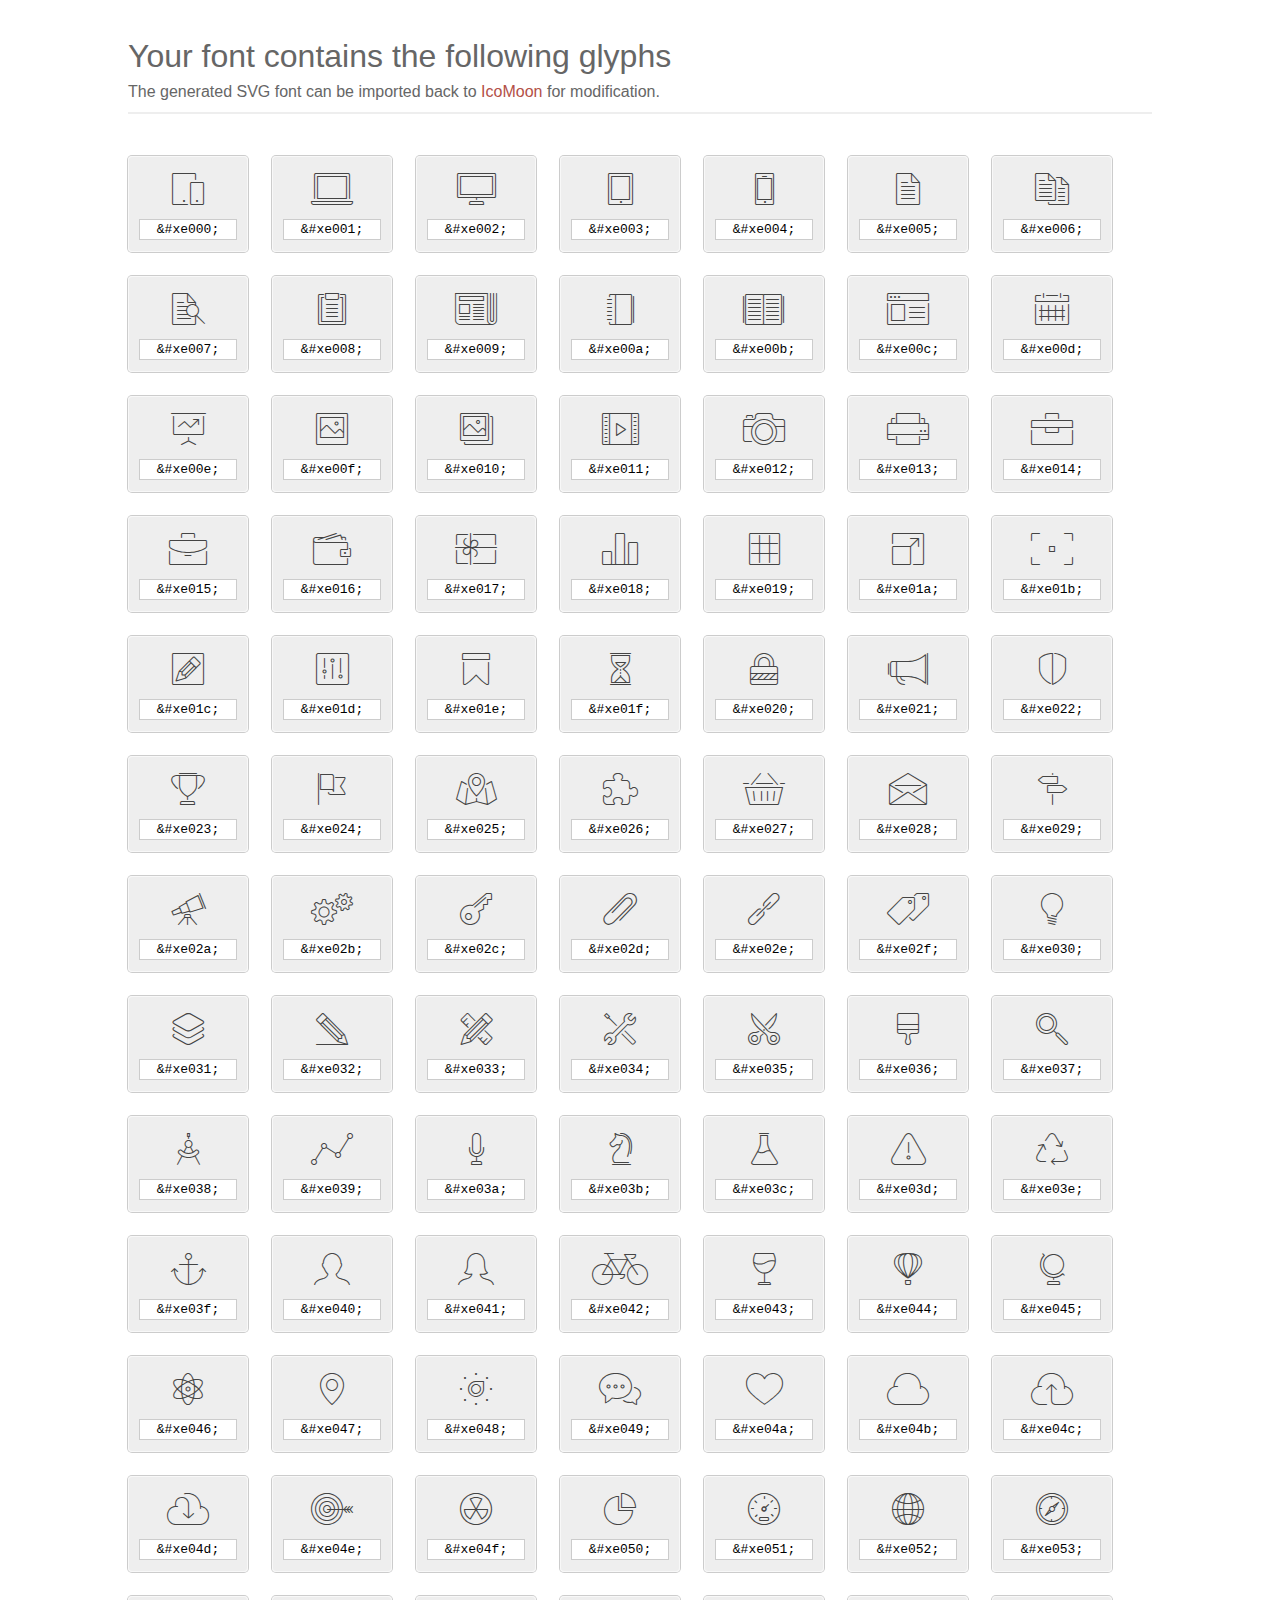
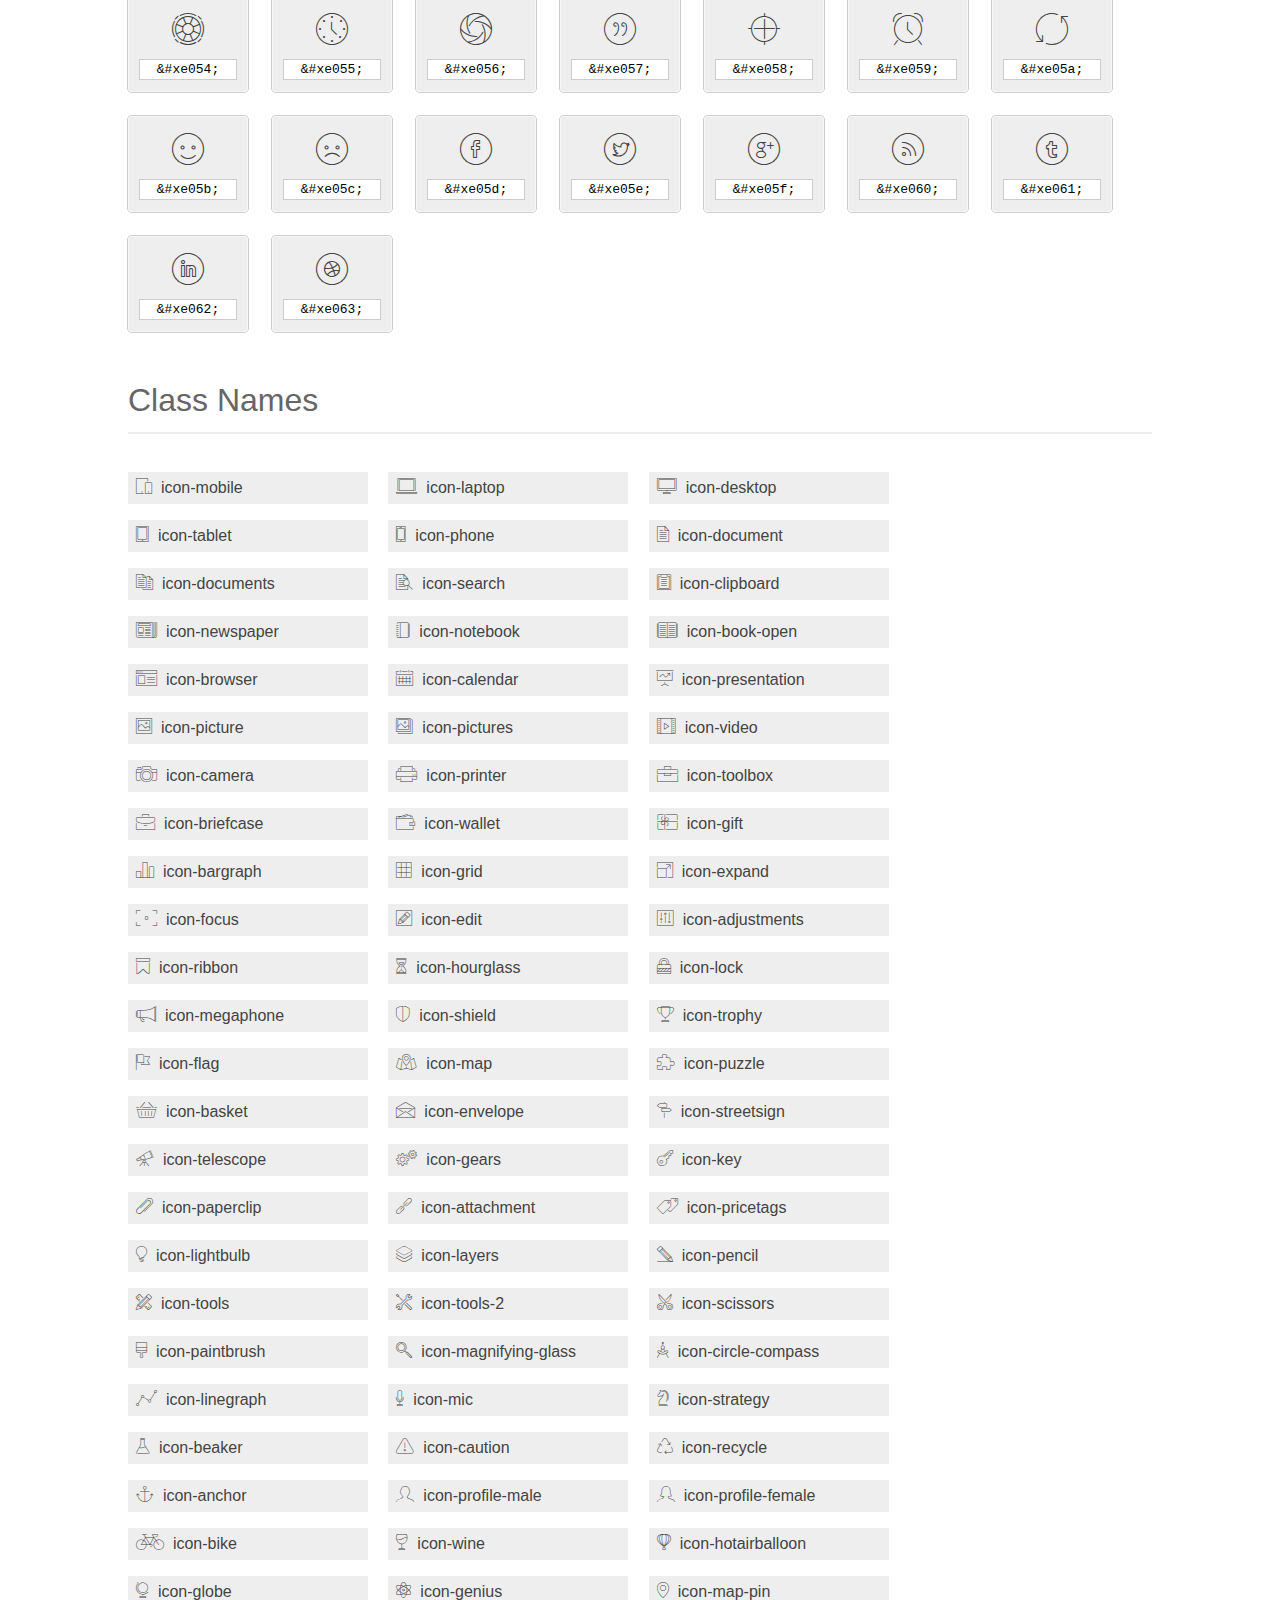
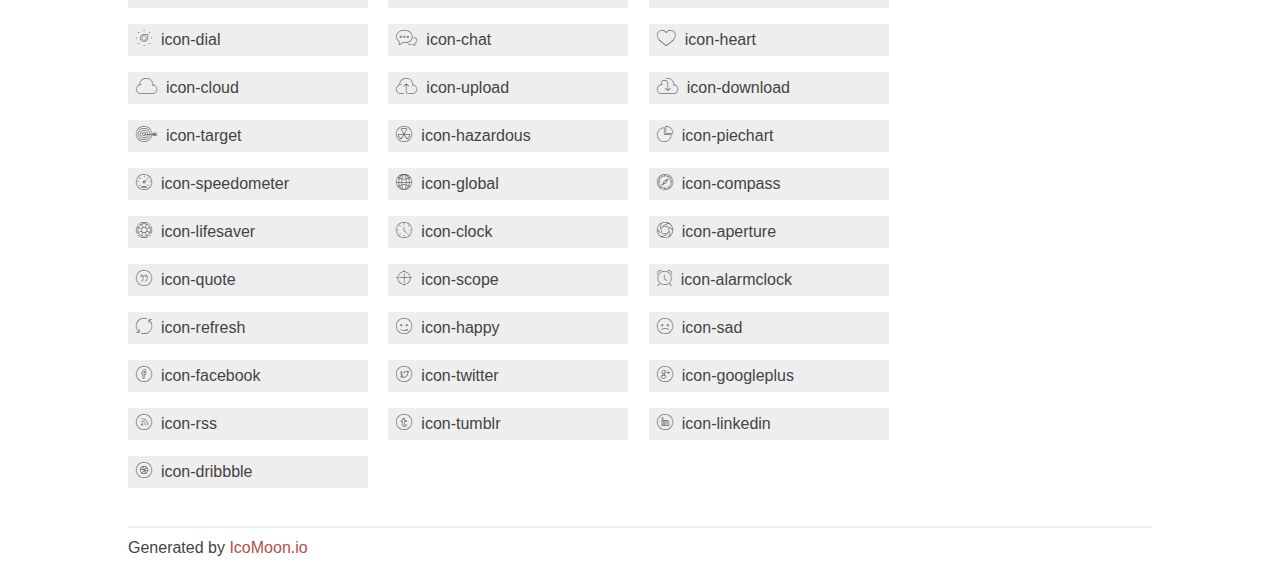
<file: fonts/et-line-font/index.html>
<!doctype html>
<html>
<head>
<title>Your Font/Glyphs</title>
<link rel="stylesheet" href="style.css" >
<!--[if lte IE 7]><script src="lte-ie7.js"></script><![endif]-->
<style>
	section, header, footer {display: block;}
	body {
		font-family: sans-serif;
		color: #444;
		line-height: 1.5;
		font-size: 1em;
	}
	* {
		-moz-box-sizing: border-box;
		-webkit-box-sizing: border-box;
		box-sizing: border-box;
		margin: 0;
		padding: 0;
	}
	.glyph {
		font-size: 16px;
		float: left;
		text-align: center;
		background: #eee;
		padding: .75em;
		margin: .75em 1.5em .75em 0;
		width: 7.5em;
		border-radius: .25em;
		box-shadow: inset 0 0 0 1px #f8f8f8, 0 0 0 1px #CCC;
	}
	.glyph input {
		font-family: consolas, monospace;
		font-size: 13px;
		width: 100%;
		text-align: center;
		border: 0;
		box-shadow: 0 0 0 1px #ccc;
		padding: .125em;
	}
	.w-main {
		width: 80%;
	}
	.centered {
		margin-left: auto;
		margin-right: auto;
	}
	.fs1 {
		font-size: 2em;
	}
	header {
		margin: 2em 0;
		padding-bottom: .5em;
		color: #666;
		box-shadow: 0 2px #eee;
	}
	header h1 {
		font-size: 2em;
		font-weight: normal;
	}
	.clearfix:before, .clearfix:after { content: ""; display: table; }
	.clearfix:after, .clear { clear: both; }
	footer {
		margin-top: 2em;
		padding: .5em 0;
		box-shadow: 0 -2px #eee;
	}
	a, a:visited {
		color: #B35047;
		text-decoration: none;
	}
	a:hover, a:focus {color: #000;}
	.box1 {
		font-size: 16px;
		display: inline-block;
		width: 15em;
		padding: .25em .5em;
		background: #eee;
		margin: .5em 1em .5em 0;
	}
</style>
</head>
<body>
	<div class="w-main centered">
	<section class="mtm clearfix" id="glyphs">
	<header>
		<h1>Your font contains the following glyphs</h1>
		<p>The generated SVG font can be imported back to <a href="http://icomoon.io/app">IcoMoon</a> for modification.</p>
	</header>
	<div class="glyph">
		<div class="fs1" aria-hidden="true" data-icon="&#xe000;"></div>
		<input type="text" readonly="readonly" value="&amp;#xe000;" >
	</div>
	<div class="glyph">
		<div class="fs1" aria-hidden="true" data-icon="&#xe001;"></div>
		<input type="text" readonly="readonly" value="&amp;#xe001;" >
	</div>
	<div class="glyph">
		<div class="fs1" aria-hidden="true" data-icon="&#xe002;"></div>
		<input type="text" readonly="readonly" value="&amp;#xe002;" >
	</div>
	<div class="glyph">
		<div class="fs1" aria-hidden="true" data-icon="&#xe003;"></div>
		<input type="text" readonly="readonly" value="&amp;#xe003;" >
	</div>
	<div class="glyph">
		<div class="fs1" aria-hidden="true" data-icon="&#xe004;"></div>
		<input type="text" readonly="readonly" value="&amp;#xe004;" >
	</div>
	<div class="glyph">
		<div class="fs1" aria-hidden="true" data-icon="&#xe005;"></div>
		<input type="text" readonly="readonly" value="&amp;#xe005;" >
	</div>
	<div class="glyph">
		<div class="fs1" aria-hidden="true" data-icon="&#xe006;"></div>
		<input type="text" readonly="readonly" value="&amp;#xe006;" >
	</div>
	<div class="glyph">
		<div class="fs1" aria-hidden="true" data-icon="&#xe007;"></div>
		<input type="text" readonly="readonly" value="&amp;#xe007;" >
	</div>
	<div class="glyph">
		<div class="fs1" aria-hidden="true" data-icon="&#xe008;"></div>
		<input type="text" readonly="readonly" value="&amp;#xe008;" >
	</div>
	<div class="glyph">
		<div class="fs1" aria-hidden="true" data-icon="&#xe009;"></div>
		<input type="text" readonly="readonly" value="&amp;#xe009;" >
	</div>
	<div class="glyph">
		<div class="fs1" aria-hidden="true" data-icon="&#xe00a;"></div>
		<input type="text" readonly="readonly" value="&amp;#xe00a;" >
	</div>
	<div class="glyph">
		<div class="fs1" aria-hidden="true" data-icon="&#xe00b;"></div>
		<input type="text" readonly="readonly" value="&amp;#xe00b;" >
	</div>
	<div class="glyph">
		<div class="fs1" aria-hidden="true" data-icon="&#xe00c;"></div>
		<input type="text" readonly="readonly" value="&amp;#xe00c;" >
	</div>
	<div class="glyph">
		<div class="fs1" aria-hidden="true" data-icon="&#xe00d;"></div>
		<input type="text" readonly="readonly" value="&amp;#xe00d;" >
	</div>
	<div class="glyph">
		<div class="fs1" aria-hidden="true" data-icon="&#xe00e;"></div>
		<input type="text" readonly="readonly" value="&amp;#xe00e;" >
	</div>
	<div class="glyph">
		<div class="fs1" aria-hidden="true" data-icon="&#xe00f;"></div>
		<input type="text" readonly="readonly" value="&amp;#xe00f;" >
	</div>
	<div class="glyph">
		<div class="fs1" aria-hidden="true" data-icon="&#xe010;"></div>
		<input type="text" readonly="readonly" value="&amp;#xe010;" >
	</div>
	<div class="glyph">
		<div class="fs1" aria-hidden="true" data-icon="&#xe011;"></div>
		<input type="text" readonly="readonly" value="&amp;#xe011;" >
	</div>
	<div class="glyph">
		<div class="fs1" aria-hidden="true" data-icon="&#xe012;"></div>
		<input type="text" readonly="readonly" value="&amp;#xe012;" >
	</div>
	<div class="glyph">
		<div class="fs1" aria-hidden="true" data-icon="&#xe013;"></div>
		<input type="text" readonly="readonly" value="&amp;#xe013;" >
	</div>
	<div class="glyph">
		<div class="fs1" aria-hidden="true" data-icon="&#xe014;"></div>
		<input type="text" readonly="readonly" value="&amp;#xe014;" >
	</div>
	<div class="glyph">
		<div class="fs1" aria-hidden="true" data-icon="&#xe015;"></div>
		<input type="text" readonly="readonly" value="&amp;#xe015;" >
	</div>
	<div class="glyph">
		<div class="fs1" aria-hidden="true" data-icon="&#xe016;"></div>
		<input type="text" readonly="readonly" value="&amp;#xe016;" >
	</div>
	<div class="glyph">
		<div class="fs1" aria-hidden="true" data-icon="&#xe017;"></div>
		<input type="text" readonly="readonly" value="&amp;#xe017;" >
	</div>
	<div class="glyph">
		<div class="fs1" aria-hidden="true" data-icon="&#xe018;"></div>
		<input type="text" readonly="readonly" value="&amp;#xe018;" >
	</div>
	<div class="glyph">
		<div class="fs1" aria-hidden="true" data-icon="&#xe019;"></div>
		<input type="text" readonly="readonly" value="&amp;#xe019;" >
	</div>
	<div class="glyph">
		<div class="fs1" aria-hidden="true" data-icon="&#xe01a;"></div>
		<input type="text" readonly="readonly" value="&amp;#xe01a;" >
	</div>
	<div class="glyph">
		<div class="fs1" aria-hidden="true" data-icon="&#xe01b;"></div>
		<input type="text" readonly="readonly" value="&amp;#xe01b;" >
	</div>
	<div class="glyph">
		<div class="fs1" aria-hidden="true" data-icon="&#xe01c;"></div>
		<input type="text" readonly="readonly" value="&amp;#xe01c;" >
	</div>
	<div class="glyph">
		<div class="fs1" aria-hidden="true" data-icon="&#xe01d;"></div>
		<input type="text" readonly="readonly" value="&amp;#xe01d;" >
	</div>
	<div class="glyph">
		<div class="fs1" aria-hidden="true" data-icon="&#xe01e;"></div>
		<input type="text" readonly="readonly" value="&amp;#xe01e;" >
	</div>
	<div class="glyph">
		<div class="fs1" aria-hidden="true" data-icon="&#xe01f;"></div>
		<input type="text" readonly="readonly" value="&amp;#xe01f;" >
	</div>
	<div class="glyph">
		<div class="fs1" aria-hidden="true" data-icon="&#xe020;"></div>
		<input type="text" readonly="readonly" value="&amp;#xe020;" >
	</div>
	<div class="glyph">
		<div class="fs1" aria-hidden="true" data-icon="&#xe021;"></div>
		<input type="text" readonly="readonly" value="&amp;#xe021;" >
	</div>
	<div class="glyph">
		<div class="fs1" aria-hidden="true" data-icon="&#xe022;"></div>
		<input type="text" readonly="readonly" value="&amp;#xe022;" >
	</div>
	<div class="glyph">
		<div class="fs1" aria-hidden="true" data-icon="&#xe023;"></div>
		<input type="text" readonly="readonly" value="&amp;#xe023;" >
	</div>
	<div class="glyph">
		<div class="fs1" aria-hidden="true" data-icon="&#xe024;"></div>
		<input type="text" readonly="readonly" value="&amp;#xe024;" >
	</div>
	<div class="glyph">
		<div class="fs1" aria-hidden="true" data-icon="&#xe025;"></div>
		<input type="text" readonly="readonly" value="&amp;#xe025;" >
	</div>
	<div class="glyph">
		<div class="fs1" aria-hidden="true" data-icon="&#xe026;"></div>
		<input type="text" readonly="readonly" value="&amp;#xe026;" >
	</div>
	<div class="glyph">
		<div class="fs1" aria-hidden="true" data-icon="&#xe027;"></div>
		<input type="text" readonly="readonly" value="&amp;#xe027;" >
	</div>
	<div class="glyph">
		<div class="fs1" aria-hidden="true" data-icon="&#xe028;"></div>
		<input type="text" readonly="readonly" value="&amp;#xe028;" >
	</div>
	<div class="glyph">
		<div class="fs1" aria-hidden="true" data-icon="&#xe029;"></div>
		<input type="text" readonly="readonly" value="&amp;#xe029;" >
	</div>
	<div class="glyph">
		<div class="fs1" aria-hidden="true" data-icon="&#xe02a;"></div>
		<input type="text" readonly="readonly" value="&amp;#xe02a;" >
	</div>
	<div class="glyph">
		<div class="fs1" aria-hidden="true" data-icon="&#xe02b;"></div>
		<input type="text" readonly="readonly" value="&amp;#xe02b;" >
	</div>
	<div class="glyph">
		<div class="fs1" aria-hidden="true" data-icon="&#xe02c;"></div>
		<input type="text" readonly="readonly" value="&amp;#xe02c;" >
	</div>
	<div class="glyph">
		<div class="fs1" aria-hidden="true" data-icon="&#xe02d;"></div>
		<input type="text" readonly="readonly" value="&amp;#xe02d;" >
	</div>
	<div class="glyph">
		<div class="fs1" aria-hidden="true" data-icon="&#xe02e;"></div>
		<input type="text" readonly="readonly" value="&amp;#xe02e;" >
	</div>
	<div class="glyph">
		<div class="fs1" aria-hidden="true" data-icon="&#xe02f;"></div>
		<input type="text" readonly="readonly" value="&amp;#xe02f;" >
	</div>
	<div class="glyph">
		<div class="fs1" aria-hidden="true" data-icon="&#xe030;"></div>
		<input type="text" readonly="readonly" value="&amp;#xe030;" >
	</div>
	<div class="glyph">
		<div class="fs1" aria-hidden="true" data-icon="&#xe031;"></div>
		<input type="text" readonly="readonly" value="&amp;#xe031;" >
	</div>
	<div class="glyph">
		<div class="fs1" aria-hidden="true" data-icon="&#xe032;"></div>
		<input type="text" readonly="readonly" value="&amp;#xe032;" >
	</div>
	<div class="glyph">
		<div class="fs1" aria-hidden="true" data-icon="&#xe033;"></div>
		<input type="text" readonly="readonly" value="&amp;#xe033;" >
	</div>
	<div class="glyph">
		<div class="fs1" aria-hidden="true" data-icon="&#xe034;"></div>
		<input type="text" readonly="readonly" value="&amp;#xe034;" >
	</div>
	<div class="glyph">
		<div class="fs1" aria-hidden="true" data-icon="&#xe035;"></div>
		<input type="text" readonly="readonly" value="&amp;#xe035;" >
	</div>
	<div class="glyph">
		<div class="fs1" aria-hidden="true" data-icon="&#xe036;"></div>
		<input type="text" readonly="readonly" value="&amp;#xe036;" >
	</div>
	<div class="glyph">
		<div class="fs1" aria-hidden="true" data-icon="&#xe037;"></div>
		<input type="text" readonly="readonly" value="&amp;#xe037;" >
	</div>
	<div class="glyph">
		<div class="fs1" aria-hidden="true" data-icon="&#xe038;"></div>
		<input type="text" readonly="readonly" value="&amp;#xe038;" >
	</div>
	<div class="glyph">
		<div class="fs1" aria-hidden="true" data-icon="&#xe039;"></div>
		<input type="text" readonly="readonly" value="&amp;#xe039;" >
	</div>
	<div class="glyph">
		<div class="fs1" aria-hidden="true" data-icon="&#xe03a;"></div>
		<input type="text" readonly="readonly" value="&amp;#xe03a;" >
	</div>
	<div class="glyph">
		<div class="fs1" aria-hidden="true" data-icon="&#xe03b;"></div>
		<input type="text" readonly="readonly" value="&amp;#xe03b;" >
	</div>
	<div class="glyph">
		<div class="fs1" aria-hidden="true" data-icon="&#xe03c;"></div>
		<input type="text" readonly="readonly" value="&amp;#xe03c;" >
	</div>
	<div class="glyph">
		<div class="fs1" aria-hidden="true" data-icon="&#xe03d;"></div>
		<input type="text" readonly="readonly" value="&amp;#xe03d;" >
	</div>
	<div class="glyph">
		<div class="fs1" aria-hidden="true" data-icon="&#xe03e;"></div>
		<input type="text" readonly="readonly" value="&amp;#xe03e;" >
	</div>
	<div class="glyph">
		<div class="fs1" aria-hidden="true" data-icon="&#xe03f;"></div>
		<input type="text" readonly="readonly" value="&amp;#xe03f;" >
	</div>
	<div class="glyph">
		<div class="fs1" aria-hidden="true" data-icon="&#xe040;"></div>
		<input type="text" readonly="readonly" value="&amp;#xe040;" >
	</div>
	<div class="glyph">
		<div class="fs1" aria-hidden="true" data-icon="&#xe041;"></div>
		<input type="text" readonly="readonly" value="&amp;#xe041;" >
	</div>
	<div class="glyph">
		<div class="fs1" aria-hidden="true" data-icon="&#xe042;"></div>
		<input type="text" readonly="readonly" value="&amp;#xe042;" >
	</div>
	<div class="glyph">
		<div class="fs1" aria-hidden="true" data-icon="&#xe043;"></div>
		<input type="text" readonly="readonly" value="&amp;#xe043;" >
	</div>
	<div class="glyph">
		<div class="fs1" aria-hidden="true" data-icon="&#xe044;"></div>
		<input type="text" readonly="readonly" value="&amp;#xe044;" >
	</div>
	<div class="glyph">
		<div class="fs1" aria-hidden="true" data-icon="&#xe045;"></div>
		<input type="text" readonly="readonly" value="&amp;#xe045;" >
	</div>
	<div class="glyph">
		<div class="fs1" aria-hidden="true" data-icon="&#xe046;"></div>
		<input type="text" readonly="readonly" value="&amp;#xe046;" >
	</div>
	<div class="glyph">
		<div class="fs1" aria-hidden="true" data-icon="&#xe047;"></div>
		<input type="text" readonly="readonly" value="&amp;#xe047;" >
	</div>
	<div class="glyph">
		<div class="fs1" aria-hidden="true" data-icon="&#xe048;"></div>
		<input type="text" readonly="readonly" value="&amp;#xe048;" >
	</div>
	<div class="glyph">
		<div class="fs1" aria-hidden="true" data-icon="&#xe049;"></div>
		<input type="text" readonly="readonly" value="&amp;#xe049;" >
	</div>
	<div class="glyph">
		<div class="fs1" aria-hidden="true" data-icon="&#xe04a;"></div>
		<input type="text" readonly="readonly" value="&amp;#xe04a;" >
	</div>
	<div class="glyph">
		<div class="fs1" aria-hidden="true" data-icon="&#xe04b;"></div>
		<input type="text" readonly="readonly" value="&amp;#xe04b;" >
	</div>
	<div class="glyph">
		<div class="fs1" aria-hidden="true" data-icon="&#xe04c;"></div>
		<input type="text" readonly="readonly" value="&amp;#xe04c;" >
	</div>
	<div class="glyph">
		<div class="fs1" aria-hidden="true" data-icon="&#xe04d;"></div>
		<input type="text" readonly="readonly" value="&amp;#xe04d;" >
	</div>
	<div class="glyph">
		<div class="fs1" aria-hidden="true" data-icon="&#xe04e;"></div>
		<input type="text" readonly="readonly" value="&amp;#xe04e;" >
	</div>
	<div class="glyph">
		<div class="fs1" aria-hidden="true" data-icon="&#xe04f;"></div>
		<input type="text" readonly="readonly" value="&amp;#xe04f;" >
	</div>
	<div class="glyph">
		<div class="fs1" aria-hidden="true" data-icon="&#xe050;"></div>
		<input type="text" readonly="readonly" value="&amp;#xe050;" >
	</div>
	<div class="glyph">
		<div class="fs1" aria-hidden="true" data-icon="&#xe051;"></div>
		<input type="text" readonly="readonly" value="&amp;#xe051;" >
	</div>
	<div class="glyph">
		<div class="fs1" aria-hidden="true" data-icon="&#xe052;"></div>
		<input type="text" readonly="readonly" value="&amp;#xe052;" >
	</div>
	<div class="glyph">
		<div class="fs1" aria-hidden="true" data-icon="&#xe053;"></div>
		<input type="text" readonly="readonly" value="&amp;#xe053;" >
	</div>
	<div class="glyph">
		<div class="fs1" aria-hidden="true" data-icon="&#xe054;"></div>
		<input type="text" readonly="readonly" value="&amp;#xe054;" >
	</div>
	<div class="glyph">
		<div class="fs1" aria-hidden="true" data-icon="&#xe055;"></div>
		<input type="text" readonly="readonly" value="&amp;#xe055;" >
	</div>
	<div class="glyph">
		<div class="fs1" aria-hidden="true" data-icon="&#xe056;"></div>
		<input type="text" readonly="readonly" value="&amp;#xe056;" >
	</div>
	<div class="glyph">
		<div class="fs1" aria-hidden="true" data-icon="&#xe057;"></div>
		<input type="text" readonly="readonly" value="&amp;#xe057;" >
	</div>
	<div class="glyph">
		<div class="fs1" aria-hidden="true" data-icon="&#xe058;"></div>
		<input type="text" readonly="readonly" value="&amp;#xe058;" >
	</div>
	<div class="glyph">
		<div class="fs1" aria-hidden="true" data-icon="&#xe059;"></div>
		<input type="text" readonly="readonly" value="&amp;#xe059;" >
	</div>
	<div class="glyph">
		<div class="fs1" aria-hidden="true" data-icon="&#xe05a;"></div>
		<input type="text" readonly="readonly" value="&amp;#xe05a;" >
	</div>
	<div class="glyph">
		<div class="fs1" aria-hidden="true" data-icon="&#xe05b;"></div>
		<input type="text" readonly="readonly" value="&amp;#xe05b;" >
	</div>
	<div class="glyph">
		<div class="fs1" aria-hidden="true" data-icon="&#xe05c;"></div>
		<input type="text" readonly="readonly" value="&amp;#xe05c;" >
	</div>
	<div class="glyph">
		<div class="fs1" aria-hidden="true" data-icon="&#xe05d;"></div>
		<input type="text" readonly="readonly" value="&amp;#xe05d;" >
	</div>
	<div class="glyph">
		<div class="fs1" aria-hidden="true" data-icon="&#xe05e;"></div>
		<input type="text" readonly="readonly" value="&amp;#xe05e;" >
	</div>
	<div class="glyph">
		<div class="fs1" aria-hidden="true" data-icon="&#xe05f;"></div>
		<input type="text" readonly="readonly" value="&amp;#xe05f;" >
	</div>
	<div class="glyph">
		<div class="fs1" aria-hidden="true" data-icon="&#xe060;"></div>
		<input type="text" readonly="readonly" value="&amp;#xe060;" >
	</div>
	<div class="glyph">
		<div class="fs1" aria-hidden="true" data-icon="&#xe061;"></div>
		<input type="text" readonly="readonly" value="&amp;#xe061;" >
	</div>
	<div class="glyph">
		<div class="fs1" aria-hidden="true" data-icon="&#xe062;"></div>
		<input type="text" readonly="readonly" value="&amp;#xe062;" >
	</div>
	<div class="glyph">
		<div class="fs1" aria-hidden="true" data-icon="&#xe063;"></div>
		<input type="text" readonly="readonly" value="&amp;#xe063;" >
	</div>
	</section>
	<div class="clear"></div>
	<section class="mtm clearfix" id="glyphs">
	<header>
		<h1>Class Names</h1>
	</header>
	<span class="box1">
		<span aria-hidden="true" class="icon-mobile"></span>
		&nbsp;icon-mobile
	</span>
	<span class="box1">
		<span aria-hidden="true" class="icon-laptop"></span>
		&nbsp;icon-laptop
	</span>
	<span class="box1">
		<span aria-hidden="true" class="icon-desktop"></span>
		&nbsp;icon-desktop
	</span>
	<span class="box1">
		<span aria-hidden="true" class="icon-tablet"></span>
		&nbsp;icon-tablet
	</span>
	<span class="box1">
		<span aria-hidden="true" class="icon-phone"></span>
		&nbsp;icon-phone
	</span>
	<span class="box1">
		<span aria-hidden="true" class="icon-document"></span>
		&nbsp;icon-document
	</span>
	<span class="box1">
		<span aria-hidden="true" class="icon-documents"></span>
		&nbsp;icon-documents
	</span>
	<span class="box1">
		<span aria-hidden="true" class="icon-search"></span>
		&nbsp;icon-search
	</span>
	<span class="box1">
		<span aria-hidden="true" class="icon-clipboard"></span>
		&nbsp;icon-clipboard
	</span>
	<span class="box1">
		<span aria-hidden="true" class="icon-newspaper"></span>
		&nbsp;icon-newspaper
	</span>
	<span class="box1">
		<span aria-hidden="true" class="icon-notebook"></span>
		&nbsp;icon-notebook
	</span>
	<span class="box1">
		<span aria-hidden="true" class="icon-book-open"></span>
		&nbsp;icon-book-open
	</span>
	<span class="box1">
		<span aria-hidden="true" class="icon-browser"></span>
		&nbsp;icon-browser
	</span>
	<span class="box1">
		<span aria-hidden="true" class="icon-calendar"></span>
		&nbsp;icon-calendar
	</span>
	<span class="box1">
		<span aria-hidden="true" class="icon-presentation"></span>
		&nbsp;icon-presentation
	</span>
	<span class="box1">
		<span aria-hidden="true" class="icon-picture"></span>
		&nbsp;icon-picture
	</span>
	<span class="box1">
		<span aria-hidden="true" class="icon-pictures"></span>
		&nbsp;icon-pictures
	</span>
	<span class="box1">
		<span aria-hidden="true" class="icon-video"></span>
		&nbsp;icon-video
	</span>
	<span class="box1">
		<span aria-hidden="true" class="icon-camera"></span>
		&nbsp;icon-camera
	</span>
	<span class="box1">
		<span aria-hidden="true" class="icon-printer"></span>
		&nbsp;icon-printer
	</span>
	<span class="box1">
		<span aria-hidden="true" class="icon-toolbox"></span>
		&nbsp;icon-toolbox
	</span>
	<span class="box1">
		<span aria-hidden="true" class="icon-briefcase"></span>
		&nbsp;icon-briefcase
	</span>
	<span class="box1">
		<span aria-hidden="true" class="icon-wallet"></span>
		&nbsp;icon-wallet
	</span>
	<span class="box1">
		<span aria-hidden="true" class="icon-gift"></span>
		&nbsp;icon-gift
	</span>
	<span class="box1">
		<span aria-hidden="true" class="icon-bargraph"></span>
		&nbsp;icon-bargraph
	</span>
	<span class="box1">
		<span aria-hidden="true" class="icon-grid"></span>
		&nbsp;icon-grid
	</span>
	<span class="box1">
		<span aria-hidden="true" class="icon-expand"></span>
		&nbsp;icon-expand
	</span>
	<span class="box1">
		<span aria-hidden="true" class="icon-focus"></span>
		&nbsp;icon-focus
	</span>
	<span class="box1">
		<span aria-hidden="true" class="icon-edit"></span>
		&nbsp;icon-edit
	</span>
	<span class="box1">
		<span aria-hidden="true" class="icon-adjustments"></span>
		&nbsp;icon-adjustments
	</span>
	<span class="box1">
		<span aria-hidden="true" class="icon-ribbon"></span>
		&nbsp;icon-ribbon
	</span>
	<span class="box1">
		<span aria-hidden="true" class="icon-hourglass"></span>
		&nbsp;icon-hourglass
	</span>
	<span class="box1">
		<span aria-hidden="true" class="icon-lock"></span>
		&nbsp;icon-lock
	</span>
	<span class="box1">
		<span aria-hidden="true" class="icon-megaphone"></span>
		&nbsp;icon-megaphone
	</span>
	<span class="box1">
		<span aria-hidden="true" class="icon-shield"></span>
		&nbsp;icon-shield
	</span>
	<span class="box1">
		<span aria-hidden="true" class="icon-trophy"></span>
		&nbsp;icon-trophy
	</span>
	<span class="box1">
		<span aria-hidden="true" class="icon-flag"></span>
		&nbsp;icon-flag
	</span>
	<span class="box1">
		<span aria-hidden="true" class="icon-map"></span>
		&nbsp;icon-map
	</span>
	<span class="box1">
		<span aria-hidden="true" class="icon-puzzle"></span>
		&nbsp;icon-puzzle
	</span>
	<span class="box1">
		<span aria-hidden="true" class="icon-basket"></span>
		&nbsp;icon-basket
	</span>
	<span class="box1">
		<span aria-hidden="true" class="icon-envelope"></span>
		&nbsp;icon-envelope
	</span>
	<span class="box1">
		<span aria-hidden="true" class="icon-streetsign"></span>
		&nbsp;icon-streetsign
	</span>
	<span class="box1">
		<span aria-hidden="true" class="icon-telescope"></span>
		&nbsp;icon-telescope
	</span>
	<span class="box1">
		<span aria-hidden="true" class="icon-gears"></span>
		&nbsp;icon-gears
	</span>
	<span class="box1">
		<span aria-hidden="true" class="icon-key"></span>
		&nbsp;icon-key
	</span>
	<span class="box1">
		<span aria-hidden="true" class="icon-paperclip"></span>
		&nbsp;icon-paperclip
	</span>
	<span class="box1">
		<span aria-hidden="true" class="icon-attachment"></span>
		&nbsp;icon-attachment
	</span>
	<span class="box1">
		<span aria-hidden="true" class="icon-pricetags"></span>
		&nbsp;icon-pricetags
	</span>
	<span class="box1">
		<span aria-hidden="true" class="icon-lightbulb"></span>
		&nbsp;icon-lightbulb
	</span>
	<span class="box1">
		<span aria-hidden="true" class="icon-layers"></span>
		&nbsp;icon-layers
	</span>
	<span class="box1">
		<span aria-hidden="true" class="icon-pencil"></span>
		&nbsp;icon-pencil
	</span>
	<span class="box1">
		<span aria-hidden="true" class="icon-tools"></span>
		&nbsp;icon-tools
	</span>
	<span class="box1">
		<span aria-hidden="true" class="icon-tools-2"></span>
		&nbsp;icon-tools-2
	</span>
	<span class="box1">
		<span aria-hidden="true" class="icon-scissors"></span>
		&nbsp;icon-scissors
	</span>
	<span class="box1">
		<span aria-hidden="true" class="icon-paintbrush"></span>
		&nbsp;icon-paintbrush
	</span>
	<span class="box1">
		<span aria-hidden="true" class="icon-magnifying-glass"></span>
		&nbsp;icon-magnifying-glass
	</span>
	<span class="box1">
		<span aria-hidden="true" class="icon-circle-compass"></span>
		&nbsp;icon-circle-compass
	</span>
	<span class="box1">
		<span aria-hidden="true" class="icon-linegraph"></span>
		&nbsp;icon-linegraph
	</span>
	<span class="box1">
		<span aria-hidden="true" class="icon-mic"></span>
		&nbsp;icon-mic
	</span>
	<span class="box1">
		<span aria-hidden="true" class="icon-strategy"></span>
		&nbsp;icon-strategy
	</span>
	<span class="box1">
		<span aria-hidden="true" class="icon-beaker"></span>
		&nbsp;icon-beaker
	</span>
	<span class="box1">
		<span aria-hidden="true" class="icon-caution"></span>
		&nbsp;icon-caution
	</span>
	<span class="box1">
		<span aria-hidden="true" class="icon-recycle"></span>
		&nbsp;icon-recycle
	</span>
	<span class="box1">
		<span aria-hidden="true" class="icon-anchor"></span>
		&nbsp;icon-anchor
	</span>
	<span class="box1">
		<span aria-hidden="true" class="icon-profile-male"></span>
		&nbsp;icon-profile-male
	</span>
	<span class="box1">
		<span aria-hidden="true" class="icon-profile-female"></span>
		&nbsp;icon-profile-female
	</span>
	<span class="box1">
		<span aria-hidden="true" class="icon-bike"></span>
		&nbsp;icon-bike
	</span>
	<span class="box1">
		<span aria-hidden="true" class="icon-wine"></span>
		&nbsp;icon-wine
	</span>
	<span class="box1">
		<span aria-hidden="true" class="icon-hotairballoon"></span>
		&nbsp;icon-hotairballoon
	</span>
	<span class="box1">
		<span aria-hidden="true" class="icon-globe"></span>
		&nbsp;icon-globe
	</span>
	<span class="box1">
		<span aria-hidden="true" class="icon-genius"></span>
		&nbsp;icon-genius
	</span>
	<span class="box1">
		<span aria-hidden="true" class="icon-map-pin"></span>
		&nbsp;icon-map-pin
	</span>
	<span class="box1">
		<span aria-hidden="true" class="icon-dial"></span>
		&nbsp;icon-dial
	</span>
	<span class="box1">
		<span aria-hidden="true" class="icon-chat"></span>
		&nbsp;icon-chat
	</span>
	<span class="box1">
		<span aria-hidden="true" class="icon-heart"></span>
		&nbsp;icon-heart
	</span>
	<span class="box1">
		<span aria-hidden="true" class="icon-cloud"></span>
		&nbsp;icon-cloud
	</span>
	<span class="box1">
		<span aria-hidden="true" class="icon-upload"></span>
		&nbsp;icon-upload
	</span>
	<span class="box1">
		<span aria-hidden="true" class="icon-download"></span>
		&nbsp;icon-download
	</span>
	<span class="box1">
		<span aria-hidden="true" class="icon-target"></span>
		&nbsp;icon-target
	</span>
	<span class="box1">
		<span aria-hidden="true" class="icon-hazardous"></span>
		&nbsp;icon-hazardous
	</span>
	<span class="box1">
		<span aria-hidden="true" class="icon-piechart"></span>
		&nbsp;icon-piechart
	</span>
	<span class="box1">
		<span aria-hidden="true" class="icon-speedometer"></span>
		&nbsp;icon-speedometer
	</span>
	<span class="box1">
		<span aria-hidden="true" class="icon-global"></span>
		&nbsp;icon-global
	</span>
	<span class="box1">
		<span aria-hidden="true" class="icon-compass"></span>
		&nbsp;icon-compass
	</span>
	<span class="box1">
		<span aria-hidden="true" class="icon-lifesaver"></span>
		&nbsp;icon-lifesaver
	</span>
	<span class="box1">
		<span aria-hidden="true" class="icon-clock"></span>
		&nbsp;icon-clock
	</span>
	<span class="box1">
		<span aria-hidden="true" class="icon-aperture"></span>
		&nbsp;icon-aperture
	</span>
	<span class="box1">
		<span aria-hidden="true" class="icon-quote"></span>
		&nbsp;icon-quote
	</span>
	<span class="box1">
		<span aria-hidden="true" class="icon-scope"></span>
		&nbsp;icon-scope
	</span>
	<span class="box1">
		<span aria-hidden="true" class="icon-alarmclock"></span>
		&nbsp;icon-alarmclock
	</span>
	<span class="box1">
		<span aria-hidden="true" class="icon-refresh"></span>
		&nbsp;icon-refresh
	</span>
	<span class="box1">
		<span aria-hidden="true" class="icon-happy"></span>
		&nbsp;icon-happy
	</span>
	<span class="box1">
		<span aria-hidden="true" class="icon-sad"></span>
		&nbsp;icon-sad
	</span>
	<span class="box1">
		<span aria-hidden="true" class="icon-facebook"></span>
		&nbsp;icon-facebook
	</span>
	<span class="box1">
		<span aria-hidden="true" class="icon-twitter"></span>
		&nbsp;icon-twitter
	</span>
	<span class="box1">
		<span aria-hidden="true" class="icon-googleplus"></span>
		&nbsp;icon-googleplus
	</span>
	<span class="box1">
		<span aria-hidden="true" class="icon-rss"></span>
		&nbsp;icon-rss
	</span>
	<span class="box1">
		<span aria-hidden="true" class="icon-tumblr"></span>
		&nbsp;icon-tumblr
	</span>
	<span class="box1">
		<span aria-hidden="true" class="icon-linkedin"></span>
		&nbsp;icon-linkedin
	</span>
	<span class="box1">
		<span aria-hidden="true" class="icon-dribbble"></span>
		&nbsp;icon-dribbble
	</span>
	</section>
	<footer>
		<p>Generated by <a href="http://icomoon.io">IcoMoon.io</a></p>
	</footer>
	</div>
	<script>
	document.getElementById("glyphs").addEventListener("click", function(e) {
		var target = e.target;
		if (target.tagName === "INPUT") {
			target.select();
		}
	});
	</script>
</body>
</html>
</file>
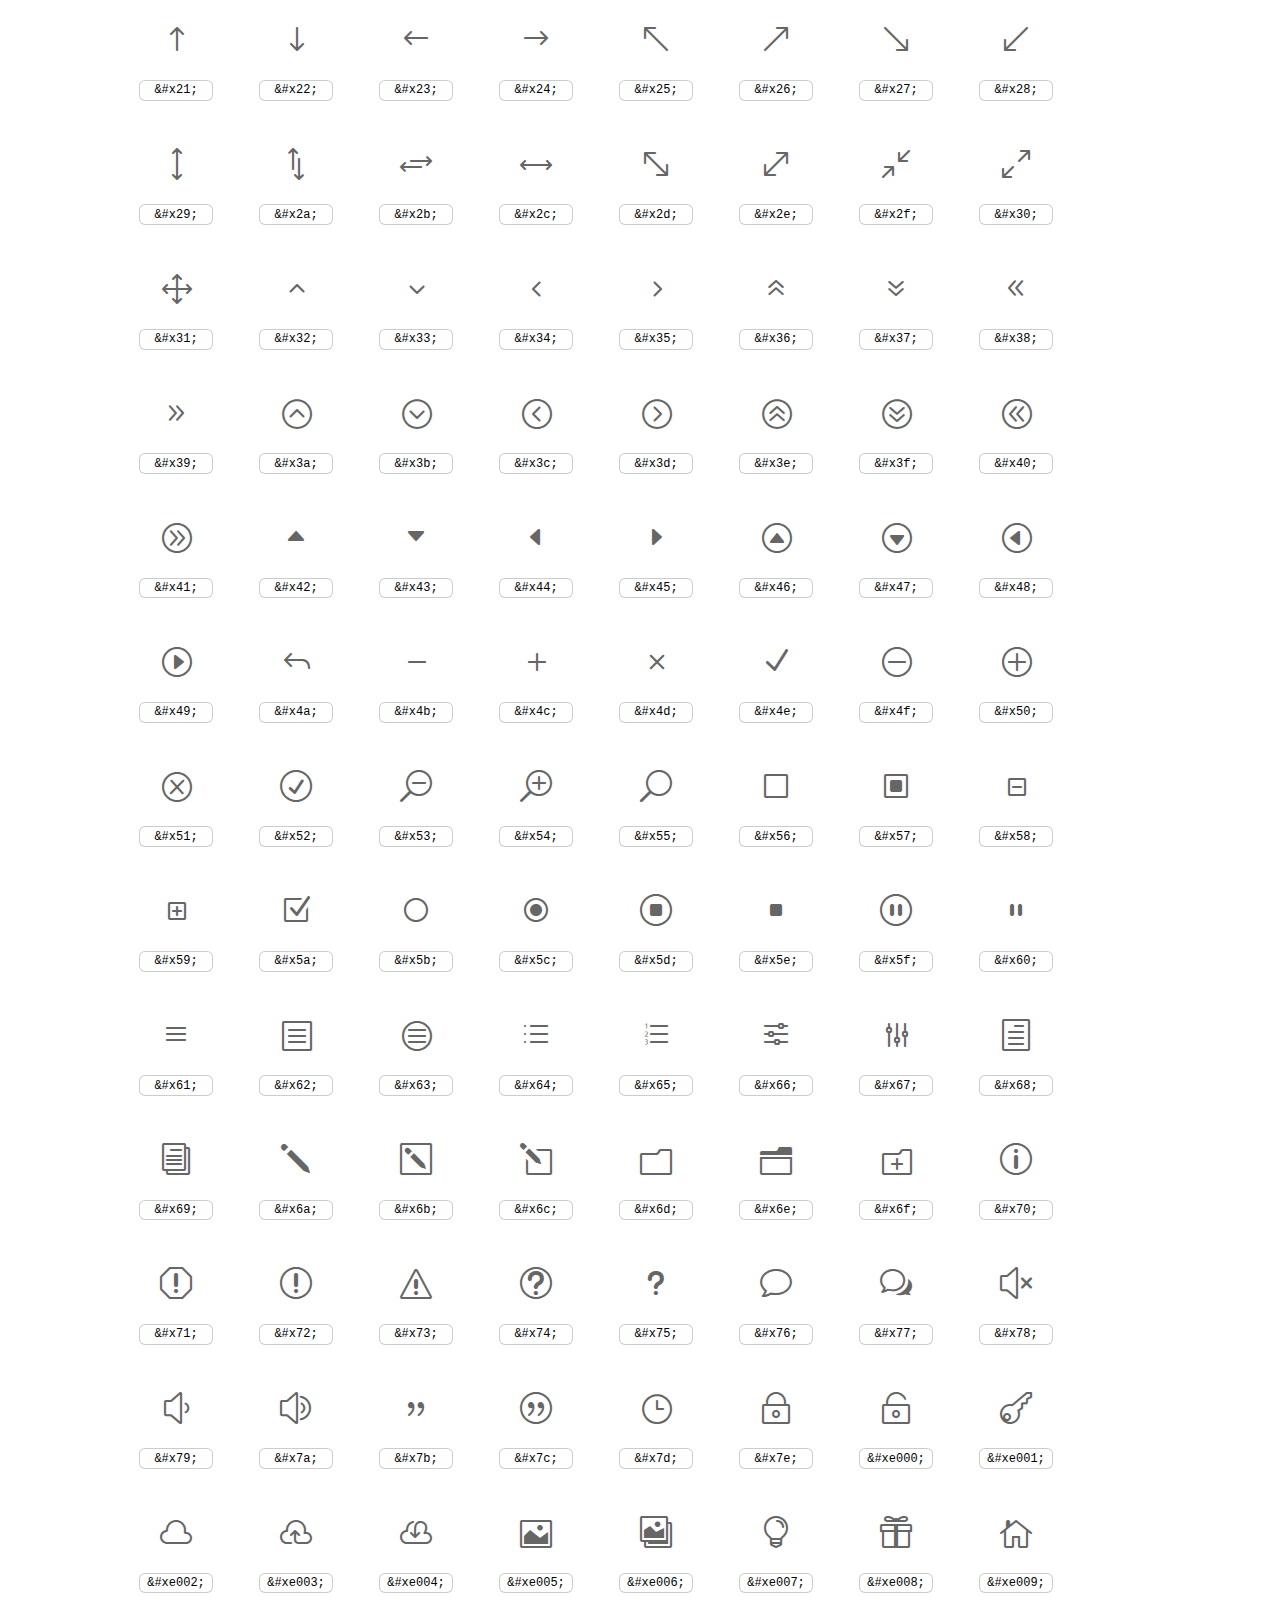
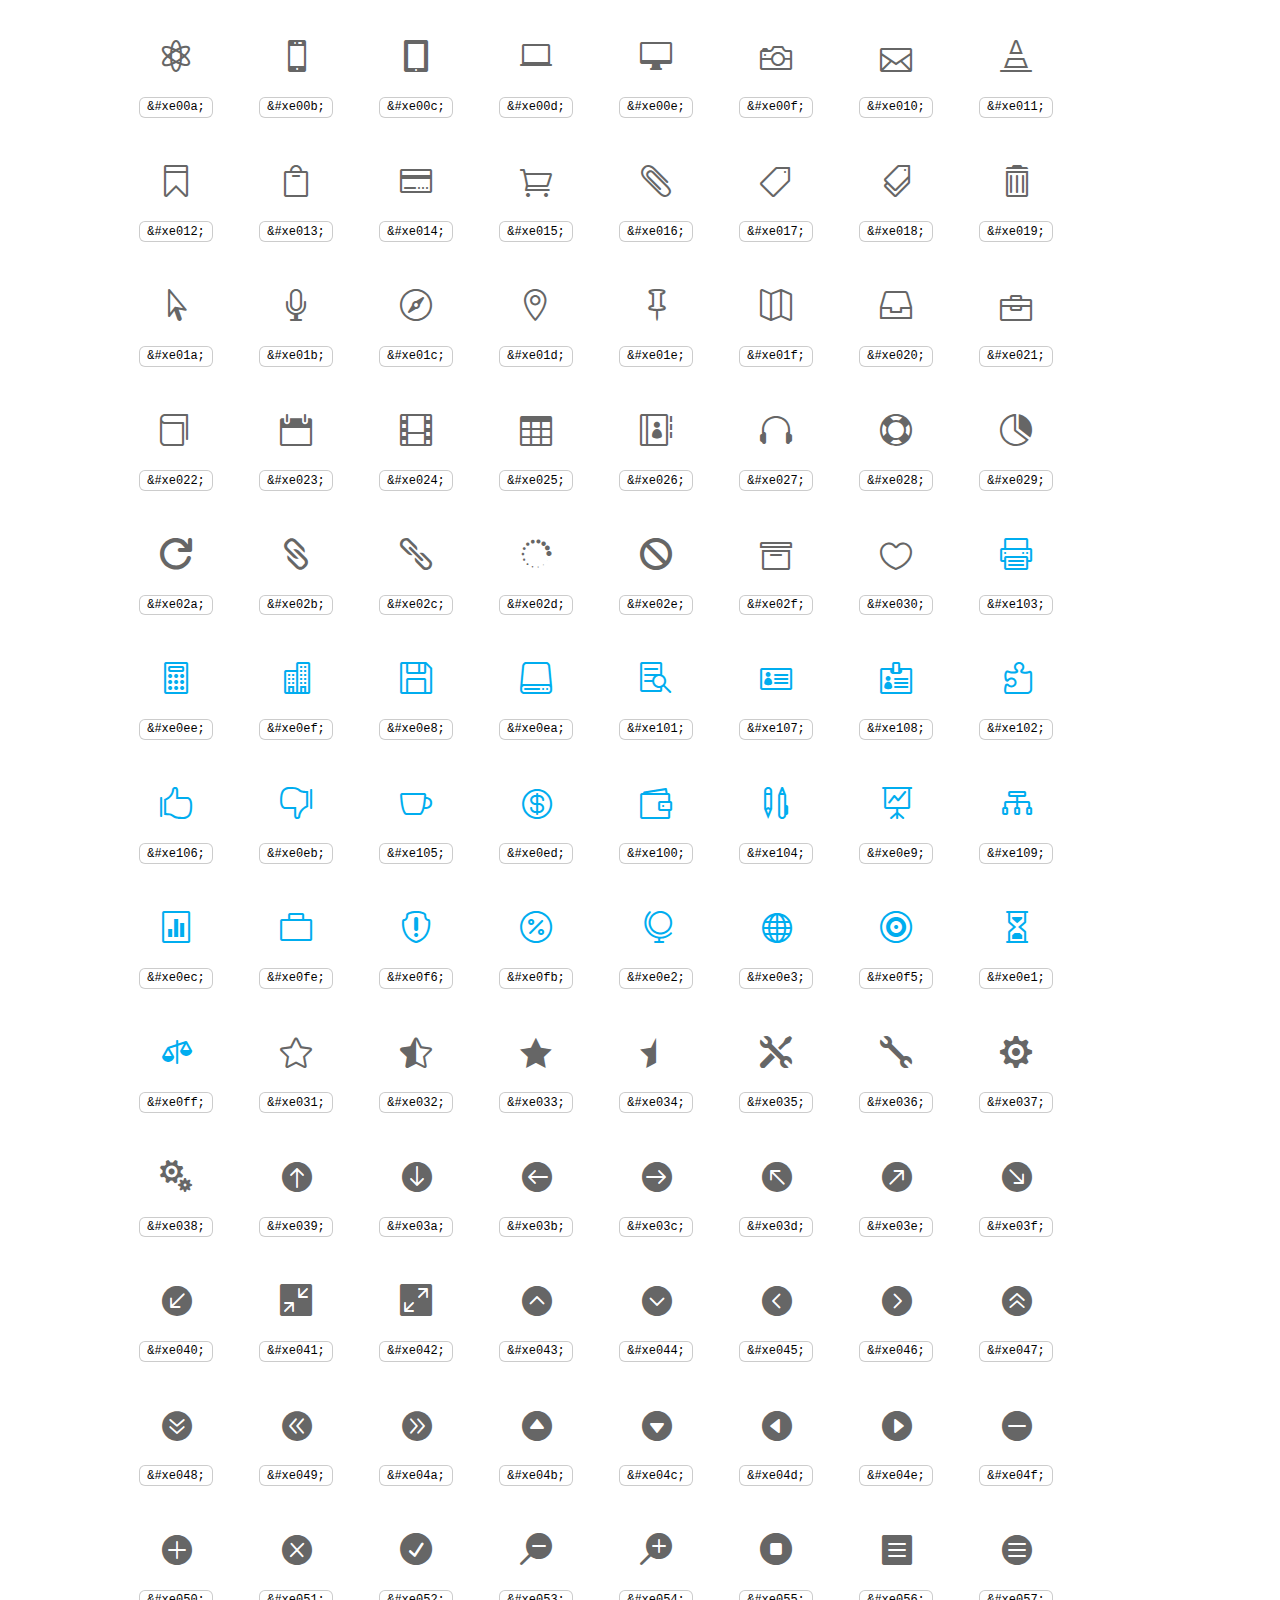
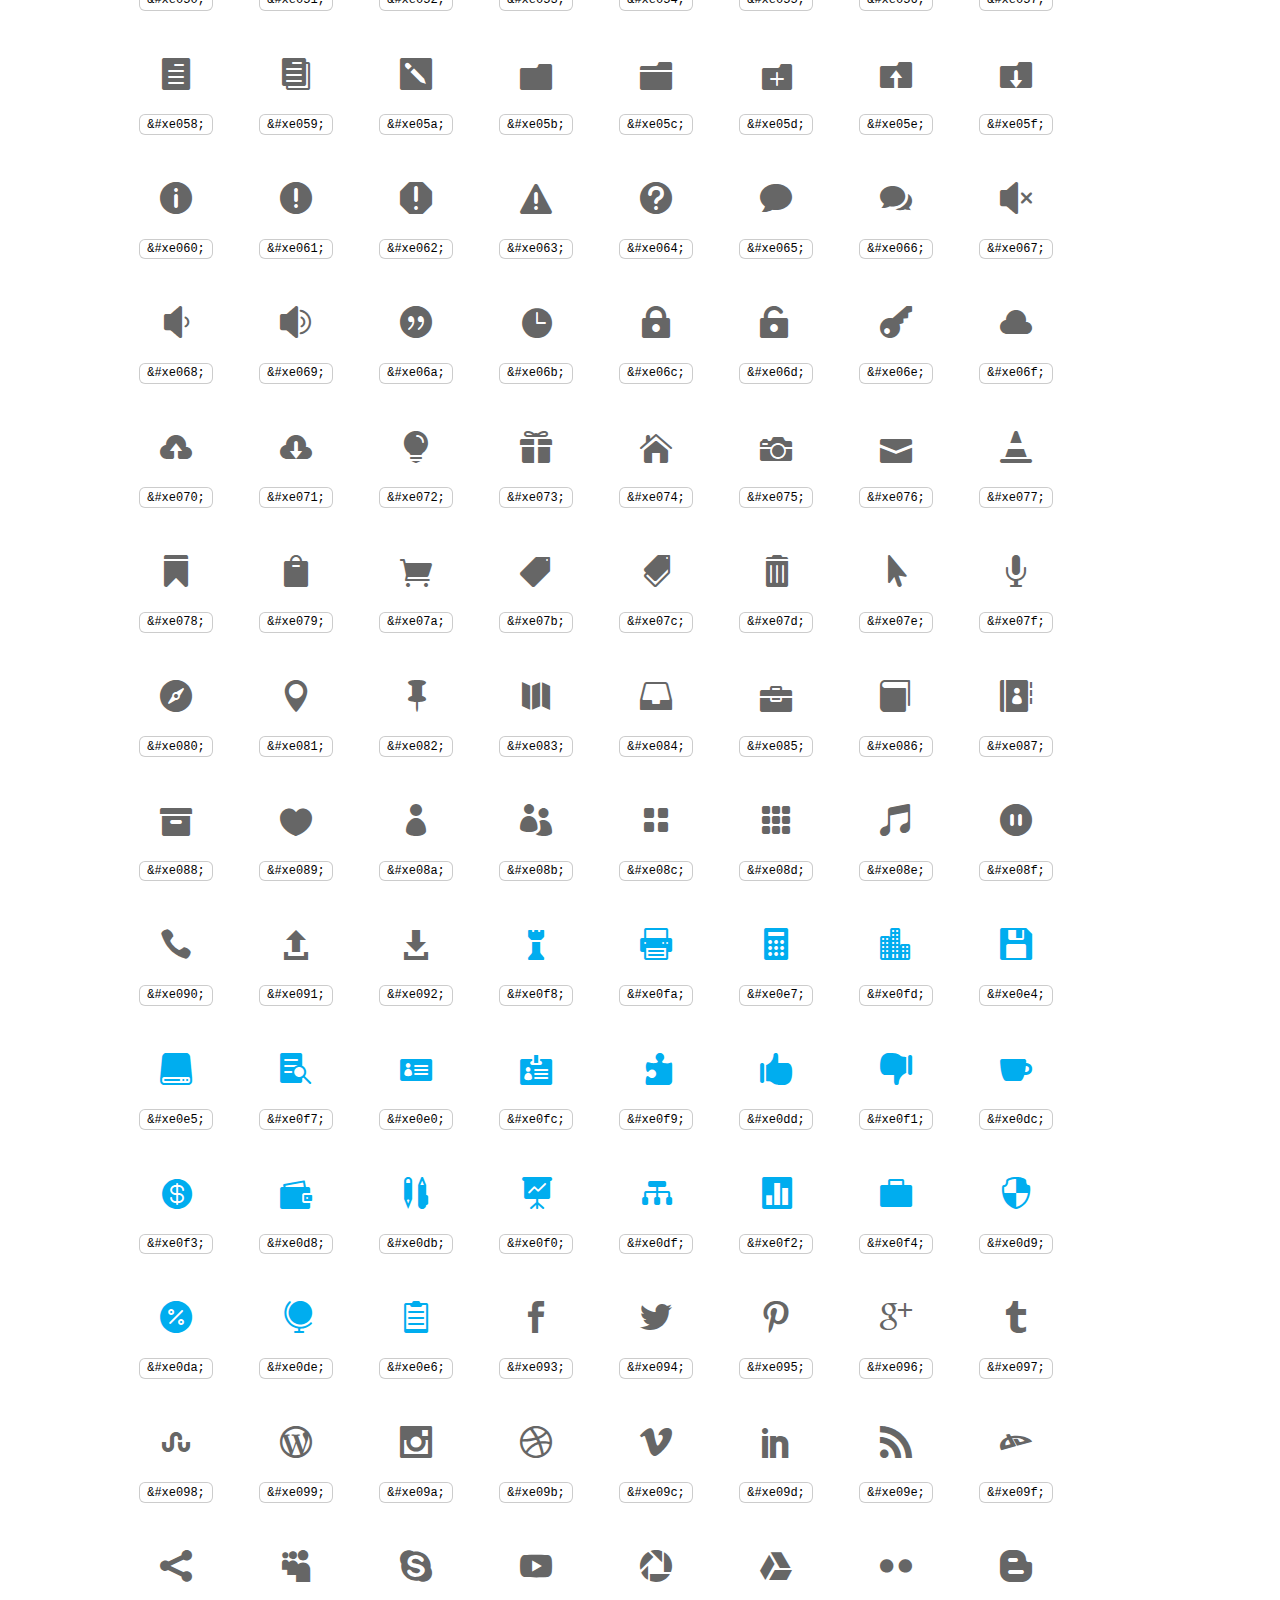
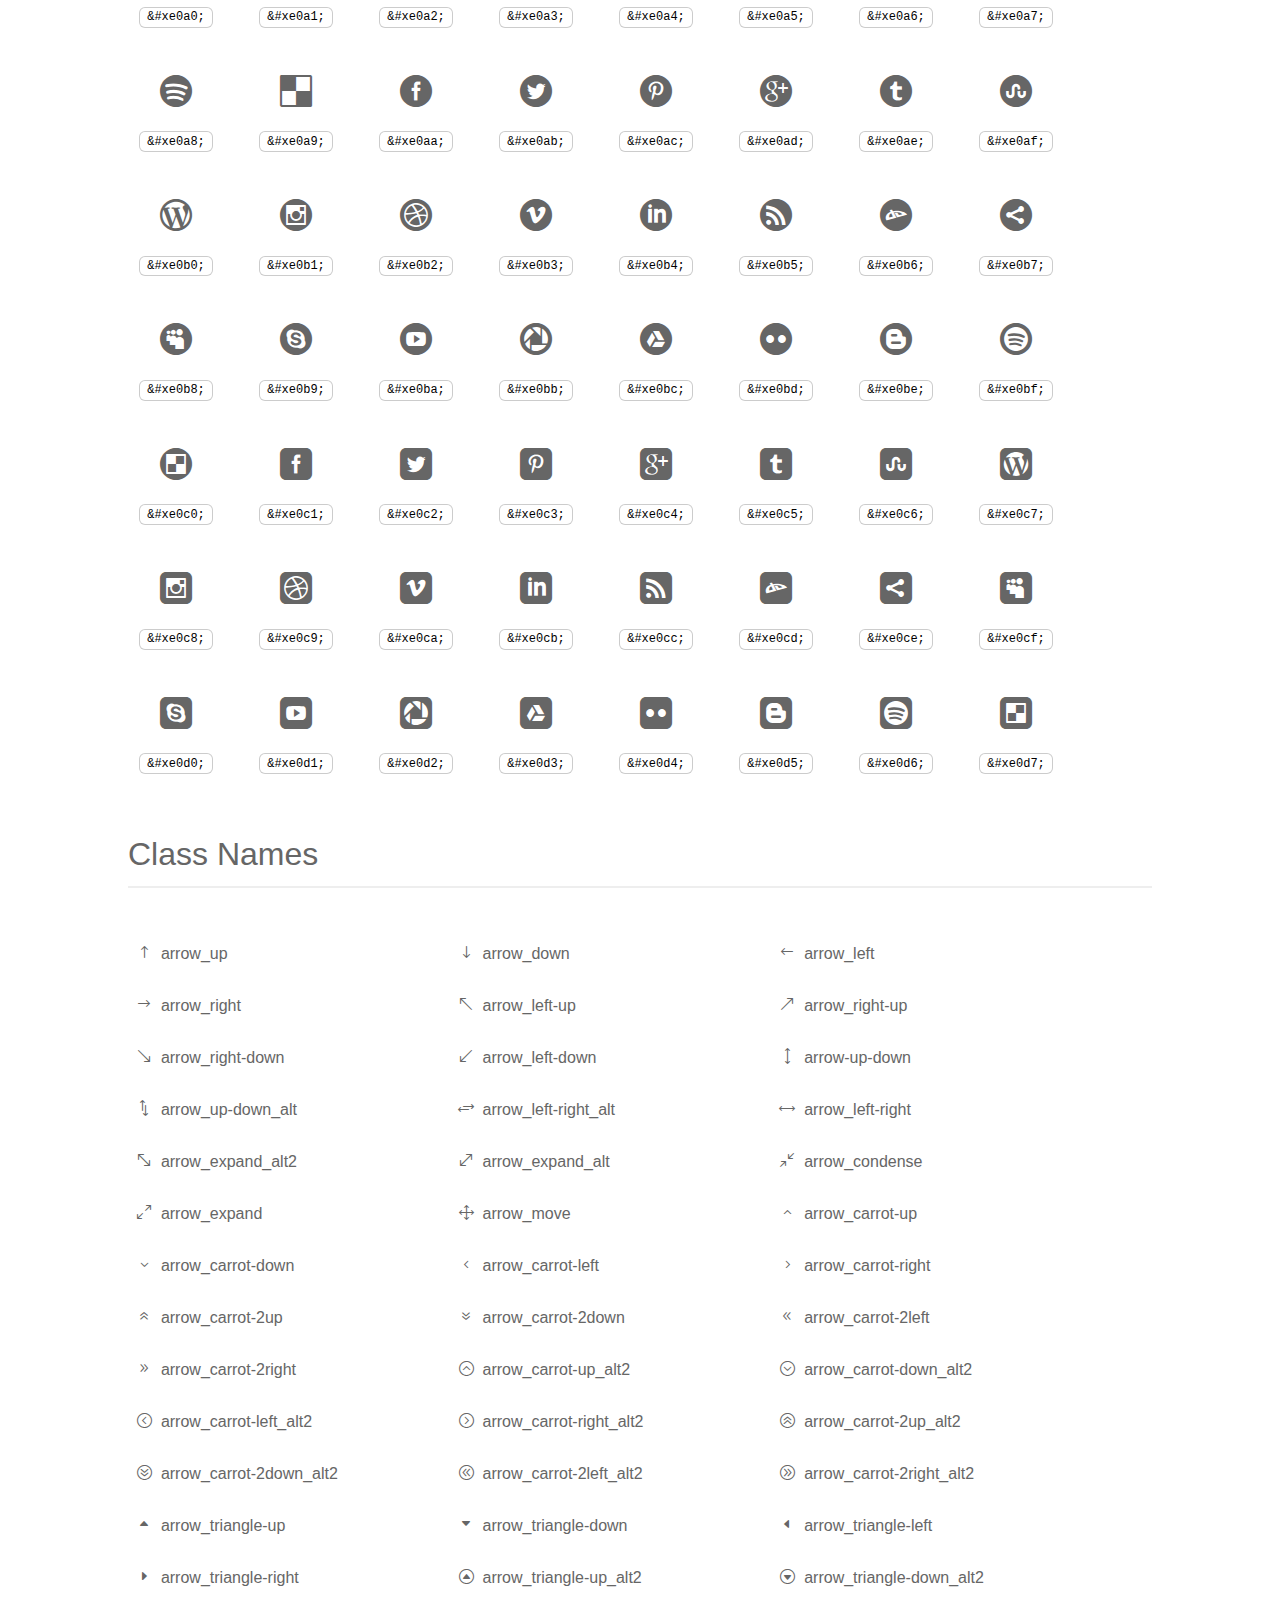
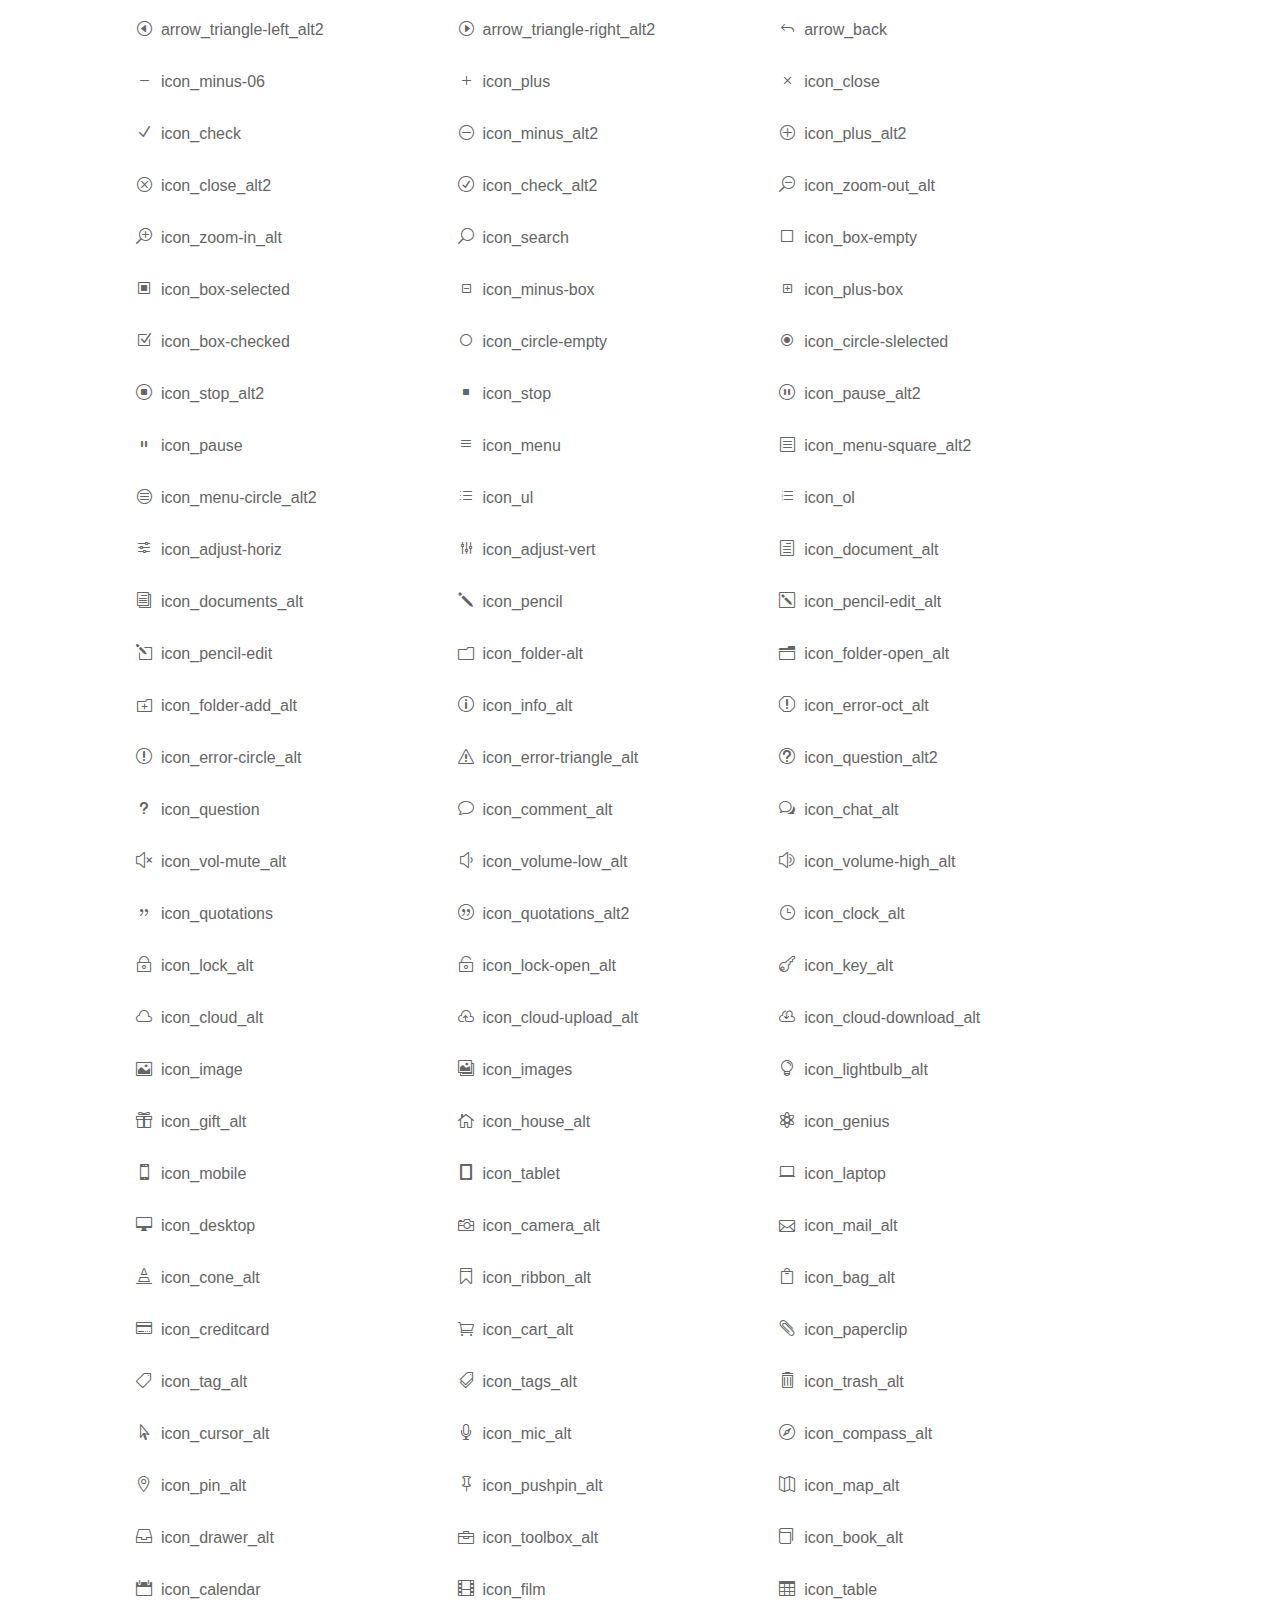
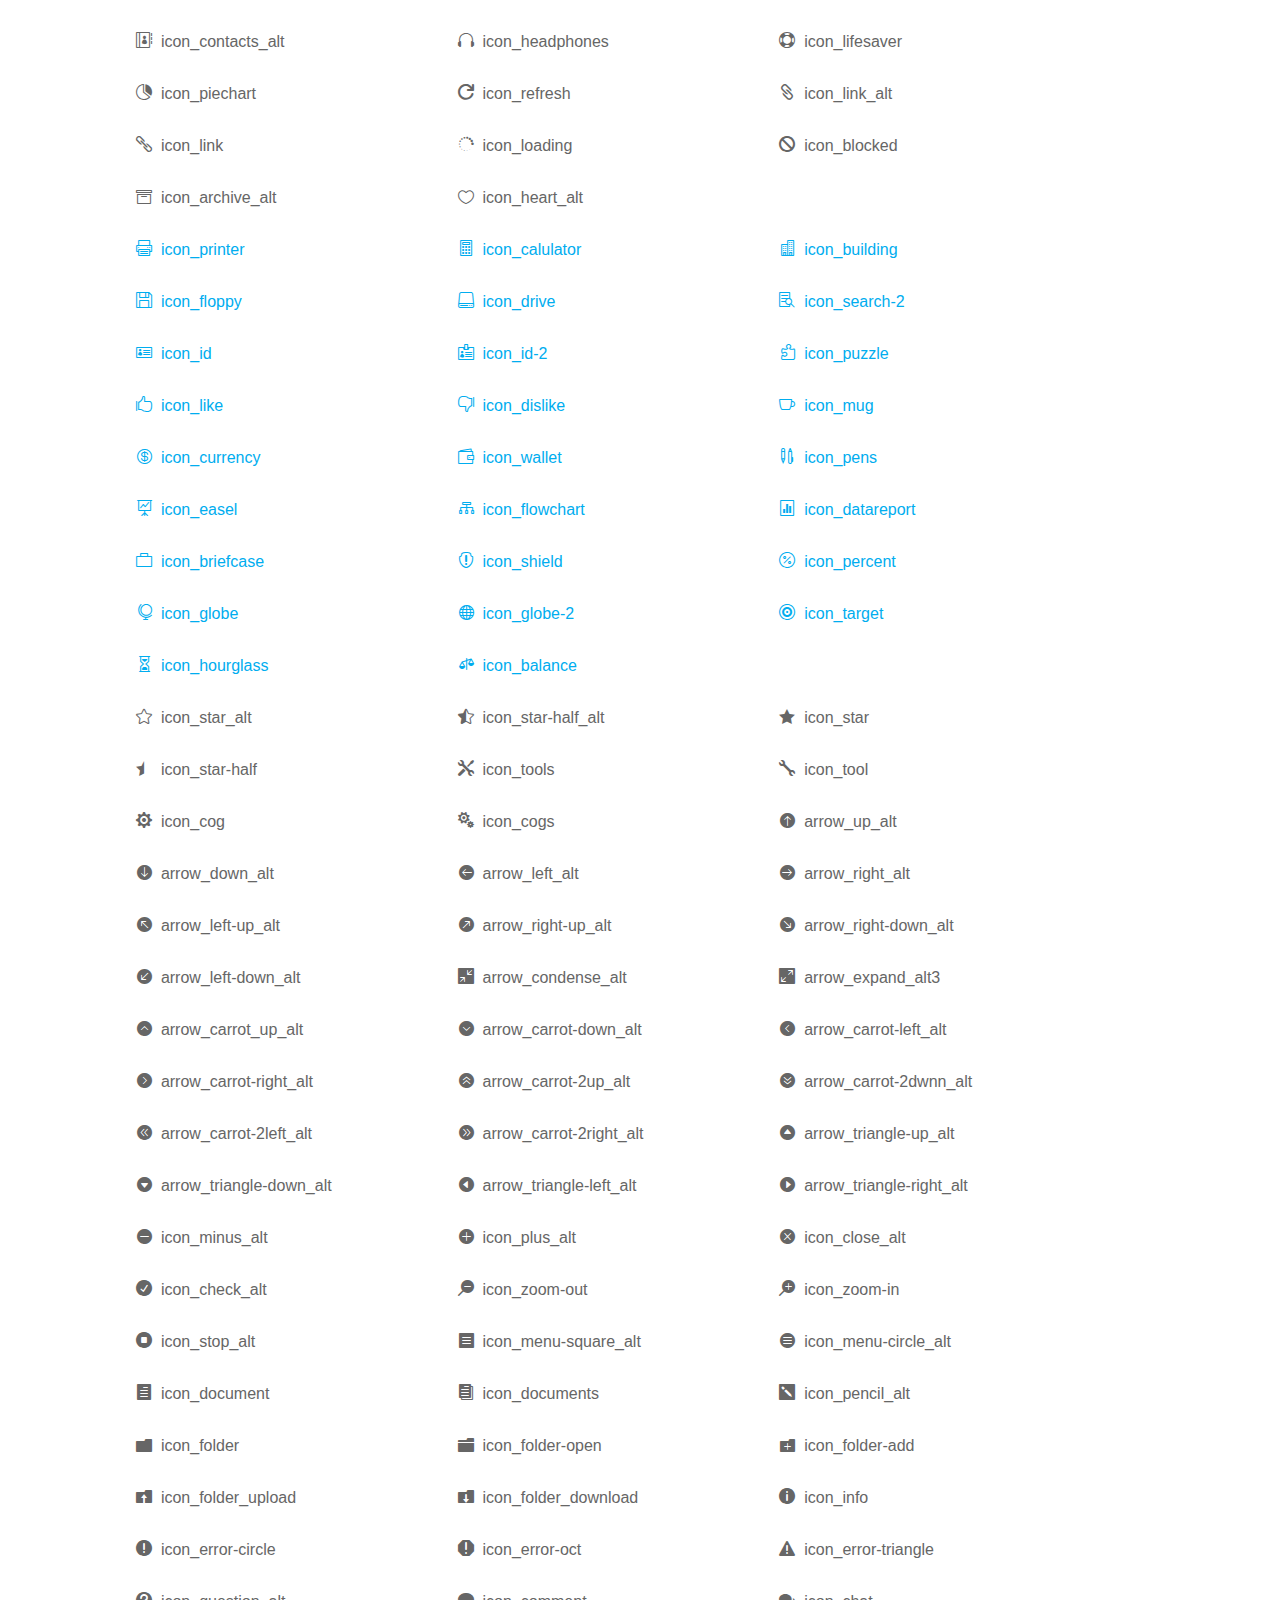
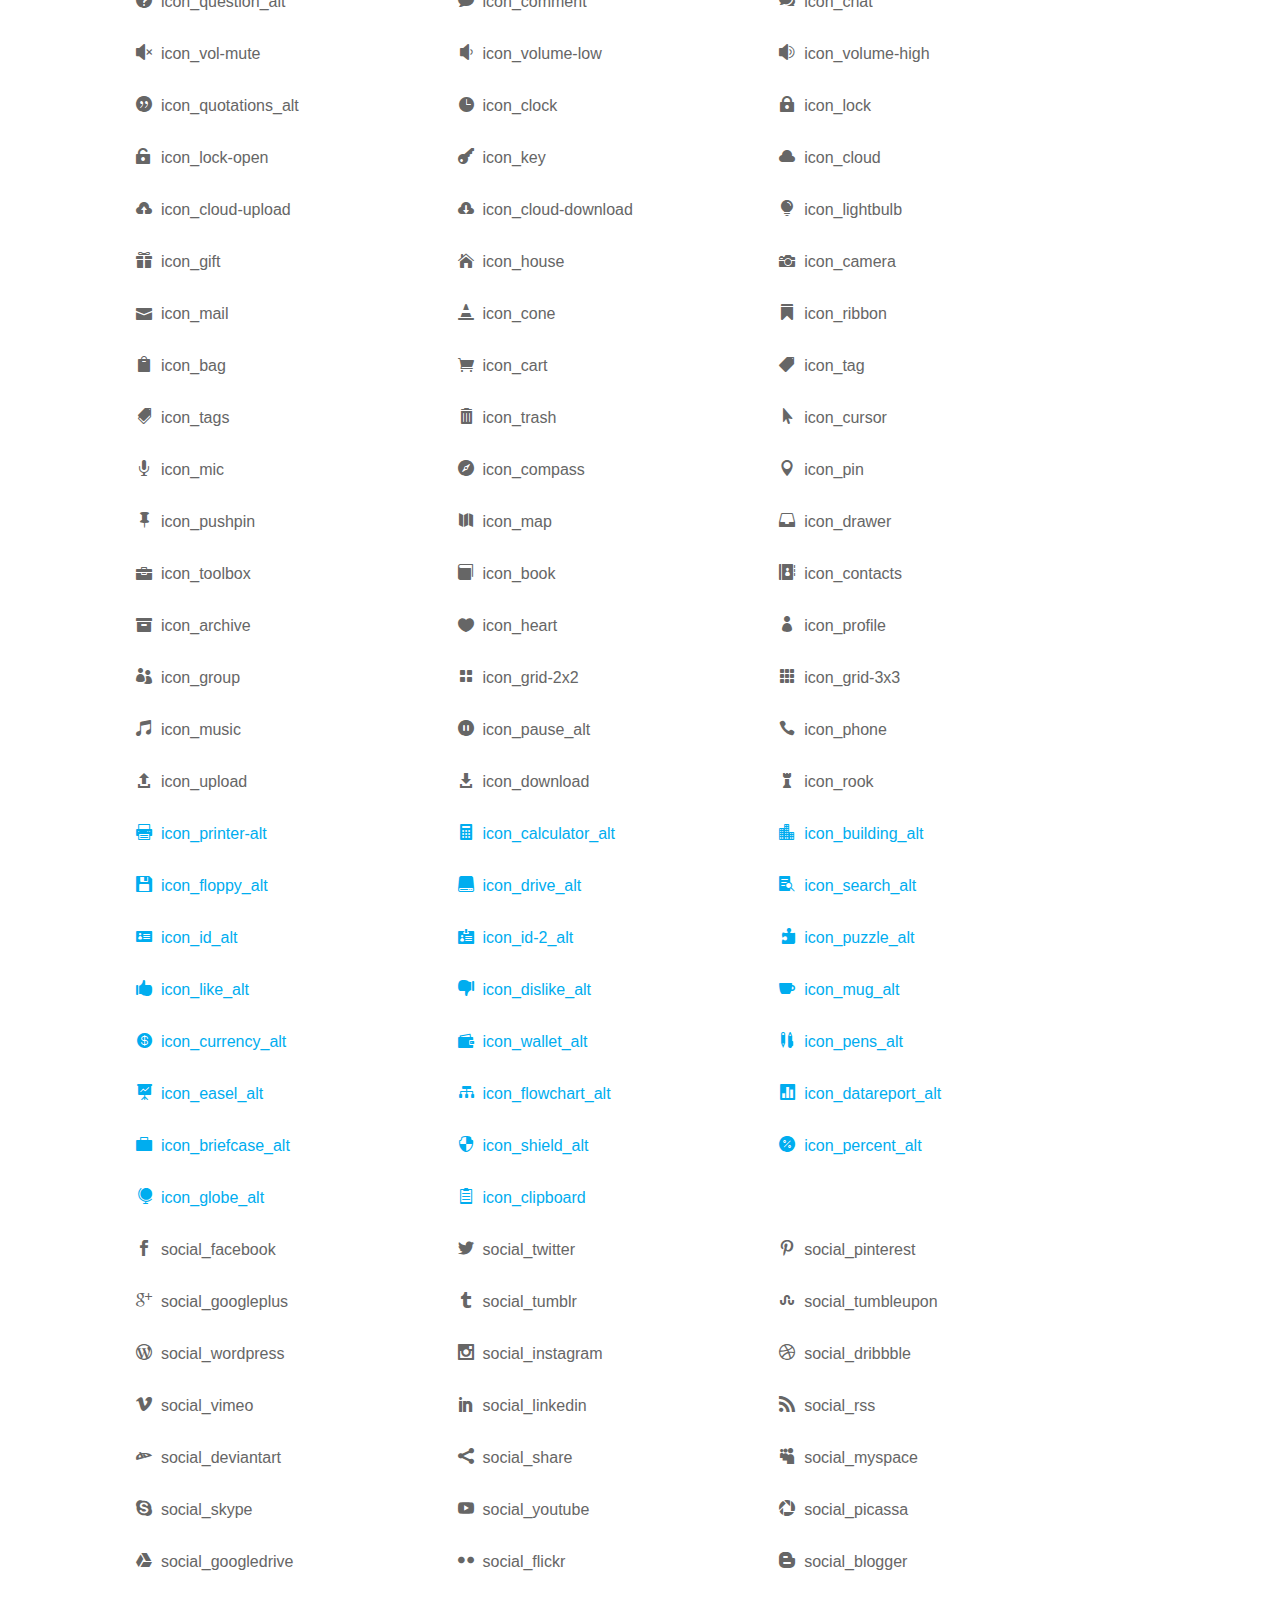
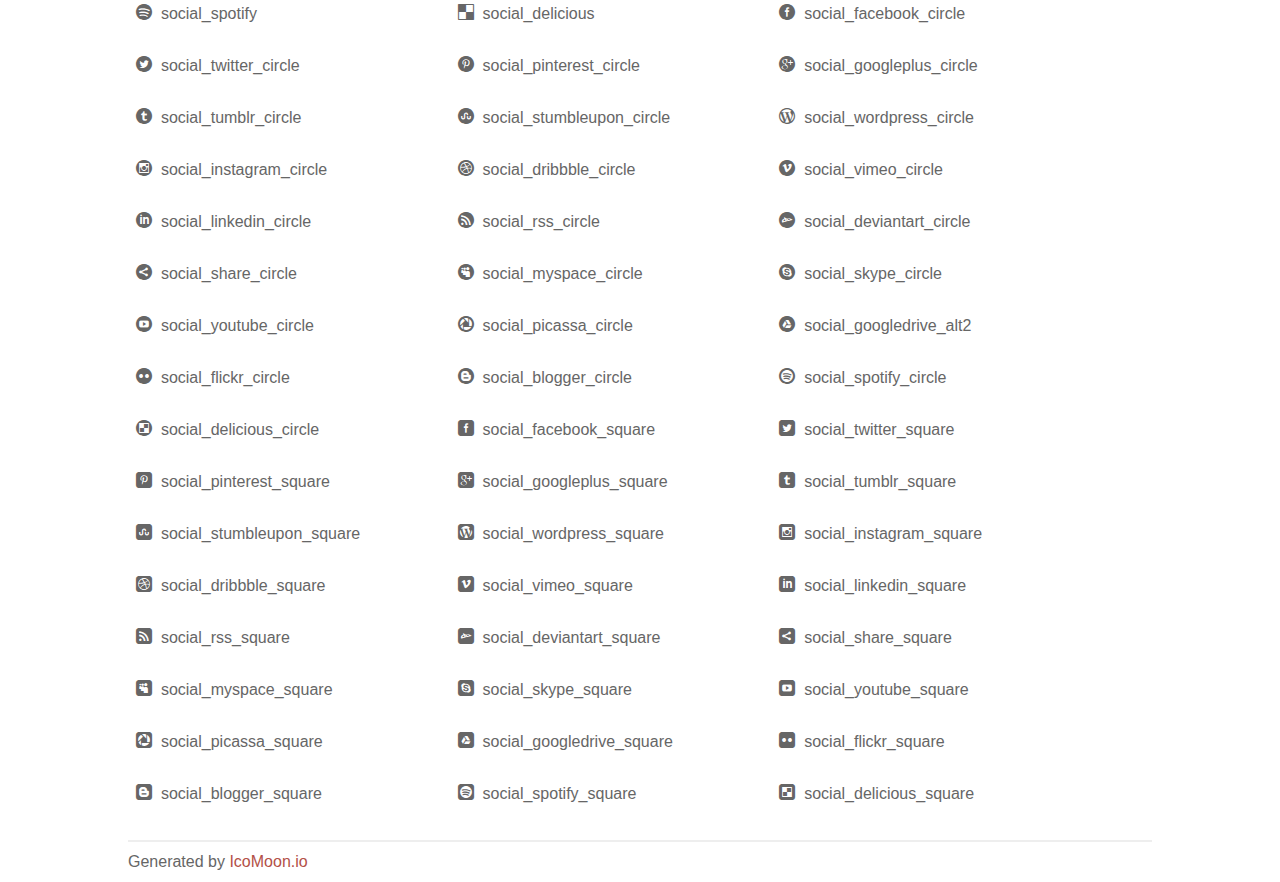
<file: fonts/elegant_font/HTML_CSS/index.html>
<!doctype html>
<html>
<head>
<title>Your Font/Glyphs</title>
<link rel="stylesheet" href="style.css" >
<!--[if lte IE 7]><script src="lte-ie7.js"></script><![endif]-->
<style>
	section, header, footer {display: block;}
	body {
		font-family: sans-serif;
		color: #666;
		line-height: 1.5;
		font-size: 1em;
	}
	* {
		-moz-box-sizing: border-box;
		-webkit-box-sizing: border-box;
		box-sizing: border-box;
		margin: 0;
		padding: 0;
	}
	.glyph {
		float: left;
		text-align: center;
		padding: .75em;
		margin: .4em 1.5em .75em 0;
		width: 6em;
		text-shadow: none;
	}
	
	.glyph input {
		font-family: consolas, monospace;
		font-size: 12px;
		width: 100%;
		text-align: center;
		border: 0;
		box-shadow: 0 0 0 1px #ccc;
		padding: .2em;
                -moz-border-radius: 5px;
                -webkit-border-radius: 5px;
	}
	
	

	.new {
		color:#00adef !important;
	}

	
	.w-main {
		width: 80%;
	}
	.centered {
		margin-left: auto;
		margin-right: auto;
	}
	.fs1 {
		font-size: 2em;
	}
	header {
		margin: 2em 0;
		padding-bottom: .5em;
		color: #666;
		box-shadow: 0 2px #eee;
	}
	header h1 {
		font-size: 2em;
		font-weight: normal;
	}
	.clearfix:before, .clearfix:after { content: ""; display: table; }
	.clearfix:after, .clear { clear: both; }
	footer {
		margin-top: 2em;
		padding: .5em 0;
		box-shadow: 0 -2px #eee;
	}
	a, a:visited {
		color: #B35047;
		text-decoration: none;
	}
	a:hover, a:focus {color: #000;}
	
	.box1 {
		font-size: 16px;
		display: inline-block;
		width: 30%;
		padding: .25em .5em;
		margin: 20px 10px 0 0;
	}
</style>
</head>
<body>
	<div class="w-main centered">
	<section class="mtm clearfix" id="glyphs">
	<div class="glyph">
		<div class="fs1" aria-hidden="true" data-icon="&#x21;"></div>
		<input type="text" readonly value="&amp;#x21;" >
	</div>
	<div class="glyph">
		<div class="fs1" aria-hidden="true" data-icon="&#x22;"></div>
		<input type="text" readonly value="&amp;#x22;" >
	</div>
	<div class="glyph">
		<div class="fs1" aria-hidden="true" data-icon="&#x23;"></div>
		<input type="text" readonly value="&amp;#x23;" >
	</div>
	<div class="glyph">
		<div class="fs1" aria-hidden="true" data-icon="&#x24;"></div>
		<input type="text" readonly value="&amp;#x24;" >
	</div>
	<div class="glyph">
		<div class="fs1" aria-hidden="true" data-icon="&#x25;"></div>
		<input type="text" readonly value="&amp;#x25;" >
	</div>
	<div class="glyph">
		<div class="fs1" aria-hidden="true" data-icon="&#x26;"></div>
		<input type="text" readonly value="&amp;#x26;" >
	</div>
	<div class="glyph">
		<div class="fs1" aria-hidden="true" data-icon="&#x27;"></div>
		<input type="text" readonly value="&amp;#x27;" >
	</div>
	<div class="glyph">
		<div class="fs1" aria-hidden="true" data-icon="&#x28;"></div>
		<input type="text" readonly value="&amp;#x28;" >
	</div>
	<div class="glyph">
		<div class="fs1" aria-hidden="true" data-icon="&#x29;"></div>
		<input type="text" readonly value="&amp;#x29;" >
	</div>
	<div class="glyph">
		<div class="fs1" aria-hidden="true" data-icon="&#x2a;"></div>
		<input type="text" readonly value="&amp;#x2a;" >
	</div>
	<div class="glyph">
		<div class="fs1" aria-hidden="true" data-icon="&#x2b;"></div>
		<input type="text" readonly value="&amp;#x2b;" >
	</div>
	<div class="glyph">
		<div class="fs1" aria-hidden="true" data-icon="&#x2c;"></div>
		<input type="text" readonly value="&amp;#x2c;" >
	</div>
	<div class="glyph">
		<div class="fs1" aria-hidden="true" data-icon="&#x2d;"></div>
		<input type="text" readonly value="&amp;#x2d;" >
	</div>
	<div class="glyph">
		<div class="fs1" aria-hidden="true" data-icon="&#x2e;"></div>
		<input type="text" readonly value="&amp;#x2e;" >
	</div>
	<div class="glyph">
		<div class="fs1" aria-hidden="true" data-icon="&#x2f;"></div>
		<input type="text" readonly value="&amp;#x2f;" >
	</div>
	<div class="glyph">
		<div class="fs1" aria-hidden="true" data-icon="&#x30;"></div>
		<input type="text" readonly value="&amp;#x30;" >
	</div>
	<div class="glyph">
		<div class="fs1" aria-hidden="true" data-icon="&#x31;"></div>
		<input type="text" readonly value="&amp;#x31;" >
	</div>
	<div class="glyph">
		<div class="fs1" aria-hidden="true" data-icon="&#x32;"></div>
		<input type="text" readonly value="&amp;#x32;" >
	</div>
	<div class="glyph">
		<div class="fs1" aria-hidden="true" data-icon="&#x33;"></div>
		<input type="text" readonly value="&amp;#x33;" >
	</div>
	<div class="glyph">
		<div class="fs1" aria-hidden="true" data-icon="&#x34;"></div>
		<input type="text" readonly value="&amp;#x34;" >
	</div>
	<div class="glyph">
		<div class="fs1" aria-hidden="true" data-icon="&#x35;"></div>
		<input type="text" readonly value="&amp;#x35;" >
	</div>
	<div class="glyph">
		<div class="fs1" aria-hidden="true" data-icon="&#x36;"></div>
		<input type="text" readonly value="&amp;#x36;" >
	</div>
	<div class="glyph">
		<div class="fs1" aria-hidden="true" data-icon="&#x37;"></div>
		<input type="text" readonly value="&amp;#x37;" >
	</div>
	<div class="glyph">
		<div class="fs1" aria-hidden="true" data-icon="&#x38;"></div>
		<input type="text" readonly value="&amp;#x38;" >
	</div>
	<div class="glyph">
		<div class="fs1" aria-hidden="true" data-icon="&#x39;"></div>
		<input type="text" readonly value="&amp;#x39;" >
	</div>
	<div class="glyph">
		<div class="fs1" aria-hidden="true" data-icon="&#x3a;"></div>
		<input type="text" readonly value="&amp;#x3a;" >
	</div>
	<div class="glyph">
		<div class="fs1" aria-hidden="true" data-icon="&#x3b;"></div>
		<input type="text" readonly value="&amp;#x3b;" >
	</div>
	<div class="glyph">
		<div class="fs1" aria-hidden="true" data-icon="&#x3c;"></div>
		<input type="text" readonly value="&amp;#x3c;" >
	</div>
	<div class="glyph">
		<div class="fs1" aria-hidden="true" data-icon="&#x3d;"></div>
		<input type="text" readonly value="&amp;#x3d;" >
	</div>
	<div class="glyph">
		<div class="fs1" aria-hidden="true" data-icon="&#x3e;"></div>
		<input type="text" readonly value="&amp;#x3e;" >
	</div>
	<div class="glyph">
		<div class="fs1" aria-hidden="true" data-icon="&#x3f;"></div>
		<input type="text" readonly value="&amp;#x3f;" >
	</div>
	<div class="glyph">
		<div class="fs1" aria-hidden="true" data-icon="&#x40;"></div>
		<input type="text" readonly value="&amp;#x40;" >
	</div>
	<div class="glyph">
		<div class="fs1" aria-hidden="true" data-icon="&#x41;"></div>
		<input type="text" readonly value="&amp;#x41;" >
	</div>
	<div class="glyph">
		<div class="fs1" aria-hidden="true" data-icon="&#x42;"></div>
		<input type="text" readonly value="&amp;#x42;" >
	</div>
	<div class="glyph">
		<div class="fs1" aria-hidden="true" data-icon="&#x43;"></div>
		<input type="text" readonly value="&amp;#x43;" >
	</div>
	<div class="glyph">
		<div class="fs1" aria-hidden="true" data-icon="&#x44;"></div>
		<input type="text" readonly value="&amp;#x44;" >
	</div>
	<div class="glyph">
		<div class="fs1" aria-hidden="true" data-icon="&#x45;"></div>
		<input type="text" readonly value="&amp;#x45;" >
	</div>
	<div class="glyph">
		<div class="fs1" aria-hidden="true" data-icon="&#x46;"></div>
		<input type="text" readonly value="&amp;#x46;" >
	</div>
	<div class="glyph">
		<div class="fs1" aria-hidden="true" data-icon="&#x47;"></div>
		<input type="text" readonly value="&amp;#x47;" >
	</div>
	<div class="glyph">
		<div class="fs1" aria-hidden="true" data-icon="&#x48;"></div>
		<input type="text" readonly value="&amp;#x48;" >
	</div>
	<div class="glyph">
		<div class="fs1" aria-hidden="true" data-icon="&#x49;"></div>
		<input type="text" readonly value="&amp;#x49;" >
	</div>
	<div class="glyph">
		<div class="fs1" aria-hidden="true" data-icon="&#x4a;"></div>
		<input type="text" readonly value="&amp;#x4a;" >
	</div>
	<div class="glyph">
		<div class="fs1" aria-hidden="true" data-icon="&#x4b;"></div>
		<input type="text" readonly value="&amp;#x4b;" >
	</div>
	<div class="glyph">
		<div class="fs1" aria-hidden="true" data-icon="&#x4c;"></div>
		<input type="text" readonly value="&amp;#x4c;" >
	</div>
	<div class="glyph">
		<div class="fs1" aria-hidden="true" data-icon="&#x4d;"></div>
		<input type="text" readonly value="&amp;#x4d;" >
	</div>
	<div class="glyph">
		<div class="fs1" aria-hidden="true" data-icon="&#x4e;"></div>
		<input type="text" readonly value="&amp;#x4e;" >
	</div>
	<div class="glyph">
		<div class="fs1" aria-hidden="true" data-icon="&#x4f;"></div>
		<input type="text" readonly value="&amp;#x4f;" >
	</div>
	<div class="glyph">
		<div class="fs1" aria-hidden="true" data-icon="&#x50;"></div>
		<input type="text" readonly value="&amp;#x50;" >
	</div>
	<div class="glyph">
		<div class="fs1" aria-hidden="true" data-icon="&#x51;"></div>
		<input type="text" readonly value="&amp;#x51;" >
	</div>
	<div class="glyph">
		<div class="fs1" aria-hidden="true" data-icon="&#x52;"></div>
		<input type="text" readonly value="&amp;#x52;" >
	</div>
	<div class="glyph">
		<div class="fs1" aria-hidden="true" data-icon="&#x53;"></div>
		<input type="text" readonly value="&amp;#x53;" >
	</div>
	<div class="glyph">
		<div class="fs1" aria-hidden="true" data-icon="&#x54;"></div>
		<input type="text" readonly value="&amp;#x54;" >
	</div>
	<div class="glyph">
		<div class="fs1" aria-hidden="true" data-icon="&#x55;"></div>
		<input type="text" readonly value="&amp;#x55;" >
	</div>
	<div class="glyph">
		<div class="fs1" aria-hidden="true" data-icon="&#x56;"></div>
		<input type="text" readonly value="&amp;#x56;" >
	</div>
	<div class="glyph">
		<div class="fs1" aria-hidden="true" data-icon="&#x57;"></div>
		<input type="text" readonly value="&amp;#x57;" >
	</div>
	<div class="glyph">
		<div class="fs1" aria-hidden="true" data-icon="&#x58;"></div>
		<input type="text" readonly value="&amp;#x58;" >
	</div>
	<div class="glyph">
		<div class="fs1" aria-hidden="true" data-icon="&#x59;"></div>
		<input type="text" readonly value="&amp;#x59;" >
	</div>
	<div class="glyph">
		<div class="fs1" aria-hidden="true" data-icon="&#x5a;"></div>
		<input type="text" readonly value="&amp;#x5a;" >
	</div>
	<div class="glyph">
		<div class="fs1" aria-hidden="true" data-icon="&#x5b;"></div>
		<input type="text" readonly value="&amp;#x5b;" >
	</div>
	<div class="glyph">
		<div class="fs1" aria-hidden="true" data-icon="&#x5c;"></div>
		<input type="text" readonly value="&amp;#x5c;" >
	</div>
	<div class="glyph">
		<div class="fs1" aria-hidden="true" data-icon="&#x5d;"></div>
		<input type="text" readonly value="&amp;#x5d;" >
	</div>
	<div class="glyph">
		<div class="fs1" aria-hidden="true" data-icon="&#x5e;"></div>
		<input type="text" readonly value="&amp;#x5e;" >
	</div>
	<div class="glyph">
		<div class="fs1" aria-hidden="true" data-icon="&#x5f;"></div>
		<input type="text" readonly value="&amp;#x5f;" >
	</div>
	<div class="glyph">
		<div class="fs1" aria-hidden="true" data-icon="&#x60;"></div>
		<input type="text" readonly value="&amp;#x60;" >
	</div>
	<div class="glyph">
		<div class="fs1" aria-hidden="true" data-icon="&#x61;"></div>
		<input type="text" readonly value="&amp;#x61;" >
	</div>
	<div class="glyph">
		<div class="fs1" aria-hidden="true" data-icon="&#x62;"></div>
		<input type="text" readonly value="&amp;#x62;" >
	</div>
	<div class="glyph">
		<div class="fs1" aria-hidden="true" data-icon="&#x63;"></div>
		<input type="text" readonly value="&amp;#x63;" >
	</div>
	<div class="glyph">
		<div class="fs1" aria-hidden="true" data-icon="&#x64;"></div>
		<input type="text" readonly value="&amp;#x64;" >
	</div>
	<div class="glyph">
		<div class="fs1" aria-hidden="true" data-icon="&#x65;"></div>
		<input type="text" readonly value="&amp;#x65;" >
	</div>
	<div class="glyph">
		<div class="fs1" aria-hidden="true" data-icon="&#x66;"></div>
		<input type="text" readonly value="&amp;#x66;" >
	</div>
	<div class="glyph">
		<div class="fs1" aria-hidden="true" data-icon="&#x67;"></div>
		<input type="text" readonly value="&amp;#x67;" >
	</div>
	<div class="glyph">
		<div class="fs1" aria-hidden="true" data-icon="&#x68;"></div>
		<input type="text" readonly value="&amp;#x68;" >
	</div>
	<div class="glyph">
		<div class="fs1" aria-hidden="true" data-icon="&#x69;"></div>
		<input type="text" readonly value="&amp;#x69;" >
	</div>
	<div class="glyph">
		<div class="fs1" aria-hidden="true" data-icon="&#x6a;"></div>
		<input type="text" readonly value="&amp;#x6a;" >
	</div>
	<div class="glyph">
		<div class="fs1" aria-hidden="true" data-icon="&#x6b;"></div>
		<input type="text" readonly value="&amp;#x6b;" >
	</div>
	<div class="glyph">
		<div class="fs1" aria-hidden="true" data-icon="&#x6c;"></div>
		<input type="text" readonly value="&amp;#x6c;" >
	</div>
	<div class="glyph">
		<div class="fs1" aria-hidden="true" data-icon="&#x6d;"></div>
		<input type="text" readonly value="&amp;#x6d;" >
	</div>
	<div class="glyph">
		<div class="fs1" aria-hidden="true" data-icon="&#x6e;"></div>
		<input type="text" readonly value="&amp;#x6e;" >
	</div>
	<div class="glyph">
		<div class="fs1" aria-hidden="true" data-icon="&#x6f;"></div>
		<input type="text" readonly value="&amp;#x6f;" >
	</div>
	<div class="glyph">
		<div class="fs1" aria-hidden="true" data-icon="&#x70;"></div>
		<input type="text" readonly value="&amp;#x70;" >
	</div>
	<div class="glyph">
		<div class="fs1" aria-hidden="true" data-icon="&#x71;"></div>
		<input type="text" readonly value="&amp;#x71;" >
	</div>
	<div class="glyph">
		<div class="fs1" aria-hidden="true" data-icon="&#x72;"></div>
		<input type="text" readonly value="&amp;#x72;" >
	</div>
	<div class="glyph">
		<div class="fs1" aria-hidden="true" data-icon="&#x73;"></div>
		<input type="text" readonly value="&amp;#x73;" >
	</div>
	<div class="glyph">
		<div class="fs1" aria-hidden="true" data-icon="&#x74;"></div>
		<input type="text" readonly value="&amp;#x74;" >
	</div>
	<div class="glyph">
		<div class="fs1" aria-hidden="true" data-icon="&#x75;"></div>
		<input type="text" readonly value="&amp;#x75;" >
	</div>
	<div class="glyph">
		<div class="fs1" aria-hidden="true" data-icon="&#x76;"></div>
		<input type="text" readonly value="&amp;#x76;" >
	</div>
	<div class="glyph">
		<div class="fs1" aria-hidden="true" data-icon="&#x77;"></div>
		<input type="text" readonly value="&amp;#x77;" >
	</div>
	<div class="glyph">
		<div class="fs1" aria-hidden="true" data-icon="&#x78;"></div>
		<input type="text" readonly value="&amp;#x78;" >
	</div>
	<div class="glyph">
		<div class="fs1" aria-hidden="true" data-icon="&#x79;"></div>
		<input type="text" readonly value="&amp;#x79;" >
	</div>
	<div class="glyph">
		<div class="fs1" aria-hidden="true" data-icon="&#x7a;"></div>
		<input type="text" readonly value="&amp;#x7a;" >
	</div>
	<div class="glyph">
		<div class="fs1" aria-hidden="true" data-icon="&#x7b;"></div>
		<input type="text" readonly value="&amp;#x7b;" >
	</div>
	<div class="glyph">
		<div class="fs1" aria-hidden="true" data-icon="&#x7c;"></div>
		<input type="text" readonly value="&amp;#x7c;" >
	</div>
	<div class="glyph">
		<div class="fs1" aria-hidden="true" data-icon="&#x7d;"></div>
		<input type="text" readonly value="&amp;#x7d;" >
	</div>
	<div class="glyph">
		<div class="fs1" aria-hidden="true" data-icon="&#x7e;"></div>
		<input type="text" readonly value="&amp;#x7e;" >
	</div>
	<div class="glyph">
		<div class="fs1" aria-hidden="true" data-icon="&#xe000;"></div>
		<input type="text" readonly value="&amp;#xe000;" >
	</div>
	<div class="glyph">
		<div class="fs1" aria-hidden="true" data-icon="&#xe001;"></div>
		<input type="text" readonly value="&amp;#xe001;" >
	</div>
	<div class="glyph">
		<div class="fs1" aria-hidden="true" data-icon="&#xe002;"></div>
		<input type="text" readonly value="&amp;#xe002;" >
	</div>
	<div class="glyph">
		<div class="fs1" aria-hidden="true" data-icon="&#xe003;"></div>
		<input type="text" readonly value="&amp;#xe003;" >
	</div>
	<div class="glyph">
		<div class="fs1" aria-hidden="true" data-icon="&#xe004;"></div>
		<input type="text" readonly value="&amp;#xe004;" >
	</div>
	<div class="glyph">
		<div class="fs1" aria-hidden="true" data-icon="&#xe005;"></div>
		<input type="text" readonly value="&amp;#xe005;" >
	</div>
	<div class="glyph">
		<div class="fs1" aria-hidden="true" data-icon="&#xe006;"></div>
		<input type="text" readonly value="&amp;#xe006;" >
	</div>
	<div class="glyph">
		<div class="fs1" aria-hidden="true" data-icon="&#xe007;"></div>
		<input type="text" readonly value="&amp;#xe007;" >
	</div>
	<div class="glyph">
		<div class="fs1" aria-hidden="true" data-icon="&#xe008;"></div>
		<input type="text" readonly value="&amp;#xe008;" >
	</div>
	<div class="glyph">
		<div class="fs1" aria-hidden="true" data-icon="&#xe009;"></div>
		<input type="text" readonly value="&amp;#xe009;" >
	</div>
	<div class="glyph">
		<div class="fs1" aria-hidden="true" data-icon="&#xe00a;"></div>
		<input type="text" readonly value="&amp;#xe00a;" >
	</div>
	<div class="glyph">
		<div class="fs1" aria-hidden="true" data-icon="&#xe00b;"></div>
		<input type="text" readonly value="&amp;#xe00b;" >
	</div>
	<div class="glyph">
		<div class="fs1" aria-hidden="true" data-icon="&#xe00c;"></div>
		<input type="text" readonly value="&amp;#xe00c;" >
	</div>
	<div class="glyph">
		<div class="fs1" aria-hidden="true" data-icon="&#xe00d;"></div>
		<input type="text" readonly value="&amp;#xe00d;" >
	</div>
	<div class="glyph">
		<div class="fs1" aria-hidden="true" data-icon="&#xe00e;"></div>
		<input type="text" readonly value="&amp;#xe00e;" >
	</div>
	<div class="glyph">
		<div class="fs1" aria-hidden="true" data-icon="&#xe00f;"></div>
		<input type="text" readonly value="&amp;#xe00f;" >
	</div>
	<div class="glyph">
		<div class="fs1" aria-hidden="true" data-icon="&#xe010;"></div>
		<input type="text" readonly value="&amp;#xe010;" >
	</div>
	<div class="glyph">
		<div class="fs1" aria-hidden="true" data-icon="&#xe011;"></div>
		<input type="text" readonly value="&amp;#xe011;" >
	</div>
	<div class="glyph">
		<div class="fs1" aria-hidden="true" data-icon="&#xe012;"></div>
		<input type="text" readonly value="&amp;#xe012;" >
	</div>
	<div class="glyph">
		<div class="fs1" aria-hidden="true" data-icon="&#xe013;"></div>
		<input type="text" readonly value="&amp;#xe013;" >
	</div>
	<div class="glyph">
		<div class="fs1" aria-hidden="true" data-icon="&#xe014;"></div>
		<input type="text" readonly value="&amp;#xe014;" >
	</div>
	<div class="glyph">
		<div class="fs1" aria-hidden="true" data-icon="&#xe015;"></div>
		<input type="text" readonly value="&amp;#xe015;" >
	</div>
	<div class="glyph">
		<div class="fs1" aria-hidden="true" data-icon="&#xe016;"></div>
		<input type="text" readonly value="&amp;#xe016;" >
	</div>
	<div class="glyph">
		<div class="fs1" aria-hidden="true" data-icon="&#xe017;"></div>
		<input type="text" readonly value="&amp;#xe017;" >
	</div>
	<div class="glyph">
		<div class="fs1" aria-hidden="true" data-icon="&#xe018;"></div>
		<input type="text" readonly value="&amp;#xe018;" >
	</div>
	<div class="glyph">
		<div class="fs1" aria-hidden="true" data-icon="&#xe019;"></div>
		<input type="text" readonly value="&amp;#xe019;" >
	</div>
	<div class="glyph">
		<div class="fs1" aria-hidden="true" data-icon="&#xe01a;"></div>
		<input type="text" readonly value="&amp;#xe01a;" >
	</div>
	<div class="glyph">
		<div class="fs1" aria-hidden="true" data-icon="&#xe01b;"></div>
		<input type="text" readonly value="&amp;#xe01b;" >
	</div>
	<div class="glyph">
		<div class="fs1" aria-hidden="true" data-icon="&#xe01c;"></div>
		<input type="text" readonly value="&amp;#xe01c;" >
	</div>
	<div class="glyph">
		<div class="fs1" aria-hidden="true" data-icon="&#xe01d;"></div>
		<input type="text" readonly value="&amp;#xe01d;" >
	</div>
	<div class="glyph">
		<div class="fs1" aria-hidden="true" data-icon="&#xe01e;"></div>
		<input type="text" readonly value="&amp;#xe01e;" >
	</div>
	<div class="glyph">
		<div class="fs1" aria-hidden="true" data-icon="&#xe01f;"></div>
		<input type="text" readonly value="&amp;#xe01f;" >
	</div>
	<div class="glyph">
		<div class="fs1" aria-hidden="true" data-icon="&#xe020;"></div>
		<input type="text" readonly value="&amp;#xe020;" >
	</div>
	<div class="glyph">
		<div class="fs1" aria-hidden="true" data-icon="&#xe021;"></div>
		<input type="text" readonly value="&amp;#xe021;" >
	</div>
	<div class="glyph">
		<div class="fs1" aria-hidden="true" data-icon="&#xe022;"></div>
		<input type="text" readonly value="&amp;#xe022;" >
	</div>
	<div class="glyph">
		<div class="fs1" aria-hidden="true" data-icon="&#xe023;"></div>
		<input type="text" readonly value="&amp;#xe023;" >
	</div>
	<div class="glyph">
		<div class="fs1" aria-hidden="true" data-icon="&#xe024;"></div>
		<input type="text" readonly value="&amp;#xe024;" >
	</div>
	<div class="glyph">
		<div class="fs1" aria-hidden="true" data-icon="&#xe025;"></div>
		<input type="text" readonly value="&amp;#xe025;" >
	</div>
	<div class="glyph">
		<div class="fs1" aria-hidden="true" data-icon="&#xe026;"></div>
		<input type="text" readonly value="&amp;#xe026;" >
	</div>
	<div class="glyph">
		<div class="fs1" aria-hidden="true" data-icon="&#xe027;"></div>
		<input type="text" readonly value="&amp;#xe027;" >
	</div>
	<div class="glyph">
		<div class="fs1" aria-hidden="true" data-icon="&#xe028;"></div>
		<input type="text" readonly value="&amp;#xe028;" >
	</div>
	<div class="glyph">
		<div class="fs1" aria-hidden="true" data-icon="&#xe029;"></div>
		<input type="text" readonly value="&amp;#xe029;" >
	</div>
	<div class="glyph">
		<div class="fs1" aria-hidden="true" data-icon="&#xe02a;"></div>
		<input type="text" readonly value="&amp;#xe02a;" >
	</div>
	<div class="glyph">
		<div class="fs1" aria-hidden="true" data-icon="&#xe02b;"></div>
		<input type="text" readonly value="&amp;#xe02b;" >
	</div>
	<div class="glyph">
		<div class="fs1" aria-hidden="true" data-icon="&#xe02c;"></div>
		<input type="text" readonly value="&amp;#xe02c;" >
	</div>
	<div class="glyph">
		<div class="fs1" aria-hidden="true" data-icon="&#xe02d;"></div>
		<input type="text" readonly value="&amp;#xe02d;" >
	</div>
	<div class="glyph">
		<div class="fs1" aria-hidden="true" data-icon="&#xe02e;"></div>
		<input type="text" readonly value="&amp;#xe02e;" >
	</div>
	<div class="glyph">
		<div class="fs1" aria-hidden="true" data-icon="&#xe02f;"></div>
		<input type="text" readonly value="&amp;#xe02f;" >
	</div>
	<div class="glyph">
		<div class="fs1" aria-hidden="true" data-icon="&#xe030;"></div>
		<input type="text" readonly value="&amp;#xe030;" >
	</div>
    
    <div class="new">
    
    <div class="glyph">
		<div class="fs1" aria-hidden="true" data-icon="&#xe103;"></div>
		<input type="text" readonly value="&amp;#xe103;" >
	</div>
	<div class="glyph">
		<div class="fs1" aria-hidden="true" data-icon="&#xe0ee;"></div>
		<input type="text" readonly value="&amp;#xe0ee;" >
	</div>
	<div class="glyph">
		<div class="fs1" aria-hidden="true" data-icon="&#xe0ef;"></div>
		<input type="text" readonly value="&amp;#xe0ef;" >
	</div>
	<div class="glyph">
		<div class="fs1" aria-hidden="true" data-icon="&#xe0e8;"></div>
		<input type="text" readonly value="&amp;#xe0e8;" >
	</div>
	<div class="glyph">
		<div class="fs1" aria-hidden="true" data-icon="&#xe0ea;"></div>
		<input type="text" readonly value="&amp;#xe0ea;" >
	</div>
	<div class="glyph">
		<div class="fs1" aria-hidden="true" data-icon="&#xe101;"></div>
		<input type="text" readonly value="&amp;#xe101;" >
	</div>
	<div class="glyph">
		<div class="fs1" aria-hidden="true" data-icon="&#xe107;"></div>
		<input type="text" readonly value="&amp;#xe107;" >
	</div>
	<div class="glyph">
		<div class="fs1" aria-hidden="true" data-icon="&#xe108;"></div>
		<input type="text" readonly value="&amp;#xe108;" >
	</div>
	<div class="glyph">
		<div class="fs1" aria-hidden="true" data-icon="&#xe102;"></div>
		<input type="text" readonly value="&amp;#xe102;" >
	</div>
	<div class="glyph">
		<div class="fs1" aria-hidden="true" data-icon="&#xe106;"></div>
		<input type="text" readonly value="&amp;#xe106;" >
	</div>
	<div class="glyph">
		<div class="fs1" aria-hidden="true" data-icon="&#xe0eb;"></div>
		<input type="text" readonly value="&amp;#xe0eb;" >
	</div>
	<div class="glyph">
		<div class="fs1" aria-hidden="true" data-icon="&#xe105;"></div>
		<input type="text" readonly value="&amp;#xe105;" >
	</div>
	<div class="glyph">
		<div class="fs1" aria-hidden="true" data-icon="&#xe0ed;"></div>
		<input type="text" readonly value="&amp;#xe0ed;" >
	</div>
	<div class="glyph">
		<div class="fs1" aria-hidden="true" data-icon="&#xe100;"></div>
		<input type="text" readonly value="&amp;#xe100;" >
	</div>
	<div class="glyph">
		<div class="fs1" aria-hidden="true" data-icon="&#xe104;"></div>
		<input type="text" readonly value="&amp;#xe104;" >
	</div>
	<div class="glyph">
		<div class="fs1" aria-hidden="true" data-icon="&#xe0e9;"></div>
		<input type="text" readonly value="&amp;#xe0e9;" >
	</div>
	<div class="glyph">
		<div class="fs1" aria-hidden="true" data-icon="&#xe109;"></div>
		<input type="text" readonly value="&amp;#xe109;" >
	</div>
	<div class="glyph">
		<div class="fs1" aria-hidden="true" data-icon="&#xe0ec;"></div>
		<input type="text" readonly value="&amp;#xe0ec;" >
	</div>
	<div class="glyph">
		<div class="fs1" aria-hidden="true" data-icon="&#xe0fe;"></div>
		<input type="text" readonly value="&amp;#xe0fe;" >
	</div>
	<div class="glyph">
		<div class="fs1" aria-hidden="true" data-icon="&#xe0f6;"></div>
		<input type="text" readonly value="&amp;#xe0f6;" >
	</div>
	<div class="glyph">
		<div class="fs1" aria-hidden="true" data-icon="&#xe0fb;"></div>
		<input type="text" readonly value="&amp;#xe0fb;" >
	</div>
	<div class="glyph">
		<div class="fs1" aria-hidden="true" data-icon="&#xe0e2;"></div>
		<input type="text" readonly value="&amp;#xe0e2;" >
	</div>
	<div class="glyph">
		<div class="fs1" aria-hidden="true" data-icon="&#xe0e3;"></div>
		<input type="text" readonly value="&amp;#xe0e3;" >
	</div>
	<div class="glyph">
		<div class="fs1" aria-hidden="true" data-icon="&#xe0f5;"></div>
		<input type="text" readonly value="&amp;#xe0f5;" >
	</div>
	<div class="glyph">
		<div class="fs1" aria-hidden="true" data-icon="&#xe0e1;"></div>
		<input type="text" readonly value="&amp;#xe0e1;" >
	</div>
	<div class="glyph">
		<div class="fs1" aria-hidden="true" data-icon="&#xe0ff;"></div>
		<input type="text" readonly value="&amp;#xe0ff;" >
	</div>
    
    </div>
    
	<div class="glyph">
		<div class="fs1" aria-hidden="true" data-icon="&#xe031;"></div>
		<input type="text" readonly value="&amp;#xe031;" >
	</div>
	<div class="glyph">
		<div class="fs1" aria-hidden="true" data-icon="&#xe032;"></div>
		<input type="text" readonly value="&amp;#xe032;" >
	</div>
	<div class="glyph">
		<div class="fs1" aria-hidden="true" data-icon="&#xe033;"></div>
		<input type="text" readonly value="&amp;#xe033;" >
	</div>
	<div class="glyph">
		<div class="fs1" aria-hidden="true" data-icon="&#xe034;"></div>
		<input type="text" readonly value="&amp;#xe034;" >
	</div>
	<div class="glyph">
		<div class="fs1" aria-hidden="true" data-icon="&#xe035;"></div>
		<input type="text" readonly value="&amp;#xe035;" >
	</div>
	<div class="glyph">
		<div class="fs1" aria-hidden="true" data-icon="&#xe036;"></div>
		<input type="text" readonly value="&amp;#xe036;" >
	</div>
	<div class="glyph">
		<div class="fs1" aria-hidden="true" data-icon="&#xe037;"></div>
		<input type="text" readonly value="&amp;#xe037;" >
	</div>
	<div class="glyph">
		<div class="fs1" aria-hidden="true" data-icon="&#xe038;"></div>
		<input type="text" readonly value="&amp;#xe038;" >
	</div>
	<div class="glyph">
		<div class="fs1" aria-hidden="true" data-icon="&#xe039;"></div>
		<input type="text" readonly value="&amp;#xe039;" >
	</div>
	<div class="glyph">
		<div class="fs1" aria-hidden="true" data-icon="&#xe03a;"></div>
		<input type="text" readonly value="&amp;#xe03a;" >
	</div>
	<div class="glyph">
		<div class="fs1" aria-hidden="true" data-icon="&#xe03b;"></div>
		<input type="text" readonly value="&amp;#xe03b;" >
	</div>
	<div class="glyph">
		<div class="fs1" aria-hidden="true" data-icon="&#xe03c;"></div>
		<input type="text" readonly value="&amp;#xe03c;" >
	</div>
	<div class="glyph">
		<div class="fs1" aria-hidden="true" data-icon="&#xe03d;"></div>
		<input type="text" readonly value="&amp;#xe03d;" >
	</div>
	<div class="glyph">
		<div class="fs1" aria-hidden="true" data-icon="&#xe03e;"></div>
		<input type="text" readonly value="&amp;#xe03e;" >
	</div>
	<div class="glyph">
		<div class="fs1" aria-hidden="true" data-icon="&#xe03f;"></div>
		<input type="text" readonly value="&amp;#xe03f;" >
	</div>
	<div class="glyph">
		<div class="fs1" aria-hidden="true" data-icon="&#xe040;"></div>
		<input type="text" readonly value="&amp;#xe040;" >
	</div>
	<div class="glyph">
		<div class="fs1" aria-hidden="true" data-icon="&#xe041;"></div>
		<input type="text" readonly value="&amp;#xe041;" >
	</div>
	<div class="glyph">
		<div class="fs1" aria-hidden="true" data-icon="&#xe042;"></div>
		<input type="text" readonly value="&amp;#xe042;" >
	</div>
	<div class="glyph">
		<div class="fs1" aria-hidden="true" data-icon="&#xe043;"></div>
		<input type="text" readonly value="&amp;#xe043;" >
	</div>
	<div class="glyph">
		<div class="fs1" aria-hidden="true" data-icon="&#xe044;"></div>
		<input type="text" readonly value="&amp;#xe044;" >
	</div>
	<div class="glyph">
		<div class="fs1" aria-hidden="true" data-icon="&#xe045;"></div>
		<input type="text" readonly value="&amp;#xe045;" >
	</div>
	<div class="glyph">
		<div class="fs1" aria-hidden="true" data-icon="&#xe046;"></div>
		<input type="text" readonly value="&amp;#xe046;" >
	</div>
	<div class="glyph">
		<div class="fs1" aria-hidden="true" data-icon="&#xe047;"></div>
		<input type="text" readonly value="&amp;#xe047;" >
	</div>
	<div class="glyph">
		<div class="fs1" aria-hidden="true" data-icon="&#xe048;"></div>
		<input type="text" readonly value="&amp;#xe048;" >
	</div>
	<div class="glyph">
		<div class="fs1" aria-hidden="true" data-icon="&#xe049;"></div>
		<input type="text" readonly value="&amp;#xe049;" >
	</div>
	<div class="glyph">
		<div class="fs1" aria-hidden="true" data-icon="&#xe04a;"></div>
		<input type="text" readonly value="&amp;#xe04a;" >
	</div>
	<div class="glyph">
		<div class="fs1" aria-hidden="true" data-icon="&#xe04b;"></div>
		<input type="text" readonly value="&amp;#xe04b;" >
	</div>
	<div class="glyph">
		<div class="fs1" aria-hidden="true" data-icon="&#xe04c;"></div>
		<input type="text" readonly value="&amp;#xe04c;" >
	</div>
	<div class="glyph">
		<div class="fs1" aria-hidden="true" data-icon="&#xe04d;"></div>
		<input type="text" readonly value="&amp;#xe04d;" >
	</div>
	<div class="glyph">
		<div class="fs1" aria-hidden="true" data-icon="&#xe04e;"></div>
		<input type="text" readonly value="&amp;#xe04e;" >
	</div>
	<div class="glyph">
		<div class="fs1" aria-hidden="true" data-icon="&#xe04f;"></div>
		<input type="text" readonly value="&amp;#xe04f;" >
	</div>
	<div class="glyph">
		<div class="fs1" aria-hidden="true" data-icon="&#xe050;"></div>
		<input type="text" readonly value="&amp;#xe050;" >
	</div>
	<div class="glyph">
		<div class="fs1" aria-hidden="true" data-icon="&#xe051;"></div>
		<input type="text" readonly value="&amp;#xe051;" >
	</div>
	<div class="glyph">
		<div class="fs1" aria-hidden="true" data-icon="&#xe052;"></div>
		<input type="text" readonly value="&amp;#xe052;" >
	</div>
	<div class="glyph">
		<div class="fs1" aria-hidden="true" data-icon="&#xe053;"></div>
		<input type="text" readonly value="&amp;#xe053;" >
	</div>
	<div class="glyph">
		<div class="fs1" aria-hidden="true" data-icon="&#xe054;"></div>
		<input type="text" readonly value="&amp;#xe054;" >
	</div>
	<div class="glyph">
		<div class="fs1" aria-hidden="true" data-icon="&#xe055;"></div>
		<input type="text" readonly value="&amp;#xe055;" >
	</div>
	<div class="glyph">
		<div class="fs1" aria-hidden="true" data-icon="&#xe056;"></div>
		<input type="text" readonly value="&amp;#xe056;" >
	</div>
	<div class="glyph">
		<div class="fs1" aria-hidden="true" data-icon="&#xe057;"></div>
		<input type="text" readonly value="&amp;#xe057;" >
	</div>
	<div class="glyph">
		<div class="fs1" aria-hidden="true" data-icon="&#xe058;"></div>
		<input type="text" readonly value="&amp;#xe058;" >
	</div>
	<div class="glyph">
		<div class="fs1" aria-hidden="true" data-icon="&#xe059;"></div>
		<input type="text" readonly value="&amp;#xe059;" >
	</div>
	<div class="glyph">
		<div class="fs1" aria-hidden="true" data-icon="&#xe05a;"></div>
		<input type="text" readonly value="&amp;#xe05a;" >
	</div>
	<div class="glyph">
		<div class="fs1" aria-hidden="true" data-icon="&#xe05b;"></div>
		<input type="text" readonly value="&amp;#xe05b;" >
	</div>
	<div class="glyph">
		<div class="fs1" aria-hidden="true" data-icon="&#xe05c;"></div>
		<input type="text" readonly value="&amp;#xe05c;" >
	</div>
	<div class="glyph">
		<div class="fs1" aria-hidden="true" data-icon="&#xe05d;"></div>
		<input type="text" readonly value="&amp;#xe05d;" >
	</div>
	<div class="glyph">
		<div class="fs1" aria-hidden="true" data-icon="&#xe05e;"></div>
		<input type="text" readonly value="&amp;#xe05e;" >
	</div>
	<div class="glyph">
		<div class="fs1" aria-hidden="true" data-icon="&#xe05f;"></div>
		<input type="text" readonly value="&amp;#xe05f;" >
	</div>
	<div class="glyph">
		<div class="fs1" aria-hidden="true" data-icon="&#xe060;"></div>
		<input type="text" readonly value="&amp;#xe060;" >
	</div>
	<div class="glyph">
		<div class="fs1" aria-hidden="true" data-icon="&#xe061;"></div>
		<input type="text" readonly value="&amp;#xe061;" >
	</div>
	<div class="glyph">
		<div class="fs1" aria-hidden="true" data-icon="&#xe062;"></div>
		<input type="text" readonly value="&amp;#xe062;" >
	</div>
	<div class="glyph">
		<div class="fs1" aria-hidden="true" data-icon="&#xe063;"></div>
		<input type="text" readonly value="&amp;#xe063;" >
	</div>
	<div class="glyph">
		<div class="fs1" aria-hidden="true" data-icon="&#xe064;"></div>
		<input type="text" readonly value="&amp;#xe064;" >
	</div>
	<div class="glyph">
		<div class="fs1" aria-hidden="true" data-icon="&#xe065;"></div>
		<input type="text" readonly value="&amp;#xe065;" >
	</div>
	<div class="glyph">
		<div class="fs1" aria-hidden="true" data-icon="&#xe066;"></div>
		<input type="text" readonly value="&amp;#xe066;" >
	</div>
	<div class="glyph">
		<div class="fs1" aria-hidden="true" data-icon="&#xe067;"></div>
		<input type="text" readonly value="&amp;#xe067;" >
	</div>
	<div class="glyph">
		<div class="fs1" aria-hidden="true" data-icon="&#xe068;"></div>
		<input type="text" readonly value="&amp;#xe068;" >
	</div>
	<div class="glyph">
		<div class="fs1" aria-hidden="true" data-icon="&#xe069;"></div>
		<input type="text" readonly value="&amp;#xe069;" >
	</div>
	<div class="glyph">
		<div class="fs1" aria-hidden="true" data-icon="&#xe06a;"></div>
		<input type="text" readonly value="&amp;#xe06a;" >
	</div>
	<div class="glyph">
		<div class="fs1" aria-hidden="true" data-icon="&#xe06b;"></div>
		<input type="text" readonly value="&amp;#xe06b;" >
	</div>
	<div class="glyph">
		<div class="fs1" aria-hidden="true" data-icon="&#xe06c;"></div>
		<input type="text" readonly value="&amp;#xe06c;" >
	</div>
	<div class="glyph">
		<div class="fs1" aria-hidden="true" data-icon="&#xe06d;"></div>
		<input type="text" readonly value="&amp;#xe06d;" >
	</div>
	<div class="glyph">
		<div class="fs1" aria-hidden="true" data-icon="&#xe06e;"></div>
		<input type="text" readonly value="&amp;#xe06e;" >
	</div>
	<div class="glyph">
		<div class="fs1" aria-hidden="true" data-icon="&#xe06f;"></div>
		<input type="text" readonly value="&amp;#xe06f;" >
	</div>
	<div class="glyph">
		<div class="fs1" aria-hidden="true" data-icon="&#xe070;"></div>
		<input type="text" readonly value="&amp;#xe070;" >
	</div>
	<div class="glyph">
		<div class="fs1" aria-hidden="true" data-icon="&#xe071;"></div>
		<input type="text" readonly value="&amp;#xe071;" >
	</div>
	<div class="glyph">
		<div class="fs1" aria-hidden="true" data-icon="&#xe072;"></div>
		<input type="text" readonly value="&amp;#xe072;" >
	</div>
	<div class="glyph">
		<div class="fs1" aria-hidden="true" data-icon="&#xe073;"></div>
		<input type="text" readonly value="&amp;#xe073;" >
	</div>
	<div class="glyph">
		<div class="fs1" aria-hidden="true" data-icon="&#xe074;"></div>
		<input type="text" readonly value="&amp;#xe074;" >
	</div>
	<div class="glyph">
		<div class="fs1" aria-hidden="true" data-icon="&#xe075;"></div>
		<input type="text" readonly value="&amp;#xe075;" >
	</div>
	<div class="glyph">
		<div class="fs1" aria-hidden="true" data-icon="&#xe076;"></div>
		<input type="text" readonly value="&amp;#xe076;" >
	</div>
	<div class="glyph">
		<div class="fs1" aria-hidden="true" data-icon="&#xe077;"></div>
		<input type="text" readonly value="&amp;#xe077;" >
	</div>
	<div class="glyph">
		<div class="fs1" aria-hidden="true" data-icon="&#xe078;"></div>
		<input type="text" readonly value="&amp;#xe078;" >
	</div>
	<div class="glyph">
		<div class="fs1" aria-hidden="true" data-icon="&#xe079;"></div>
		<input type="text" readonly value="&amp;#xe079;" >
	</div>
	<div class="glyph">
		<div class="fs1" aria-hidden="true" data-icon="&#xe07a;"></div>
		<input type="text" readonly value="&amp;#xe07a;" >
	</div>
	<div class="glyph">
		<div class="fs1" aria-hidden="true" data-icon="&#xe07b;"></div>
		<input type="text" readonly value="&amp;#xe07b;" >
	</div>
	<div class="glyph">
		<div class="fs1" aria-hidden="true" data-icon="&#xe07c;"></div>
		<input type="text" readonly value="&amp;#xe07c;" >
	</div>
	<div class="glyph">
		<div class="fs1" aria-hidden="true" data-icon="&#xe07d;"></div>
		<input type="text" readonly value="&amp;#xe07d;" >
	</div>
	<div class="glyph">
		<div class="fs1" aria-hidden="true" data-icon="&#xe07e;"></div>
		<input type="text" readonly value="&amp;#xe07e;" >
	</div>
	<div class="glyph">
		<div class="fs1" aria-hidden="true" data-icon="&#xe07f;"></div>
		<input type="text" readonly value="&amp;#xe07f;" >
	</div>
	<div class="glyph">
		<div class="fs1" aria-hidden="true" data-icon="&#xe080;"></div>
		<input type="text" readonly value="&amp;#xe080;" >
	</div>
	<div class="glyph">
		<div class="fs1" aria-hidden="true" data-icon="&#xe081;"></div>
		<input type="text" readonly value="&amp;#xe081;" >
	</div>
	<div class="glyph">
		<div class="fs1" aria-hidden="true" data-icon="&#xe082;"></div>
		<input type="text" readonly value="&amp;#xe082;" >
	</div>
	<div class="glyph">
		<div class="fs1" aria-hidden="true" data-icon="&#xe083;"></div>
		<input type="text" readonly value="&amp;#xe083;" >
	</div>
	<div class="glyph">
		<div class="fs1" aria-hidden="true" data-icon="&#xe084;"></div>
		<input type="text" readonly value="&amp;#xe084;" >
	</div>
	<div class="glyph">
		<div class="fs1" aria-hidden="true" data-icon="&#xe085;"></div>
		<input type="text" readonly value="&amp;#xe085;" >
	</div>
	<div class="glyph">
		<div class="fs1" aria-hidden="true" data-icon="&#xe086;"></div>
		<input type="text" readonly value="&amp;#xe086;" >
	</div>
	<div class="glyph">
		<div class="fs1" aria-hidden="true" data-icon="&#xe087;"></div>
		<input type="text" readonly value="&amp;#xe087;" >
	</div>
	<div class="glyph">
		<div class="fs1" aria-hidden="true" data-icon="&#xe088;"></div>
		<input type="text" readonly value="&amp;#xe088;" >
	</div>
	<div class="glyph">
		<div class="fs1" aria-hidden="true" data-icon="&#xe089;"></div>
		<input type="text" readonly value="&amp;#xe089;" >
	</div>
	<div class="glyph">
		<div class="fs1" aria-hidden="true" data-icon="&#xe08a;"></div>
		<input type="text" readonly value="&amp;#xe08a;" >
	</div>
	<div class="glyph">
		<div class="fs1" aria-hidden="true" data-icon="&#xe08b;"></div>
		<input type="text" readonly value="&amp;#xe08b;" >
	</div>
	<div class="glyph">
		<div class="fs1" aria-hidden="true" data-icon="&#xe08c;"></div>
		<input type="text" readonly value="&amp;#xe08c;" >
	</div>
	<div class="glyph">
		<div class="fs1" aria-hidden="true" data-icon="&#xe08d;"></div>
		<input type="text" readonly value="&amp;#xe08d;" >
	</div>
	<div class="glyph">
		<div class="fs1" aria-hidden="true" data-icon="&#xe08e;"></div>
		<input type="text" readonly value="&amp;#xe08e;" >
	</div>
	<div class="glyph">
		<div class="fs1" aria-hidden="true" data-icon="&#xe08f;"></div>
		<input type="text" readonly value="&amp;#xe08f;" >
	</div>
	<div class="glyph">
		<div class="fs1" aria-hidden="true" data-icon="&#xe090;"></div>
		<input type="text" readonly value="&amp;#xe090;" >
	</div>
	<div class="glyph">
		<div class="fs1" aria-hidden="true" data-icon="&#xe091;"></div>
		<input type="text" readonly value="&amp;#xe091;" >
	</div>
	<div class="glyph">
		<div class="fs1" aria-hidden="true" data-icon="&#xe092;"></div>
		<input type="text" readonly value="&amp;#xe092;" >
	</div>
    
    <div class="new">
    
    <div class="glyph">
		<div class="fs1" aria-hidden="true" data-icon="&#xe0f8;"></div>
		<input type="text" readonly value="&amp;#xe0f8;" >
	</div>
	<div class="glyph">
		<div class="fs1" aria-hidden="true" data-icon="&#xe0fa;"></div>
		<input type="text" readonly value="&amp;#xe0fa;" >
	</div>
	<div class="glyph">
		<div class="fs1" aria-hidden="true" data-icon="&#xe0e7;"></div>
		<input type="text" readonly value="&amp;#xe0e7;" >
	</div>
	<div class="glyph">
		<div class="fs1" aria-hidden="true" data-icon="&#xe0fd;"></div>
		<input type="text" readonly value="&amp;#xe0fd;" >
	</div>
	<div class="glyph">
		<div class="fs1" aria-hidden="true" data-icon="&#xe0e4;"></div>
		<input type="text" readonly value="&amp;#xe0e4;" >
	</div>
	<div class="glyph">
		<div class="fs1" aria-hidden="true" data-icon="&#xe0e5;"></div>
		<input type="text" readonly value="&amp;#xe0e5;" >
	</div>
	<div class="glyph">
		<div class="fs1" aria-hidden="true" data-icon="&#xe0f7;"></div>
		<input type="text" readonly value="&amp;#xe0f7;" >
	</div>
	<div class="glyph">
		<div class="fs1" aria-hidden="true" data-icon="&#xe0e0;"></div>
		<input type="text" readonly value="&amp;#xe0e0;" >
	</div>
	<div class="glyph">
		<div class="fs1" aria-hidden="true" data-icon="&#xe0fc;"></div>
		<input type="text" readonly value="&amp;#xe0fc;" >
	</div>
	<div class="glyph">
		<div class="fs1" aria-hidden="true" data-icon="&#xe0f9;"></div>
		<input type="text" readonly value="&amp;#xe0f9;" >
	</div>
	<div class="glyph">
		<div class="fs1" aria-hidden="true" data-icon="&#xe0dd;"></div>
		<input type="text" readonly value="&amp;#xe0dd;" >
	</div>
	<div class="glyph">
		<div class="fs1" aria-hidden="true" data-icon="&#xe0f1;"></div>
		<input type="text" readonly value="&amp;#xe0f1;" >
	</div>
	<div class="glyph">
		<div class="fs1" aria-hidden="true" data-icon="&#xe0dc;"></div>
		<input type="text" readonly value="&amp;#xe0dc;" >
	</div>
	<div class="glyph">
		<div class="fs1" aria-hidden="true" data-icon="&#xe0f3;"></div>
		<input type="text" readonly value="&amp;#xe0f3;" >
	</div>
	<div class="glyph">
		<div class="fs1" aria-hidden="true" data-icon="&#xe0d8;"></div>
		<input type="text" readonly value="&amp;#xe0d8;" >
	</div>
	<div class="glyph">
		<div class="fs1" aria-hidden="true" data-icon="&#xe0db;"></div>
		<input type="text" readonly value="&amp;#xe0db;" >
	</div>
	<div class="glyph">
		<div class="fs1" aria-hidden="true" data-icon="&#xe0f0;"></div>
		<input type="text" readonly value="&amp;#xe0f0;" >
	</div>
	<div class="glyph">
		<div class="fs1" aria-hidden="true" data-icon="&#xe0df;"></div>
		<input type="text" readonly value="&amp;#xe0df;" >
	</div>
	<div class="glyph">
		<div class="fs1" aria-hidden="true" data-icon="&#xe0f2;"></div>
		<input type="text" readonly value="&amp;#xe0f2;" >
	</div>
	<div class="glyph">
		<div class="fs1" aria-hidden="true" data-icon="&#xe0f4;"></div>
		<input type="text" readonly value="&amp;#xe0f4;" >
	</div>
	<div class="glyph">
		<div class="fs1" aria-hidden="true" data-icon="&#xe0d9;"></div>
		<input type="text" readonly value="&amp;#xe0d9;" >
	</div>
	<div class="glyph">
		<div class="fs1" aria-hidden="true" data-icon="&#xe0da;"></div>
		<input type="text" readonly value="&amp;#xe0da;" >
	</div>
	<div class="glyph">
		<div class="fs1" aria-hidden="true" data-icon="&#xe0de;"></div>
		<input type="text" readonly value="&amp;#xe0de;" >
	</div>
	<div class="glyph">
		<div class="fs1" aria-hidden="true" data-icon="&#xe0e6;"></div>
		<input type="text" readonly value="&amp;#xe0e6;" >
	</div>
    
    </div>
    
	<div class="glyph">
		<div class="fs1" aria-hidden="true" data-icon="&#xe093;"></div>
		<input type="text" readonly value="&amp;#xe093;" >
	</div>
	<div class="glyph">
		<div class="fs1" aria-hidden="true" data-icon="&#xe094;"></div>
		<input type="text" readonly value="&amp;#xe094;" >
	</div>
	<div class="glyph">
		<div class="fs1" aria-hidden="true" data-icon="&#xe095;"></div>
		<input type="text" readonly value="&amp;#xe095;" >
	</div>
	<div class="glyph">
		<div class="fs1" aria-hidden="true" data-icon="&#xe096;"></div>
		<input type="text" readonly value="&amp;#xe096;" >
	</div>
	<div class="glyph">
		<div class="fs1" aria-hidden="true" data-icon="&#xe097;"></div>
		<input type="text" readonly value="&amp;#xe097;" >
	</div>
	<div class="glyph">
		<div class="fs1" aria-hidden="true" data-icon="&#xe098;"></div>
		<input type="text" readonly value="&amp;#xe098;" >
	</div>
	<div class="glyph">
		<div class="fs1" aria-hidden="true" data-icon="&#xe099;"></div>
		<input type="text" readonly value="&amp;#xe099;" >
	</div>
	<div class="glyph">
		<div class="fs1" aria-hidden="true" data-icon="&#xe09a;"></div>
		<input type="text" readonly value="&amp;#xe09a;" >
	</div>
	<div class="glyph">
		<div class="fs1" aria-hidden="true" data-icon="&#xe09b;"></div>
		<input type="text" readonly value="&amp;#xe09b;" >
	</div>
	<div class="glyph">
		<div class="fs1" aria-hidden="true" data-icon="&#xe09c;"></div>
		<input type="text" readonly value="&amp;#xe09c;" >
	</div>
	<div class="glyph">
		<div class="fs1" aria-hidden="true" data-icon="&#xe09d;"></div>
		<input type="text" readonly value="&amp;#xe09d;" >
	</div>
	<div class="glyph">
		<div class="fs1" aria-hidden="true" data-icon="&#xe09e;"></div>
		<input type="text" readonly value="&amp;#xe09e;" >
	</div>
	<div class="glyph">
		<div class="fs1" aria-hidden="true" data-icon="&#xe09f;"></div>
		<input type="text" readonly value="&amp;#xe09f;" >
	</div>
	<div class="glyph">
		<div class="fs1" aria-hidden="true" data-icon="&#xe0a0;"></div>
		<input type="text" readonly value="&amp;#xe0a0;" >
	</div>
	<div class="glyph">
		<div class="fs1" aria-hidden="true" data-icon="&#xe0a1;"></div>
		<input type="text" readonly value="&amp;#xe0a1;" >
	</div>
	<div class="glyph">
		<div class="fs1" aria-hidden="true" data-icon="&#xe0a2;"></div>
		<input type="text" readonly value="&amp;#xe0a2;" >
	</div>
	<div class="glyph">
		<div class="fs1" aria-hidden="true" data-icon="&#xe0a3;"></div>
		<input type="text" readonly value="&amp;#xe0a3;" >
	</div>
	<div class="glyph">
		<div class="fs1" aria-hidden="true" data-icon="&#xe0a4;"></div>
		<input type="text" readonly value="&amp;#xe0a4;" >
	</div>
	<div class="glyph">
		<div class="fs1" aria-hidden="true" data-icon="&#xe0a5;"></div>
		<input type="text" readonly value="&amp;#xe0a5;" >
	</div>
	<div class="glyph">
		<div class="fs1" aria-hidden="true" data-icon="&#xe0a6;"></div>
		<input type="text" readonly value="&amp;#xe0a6;" >
	</div>
	<div class="glyph">
		<div class="fs1" aria-hidden="true" data-icon="&#xe0a7;"></div>
		<input type="text" readonly value="&amp;#xe0a7;" >
	</div>
	<div class="glyph">
		<div class="fs1" aria-hidden="true" data-icon="&#xe0a8;"></div>
		<input type="text" readonly value="&amp;#xe0a8;" >
	</div>
	<div class="glyph">
		<div class="fs1" aria-hidden="true" data-icon="&#xe0a9;"></div>
		<input type="text" readonly value="&amp;#xe0a9;" >
	</div>
	<div class="glyph">
		<div class="fs1" aria-hidden="true" data-icon="&#xe0aa;"></div>
		<input type="text" readonly value="&amp;#xe0aa;" >
	</div>
	<div class="glyph">
		<div class="fs1" aria-hidden="true" data-icon="&#xe0ab;"></div>
		<input type="text" readonly value="&amp;#xe0ab;" >
	</div>
	<div class="glyph">
		<div class="fs1" aria-hidden="true" data-icon="&#xe0ac;"></div>
		<input type="text" readonly value="&amp;#xe0ac;" >
	</div>
	<div class="glyph">
		<div class="fs1" aria-hidden="true" data-icon="&#xe0ad;"></div>
		<input type="text" readonly value="&amp;#xe0ad;" >
	</div>
	<div class="glyph">
		<div class="fs1" aria-hidden="true" data-icon="&#xe0ae;"></div>
		<input type="text" readonly value="&amp;#xe0ae;" >
	</div>
	<div class="glyph">
		<div class="fs1" aria-hidden="true" data-icon="&#xe0af;"></div>
		<input type="text" readonly value="&amp;#xe0af;" >
	</div>
	<div class="glyph">
		<div class="fs1" aria-hidden="true" data-icon="&#xe0b0;"></div>
		<input type="text" readonly value="&amp;#xe0b0;" >
	</div>
	<div class="glyph">
		<div class="fs1" aria-hidden="true" data-icon="&#xe0b1;"></div>
		<input type="text" readonly value="&amp;#xe0b1;" >
	</div>
	<div class="glyph">
		<div class="fs1" aria-hidden="true" data-icon="&#xe0b2;"></div>
		<input type="text" readonly value="&amp;#xe0b2;" >
	</div>
	<div class="glyph">
		<div class="fs1" aria-hidden="true" data-icon="&#xe0b3;"></div>
		<input type="text" readonly value="&amp;#xe0b3;" >
	</div>
	<div class="glyph">
		<div class="fs1" aria-hidden="true" data-icon="&#xe0b4;"></div>
		<input type="text" readonly value="&amp;#xe0b4;" >
	</div>
	<div class="glyph">
		<div class="fs1" aria-hidden="true" data-icon="&#xe0b5;"></div>
		<input type="text" readonly value="&amp;#xe0b5;" >
	</div>
	<div class="glyph">
		<div class="fs1" aria-hidden="true" data-icon="&#xe0b6;"></div>
		<input type="text" readonly value="&amp;#xe0b6;" >
	</div>
	<div class="glyph">
		<div class="fs1" aria-hidden="true" data-icon="&#xe0b7;"></div>
		<input type="text" readonly value="&amp;#xe0b7;" >
	</div>
	<div class="glyph">
		<div class="fs1" aria-hidden="true" data-icon="&#xe0b8;"></div>
		<input type="text" readonly value="&amp;#xe0b8;" >
	</div>
	<div class="glyph">
		<div class="fs1" aria-hidden="true" data-icon="&#xe0b9;"></div>
		<input type="text" readonly value="&amp;#xe0b9;" >
	</div>
	<div class="glyph">
		<div class="fs1" aria-hidden="true" data-icon="&#xe0ba;"></div>
		<input type="text" readonly value="&amp;#xe0ba;" >
	</div>
	<div class="glyph">
		<div class="fs1" aria-hidden="true" data-icon="&#xe0bb;"></div>
		<input type="text" readonly value="&amp;#xe0bb;" >
	</div>
	<div class="glyph">
		<div class="fs1" aria-hidden="true" data-icon="&#xe0bc;"></div>
		<input type="text" readonly value="&amp;#xe0bc;" >
	</div>
	<div class="glyph">
		<div class="fs1" aria-hidden="true" data-icon="&#xe0bd;"></div>
		<input type="text" readonly value="&amp;#xe0bd;" >
	</div>
	<div class="glyph">
		<div class="fs1" aria-hidden="true" data-icon="&#xe0be;"></div>
		<input type="text" readonly value="&amp;#xe0be;" >
	</div>
	<div class="glyph">
		<div class="fs1" aria-hidden="true" data-icon="&#xe0bf;"></div>
		<input type="text" readonly value="&amp;#xe0bf;" >
	</div>
	<div class="glyph">
		<div class="fs1" aria-hidden="true" data-icon="&#xe0c0;"></div>
		<input type="text" readonly value="&amp;#xe0c0;" >
	</div>
	<div class="glyph">
		<div class="fs1" aria-hidden="true" data-icon="&#xe0c1;"></div>
		<input type="text" readonly value="&amp;#xe0c1;" >
	</div>
	<div class="glyph">
		<div class="fs1" aria-hidden="true" data-icon="&#xe0c2;"></div>
		<input type="text" readonly value="&amp;#xe0c2;" >
	</div>
	<div class="glyph">
		<div class="fs1" aria-hidden="true" data-icon="&#xe0c3;"></div>
		<input type="text" readonly value="&amp;#xe0c3;" >
	</div>
	<div class="glyph">
		<div class="fs1" aria-hidden="true" data-icon="&#xe0c4;"></div>
		<input type="text" readonly value="&amp;#xe0c4;" >
	</div>
	<div class="glyph">
		<div class="fs1" aria-hidden="true" data-icon="&#xe0c5;"></div>
		<input type="text" readonly value="&amp;#xe0c5;" >
	</div>
	<div class="glyph">
		<div class="fs1" aria-hidden="true" data-icon="&#xe0c6;"></div>
		<input type="text" readonly value="&amp;#xe0c6;" >
	</div>
	<div class="glyph">
		<div class="fs1" aria-hidden="true" data-icon="&#xe0c7;"></div>
		<input type="text" readonly value="&amp;#xe0c7;" >
	</div>
	<div class="glyph">
		<div class="fs1" aria-hidden="true" data-icon="&#xe0c8;"></div>
		<input type="text" readonly value="&amp;#xe0c8;" >
	</div>
	<div class="glyph">
		<div class="fs1" aria-hidden="true" data-icon="&#xe0c9;"></div>
		<input type="text" readonly value="&amp;#xe0c9;" >
	</div>
	<div class="glyph">
		<div class="fs1" aria-hidden="true" data-icon="&#xe0ca;"></div>
		<input type="text" readonly value="&amp;#xe0ca;" >
	</div>
	<div class="glyph">
		<div class="fs1" aria-hidden="true" data-icon="&#xe0cb;"></div>
		<input type="text" readonly value="&amp;#xe0cb;" >
	</div>
	<div class="glyph">
		<div class="fs1" aria-hidden="true" data-icon="&#xe0cc;"></div>
		<input type="text" readonly value="&amp;#xe0cc;" >
	</div>
	<div class="glyph">
		<div class="fs1" aria-hidden="true" data-icon="&#xe0cd;"></div>
		<input type="text" readonly value="&amp;#xe0cd;" >
	</div>
	<div class="glyph">
		<div class="fs1" aria-hidden="true" data-icon="&#xe0ce;"></div>
		<input type="text" readonly value="&amp;#xe0ce;" >
	</div>
	<div class="glyph">
		<div class="fs1" aria-hidden="true" data-icon="&#xe0cf;"></div>
		<input type="text" readonly value="&amp;#xe0cf;" >
	</div>
	<div class="glyph">
		<div class="fs1" aria-hidden="true" data-icon="&#xe0d0;"></div>
		<input type="text" readonly value="&amp;#xe0d0;" >
	</div>
	<div class="glyph">
		<div class="fs1" aria-hidden="true" data-icon="&#xe0d1;"></div>
		<input type="text" readonly value="&amp;#xe0d1;" >
	</div>
	<div class="glyph">
		<div class="fs1" aria-hidden="true" data-icon="&#xe0d2;"></div>
		<input type="text" readonly value="&amp;#xe0d2;" >
	</div>
	<div class="glyph">
		<div class="fs1" aria-hidden="true" data-icon="&#xe0d3;"></div>
		<input type="text" readonly value="&amp;#xe0d3;" >
	</div>    
	<div class="glyph">
		<div class="fs1" aria-hidden="true" data-icon="&#xe0d4;"></div>
		<input type="text" readonly value="&amp;#xe0d4;" >
	</div>
	<div class="glyph">
		<div class="fs1" aria-hidden="true" data-icon="&#xe0d5;"></div>
		<input type="text" readonly value="&amp;#xe0d5;" >
	</div>
	<div class="glyph">
		<div class="fs1" aria-hidden="true" data-icon="&#xe0d6;"></div>
		<input type="text" readonly value="&amp;#xe0d6;" >
	</div>
	<div class="glyph">
		<div class="fs1" aria-hidden="true" data-icon="&#xe0d7;"></div>
		<input type="text" readonly value="&amp;#xe0d7;" >
	</div>    
	</section>
	<div class="clear"></div>
	<section class="mtm clearfix" id="glyphs">
	<header>
		<h1>Class Names</h1>
	</header>
	<span class="box1">
		<span aria-hidden="true" class="arrow_up"></span>
		&nbsp;arrow_up
	</span>
	<span class="box1">
		<span aria-hidden="true" class="arrow_down"></span>
		&nbsp;arrow_down
	</span>
	<span class="box1">
		<span aria-hidden="true" class="arrow_left"></span>
		&nbsp;arrow_left
	</span>
	<span class="box1">
		<span aria-hidden="true" class="arrow_right"></span>
		&nbsp;arrow_right
	</span>
	<span class="box1">
		<span aria-hidden="true" class="arrow_left-up"></span>
		&nbsp;arrow_left-up
	</span>
	<span class="box1">
		<span aria-hidden="true" class="arrow_right-up"></span>
		&nbsp;arrow_right-up
	</span>
	<span class="box1">
		<span aria-hidden="true" class="arrow_right-down"></span>
		&nbsp;arrow_right-down
	</span>
	<span class="box1">
		<span aria-hidden="true" class="arrow_left-down"></span>
		&nbsp;arrow_left-down
	</span>
	<span class="box1">
		<span aria-hidden="true" class="arrow-up-down"></span>
		&nbsp;arrow-up-down
	</span>
	<span class="box1">
		<span aria-hidden="true" class="arrow_up-down_alt"></span>
		&nbsp;arrow_up-down_alt
	</span>
	<span class="box1">
		<span aria-hidden="true" class="arrow_left-right_alt"></span>
		&nbsp;arrow_left-right_alt
	</span>
	<span class="box1">
		<span aria-hidden="true" class="arrow_left-right"></span>
		&nbsp;arrow_left-right
	</span>
	<span class="box1">
		<span aria-hidden="true" class="arrow_expand_alt2"></span>
		&nbsp;arrow_expand_alt2
	</span>
	<span class="box1">
		<span aria-hidden="true" class="arrow_expand_alt"></span>
		&nbsp;arrow_expand_alt
	</span>
	<span class="box1">
		<span aria-hidden="true" class="arrow_condense"></span>
		&nbsp;arrow_condense
	</span>
	<span class="box1">
		<span aria-hidden="true" class="arrow_expand"></span>
		&nbsp;arrow_expand
	</span>
	<span class="box1">
		<span aria-hidden="true" class="arrow_move"></span>
		&nbsp;arrow_move
	</span>
	<span class="box1">
		<span aria-hidden="true" class="arrow_carrot-up"></span>
		&nbsp;arrow_carrot-up
	</span>
	<span class="box1">
		<span aria-hidden="true" class="arrow_carrot-down"></span>
		&nbsp;arrow_carrot-down
	</span>
	<span class="box1">
		<span aria-hidden="true" class="arrow_carrot-left"></span>
		&nbsp;arrow_carrot-left
	</span>
	<span class="box1">
		<span aria-hidden="true" class="arrow_carrot-right"></span>
		&nbsp;arrow_carrot-right
	</span>
	<span class="box1">
		<span aria-hidden="true" class="arrow_carrot-2up"></span>
		&nbsp;arrow_carrot-2up
	</span>
	<span class="box1">
		<span aria-hidden="true" class="arrow_carrot-2down"></span>
		&nbsp;arrow_carrot-2down
	</span>
	<span class="box1">
		<span aria-hidden="true" class="arrow_carrot-2left"></span>
		&nbsp;arrow_carrot-2left
	</span>
	<span class="box1">
		<span aria-hidden="true" class="arrow_carrot-2right"></span>
		&nbsp;arrow_carrot-2right
	</span>
	<span class="box1">
		<span aria-hidden="true" class="arrow_carrot-up_alt2"></span>
		&nbsp;arrow_carrot-up_alt2
	</span>
	<span class="box1">
		<span aria-hidden="true" class="arrow_carrot-down_alt2"></span>
		&nbsp;arrow_carrot-down_alt2
	</span>
	<span class="box1">
		<span aria-hidden="true" class="arrow_carrot-left_alt2"></span>
		&nbsp;arrow_carrot-left_alt2
	</span>
	<span class="box1">
		<span aria-hidden="true" class="arrow_carrot-right_alt2"></span>
		&nbsp;arrow_carrot-right_alt2
	</span>
	<span class="box1">
		<span aria-hidden="true" class="arrow_carrot-2up_alt2"></span>
		&nbsp;arrow_carrot-2up_alt2
	</span>
	<span class="box1">
		<span aria-hidden="true" class="arrow_carrot-2down_alt2"></span>
		&nbsp;arrow_carrot-2down_alt2
	</span>
	<span class="box1">
		<span aria-hidden="true" class="arrow_carrot-2left_alt2"></span>
		&nbsp;arrow_carrot-2left_alt2
	</span>
	<span class="box1">
		<span aria-hidden="true" class="arrow_carrot-2right_alt2"></span>
		&nbsp;arrow_carrot-2right_alt2
	</span>
	<span class="box1">
		<span aria-hidden="true" class="arrow_triangle-up"></span>
		&nbsp;arrow_triangle-up
	</span>
	<span class="box1">
		<span aria-hidden="true" class="arrow_triangle-down"></span>
		&nbsp;arrow_triangle-down
	</span>
	<span class="box1">
		<span aria-hidden="true" class="arrow_triangle-left"></span>
		&nbsp;arrow_triangle-left
	</span>
	<span class="box1">
		<span aria-hidden="true" class="arrow_triangle-right"></span>
		&nbsp;arrow_triangle-right
	</span>
	<span class="box1">
		<span aria-hidden="true" class="arrow_triangle-up_alt2"></span>
		&nbsp;arrow_triangle-up_alt2
	</span>
	<span class="box1">
		<span aria-hidden="true" class="arrow_triangle-down_alt2"></span>
		&nbsp;arrow_triangle-down_alt2
	</span>
	<span class="box1">
		<span aria-hidden="true" class="arrow_triangle-left_alt2"></span>
		&nbsp;arrow_triangle-left_alt2
	</span>
	<span class="box1">
		<span aria-hidden="true" class="arrow_triangle-right_alt2"></span>
		&nbsp;arrow_triangle-right_alt2
	</span>
	<span class="box1">
		<span aria-hidden="true" class="arrow_back"></span>
		&nbsp;arrow_back
	</span>
	<span class="box1">
		<span aria-hidden="true" class="icon_minus-06"></span>
		&nbsp;icon_minus-06
	</span>
	<span class="box1">
		<span aria-hidden="true" class="icon_plus"></span>
		&nbsp;icon_plus
	</span>
	<span class="box1">
		<span aria-hidden="true" class="icon_close"></span>
		&nbsp;icon_close
	</span>
	<span class="box1">
		<span aria-hidden="true" class="icon_check"></span>
		&nbsp;icon_check
	</span>
	<span class="box1">
		<span aria-hidden="true" class="icon_minus_alt2"></span>
		&nbsp;icon_minus_alt2
	</span>
	<span class="box1">
		<span aria-hidden="true" class="icon_plus_alt2"></span>
		&nbsp;icon_plus_alt2
	</span>
	<span class="box1">
		<span aria-hidden="true" class="icon_close_alt2"></span>
		&nbsp;icon_close_alt2
	</span>
	<span class="box1">
		<span aria-hidden="true" class="icon_check_alt2"></span>
		&nbsp;icon_check_alt2
	</span>
	<span class="box1">
		<span aria-hidden="true" class="icon_zoom-out_alt"></span>
		&nbsp;icon_zoom-out_alt
	</span>
	<span class="box1">
		<span aria-hidden="true" class="icon_zoom-in_alt"></span>
		&nbsp;icon_zoom-in_alt
	</span>
	<span class="box1">
		<span aria-hidden="true" class="icon_search"></span>
		&nbsp;icon_search
	</span>
	<span class="box1">
		<span aria-hidden="true" class="icon_box-empty"></span>
		&nbsp;icon_box-empty
	</span>
	<span class="box1">
		<span aria-hidden="true" class="icon_box-selected"></span>
		&nbsp;icon_box-selected
	</span>
	<span class="box1">
		<span aria-hidden="true" class="icon_minus-box"></span>
		&nbsp;icon_minus-box
	</span>
	<span class="box1">
		<span aria-hidden="true" class="icon_plus-box"></span>
		&nbsp;icon_plus-box
	</span>
	<span class="box1">
		<span aria-hidden="true" class="icon_box-checked"></span>
		&nbsp;icon_box-checked
	</span>
	<span class="box1">
		<span aria-hidden="true" class="icon_circle-empty"></span>
		&nbsp;icon_circle-empty
	</span>
	<span class="box1">
		<span aria-hidden="true" class="icon_circle-slelected"></span>
		&nbsp;icon_circle-slelected
	</span>
	<span class="box1">
		<span aria-hidden="true" class="icon_stop_alt2"></span>
		&nbsp;icon_stop_alt2
	</span>
	<span class="box1">
		<span aria-hidden="true" class="icon_stop"></span>
		&nbsp;icon_stop
	</span>
	<span class="box1">
		<span aria-hidden="true" class="icon_pause_alt2"></span>
		&nbsp;icon_pause_alt2
	</span>
	<span class="box1">
		<span aria-hidden="true" class="icon_pause"></span>
		&nbsp;icon_pause
	</span>
	<span class="box1">
		<span aria-hidden="true" class="icon_menu"></span>
		&nbsp;icon_menu
	</span>
	<span class="box1">
		<span aria-hidden="true" class="icon_menu-square_alt2"></span>
		&nbsp;icon_menu-square_alt2
	</span>
	<span class="box1">
		<span aria-hidden="true" class="icon_menu-circle_alt2"></span>
		&nbsp;icon_menu-circle_alt2
	</span>
	<span class="box1">
		<span aria-hidden="true" class="icon_ul"></span>
		&nbsp;icon_ul
	</span>
	<span class="box1">
		<span aria-hidden="true" class="icon_ol"></span>
		&nbsp;icon_ol
	</span>
	<span class="box1">
		<span aria-hidden="true" class="icon_adjust-horiz"></span>
		&nbsp;icon_adjust-horiz
	</span>
	<span class="box1">
		<span aria-hidden="true" class="icon_adjust-vert"></span>
		&nbsp;icon_adjust-vert
	</span>
	<span class="box1">
		<span aria-hidden="true" class="icon_document_alt"></span>
		&nbsp;icon_document_alt
	</span>
	<span class="box1">
		<span aria-hidden="true" class="icon_documents_alt"></span>
		&nbsp;icon_documents_alt
	</span>
	<span class="box1">
		<span aria-hidden="true" class="icon_pencil"></span>
		&nbsp;icon_pencil
	</span>
	<span class="box1">
		<span aria-hidden="true" class="icon_pencil-edit_alt"></span>
		&nbsp;icon_pencil-edit_alt
	</span>
	<span class="box1">
		<span aria-hidden="true" class="icon_pencil-edit"></span>
		&nbsp;icon_pencil-edit
	</span>
	<span class="box1">
		<span aria-hidden="true" class="icon_folder-alt"></span>
		&nbsp;icon_folder-alt
	</span>
	<span class="box1">
		<span aria-hidden="true" class="icon_folder-open_alt"></span>
		&nbsp;icon_folder-open_alt
	</span>
	<span class="box1">
		<span aria-hidden="true" class="icon_folder-add_alt"></span>
		&nbsp;icon_folder-add_alt
	</span>
	<span class="box1">
		<span aria-hidden="true" class="icon_info_alt"></span>
		&nbsp;icon_info_alt
	</span>
	<span class="box1">
		<span aria-hidden="true" class="icon_error-oct_alt"></span>
		&nbsp;icon_error-oct_alt
	</span>
	<span class="box1">
		<span aria-hidden="true" class="icon_error-circle_alt"></span>
		&nbsp;icon_error-circle_alt
	</span>
	<span class="box1">
		<span aria-hidden="true" class="icon_error-triangle_alt"></span>
		&nbsp;icon_error-triangle_alt
	</span>
	<span class="box1">
		<span aria-hidden="true" class="icon_question_alt2"></span>
		&nbsp;icon_question_alt2
	</span>
	<span class="box1">
		<span aria-hidden="true" class="icon_question"></span>
		&nbsp;icon_question
	</span>
	<span class="box1">
		<span aria-hidden="true" class="icon_comment_alt"></span>
		&nbsp;icon_comment_alt
	</span>
	<span class="box1">
		<span aria-hidden="true" class="icon_chat_alt"></span>
		&nbsp;icon_chat_alt
	</span>
	<span class="box1">
		<span aria-hidden="true" class="icon_vol-mute_alt"></span>
		&nbsp;icon_vol-mute_alt
	</span>
	<span class="box1">
		<span aria-hidden="true" class="icon_volume-low_alt"></span>
		&nbsp;icon_volume-low_alt
	</span>
	<span class="box1">
		<span aria-hidden="true" class="icon_volume-high_alt"></span>
		&nbsp;icon_volume-high_alt
	</span>
	<span class="box1">
		<span aria-hidden="true" class="icon_quotations"></span>
		&nbsp;icon_quotations
	</span>
	<span class="box1">
		<span aria-hidden="true" class="icon_quotations_alt2"></span>
		&nbsp;icon_quotations_alt2
	</span>
	<span class="box1">
		<span aria-hidden="true" class="icon_clock_alt"></span>
		&nbsp;icon_clock_alt
	</span>
	<span class="box1">
		<span aria-hidden="true" class="icon_lock_alt"></span>
		&nbsp;icon_lock_alt
	</span>
	<span class="box1">
		<span aria-hidden="true" class="icon_lock-open_alt"></span>
		&nbsp;icon_lock-open_alt
	</span>
	<span class="box1">
		<span aria-hidden="true" class="icon_key_alt"></span>
		&nbsp;icon_key_alt
	</span>
	<span class="box1">
		<span aria-hidden="true" class="icon_cloud_alt"></span>
		&nbsp;icon_cloud_alt
	</span>
	<span class="box1">
		<span aria-hidden="true" class="icon_cloud-upload_alt"></span>
		&nbsp;icon_cloud-upload_alt
	</span>
	<span class="box1">
		<span aria-hidden="true" class="icon_cloud-download_alt"></span>
		&nbsp;icon_cloud-download_alt
	</span>
	<span class="box1">
		<span aria-hidden="true" class="icon_image"></span>
		&nbsp;icon_image
	</span>
	<span class="box1">
		<span aria-hidden="true" class="icon_images"></span>
		&nbsp;icon_images
	</span>
	<span class="box1">
		<span aria-hidden="true" class="icon_lightbulb_alt"></span>
		&nbsp;icon_lightbulb_alt
	</span>
	<span class="box1">
		<span aria-hidden="true" class="icon_gift_alt"></span>
		&nbsp;icon_gift_alt
	</span>
	<span class="box1">
		<span aria-hidden="true" class="icon_house_alt"></span>
		&nbsp;icon_house_alt
	</span>
	<span class="box1">
		<span aria-hidden="true" class="icon_genius"></span>
		&nbsp;icon_genius
	</span>
	<span class="box1">
		<span aria-hidden="true" class="icon_mobile"></span>
		&nbsp;icon_mobile
	</span>
	<span class="box1">
		<span aria-hidden="true" class="icon_tablet"></span>
		&nbsp;icon_tablet
	</span>
	<span class="box1">
		<span aria-hidden="true" class="icon_laptop"></span>
		&nbsp;icon_laptop
	</span>
	<span class="box1">
		<span aria-hidden="true" class="icon_desktop"></span>
		&nbsp;icon_desktop
	</span>
	<span class="box1">
		<span aria-hidden="true" class="icon_camera_alt"></span>
		&nbsp;icon_camera_alt
	</span>
	<span class="box1">
		<span aria-hidden="true" class="icon_mail_alt"></span>
		&nbsp;icon_mail_alt
	</span>
	<span class="box1">
		<span aria-hidden="true" class="icon_cone_alt"></span>
		&nbsp;icon_cone_alt
	</span>
	<span class="box1">
		<span aria-hidden="true" class="icon_ribbon_alt"></span>
		&nbsp;icon_ribbon_alt
	</span>
	<span class="box1">
		<span aria-hidden="true" class="icon_bag_alt"></span>
		&nbsp;icon_bag_alt
	</span>
	<span class="box1">
		<span aria-hidden="true" class="icon_creditcard"></span>
		&nbsp;icon_creditcard
	</span>
	<span class="box1">
		<span aria-hidden="true" class="icon_cart_alt"></span>
		&nbsp;icon_cart_alt
	</span>
	<span class="box1">
		<span aria-hidden="true" class="icon_paperclip"></span>
		&nbsp;icon_paperclip
	</span>
	<span class="box1">
		<span aria-hidden="true" class="icon_tag_alt"></span>
		&nbsp;icon_tag_alt
	</span>
	<span class="box1">
		<span aria-hidden="true" class="icon_tags_alt"></span>
		&nbsp;icon_tags_alt
	</span>
	<span class="box1">
		<span aria-hidden="true" class="icon_trash_alt"></span>
		&nbsp;icon_trash_alt
	</span>
	<span class="box1">
		<span aria-hidden="true" class="icon_cursor_alt"></span>
		&nbsp;icon_cursor_alt
	</span>
	<span class="box1">
		<span aria-hidden="true" class="icon_mic_alt"></span>
		&nbsp;icon_mic_alt
	</span>
	<span class="box1">
		<span aria-hidden="true" class="icon_compass_alt"></span>
		&nbsp;icon_compass_alt
	</span>
	<span class="box1">
		<span aria-hidden="true" class="icon_pin_alt"></span>
		&nbsp;icon_pin_alt
	</span>
	<span class="box1">
		<span aria-hidden="true" class="icon_pushpin_alt"></span>
		&nbsp;icon_pushpin_alt
	</span>
	<span class="box1">
		<span aria-hidden="true" class="icon_map_alt"></span>
		&nbsp;icon_map_alt
	</span>
	<span class="box1">
		<span aria-hidden="true" class="icon_drawer_alt"></span>
		&nbsp;icon_drawer_alt
	</span>
	<span class="box1">
		<span aria-hidden="true" class="icon_toolbox_alt"></span>
		&nbsp;icon_toolbox_alt
	</span>
	<span class="box1">
		<span aria-hidden="true" class="icon_book_alt"></span>
		&nbsp;icon_book_alt
	</span>
	<span class="box1">
		<span aria-hidden="true" class="icon_calendar"></span>
		&nbsp;icon_calendar
	</span>
	<span class="box1">
		<span aria-hidden="true" class="icon_film"></span>
		&nbsp;icon_film
	</span>
	<span class="box1">
		<span aria-hidden="true" class="icon_table"></span>
		&nbsp;icon_table
	</span>
	<span class="box1">
		<span aria-hidden="true" class="icon_contacts_alt"></span>
		&nbsp;icon_contacts_alt
	</span>
	<span class="box1">
		<span aria-hidden="true" class="icon_headphones"></span>
		&nbsp;icon_headphones
	</span>
	<span class="box1">
		<span aria-hidden="true" class="icon_lifesaver"></span>
		&nbsp;icon_lifesaver
	</span>
	<span class="box1">
		<span aria-hidden="true" class="icon_piechart"></span>
		&nbsp;icon_piechart
	</span>
	<span class="box1">
		<span aria-hidden="true" class="icon_refresh"></span>
		&nbsp;icon_refresh
	</span>
	<span class="box1">
		<span aria-hidden="true" class="icon_link_alt"></span>
		&nbsp;icon_link_alt
	</span>
	<span class="box1">
		<span aria-hidden="true" class="icon_link"></span>
		&nbsp;icon_link
	</span>
	<span class="box1">
		<span aria-hidden="true" class="icon_loading"></span>
		&nbsp;icon_loading
	</span>
	<span class="box1">
		<span aria-hidden="true" class="icon_blocked"></span>
		&nbsp;icon_blocked
	</span>
	<span class="box1">
		<span aria-hidden="true" class="icon_archive_alt"></span>
		&nbsp;icon_archive_alt
	</span>
	<span class="box1">
		<span aria-hidden="true" class="icon_heart_alt"></span>
		&nbsp;icon_heart_alt
	</span>
    
    <div class="new">
    
    <span class="box1">
		<span aria-hidden="true" class="icon_printer"></span>
		&nbsp;icon_printer
	</span>
	<span class="box1">
		<span aria-hidden="true" class="icon_calulator"></span>
		&nbsp;icon_calulator
	</span>
	<span class="box1">
		<span aria-hidden="true" class="icon_building"></span>
		&nbsp;icon_building
	</span>
	<span class="box1">
		<span aria-hidden="true" class="icon_floppy"></span>
		&nbsp;icon_floppy
	</span>
	<span class="box1">
		<span aria-hidden="true" class="icon_drive"></span>
		&nbsp;icon_drive
	</span>
	<span class="box1">
		<span aria-hidden="true" class="icon_search-2"></span>
		&nbsp;icon_search-2
	</span>
	<span class="box1">
		<span aria-hidden="true" class="icon_id"></span>
		&nbsp;icon_id
	</span>
	<span class="box1">
		<span aria-hidden="true" class="icon_id-2"></span>
		&nbsp;icon_id-2
	</span>
	<span class="box1">
		<span aria-hidden="true" class="icon_puzzle"></span>
		&nbsp;icon_puzzle
	</span>
	<span class="box1">
		<span aria-hidden="true" class="icon_like"></span>
		&nbsp;icon_like
	</span>
	<span class="box1">
		<span aria-hidden="true" class="icon_dislike"></span>
		&nbsp;icon_dislike
	</span>
	<span class="box1">
		<span aria-hidden="true" class="icon_mug"></span>
		&nbsp;icon_mug
	</span>
	<span class="box1">
		<span aria-hidden="true" class="icon_currency"></span>
		&nbsp;icon_currency
	</span>
	<span class="box1">
		<span aria-hidden="true" class="icon_wallet"></span>
		&nbsp;icon_wallet
	</span>
	<span class="box1">
		<span aria-hidden="true" class="icon_pens"></span>
		&nbsp;icon_pens
	</span>
	<span class="box1">
		<span aria-hidden="true" class="icon_easel"></span>
		&nbsp;icon_easel
	</span>
	<span class="box1">
		<span aria-hidden="true" class="icon_flowchart"></span>
		&nbsp;icon_flowchart
	</span>
	<span class="box1">
		<span aria-hidden="true" class="icon_datareport"></span>
		&nbsp;icon_datareport
	</span>
	<span class="box1">
		<span aria-hidden="true" class="icon_briefcase"></span>
		&nbsp;icon_briefcase
	</span>
	<span class="box1">
		<span aria-hidden="true" class="icon_shield"></span>
		&nbsp;icon_shield
	</span>
	<span class="box1">
		<span aria-hidden="true" class="icon_percent"></span>
		&nbsp;icon_percent
	</span>
	<span class="box1">
		<span aria-hidden="true" class="icon_globe"></span>
		&nbsp;icon_globe
	</span>
	<span class="box1">
		<span aria-hidden="true" class="icon_globe-2"></span>
		&nbsp;icon_globe-2
	</span>
	<span class="box1">
		<span aria-hidden="true" class="icon_target"></span>
		&nbsp;icon_target
	</span>
	<span class="box1">
		<span aria-hidden="true" class="icon_hourglass"></span>
		&nbsp;icon_hourglass
	</span>
	<span class="box1">
		<span aria-hidden="true" class="icon_balance"></span>
		&nbsp;icon_balance
	</span>
    
    </div>
    
	<span class="box1">
		<span aria-hidden="true" class="icon_star_alt"></span>
		&nbsp;icon_star_alt
	</span>
	<span class="box1">
		<span aria-hidden="true" class="icon_star-half_alt"></span>
		&nbsp;icon_star-half_alt
	</span>
	<span class="box1">
		<span aria-hidden="true" class="icon_star"></span>
		&nbsp;icon_star
	</span>
	<span class="box1">
		<span aria-hidden="true" class="icon_star-half"></span>
		&nbsp;icon_star-half
	</span>
	<span class="box1">
		<span aria-hidden="true" class="icon_tools"></span>
		&nbsp;icon_tools
	</span>
	<span class="box1">
		<span aria-hidden="true" class="icon_tool"></span>
		&nbsp;icon_tool
	</span>
	<span class="box1">
		<span aria-hidden="true" class="icon_cog"></span>
		&nbsp;icon_cog
	</span>
	<span class="box1">
		<span aria-hidden="true" class="icon_cogs"></span>
		&nbsp;icon_cogs
	</span>
	<span class="box1">
		<span aria-hidden="true" class="arrow_up_alt"></span>
		&nbsp;arrow_up_alt
	</span>
	<span class="box1">
		<span aria-hidden="true" class="arrow_down_alt"></span>
		&nbsp;arrow_down_alt
	</span>
	<span class="box1">
		<span aria-hidden="true" class="arrow_left_alt"></span>
		&nbsp;arrow_left_alt
	</span>
	<span class="box1">
		<span aria-hidden="true" class="arrow_right_alt"></span>
		&nbsp;arrow_right_alt
	</span>
	<span class="box1">
		<span aria-hidden="true" class="arrow_left-up_alt"></span>
		&nbsp;arrow_left-up_alt
	</span>
	<span class="box1">
		<span aria-hidden="true" class="arrow_right-up_alt"></span>
		&nbsp;arrow_right-up_alt
	</span>
	<span class="box1">
		<span aria-hidden="true" class="arrow_right-down_alt"></span>
		&nbsp;arrow_right-down_alt
	</span>
	<span class="box1">
		<span aria-hidden="true" class="arrow_left-down_alt"></span>
		&nbsp;arrow_left-down_alt
	</span>
	<span class="box1">
		<span aria-hidden="true" class="arrow_condense_alt"></span>
		&nbsp;arrow_condense_alt
	</span>
	<span class="box1">
		<span aria-hidden="true" class="arrow_expand_alt3"></span>
		&nbsp;arrow_expand_alt3
	</span>
	<span class="box1">
		<span aria-hidden="true" class="arrow_carrot_up_alt"></span>
		&nbsp;arrow_carrot_up_alt
	</span>
	<span class="box1">
		<span aria-hidden="true" class="arrow_carrot-down_alt"></span>
		&nbsp;arrow_carrot-down_alt
	</span>
	<span class="box1">
		<span aria-hidden="true" class="arrow_carrot-left_alt"></span>
		&nbsp;arrow_carrot-left_alt
	</span>
	<span class="box1">
		<span aria-hidden="true" class="arrow_carrot-right_alt"></span>
		&nbsp;arrow_carrot-right_alt
	</span>
	<span class="box1">
		<span aria-hidden="true" class="arrow_carrot-2up_alt"></span>
		&nbsp;arrow_carrot-2up_alt
	</span>
	<span class="box1">
		<span aria-hidden="true" class="arrow_carrot-2dwnn_alt"></span>
		&nbsp;arrow_carrot-2dwnn_alt
	</span>
	<span class="box1">
		<span aria-hidden="true" class="arrow_carrot-2left_alt"></span>
		&nbsp;arrow_carrot-2left_alt
	</span>
	<span class="box1">
		<span aria-hidden="true" class="arrow_carrot-2right_alt"></span>
		&nbsp;arrow_carrot-2right_alt
	</span>
	<span class="box1">
		<span aria-hidden="true" class="arrow_triangle-up_alt"></span>
		&nbsp;arrow_triangle-up_alt
	</span>
	<span class="box1">
		<span aria-hidden="true" class="arrow_triangle-down_alt"></span>
		&nbsp;arrow_triangle-down_alt
	</span>
	<span class="box1">
		<span aria-hidden="true" class="arrow_triangle-left_alt"></span>
		&nbsp;arrow_triangle-left_alt
	</span>
	<span class="box1">
		<span aria-hidden="true" class="arrow_triangle-right_alt"></span>
		&nbsp;arrow_triangle-right_alt
	</span>
	<span class="box1">
		<span aria-hidden="true" class="icon_minus_alt"></span>
		&nbsp;icon_minus_alt
	</span>
	<span class="box1">
		<span aria-hidden="true" class="icon_plus_alt"></span>
		&nbsp;icon_plus_alt
	</span>
	<span class="box1">
		<span aria-hidden="true" class="icon_close_alt"></span>
		&nbsp;icon_close_alt
	</span>
	<span class="box1">
		<span aria-hidden="true" class="icon_check_alt"></span>
		&nbsp;icon_check_alt
	</span>
	<span class="box1">
		<span aria-hidden="true" class="icon_zoom-out"></span>
		&nbsp;icon_zoom-out
	</span>
	<span class="box1">
		<span aria-hidden="true" class="icon_zoom-in"></span>
		&nbsp;icon_zoom-in
	</span>
	<span class="box1">
		<span aria-hidden="true" class="icon_stop_alt"></span>
		&nbsp;icon_stop_alt
	</span>
	<span class="box1">
		<span aria-hidden="true" class="icon_menu-square_alt"></span>
		&nbsp;icon_menu-square_alt
	</span>
	<span class="box1">
		<span aria-hidden="true" class="icon_menu-circle_alt"></span>
		&nbsp;icon_menu-circle_alt
	</span>
	<span class="box1">
		<span aria-hidden="true" class="icon_document"></span>
		&nbsp;icon_document
	</span>
	<span class="box1">
		<span aria-hidden="true" class="icon_documents"></span>
		&nbsp;icon_documents
	</span>
	<span class="box1">
		<span aria-hidden="true" class="icon_pencil_alt"></span>
		&nbsp;icon_pencil_alt
	</span>
	<span class="box1">
		<span aria-hidden="true" class="icon_folder"></span>
		&nbsp;icon_folder
	</span>
	<span class="box1">
		<span aria-hidden="true" class="icon_folder-open"></span>
		&nbsp;icon_folder-open
	</span>
	<span class="box1">
		<span aria-hidden="true" class="icon_folder-add"></span>
		&nbsp;icon_folder-add
	</span>
	<span class="box1">
		<span aria-hidden="true" class="icon_folder_upload"></span>
		&nbsp;icon_folder_upload
	</span>
	<span class="box1">
		<span aria-hidden="true" class="icon_folder_download"></span>
		&nbsp;icon_folder_download
	</span>
	<span class="box1">
		<span aria-hidden="true" class="icon_info"></span>
		&nbsp;icon_info
	</span>
	<span class="box1">
		<span aria-hidden="true" class="icon_error-circle"></span>
		&nbsp;icon_error-circle
	</span>
	<span class="box1">
		<span aria-hidden="true" class="icon_error-oct"></span>
		&nbsp;icon_error-oct
	</span>
	<span class="box1">
		<span aria-hidden="true" class="icon_error-triangle"></span>
		&nbsp;icon_error-triangle
	</span>
	<span class="box1">
		<span aria-hidden="true" class="icon_question_alt"></span>
		&nbsp;icon_question_alt
	</span>
	<span class="box1">
		<span aria-hidden="true" class="icon_comment"></span>
		&nbsp;icon_comment
	</span>
	<span class="box1">
		<span aria-hidden="true" class="icon_chat"></span>
		&nbsp;icon_chat
	</span>
	<span class="box1">
		<span aria-hidden="true" class="icon_vol-mute"></span>
		&nbsp;icon_vol-mute
	</span>
	<span class="box1">
		<span aria-hidden="true" class="icon_volume-low"></span>
		&nbsp;icon_volume-low
	</span>
	<span class="box1">
		<span aria-hidden="true" class="icon_volume-high"></span>
		&nbsp;icon_volume-high
	</span>
	<span class="box1">
		<span aria-hidden="true" class="icon_quotations_alt"></span>
		&nbsp;icon_quotations_alt
	</span>
	<span class="box1">
		<span aria-hidden="true" class="icon_clock"></span>
		&nbsp;icon_clock
	</span>
	<span class="box1">
		<span aria-hidden="true" class="icon_lock"></span>
		&nbsp;icon_lock
	</span>
	<span class="box1">
		<span aria-hidden="true" class="icon_lock-open"></span>
		&nbsp;icon_lock-open
	</span>
	<span class="box1">
		<span aria-hidden="true" class="icon_key"></span>
		&nbsp;icon_key
	</span>
	<span class="box1">
		<span aria-hidden="true" class="icon_cloud"></span>
		&nbsp;icon_cloud
	</span>
	<span class="box1">
		<span aria-hidden="true" class="icon_cloud-upload"></span>
		&nbsp;icon_cloud-upload
	</span>
	<span class="box1">
		<span aria-hidden="true" class="icon_cloud-download"></span>
		&nbsp;icon_cloud-download
	</span>
	<span class="box1">
		<span aria-hidden="true" class="icon_lightbulb"></span>
		&nbsp;icon_lightbulb
	</span>
	<span class="box1">
		<span aria-hidden="true" class="icon_gift"></span>
		&nbsp;icon_gift
	</span>
	<span class="box1">
		<span aria-hidden="true" class="icon_house"></span>
		&nbsp;icon_house
	</span>
	<span class="box1">
		<span aria-hidden="true" class="icon_camera"></span>
		&nbsp;icon_camera
	</span>
	<span class="box1">
		<span aria-hidden="true" class="icon_mail"></span>
		&nbsp;icon_mail
	</span>
	<span class="box1">
		<span aria-hidden="true" class="icon_cone"></span>
		&nbsp;icon_cone
	</span>
	<span class="box1">
		<span aria-hidden="true" class="icon_ribbon"></span>
		&nbsp;icon_ribbon
	</span>
	<span class="box1">
		<span aria-hidden="true" class="icon_bag"></span>
		&nbsp;icon_bag
	</span>
	<span class="box1">
		<span aria-hidden="true" class="icon_cart"></span>
		&nbsp;icon_cart
	</span>
	<span class="box1">
		<span aria-hidden="true" class="icon_tag"></span>
		&nbsp;icon_tag
	</span>
	<span class="box1">
		<span aria-hidden="true" class="icon_tags"></span>
		&nbsp;icon_tags
	</span>
	<span class="box1">
		<span aria-hidden="true" class="icon_trash"></span>
		&nbsp;icon_trash
	</span>
	<span class="box1">
		<span aria-hidden="true" class="icon_cursor"></span>
		&nbsp;icon_cursor
	</span>
	<span class="box1">
		<span aria-hidden="true" class="icon_mic"></span>
		&nbsp;icon_mic
	</span>
	<span class="box1">
		<span aria-hidden="true" class="icon_compass"></span>
		&nbsp;icon_compass
	</span>
	<span class="box1">
		<span aria-hidden="true" class="icon_pin"></span>
		&nbsp;icon_pin
	</span>
	<span class="box1">
		<span aria-hidden="true" class="icon_pushpin"></span>
		&nbsp;icon_pushpin
	</span>
	<span class="box1">
		<span aria-hidden="true" class="icon_map"></span>
		&nbsp;icon_map
	</span>
	<span class="box1">
		<span aria-hidden="true" class="icon_drawer"></span>
		&nbsp;icon_drawer
	</span>
	<span class="box1">
		<span aria-hidden="true" class="icon_toolbox"></span>
		&nbsp;icon_toolbox
	</span>
	<span class="box1">
		<span aria-hidden="true" class="icon_book"></span>
		&nbsp;icon_book
	</span>
	<span class="box1">
		<span aria-hidden="true" class="icon_contacts"></span>
		&nbsp;icon_contacts
	</span>
	<span class="box1">
		<span aria-hidden="true" class="icon_archive"></span>
		&nbsp;icon_archive
	</span>
	<span class="box1">
		<span aria-hidden="true" class="icon_heart"></span>
		&nbsp;icon_heart
	</span>
	<span class="box1">
		<span aria-hidden="true" class="icon_profile"></span>
		&nbsp;icon_profile
	</span>
	<span class="box1">
		<span aria-hidden="true" class="icon_group"></span>
		&nbsp;icon_group
	</span>
	<span class="box1">
		<span aria-hidden="true" class="icon_grid-2x2"></span>
		&nbsp;icon_grid-2x2
	</span>
	<span class="box1">
		<span aria-hidden="true" class="icon_grid-3x3"></span>
		&nbsp;icon_grid-3x3
	</span>
	<span class="box1">
		<span aria-hidden="true" class="icon_music"></span>
		&nbsp;icon_music
	</span>
	<span class="box1">
		<span aria-hidden="true" class="icon_pause_alt"></span>
		&nbsp;icon_pause_alt
	</span>
	<span class="box1">
		<span aria-hidden="true" class="icon_phone"></span>
		&nbsp;icon_phone
	</span>
	<span class="box1">
		<span aria-hidden="true" class="icon_upload"></span>
		&nbsp;icon_upload
	</span>
	<span class="box1">
		<span aria-hidden="true" class="icon_download"></span>
		&nbsp;icon_download
	</span>
    <span class="box1">
		<span aria-hidden="true" class="icon_rook"></span>
		&nbsp;icon_rook
	</span>
    
    <div class="new">
    
	<span class="box1">
		<span aria-hidden="true" class="icon_printer-alt"></span>
		&nbsp;icon_printer-alt
	</span>
	<span class="box1">
		<span aria-hidden="true" class="icon_calculator_alt"></span>
		&nbsp;icon_calculator_alt
	</span>
	<span class="box1">
		<span aria-hidden="true" class="icon_building_alt"></span>
		&nbsp;icon_building_alt
	</span>
	<span class="box1">
		<span aria-hidden="true" class="icon_floppy_alt"></span>
		&nbsp;icon_floppy_alt
	</span>
	<span class="box1">
		<span aria-hidden="true" class="icon_drive_alt"></span>
		&nbsp;icon_drive_alt
	</span>
	<span class="box1">
		<span aria-hidden="true" class="icon_search_alt"></span>
		&nbsp;icon_search_alt
	</span>
	<span class="box1">
		<span aria-hidden="true" class="icon_id_alt"></span>
		&nbsp;icon_id_alt
	</span>
	<span class="box1">
		<span aria-hidden="true" class="icon_id-2_alt"></span>
		&nbsp;icon_id-2_alt
	</span>
	<span class="box1">
		<span aria-hidden="true" class="icon_puzzle_alt"></span>
		&nbsp;icon_puzzle_alt
	</span>
	<span class="box1">
		<span aria-hidden="true" class="icon_like_alt"></span>
		&nbsp;icon_like_alt
	</span>
	<span class="box1">
		<span aria-hidden="true" class="icon_dislike_alt"></span>
		&nbsp;icon_dislike_alt
	</span>
	<span class="box1">
		<span aria-hidden="true" class="icon_mug_alt"></span>
		&nbsp;icon_mug_alt
	</span>
	<span class="box1">
		<span aria-hidden="true" class="icon_currency_alt"></span>
		&nbsp;icon_currency_alt
	</span>
	<span class="box1">
		<span aria-hidden="true" class="icon_wallet_alt"></span>
		&nbsp;icon_wallet_alt
	</span>
	<span class="box1">
		<span aria-hidden="true" class="icon_pens_alt"></span>
		&nbsp;icon_pens_alt
	</span>
	<span class="box1">
		<span aria-hidden="true" class="icon_easel_alt"></span>
		&nbsp;icon_easel_alt
	</span>
	<span class="box1">
		<span aria-hidden="true" class="icon_flowchart_alt"></span>
		&nbsp;icon_flowchart_alt
	</span>
	<span class="box1">
		<span aria-hidden="true" class="icon_datareport_alt"></span>
		&nbsp;icon_datareport_alt
	</span>
	<span class="box1">
		<span aria-hidden="true" class="icon_briefcase_alt"></span>
		&nbsp;icon_briefcase_alt
	</span>
	<span class="box1">
		<span aria-hidden="true" class="icon_shield_alt"></span>
		&nbsp;icon_shield_alt
	</span>
	<span class="box1">
		<span aria-hidden="true" class="icon_percent_alt"></span>
		&nbsp;icon_percent_alt
	</span>
	<span class="box1">
		<span aria-hidden="true" class="icon_globe_alt"></span>
		&nbsp;icon_globe_alt
	</span>
	<span class="box1">
		<span aria-hidden="true" class="icon_clipboard"></span>
		&nbsp;icon_clipboard
	</span>
    
    </div>
    
	<span class="box1">
		<span aria-hidden="true" class="social_facebook"></span>
		&nbsp;social_facebook
	</span>
	<span class="box1">
		<span aria-hidden="true" class="social_twitter"></span>
		&nbsp;social_twitter
	</span>
	<span class="box1">
		<span aria-hidden="true" class="social_pinterest"></span>
		&nbsp;social_pinterest
	</span>
	<span class="box1">
		<span aria-hidden="true" class="social_googleplus"></span>
		&nbsp;social_googleplus
	</span>
	<span class="box1">
		<span aria-hidden="true" class="social_tumblr"></span>
		&nbsp;social_tumblr
	</span>
	<span class="box1">
		<span aria-hidden="true" class="social_tumbleupon"></span>
		&nbsp;social_tumbleupon
	</span>
	<span class="box1">
		<span aria-hidden="true" class="social_wordpress"></span>
		&nbsp;social_wordpress
	</span>
	<span class="box1">
		<span aria-hidden="true" class="social_instagram"></span>
		&nbsp;social_instagram
	</span>
	<span class="box1">
		<span aria-hidden="true" class="social_dribbble"></span>
		&nbsp;social_dribbble
	</span>
	<span class="box1">
		<span aria-hidden="true" class="social_vimeo"></span>
		&nbsp;social_vimeo
	</span>
	<span class="box1">
		<span aria-hidden="true" class="social_linkedin"></span>
		&nbsp;social_linkedin
	</span>
	<span class="box1">
		<span aria-hidden="true" class="social_rss"></span>
		&nbsp;social_rss
	</span>
	<span class="box1">
		<span aria-hidden="true" class="social_deviantart"></span>
		&nbsp;social_deviantart
	</span>
	<span class="box1">
		<span aria-hidden="true" class="social_share"></span>
		&nbsp;social_share
	</span>
	<span class="box1">
		<span aria-hidden="true" class="social_myspace"></span>
		&nbsp;social_myspace
	</span>
	<span class="box1">
		<span aria-hidden="true" class="social_skype"></span>
		&nbsp;social_skype
	</span>
	<span class="box1">
		<span aria-hidden="true" class="social_youtube"></span>
		&nbsp;social_youtube
	</span>
	<span class="box1">
		<span aria-hidden="true" class="social_picassa"></span>
		&nbsp;social_picassa
	</span>
	<span class="box1">
		<span aria-hidden="true" class="social_googledrive"></span>
		&nbsp;social_googledrive
	</span>
	<span class="box1">
		<span aria-hidden="true" class="social_flickr"></span>
		&nbsp;social_flickr
	</span>
	<span class="box1">
		<span aria-hidden="true" class="social_blogger"></span>
		&nbsp;social_blogger
	</span>
	<span class="box1">
		<span aria-hidden="true" class="social_spotify"></span>
		&nbsp;social_spotify
	</span>
	<span class="box1">
		<span aria-hidden="true" class="social_delicious"></span>
		&nbsp;social_delicious
	</span>
	<span class="box1">
		<span aria-hidden="true" class="social_facebook_circle"></span>
		&nbsp;social_facebook_circle
	</span>
	<span class="box1">
		<span aria-hidden="true" class="social_twitter_circle"></span>
		&nbsp;social_twitter_circle
	</span>
	<span class="box1">
		<span aria-hidden="true" class="social_pinterest_circle"></span>
		&nbsp;social_pinterest_circle
	</span>
	<span class="box1">
		<span aria-hidden="true" class="social_googleplus_circle"></span>
		&nbsp;social_googleplus_circle
	</span>
	<span class="box1">
		<span aria-hidden="true" class="social_tumblr_circle"></span>
		&nbsp;social_tumblr_circle
	</span>
	<span class="box1">
		<span aria-hidden="true" class="social_stumbleupon_circle"></span>
		&nbsp;social_stumbleupon_circle
	</span>
	<span class="box1">
		<span aria-hidden="true" class="social_wordpress_circle"></span>
		&nbsp;social_wordpress_circle
	</span>
	<span class="box1">
		<span aria-hidden="true" class="social_instagram_circle"></span>
		&nbsp;social_instagram_circle
	</span>
	<span class="box1">
		<span aria-hidden="true" class="social_dribbble_circle"></span>
		&nbsp;social_dribbble_circle
	</span>
	<span class="box1">
		<span aria-hidden="true" class="social_vimeo_circle"></span>
		&nbsp;social_vimeo_circle
	</span>
	<span class="box1">
		<span aria-hidden="true" class="social_linkedin_circle"></span>
		&nbsp;social_linkedin_circle
	</span>
	<span class="box1">
		<span aria-hidden="true" class="social_rss_circle"></span>
		&nbsp;social_rss_circle
	</span>
	<span class="box1">
		<span aria-hidden="true" class="social_deviantart_circle"></span>
		&nbsp;social_deviantart_circle
	</span>
	<span class="box1">
		<span aria-hidden="true" class="social_share_circle"></span>
		&nbsp;social_share_circle
	</span>
	<span class="box1">
		<span aria-hidden="true" class="social_myspace_circle"></span>
		&nbsp;social_myspace_circle
	</span>
	<span class="box1">
		<span aria-hidden="true" class="social_skype_circle"></span>
		&nbsp;social_skype_circle
	</span>
	<span class="box1">
		<span aria-hidden="true" class="social_youtube_circle"></span>
		&nbsp;social_youtube_circle
	</span>
	<span class="box1">
		<span aria-hidden="true" class="social_picassa_circle"></span>
		&nbsp;social_picassa_circle
	</span>
	<span class="box1">
		<span aria-hidden="true" class="social_googledrive_alt2"></span>
		&nbsp;social_googledrive_alt2
	</span>
	<span class="box1">
		<span aria-hidden="true" class="social_flickr_circle"></span>
		&nbsp;social_flickr_circle
	</span>
	<span class="box1">
		<span aria-hidden="true" class="social_blogger_circle"></span>
		&nbsp;social_blogger_circle
	</span>
	<span class="box1">
		<span aria-hidden="true" class="social_spotify_circle"></span>
		&nbsp;social_spotify_circle
	</span>
	<span class="box1">
		<span aria-hidden="true" class="social_delicious_circle"></span>
		&nbsp;social_delicious_circle
	</span>
	<span class="box1">
		<span aria-hidden="true" class="social_facebook_square"></span>
		&nbsp;social_facebook_square
	</span>
	<span class="box1">
		<span aria-hidden="true" class="social_twitter_square"></span>
		&nbsp;social_twitter_square
	</span>
	<span class="box1">
		<span aria-hidden="true" class="social_pinterest_square"></span>
		&nbsp;social_pinterest_square
	</span>
	<span class="box1">
		<span aria-hidden="true" class="social_googleplus_square"></span>
		&nbsp;social_googleplus_square
	</span>
	<span class="box1">
		<span aria-hidden="true" class="social_tumblr_square"></span>
		&nbsp;social_tumblr_square
	</span>
	<span class="box1">
		<span aria-hidden="true" class="social_stumbleupon_square"></span>
		&nbsp;social_stumbleupon_square
	</span>
	<span class="box1">
		<span aria-hidden="true" class="social_wordpress_square"></span>
		&nbsp;social_wordpress_square
	</span>
	<span class="box1">
		<span aria-hidden="true" class="social_instagram_square"></span>
		&nbsp;social_instagram_square
	</span>
	<span class="box1">
		<span aria-hidden="true" class="social_dribbble_square"></span>
		&nbsp;social_dribbble_square
	</span>
	<span class="box1">
		<span aria-hidden="true" class="social_vimeo_square"></span>
		&nbsp;social_vimeo_square
	</span>
	<span class="box1">
		<span aria-hidden="true" class="social_linkedin_square"></span>
		&nbsp;social_linkedin_square
	</span>
	<span class="box1">
		<span aria-hidden="true" class="social_rss_square"></span>
		&nbsp;social_rss_square
	</span>
	<span class="box1">
		<span aria-hidden="true" class="social_deviantart_square"></span>
		&nbsp;social_deviantart_square
	</span>
	<span class="box1">
		<span aria-hidden="true" class="social_share_square"></span>
		&nbsp;social_share_square
	</span>
	<span class="box1">
		<span aria-hidden="true" class="social_myspace_square"></span>
		&nbsp;social_myspace_square
	</span>
	<span class="box1">
		<span aria-hidden="true" class="social_skype_square"></span>
		&nbsp;social_skype_square
	</span>
	<span class="box1">
		<span aria-hidden="true" class="social_youtube_square"></span>
		&nbsp;social_youtube_square
	</span>
	<span class="box1">
		<span aria-hidden="true" class="social_picassa_square"></span>
		&nbsp;social_picassa_square
	</span>
	<span class="box1">
		<span aria-hidden="true" class="social_googledrive_square"></span>
		&nbsp;social_googledrive_square
	</span>
	<span class="box1">
		<span aria-hidden="true" class="social_flickr_square"></span>
		&nbsp;social_flickr_square
	</span>
	<span class="box1">
		<span aria-hidden="true" class="social_blogger_square"></span>
		&nbsp;social_blogger_square
	</span>
	<span class="box1">
		<span aria-hidden="true" class="social_spotify_square"></span>
		&nbsp;social_spotify_square
	</span>
	<span class="box1">
		<span aria-hidden="true" class="social_delicious_square"></span>
		&nbsp;social_delicious_square
	</span>
	</section>
	<footer>
		<p>Generated by <a href="http://icomoon.io">IcoMoon.io</a></p>
	</footer>
	</div>
	<script>
	document.getElementById("glyphs").addEventListener("click", function(e) {
		var target = e.target;
		if (target.tagName === "INPUT") {
			target.select();
		}
	});
	</script>
</body>
</html>
</file>
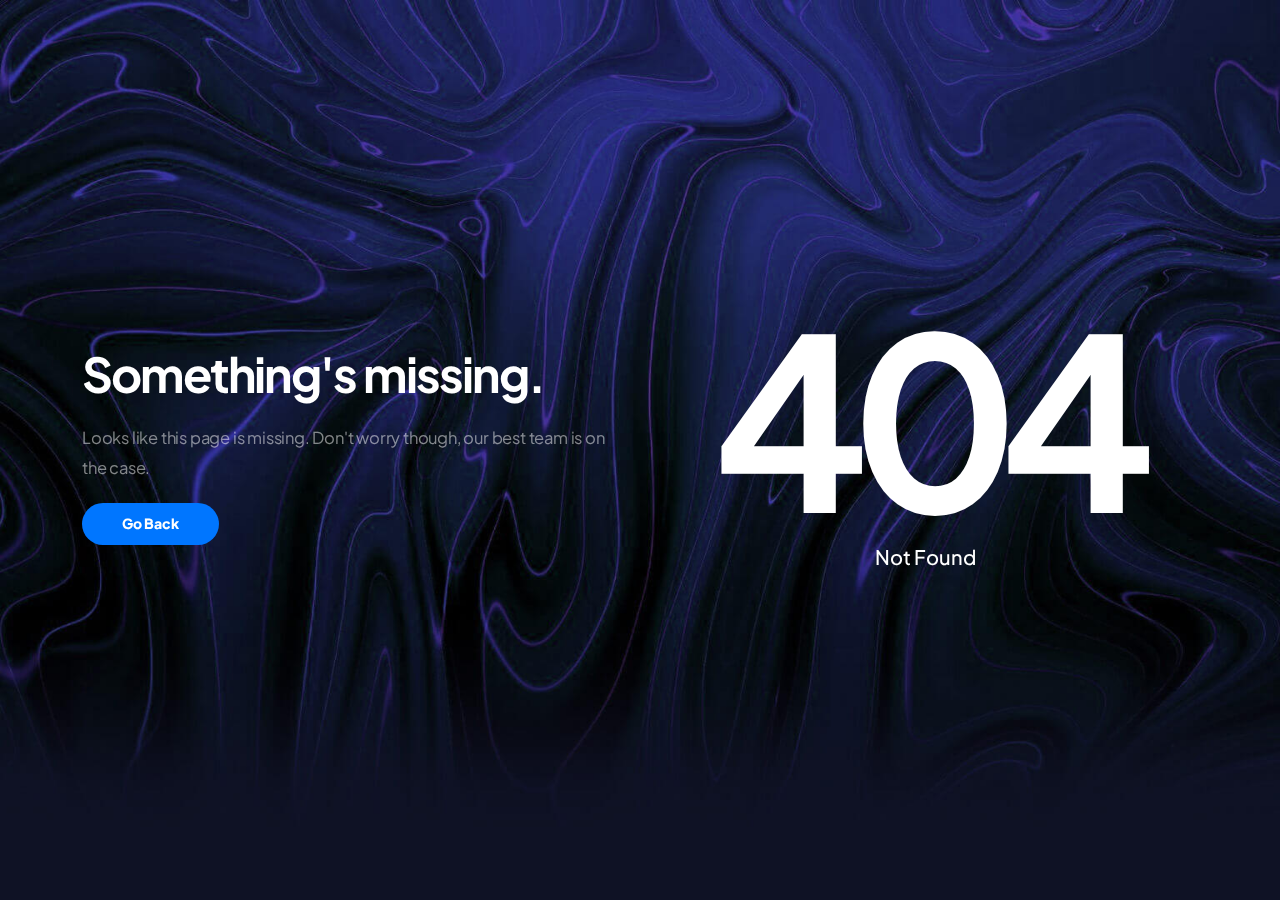
<file: 404-dark.html>
<!DOCTYPE html>
<html lang="zxx">

<head>
    <title>Hostco - Modern Web Hosting & WHMCS Template</title>
    <link rel="icon" href="images/icon.png" type="image/gif" sizes="16x16">
    <meta content="text/html;charset=utf-8" http-equiv="Content-Type">
    <meta content="width=device-width, initial-scale=1.0" name="viewport" >
    <meta content="Hostco - Modern Web Hosting & WHMCS Template" name="description" >
    <meta content="" name="keywords" >
    <meta content="" name="author" >
    <!-- CSS Files
    ================================================== -->
    <link href="css/bootstrap.min.css" rel="stylesheet" type="text/css" id="bootstrap">
    <link href="css/mdb.min.css" rel="stylesheet" type="text/css" id="mdb" >
    <link href="css/plugins.css" rel="stylesheet" type="text/css" >
    <link href="css/style.css" rel="stylesheet" type="text/css" >
    <link href="css/coloring.css" rel="stylesheet" type="text/css" >
    <!-- color scheme -->
    <link id="colors" href="css/colors/scheme-07.css" rel="stylesheet" type="text/css" >
    <!-- countdown -->
    <link id="colors" href="css/jquery.countdown.css" rel="stylesheet" type="text/css" >
</head>

<body class="dark-scheme">
    <div id="wrapper">
        
        <!-- page preloader begin -->
        <div id="de-loader"></div>
        <!-- page preloader close -->

        <!-- content begin -->
        <div class="no-bottom no-top" id="content">
            <div id="top"></div>
            <div class="no-bottom no-top" id="content">
            <div id="top"></div>
            <section id="section-hero" class="jarallax pt50 pb50 vertical-center" aria-label="section">
                <img src="images/background/dark-2.jpg" class="jarallax-img" alt="">
                <div class="container">
                    <div class="row align-items-center">
                        <div class="col-lg-6">
                            <h1>Something's missing.</h1>
                            <p>Looks like this page is missing. Don't worry though, our best team is on the case.</p>
                            <a href="index.html" class="btn-main">Go Back</a>
                            <div class="spacer-10"></div>
                        </div>
                        <div class="col-lg-6 text-center">
                            <h1 class="s2">
                                <span class="c1">404</span>
                                <span class="spacer-single"></span>
                                <span class="c3">Not Found</span>
                            </h1>
                        </div>
                    </div>
                </div>
            </section>
        </div>
        </div>
        <!-- content close -->
    </div>
    
    <!-- Javascript Files
    ================================================== -->
    <script src="js/plugins.js"></script>
    <script src="js/designesia.js"></script>

</body>

</html>
</file>
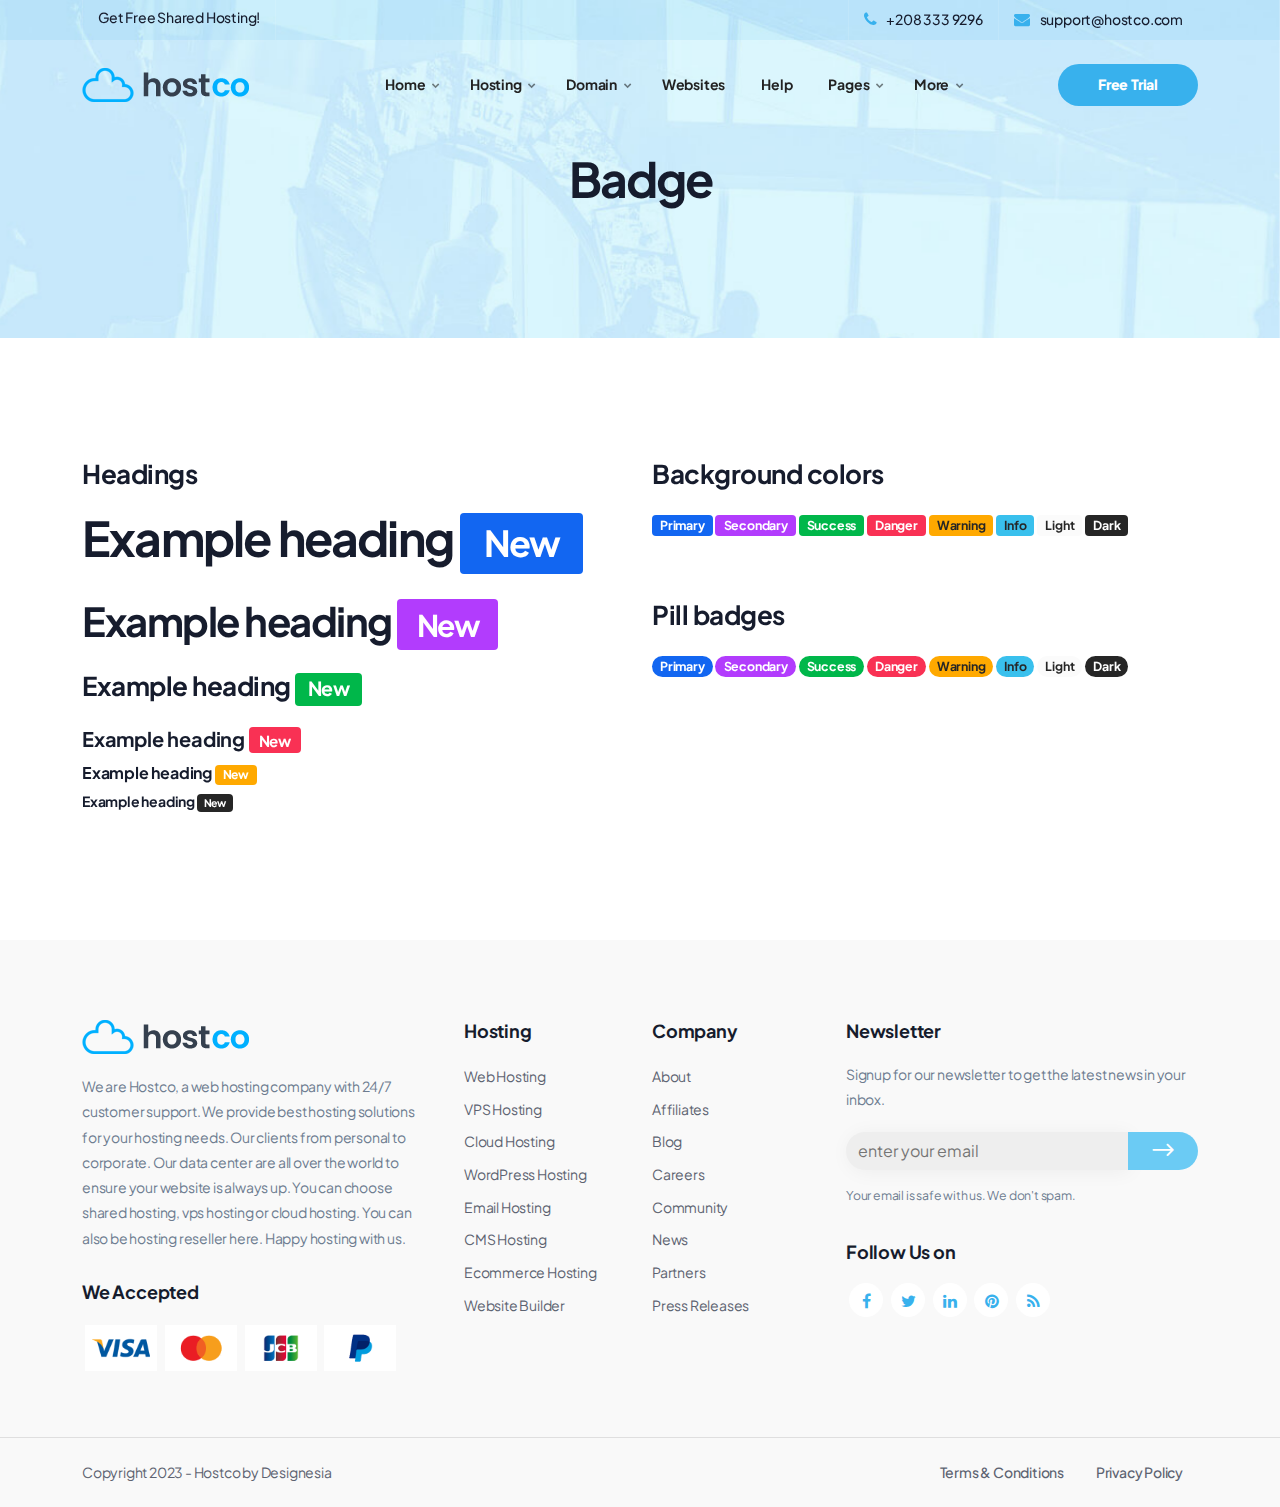
<file: badge.html>
<!DOCTYPE html>
<html lang="zxx">

<head>
    <title>Hostco - Modern Web Hosting & WHMCS Template</title>
    <link rel="icon" href="images/icon.png" type="image/gif" sizes="16x16">
    <meta content="text/html;charset=utf-8" http-equiv="Content-Type">
    <meta content="width=device-width, initial-scale=1.0" name="viewport" >
    <meta content="Hostco - Modern Web Hosting & WHMCS Template" name="description" >
    <meta content="" name="keywords" >
    <meta content="" name="author" >
    <!-- CSS Files
    ================================================== -->
    <link href="css/bootstrap.min.css" rel="stylesheet" type="text/css" id="bootstrap">
    <link href="css/mdb.min.css" rel="stylesheet" type="text/css" id="mdb" >
    <link href="css/plugins.css" rel="stylesheet" type="text/css" >
    <link href="css/style.css" rel="stylesheet" type="text/css" >
    <link href="css/coloring.css" rel="stylesheet" type="text/css" >
    <!-- color scheme -->
    <link id="colors" href="css/colors/scheme-01.css" rel="stylesheet" type="text/css" >
</head>

<body>
    <div id="wrapper">
        
        <!-- page preloader begin -->
        <div id="de-loader"></div>
        <!-- page preloader close -->

        <!-- header begin -->
        <header class="header-light transparent has-topbar">
            <div id="topbar">
                <div class="container">
                    <div class="topbar-left xs-hide">
                        <span class="topbar-widget">
                            <a href="#">Get Free Shared Hosting!</a>
                        </span>
                    </div>
                
                    <div class="topbar-right">
                        <div class="topbar-widget"><a href="#"><i class="fa fa-phone"></i>+208 333 9296</a></div>
                        <div class="topbar-widget"><a href="#"><i class="fa fa-envelope"></i>support@hostco.com</a></div>
                    </div>  
                    <div class="clearfix"></div>
                </div>
            </div>
            <div class="container">
                <div class="row">
                    <div class="col-md-12">
                        <div class="de-flex sm-pt10">
                            <div class="de-flex-col">
                                <div class="de-flex-col">
                                    <!-- logo begin -->
                                    <div id="logo">
                                        <a href="index.html">
                                            <img class="logo-main" src="images/logo.png" alt="" >
                                            <img class="logo-mobile" src="images/logo-mobile.png" alt="" >
                                        </a>
                                    </div>
                                    <!-- logo close -->
                                </div>
                            </div>
                            <div class="de-flex-col header-col-mid">
                                <ul id="mainmenu">
                                    <li><a class="menu-item" href="index.html">Home</a>
                                        <ul class="mega">
                                            <li>
                                                <div class="container">
                                                    <div class="sb-menu p-4">
                                                        <div class="row g-4">

                                                            <div class="col-lg-2">
                                                                <a class="img-hover-1" href="index-9.html">
                                                                    <img src="demo/preview/homepage-9.jpg" class="color img-fluid" alt="">
                                                                </a>
                                                            </div>

                                                            <div class="col-lg-2">
                                                                <a class="img-hover-1" href="index-10.html">
                                                                    <img src="demo/preview/homepage-10.jpg" class="color img-fluid" alt="">
                                                                </a>
                                                            </div>

                                                            <div class="col-lg-2">
                                                                <a class="img-hover-1" href="index-8.html">
                                                                    <img src="demo/preview/homepage-8.jpg" class="color img-fluid" alt="">
                                                                </a>
                                                            </div>

                                                            <div class="col-lg-2">
                                                                <a class="img-hover-1" href="index-dark-3.html">
                                                                    <img src="demo/preview/homepage-dark-3.jpg" class="color img-fluid" alt="">
                                                                </a>
                                                            </div>

                                                            <div class="col-lg-2">
                                                                <a class="img-hover-1" href="index-6.html">
                                                                    <img src="demo/preview/homepage-6.jpg" class="color img-fluid" alt="">
                                                                </a>
                                                            </div>

                                                            <div class="col-lg-2">
                                                                <a class="img-hover-1" href="index-dark-2.html">
                                                                    <img src="demo/preview/homepage-dark-2.jpg" class="color img-fluid" alt="">
                                                                </a>
                                                            </div>

                                                            <div class="col-lg-2">
                                                                <a class="img-hover-1" href="index-7.html">
                                                                    <img src="demo/preview/homepage-7.jpg" class="color img-fluid" alt="">
                                                                </a>
                                                            </div>

                                                            <div class="col-lg-2">
                                                                <a class="img-hover-1" href="index-dark-1.html">
                                                                    <img src="demo/preview/homepage-dark-1.jpg" class="color img-fluid" alt="">
                                                                </a>
                                                            </div>

                                                            <div class="col-lg-2">
                                                                <a class="img-hover-1" href="index.html">
                                                                    <img src="demo/preview/homepage-1.jpg" class="color img-fluid" alt="">
                                                                </a>
                                                            </div>

                                                            <div class="col-lg-2">
                                                                <a class="img-hover-1" href="index-2.html">
                                                                    <img src="demo/preview/homepage-2.jpg" class="color img-fluid" alt="">
                                                                </a>
                                                            </div>

                                                            <div class="col-lg-2">
                                                                <a class="img-hover-1" href="index-3.html">
                                                                    <img src="demo/preview/homepage-3.jpg" class="color img-fluid" alt="">
                                                                </a>
                                                            </div>
                                                            
                                                            <div class="col-lg-2">
                                                                <a class="img-hover-1" href="index-4.html">
                                                                    <img src="demo/preview/homepage-4.jpg" class="color img-fluid" alt="">
                                                                </a>
                                                            </div>

                                                            <div class="col-lg-2">
                                                                <a class="img-hover-1" href="index-5.html">
                                                                    <img src="demo/preview/homepage-5.jpg" class="color img-fluid" alt="">
                                                                </a>
                                                            </div>

                                                        </div>
                                                    </div>
                                                </div>                                                
                                            </li>
                                        </ul>
                                    </li>
                                    <li><a class="menu-item" href="hosting-shared.html">Hosting</a>
                                        <ul class="mega">
                                            <li>
                                                <div class="container">
                                                    <div class="sb-menu p-4 pb-0">
                                                        <div class="row g-custom-x">
                                                            <div class="col-lg-4 mb-sm-30">
                                                                <h4>Hosting Made Easy</h4>
                                                                <p>High performance secured hosting for your website. Don't lose anymore clients for the slowest speed of your hosting service. More than 100k websites hosted.</p>
                                                            </div>
                                                            <div class="col-lg-4">
                                                                <a class="box-icon mb20" href="hosting-shared.html">
                                                                    <img src="images/svg/server-svgrepo-com.svg" alt="">
                                                                    <div class="d-inner">
                                                                        <h4>Shared Hosting</h4>
                                                                        Simple and powerfull hosting for everyone.
                                                                    </div>
                                                                </a>
                                                                <a class="box-icon mb20" href="hosting-cloud.html">
                                                                    <img src="images/svg/cloud-svgrepo-com.svg" alt="">
                                                                    <div class="d-inner">
                                                                        <h4>Cloud Hosting</h4>
                                                                        For more speed & less downtime.
                                                                    </div>
                                                                </a>
                                                            </div>
                                                            <div class="col-lg-4">
                                                                <a class="box-icon mb20" href="hosting-vps.html">
                                                                    <img src="images/svg/server-2-svgrepo-com.svg" alt="">
                                                                    <div class="d-inner">
                                                                        <h4>VPS Hosting</h4>
                                                                        For power and flexibility you need.
                                                                    </div>
                                                                </a>
                                                                <a class="box-icon mb20" href="hosting-wordpress.html">
                                                                    <img src="images/svg/wordpress-svgrepo-com.svg" alt="">
                                                                    <div class="d-inner">
                                                                        <h4>WordPress Hosting</h4>
                                                                        Optimized hosting for WordPress sites.
                                                                    </div>
                                                                </a>
                                                            </div>
                                                        </div>
                                                    </div>
                                                </div>
                                            </li>
                                        </ul>
                                    </li>
                                    <li><a class="menu-item" href="domain.html">Domain</a>
                                        <ul class="mega">
                                            <li>
                                                <div class="container">
                                                    <div class="sb-menu p-4">
                                                        <div class="row">
                                                            <div class="col-lg-3">
                                                                <a class="box-icon mb20" href="domain.html">
                                                                    <img src="images/svg/domain-registration-svgrepo-com.svg" alt="">
                                                                    <div class="d-inner">
                                                                        <h4>Domain Registration</h4>
                                                                        Search for your perfect domain name.
                                                                    </div>
                                                                </a>
                                                            </div>
                                                            <div class="col-lg-3">
                                                                <a class="box-icon mb20" href="domain-transfer.html">
                                                                    <img src="images/svg/transfer-svgrepo-com.svg" alt="">
                                                                    <div class="d-inner">
                                                                        <h4>Domain Transfer</h4>
                                                                        Transfer your domain with easy steps.
                                                                    </div>
                                                                </a>
                                                            </div>
                                                            <div class="col-lg-3">
                                                                <a class="box-icon mb20" href="domain-pricing.html">
                                                                    <img src="images/svg/price-tag-svgrepo-com.svg" alt="">
                                                                    <div class="d-inner">
                                                                        <h4>Domain Pricing</h4>
                                                                        Complete list of domain pricing.
                                                                    </div>
                                                                </a>
                                                            </div>
                                                            <div class="col-lg-3">
                                                                <a class="box-icon mb20" href="domain-top-level.html">
                                                                    <img src="images/svg/www-svgrepo-com.svg" alt="">
                                                                    <div class="d-inner">
                                                                        <h4>Top Level Domain</h4>
                                                                        Best domain to start your business.
                                                                    </div>
                                                                </a>
                                                            </div>   

                                                            <div class="clearfix"></div>

                                                            <div class="col-md-2 col-sm-3 col-6 mb-sm-30">
                                                                <div class="box-url text-center">
                                                                    <span class="tld-domain">.com</span>
                                                                    <p class="tld-subtitle">Special offer</p>
                                                                    <p class="tld-price id-color">$6.95/yr</p>
                                                                </div>
                                                            </div>

                                                            <div class="col-md-2 col-sm-3 col-6 mb-sm-30">
                                                                <div class="box-url text-center">
                                                                    <span class="tld-domain">.net</span>
                                                                    <p class="tld-subtitle">Special offer</p>
                                                                    <p class="tld-price id-color">$6.95/yr</p>
                                                                </div>
                                                            </div>       

                                                            <div class="col-md-2 col-sm-3 col-6 mb-sm-30">
                                                                <div class="box-url text-center">
                                                                    <span class="tld-domain">.live</span>
                                                                    <p class="tld-subtitle">Special offer</p>
                                                                    <p class="tld-price id-color">$6.95/yr</p>
                                                                </div>
                                                            </div>    

                                                            <div class="col-md-2 col-sm-3 col-6 mb-sm-30">
                                                                <div class="box-url text-center">
                                                                    <span class="tld-domain">.club</span>
                                                                    <p class="tld-subtitle">Special offer</p>
                                                                    <p class="tld-price id-color">$6.95/yr</p>
                                                                </div>
                                                            </div>

                                                            <div class="col-md-2 col-sm-3 col-6 mb-sm-30">
                                                                <div class="box-url text-center">
                                                                    <span class="tld-domain">.store</span>
                                                                    <p class="tld-subtitle">Special offer</p>
                                                                    <p class="tld-price id-color">$6.95/yr</p>
                                                                </div>
                                                            </div>

                                                            <div class="col-md-2 col-sm-3 col-6 mb-sm-30">
                                                                <div class="box-url text-center">
                                                                    <span class="tld-domain">.xyz</span>
                                                                    <p class="tld-subtitle">Special offer</p>
                                                                    <p class="tld-price id-color">$6.95/yr</p>
                                                                </div>
                                                            </div>

                                                        </div>
                                                    </div>
                                                </div>
                                            </li>
                                        </ul>
                                    </li>
                                    <li><a class="menu-item" href="website-builder.html">Websites</a></li>
                                    <li><a class="menu-item" href="help-center.html">Help</a></li>
                                    <li><a class="menu-item" href="#">Pages</a>
                                        <ul>
                                            <li><a class="menu-item" href="news-standart-right-sidebar.html">News Standard</a>
                                                <ul>
                                                    <li><a class="menu-item" href="news-standart-right-sidebar.html">Right Sidebar</a></li>
                                                    <li><a class="menu-item" href="news-standart-left-sidebar.html">Left Sidebar</a></li>
                                                    <li><a class="menu-item" href="news-standart-no-sidebar.html">No Sidebar</a></li>
                                                </ul>
                                            </li>
                                            <li><a class="menu-item" href="news-grid-right-sidebar.html">News Grid</a>
                                                <ul>
                                                    <li><a class="menu-item" href="news-grid-right-sidebar.html">Right Sidebar</a></li>
                                                    <li><a class="menu-item" href="news-grid-left-sidebar.html">Left Sidebar</a></li>
                                                    <li><a class="menu-item" href="news-grid-no-sidebar.html">No Sidebar</a></li>
                                                </ul>
                                            </li>
                                            <li><a class="menu-item" href="contact.html">Contact</a></li>
                                            <li><a class="menu-item" href="login.html">Login</a></li>
                                            <li><a class="menu-item" href="register.html">Register</a></li>
                                            <li><a class="menu-item" href="#">404</a>
                                                <ul>
                                                    <li><a class="menu-item" href="404.html">404 Light</a></li>
                                                    <li><a class="menu-item" href="404-dark.html">404 Dark</a></li>
                                                </ul>
                                            </li>
                                        </ul>
                                    </li>
                                    <li><a class="menu-item" href="#">More</a>
                                        <ul>
                                            <li><a class="menu-item" href="pricing-table.html">Pricing Table</a></li>
                                            <li><a class="menu-item" href="badge.html">Badge</a></li>
                                            <li><a class="menu-item" href="cards.html">Cards</a></li>
                                            <li><a class="menu-item" href="counters.html">Counters</a></li>
                                            <li><a class="menu-item" href="gallery-popup.html">Gallery Popup</a></li>
                                            <li><a class="menu-item" href="icons-elegant.html">Icons Elegant</a></li>
                                            <li><a class="menu-item" href="icons-etline.html">Icons Etline</a></li>
                                            <li><a class="menu-item" href="icons-font-awesome.html">Icons Font Awesome</a></li>
                                            <li><a class="menu-item" href="map.html">Map</a></li>
                                            <li><a class="menu-item" href="modal.html">Modal</a></li>
                                            <li><a class="menu-item" href="popover.html">Popover</a></li>
                                            <li><a class="menu-item" href="tabs.html">Tabs</a></li>
                                            <li><a class="menu-item" href="tooltips.html">Tooltips</a></li>
                                        </ul>
                                    </li>
                                </ul>
                            </div>
                            <div class="de-flex-col">
                                <div class="menu_side_area">
                                    <a href="login.html" class="btn-main">Free Trial</a>
                                    <span id="menu-btn"></span>
                                </div>
                            </div>
                        </div>
                    </div>
                </div>
            </div>
        </header>
            <!-- header close -->
        <!-- content begin -->
        <div class="no-bottom no-top" id="content">
            <div id="top"></div>
            
            <!-- section begin -->
            <section id="subheader" class="jarallax">
                <img src="images/background/subheader.jpg" class="jarallax-img" alt="">
                    <div class="center-y relative text-center">
                        <div class="container">
                            <div class="row">
                                <div class="col-md-12 text-center">
									<h1>Badge</h1>
                                </div>
                                <div class="clearfix"></div>
                            </div>
                        </div>
                    </div>
            </section>
            <!-- section close -->
            

            <!-- section begin -->
            <section aria-label="section">
                <div class="container">
                    <div class="row">
                        <div class="col-lg-6">
                            <h3>Headings</h3>
                            <h1>Example heading <span class="badge bg-primary">New</span></h1>
                            <h2>Example heading <span class="badge bg-secondary">New</span></h2>
                            <h3>Example heading <span class="badge bg-success">New</span></h3>
                            <h4>Example heading <span class="badge bg-danger">New</span></h4>
                            <h5>Example heading <span class="badge bg-warning">New</span></h5>
                            <h6>Example heading <span class="badge bg-dark">New</span></h6>
                        </div>

                        <div class="col-lg-6">
                            <h3>Background colors</h3>
                            <span class="badge bg-primary">Primary</span>
                            <span class="badge bg-secondary">Secondary</span>
                            <span class="badge bg-success">Success</span>
                            <span class="badge bg-danger">Danger</span>
                            <span class="badge bg-warning text-dark">Warning</span>
                            <span class="badge bg-info text-dark">Info</span>
                            <span class="badge bg-light text-dark">Light</span>
                            <span class="badge bg-dark">Dark</span>

                            <div class="spacer-double"></div>

                            <h3>Pill badges</h3>
                            <span class="badge rounded-pill bg-primary">Primary</span>
                            <span class="badge rounded-pill bg-secondary">Secondary</span>
                            <span class="badge rounded-pill bg-success">Success</span>
                            <span class="badge rounded-pill bg-danger">Danger</span>
                            <span class="badge rounded-pill bg-warning text-dark">Warning</span>
                            <span class="badge rounded-pill bg-info text-dark">Info</span>
                            <span class="badge rounded-pill bg-light text-dark">Light</span>
                            <span class="badge rounded-pill bg-dark">Dark</span>
                        </div>
                    </div>
                </div>
            </section>
            <!-- section close -->

        </div>
        <!-- content close -->

        <a href="#" id="back-to-top"></a>
        
        <!-- footer begin -->
        <footer class="footer-light">
            <div class="container">
                <div class="row g-custom-x">
                    <div class="col-lg-4">
                        <img src="images/logo.png" alt="">
                        <div class="spacer-20"></div>
                        <p>We are Hostco, a web hosting company with 24/7 customer support. We provide best hosting solutions for your hosting needs. Our clients from personal to corporate. Our data center are all over the world to ensure your website is always up. You can choose shared hosting, vps hosting or cloud hosting. You can also be hosting reseller here. Happy hosting with us.</p>
                        <div class="spacer-10"></div>
                        <div class="widget">
                            <h5>We Accepted</h5>
                            <img class="img-card-sm" src="images/payments-logo/visa.png" alt="">
                            <img class="img-card-sm" src="images/payments-logo/master-card.png" alt="">
                            <img class="img-card-sm" src="images/payments-logo/jcb.png" alt="">
                            <img class="img-card-sm" src="images/payments-logo/paypal.png" alt="">
                        </div>
                    </div>
                    <div class="col-lg-4">
                        <div class="row">
                            <div class="col-lg-6">
                        <div class="widget">
                            <h5>Hosting</h5>
                            <ul>
                                <li><a href="#">Web Hosting</a></li>
                                <li><a href="#">VPS Hosting</a></li>
                                <li><a href="#">Cloud Hosting</a></li>
                                <li><a href="#">WordPress Hosting</a></li>
                                <li><a href="#">Email Hosting</a></li>
                                <li><a href="#">CMS Hosting</a></li>
                                <li><a href="#">Ecommerce Hosting</a></li>
                                <li><a href="#">Website Builder</a></li>
                            </ul>
                        </div>
                    </div>
                    <div class="col-lg-6">
                        <div class="widget">
                            <h5>Company</h5>
                            <ul>
                                <li><a href="#">About</a></li>
                                <li><a href="#">Affiliates</a></li>
                                <li><a href="#">Blog</a></li>
                                <li><a href="#">Careers</a></li>
                                <li><a href="#">Community</a></li>
                                <li><a href="#">News</a></li>
                                <li><a href="#">Partners</a></li>
                                <li><a href="#">Press Releases</a></li>
                            </ul>
                        </div>
                    </div>
                        </div>
                    </div>
                    <div class="col-lg-4">
                        <div class="widget">
                            <h5>Newsletter</h5>
                            <p>Signup for our newsletter to get the latest news in your inbox.</p>
                            <form action="blank.php" class="row form-dark" id="form_subscribe" method="post" name="form_subscribe">
                                <div class="col text-center">
                                    <input class="form-control" id="txt_subscribe" name="txt_subscribe" placeholder="enter your email" type="text" > <a href="#" id="btn-subscribe"><i class="arrow_right bg-color-secondary"></i></a>
                                    <div class="clearfix"></div>
                                </div>
                            </form>
                            <div class="spacer-10"></div>
                            <small>Your email is safe with us. We don't spam.</small>
                            <div class="spacer-30"></div>
                            <div class="widget">
                                <h5>Follow Us on</h5>
                                <div class="social-icons">
                                    <a href="#"><i class="fa fa-facebook fa-lg"></i></a>
                                    <a href="#"><i class="fa fa-twitter fa-lg"></i></a>
                                    <a href="#"><i class="fa fa-linkedin fa-lg"></i></a>
                                    <a href="#"><i class="fa fa-pinterest fa-lg"></i></a>
                                    <a href="#"><i class="fa fa-rss fa-lg"></i></a>
                                </div>
                            </div>
                        </div>
                    </div>
                </div>
            </div>
            <div class="subfooter">
                <div class="container">
                    <div class="row">
                        <div class="col-md-12">
                            <div class="de-flex">
                                <div class="de-flex-col">
                                    <a href="index.html">
                                        Copyright 2023 - Hostco by Designesia
                                    </a>
                                </div>
                                <ul class="menu-simple">
                                    <li><a href="terms-conditions.html">Terms &amp; Conditions</a></li>
                                    <li><a href="privacy-policy.html">Privacy Policy</a></li>
                                </ul>
                            </div>
                        </div>
                    </div>
                </div>
            </div>
        </footer>
        <!-- footer close -->
        
    </div>


    <!-- Javascript Files
    ================================================== -->
    <script src="js/plugins.js"></script>
    <script src="js/designesia.js"></script>
</body>

</html>
</file>
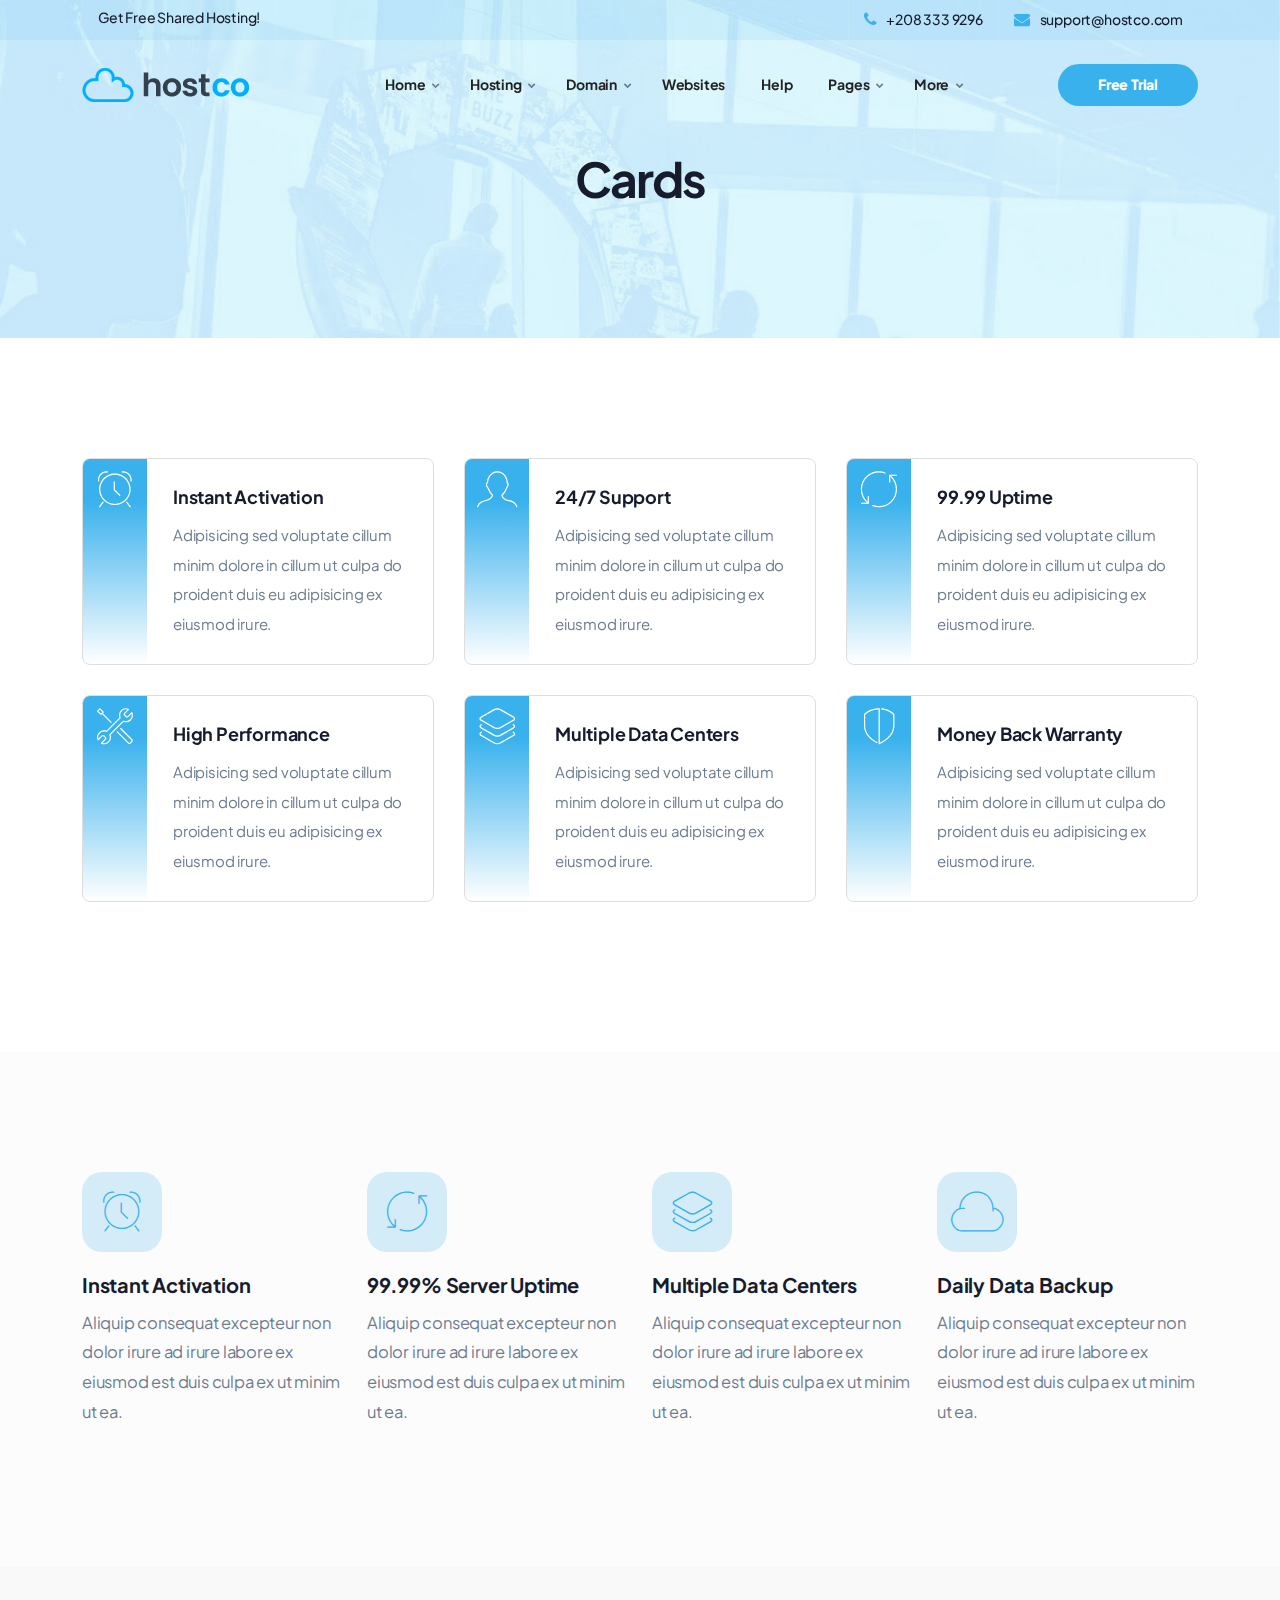
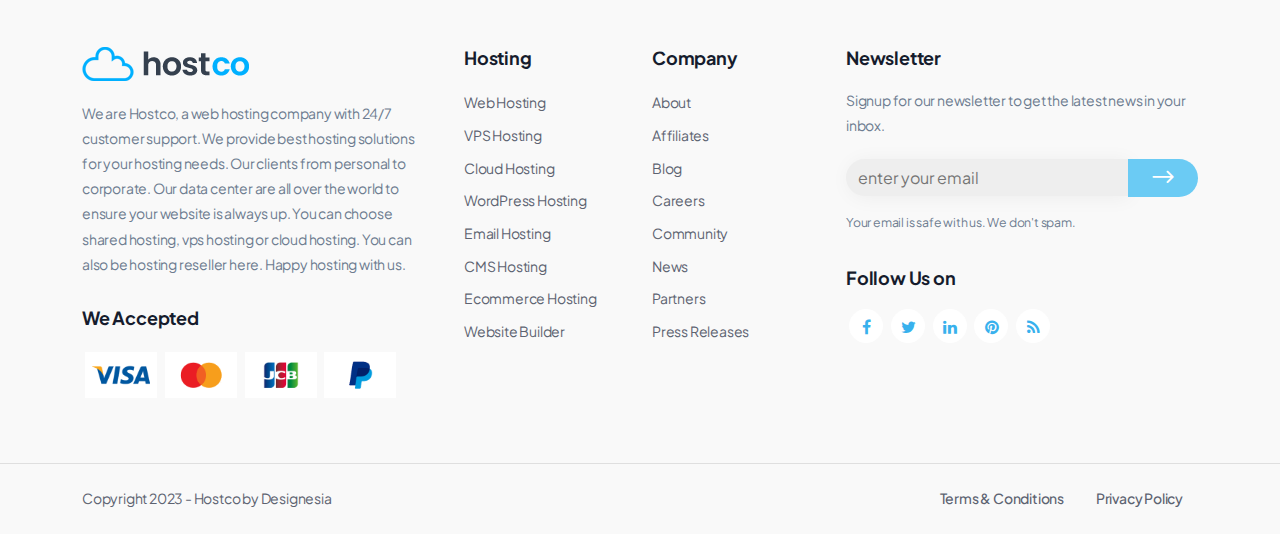
<file: cards.html>
<!DOCTYPE html>
<html lang="zxx">

<head>
    <title>Hostco - Modern Web Hosting & WHMCS Template</title>
    <link rel="icon" href="images/icon.png" type="image/gif" sizes="16x16">
    <meta content="text/html;charset=utf-8" http-equiv="Content-Type">
    <meta content="width=device-width, initial-scale=1.0" name="viewport" >
    <meta content="Hostco - Modern Web Hosting & WHMCS Template" name="description" >
    <meta content="" name="keywords" >
    <meta content="" name="author" >
    <!-- CSS Files
    ================================================== -->
    <link href="css/bootstrap.min.css" rel="stylesheet" type="text/css" id="bootstrap">
    <link href="css/mdb.min.css" rel="stylesheet" type="text/css" id="mdb" >
    <link href="css/plugins.css" rel="stylesheet" type="text/css" >
    <link href="css/style.css" rel="stylesheet" type="text/css" >
    <link href="css/coloring.css" rel="stylesheet" type="text/css" >
    <!-- color scheme -->
    <link id="colors" href="css/colors/scheme-01.css" rel="stylesheet" type="text/css" >
</head>

<body>
    <div id="wrapper">
        
        <!-- page preloader begin -->
        <div id="de-loader"></div>
        <!-- page preloader close -->

        <!-- header begin -->
        <header class="header-light transparent has-topbar">
            <div id="topbar">
                <div class="container">
                    <div class="topbar-left xs-hide">
                        <span class="topbar-widget">
                            <a href="#">Get Free Shared Hosting!</a>
                        </span>
                    </div>
                
                    <div class="topbar-right">
                        <div class="topbar-widget"><a href="#"><i class="fa fa-phone"></i>+208 333 9296</a></div>
                        <div class="topbar-widget"><a href="#"><i class="fa fa-envelope"></i>support@hostco.com</a></div>
                    </div>  
                    <div class="clearfix"></div>
                </div>
            </div>
            <div class="container">
                <div class="row">
                    <div class="col-md-12">
                        <div class="de-flex sm-pt10">
                            <div class="de-flex-col">
                                <div class="de-flex-col">
                                    <!-- logo begin -->
                                    <div id="logo">
                                        <a href="index.html">
                                            <img class="logo-main" src="images/logo.png" alt="" >
                                            <img class="logo-mobile" src="images/logo-mobile.png" alt="" >
                                        </a>
                                    </div>
                                    <!-- logo close -->
                                </div>
                            </div>
                            <div class="de-flex-col header-col-mid">
                                <ul id="mainmenu">
                                    <li><a class="menu-item" href="index.html">Home</a>
                                        <ul class="mega">
                                            <li>
                                                <div class="container">
                                                    <div class="sb-menu p-4">
                                                        <div class="row g-4">

                                                            <div class="col-lg-2">
                                                                <a class="img-hover-1" href="index-9.html">
                                                                    <img src="demo/preview/homepage-9.jpg" class="color img-fluid" alt="">
                                                                </a>
                                                            </div>

                                                            <div class="col-lg-2">
                                                                <a class="img-hover-1" href="index-10.html">
                                                                    <img src="demo/preview/homepage-10.jpg" class="color img-fluid" alt="">
                                                                </a>
                                                            </div>

                                                            <div class="col-lg-2">
                                                                <a class="img-hover-1" href="index-8.html">
                                                                    <img src="demo/preview/homepage-8.jpg" class="color img-fluid" alt="">
                                                                </a>
                                                            </div>

                                                            <div class="col-lg-2">
                                                                <a class="img-hover-1" href="index-dark-3.html">
                                                                    <img src="demo/preview/homepage-dark-3.jpg" class="color img-fluid" alt="">
                                                                </a>
                                                            </div>

                                                            <div class="col-lg-2">
                                                                <a class="img-hover-1" href="index-6.html">
                                                                    <img src="demo/preview/homepage-6.jpg" class="color img-fluid" alt="">
                                                                </a>
                                                            </div>

                                                            <div class="col-lg-2">
                                                                <a class="img-hover-1" href="index-dark-2.html">
                                                                    <img src="demo/preview/homepage-dark-2.jpg" class="color img-fluid" alt="">
                                                                </a>
                                                            </div>

                                                            <div class="col-lg-2">
                                                                <a class="img-hover-1" href="index-7.html">
                                                                    <img src="demo/preview/homepage-7.jpg" class="color img-fluid" alt="">
                                                                </a>
                                                            </div>

                                                            <div class="col-lg-2">
                                                                <a class="img-hover-1" href="index-dark-1.html">
                                                                    <img src="demo/preview/homepage-dark-1.jpg" class="color img-fluid" alt="">
                                                                </a>
                                                            </div>

                                                            <div class="col-lg-2">
                                                                <a class="img-hover-1" href="index.html">
                                                                    <img src="demo/preview/homepage-1.jpg" class="color img-fluid" alt="">
                                                                </a>
                                                            </div>

                                                            <div class="col-lg-2">
                                                                <a class="img-hover-1" href="index-2.html">
                                                                    <img src="demo/preview/homepage-2.jpg" class="color img-fluid" alt="">
                                                                </a>
                                                            </div>

                                                            <div class="col-lg-2">
                                                                <a class="img-hover-1" href="index-3.html">
                                                                    <img src="demo/preview/homepage-3.jpg" class="color img-fluid" alt="">
                                                                </a>
                                                            </div>
                                                            
                                                            <div class="col-lg-2">
                                                                <a class="img-hover-1" href="index-4.html">
                                                                    <img src="demo/preview/homepage-4.jpg" class="color img-fluid" alt="">
                                                                </a>
                                                            </div>

                                                            <div class="col-lg-2">
                                                                <a class="img-hover-1" href="index-5.html">
                                                                    <img src="demo/preview/homepage-5.jpg" class="color img-fluid" alt="">
                                                                </a>
                                                            </div>

                                                        </div>
                                                    </div>
                                                </div>                                                
                                            </li>
                                        </ul>
                                    </li>
                                    <li><a class="menu-item" href="hosting-shared.html">Hosting</a>
                                        <ul class="mega">
                                            <li>
                                                <div class="container">
                                                    <div class="sb-menu p-4 pb-0">
                                                        <div class="row g-custom-x">
                                                            <div class="col-lg-4 mb-sm-30">
                                                                <h4>Hosting Made Easy</h4>
                                                                <p>High performance secured hosting for your website. Don't lose anymore clients for the slowest speed of your hosting service. More than 100k websites hosted.</p>
                                                            </div>
                                                            <div class="col-lg-4">
                                                                <a class="box-icon mb20" href="hosting-shared.html">
                                                                    <img src="images/svg/server-svgrepo-com.svg" alt="">
                                                                    <div class="d-inner">
                                                                        <h4>Shared Hosting</h4>
                                                                        Simple and powerfull hosting for everyone.
                                                                    </div>
                                                                </a>
                                                                <a class="box-icon mb20" href="hosting-cloud.html">
                                                                    <img src="images/svg/cloud-svgrepo-com.svg" alt="">
                                                                    <div class="d-inner">
                                                                        <h4>Cloud Hosting</h4>
                                                                        For more speed & less downtime.
                                                                    </div>
                                                                </a>
                                                            </div>
                                                            <div class="col-lg-4">
                                                                <a class="box-icon mb20" href="hosting-vps.html">
                                                                    <img src="images/svg/server-2-svgrepo-com.svg" alt="">
                                                                    <div class="d-inner">
                                                                        <h4>VPS Hosting</h4>
                                                                        For power and flexibility you need.
                                                                    </div>
                                                                </a>
                                                                <a class="box-icon mb20" href="hosting-wordpress.html">
                                                                    <img src="images/svg/wordpress-svgrepo-com.svg" alt="">
                                                                    <div class="d-inner">
                                                                        <h4>WordPress Hosting</h4>
                                                                        Optimized hosting for WordPress sites.
                                                                    </div>
                                                                </a>
                                                            </div>
                                                        </div>
                                                    </div>
                                                </div>
                                            </li>
                                        </ul>
                                    </li>
                                    <li><a class="menu-item" href="domain.html">Domain</a>
                                        <ul class="mega">
                                            <li>
                                                <div class="container">
                                                    <div class="sb-menu p-4">
                                                        <div class="row">
                                                            <div class="col-lg-3">
                                                                <a class="box-icon mb20" href="domain.html">
                                                                    <img src="images/svg/domain-registration-svgrepo-com.svg" alt="">
                                                                    <div class="d-inner">
                                                                        <h4>Domain Registration</h4>
                                                                        Search for your perfect domain name.
                                                                    </div>
                                                                </a>
                                                            </div>
                                                            <div class="col-lg-3">
                                                                <a class="box-icon mb20" href="domain-transfer.html">
                                                                    <img src="images/svg/transfer-svgrepo-com.svg" alt="">
                                                                    <div class="d-inner">
                                                                        <h4>Domain Transfer</h4>
                                                                        Transfer your domain with easy steps.
                                                                    </div>
                                                                </a>
                                                            </div>
                                                            <div class="col-lg-3">
                                                                <a class="box-icon mb20" href="domain-pricing.html">
                                                                    <img src="images/svg/price-tag-svgrepo-com.svg" alt="">
                                                                    <div class="d-inner">
                                                                        <h4>Domain Pricing</h4>
                                                                        Complete list of domain pricing.
                                                                    </div>
                                                                </a>
                                                            </div>
                                                            <div class="col-lg-3">
                                                                <a class="box-icon mb20" href="domain-top-level.html">
                                                                    <img src="images/svg/www-svgrepo-com.svg" alt="">
                                                                    <div class="d-inner">
                                                                        <h4>Top Level Domain</h4>
                                                                        Best domain to start your business.
                                                                    </div>
                                                                </a>
                                                            </div>   

                                                            <div class="clearfix"></div>

                                                            <div class="col-md-2 col-sm-3 col-6 mb-sm-30">
                                                                <div class="box-url text-center">
                                                                    <span class="tld-domain">.com</span>
                                                                    <p class="tld-subtitle">Special offer</p>
                                                                    <p class="tld-price id-color">$6.95/yr</p>
                                                                </div>
                                                            </div>

                                                            <div class="col-md-2 col-sm-3 col-6 mb-sm-30">
                                                                <div class="box-url text-center">
                                                                    <span class="tld-domain">.net</span>
                                                                    <p class="tld-subtitle">Special offer</p>
                                                                    <p class="tld-price id-color">$6.95/yr</p>
                                                                </div>
                                                            </div>       

                                                            <div class="col-md-2 col-sm-3 col-6 mb-sm-30">
                                                                <div class="box-url text-center">
                                                                    <span class="tld-domain">.live</span>
                                                                    <p class="tld-subtitle">Special offer</p>
                                                                    <p class="tld-price id-color">$6.95/yr</p>
                                                                </div>
                                                            </div>    

                                                            <div class="col-md-2 col-sm-3 col-6 mb-sm-30">
                                                                <div class="box-url text-center">
                                                                    <span class="tld-domain">.club</span>
                                                                    <p class="tld-subtitle">Special offer</p>
                                                                    <p class="tld-price id-color">$6.95/yr</p>
                                                                </div>
                                                            </div>

                                                            <div class="col-md-2 col-sm-3 col-6 mb-sm-30">
                                                                <div class="box-url text-center">
                                                                    <span class="tld-domain">.store</span>
                                                                    <p class="tld-subtitle">Special offer</p>
                                                                    <p class="tld-price id-color">$6.95/yr</p>
                                                                </div>
                                                            </div>

                                                            <div class="col-md-2 col-sm-3 col-6 mb-sm-30">
                                                                <div class="box-url text-center">
                                                                    <span class="tld-domain">.xyz</span>
                                                                    <p class="tld-subtitle">Special offer</p>
                                                                    <p class="tld-price id-color">$6.95/yr</p>
                                                                </div>
                                                            </div>

                                                        </div>
                                                    </div>
                                                </div>
                                            </li>
                                        </ul>
                                    </li>
                                    <li><a class="menu-item" href="website-builder.html">Websites</a></li>
                                    <li><a class="menu-item" href="help-center.html">Help</a></li>
                                    <li><a class="menu-item" href="#">Pages</a>
                                        <ul>
                                            <li><a class="menu-item" href="news-standart-right-sidebar.html">News Standard</a>
                                                <ul>
                                                    <li><a class="menu-item" href="news-standart-right-sidebar.html">Right Sidebar</a></li>
                                                    <li><a class="menu-item" href="news-standart-left-sidebar.html">Left Sidebar</a></li>
                                                    <li><a class="menu-item" href="news-standart-no-sidebar.html">No Sidebar</a></li>
                                                </ul>
                                            </li>
                                            <li><a class="menu-item" href="news-grid-right-sidebar.html">News Grid</a>
                                                <ul>
                                                    <li><a class="menu-item" href="news-grid-right-sidebar.html">Right Sidebar</a></li>
                                                    <li><a class="menu-item" href="news-grid-left-sidebar.html">Left Sidebar</a></li>
                                                    <li><a class="menu-item" href="news-grid-no-sidebar.html">No Sidebar</a></li>
                                                </ul>
                                            </li>
                                            <li><a class="menu-item" href="contact.html">Contact</a></li>
                                            <li><a class="menu-item" href="login.html">Login</a></li>
                                            <li><a class="menu-item" href="register.html">Register</a></li>
                                            <li><a class="menu-item" href="#">404</a>
                                                <ul>
                                                    <li><a class="menu-item" href="404.html">404 Light</a></li>
                                                    <li><a class="menu-item" href="404-dark.html">404 Dark</a></li>
                                                </ul>
                                            </li>
                                        </ul>
                                    </li>
                                    <li><a class="menu-item" href="#">More</a>
                                        <ul>
                                            <li><a class="menu-item" href="pricing-table.html">Pricing Table</a></li>
                                            <li><a class="menu-item" href="badge.html">Badge</a></li>
                                            <li><a class="menu-item" href="cards.html">Cards</a></li>
                                            <li><a class="menu-item" href="counters.html">Counters</a></li>
                                            <li><a class="menu-item" href="gallery-popup.html">Gallery Popup</a></li>
                                            <li><a class="menu-item" href="icons-elegant.html">Icons Elegant</a></li>
                                            <li><a class="menu-item" href="icons-etline.html">Icons Etline</a></li>
                                            <li><a class="menu-item" href="icons-font-awesome.html">Icons Font Awesome</a></li>
                                            <li><a class="menu-item" href="map.html">Map</a></li>
                                            <li><a class="menu-item" href="modal.html">Modal</a></li>
                                            <li><a class="menu-item" href="popover.html">Popover</a></li>
                                            <li><a class="menu-item" href="tabs.html">Tabs</a></li>
                                            <li><a class="menu-item" href="tooltips.html">Tooltips</a></li>
                                        </ul>
                                    </li>
                                </ul>
                            </div>
                            <div class="de-flex-col">
                                <div class="menu_side_area">
                                    <a href="login.html" class="btn-main">Free Trial</a>
                                    <span id="menu-btn"></span>
                                </div>
                            </div>
                        </div>
                    </div>
                </div>
            </div>
        </header>
            <!-- header close -->
        <!-- content begin -->
        <div class="no-bottom no-top zebra" id="content">
            <div id="top"></div>
            
            <!-- section begin -->
            <section id="subheader" class="jarallax">
                <img src="images/background/subheader.jpg" class="jarallax-img" alt="">
                    <div class="center-y relative text-center">
                        <div class="container">
                            <div class="row">
                                <div class="col-md-12 text-center">
									<h1>Cards</h1>
                                </div>
                                <div class="clearfix"></div>
                            </div>
                        </div>
                    </div>
            </section>
            <!-- section close -->
            

            <section>
                <div class="container">
                    <div class="row g-custom-x">
                        <div class="col-lg-4 col-md-6 mb30">
                            <div class="d-card">
                                <i class="icon-alarmclock"></i>
                                <div class="text">
                                    <h4>Instant Activation</h4>Adipisicing sed voluptate cillum minim dolore in cillum ut culpa do proident duis eu adipisicing ex eiusmod irure.
                                </div>
                            </div>
                        </div>
                        <div class="col-lg-4 col-md-6 mb30">
                            <div class="d-card">
                                <i class="icon-profile-male"></i>
                                <div class="text">
                                    <h4 class="">24/7 Support</h4>Adipisicing sed voluptate cillum minim dolore in cillum ut culpa do proident duis eu adipisicing ex eiusmod irure.
                                </div>
                            </div>
                        </div>
                        <div class="col-lg-4 col-md-6 mb30">
                            <div class="d-card">
                                <i class="icon-refresh"></i>
                                <div class="text">
                                    <h4>99.99 Uptime</h4>Adipisicing sed voluptate cillum minim dolore in cillum ut culpa do proident duis eu adipisicing ex eiusmod irure.
                                </div>
                            </div>
                        </div>
                        
                         <div class="col-lg-4 col-md-6 mb30">
                            <div class="d-card">
                                <i class="icon-tools-2"></i>
                                <div class="text">
                                    <h4>High Performance</h4>Adipisicing sed voluptate cillum minim dolore in cillum ut culpa do proident duis eu adipisicing ex eiusmod irure.
                                </div>
                            </div>
                        </div>
                        <div class="col-lg-4 col-md-6 mb30">
                            <div class="d-card">
                                <i class="icon-layers"></i>
                                <div class="text">
                                    <h4 class="">Multiple Data Centers</h4>Adipisicing sed voluptate cillum minim dolore in cillum ut culpa do proident duis eu adipisicing ex eiusmod irure.
                                </div>
                            </div>
                        </div>
                        <div class="col-lg-4 col-md-6 mb30">
                            <div class="d-card">
                                <i class="icon-shield"></i>
                                <div class="text">
                                    <h4>Money Back Warranty</h4>Adipisicing sed voluptate cillum minim dolore in cillum ut culpa do proident duis eu adipisicing ex eiusmod irure.
                                </div>
                            </div>
                        </div>
                    </div>
                </div>
            </section>

            <section>
                <div class="container">
                    <div class="row">
                        <div class="col-md-3">
                            <i class="icon-alarmclock de-icon mb20"></i>
                            <h4>Instant Activation</h4>
                            <p>Aliquip consequat excepteur non dolor irure ad irure labore ex eiusmod est duis culpa ex ut minim ut ea.</p>
                        </div>
                        <div class="col-md-3">
                            <i class="icon-refresh de-icon mb20"></i>
                            <h4>99.99% Server Uptime</h4>
                            <p>Aliquip consequat excepteur non dolor irure ad irure labore ex eiusmod est duis culpa ex ut minim ut ea.</p>
                        </div>
                        <div class="col-md-3">
                            <i class="icon-layers de-icon mb20"></i>
                            <h4>Multiple Data Centers</h4>
                            <p>Aliquip consequat excepteur non dolor irure ad irure labore ex eiusmod est duis culpa ex ut minim ut ea.</p>
                        </div>
                        <div class="col-md-3">
                            <i class="icon-cloud de-icon mb20"></i>
                            <h4>Daily Data Backup</h4>
                            <p>Aliquip consequat excepteur non dolor irure ad irure labore ex eiusmod est duis culpa ex ut minim ut ea.</p>
                        </div>
                    </div>
                </div>
            </section>
			
			
        </div>
        <!-- content close -->

        <a href="#" id="back-to-top"></a>
        
        <!-- footer begin -->
        <footer class="footer-light">
            <div class="container">
                <div class="row g-custom-x">
                    <div class="col-lg-4">
                        <img src="images/logo.png" alt="">
                        <div class="spacer-20"></div>
                        <p>We are Hostco, a web hosting company with 24/7 customer support. We provide best hosting solutions for your hosting needs. Our clients from personal to corporate. Our data center are all over the world to ensure your website is always up. You can choose shared hosting, vps hosting or cloud hosting. You can also be hosting reseller here. Happy hosting with us.</p>
                        <div class="spacer-10"></div>
                        <div class="widget">
                            <h5>We Accepted</h5>
                            <img class="img-card-sm" src="images/payments-logo/visa.png" alt="">
                            <img class="img-card-sm" src="images/payments-logo/master-card.png" alt="">
                            <img class="img-card-sm" src="images/payments-logo/jcb.png" alt="">
                            <img class="img-card-sm" src="images/payments-logo/paypal.png" alt="">
                        </div>
                    </div>
                    <div class="col-lg-4">
                        <div class="row">
                            <div class="col-lg-6">
                        <div class="widget">
                            <h5>Hosting</h5>
                            <ul>
                                <li><a href="#">Web Hosting</a></li>
                                <li><a href="#">VPS Hosting</a></li>
                                <li><a href="#">Cloud Hosting</a></li>
                                <li><a href="#">WordPress Hosting</a></li>
                                <li><a href="#">Email Hosting</a></li>
                                <li><a href="#">CMS Hosting</a></li>
                                <li><a href="#">Ecommerce Hosting</a></li>
                                <li><a href="#">Website Builder</a></li>
                            </ul>
                        </div>
                    </div>
                    <div class="col-lg-6">
                        <div class="widget">
                            <h5>Company</h5>
                            <ul>
                                <li><a href="#">About</a></li>
                                <li><a href="#">Affiliates</a></li>
                                <li><a href="#">Blog</a></li>
                                <li><a href="#">Careers</a></li>
                                <li><a href="#">Community</a></li>
                                <li><a href="#">News</a></li>
                                <li><a href="#">Partners</a></li>
                                <li><a href="#">Press Releases</a></li>
                            </ul>
                        </div>
                    </div>
                        </div>
                    </div>
                    <div class="col-lg-4">
                        <div class="widget">
                            <h5>Newsletter</h5>
                            <p>Signup for our newsletter to get the latest news in your inbox.</p>
                            <form action="blank.php" class="row form-dark" id="form_subscribe" method="post" name="form_subscribe">
                                <div class="col text-center">
                                    <input class="form-control" id="txt_subscribe" name="txt_subscribe" placeholder="enter your email" type="text" > <a href="#" id="btn-subscribe"><i class="arrow_right bg-color-secondary"></i></a>
                                    <div class="clearfix"></div>
                                </div>
                            </form>
                            <div class="spacer-10"></div>
                            <small>Your email is safe with us. We don't spam.</small>
                            <div class="spacer-30"></div>
                            <div class="widget">
                                <h5>Follow Us on</h5>
                                <div class="social-icons">
                                    <a href="#"><i class="fa fa-facebook fa-lg"></i></a>
                                    <a href="#"><i class="fa fa-twitter fa-lg"></i></a>
                                    <a href="#"><i class="fa fa-linkedin fa-lg"></i></a>
                                    <a href="#"><i class="fa fa-pinterest fa-lg"></i></a>
                                    <a href="#"><i class="fa fa-rss fa-lg"></i></a>
                                </div>
                            </div>
                        </div>
                    </div>
                </div>
            </div>
            <div class="subfooter">
                <div class="container">
                    <div class="row">
                        <div class="col-md-12">
                            <div class="de-flex">
                                <div class="de-flex-col">
                                    <a href="index.html">
                                        Copyright 2023 - Hostco by Designesia
                                    </a>
                                </div>
                                <ul class="menu-simple">
                                    <li><a href="terms-conditions.html">Terms &amp; Conditions</a></li>
                                    <li><a href="privacy-policy.html">Privacy Policy</a></li>
                                </ul>
                            </div>
                        </div>
                    </div>
                </div>
            </div>
        </footer>
        <!-- footer close -->
        
    </div>


    <!-- Javascript Files
    ================================================== -->
    <script src="js/plugins.js"></script>
    <script src="js/designesia.js"></script>
</body>

</html>
</file>
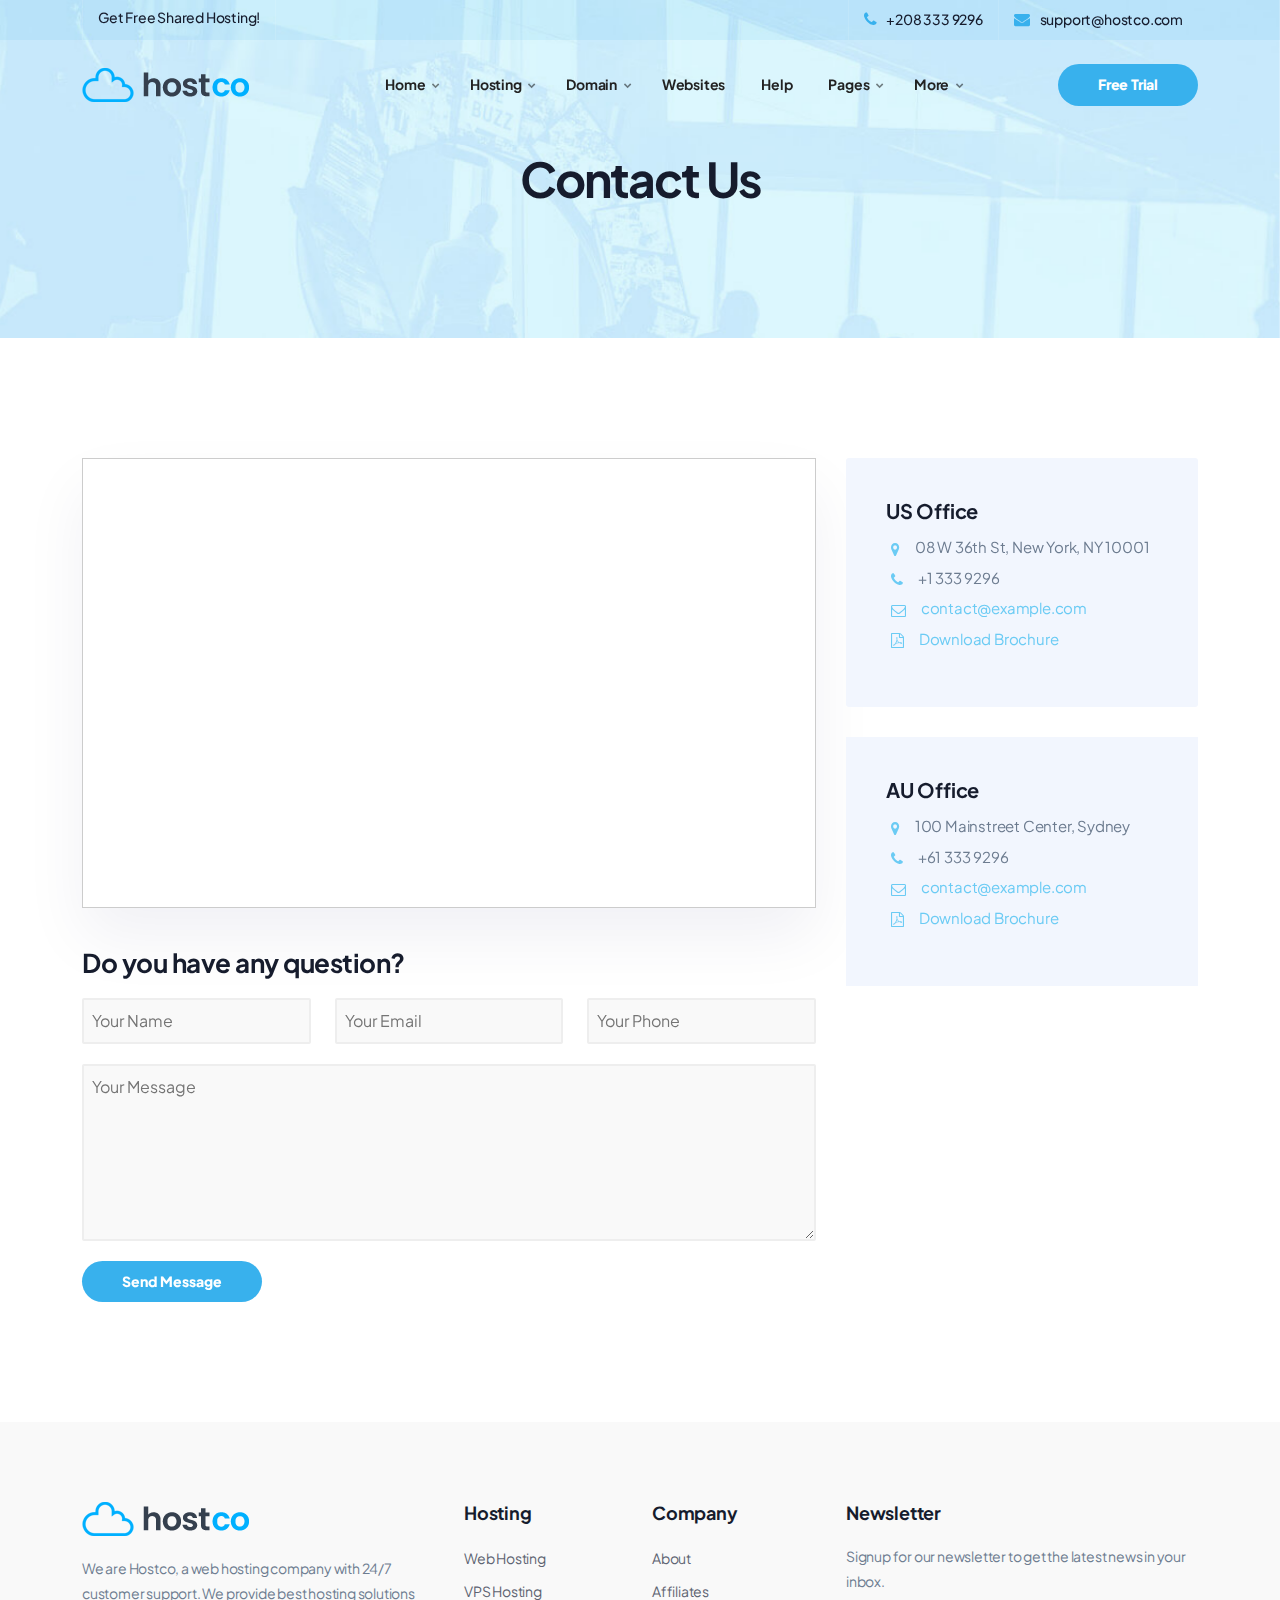
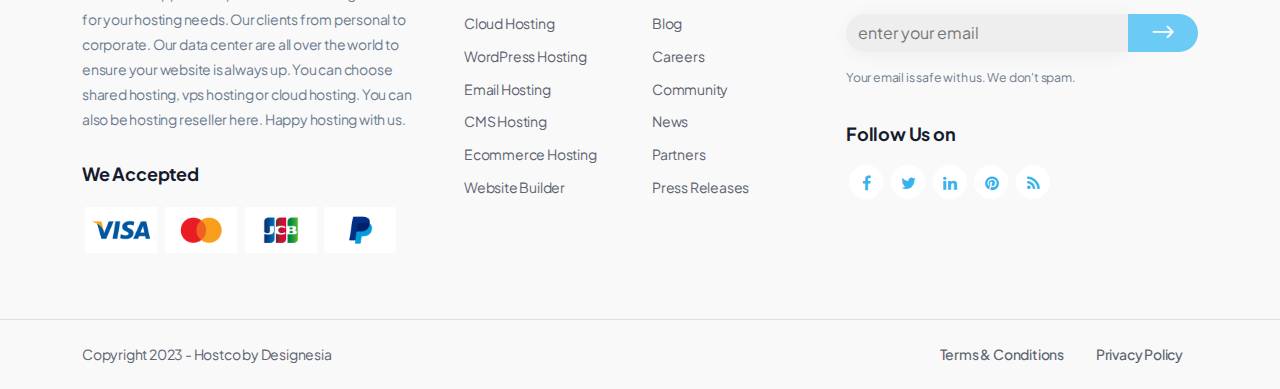
<file: contact.html>
<!DOCTYPE html>
<html lang="zxx">

<head>
    <title>Hostco - Modern Web Hosting & WHMCS Template</title>
    <link rel="icon" href="images/icon.png" type="image/gif" sizes="16x16">
    <meta content="text/html;charset=utf-8" http-equiv="Content-Type">
    <meta content="width=device-width, initial-scale=1.0" name="viewport" >
    <meta content="Hostco - Modern Web Hosting & WHMCS Template" name="description" >
    <meta content="" name="keywords" >
    <meta content="" name="author" >
    <!-- CSS Files
    ================================================== -->
    <link href="css/bootstrap.min.css" rel="stylesheet" type="text/css" id="bootstrap">
    <link href="css/mdb.min.css" rel="stylesheet" type="text/css" id="mdb" >
    <link href="css/plugins.css" rel="stylesheet" type="text/css" >
    <link href="css/style.css" rel="stylesheet" type="text/css" >
    <link href="css/coloring.css" rel="stylesheet" type="text/css" >
    <!-- color scheme -->
    <link id="colors" href="css/colors/scheme-01.css" rel="stylesheet" type="text/css" >
</head>

<body>
    <div id="wrapper">
        
        <!-- page preloader begin -->
        <div id="de-loader"></div>
        <!-- page preloader close -->

        <!-- header begin -->
        <header class="header-light transparent has-topbar">
            <div id="topbar">
                <div class="container">
                    <div class="topbar-left xs-hide">
                        <span class="topbar-widget">
                            <a href="#">Get Free Shared Hosting!</a>
                        </span>
                    </div>
                
                    <div class="topbar-right">
                        <div class="topbar-widget"><a href="#"><i class="fa fa-phone"></i>+208 333 9296</a></div>
                        <div class="topbar-widget"><a href="#"><i class="fa fa-envelope"></i>support@hostco.com</a></div>
                    </div>  
                    <div class="clearfix"></div>
                </div>
            </div>
            <div class="container">
                <div class="row">
                    <div class="col-md-12">
                        <div class="de-flex sm-pt10">
                            <div class="de-flex-col">
                                <div class="de-flex-col">
                                    <!-- logo begin -->
                                    <div id="logo">
                                        <a href="index.html">
                                            <img class="logo-main" src="images/logo.png" alt="" >
                                            <img class="logo-mobile" src="images/logo-mobile.png" alt="" >
                                        </a>
                                    </div>
                                    <!-- logo close -->
                                </div>
                            </div>
                            <div class="de-flex-col header-col-mid">
                                <ul id="mainmenu">
                                    <li><a class="menu-item" href="index.html">Home</a>
                                        <ul class="mega">
                                            <li>
                                                <div class="container">
                                                    <div class="sb-menu p-4">
                                                        <div class="row g-4">

                                                            <div class="col-lg-2">
                                                                <a class="img-hover-1" href="index-9.html">
                                                                    <img src="demo/preview/homepage-9.jpg" class="color img-fluid" alt="">
                                                                </a>
                                                            </div>

                                                            <div class="col-lg-2">
                                                                <a class="img-hover-1" href="index-10.html">
                                                                    <img src="demo/preview/homepage-10.jpg" class="color img-fluid" alt="">
                                                                </a>
                                                            </div>

                                                            <div class="col-lg-2">
                                                                <a class="img-hover-1" href="index-8.html">
                                                                    <img src="demo/preview/homepage-8.jpg" class="color img-fluid" alt="">
                                                                </a>
                                                            </div>

                                                            <div class="col-lg-2">
                                                                <a class="img-hover-1" href="index-dark-3.html">
                                                                    <img src="demo/preview/homepage-dark-3.jpg" class="color img-fluid" alt="">
                                                                </a>
                                                            </div>

                                                            <div class="col-lg-2">
                                                                <a class="img-hover-1" href="index-6.html">
                                                                    <img src="demo/preview/homepage-6.jpg" class="color img-fluid" alt="">
                                                                </a>
                                                            </div>

                                                            <div class="col-lg-2">
                                                                <a class="img-hover-1" href="index-dark-2.html">
                                                                    <img src="demo/preview/homepage-dark-2.jpg" class="color img-fluid" alt="">
                                                                </a>
                                                            </div>

                                                            <div class="col-lg-2">
                                                                <a class="img-hover-1" href="index-7.html">
                                                                    <img src="demo/preview/homepage-7.jpg" class="color img-fluid" alt="">
                                                                </a>
                                                            </div>

                                                            <div class="col-lg-2">
                                                                <a class="img-hover-1" href="index-dark-1.html">
                                                                    <img src="demo/preview/homepage-dark-1.jpg" class="color img-fluid" alt="">
                                                                </a>
                                                            </div>

                                                            <div class="col-lg-2">
                                                                <a class="img-hover-1" href="index.html">
                                                                    <img src="demo/preview/homepage-1.jpg" class="color img-fluid" alt="">
                                                                </a>
                                                            </div>

                                                            <div class="col-lg-2">
                                                                <a class="img-hover-1" href="index-2.html">
                                                                    <img src="demo/preview/homepage-2.jpg" class="color img-fluid" alt="">
                                                                </a>
                                                            </div>

                                                            <div class="col-lg-2">
                                                                <a class="img-hover-1" href="index-3.html">
                                                                    <img src="demo/preview/homepage-3.jpg" class="color img-fluid" alt="">
                                                                </a>
                                                            </div>
                                                            
                                                            <div class="col-lg-2">
                                                                <a class="img-hover-1" href="index-4.html">
                                                                    <img src="demo/preview/homepage-4.jpg" class="color img-fluid" alt="">
                                                                </a>
                                                            </div>

                                                            <div class="col-lg-2">
                                                                <a class="img-hover-1" href="index-5.html">
                                                                    <img src="demo/preview/homepage-5.jpg" class="color img-fluid" alt="">
                                                                </a>
                                                            </div>

                                                        </div>
                                                    </div>
                                                </div>                                                
                                            </li>
                                        </ul>
                                    </li>
                                    <li><a class="menu-item" href="hosting-shared.html">Hosting</a>
                                        <ul class="mega">
                                            <li>
                                                <div class="container">
                                                    <div class="sb-menu p-4 pb-0">
                                                        <div class="row g-custom-x">
                                                            <div class="col-lg-4 mb-sm-30">
                                                                <h4>Hosting Made Easy</h4>
                                                                <p>High performance secured hosting for your website. Don't lose anymore clients for the slowest speed of your hosting service. More than 100k websites hosted.</p>
                                                            </div>
                                                            <div class="col-lg-4">
                                                                <a class="box-icon mb20" href="hosting-shared.html">
                                                                    <img src="images/svg/server-svgrepo-com.svg" alt="">
                                                                    <div class="d-inner">
                                                                        <h4>Shared Hosting</h4>
                                                                        Simple and powerfull hosting for everyone.
                                                                    </div>
                                                                </a>
                                                                <a class="box-icon mb20" href="hosting-cloud.html">
                                                                    <img src="images/svg/cloud-svgrepo-com.svg" alt="">
                                                                    <div class="d-inner">
                                                                        <h4>Cloud Hosting</h4>
                                                                        For more speed & less downtime.
                                                                    </div>
                                                                </a>
                                                            </div>
                                                            <div class="col-lg-4">
                                                                <a class="box-icon mb20" href="hosting-vps.html">
                                                                    <img src="images/svg/server-2-svgrepo-com.svg" alt="">
                                                                    <div class="d-inner">
                                                                        <h4>VPS Hosting</h4>
                                                                        For power and flexibility you need.
                                                                    </div>
                                                                </a>
                                                                <a class="box-icon mb20" href="hosting-wordpress.html">
                                                                    <img src="images/svg/wordpress-svgrepo-com.svg" alt="">
                                                                    <div class="d-inner">
                                                                        <h4>WordPress Hosting</h4>
                                                                        Optimized hosting for WordPress sites.
                                                                    </div>
                                                                </a>
                                                            </div>
                                                        </div>
                                                    </div>
                                                </div>
                                            </li>
                                        </ul>
                                    </li>
                                    <li><a class="menu-item" href="domain.html">Domain</a>
                                        <ul class="mega">
                                            <li>
                                                <div class="container">
                                                    <div class="sb-menu p-4">
                                                        <div class="row">
                                                            <div class="col-lg-3">
                                                                <a class="box-icon mb20" href="domain.html">
                                                                    <img src="images/svg/domain-registration-svgrepo-com.svg" alt="">
                                                                    <div class="d-inner">
                                                                        <h4>Domain Registration</h4>
                                                                        Search for your perfect domain name.
                                                                    </div>
                                                                </a>
                                                            </div>
                                                            <div class="col-lg-3">
                                                                <a class="box-icon mb20" href="domain-transfer.html">
                                                                    <img src="images/svg/transfer-svgrepo-com.svg" alt="">
                                                                    <div class="d-inner">
                                                                        <h4>Domain Transfer</h4>
                                                                        Transfer your domain with easy steps.
                                                                    </div>
                                                                </a>
                                                            </div>
                                                            <div class="col-lg-3">
                                                                <a class="box-icon mb20" href="domain-pricing.html">
                                                                    <img src="images/svg/price-tag-svgrepo-com.svg" alt="">
                                                                    <div class="d-inner">
                                                                        <h4>Domain Pricing</h4>
                                                                        Complete list of domain pricing.
                                                                    </div>
                                                                </a>
                                                            </div>
                                                            <div class="col-lg-3">
                                                                <a class="box-icon mb20" href="domain-top-level.html">
                                                                    <img src="images/svg/www-svgrepo-com.svg" alt="">
                                                                    <div class="d-inner">
                                                                        <h4>Top Level Domain</h4>
                                                                        Best domain to start your business.
                                                                    </div>
                                                                </a>
                                                            </div>   

                                                            <div class="clearfix"></div>

                                                            <div class="col-md-2 col-sm-3 col-6 mb-sm-30">
                                                                <div class="box-url text-center">
                                                                    <span class="tld-domain">.com</span>
                                                                    <p class="tld-subtitle">Special offer</p>
                                                                    <p class="tld-price id-color">$6.95/yr</p>
                                                                </div>
                                                            </div>

                                                            <div class="col-md-2 col-sm-3 col-6 mb-sm-30">
                                                                <div class="box-url text-center">
                                                                    <span class="tld-domain">.net</span>
                                                                    <p class="tld-subtitle">Special offer</p>
                                                                    <p class="tld-price id-color">$6.95/yr</p>
                                                                </div>
                                                            </div>       

                                                            <div class="col-md-2 col-sm-3 col-6 mb-sm-30">
                                                                <div class="box-url text-center">
                                                                    <span class="tld-domain">.live</span>
                                                                    <p class="tld-subtitle">Special offer</p>
                                                                    <p class="tld-price id-color">$6.95/yr</p>
                                                                </div>
                                                            </div>    

                                                            <div class="col-md-2 col-sm-3 col-6 mb-sm-30">
                                                                <div class="box-url text-center">
                                                                    <span class="tld-domain">.club</span>
                                                                    <p class="tld-subtitle">Special offer</p>
                                                                    <p class="tld-price id-color">$6.95/yr</p>
                                                                </div>
                                                            </div>

                                                            <div class="col-md-2 col-sm-3 col-6 mb-sm-30">
                                                                <div class="box-url text-center">
                                                                    <span class="tld-domain">.store</span>
                                                                    <p class="tld-subtitle">Special offer</p>
                                                                    <p class="tld-price id-color">$6.95/yr</p>
                                                                </div>
                                                            </div>

                                                            <div class="col-md-2 col-sm-3 col-6 mb-sm-30">
                                                                <div class="box-url text-center">
                                                                    <span class="tld-domain">.xyz</span>
                                                                    <p class="tld-subtitle">Special offer</p>
                                                                    <p class="tld-price id-color">$6.95/yr</p>
                                                                </div>
                                                            </div>

                                                        </div>
                                                    </div>
                                                </div>
                                            </li>
                                        </ul>
                                    </li>
                                    <li><a class="menu-item" href="website-builder.html">Websites</a></li>
                                    <li><a class="menu-item" href="help-center.html">Help</a></li>
                                    <li><a class="menu-item" href="#">Pages</a>
                                        <ul>
                                            <li><a class="menu-item" href="news-standart-right-sidebar.html">News Standard</a>
                                                <ul>
                                                    <li><a class="menu-item" href="news-standart-right-sidebar.html">Right Sidebar</a></li>
                                                    <li><a class="menu-item" href="news-standart-left-sidebar.html">Left Sidebar</a></li>
                                                    <li><a class="menu-item" href="news-standart-no-sidebar.html">No Sidebar</a></li>
                                                </ul>
                                            </li>
                                            <li><a class="menu-item" href="news-grid-right-sidebar.html">News Grid</a>
                                                <ul>
                                                    <li><a class="menu-item" href="news-grid-right-sidebar.html">Right Sidebar</a></li>
                                                    <li><a class="menu-item" href="news-grid-left-sidebar.html">Left Sidebar</a></li>
                                                    <li><a class="menu-item" href="news-grid-no-sidebar.html">No Sidebar</a></li>
                                                </ul>
                                            </li>
                                            <li><a class="menu-item" href="contact.html">Contact</a></li>
                                            <li><a class="menu-item" href="login.html">Login</a></li>
                                            <li><a class="menu-item" href="register.html">Register</a></li>
                                            <li><a class="menu-item" href="#">404</a>
                                                <ul>
                                                    <li><a class="menu-item" href="404.html">404 Light</a></li>
                                                    <li><a class="menu-item" href="404-dark.html">404 Dark</a></li>
                                                </ul>
                                            </li>
                                        </ul>
                                    </li>
                                    <li><a class="menu-item" href="#">More</a>
                                        <ul>
                                            <li><a class="menu-item" href="pricing-table.html">Pricing Table</a></li>
                                            <li><a class="menu-item" href="badge.html">Badge</a></li>
                                            <li><a class="menu-item" href="cards.html">Cards</a></li>
                                            <li><a class="menu-item" href="counters.html">Counters</a></li>
                                            <li><a class="menu-item" href="gallery-popup.html">Gallery Popup</a></li>
                                            <li><a class="menu-item" href="icons-elegant.html">Icons Elegant</a></li>
                                            <li><a class="menu-item" href="icons-etline.html">Icons Etline</a></li>
                                            <li><a class="menu-item" href="icons-font-awesome.html">Icons Font Awesome</a></li>
                                            <li><a class="menu-item" href="map.html">Map</a></li>
                                            <li><a class="menu-item" href="modal.html">Modal</a></li>
                                            <li><a class="menu-item" href="popover.html">Popover</a></li>
                                            <li><a class="menu-item" href="tabs.html">Tabs</a></li>
                                            <li><a class="menu-item" href="tooltips.html">Tooltips</a></li>
                                        </ul>
                                    </li>
                                </ul>
                            </div>
                            <div class="de-flex-col">
                                <div class="menu_side_area">
                                    <a href="login.html" class="btn-main">Free Trial</a>
                                    <span id="menu-btn"></span>
                                </div>
                            </div>
                        </div>
                    </div>
                </div>
            </div>
        </header>
            <!-- header close -->
        <!-- content begin -->
        <div class="no-bottom no-top" id="content">
            <div id="top"></div>
            
            <!-- section begin -->
            <section id="subheader" class="jarallax">
                <img src="images/background/subheader.jpg" class="jarallax-img" alt="">
                    <div class="center-y relative text-center">
                        <div class="container">
                            <div class="row">
                                <div class="col-md-12 text-center">
									<h1>Contact Us</h1>
                                </div>
                                <div class="clearfix"></div>
                            </div>
                        </div>
                    </div>
            </section>
            <!-- section close -->
            

            <section aria-label="section">
                <div class="container">
						<div class="row g-custom-x">
							
							<div class="col-lg-8 mb-sm-30">
                            <div class="de-map-wrapper">
                                <iframe src="https://www.google.com/maps/embed?pb=!1m18!1m12!1m3!1d475269.815727967!2d144.55770109544036!3d-37.94626839233025!2m3!1f0!2f0!3f0!3m2!1i1024!2i768!4f13.1!3m3!1m2!1s0x6ad65d4c2b349649%3A0xb6899234e561db11!2sEnvato!5e0!3m2!1sen!2sid!4v1635229076061!5m2!1sen!2sid"  allowfullscreen="" loading="lazy"></iframe>
                            </div>

                            <div class="spacer-30"></div>

							<h3>Do you have any question?</h3>
							
						<form name="contactForm" id="contact_form" class="form-border" method="post" action="#">
                                <div class="row">
                                    <div class="col-md-4 mb10">
                                        <div class="field-set">
                                            <input type="text" name="Name" id="name" class="form-control" placeholder="Your Name" required>
                                        </div>
                                    </div>
                                    <div class="col-md-4 mb10">
                                        <div class="field-set">
                                            <input type="text" name="Email" id="email" class="form-control" placeholder="Your Email" required>
                                        </div>
                                    </div>
                                    <div class="col-md-4 mb10">
                                        <div class="field-set">
                                            <input type="text" name="phone" id="phone" class="form-control" placeholder="Your Phone" required>
                                        </div>
                                    </div>
                                </div>
                                    
                                <div class="field-set mb20">
                                    <textarea name="message" id="message" class="form-control" placeholder="Your Message" required></textarea>
                                </div>
                                <div class="g-recaptcha" data-sitekey="6LdW03QgAAAAAJko8aINFd1eJUdHlpvT4vNKakj6"></div>
                                <div id='submit' class="mt20">
                                    <input type='submit' id='send_message' value='Send Message' class="btn-main">
                                </div>

                                <div id="success_message" class='success'>
                                    Your message has been sent successfully. Refresh this page if you want to send more messages.
                                </div>
                                <div id="error_message" class='error'>
                                    Sorry there was an error sending your form.
                                </div>
                            </form>
						</div>
						
						<div class="col-lg-4">

							<div class="padding40 box-rounded mb30" data-bgcolor="#F2F6FE">
								<h4>US Office</h4>
								<address class="s1">
									<span><i class="id-color fa fa-map-marker fa-lg"></i>08 W 36th St, New York, NY 10001</span>
									<span><i class="id-color fa fa-phone fa-lg"></i>+1 333 9296</span>
									<span><i class="id-color fa fa-envelope-o fa-lg"></i><a href="mailto:contact@example.com">contact@example.com</a></span>
									<span><i class="id-color fa fa-file-pdf-o fa-lg"></i><a href="#">Download Brochure</a></span>
								</address>
							</div>


							<div class="padding40" data-bgcolor="#F2F6FE">
								<h4>AU Office</h4>
								<address class="s1">
									<span><i class="fa fa-map-marker fa-lg"></i>100 Mainstreet Center, Sydney</span>
									<span><i class="fa fa-phone fa-lg"></i>+61 333 9296</span>
									<span><i class="fa fa-envelope-o fa-lg"></i><a href="mailto:contact@example.com">contact@example.com</a></span>
									<span><i class="fa fa-file-pdf-o fa-lg"></i><a href="#">Download Brochure</a></span>
								</address>
							</div>

						</div>
							
						</div>
					</div>

            </section>

        </div>
        <!-- content close -->

        <a href="#" id="back-to-top"></a>
        
        <!-- footer begin -->
        <footer class="footer-light">
            <div class="container">
                <div class="row g-custom-x">
                    <div class="col-lg-4">
                        <img src="images/logo.png" alt="">
                        <div class="spacer-20"></div>
                        <p>We are Hostco, a web hosting company with 24/7 customer support. We provide best hosting solutions for your hosting needs. Our clients from personal to corporate. Our data center are all over the world to ensure your website is always up. You can choose shared hosting, vps hosting or cloud hosting. You can also be hosting reseller here. Happy hosting with us.</p>
                        <div class="spacer-10"></div>
                        <div class="widget">
                            <h5>We Accepted</h5>
                            <img class="img-card-sm" src="images/payments-logo/visa.png" alt="">
                            <img class="img-card-sm" src="images/payments-logo/master-card.png" alt="">
                            <img class="img-card-sm" src="images/payments-logo/jcb.png" alt="">
                            <img class="img-card-sm" src="images/payments-logo/paypal.png" alt="">
                        </div>
                    </div>
                    <div class="col-lg-4">
                        <div class="row">
                            <div class="col-lg-6">
                        <div class="widget">
                            <h5>Hosting</h5>
                            <ul>
                                <li><a href="#">Web Hosting</a></li>
                                <li><a href="#">VPS Hosting</a></li>
                                <li><a href="#">Cloud Hosting</a></li>
                                <li><a href="#">WordPress Hosting</a></li>
                                <li><a href="#">Email Hosting</a></li>
                                <li><a href="#">CMS Hosting</a></li>
                                <li><a href="#">Ecommerce Hosting</a></li>
                                <li><a href="#">Website Builder</a></li>
                            </ul>
                        </div>
                    </div>
                    <div class="col-lg-6">
                        <div class="widget">
                            <h5>Company</h5>
                            <ul>
                                <li><a href="#">About</a></li>
                                <li><a href="#">Affiliates</a></li>
                                <li><a href="#">Blog</a></li>
                                <li><a href="#">Careers</a></li>
                                <li><a href="#">Community</a></li>
                                <li><a href="#">News</a></li>
                                <li><a href="#">Partners</a></li>
                                <li><a href="#">Press Releases</a></li>
                            </ul>
                        </div>
                    </div>
                        </div>
                    </div>
                    <div class="col-lg-4">
                        <div class="widget">
                            <h5>Newsletter</h5>
                            <p>Signup for our newsletter to get the latest news in your inbox.</p>
                            <form action="blank.php" class="row form-dark" id="form_subscribe" method="post" name="form_subscribe">
                                <div class="col text-center">
                                    <input class="form-control" id="txt_subscribe" name="txt_subscribe" placeholder="enter your email" type="text" > <a href="#" id="btn-subscribe"><i class="arrow_right bg-color-secondary"></i></a>
                                    <div class="clearfix"></div>
                                </div>
                            </form>
                            <div class="spacer-10"></div>
                            <small>Your email is safe with us. We don't spam.</small>
                            <div class="spacer-30"></div>
                            <div class="widget">
                                <h5>Follow Us on</h5>
                                <div class="social-icons">
                                    <a href="#"><i class="fa fa-facebook fa-lg"></i></a>
                                    <a href="#"><i class="fa fa-twitter fa-lg"></i></a>
                                    <a href="#"><i class="fa fa-linkedin fa-lg"></i></a>
                                    <a href="#"><i class="fa fa-pinterest fa-lg"></i></a>
                                    <a href="#"><i class="fa fa-rss fa-lg"></i></a>
                                </div>
                            </div>
                        </div>
                    </div>
                </div>
            </div>
            <div class="subfooter">
                <div class="container">
                    <div class="row">
                        <div class="col-md-12">
                            <div class="de-flex">
                                <div class="de-flex-col">
                                    <a href="index.html">
                                        Copyright 2023 - Hostco by Designesia
                                    </a>
                                </div>
                                <ul class="menu-simple">
                                    <li><a href="terms-conditions.html">Terms &amp; Conditions</a></li>
                                    <li><a href="privacy-policy.html">Privacy Policy</a></li>
                                </ul>
                            </div>
                        </div>
                    </div>
                </div>
            </div>
        </footer>
        <!-- footer close -->
        
    </div>


    <!-- Javascript Files
    ================================================== -->
    <script src="js/plugins.js"></script>
    <script src="js/designesia.js"></script>
    <script src='https://www.google.com/recaptcha/api.js' async defer></script>
    <script src="form.js"></script>
</body>

</html>
</file>
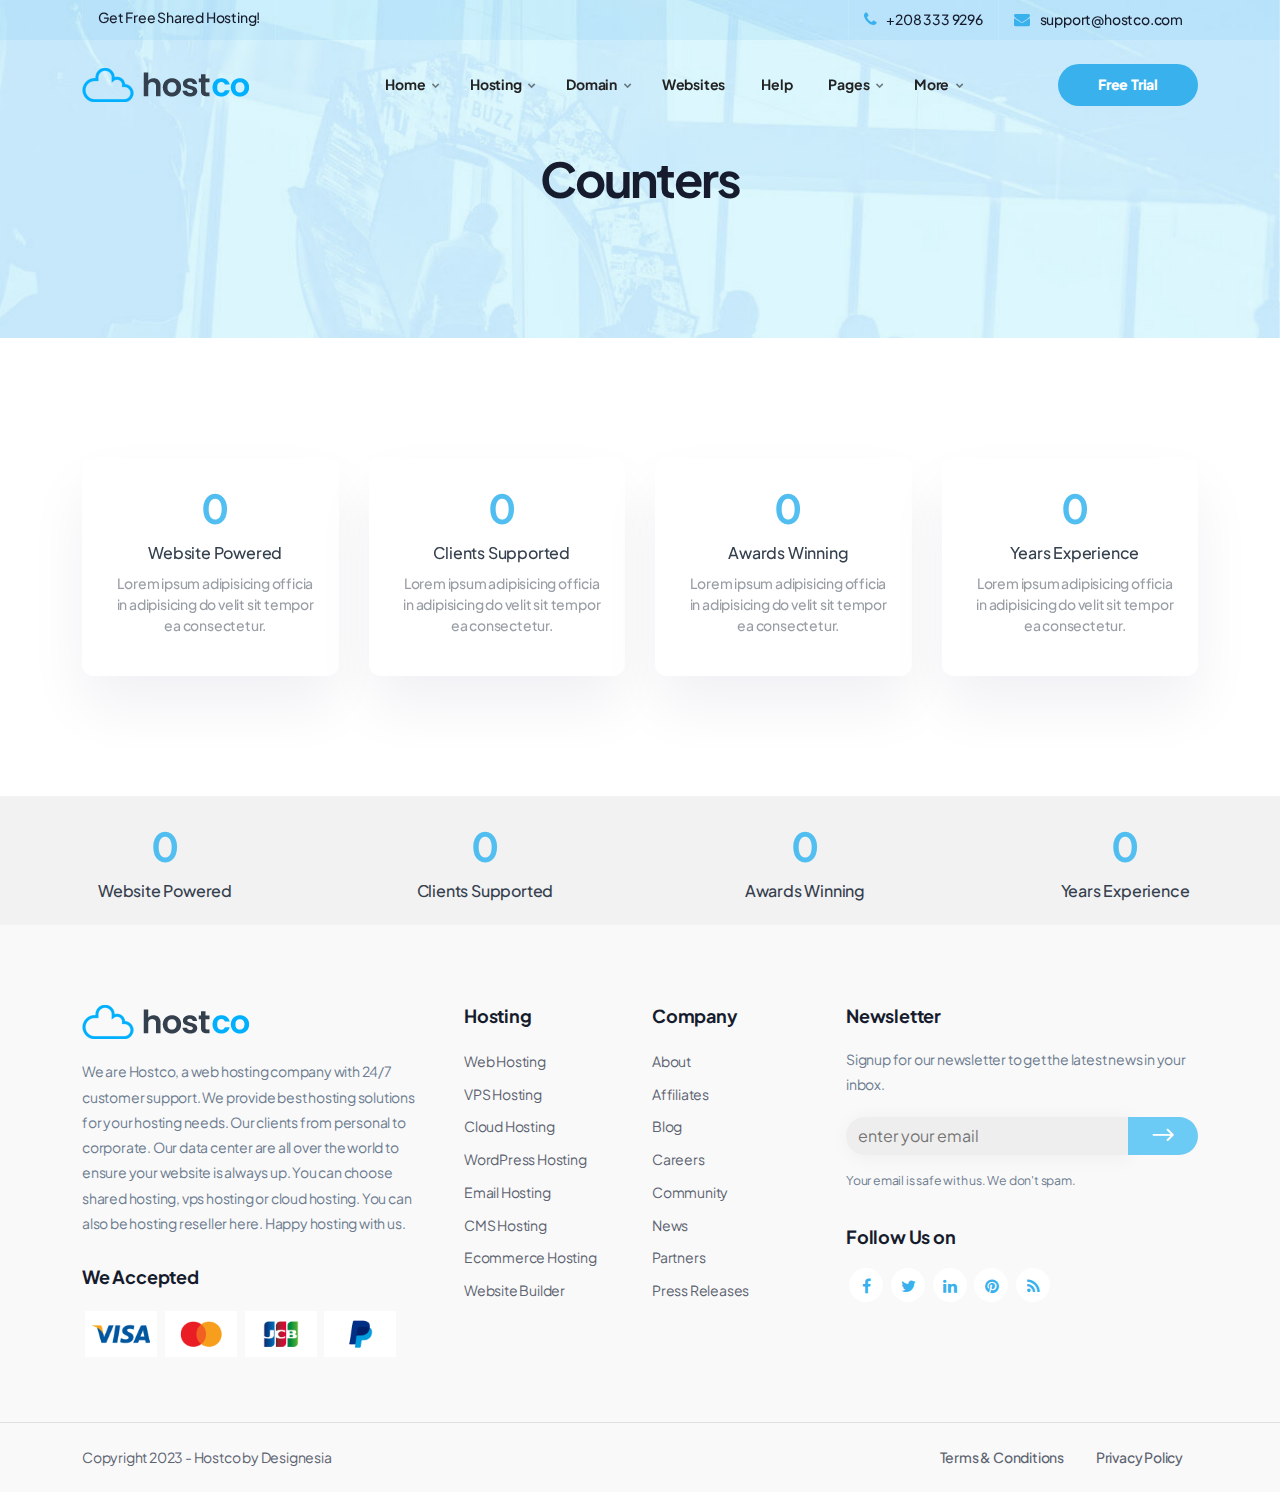
<file: counters.html>
<!DOCTYPE html>
<html lang="zxx">

<head>
    <title>Hostco - Modern Web Hosting & WHMCS Template</title>
    <link rel="icon" href="images/icon.png" type="image/gif" sizes="16x16">
    <meta content="text/html;charset=utf-8" http-equiv="Content-Type">
    <meta content="width=device-width, initial-scale=1.0" name="viewport" >
    <meta content="Hostco - Modern Web Hosting & WHMCS Template" name="description" >
    <meta content="" name="keywords" >
    <meta content="" name="author" >
    <!-- CSS Files
    ================================================== -->
    <link href="css/bootstrap.min.css" rel="stylesheet" type="text/css" id="bootstrap">
    <link href="css/mdb.min.css" rel="stylesheet" type="text/css" id="mdb" >
    <link href="css/plugins.css" rel="stylesheet" type="text/css" >
    <link href="css/style.css" rel="stylesheet" type="text/css" >
    <link href="css/coloring.css" rel="stylesheet" type="text/css" >
    <!-- color scheme -->
    <link id="colors" href="css/colors/scheme-01.css" rel="stylesheet" type="text/css" >
</head>

<body>
    <div id="wrapper">
        
        <!-- page preloader begin -->
        <div id="de-loader"></div>
        <!-- page preloader close -->

        <!-- header begin -->
        <header class="header-light transparent has-topbar">
            <div id="topbar">
                <div class="container">
                    <div class="topbar-left xs-hide">
                        <span class="topbar-widget">
                            <a href="#">Get Free Shared Hosting!</a>
                        </span>
                    </div>
                
                    <div class="topbar-right">
                        <div class="topbar-widget"><a href="#"><i class="fa fa-phone"></i>+208 333 9296</a></div>
                        <div class="topbar-widget"><a href="#"><i class="fa fa-envelope"></i>support@hostco.com</a></div>
                    </div>  
                    <div class="clearfix"></div>
                </div>
            </div>
            <div class="container">
                <div class="row">
                    <div class="col-md-12">
                        <div class="de-flex sm-pt10">
                            <div class="de-flex-col">
                                <div class="de-flex-col">
                                    <!-- logo begin -->
                                    <div id="logo">
                                        <a href="index.html">
                                            <img class="logo-main" src="images/logo.png" alt="" >
                                            <img class="logo-mobile" src="images/logo-mobile.png" alt="" >
                                        </a>
                                    </div>
                                    <!-- logo close -->
                                </div>
                            </div>
                            <div class="de-flex-col header-col-mid">
                                <ul id="mainmenu">
                                    <li><a class="menu-item" href="index.html">Home</a>
                                        <ul class="mega">
                                            <li>
                                                <div class="container">
                                                    <div class="sb-menu p-4">
                                                        <div class="row g-4">

                                                            <div class="col-lg-2">
                                                                <a class="img-hover-1" href="index-9.html">
                                                                    <img src="demo/preview/homepage-9.jpg" class="color img-fluid" alt="">
                                                                </a>
                                                            </div>

                                                            <div class="col-lg-2">
                                                                <a class="img-hover-1" href="index-10.html">
                                                                    <img src="demo/preview/homepage-10.jpg" class="color img-fluid" alt="">
                                                                </a>
                                                            </div>

                                                            <div class="col-lg-2">
                                                                <a class="img-hover-1" href="index-8.html">
                                                                    <img src="demo/preview/homepage-8.jpg" class="color img-fluid" alt="">
                                                                </a>
                                                            </div>

                                                            <div class="col-lg-2">
                                                                <a class="img-hover-1" href="index-dark-3.html">
                                                                    <img src="demo/preview/homepage-dark-3.jpg" class="color img-fluid" alt="">
                                                                </a>
                                                            </div>

                                                            <div class="col-lg-2">
                                                                <a class="img-hover-1" href="index-6.html">
                                                                    <img src="demo/preview/homepage-6.jpg" class="color img-fluid" alt="">
                                                                </a>
                                                            </div>

                                                            <div class="col-lg-2">
                                                                <a class="img-hover-1" href="index-dark-2.html">
                                                                    <img src="demo/preview/homepage-dark-2.jpg" class="color img-fluid" alt="">
                                                                </a>
                                                            </div>

                                                            <div class="col-lg-2">
                                                                <a class="img-hover-1" href="index-7.html">
                                                                    <img src="demo/preview/homepage-7.jpg" class="color img-fluid" alt="">
                                                                </a>
                                                            </div>

                                                            <div class="col-lg-2">
                                                                <a class="img-hover-1" href="index-dark-1.html">
                                                                    <img src="demo/preview/homepage-dark-1.jpg" class="color img-fluid" alt="">
                                                                </a>
                                                            </div>

                                                            <div class="col-lg-2">
                                                                <a class="img-hover-1" href="index.html">
                                                                    <img src="demo/preview/homepage-1.jpg" class="color img-fluid" alt="">
                                                                </a>
                                                            </div>

                                                            <div class="col-lg-2">
                                                                <a class="img-hover-1" href="index-2.html">
                                                                    <img src="demo/preview/homepage-2.jpg" class="color img-fluid" alt="">
                                                                </a>
                                                            </div>

                                                            <div class="col-lg-2">
                                                                <a class="img-hover-1" href="index-3.html">
                                                                    <img src="demo/preview/homepage-3.jpg" class="color img-fluid" alt="">
                                                                </a>
                                                            </div>
                                                            
                                                            <div class="col-lg-2">
                                                                <a class="img-hover-1" href="index-4.html">
                                                                    <img src="demo/preview/homepage-4.jpg" class="color img-fluid" alt="">
                                                                </a>
                                                            </div>

                                                            <div class="col-lg-2">
                                                                <a class="img-hover-1" href="index-5.html">
                                                                    <img src="demo/preview/homepage-5.jpg" class="color img-fluid" alt="">
                                                                </a>
                                                            </div>

                                                        </div>
                                                    </div>
                                                </div>                                                
                                            </li>
                                        </ul>
                                    </li>
                                    <li><a class="menu-item" href="hosting-shared.html">Hosting</a>
                                        <ul class="mega">
                                            <li>
                                                <div class="container">
                                                    <div class="sb-menu p-4 pb-0">
                                                        <div class="row g-custom-x">
                                                            <div class="col-lg-4 mb-sm-30">
                                                                <h4>Hosting Made Easy</h4>
                                                                <p>High performance secured hosting for your website. Don't lose anymore clients for the slowest speed of your hosting service. More than 100k websites hosted.</p>
                                                            </div>
                                                            <div class="col-lg-4">
                                                                <a class="box-icon mb20" href="hosting-shared.html">
                                                                    <img src="images/svg/server-svgrepo-com.svg" alt="">
                                                                    <div class="d-inner">
                                                                        <h4>Shared Hosting</h4>
                                                                        Simple and powerfull hosting for everyone.
                                                                    </div>
                                                                </a>
                                                                <a class="box-icon mb20" href="hosting-cloud.html">
                                                                    <img src="images/svg/cloud-svgrepo-com.svg" alt="">
                                                                    <div class="d-inner">
                                                                        <h4>Cloud Hosting</h4>
                                                                        For more speed & less downtime.
                                                                    </div>
                                                                </a>
                                                            </div>
                                                            <div class="col-lg-4">
                                                                <a class="box-icon mb20" href="hosting-vps.html">
                                                                    <img src="images/svg/server-2-svgrepo-com.svg" alt="">
                                                                    <div class="d-inner">
                                                                        <h4>VPS Hosting</h4>
                                                                        For power and flexibility you need.
                                                                    </div>
                                                                </a>
                                                                <a class="box-icon mb20" href="hosting-wordpress.html">
                                                                    <img src="images/svg/wordpress-svgrepo-com.svg" alt="">
                                                                    <div class="d-inner">
                                                                        <h4>WordPress Hosting</h4>
                                                                        Optimized hosting for WordPress sites.
                                                                    </div>
                                                                </a>
                                                            </div>
                                                        </div>
                                                    </div>
                                                </div>
                                            </li>
                                        </ul>
                                    </li>
                                    <li><a class="menu-item" href="domain.html">Domain</a>
                                        <ul class="mega">
                                            <li>
                                                <div class="container">
                                                    <div class="sb-menu p-4">
                                                        <div class="row">
                                                            <div class="col-lg-3">
                                                                <a class="box-icon mb20" href="domain.html">
                                                                    <img src="images/svg/domain-registration-svgrepo-com.svg" alt="">
                                                                    <div class="d-inner">
                                                                        <h4>Domain Registration</h4>
                                                                        Search for your perfect domain name.
                                                                    </div>
                                                                </a>
                                                            </div>
                                                            <div class="col-lg-3">
                                                                <a class="box-icon mb20" href="domain-transfer.html">
                                                                    <img src="images/svg/transfer-svgrepo-com.svg" alt="">
                                                                    <div class="d-inner">
                                                                        <h4>Domain Transfer</h4>
                                                                        Transfer your domain with easy steps.
                                                                    </div>
                                                                </a>
                                                            </div>
                                                            <div class="col-lg-3">
                                                                <a class="box-icon mb20" href="domain-pricing.html">
                                                                    <img src="images/svg/price-tag-svgrepo-com.svg" alt="">
                                                                    <div class="d-inner">
                                                                        <h4>Domain Pricing</h4>
                                                                        Complete list of domain pricing.
                                                                    </div>
                                                                </a>
                                                            </div>
                                                            <div class="col-lg-3">
                                                                <a class="box-icon mb20" href="domain-top-level.html">
                                                                    <img src="images/svg/www-svgrepo-com.svg" alt="">
                                                                    <div class="d-inner">
                                                                        <h4>Top Level Domain</h4>
                                                                        Best domain to start your business.
                                                                    </div>
                                                                </a>
                                                            </div>   

                                                            <div class="clearfix"></div>

                                                            <div class="col-md-2 col-sm-3 col-6 mb-sm-30">
                                                                <div class="box-url text-center">
                                                                    <span class="tld-domain">.com</span>
                                                                    <p class="tld-subtitle">Special offer</p>
                                                                    <p class="tld-price id-color">$6.95/yr</p>
                                                                </div>
                                                            </div>

                                                            <div class="col-md-2 col-sm-3 col-6 mb-sm-30">
                                                                <div class="box-url text-center">
                                                                    <span class="tld-domain">.net</span>
                                                                    <p class="tld-subtitle">Special offer</p>
                                                                    <p class="tld-price id-color">$6.95/yr</p>
                                                                </div>
                                                            </div>       

                                                            <div class="col-md-2 col-sm-3 col-6 mb-sm-30">
                                                                <div class="box-url text-center">
                                                                    <span class="tld-domain">.live</span>
                                                                    <p class="tld-subtitle">Special offer</p>
                                                                    <p class="tld-price id-color">$6.95/yr</p>
                                                                </div>
                                                            </div>    

                                                            <div class="col-md-2 col-sm-3 col-6 mb-sm-30">
                                                                <div class="box-url text-center">
                                                                    <span class="tld-domain">.club</span>
                                                                    <p class="tld-subtitle">Special offer</p>
                                                                    <p class="tld-price id-color">$6.95/yr</p>
                                                                </div>
                                                            </div>

                                                            <div class="col-md-2 col-sm-3 col-6 mb-sm-30">
                                                                <div class="box-url text-center">
                                                                    <span class="tld-domain">.store</span>
                                                                    <p class="tld-subtitle">Special offer</p>
                                                                    <p class="tld-price id-color">$6.95/yr</p>
                                                                </div>
                                                            </div>

                                                            <div class="col-md-2 col-sm-3 col-6 mb-sm-30">
                                                                <div class="box-url text-center">
                                                                    <span class="tld-domain">.xyz</span>
                                                                    <p class="tld-subtitle">Special offer</p>
                                                                    <p class="tld-price id-color">$6.95/yr</p>
                                                                </div>
                                                            </div>

                                                        </div>
                                                    </div>
                                                </div>
                                            </li>
                                        </ul>
                                    </li>
                                    <li><a class="menu-item" href="website-builder.html">Websites</a></li>
                                    <li><a class="menu-item" href="help-center.html">Help</a></li>
                                    <li><a class="menu-item" href="#">Pages</a>
                                        <ul>
                                            <li><a class="menu-item" href="news-standart-right-sidebar.html">News Standard</a>
                                                <ul>
                                                    <li><a class="menu-item" href="news-standart-right-sidebar.html">Right Sidebar</a></li>
                                                    <li><a class="menu-item" href="news-standart-left-sidebar.html">Left Sidebar</a></li>
                                                    <li><a class="menu-item" href="news-standart-no-sidebar.html">No Sidebar</a></li>
                                                </ul>
                                            </li>
                                            <li><a class="menu-item" href="news-grid-right-sidebar.html">News Grid</a>
                                                <ul>
                                                    <li><a class="menu-item" href="news-grid-right-sidebar.html">Right Sidebar</a></li>
                                                    <li><a class="menu-item" href="news-grid-left-sidebar.html">Left Sidebar</a></li>
                                                    <li><a class="menu-item" href="news-grid-no-sidebar.html">No Sidebar</a></li>
                                                </ul>
                                            </li>
                                            <li><a class="menu-item" href="contact.html">Contact</a></li>
                                            <li><a class="menu-item" href="login.html">Login</a></li>
                                            <li><a class="menu-item" href="register.html">Register</a></li>
                                            <li><a class="menu-item" href="#">404</a>
                                                <ul>
                                                    <li><a class="menu-item" href="404.html">404 Light</a></li>
                                                    <li><a class="menu-item" href="404-dark.html">404 Dark</a></li>
                                                </ul>
                                            </li>
                                        </ul>
                                    </li>
                                    <li><a class="menu-item" href="#">More</a>
                                        <ul>
                                            <li><a class="menu-item" href="pricing-table.html">Pricing Table</a></li>
                                            <li><a class="menu-item" href="badge.html">Badge</a></li>
                                            <li><a class="menu-item" href="cards.html">Cards</a></li>
                                            <li><a class="menu-item" href="counters.html">Counters</a></li>
                                            <li><a class="menu-item" href="gallery-popup.html">Gallery Popup</a></li>
                                            <li><a class="menu-item" href="icons-elegant.html">Icons Elegant</a></li>
                                            <li><a class="menu-item" href="icons-etline.html">Icons Etline</a></li>
                                            <li><a class="menu-item" href="icons-font-awesome.html">Icons Font Awesome</a></li>
                                            <li><a class="menu-item" href="map.html">Map</a></li>
                                            <li><a class="menu-item" href="modal.html">Modal</a></li>
                                            <li><a class="menu-item" href="popover.html">Popover</a></li>
                                            <li><a class="menu-item" href="tabs.html">Tabs</a></li>
                                            <li><a class="menu-item" href="tooltips.html">Tooltips</a></li>
                                        </ul>
                                    </li>
                                </ul>
                            </div>
                            <div class="de-flex-col">
                                <div class="menu_side_area">
                                    <a href="login.html" class="btn-main">Free Trial</a>
                                    <span id="menu-btn"></span>
                                </div>
                            </div>
                        </div>
                    </div>
                </div>
            </div>
        </header>
            <!-- header close -->
        <!-- content begin -->
        <div class="no-bottom no-top" id="content">
            <div id="top"></div>
            <!-- section begin -->
            <section id="subheader" class="jarallax">
                <img src="images/background/subheader.jpg" class="jarallax-img" alt="">
                    <div class="center-y relative text-center">
                        <div class="container">
                            <div class="row">
                                <div class="col-md-12 text-center">
									<h1>Counters</h1>
                                </div>
                                <div class="clearfix"></div>
                            </div>
                        </div>
                    </div>
            </section>
            <!-- section close -->

             <section>
                <div class="container">
                    <div class="row g-custom-x force-text-center">
                        <div class="col-md-3 col-sm-6 mb-sm-30">
                            <div class="de_count wow fadeInUp">
                                <h3 class="timer" data-to="15425" data-speed="3000">0</h3>
                                Website Powered
                                <p class="d-small">Lorem ipsum adipisicing officia in adipisicing do velit sit tempor ea consectetur.</p>
                            </div>
                        </div>
                        <div class="col-md-3 col-sm-6 mb-sm-30">
                            <div class="de_count wow fadeInUp">
                                <h3 class="timer" data-to="8745" data-speed="3000">0</h3>
                                Clients Supported
                                <p class="d-small">Lorem ipsum adipisicing officia in adipisicing do velit sit tempor ea consectetur.</p>
                            </div>
                        </div>
                        <div class="col-md-3 col-sm-6 mb-sm-30">
                            <div class="de_count wow fadeInUp">
                                <h3 class="timer" data-to="235" data-speed="3000">0</h3>
                                Awards Winning
                                <p class="d-small">Lorem ipsum adipisicing officia in adipisicing do velit sit tempor ea consectetur.</p>
                            </div>
                        </div>
                        <div class="col-md-3 col-sm-6 mb-sm-30">
                            <div class="de_count wow fadeInUp">
                                <h3 class="timer" data-to="15" data-speed="3000">0</h3>
                                Years Experience
                                <p class="d-small">Lorem ipsum adipisicing officia in adipisicing do velit sit tempor ea consectetur.</p>
                            </div>
                        </div>
                    </div>
                </div>
            </section>

            <section class="no-top no-bottom" data-bgcolor="#f2f2f2">
                <div class="container-fluid">
                    <div class="row g-0 force-text-center">
                        <div class="col-md-3 col-sm-6 mb-sm-30">
                            <div class="de_count no-shadow no-bg wow fadeInUp">
                                <h3 class="timer" data-to="15425" data-speed="3000">0</h3>
                                Website Powered
                            </div>
                        </div>
                        <div class="col-md-3 col-sm-6 mb-sm-30">
                            <div class="de_count no-shadow no-bg wow fadeInUp">
                                <h3 class="timer" data-to="8745" data-speed="3000">0</h3>
                                Clients Supported
                            </div>
                        </div>
                        <div class="col-md-3 col-sm-6 mb-sm-30">
                            <div class="de_count no-shadow no-bg wow fadeInUp">
                                <h3 class="timer" data-to="235" data-speed="3000">0</h3>
                                Awards Winning
                            </div>
                        </div>
                        <div class="col-md-3 col-sm-6 mb-sm-30">
                            <div class="de_count no-shadow no-bg wow fadeInUp">
                                <h3 class="timer" data-to="15" data-speed="3000">0</h3>
                                Years Experience
                            </div>
                        </div>
                    </div>
                </div>
            </section>

        </div>
        <!-- content close -->

        <a href="#" id="back-to-top"></a>
        
        <!-- footer begin -->
        <footer class="footer-light">
            <div class="container">
                <div class="row g-custom-x">
                    <div class="col-lg-4">
                        <img src="images/logo.png" alt="">
                        <div class="spacer-20"></div>
                        <p>We are Hostco, a web hosting company with 24/7 customer support. We provide best hosting solutions for your hosting needs. Our clients from personal to corporate. Our data center are all over the world to ensure your website is always up. You can choose shared hosting, vps hosting or cloud hosting. You can also be hosting reseller here. Happy hosting with us.</p>
                        <div class="spacer-10"></div>
                        <div class="widget">
                            <h5>We Accepted</h5>
                            <img class="img-card-sm" src="images/payments-logo/visa.png" alt="">
                            <img class="img-card-sm" src="images/payments-logo/master-card.png" alt="">
                            <img class="img-card-sm" src="images/payments-logo/jcb.png" alt="">
                            <img class="img-card-sm" src="images/payments-logo/paypal.png" alt="">
                        </div>
                    </div>
                    <div class="col-lg-4">
                        <div class="row">
                            <div class="col-lg-6">
                        <div class="widget">
                            <h5>Hosting</h5>
                            <ul>
                                <li><a href="#">Web Hosting</a></li>
                                <li><a href="#">VPS Hosting</a></li>
                                <li><a href="#">Cloud Hosting</a></li>
                                <li><a href="#">WordPress Hosting</a></li>
                                <li><a href="#">Email Hosting</a></li>
                                <li><a href="#">CMS Hosting</a></li>
                                <li><a href="#">Ecommerce Hosting</a></li>
                                <li><a href="#">Website Builder</a></li>
                            </ul>
                        </div>
                    </div>
                    <div class="col-lg-6">
                        <div class="widget">
                            <h5>Company</h5>
                            <ul>
                                <li><a href="#">About</a></li>
                                <li><a href="#">Affiliates</a></li>
                                <li><a href="#">Blog</a></li>
                                <li><a href="#">Careers</a></li>
                                <li><a href="#">Community</a></li>
                                <li><a href="#">News</a></li>
                                <li><a href="#">Partners</a></li>
                                <li><a href="#">Press Releases</a></li>
                            </ul>
                        </div>
                    </div>
                        </div>
                    </div>
                    <div class="col-lg-4">
                        <div class="widget">
                            <h5>Newsletter</h5>
                            <p>Signup for our newsletter to get the latest news in your inbox.</p>
                            <form action="blank.php" class="row form-dark" id="form_subscribe" method="post" name="form_subscribe">
                                <div class="col text-center">
                                    <input class="form-control" id="txt_subscribe" name="txt_subscribe" placeholder="enter your email" type="text" > <a href="#" id="btn-subscribe"><i class="arrow_right bg-color-secondary"></i></a>
                                    <div class="clearfix"></div>
                                </div>
                            </form>
                            <div class="spacer-10"></div>
                            <small>Your email is safe with us. We don't spam.</small>
                            <div class="spacer-30"></div>
                            <div class="widget">
                                <h5>Follow Us on</h5>
                                <div class="social-icons">
                                    <a href="#"><i class="fa fa-facebook fa-lg"></i></a>
                                    <a href="#"><i class="fa fa-twitter fa-lg"></i></a>
                                    <a href="#"><i class="fa fa-linkedin fa-lg"></i></a>
                                    <a href="#"><i class="fa fa-pinterest fa-lg"></i></a>
                                    <a href="#"><i class="fa fa-rss fa-lg"></i></a>
                                </div>
                            </div>
                        </div>
                    </div>
                </div>
            </div>
            <div class="subfooter">
                <div class="container">
                    <div class="row">
                        <div class="col-md-12">
                            <div class="de-flex">
                                <div class="de-flex-col">
                                    <a href="index.html">
                                        Copyright 2023 - Hostco by Designesia
                                    </a>
                                </div>
                                <ul class="menu-simple">
                                    <li><a href="terms-conditions.html">Terms &amp; Conditions</a></li>
                                    <li><a href="privacy-policy.html">Privacy Policy</a></li>
                                </ul>
                            </div>
                        </div>
                    </div>
                </div>
            </div>
        </footer>
        <!-- footer close -->
        
    </div>


    <!-- Javascript Files
    ================================================== -->
    <script src="js/plugins.js"></script>
    <script src="js/designesia.js"></script>
</body>

</html>
</file>
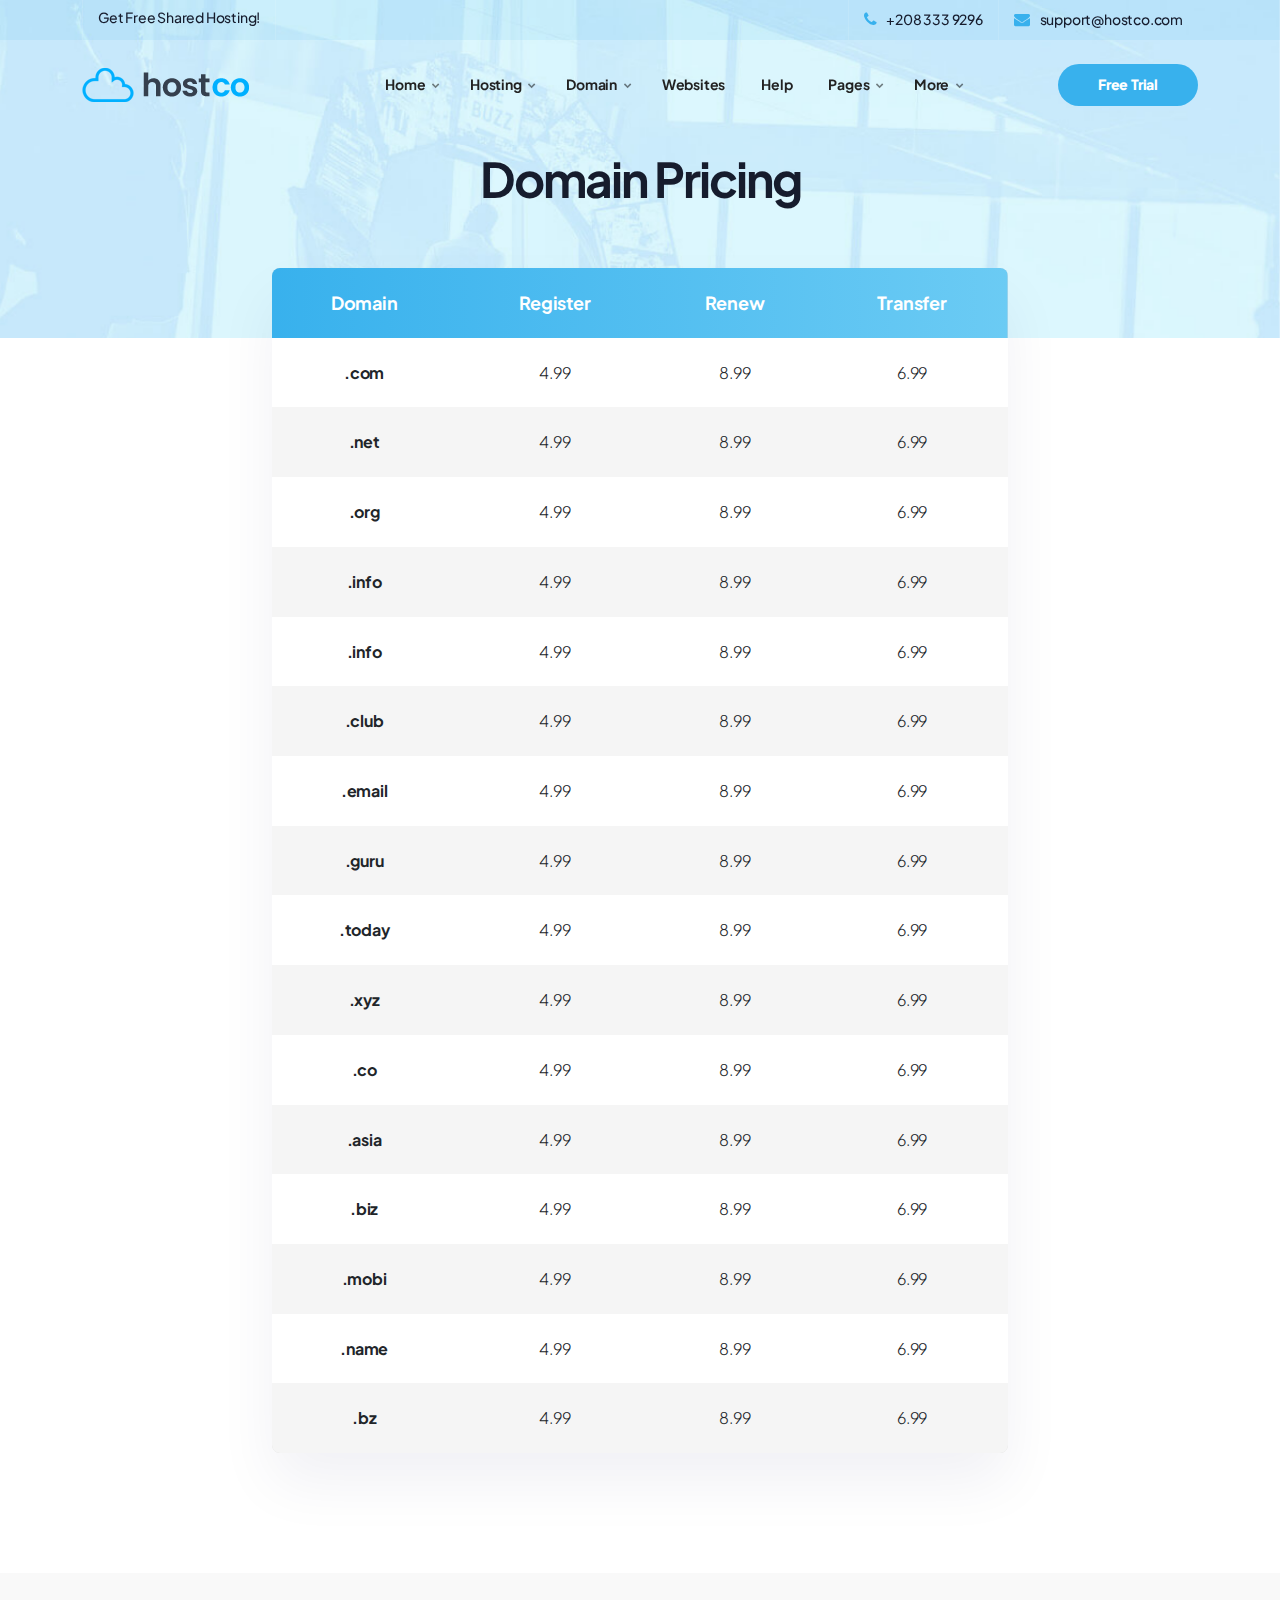
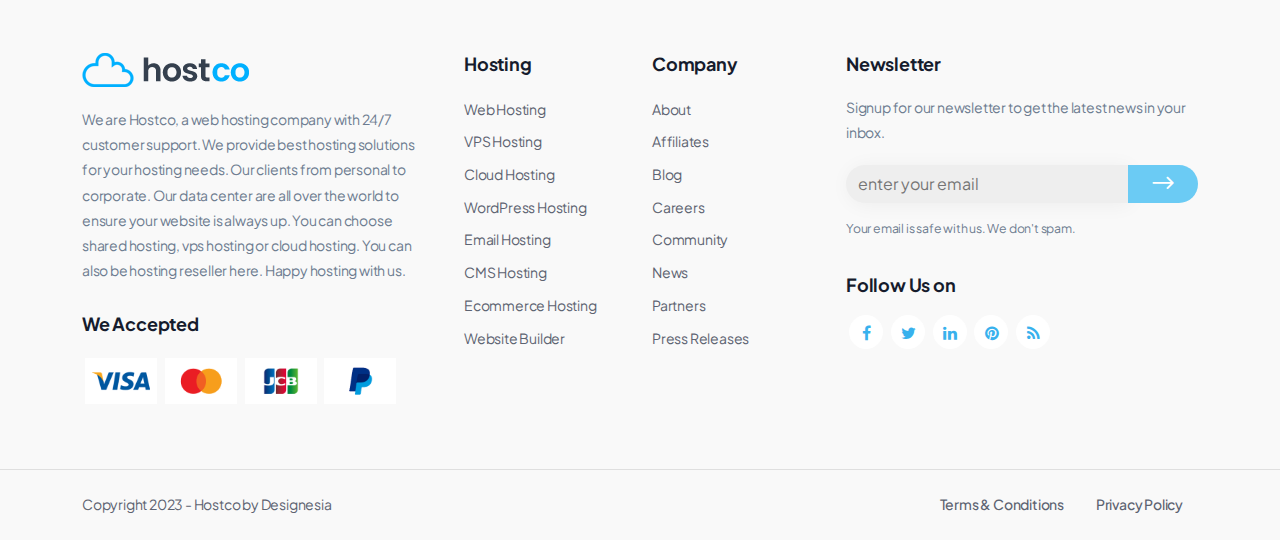
<file: domain-pricing.html>
<!DOCTYPE html>
<html lang="zxx">

<head>
    <title>Hostco - Modern Web Hosting & WHMCS Template</title>
    <link rel="icon" href="images/icon.png" type="image/gif" sizes="16x16">
    <meta content="text/html;charset=utf-8" http-equiv="Content-Type">
    <meta content="width=device-width, initial-scale=1.0" name="viewport" >
    <meta content="Hostco - Modern Web Hosting & WHMCS Template" name="description" >
    <meta content="" name="keywords" >
    <meta content="" name="author" >
    <!-- CSS Files
    ================================================== -->
    <link href="css/bootstrap.min.css" rel="stylesheet" type="text/css" id="bootstrap">
    <link href="css/mdb.min.css" rel="stylesheet" type="text/css" id="mdb" >
    <link href="css/plugins.css" rel="stylesheet" type="text/css" >
    <link href="css/style.css" rel="stylesheet" type="text/css" >
    <link href="css/coloring.css" rel="stylesheet" type="text/css" >
    <!-- color scheme -->
    <link id="colors" href="css/colors/scheme-01.css" rel="stylesheet" type="text/css" >
</head>

<body>
    <div id="wrapper">
        
        <!-- page preloader begin -->
        <div id="de-loader"></div>
        <!-- page preloader close -->

        <!-- header begin -->
        <header class="header-light transparent has-topbar">
            <div id="topbar">
                <div class="container">
                    <div class="topbar-left xs-hide">
                        <span class="topbar-widget">
                            <a href="#">Get Free Shared Hosting!</a>
                        </span>
                    </div>
                
                    <div class="topbar-right">
                        <div class="topbar-widget"><a href="#"><i class="fa fa-phone"></i>+208 333 9296</a></div>
                        <div class="topbar-widget"><a href="#"><i class="fa fa-envelope"></i>support@hostco.com</a></div>
                    </div>  
                    <div class="clearfix"></div>
                </div>
            </div>
            <div class="container">
                <div class="row">
                    <div class="col-md-12">
                        <div class="de-flex sm-pt10">
                            <div class="de-flex-col">
                                <div class="de-flex-col">
                                    <!-- logo begin -->
                                    <div id="logo">
                                        <a href="index.html">
                                            <img class="logo-main" src="images/logo.png" alt="" >
                                            <img class="logo-mobile" src="images/logo-mobile.png" alt="" >
                                        </a>
                                    </div>
                                    <!-- logo close -->
                                </div>
                            </div>
                            <div class="de-flex-col header-col-mid">
                                <ul id="mainmenu">
                                    <li><a class="menu-item" href="index.html">Home</a>
                                        <ul class="mega">
                                            <li>
                                                <div class="container">
                                                    <div class="sb-menu p-4">
                                                        <div class="row g-4">

                                                            <div class="col-lg-2">
                                                                <a class="img-hover-1" href="index-9.html">
                                                                    <img src="demo/preview/homepage-9.jpg" class="color img-fluid" alt="">
                                                                </a>
                                                            </div>

                                                            <div class="col-lg-2">
                                                                <a class="img-hover-1" href="index-10.html">
                                                                    <img src="demo/preview/homepage-10.jpg" class="color img-fluid" alt="">
                                                                </a>
                                                            </div>

                                                            <div class="col-lg-2">
                                                                <a class="img-hover-1" href="index-8.html">
                                                                    <img src="demo/preview/homepage-8.jpg" class="color img-fluid" alt="">
                                                                </a>
                                                            </div>

                                                            <div class="col-lg-2">
                                                                <a class="img-hover-1" href="index-dark-3.html">
                                                                    <img src="demo/preview/homepage-dark-3.jpg" class="color img-fluid" alt="">
                                                                </a>
                                                            </div>

                                                            <div class="col-lg-2">
                                                                <a class="img-hover-1" href="index-6.html">
                                                                    <img src="demo/preview/homepage-6.jpg" class="color img-fluid" alt="">
                                                                </a>
                                                            </div>

                                                            <div class="col-lg-2">
                                                                <a class="img-hover-1" href="index-dark-2.html">
                                                                    <img src="demo/preview/homepage-dark-2.jpg" class="color img-fluid" alt="">
                                                                </a>
                                                            </div>

                                                            <div class="col-lg-2">
                                                                <a class="img-hover-1" href="index-7.html">
                                                                    <img src="demo/preview/homepage-7.jpg" class="color img-fluid" alt="">
                                                                </a>
                                                            </div>

                                                            <div class="col-lg-2">
                                                                <a class="img-hover-1" href="index-dark-1.html">
                                                                    <img src="demo/preview/homepage-dark-1.jpg" class="color img-fluid" alt="">
                                                                </a>
                                                            </div>

                                                            <div class="col-lg-2">
                                                                <a class="img-hover-1" href="index.html">
                                                                    <img src="demo/preview/homepage-1.jpg" class="color img-fluid" alt="">
                                                                </a>
                                                            </div>

                                                            <div class="col-lg-2">
                                                                <a class="img-hover-1" href="index-2.html">
                                                                    <img src="demo/preview/homepage-2.jpg" class="color img-fluid" alt="">
                                                                </a>
                                                            </div>

                                                            <div class="col-lg-2">
                                                                <a class="img-hover-1" href="index-3.html">
                                                                    <img src="demo/preview/homepage-3.jpg" class="color img-fluid" alt="">
                                                                </a>
                                                            </div>
                                                            
                                                            <div class="col-lg-2">
                                                                <a class="img-hover-1" href="index-4.html">
                                                                    <img src="demo/preview/homepage-4.jpg" class="color img-fluid" alt="">
                                                                </a>
                                                            </div>

                                                            <div class="col-lg-2">
                                                                <a class="img-hover-1" href="index-5.html">
                                                                    <img src="demo/preview/homepage-5.jpg" class="color img-fluid" alt="">
                                                                </a>
                                                            </div>

                                                        </div>
                                                    </div>
                                                </div>                                                
                                            </li>
                                        </ul>
                                    </li>
                                    <li><a class="menu-item" href="hosting-shared.html">Hosting</a>
                                        <ul class="mega">
                                            <li>
                                                <div class="container">
                                                    <div class="sb-menu p-4 pb-0">
                                                        <div class="row g-custom-x">
                                                            <div class="col-lg-4 mb-sm-30">
                                                                <h4>Hosting Made Easy</h4>
                                                                <p>High performance secured hosting for your website. Don't lose anymore clients for the slowest speed of your hosting service. More than 100k websites hosted.</p>
                                                            </div>
                                                            <div class="col-lg-4">
                                                                <a class="box-icon mb20" href="hosting-shared.html">
                                                                    <img src="images/svg/server-svgrepo-com.svg" alt="">
                                                                    <div class="d-inner">
                                                                        <h4>Shared Hosting</h4>
                                                                        Simple and powerfull hosting for everyone.
                                                                    </div>
                                                                </a>
                                                                <a class="box-icon mb20" href="hosting-cloud.html">
                                                                    <img src="images/svg/cloud-svgrepo-com.svg" alt="">
                                                                    <div class="d-inner">
                                                                        <h4>Cloud Hosting</h4>
                                                                        For more speed & less downtime.
                                                                    </div>
                                                                </a>
                                                            </div>
                                                            <div class="col-lg-4">
                                                                <a class="box-icon mb20" href="hosting-vps.html">
                                                                    <img src="images/svg/server-2-svgrepo-com.svg" alt="">
                                                                    <div class="d-inner">
                                                                        <h4>VPS Hosting</h4>
                                                                        For power and flexibility you need.
                                                                    </div>
                                                                </a>
                                                                <a class="box-icon mb20" href="hosting-wordpress.html">
                                                                    <img src="images/svg/wordpress-svgrepo-com.svg" alt="">
                                                                    <div class="d-inner">
                                                                        <h4>WordPress Hosting</h4>
                                                                        Optimized hosting for WordPress sites.
                                                                    </div>
                                                                </a>
                                                            </div>
                                                        </div>
                                                    </div>
                                                </div>
                                            </li>
                                        </ul>
                                    </li>
                                    <li><a class="menu-item" href="domain.html">Domain</a>
                                        <ul class="mega">
                                            <li>
                                                <div class="container">
                                                    <div class="sb-menu p-4">
                                                        <div class="row">
                                                            <div class="col-lg-3">
                                                                <a class="box-icon mb20" href="domain.html">
                                                                    <img src="images/svg/domain-registration-svgrepo-com.svg" alt="">
                                                                    <div class="d-inner">
                                                                        <h4>Domain Registration</h4>
                                                                        Search for your perfect domain name.
                                                                    </div>
                                                                </a>
                                                            </div>
                                                            <div class="col-lg-3">
                                                                <a class="box-icon mb20" href="domain-transfer.html">
                                                                    <img src="images/svg/transfer-svgrepo-com.svg" alt="">
                                                                    <div class="d-inner">
                                                                        <h4>Domain Transfer</h4>
                                                                        Transfer your domain with easy steps.
                                                                    </div>
                                                                </a>
                                                            </div>
                                                            <div class="col-lg-3">
                                                                <a class="box-icon mb20" href="domain-pricing.html">
                                                                    <img src="images/svg/price-tag-svgrepo-com.svg" alt="">
                                                                    <div class="d-inner">
                                                                        <h4>Domain Pricing</h4>
                                                                        Complete list of domain pricing.
                                                                    </div>
                                                                </a>
                                                            </div>
                                                            <div class="col-lg-3">
                                                                <a class="box-icon mb20" href="domain-top-level.html">
                                                                    <img src="images/svg/www-svgrepo-com.svg" alt="">
                                                                    <div class="d-inner">
                                                                        <h4>Top Level Domain</h4>
                                                                        Best domain to start your business.
                                                                    </div>
                                                                </a>
                                                            </div>   

                                                            <div class="clearfix"></div>

                                                            <div class="col-md-2 col-sm-3 col-6 mb-sm-30">
                                                                <div class="box-url text-center">
                                                                    <span class="tld-domain">.com</span>
                                                                    <p class="tld-subtitle">Special offer</p>
                                                                    <p class="tld-price id-color">$6.95/yr</p>
                                                                </div>
                                                            </div>

                                                            <div class="col-md-2 col-sm-3 col-6 mb-sm-30">
                                                                <div class="box-url text-center">
                                                                    <span class="tld-domain">.net</span>
                                                                    <p class="tld-subtitle">Special offer</p>
                                                                    <p class="tld-price id-color">$6.95/yr</p>
                                                                </div>
                                                            </div>       

                                                            <div class="col-md-2 col-sm-3 col-6 mb-sm-30">
                                                                <div class="box-url text-center">
                                                                    <span class="tld-domain">.live</span>
                                                                    <p class="tld-subtitle">Special offer</p>
                                                                    <p class="tld-price id-color">$6.95/yr</p>
                                                                </div>
                                                            </div>    

                                                            <div class="col-md-2 col-sm-3 col-6 mb-sm-30">
                                                                <div class="box-url text-center">
                                                                    <span class="tld-domain">.club</span>
                                                                    <p class="tld-subtitle">Special offer</p>
                                                                    <p class="tld-price id-color">$6.95/yr</p>
                                                                </div>
                                                            </div>

                                                            <div class="col-md-2 col-sm-3 col-6 mb-sm-30">
                                                                <div class="box-url text-center">
                                                                    <span class="tld-domain">.store</span>
                                                                    <p class="tld-subtitle">Special offer</p>
                                                                    <p class="tld-price id-color">$6.95/yr</p>
                                                                </div>
                                                            </div>

                                                            <div class="col-md-2 col-sm-3 col-6 mb-sm-30">
                                                                <div class="box-url text-center">
                                                                    <span class="tld-domain">.xyz</span>
                                                                    <p class="tld-subtitle">Special offer</p>
                                                                    <p class="tld-price id-color">$6.95/yr</p>
                                                                </div>
                                                            </div>

                                                        </div>
                                                    </div>
                                                </div>
                                            </li>
                                        </ul>
                                    </li>
                                    <li><a class="menu-item" href="website-builder.html">Websites</a></li>
                                    <li><a class="menu-item" href="help-center.html">Help</a></li>
                                    <li><a class="menu-item" href="#">Pages</a>
                                        <ul>
                                            <li><a class="menu-item" href="news-standart-right-sidebar.html">News Standard</a>
                                                <ul>
                                                    <li><a class="menu-item" href="news-standart-right-sidebar.html">Right Sidebar</a></li>
                                                    <li><a class="menu-item" href="news-standart-left-sidebar.html">Left Sidebar</a></li>
                                                    <li><a class="menu-item" href="news-standart-no-sidebar.html">No Sidebar</a></li>
                                                </ul>
                                            </li>
                                            <li><a class="menu-item" href="news-grid-right-sidebar.html">News Grid</a>
                                                <ul>
                                                    <li><a class="menu-item" href="news-grid-right-sidebar.html">Right Sidebar</a></li>
                                                    <li><a class="menu-item" href="news-grid-left-sidebar.html">Left Sidebar</a></li>
                                                    <li><a class="menu-item" href="news-grid-no-sidebar.html">No Sidebar</a></li>
                                                </ul>
                                            </li>
                                            <li><a class="menu-item" href="contact.html">Contact</a></li>
                                            <li><a class="menu-item" href="login.html">Login</a></li>
                                            <li><a class="menu-item" href="register.html">Register</a></li>
                                            <li><a class="menu-item" href="#">404</a>
                                                <ul>
                                                    <li><a class="menu-item" href="404.html">404 Light</a></li>
                                                    <li><a class="menu-item" href="404-dark.html">404 Dark</a></li>
                                                </ul>
                                            </li>
                                        </ul>
                                    </li>
                                    <li><a class="menu-item" href="#">More</a>
                                        <ul>
                                            <li><a class="menu-item" href="pricing-table.html">Pricing Table</a></li>
                                            <li><a class="menu-item" href="badge.html">Badge</a></li>
                                            <li><a class="menu-item" href="cards.html">Cards</a></li>
                                            <li><a class="menu-item" href="counters.html">Counters</a></li>
                                            <li><a class="menu-item" href="gallery-popup.html">Gallery Popup</a></li>
                                            <li><a class="menu-item" href="icons-elegant.html">Icons Elegant</a></li>
                                            <li><a class="menu-item" href="icons-etline.html">Icons Etline</a></li>
                                            <li><a class="menu-item" href="icons-font-awesome.html">Icons Font Awesome</a></li>
                                            <li><a class="menu-item" href="map.html">Map</a></li>
                                            <li><a class="menu-item" href="modal.html">Modal</a></li>
                                            <li><a class="menu-item" href="popover.html">Popover</a></li>
                                            <li><a class="menu-item" href="tabs.html">Tabs</a></li>
                                            <li><a class="menu-item" href="tooltips.html">Tooltips</a></li>
                                        </ul>
                                    </li>
                                </ul>
                            </div>
                            <div class="de-flex-col">
                                <div class="menu_side_area">
                                    <a href="login.html" class="btn-main">Free Trial</a>
                                    <span id="menu-btn"></span>
                                </div>
                            </div>
                        </div>
                    </div>
                </div>
            </div>
        </header>
            <!-- header close -->
        <!-- content begin -->
        <div class="no-bottom no-top" id="content">
            <div id="top"></div>
            
            <!-- section begin -->
            <section id="subheader" class="jarallax">
                <img src="images/background/subheader.jpg" class="jarallax-img" alt="">
                    <div class="center-y relative text-center">
                        <div class="container">
                            <div class="row">
                                <div class="col-md-12 text-center">
									<h1>Domain Pricing</h1>
                                </div>
                                <div class="clearfix"></div>
                            </div>
                        </div>
                    </div>
            </section>
            <!-- section close -->
            

            <section id="section-pricing" class="no-top mt-70">
            <div class="container">
                <div class="row">
                    
                    <div class="col-md-8 offset-md-2">
                        <table class="table table-pricing text-center">
                          <thead>
                            <tr>
                              <th scope="col">Domain</th>
                              <th scope="col">Register</th>
                              <th scope="col">Renew</th>
                              <th scope="col">Transfer</th>
                            </tr>
                          </thead>
                          <tbody>
                            <tr>
                              <th><span class="lbl">Domain</span>.com</th>
                              <td><span class="lbl">Register</span>4.99</td>
                              <td><span class="lbl">Renew</span>8.99</td>
                              <td><span class="lbl">Transfer</span>6.99</td>
                              <td></td>
                            </tr>
                            <tr>
                              <th><span class="lbl">Domain</span>.net</th>
                              <td><span class="lbl">Register</span>4.99</td>
                              <td><span class="lbl">Renew</span>8.99</td>
                              <td><span class="lbl">Transfer</span>6.99</td>
                              <td></td>
                            </tr>
                            <tr>
                              <th><span class="lbl">Domain</span>.org</th>
                              <td><span class="lbl">Register</span>4.99</td>
                              <td><span class="lbl">Renew</span>8.99</td>
                              <td><span class="lbl">Transfer</span>6.99</td>
                              <td></td>
                            </tr>
                            <tr>
                              <th><span class="lbl">Domain</span>.info</th>
                              <td><span class="lbl">Register</span>4.99</td>
                              <td><span class="lbl">Renew</span>8.99</td>
                              <td><span class="lbl">Transfer</span>6.99</td>
                              <td></td>
                            </tr>
                            <tr>
                              <th><span class="lbl">Domain</span>.info</th>
                              <td><span class="lbl">Register</span>4.99</td>
                              <td><span class="lbl">Renew</span>8.99</td>
                              <td><span class="lbl">Transfer</span>6.99</td>
                              <td></td>
                            </tr>
                            <tr>
                              <th><span class="lbl">Domain</span>.club</th>
                              <td><span class="lbl">Register</span>4.99</td>
                              <td><span class="lbl">Renew</span>8.99</td>
                              <td><span class="lbl">Transfer</span>6.99</td>
                              <td></td>
                            </tr>
                            <tr>
                              <th><span class="lbl">Domain</span>.email</th>
                              <td><span class="lbl">Register</span>4.99</td>
                              <td><span class="lbl">Renew</span>8.99</td>
                              <td><span class="lbl">Transfer</span>6.99</td>
                              <td></td>
                            </tr>
                            <tr>
                              <th><span class="lbl">Domain</span>.guru</th>
                              <td><span class="lbl">Register</span>4.99</td>
                              <td><span class="lbl">Renew</span>8.99</td>
                              <td><span class="lbl">Transfer</span>6.99</td>
                              <td></td>
                            </tr>
                            <tr>
                              <th><span class="lbl">Domain</span>.today</th>
                              <td><span class="lbl">Register</span>4.99</td>
                              <td><span class="lbl">Renew</span>8.99</td>
                              <td><span class="lbl">Transfer</span>6.99</td>
                              <td></td>
                            </tr>
                            <tr>
                              <th><span class="lbl">Domain</span>.xyz</th>
                              <td><span class="lbl">Register</span>4.99</td>
                              <td><span class="lbl">Renew</span>8.99</td>
                              <td><span class="lbl">Transfer</span>6.99</td>
                              <td></td>
                            </tr>
                            <tr>
                              <th><span class="lbl">Domain</span>.co</th>
                              <td><span class="lbl">Register</span>4.99</td>
                              <td><span class="lbl">Renew</span>8.99</td>
                              <td><span class="lbl">Transfer</span>6.99</td>
                              <td></td>
                            </tr>
                            <tr>
                              <th><span class="lbl">Domain</span>.asia</th>
                              <td><span class="lbl">Register</span>4.99</td>
                              <td><span class="lbl">Renew</span>8.99</td>
                              <td><span class="lbl">Transfer</span>6.99</td>
                              <td></td>
                            </tr>
                            <tr>
                              <th><span class="lbl">Domain</span>.biz</th>
                              <td><span class="lbl">Register</span>4.99</td>
                              <td><span class="lbl">Renew</span>8.99</td>
                              <td><span class="lbl">Transfer</span>6.99</td>
                              <td></td>
                            </tr>
                            <tr>
                              <th><span class="lbl">Domain</span>.mobi</th>
                              <td><span class="lbl">Register</span>4.99</td>
                              <td><span class="lbl">Renew</span>8.99</td>
                              <td><span class="lbl">Transfer</span>6.99</td>
                              <td></td>
                            </tr>
                            <tr>
                              <th><span class="lbl">Domain</span>.name</th>
                              <td><span class="lbl">Register</span>4.99</td>
                              <td><span class="lbl">Renew</span>8.99</td>
                              <td><span class="lbl">Transfer</span>6.99</td>
                              <td></td>
                            </tr>
                            <tr>
                              <th><span class="lbl">Domain</span>.bz</th>
                              <td><span class="lbl">Register</span>4.99</td>
                              <td><span class="lbl">Renew</span>8.99</td>
                              <td><span class="lbl">Transfer</span>6.99</td>
                              <td></td>
                            </tr>
                          </tbody>
                        </table>
                    </div>
                </div>                            
            </div>
        </section>
			
			
        </div>
        <!-- content close -->

        <a href="#" id="back-to-top"></a>
        
        <!-- footer begin -->
        <footer class="footer-light">
            <div class="container">
                <div class="row g-custom-x">
                    <div class="col-lg-4">
                        <img src="images/logo.png" alt="">
                        <div class="spacer-20"></div>
                        <p>We are Hostco, a web hosting company with 24/7 customer support. We provide best hosting solutions for your hosting needs. Our clients from personal to corporate. Our data center are all over the world to ensure your website is always up. You can choose shared hosting, vps hosting or cloud hosting. You can also be hosting reseller here. Happy hosting with us.</p>
                        <div class="spacer-10"></div>
                        <div class="widget">
                            <h5>We Accepted</h5>
                            <img class="img-card-sm" src="images/payments-logo/visa.png" alt="">
                            <img class="img-card-sm" src="images/payments-logo/master-card.png" alt="">
                            <img class="img-card-sm" src="images/payments-logo/jcb.png" alt="">
                            <img class="img-card-sm" src="images/payments-logo/paypal.png" alt="">
                        </div>
                    </div>
                    <div class="col-lg-4">
                        <div class="row">
                            <div class="col-lg-6">
                        <div class="widget">
                            <h5>Hosting</h5>
                            <ul>
                                <li><a href="#">Web Hosting</a></li>
                                <li><a href="#">VPS Hosting</a></li>
                                <li><a href="#">Cloud Hosting</a></li>
                                <li><a href="#">WordPress Hosting</a></li>
                                <li><a href="#">Email Hosting</a></li>
                                <li><a href="#">CMS Hosting</a></li>
                                <li><a href="#">Ecommerce Hosting</a></li>
                                <li><a href="#">Website Builder</a></li>
                            </ul>
                        </div>
                    </div>
                    <div class="col-lg-6">
                        <div class="widget">
                            <h5>Company</h5>
                            <ul>
                                <li><a href="#">About</a></li>
                                <li><a href="#">Affiliates</a></li>
                                <li><a href="#">Blog</a></li>
                                <li><a href="#">Careers</a></li>
                                <li><a href="#">Community</a></li>
                                <li><a href="#">News</a></li>
                                <li><a href="#">Partners</a></li>
                                <li><a href="#">Press Releases</a></li>
                            </ul>
                        </div>
                    </div>
                        </div>
                    </div>
                    <div class="col-lg-4">
                        <div class="widget">
                            <h5>Newsletter</h5>
                            <p>Signup for our newsletter to get the latest news in your inbox.</p>
                            <form action="blank.php" class="row form-dark" id="form_subscribe" method="post" name="form_subscribe">
                                <div class="col text-center">
                                    <input class="form-control" id="txt_subscribe" name="txt_subscribe" placeholder="enter your email" type="text" > <a href="#" id="btn-subscribe"><i class="arrow_right bg-color-secondary"></i></a>
                                    <div class="clearfix"></div>
                                </div>
                            </form>
                            <div class="spacer-10"></div>
                            <small>Your email is safe with us. We don't spam.</small>
                            <div class="spacer-30"></div>
                            <div class="widget">
                                <h5>Follow Us on</h5>
                                <div class="social-icons">
                                    <a href="#"><i class="fa fa-facebook fa-lg"></i></a>
                                    <a href="#"><i class="fa fa-twitter fa-lg"></i></a>
                                    <a href="#"><i class="fa fa-linkedin fa-lg"></i></a>
                                    <a href="#"><i class="fa fa-pinterest fa-lg"></i></a>
                                    <a href="#"><i class="fa fa-rss fa-lg"></i></a>
                                </div>
                            </div>
                        </div>
                    </div>
                </div>
            </div>
            <div class="subfooter">
                <div class="container">
                    <div class="row">
                        <div class="col-md-12">
                            <div class="de-flex">
                                <div class="de-flex-col">
                                    <a href="index.html">
                                        Copyright 2023 - Hostco by Designesia
                                    </a>
                                </div>
                                <ul class="menu-simple">
                                    <li><a href="terms-conditions.html">Terms &amp; Conditions</a></li>
                                    <li><a href="privacy-policy.html">Privacy Policy</a></li>
                                </ul>
                            </div>
                        </div>
                    </div>
                </div>
            </div>
        </footer>
        <!-- footer close -->
        
    </div>


    <!-- Javascript Files
    ================================================== -->
    <script src="js/plugins.js"></script>
    <script src="js/designesia.js"></script>
</body>

</html>
</file>
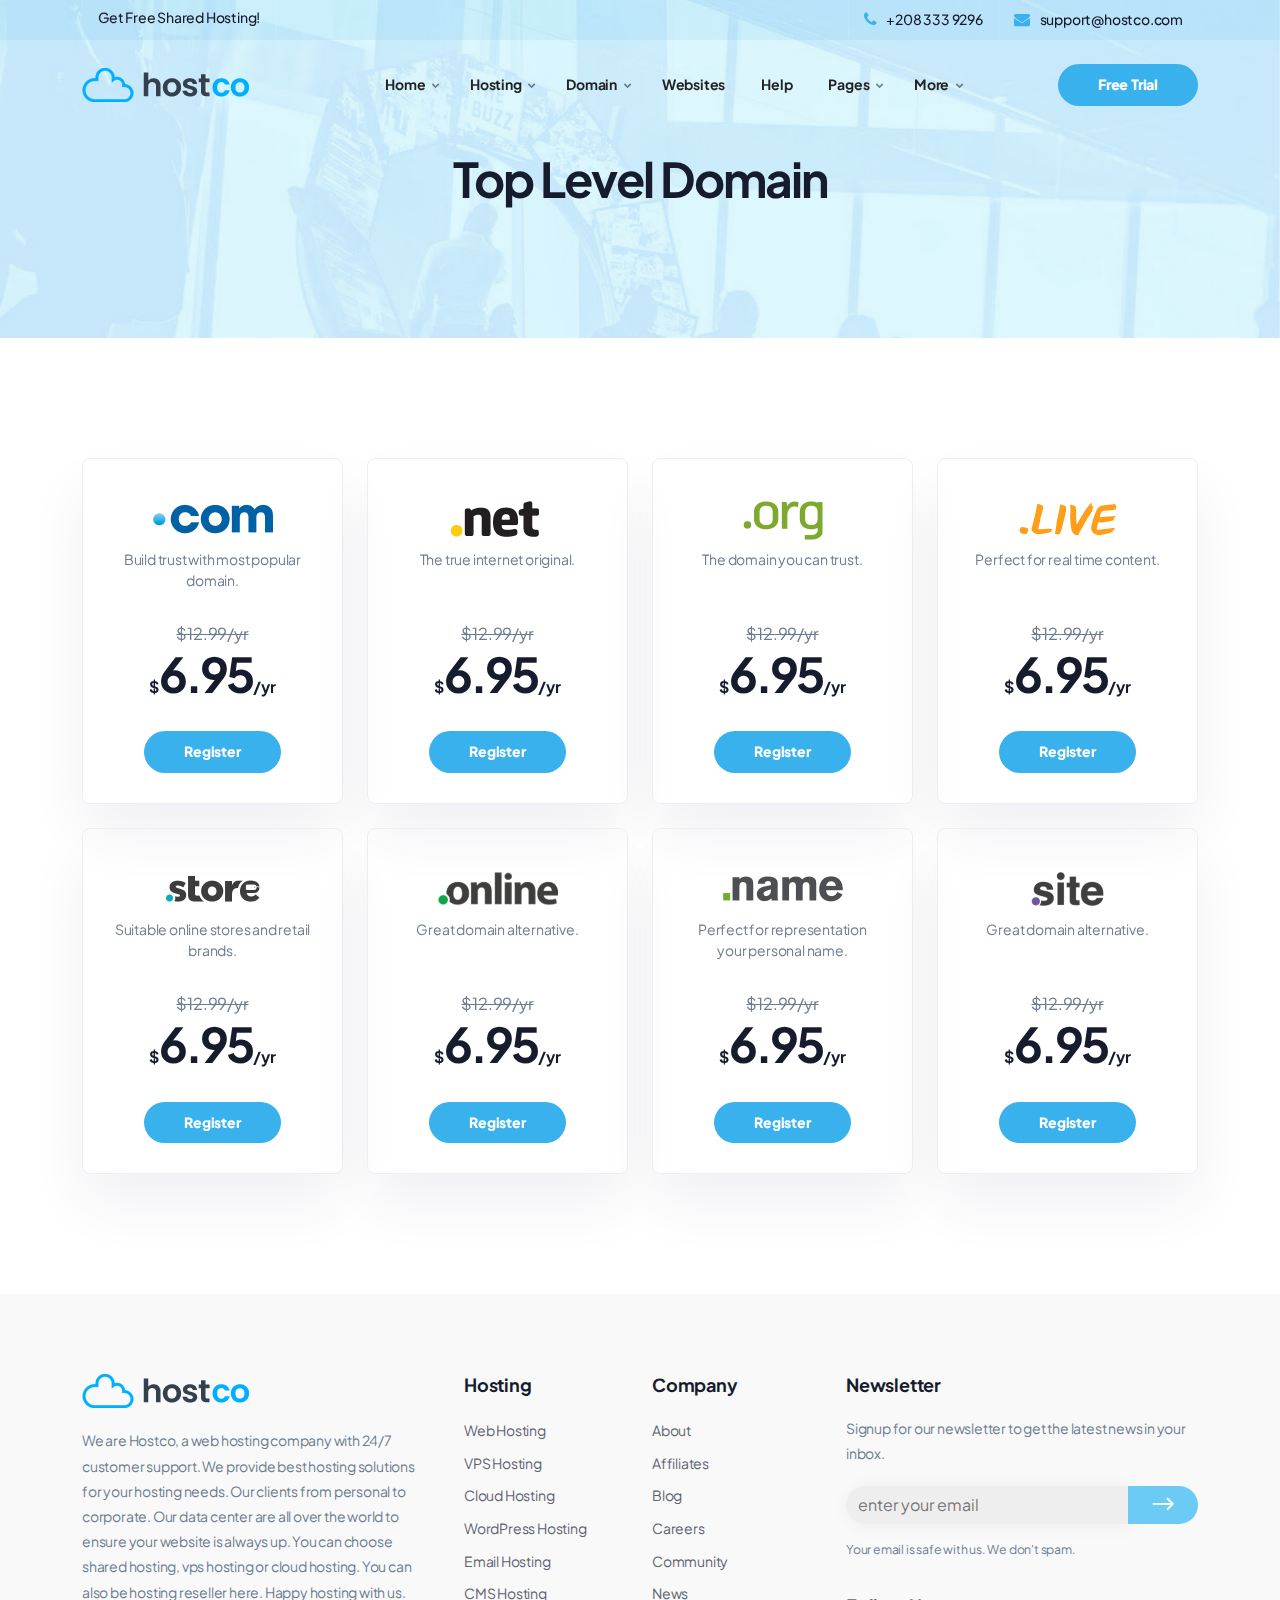
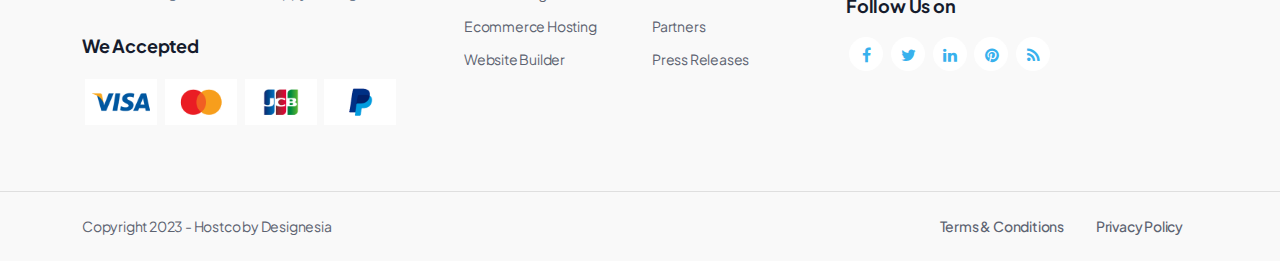
<file: domain-top-level.html>
<!DOCTYPE html>
<html lang="zxx">

<head>
    <title>Hostco - Modern Web Hosting & WHMCS Template</title>
    <link rel="icon" href="images/icon.png" type="image/gif" sizes="16x16">
    <meta content="text/html;charset=utf-8" http-equiv="Content-Type">
    <meta content="width=device-width, initial-scale=1.0" name="viewport" >
    <meta content="Hostco - Modern Web Hosting & WHMCS Template" name="description" >
    <meta content="" name="keywords" >
    <meta content="" name="author" >
    <!-- CSS Files
    ================================================== -->
    <link href="css/bootstrap.min.css" rel="stylesheet" type="text/css" id="bootstrap">
    <link href="css/mdb.min.css" rel="stylesheet" type="text/css" id="mdb" >
    <link href="css/plugins.css" rel="stylesheet" type="text/css" >
    <link href="css/style.css" rel="stylesheet" type="text/css" >
    <link href="css/coloring.css" rel="stylesheet" type="text/css" >
    <!-- color scheme -->
    <link id="colors" href="css/colors/scheme-01.css" rel="stylesheet" type="text/css" >
</head>

<body>
    <div id="wrapper">
        
        <!-- page preloader begin -->
        <div id="de-loader"></div>
        <!-- page preloader close -->

        <!-- header begin -->
        <header class="header-light transparent has-topbar">
            <div id="topbar">
                <div class="container">
                    <div class="topbar-left xs-hide">
                        <span class="topbar-widget">
                            <a href="#">Get Free Shared Hosting!</a>
                        </span>
                    </div>
                
                    <div class="topbar-right">
                        <div class="topbar-widget"><a href="#"><i class="fa fa-phone"></i>+208 333 9296</a></div>
                        <div class="topbar-widget"><a href="#"><i class="fa fa-envelope"></i>support@hostco.com</a></div>
                    </div>  
                    <div class="clearfix"></div>
                </div>
            </div>
            <div class="container">
                <div class="row">
                    <div class="col-md-12">
                        <div class="de-flex sm-pt10">
                            <div class="de-flex-col">
                                <div class="de-flex-col">
                                    <!-- logo begin -->
                                    <div id="logo">
                                        <a href="index.html">
                                            <img class="logo-main" src="images/logo.png" alt="" >
                                            <img class="logo-mobile" src="images/logo-mobile.png" alt="" >
                                        </a>
                                    </div>
                                    <!-- logo close -->
                                </div>
                            </div>
                            <div class="de-flex-col header-col-mid">
                                <ul id="mainmenu">
                                    <li><a class="menu-item" href="index.html">Home</a>
                                        <ul class="mega">
                                            <li>
                                                <div class="container">
                                                    <div class="sb-menu p-4">
                                                        <div class="row g-4">

                                                            <div class="col-lg-2">
                                                                <a class="img-hover-1" href="index-9.html">
                                                                    <img src="demo/preview/homepage-9.jpg" class="color img-fluid" alt="">
                                                                </a>
                                                            </div>

                                                            <div class="col-lg-2">
                                                                <a class="img-hover-1" href="index-10.html">
                                                                    <img src="demo/preview/homepage-10.jpg" class="color img-fluid" alt="">
                                                                </a>
                                                            </div>

                                                            <div class="col-lg-2">
                                                                <a class="img-hover-1" href="index-8.html">
                                                                    <img src="demo/preview/homepage-8.jpg" class="color img-fluid" alt="">
                                                                </a>
                                                            </div>

                                                            <div class="col-lg-2">
                                                                <a class="img-hover-1" href="index-dark-3.html">
                                                                    <img src="demo/preview/homepage-dark-3.jpg" class="color img-fluid" alt="">
                                                                </a>
                                                            </div>

                                                            <div class="col-lg-2">
                                                                <a class="img-hover-1" href="index-6.html">
                                                                    <img src="demo/preview/homepage-6.jpg" class="color img-fluid" alt="">
                                                                </a>
                                                            </div>

                                                            <div class="col-lg-2">
                                                                <a class="img-hover-1" href="index-dark-2.html">
                                                                    <img src="demo/preview/homepage-dark-2.jpg" class="color img-fluid" alt="">
                                                                </a>
                                                            </div>

                                                            <div class="col-lg-2">
                                                                <a class="img-hover-1" href="index-7.html">
                                                                    <img src="demo/preview/homepage-7.jpg" class="color img-fluid" alt="">
                                                                </a>
                                                            </div>

                                                            <div class="col-lg-2">
                                                                <a class="img-hover-1" href="index-dark-1.html">
                                                                    <img src="demo/preview/homepage-dark-1.jpg" class="color img-fluid" alt="">
                                                                </a>
                                                            </div>

                                                            <div class="col-lg-2">
                                                                <a class="img-hover-1" href="index.html">
                                                                    <img src="demo/preview/homepage-1.jpg" class="color img-fluid" alt="">
                                                                </a>
                                                            </div>

                                                            <div class="col-lg-2">
                                                                <a class="img-hover-1" href="index-2.html">
                                                                    <img src="demo/preview/homepage-2.jpg" class="color img-fluid" alt="">
                                                                </a>
                                                            </div>

                                                            <div class="col-lg-2">
                                                                <a class="img-hover-1" href="index-3.html">
                                                                    <img src="demo/preview/homepage-3.jpg" class="color img-fluid" alt="">
                                                                </a>
                                                            </div>
                                                            
                                                            <div class="col-lg-2">
                                                                <a class="img-hover-1" href="index-4.html">
                                                                    <img src="demo/preview/homepage-4.jpg" class="color img-fluid" alt="">
                                                                </a>
                                                            </div>

                                                            <div class="col-lg-2">
                                                                <a class="img-hover-1" href="index-5.html">
                                                                    <img src="demo/preview/homepage-5.jpg" class="color img-fluid" alt="">
                                                                </a>
                                                            </div>

                                                        </div>
                                                    </div>
                                                </div>                                                
                                            </li>
                                        </ul>
                                    </li>
                                    <li><a class="menu-item" href="hosting-shared.html">Hosting</a>
                                        <ul class="mega">
                                            <li>
                                                <div class="container">
                                                    <div class="sb-menu p-4 pb-0">
                                                        <div class="row g-custom-x">
                                                            <div class="col-lg-4 mb-sm-30">
                                                                <h4>Hosting Made Easy</h4>
                                                                <p>High performance secured hosting for your website. Don't lose anymore clients for the slowest speed of your hosting service. More than 100k websites hosted.</p>
                                                            </div>
                                                            <div class="col-lg-4">
                                                                <a class="box-icon mb20" href="hosting-shared.html">
                                                                    <img src="images/svg/server-svgrepo-com.svg" alt="">
                                                                    <div class="d-inner">
                                                                        <h4>Shared Hosting</h4>
                                                                        Simple and powerfull hosting for everyone.
                                                                    </div>
                                                                </a>
                                                                <a class="box-icon mb20" href="hosting-cloud.html">
                                                                    <img src="images/svg/cloud-svgrepo-com.svg" alt="">
                                                                    <div class="d-inner">
                                                                        <h4>Cloud Hosting</h4>
                                                                        For more speed & less downtime.
                                                                    </div>
                                                                </a>
                                                            </div>
                                                            <div class="col-lg-4">
                                                                <a class="box-icon mb20" href="hosting-vps.html">
                                                                    <img src="images/svg/server-2-svgrepo-com.svg" alt="">
                                                                    <div class="d-inner">
                                                                        <h4>VPS Hosting</h4>
                                                                        For power and flexibility you need.
                                                                    </div>
                                                                </a>
                                                                <a class="box-icon mb20" href="hosting-wordpress.html">
                                                                    <img src="images/svg/wordpress-svgrepo-com.svg" alt="">
                                                                    <div class="d-inner">
                                                                        <h4>WordPress Hosting</h4>
                                                                        Optimized hosting for WordPress sites.
                                                                    </div>
                                                                </a>
                                                            </div>
                                                        </div>
                                                    </div>
                                                </div>
                                            </li>
                                        </ul>
                                    </li>
                                    <li><a class="menu-item" href="domain.html">Domain</a>
                                        <ul class="mega">
                                            <li>
                                                <div class="container">
                                                    <div class="sb-menu p-4">
                                                        <div class="row">
                                                            <div class="col-lg-3">
                                                                <a class="box-icon mb20" href="domain.html">
                                                                    <img src="images/svg/domain-registration-svgrepo-com.svg" alt="">
                                                                    <div class="d-inner">
                                                                        <h4>Domain Registration</h4>
                                                                        Search for your perfect domain name.
                                                                    </div>
                                                                </a>
                                                            </div>
                                                            <div class="col-lg-3">
                                                                <a class="box-icon mb20" href="domain-transfer.html">
                                                                    <img src="images/svg/transfer-svgrepo-com.svg" alt="">
                                                                    <div class="d-inner">
                                                                        <h4>Domain Transfer</h4>
                                                                        Transfer your domain with easy steps.
                                                                    </div>
                                                                </a>
                                                            </div>
                                                            <div class="col-lg-3">
                                                                <a class="box-icon mb20" href="domain-pricing.html">
                                                                    <img src="images/svg/price-tag-svgrepo-com.svg" alt="">
                                                                    <div class="d-inner">
                                                                        <h4>Domain Pricing</h4>
                                                                        Complete list of domain pricing.
                                                                    </div>
                                                                </a>
                                                            </div>
                                                            <div class="col-lg-3">
                                                                <a class="box-icon mb20" href="domain-top-level.html">
                                                                    <img src="images/svg/www-svgrepo-com.svg" alt="">
                                                                    <div class="d-inner">
                                                                        <h4>Top Level Domain</h4>
                                                                        Best domain to start your business.
                                                                    </div>
                                                                </a>
                                                            </div>   

                                                            <div class="clearfix"></div>

                                                            <div class="col-md-2 col-sm-3 col-6 mb-sm-30">
                                                                <div class="box-url text-center">
                                                                    <span class="tld-domain">.com</span>
                                                                    <p class="tld-subtitle">Special offer</p>
                                                                    <p class="tld-price id-color">$6.95/yr</p>
                                                                </div>
                                                            </div>

                                                            <div class="col-md-2 col-sm-3 col-6 mb-sm-30">
                                                                <div class="box-url text-center">
                                                                    <span class="tld-domain">.net</span>
                                                                    <p class="tld-subtitle">Special offer</p>
                                                                    <p class="tld-price id-color">$6.95/yr</p>
                                                                </div>
                                                            </div>       

                                                            <div class="col-md-2 col-sm-3 col-6 mb-sm-30">
                                                                <div class="box-url text-center">
                                                                    <span class="tld-domain">.live</span>
                                                                    <p class="tld-subtitle">Special offer</p>
                                                                    <p class="tld-price id-color">$6.95/yr</p>
                                                                </div>
                                                            </div>    

                                                            <div class="col-md-2 col-sm-3 col-6 mb-sm-30">
                                                                <div class="box-url text-center">
                                                                    <span class="tld-domain">.club</span>
                                                                    <p class="tld-subtitle">Special offer</p>
                                                                    <p class="tld-price id-color">$6.95/yr</p>
                                                                </div>
                                                            </div>

                                                            <div class="col-md-2 col-sm-3 col-6 mb-sm-30">
                                                                <div class="box-url text-center">
                                                                    <span class="tld-domain">.store</span>
                                                                    <p class="tld-subtitle">Special offer</p>
                                                                    <p class="tld-price id-color">$6.95/yr</p>
                                                                </div>
                                                            </div>

                                                            <div class="col-md-2 col-sm-3 col-6 mb-sm-30">
                                                                <div class="box-url text-center">
                                                                    <span class="tld-domain">.xyz</span>
                                                                    <p class="tld-subtitle">Special offer</p>
                                                                    <p class="tld-price id-color">$6.95/yr</p>
                                                                </div>
                                                            </div>

                                                        </div>
                                                    </div>
                                                </div>
                                            </li>
                                        </ul>
                                    </li>
                                    <li><a class="menu-item" href="website-builder.html">Websites</a></li>
                                    <li><a class="menu-item" href="help-center.html">Help</a></li>
                                    <li><a class="menu-item" href="#">Pages</a>
                                        <ul>
                                            <li><a class="menu-item" href="news-standart-right-sidebar.html">News Standard</a>
                                                <ul>
                                                    <li><a class="menu-item" href="news-standart-right-sidebar.html">Right Sidebar</a></li>
                                                    <li><a class="menu-item" href="news-standart-left-sidebar.html">Left Sidebar</a></li>
                                                    <li><a class="menu-item" href="news-standart-no-sidebar.html">No Sidebar</a></li>
                                                </ul>
                                            </li>
                                            <li><a class="menu-item" href="news-grid-right-sidebar.html">News Grid</a>
                                                <ul>
                                                    <li><a class="menu-item" href="news-grid-right-sidebar.html">Right Sidebar</a></li>
                                                    <li><a class="menu-item" href="news-grid-left-sidebar.html">Left Sidebar</a></li>
                                                    <li><a class="menu-item" href="news-grid-no-sidebar.html">No Sidebar</a></li>
                                                </ul>
                                            </li>
                                            <li><a class="menu-item" href="contact.html">Contact</a></li>
                                            <li><a class="menu-item" href="login.html">Login</a></li>
                                            <li><a class="menu-item" href="register.html">Register</a></li>
                                            <li><a class="menu-item" href="#">404</a>
                                                <ul>
                                                    <li><a class="menu-item" href="404.html">404 Light</a></li>
                                                    <li><a class="menu-item" href="404-dark.html">404 Dark</a></li>
                                                </ul>
                                            </li>
                                        </ul>
                                    </li>
                                    <li><a class="menu-item" href="#">More</a>
                                        <ul>
                                            <li><a class="menu-item" href="pricing-table.html">Pricing Table</a></li>
                                            <li><a class="menu-item" href="badge.html">Badge</a></li>
                                            <li><a class="menu-item" href="cards.html">Cards</a></li>
                                            <li><a class="menu-item" href="counters.html">Counters</a></li>
                                            <li><a class="menu-item" href="gallery-popup.html">Gallery Popup</a></li>
                                            <li><a class="menu-item" href="icons-elegant.html">Icons Elegant</a></li>
                                            <li><a class="menu-item" href="icons-etline.html">Icons Etline</a></li>
                                            <li><a class="menu-item" href="icons-font-awesome.html">Icons Font Awesome</a></li>
                                            <li><a class="menu-item" href="map.html">Map</a></li>
                                            <li><a class="menu-item" href="modal.html">Modal</a></li>
                                            <li><a class="menu-item" href="popover.html">Popover</a></li>
                                            <li><a class="menu-item" href="tabs.html">Tabs</a></li>
                                            <li><a class="menu-item" href="tooltips.html">Tooltips</a></li>
                                        </ul>
                                    </li>
                                </ul>
                            </div>
                            <div class="de-flex-col">
                                <div class="menu_side_area">
                                    <a href="login.html" class="btn-main">Free Trial</a>
                                    <span id="menu-btn"></span>
                                </div>
                            </div>
                        </div>
                    </div>
                </div>
            </div>
        </header>
            <!-- header close -->
        <!-- content begin -->
        <div class="no-bottom no-top" id="content">
            <div id="top"></div>
            
            <!-- section begin -->
            <section id="subheader" class="jarallax">
                <img src="images/background/subheader.jpg" class="jarallax-img" alt="">
                    <div class="center-y relative text-center">
                        <div class="container">
                            <div class="row">
                                <div class="col-md-12 text-center">
                                    <h1>Top Level Domain</h1>
                                </div>
                                <div class="clearfix"></div>
                            </div>
                        </div>
                    </div>
            </section>
            <!-- section close -->
            

            <section id="section-pricing">
                <div class="container">
                    <div class="row g-4">
                        <div class="col-lg-3 col-md-6">
                            <div class="domain-card shadow-soft">
                                <img src="images/domains/dot-com.png" alt="">
                                <p>Build trust with most popular domain.</p>
                                <div class="d-price-before">$12.99/yr</div>
                                <div class="d-price"><span class="d-atr-1">$</span>6.95<span class="d-atr-2">/yr</span></div>
                                <a href="domain.html" class="btn-main">Register</a>
                            </div>
                        </div>

                        <div class="col-lg-3 col-md-6">
                            <div class="domain-card shadow-soft">
                                <img src="images/domains/dot-net.png" alt="">
                                <p>The true internet original.</p>
                                <div class="d-price-before">$12.99/yr</div>
                                <div class="d-price"><span class="d-atr-1">$</span>6.95<span class="d-atr-2">/yr</span></div>
                                <a href="domain.html" class="btn-main">Register</a>
                            </div>
                        </div>

                        <div class="col-lg-3 col-md-6">
                            <div class="domain-card shadow-soft">
                                <img src="images/domains/dot-org.png" alt="">
                                <p>The domain you can trust.</p>
                                <div class="d-price-before">$12.99/yr</div>
                                <div class="d-price"><span class="d-atr-1">$</span>6.95<span class="d-atr-2">/yr</span></div>
                                <a href="domain.html" class="btn-main">Register</a>
                            </div>
                        </div>

                        <div class="col-lg-3 col-md-6">
                            <div class="domain-card shadow-soft">
                                <img src="images/domains/dot-live.png" alt="">
                                <p>Perfect for real time content.</p>
                                <div class="d-price-before">$12.99/yr</div>
                                <div class="d-price"><span class="d-atr-1">$</span>6.95<span class="d-atr-2">/yr</span></div>
                                <a href="domain.html" class="btn-main">Register</a>
                            </div>
                        </div>

                        <div class="col-lg-3 col-md-6">
                            <div class="domain-card shadow-soft">
                                <img src="images/domains/dot-store.png" alt="">
                                <p>Suitable online stores and retail brands.</p>
                                <div class="d-price-before">$12.99/yr</div>
                                <div class="d-price"><span class="d-atr-1">$</span>6.95<span class="d-atr-2">/yr</span></div>
                                <a href="domain.html" class="btn-main">Register</a>
                            </div>
                        </div>

                        <div class="col-lg-3 col-md-6">
                            <div class="domain-card shadow-soft">
                                <img src="images/domains/dot-online.png" alt="">
                                <p>Great domain alternative.</p>
                                <div class="d-price-before">$12.99/yr</div>
                                <div class="d-price"><span class="d-atr-1">$</span>6.95<span class="d-atr-2">/yr</span></div>
                                <a href="domain.html" class="btn-main">Register</a>
                            </div>
                        </div>

                        <div class="col-lg-3 col-md-6">
                            <div class="domain-card shadow-soft">
                                <img src="images/domains/dot-name.png" alt="">
                                <p>Perfect for representation your personal name.</p>
                                <div class="d-price-before">$12.99/yr</div>
                                <div class="d-price"><span class="d-atr-1">$</span>6.95<span class="d-atr-2">/yr</span></div>
                                <a href="domain.html" class="btn-main">Register</a>
                            </div>
                        </div>

                        <div class="col-lg-3 col-md-6">
                            <div class="domain-card shadow-soft">
                                <img src="images/domains/dot-site.png" alt="">
                                <p>Great domain alternative.</p>
                                <div class="d-price-before">$12.99/yr</div>
                                <div class="d-price"><span class="d-atr-1">$</span>6.95<span class="d-atr-2">/yr</span></div>
                                <a href="domain.html" class="btn-main">Register</a>
                            </div>
                        </div>


                    </div>                            
                </div>
            </section>
            
            
        </div>
        <!-- content close -->

        <a href="#" id="back-to-top"></a>
        
        <!-- footer begin -->
        <footer class="footer-light">
            <div class="container">
                <div class="row g-custom-x">
                    <div class="col-lg-4">
                        <img src="images/logo.png" alt="">
                        <div class="spacer-20"></div>
                        <p>We are Hostco, a web hosting company with 24/7 customer support. We provide best hosting solutions for your hosting needs. Our clients from personal to corporate. Our data center are all over the world to ensure your website is always up. You can choose shared hosting, vps hosting or cloud hosting. You can also be hosting reseller here. Happy hosting with us.</p>
                        <div class="spacer-10"></div>
                        <div class="widget">
                            <h5>We Accepted</h5>
                            <img class="img-card-sm" src="images/payments-logo/visa.png" alt="">
                            <img class="img-card-sm" src="images/payments-logo/master-card.png" alt="">
                            <img class="img-card-sm" src="images/payments-logo/jcb.png" alt="">
                            <img class="img-card-sm" src="images/payments-logo/paypal.png" alt="">
                        </div>
                    </div>
                    <div class="col-lg-4">
                        <div class="row">
                            <div class="col-lg-6">
                        <div class="widget">
                            <h5>Hosting</h5>
                            <ul>
                                <li><a href="#">Web Hosting</a></li>
                                <li><a href="#">VPS Hosting</a></li>
                                <li><a href="#">Cloud Hosting</a></li>
                                <li><a href="#">WordPress Hosting</a></li>
                                <li><a href="#">Email Hosting</a></li>
                                <li><a href="#">CMS Hosting</a></li>
                                <li><a href="#">Ecommerce Hosting</a></li>
                                <li><a href="#">Website Builder</a></li>
                            </ul>
                        </div>
                    </div>
                    <div class="col-lg-6">
                        <div class="widget">
                            <h5>Company</h5>
                            <ul>
                                <li><a href="#">About</a></li>
                                <li><a href="#">Affiliates</a></li>
                                <li><a href="#">Blog</a></li>
                                <li><a href="#">Careers</a></li>
                                <li><a href="#">Community</a></li>
                                <li><a href="#">News</a></li>
                                <li><a href="#">Partners</a></li>
                                <li><a href="#">Press Releases</a></li>
                            </ul>
                        </div>
                    </div>
                        </div>
                    </div>
                    <div class="col-lg-4">
                        <div class="widget">
                            <h5>Newsletter</h5>
                            <p>Signup for our newsletter to get the latest news in your inbox.</p>
                            <form action="blank.php" class="row form-dark" id="form_subscribe" method="post" name="form_subscribe">
                                <div class="col text-center">
                                    <input class="form-control" id="txt_subscribe" name="txt_subscribe" placeholder="enter your email" type="text" > <a href="#" id="btn-subscribe"><i class="arrow_right bg-color-secondary"></i></a>
                                    <div class="clearfix"></div>
                                </div>
                            </form>
                            <div class="spacer-10"></div>
                            <small>Your email is safe with us. We don't spam.</small>
                            <div class="spacer-30"></div>
                            <div class="widget">
                                <h5>Follow Us on</h5>
                                <div class="social-icons">
                                    <a href="#"><i class="fa fa-facebook fa-lg"></i></a>
                                    <a href="#"><i class="fa fa-twitter fa-lg"></i></a>
                                    <a href="#"><i class="fa fa-linkedin fa-lg"></i></a>
                                    <a href="#"><i class="fa fa-pinterest fa-lg"></i></a>
                                    <a href="#"><i class="fa fa-rss fa-lg"></i></a>
                                </div>
                            </div>
                        </div>
                    </div>
                </div>
            </div>
            <div class="subfooter">
                <div class="container">
                    <div class="row">
                        <div class="col-md-12">
                            <div class="de-flex">
                                <div class="de-flex-col">
                                    <a href="index.html">
                                        Copyright 2023 - Hostco by Designesia
                                    </a>
                                </div>
                                <ul class="menu-simple">
                                    <li><a href="terms-conditions.html">Terms &amp; Conditions</a></li>
                                    <li><a href="privacy-policy.html">Privacy Policy</a></li>
                                </ul>
                            </div>
                        </div>
                    </div>
                </div>
            </div>
        </footer>
        <!-- footer close -->
        
    </div>


    <!-- Javascript Files
    ================================================== -->
    <script src="js/plugins.js"></script>
    <script src="js/designesia.js"></script>
</body>

</html>
</file>
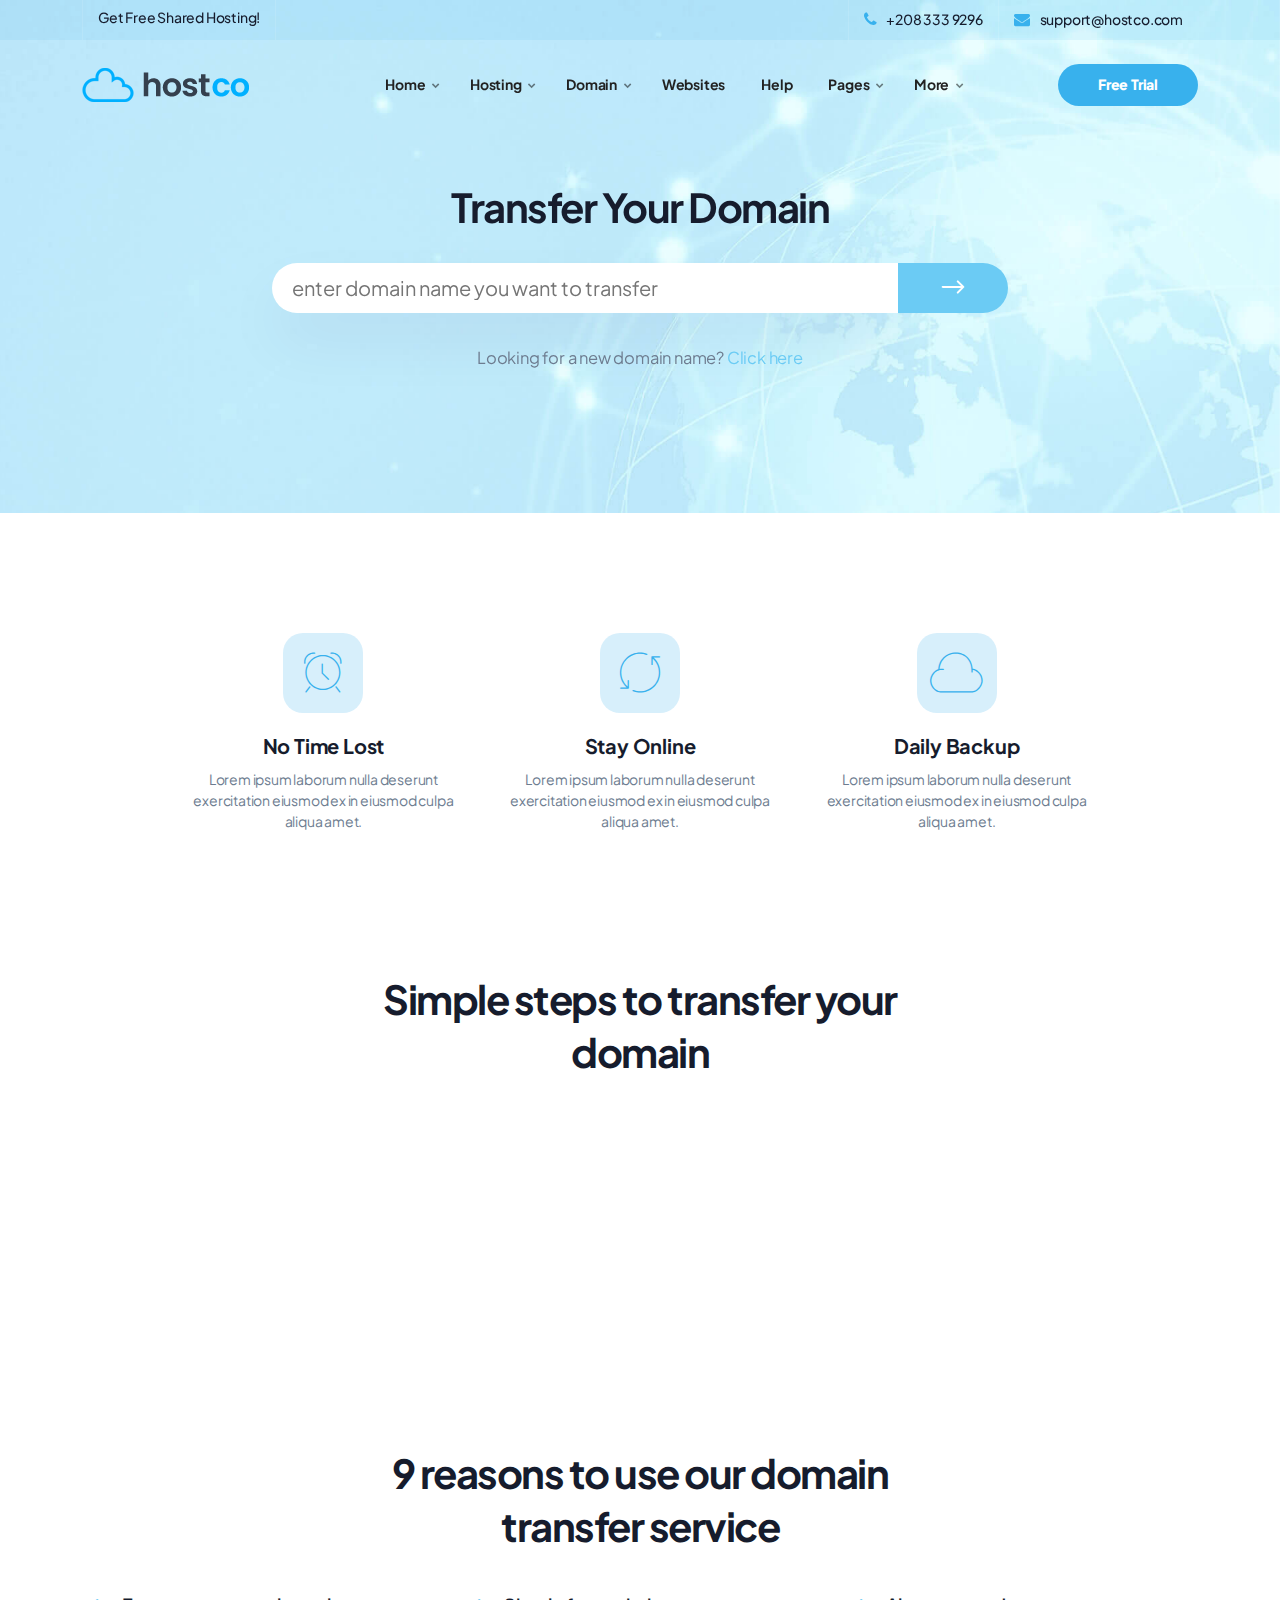
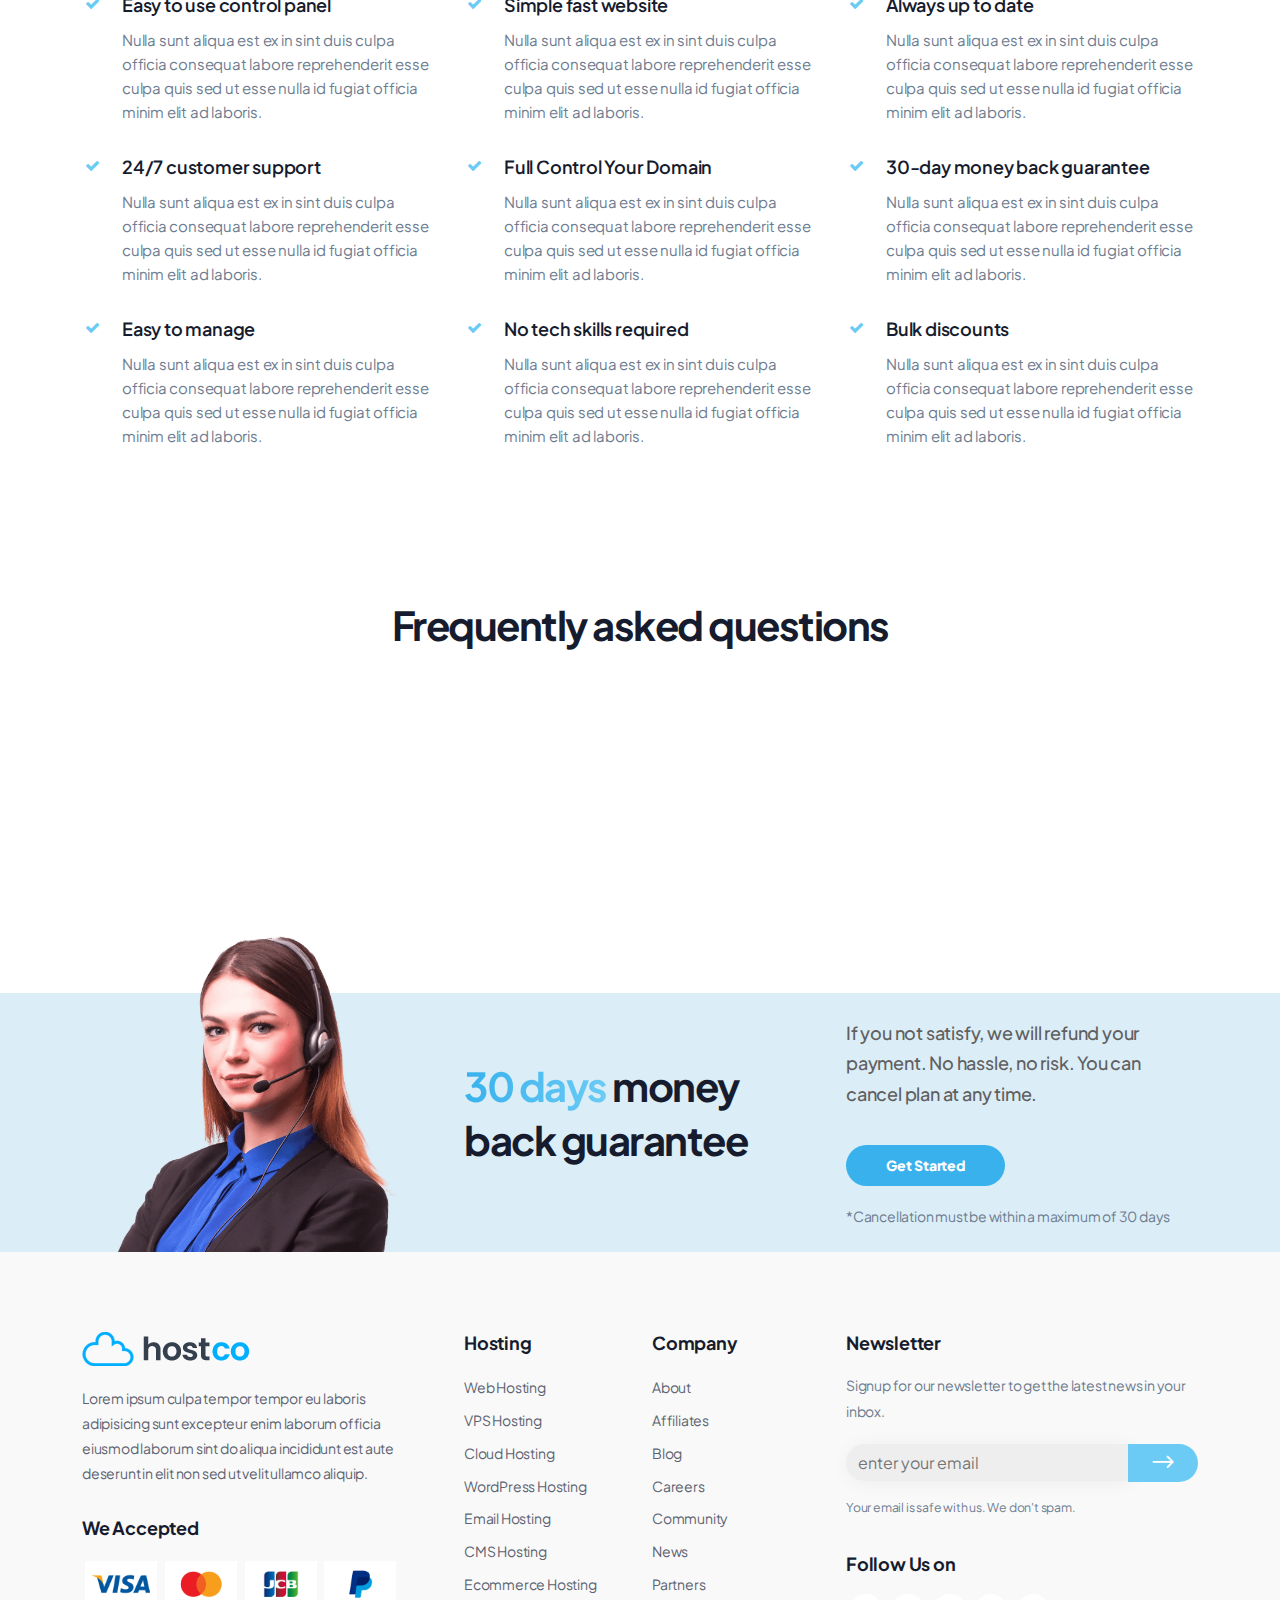
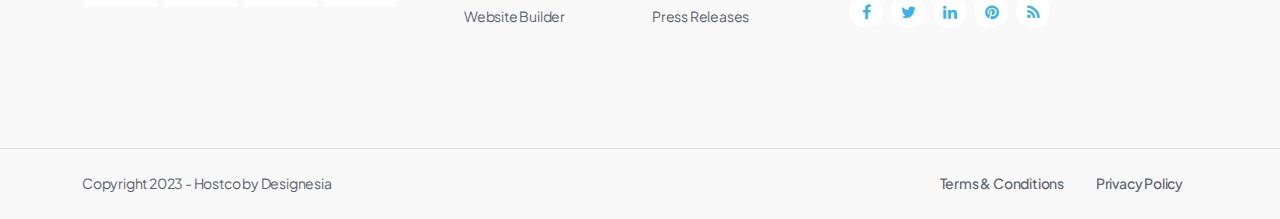
<file: domain-transfer.html>
<!DOCTYPE html>
<html lang="zxx">

<head>
    <title>Hostco - Modern Web Hosting & WHMCS Template</title>
    <link rel="icon" href="images/icon.png" type="image/gif" sizes="16x16">
    <meta content="text/html;charset=utf-8" http-equiv="Content-Type">
    <meta content="width=device-width, initial-scale=1.0" name="viewport" >
    <meta content="Hostco - Modern Web Hosting & WHMCS Template" name="description" >
    <meta content="" name="keywords" >
    <meta content="" name="author" >
    <!-- CSS Files
    ================================================== -->
    <link href="css/bootstrap.min.css" rel="stylesheet" type="text/css" id="bootstrap">
    <link href="css/mdb.min.css" rel="stylesheet" type="text/css" id="mdb" >
    <link href="css/plugins.css" rel="stylesheet" type="text/css" >
    <link href="css/style.css" rel="stylesheet" type="text/css" >
    <link href="css/coloring.css" rel="stylesheet" type="text/css" >
    <!-- color scheme -->
    <link id="colors" href="css/colors/scheme-01.css" rel="stylesheet" type="text/css" >
</head>

<body>
    <div id="wrapper">
        
        <!-- page preloader begin -->
        <div id="de-loader"></div>
        <!-- page preloader close -->

        <!-- header begin -->
        <header class="header-light transparent has-topbar">
            <div id="topbar">
                <div class="container">
                    <div class="topbar-left xs-hide">
                        <span class="topbar-widget">
                            <a href="#">Get Free Shared Hosting!</a>
                        </span>
                    </div>
                
                    <div class="topbar-right">
                        <div class="topbar-widget"><a href="#"><i class="fa fa-phone"></i>+208 333 9296</a></div>
                        <div class="topbar-widget"><a href="#"><i class="fa fa-envelope"></i>support@hostco.com</a></div>
                    </div>  
                    <div class="clearfix"></div>
                </div>
            </div>
            <div class="container">
                <div class="row">
                    <div class="col-md-12">
                        <div class="de-flex sm-pt10">
                            <div class="de-flex-col">
                                <div class="de-flex-col">
                                    <!-- logo begin -->
                                    <div id="logo">
                                        <a href="index.html">
                                            <img class="logo-main" src="images/logo.png" alt="" >
                                            <img class="logo-mobile" src="images/logo-mobile.png" alt="" >
                                        </a>
                                    </div>
                                    <!-- logo close -->
                                </div>
                            </div>
                            <div class="de-flex-col header-col-mid">
                                <ul id="mainmenu">
                                    <li><a class="menu-item" href="index.html">Home</a>
                                        <ul class="mega">
                                            <li>
                                                <div class="container">
                                                    <div class="sb-menu p-4">
                                                        <div class="row g-4">

                                                            <div class="col-lg-2">
                                                                <a class="img-hover-1" href="index-9.html">
                                                                    <img src="demo/preview/homepage-9.jpg" class="color img-fluid" alt="">
                                                                </a>
                                                            </div>

                                                            <div class="col-lg-2">
                                                                <a class="img-hover-1" href="index-10.html">
                                                                    <img src="demo/preview/homepage-10.jpg" class="color img-fluid" alt="">
                                                                </a>
                                                            </div>

                                                            <div class="col-lg-2">
                                                                <a class="img-hover-1" href="index-8.html">
                                                                    <img src="demo/preview/homepage-8.jpg" class="color img-fluid" alt="">
                                                                </a>
                                                            </div>

                                                            <div class="col-lg-2">
                                                                <a class="img-hover-1" href="index-dark-3.html">
                                                                    <img src="demo/preview/homepage-dark-3.jpg" class="color img-fluid" alt="">
                                                                </a>
                                                            </div>

                                                            <div class="col-lg-2">
                                                                <a class="img-hover-1" href="index-6.html">
                                                                    <img src="demo/preview/homepage-6.jpg" class="color img-fluid" alt="">
                                                                </a>
                                                            </div>

                                                            <div class="col-lg-2">
                                                                <a class="img-hover-1" href="index-dark-2.html">
                                                                    <img src="demo/preview/homepage-dark-2.jpg" class="color img-fluid" alt="">
                                                                </a>
                                                            </div>

                                                            <div class="col-lg-2">
                                                                <a class="img-hover-1" href="index-7.html">
                                                                    <img src="demo/preview/homepage-7.jpg" class="color img-fluid" alt="">
                                                                </a>
                                                            </div>

                                                            <div class="col-lg-2">
                                                                <a class="img-hover-1" href="index-dark-1.html">
                                                                    <img src="demo/preview/homepage-dark-1.jpg" class="color img-fluid" alt="">
                                                                </a>
                                                            </div>

                                                            <div class="col-lg-2">
                                                                <a class="img-hover-1" href="index.html">
                                                                    <img src="demo/preview/homepage-1.jpg" class="color img-fluid" alt="">
                                                                </a>
                                                            </div>

                                                            <div class="col-lg-2">
                                                                <a class="img-hover-1" href="index-2.html">
                                                                    <img src="demo/preview/homepage-2.jpg" class="color img-fluid" alt="">
                                                                </a>
                                                            </div>

                                                            <div class="col-lg-2">
                                                                <a class="img-hover-1" href="index-3.html">
                                                                    <img src="demo/preview/homepage-3.jpg" class="color img-fluid" alt="">
                                                                </a>
                                                            </div>
                                                            
                                                            <div class="col-lg-2">
                                                                <a class="img-hover-1" href="index-4.html">
                                                                    <img src="demo/preview/homepage-4.jpg" class="color img-fluid" alt="">
                                                                </a>
                                                            </div>

                                                            <div class="col-lg-2">
                                                                <a class="img-hover-1" href="index-5.html">
                                                                    <img src="demo/preview/homepage-5.jpg" class="color img-fluid" alt="">
                                                                </a>
                                                            </div>

                                                        </div>
                                                    </div>
                                                </div>                                                
                                            </li>
                                        </ul>
                                    </li>
                                    <li><a class="menu-item" href="hosting-shared.html">Hosting</a>
                                        <ul class="mega">
                                            <li>
                                                <div class="container">
                                                    <div class="sb-menu p-4 pb-0">
                                                        <div class="row g-custom-x">
                                                            <div class="col-lg-4 mb-sm-30">
                                                                <h4>Hosting Made Easy</h4>
                                                                <p>High performance secured hosting for your website. Don't lose anymore clients for the slowest speed of your hosting service. More than 100k websites hosted.</p>
                                                            </div>
                                                            <div class="col-lg-4">
                                                                <a class="box-icon mb20" href="hosting-shared.html">
                                                                    <img src="images/svg/server-svgrepo-com.svg" alt="">
                                                                    <div class="d-inner">
                                                                        <h4>Shared Hosting</h4>
                                                                        Simple and powerfull hosting for everyone.
                                                                    </div>
                                                                </a>
                                                                <a class="box-icon mb20" href="hosting-cloud.html">
                                                                    <img src="images/svg/cloud-svgrepo-com.svg" alt="">
                                                                    <div class="d-inner">
                                                                        <h4>Cloud Hosting</h4>
                                                                        For more speed & less downtime.
                                                                    </div>
                                                                </a>
                                                            </div>
                                                            <div class="col-lg-4">
                                                                <a class="box-icon mb20" href="hosting-vps.html">
                                                                    <img src="images/svg/server-2-svgrepo-com.svg" alt="">
                                                                    <div class="d-inner">
                                                                        <h4>VPS Hosting</h4>
                                                                        For power and flexibility you need.
                                                                    </div>
                                                                </a>
                                                                <a class="box-icon mb20" href="hosting-wordpress.html">
                                                                    <img src="images/svg/wordpress-svgrepo-com.svg" alt="">
                                                                    <div class="d-inner">
                                                                        <h4>WordPress Hosting</h4>
                                                                        Optimized hosting for WordPress sites.
                                                                    </div>
                                                                </a>
                                                            </div>
                                                        </div>
                                                    </div>
                                                </div>
                                            </li>
                                        </ul>
                                    </li>
                                    <li><a class="menu-item" href="domain.html">Domain</a>
                                        <ul class="mega">
                                            <li>
                                                <div class="container">
                                                    <div class="sb-menu p-4">
                                                        <div class="row">
                                                            <div class="col-lg-3">
                                                                <a class="box-icon mb20" href="domain.html">
                                                                    <img src="images/svg/domain-registration-svgrepo-com.svg" alt="">
                                                                    <div class="d-inner">
                                                                        <h4>Domain Registration</h4>
                                                                        Search for your perfect domain name.
                                                                    </div>
                                                                </a>
                                                            </div>
                                                            <div class="col-lg-3">
                                                                <a class="box-icon mb20" href="domain-transfer.html">
                                                                    <img src="images/svg/transfer-svgrepo-com.svg" alt="">
                                                                    <div class="d-inner">
                                                                        <h4>Domain Transfer</h4>
                                                                        Transfer your domain with easy steps.
                                                                    </div>
                                                                </a>
                                                            </div>
                                                            <div class="col-lg-3">
                                                                <a class="box-icon mb20" href="domain-pricing.html">
                                                                    <img src="images/svg/price-tag-svgrepo-com.svg" alt="">
                                                                    <div class="d-inner">
                                                                        <h4>Domain Pricing</h4>
                                                                        Complete list of domain pricing.
                                                                    </div>
                                                                </a>
                                                            </div>
                                                            <div class="col-lg-3">
                                                                <a class="box-icon mb20" href="domain-top-level.html">
                                                                    <img src="images/svg/www-svgrepo-com.svg" alt="">
                                                                    <div class="d-inner">
                                                                        <h4>Top Level Domain</h4>
                                                                        Best domain to start your business.
                                                                    </div>
                                                                </a>
                                                            </div>   

                                                            <div class="clearfix"></div>

                                                            <div class="col-md-2 col-sm-3 col-6 mb-sm-30">
                                                                <div class="box-url text-center">
                                                                    <span class="tld-domain">.com</span>
                                                                    <p class="tld-subtitle">Special offer</p>
                                                                    <p class="tld-price id-color">$6.95/yr</p>
                                                                </div>
                                                            </div>

                                                            <div class="col-md-2 col-sm-3 col-6 mb-sm-30">
                                                                <div class="box-url text-center">
                                                                    <span class="tld-domain">.net</span>
                                                                    <p class="tld-subtitle">Special offer</p>
                                                                    <p class="tld-price id-color">$6.95/yr</p>
                                                                </div>
                                                            </div>       

                                                            <div class="col-md-2 col-sm-3 col-6 mb-sm-30">
                                                                <div class="box-url text-center">
                                                                    <span class="tld-domain">.live</span>
                                                                    <p class="tld-subtitle">Special offer</p>
                                                                    <p class="tld-price id-color">$6.95/yr</p>
                                                                </div>
                                                            </div>    

                                                            <div class="col-md-2 col-sm-3 col-6 mb-sm-30">
                                                                <div class="box-url text-center">
                                                                    <span class="tld-domain">.club</span>
                                                                    <p class="tld-subtitle">Special offer</p>
                                                                    <p class="tld-price id-color">$6.95/yr</p>
                                                                </div>
                                                            </div>

                                                            <div class="col-md-2 col-sm-3 col-6 mb-sm-30">
                                                                <div class="box-url text-center">
                                                                    <span class="tld-domain">.store</span>
                                                                    <p class="tld-subtitle">Special offer</p>
                                                                    <p class="tld-price id-color">$6.95/yr</p>
                                                                </div>
                                                            </div>

                                                            <div class="col-md-2 col-sm-3 col-6 mb-sm-30">
                                                                <div class="box-url text-center">
                                                                    <span class="tld-domain">.xyz</span>
                                                                    <p class="tld-subtitle">Special offer</p>
                                                                    <p class="tld-price id-color">$6.95/yr</p>
                                                                </div>
                                                            </div>

                                                        </div>
                                                    </div>
                                                </div>
                                            </li>
                                        </ul>
                                    </li>
                                    <li><a class="menu-item" href="website-builder.html">Websites</a></li>
                                    <li><a class="menu-item" href="help-center.html">Help</a></li>
                                    <li><a class="menu-item" href="#">Pages</a>
                                        <ul>
                                            <li><a class="menu-item" href="news-standart-right-sidebar.html">News Standard</a>
                                                <ul>
                                                    <li><a class="menu-item" href="news-standart-right-sidebar.html">Right Sidebar</a></li>
                                                    <li><a class="menu-item" href="news-standart-left-sidebar.html">Left Sidebar</a></li>
                                                    <li><a class="menu-item" href="news-standart-no-sidebar.html">No Sidebar</a></li>
                                                </ul>
                                            </li>
                                            <li><a class="menu-item" href="news-grid-right-sidebar.html">News Grid</a>
                                                <ul>
                                                    <li><a class="menu-item" href="news-grid-right-sidebar.html">Right Sidebar</a></li>
                                                    <li><a class="menu-item" href="news-grid-left-sidebar.html">Left Sidebar</a></li>
                                                    <li><a class="menu-item" href="news-grid-no-sidebar.html">No Sidebar</a></li>
                                                </ul>
                                            </li>
                                            <li><a class="menu-item" href="contact.html">Contact</a></li>
                                            <li><a class="menu-item" href="login.html">Login</a></li>
                                            <li><a class="menu-item" href="register.html">Register</a></li>
                                            <li><a class="menu-item" href="#">404</a>
                                                <ul>
                                                    <li><a class="menu-item" href="404.html">404 Light</a></li>
                                                    <li><a class="menu-item" href="404-dark.html">404 Dark</a></li>
                                                </ul>
                                            </li>
                                        </ul>
                                    </li>
                                    <li><a class="menu-item" href="#">More</a>
                                        <ul>
                                            <li><a class="menu-item" href="pricing-table.html">Pricing Table</a></li>
                                            <li><a class="menu-item" href="badge.html">Badge</a></li>
                                            <li><a class="menu-item" href="cards.html">Cards</a></li>
                                            <li><a class="menu-item" href="counters.html">Counters</a></li>
                                            <li><a class="menu-item" href="gallery-popup.html">Gallery Popup</a></li>
                                            <li><a class="menu-item" href="icons-elegant.html">Icons Elegant</a></li>
                                            <li><a class="menu-item" href="icons-etline.html">Icons Etline</a></li>
                                            <li><a class="menu-item" href="icons-font-awesome.html">Icons Font Awesome</a></li>
                                            <li><a class="menu-item" href="map.html">Map</a></li>
                                            <li><a class="menu-item" href="modal.html">Modal</a></li>
                                            <li><a class="menu-item" href="popover.html">Popover</a></li>
                                            <li><a class="menu-item" href="tabs.html">Tabs</a></li>
                                            <li><a class="menu-item" href="tooltips.html">Tooltips</a></li>
                                        </ul>
                                    </li>
                                </ul>
                            </div>
                            <div class="de-flex-col">
                                <div class="menu_side_area">
                                    <a href="login.html" class="btn-main">Free Trial</a>
                                    <span id="menu-btn"></span>
                                </div>
                            </div>
                        </div>
                    </div>
                </div>
            </div>
        </header>
        <!-- header close -->
        <!-- content begin -->
        <div class="no-bottom no-top" id="content">
            <div id="top"></div>
            <!-- section begin -->
            <section class="jarallax">
                <img src="images/background/9.jpg" class="jarallax-img" alt="">
                <div class="container">
                    <div class="row align-items-center">
                        <div class="col-md-8 offset-md-2 text-center">
                            <div class="spacer-double"></div>
                            <h2>Transfer Your Domain</h2>
                            <form action='#' class="row" data-wow-delay="1.25s" id='form_sb' method="post" name="form_sb">
                                <div class="col">
                                    <div class="spacer-10"></div>
                                    <input class="form-control" id='domain_name' name='domain_name' placeholder="enter domain name you want to transfer" type='text'> <a id="btn-submit" href="javascript:;" onclick="document.getElementById('form_sb').submit();"><i class="arrow_right"></i></a>
                                    <div class="clearfix"></div>
                                    <div class="spacer-10"></div>
                                </div>
                            </form>
                            <div class="spacer-20"></div>
                            <p>Looking for a new domain name? <a href="domain.html">Click here</a></p>
                        </div>
                    </div>
                </div>
            </section>

            <section id="section-icons">
                <div class="container">
                    <div class="row align-items-center">
                        <div class="col-lg-10 offset-lg-1">
                            <div class="row">
                                <div class="col-lg-4 col-md-4 text-center">
                                    <i class="icon-alarmclock de-icon mb20"></i>
                                    <h4>No Time Lost</h4>
                                    <p class="d-small">Lorem ipsum laborum nulla deserunt exercitation eiusmod ex in eiusmod culpa aliqua amet.</p>
                                </div>
                                <div class="col-lg-4 col-md-4 text-center">
                                    <i class="icon-refresh de-icon mb20"></i>
                                    <h4>Stay Online</h4>
                                    <p class="d-small">Lorem ipsum laborum nulla deserunt exercitation eiusmod ex in eiusmod culpa aliqua amet.</p>
                                </div>
                                <div class="col-lg-4 col-md-4 text-center">
                                    <i class="icon-cloud de-icon mb20"></i>
                                    <h4>Daily Backup</h4>
                                    <p class="d-small">Lorem ipsum laborum nulla deserunt exercitation eiusmod ex in eiusmod culpa aliqua amet.</p>
                                </div>
                            </div>
                        </div>
                    </div>
                </div>
            </section>

            <section id="section-steps" class="no-top">
            <div class="container">
                <div class="row">
                    <div class="col-lg-6 offset-lg-3 text-center">
                        <h2>Simple steps to transfer your domain</h2>
                        <div class="spacer-20"></div>
                    </div>
                    <div class="col-md-12 wow fadeInUp">
                        <div class="container-timeline">
                            <ul>
                                <li>
                                    <h4>Add Domain Transfer Request</h4>
                                    <p>Lorem ipsum dolor sit amet, consectetur adipiscing elit, sed do eiusmod tempor incididunt ut labore</p>
                                </li>
                                <li>
                                    <h4>Authorize the Transfer</h4>
                                    <p>Duis aute irure dolor in reprehenderit in voluptate velit esse cillum dolore eu fugiat nulla</p>
                                </li>
                                <li>
                                    <h4>Accept Transfer</h4>
                                    <p>Ut enim ad minim veniam, quis nostrud exercitation ullamco laboris nisi ut aliquip ex ea commodo</p>
                                </li>
                            </ul>
                        </div>
                    </div>
                </div>
            </div>
        </section>
            
            <section id="section-features" class="no-top">
                <div class="container">
                    <div class="row">
                        <div class="col-lg-6 offset-lg-3 text-center">
                            <h2>9 reasons to use our domain transfer service</h2>
                            <div class="spacer-20"></div>
                        </div>
                    </div>
                    <div class="row g-custom-x">
                            <div class="col-md-4 offset-md">
                                <ul class="ul-style-2 s2">                
                                    <li><h4>Easy to use control panel</h4>Nulla sunt aliqua est ex in sint duis culpa officia consequat labore reprehenderit esse culpa quis sed ut esse nulla id fugiat officia minim elit ad laboris.</li>
                                    <li><h4>24/7 customer support</h4>Nulla sunt aliqua est ex in sint duis culpa officia consequat labore reprehenderit esse culpa quis sed ut esse nulla id fugiat officia minim elit ad laboris.</li>
                                    <li><h4>Easy to manage</h4>Nulla sunt aliqua est ex in sint duis culpa officia consequat labore reprehenderit esse culpa quis sed ut esse nulla id fugiat officia minim elit ad laboris.</li>
                                </ul>
                            </div>
                            <div class="col-md-4">
                                <ul class="ul-style-2 s2">  
                                    <li><h4>Simple fast website</h4>Nulla sunt aliqua est ex in sint duis culpa officia consequat labore reprehenderit esse culpa quis sed ut esse nulla id fugiat officia minim elit ad laboris.</li>
                                    <li><h4>Full Control Your Domain</h4>Nulla sunt aliqua est ex in sint duis culpa officia consequat labore reprehenderit esse culpa quis sed ut esse nulla id fugiat officia minim elit ad laboris.</li>
                                    <li><h4>No tech skills required</h4>Nulla sunt aliqua est ex in sint duis culpa officia consequat labore reprehenderit esse culpa quis sed ut esse nulla id fugiat officia minim elit ad laboris.</li>
                                </ul>
                            </div>
                            <div class="col-md-4">
                                <ul class="ul-style-2 s2">  
                                    <li><h4>Always up to date</h4>Nulla sunt aliqua est ex in sint duis culpa officia consequat labore reprehenderit esse culpa quis sed ut esse nulla id fugiat officia minim elit ad laboris.</li>
                                    <li><h4>30-day money back guarantee</h4>Nulla sunt aliqua est ex in sint duis culpa officia consequat labore reprehenderit esse culpa quis sed ut esse nulla id fugiat officia minim elit ad laboris.</li>
                                    <li><h4>Bulk discounts</h4>Nulla sunt aliqua est ex in sint duis culpa officia consequat labore reprehenderit esse culpa quis sed ut esse nulla id fugiat officia minim elit ad laboris.</li>
                                </ul>
                            </div>
                        </div>
                </div>
            </section>
        
            <section id="section-faq" class="no-top">
                <div class="container">
                    <div class="row">
                        <div class="col text-center">
                            <h2>Frequently asked questions</h2>
                            <div class="spacer-20"></div>
                        </div>
                    </div>
                    <div class="row g-custom-x">
                        <div class="col-md-6 wow fadeInUp">
                            <div class="accordion secondary">
                                <div class="accordion-section">
                                    <div class="accordion-section-title" data-tab="#accordion-1">
                                        How do I get started with web hosting?
                                    </div>
                                    <div class="accordion-section-content" id="accordion-1">
                                        <p>Look for reputable web hosting providers that offer easy-to-use interfaces and beginner-friendly features. Consider factors such as affordability, customer support, uptime guarantees, and user reviews.</p>
                                    </div>
                                    <div class="accordion-section-title" data-tab="#accordion-2">
                                        What is difference for each plan?
                                    </div>
                                    <div class="accordion-section-content" id="accordion-2">
                                        <p>There are different types of hosting available, such as shared hosting, VPS hosting, dedicated server hosting, or cloud hosting. Each type offers different levels of resources, control, and scalability. Choose the type that best matches your website's needs and budget.</p>
                                    </div>
                                    <div class="accordion-section-title" data-tab="#accordion-3">
                                        What kind of web hosting do I need?
                                    </div>
                                    <div class="accordion-section-content" id="accordion-3">
                                        <p>Evaluate the requirements of your website, including expected traffic, storage space, bandwidth, databases, and any specific software or scripting languages you use. Understanding your needs will guide you in selecting a suitable hosting plan.</p>
                                    </div>
                                </div>
                            </div>
                        </div>
                        
                        <div class="col-md-6 wow fadeInUp">
                            <div class="accordion secondary">
                                <div class="accordion-section">
                                    <div class="accordion-section-title" data-tab="#accordion-b-4">
                                        Why do I need domain name?
                                    </div>
                                    <div class="accordion-section-content" id="accordion-b-4">
                                        <p>A domain name serves as your unique online identity. It allows you to create a recognizable and memorable brand for your website or business. Having a domain name makes it easier for users to find and remember your website.</p>
                                    </div>
                                    <div class="accordion-section-title" data-tab="#accordion-b-5">
                                        How my website protected from hackers?
                                    </div>
                                    <div class="accordion-section-content" id="accordion-b-5">
                                        <p>Regularly update your website's software, including the content management system (CMS), plugins, themes, and any other applications used. Updates often include security patches that address vulnerabilities that could be exploited by hackers.</p>
                                    </div>
                                    <div class="accordion-section-title" data-tab="#accordion-b-6">
                                        How do I backup my website?
                                    </div>
                                    <div class="accordion-section-content" id="accordion-b-6">
                                        <p>Our hosting have backup and disaster recovery mechanisms in place to safeguard data in the event of data loss, hardware failures, or disasters. Regular backups and redundant storage systems help ensure data integrity and availability.

</p>
                                    </div>
                                </div>
                            </div>
                        </div>
                    </div>
                </div>
            </section>
            <section id="section-banner" class="no-bottom no-top" data-bgcolor="#DBEDF7">
                <div class="container">
                    <div class="row align-items-center g-custom-x">
                        <div class="col-lg-4 d-none d-lg-block d-xl-block  text-center">
                            <img class="relative img-fluid mt-60" src="images/misc/1.png" alt="">
                        </div>

                        <div class="col-lg-4 col-md-6">
                            <div class="p-sm-30 pb-sm-0 mb-sm-0">
                                <h2><span class="color-gradient">30 days</span> money back guarantee</h2>
                            </div>
                        </div>

                        <div class="col-lg-4 col-md-6">
                            <div class="p-sm-30">
                                <div class="spacer-20 sm-hide"></div>
                                <p class="lead">If you not satisfy, we will refund your payment. No hassle, no risk. You can cancel plan at any time.</p>
                                <div class="spacer-half"></div>
                                <a class="btn-main" href="#">Get Started</a>
                                <p class="d-small mt20">*Cancellation must be within a maximum of 30 days</p> 
                            </div>
                        </div>
                    </div>
                </div>
            </section>
        </div>
        <!-- content close -->
        <a href="#" id="back-to-top"></a>
        <!-- footer begin -->
        <footer class="footer-light">
            <div class="container">
                <div class="row g-custom-x">
                    <div class="col-lg-4">
                        <a href="index.html">
                            <img src="images/logo.png" alt="" >
                            <div class="spacer-20"></div>
                            <p>Lorem ipsum culpa tempor tempor eu laboris adipisicing sunt excepteur enim laborum officia eiusmod laborum sint do aliqua incididunt est aute deserunt in elit non sed ut velit ullamco aliquip.</p>
                        </a>
                        <div class="spacer-10"></div>
                        <div class="widget">
                            <h5>We Accepted</h5>
                            <img class="img-card-sm" src="images/payments-logo/visa.png" alt="">
                            <img class="img-card-sm" src="images/payments-logo/master-card.png" alt="">
                            <img class="img-card-sm" src="images/payments-logo/jcb.png" alt="">
                            <img class="img-card-sm" src="images/payments-logo/paypal.png" alt="">
                        </div>
                    </div>
                    <div class="col-lg-4">
                        <div class="row">
                            <div class="col-lg-6">
                        <div class="widget">
                            <h5>Hosting</h5>
                            <ul>
                                <li><a href="#">Web Hosting</a></li>
                                <li><a href="#">VPS Hosting</a></li>
                                <li><a href="#">Cloud Hosting</a></li>
                                <li><a href="#">WordPress Hosting</a></li>
                                <li><a href="#">Email Hosting</a></li>
                                <li><a href="#">CMS Hosting</a></li>
                                <li><a href="#">Ecommerce Hosting</a></li>
                                <li><a href="#">Website Builder</a></li>
                            </ul>
                        </div>
                    </div>
                    <div class="col-lg-6">
                        <div class="widget">
                            <h5>Company</h5>
                            <ul>
                                <li><a href="#">About</a></li>
                                <li><a href="#">Affiliates</a></li>
                                <li><a href="#">Blog</a></li>
                                <li><a href="#">Careers</a></li>
                                <li><a href="#">Community</a></li>
                                <li><a href="#">News</a></li>
                                <li><a href="#">Partners</a></li>
                                <li><a href="#">Press Releases</a></li>
                            </ul>
                        </div>
                    </div>
                        </div>
                    </div>
                    <div class="col-lg-4">
                        <div class="widget">
                            <h5>Newsletter</h5>
                            <p>Signup for our newsletter to get the latest news in your inbox.</p>
                            <form action="blank.php" class="row form-dark" id="form_subscribe" method="post" name="form_subscribe">
                                <div class="col text-center">
                                    <input class="form-control" id="txt_subscribe" name="txt_subscribe" placeholder="enter your email" type="text" > <a href="#" id="btn-subscribe"><i class="arrow_right bg-color-secondary"></i></a>
                                    <div class="clearfix"></div>
                                </div>
                            </form>
                            <div class="spacer-10"></div>
                            <small>Your email is safe with us. We don't spam.</small>
                            <div class="spacer-30"></div>
                            <div class="widget">
                                <h5>Follow Us on</h5>
                                <div class="social-icons">
                                    <a href="#"><i class="fa fa-facebook fa-lg"></i></a>
                                    <a href="#"><i class="fa fa-twitter fa-lg"></i></a>
                                    <a href="#"><i class="fa fa-linkedin fa-lg"></i></a>
                                    <a href="#"><i class="fa fa-pinterest fa-lg"></i></a>
                                    <a href="#"><i class="fa fa-rss fa-lg"></i></a>
                                </div>
                            </div>
                        </div>
                    </div>
                </div>
            </div>
            <div class="subfooter">
                <div class="container">
                    <div class="row">
                        <div class="col-md-12">
                            <div class="de-flex">
                                <div class="de-flex-col">
                                    <a href="index.html">
                                        Copyright 2023 - Hostco by Designesia
                                    </a>
                                </div>
                                <ul class="menu-simple">
                                    <li><a href="terms-conditions.html">Terms &amp; Conditions</a></li>
                                    <li><a href="privacy-policy.html">Privacy Policy</a></li>
                                </ul>
                            </div>
                        </div>
                    </div>
                </div>
            </div>
        </footer>
        <!-- footer close -->
    </div>
    
    <!-- Javascript Files
    ================================================== -->
    <script src="js/plugins.js"></script>
    <script src="js/designesia.js"></script>
</body>

</html>
</file>
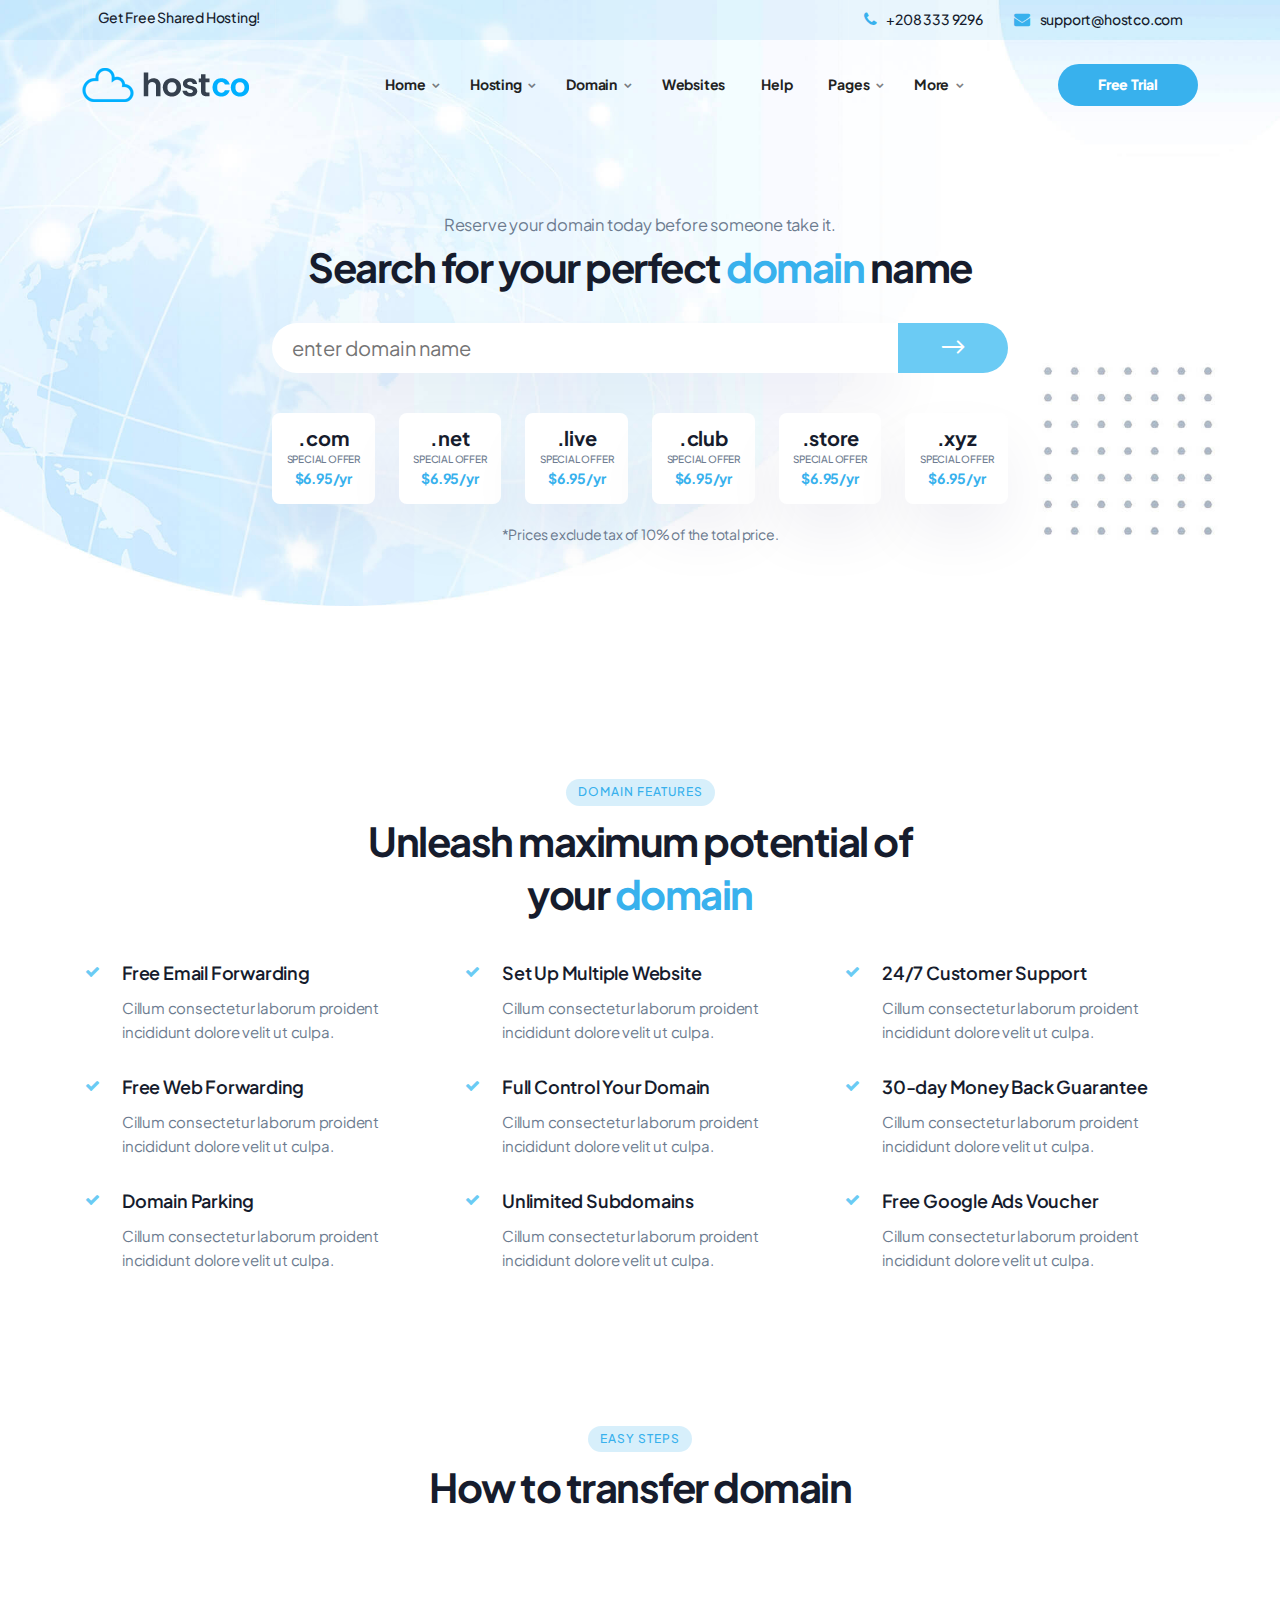
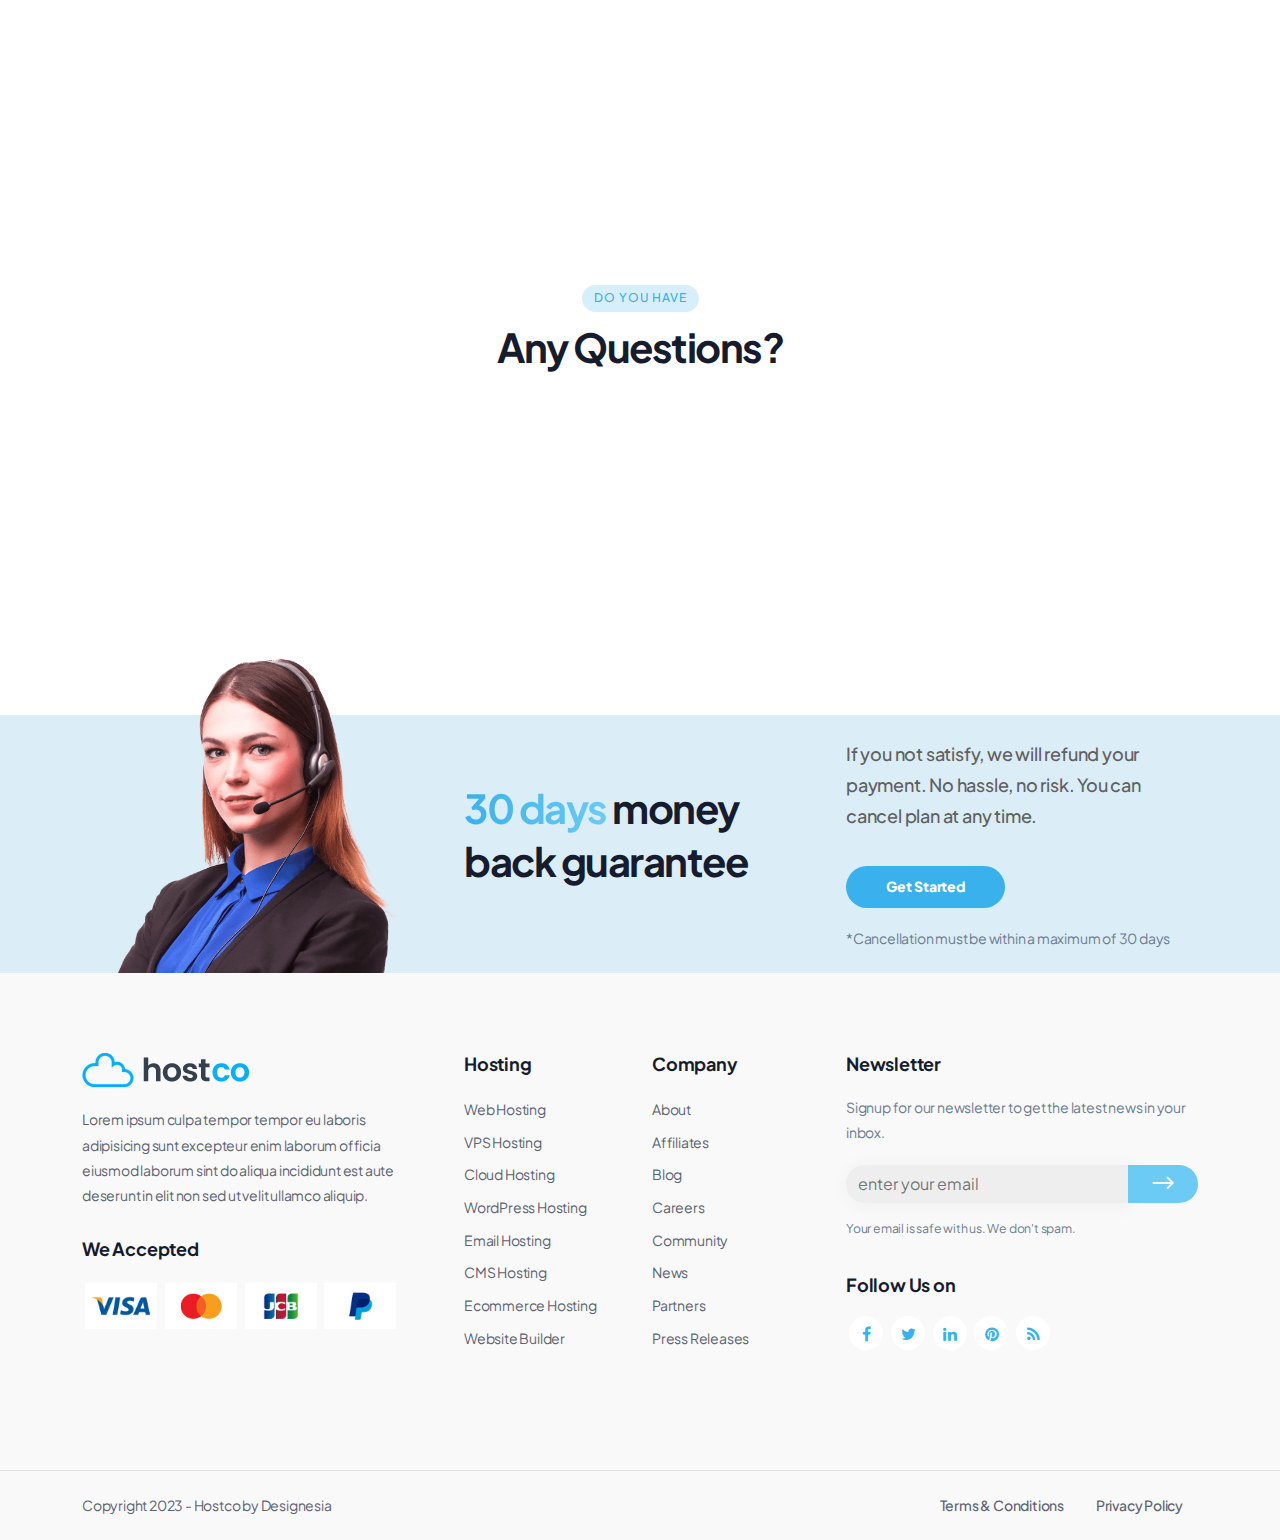
<file: domain.html>
<!DOCTYPE html>
<html lang="zxx">

<head>
    <title>Hostco - Modern Web Hosting & WHMCS Template</title>
    <link rel="icon" href="images/icon.png" type="image/gif" sizes="16x16">
    <meta content="text/html;charset=utf-8" http-equiv="Content-Type">
    <meta content="width=device-width, initial-scale=1.0" name="viewport" >
    <meta content="Hostco - Modern Web Hosting & WHMCS Template" name="description" >
    <meta content="" name="keywords" >
    <meta content="" name="author" >
    <!-- CSS Files
    ================================================== -->
    <link href="css/bootstrap.min.css" rel="stylesheet" type="text/css" id="bootstrap">
    <link href="css/mdb.min.css" rel="stylesheet" type="text/css" id="mdb" >
    <link href="css/plugins.css" rel="stylesheet" type="text/css" >
    <link href="css/style.css" rel="stylesheet" type="text/css" >
    <link href="css/coloring.css" rel="stylesheet" type="text/css" >
    <!-- color scheme -->
    <link id="colors" href="css/colors/scheme-01.css" rel="stylesheet" type="text/css" >
</head>

<body>
    <div id="wrapper">
        
        <!-- page preloader begin -->
        <div id="de-loader"></div>
        <!-- page preloader close -->

        <!-- header begin -->
        <header class="header-light transparent has-topbar">
            <div id="topbar">
                <div class="container">
                    <div class="topbar-left xs-hide">
                        <span class="topbar-widget">
                            <a href="#">Get Free Shared Hosting!</a>
                        </span>
                    </div>
                
                    <div class="topbar-right">
                        <div class="topbar-widget"><a href="#"><i class="fa fa-phone"></i>+208 333 9296</a></div>
                        <div class="topbar-widget"><a href="#"><i class="fa fa-envelope"></i>support@hostco.com</a></div>
                    </div>  
                    <div class="clearfix"></div>
                </div>
            </div>
            <div class="container">
                <div class="row">
                    <div class="col-md-12">
                        <div class="de-flex sm-pt10">
                            <div class="de-flex-col">
                                <div class="de-flex-col">
                                    <!-- logo begin -->
                                    <div id="logo">
                                        <a href="index.html">
                                            <img class="logo-main" src="images/logo.png" alt="" >
                                            <img class="logo-mobile" src="images/logo-mobile.png" alt="" >
                                        </a>
                                    </div>
                                    <!-- logo close -->
                                </div>
                            </div>
                            <div class="de-flex-col header-col-mid">
                                <ul id="mainmenu">
                                    <li><a class="menu-item" href="index.html">Home</a>
                                        <ul class="mega">
                                            <li>
                                                <div class="container">
                                                    <div class="sb-menu p-4">
                                                        <div class="row g-4">

                                                            <div class="col-lg-2">
                                                                <a class="img-hover-1" href="index-9.html">
                                                                    <img src="demo/preview/homepage-9.jpg" class="color img-fluid" alt="">
                                                                </a>
                                                            </div>

                                                            <div class="col-lg-2">
                                                                <a class="img-hover-1" href="index-10.html">
                                                                    <img src="demo/preview/homepage-10.jpg" class="color img-fluid" alt="">
                                                                </a>
                                                            </div>

                                                            <div class="col-lg-2">
                                                                <a class="img-hover-1" href="index-8.html">
                                                                    <img src="demo/preview/homepage-8.jpg" class="color img-fluid" alt="">
                                                                </a>
                                                            </div>

                                                            <div class="col-lg-2">
                                                                <a class="img-hover-1" href="index-dark-3.html">
                                                                    <img src="demo/preview/homepage-dark-3.jpg" class="color img-fluid" alt="">
                                                                </a>
                                                            </div>

                                                            <div class="col-lg-2">
                                                                <a class="img-hover-1" href="index-6.html">
                                                                    <img src="demo/preview/homepage-6.jpg" class="color img-fluid" alt="">
                                                                </a>
                                                            </div>

                                                            <div class="col-lg-2">
                                                                <a class="img-hover-1" href="index-dark-2.html">
                                                                    <img src="demo/preview/homepage-dark-2.jpg" class="color img-fluid" alt="">
                                                                </a>
                                                            </div>

                                                            <div class="col-lg-2">
                                                                <a class="img-hover-1" href="index-7.html">
                                                                    <img src="demo/preview/homepage-7.jpg" class="color img-fluid" alt="">
                                                                </a>
                                                            </div>

                                                            <div class="col-lg-2">
                                                                <a class="img-hover-1" href="index-dark-1.html">
                                                                    <img src="demo/preview/homepage-dark-1.jpg" class="color img-fluid" alt="">
                                                                </a>
                                                            </div>

                                                            <div class="col-lg-2">
                                                                <a class="img-hover-1" href="index.html">
                                                                    <img src="demo/preview/homepage-1.jpg" class="color img-fluid" alt="">
                                                                </a>
                                                            </div>

                                                            <div class="col-lg-2">
                                                                <a class="img-hover-1" href="index-2.html">
                                                                    <img src="demo/preview/homepage-2.jpg" class="color img-fluid" alt="">
                                                                </a>
                                                            </div>

                                                            <div class="col-lg-2">
                                                                <a class="img-hover-1" href="index-3.html">
                                                                    <img src="demo/preview/homepage-3.jpg" class="color img-fluid" alt="">
                                                                </a>
                                                            </div>
                                                            
                                                            <div class="col-lg-2">
                                                                <a class="img-hover-1" href="index-4.html">
                                                                    <img src="demo/preview/homepage-4.jpg" class="color img-fluid" alt="">
                                                                </a>
                                                            </div>

                                                            <div class="col-lg-2">
                                                                <a class="img-hover-1" href="index-5.html">
                                                                    <img src="demo/preview/homepage-5.jpg" class="color img-fluid" alt="">
                                                                </a>
                                                            </div>

                                                        </div>
                                                    </div>
                                                </div>                                                
                                            </li>
                                        </ul>
                                    </li>
                                    <li><a class="menu-item" href="hosting-shared.html">Hosting</a>
                                        <ul class="mega">
                                            <li>
                                                <div class="container">
                                                    <div class="sb-menu p-4 pb-0">
                                                        <div class="row g-custom-x">
                                                            <div class="col-lg-4 mb-sm-30">
                                                                <h4>Hosting Made Easy</h4>
                                                                <p>High performance secured hosting for your website. Don't lose anymore clients for the slowest speed of your hosting service. More than 100k websites hosted.</p>
                                                            </div>
                                                            <div class="col-lg-4">
                                                                <a class="box-icon mb20" href="hosting-shared.html">
                                                                    <img src="images/svg/server-svgrepo-com.svg" alt="">
                                                                    <div class="d-inner">
                                                                        <h4>Shared Hosting</h4>
                                                                        Simple and powerfull hosting for everyone.
                                                                    </div>
                                                                </a>
                                                                <a class="box-icon mb20" href="hosting-cloud.html">
                                                                    <img src="images/svg/cloud-svgrepo-com.svg" alt="">
                                                                    <div class="d-inner">
                                                                        <h4>Cloud Hosting</h4>
                                                                        For more speed & less downtime.
                                                                    </div>
                                                                </a>
                                                            </div>
                                                            <div class="col-lg-4">
                                                                <a class="box-icon mb20" href="hosting-vps.html">
                                                                    <img src="images/svg/server-2-svgrepo-com.svg" alt="">
                                                                    <div class="d-inner">
                                                                        <h4>VPS Hosting</h4>
                                                                        For power and flexibility you need.
                                                                    </div>
                                                                </a>
                                                                <a class="box-icon mb20" href="hosting-wordpress.html">
                                                                    <img src="images/svg/wordpress-svgrepo-com.svg" alt="">
                                                                    <div class="d-inner">
                                                                        <h4>WordPress Hosting</h4>
                                                                        Optimized hosting for WordPress sites.
                                                                    </div>
                                                                </a>
                                                            </div>
                                                        </div>
                                                    </div>
                                                </div>
                                            </li>
                                        </ul>
                                    </li>
                                    <li><a class="menu-item" href="domain.html">Domain</a>
                                        <ul class="mega">
                                            <li>
                                                <div class="container">
                                                    <div class="sb-menu p-4">
                                                        <div class="row">
                                                            <div class="col-lg-3">
                                                                <a class="box-icon mb20" href="domain.html">
                                                                    <img src="images/svg/domain-registration-svgrepo-com.svg" alt="">
                                                                    <div class="d-inner">
                                                                        <h4>Domain Registration</h4>
                                                                        Search for your perfect domain name.
                                                                    </div>
                                                                </a>
                                                            </div>
                                                            <div class="col-lg-3">
                                                                <a class="box-icon mb20" href="domain-transfer.html">
                                                                    <img src="images/svg/transfer-svgrepo-com.svg" alt="">
                                                                    <div class="d-inner">
                                                                        <h4>Domain Transfer</h4>
                                                                        Transfer your domain with easy steps.
                                                                    </div>
                                                                </a>
                                                            </div>
                                                            <div class="col-lg-3">
                                                                <a class="box-icon mb20" href="domain-pricing.html">
                                                                    <img src="images/svg/price-tag-svgrepo-com.svg" alt="">
                                                                    <div class="d-inner">
                                                                        <h4>Domain Pricing</h4>
                                                                        Complete list of domain pricing.
                                                                    </div>
                                                                </a>
                                                            </div>
                                                            <div class="col-lg-3">
                                                                <a class="box-icon mb20" href="domain-top-level.html">
                                                                    <img src="images/svg/www-svgrepo-com.svg" alt="">
                                                                    <div class="d-inner">
                                                                        <h4>Top Level Domain</h4>
                                                                        Best domain to start your business.
                                                                    </div>
                                                                </a>
                                                            </div>   

                                                            <div class="clearfix"></div>

                                                            <div class="col-md-2 col-sm-3 col-6 mb-sm-30">
                                                                <div class="box-url text-center">
                                                                    <span class="tld-domain">.com</span>
                                                                    <p class="tld-subtitle">Special offer</p>
                                                                    <p class="tld-price id-color">$6.95/yr</p>
                                                                </div>
                                                            </div>

                                                            <div class="col-md-2 col-sm-3 col-6 mb-sm-30">
                                                                <div class="box-url text-center">
                                                                    <span class="tld-domain">.net</span>
                                                                    <p class="tld-subtitle">Special offer</p>
                                                                    <p class="tld-price id-color">$6.95/yr</p>
                                                                </div>
                                                            </div>       

                                                            <div class="col-md-2 col-sm-3 col-6 mb-sm-30">
                                                                <div class="box-url text-center">
                                                                    <span class="tld-domain">.live</span>
                                                                    <p class="tld-subtitle">Special offer</p>
                                                                    <p class="tld-price id-color">$6.95/yr</p>
                                                                </div>
                                                            </div>    

                                                            <div class="col-md-2 col-sm-3 col-6 mb-sm-30">
                                                                <div class="box-url text-center">
                                                                    <span class="tld-domain">.club</span>
                                                                    <p class="tld-subtitle">Special offer</p>
                                                                    <p class="tld-price id-color">$6.95/yr</p>
                                                                </div>
                                                            </div>

                                                            <div class="col-md-2 col-sm-3 col-6 mb-sm-30">
                                                                <div class="box-url text-center">
                                                                    <span class="tld-domain">.store</span>
                                                                    <p class="tld-subtitle">Special offer</p>
                                                                    <p class="tld-price id-color">$6.95/yr</p>
                                                                </div>
                                                            </div>

                                                            <div class="col-md-2 col-sm-3 col-6 mb-sm-30">
                                                                <div class="box-url text-center">
                                                                    <span class="tld-domain">.xyz</span>
                                                                    <p class="tld-subtitle">Special offer</p>
                                                                    <p class="tld-price id-color">$6.95/yr</p>
                                                                </div>
                                                            </div>

                                                        </div>
                                                    </div>
                                                </div>
                                            </li>
                                        </ul>
                                    </li>
                                    <li><a class="menu-item" href="website-builder.html">Websites</a></li>
                                    <li><a class="menu-item" href="help-center.html">Help</a></li>
                                    <li><a class="menu-item" href="#">Pages</a>
                                        <ul>
                                            <li><a class="menu-item" href="news-standart-right-sidebar.html">News Standard</a>
                                                <ul>
                                                    <li><a class="menu-item" href="news-standart-right-sidebar.html">Right Sidebar</a></li>
                                                    <li><a class="menu-item" href="news-standart-left-sidebar.html">Left Sidebar</a></li>
                                                    <li><a class="menu-item" href="news-standart-no-sidebar.html">No Sidebar</a></li>
                                                </ul>
                                            </li>
                                            <li><a class="menu-item" href="news-grid-right-sidebar.html">News Grid</a>
                                                <ul>
                                                    <li><a class="menu-item" href="news-grid-right-sidebar.html">Right Sidebar</a></li>
                                                    <li><a class="menu-item" href="news-grid-left-sidebar.html">Left Sidebar</a></li>
                                                    <li><a class="menu-item" href="news-grid-no-sidebar.html">No Sidebar</a></li>
                                                </ul>
                                            </li>
                                            <li><a class="menu-item" href="contact.html">Contact</a></li>
                                            <li><a class="menu-item" href="login.html">Login</a></li>
                                            <li><a class="menu-item" href="register.html">Register</a></li>
                                            <li><a class="menu-item" href="#">404</a>
                                                <ul>
                                                    <li><a class="menu-item" href="404.html">404 Light</a></li>
                                                    <li><a class="menu-item" href="404-dark.html">404 Dark</a></li>
                                                </ul>
                                            </li>
                                        </ul>
                                    </li>
                                    <li><a class="menu-item" href="#">More</a>
                                        <ul>
                                            <li><a class="menu-item" href="pricing-table.html">Pricing Table</a></li>
                                            <li><a class="menu-item" href="badge.html">Badge</a></li>
                                            <li><a class="menu-item" href="cards.html">Cards</a></li>
                                            <li><a class="menu-item" href="counters.html">Counters</a></li>
                                            <li><a class="menu-item" href="gallery-popup.html">Gallery Popup</a></li>
                                            <li><a class="menu-item" href="icons-elegant.html">Icons Elegant</a></li>
                                            <li><a class="menu-item" href="icons-etline.html">Icons Etline</a></li>
                                            <li><a class="menu-item" href="icons-font-awesome.html">Icons Font Awesome</a></li>
                                            <li><a class="menu-item" href="map.html">Map</a></li>
                                            <li><a class="menu-item" href="modal.html">Modal</a></li>
                                            <li><a class="menu-item" href="popover.html">Popover</a></li>
                                            <li><a class="menu-item" href="tabs.html">Tabs</a></li>
                                            <li><a class="menu-item" href="tooltips.html">Tooltips</a></li>
                                        </ul>
                                    </li>
                                </ul>
                            </div>
                            <div class="de-flex-col">
                                <div class="menu_side_area">
                                    <a href="login.html" class="btn-main">Free Trial</a>
                                    <span id="menu-btn"></span>
                                </div>
                            </div>
                        </div>
                    </div>
                </div>
            </div>
        </header>
        <!-- header close -->
        <!-- content begin -->
        <div class="no-bottom no-top" id="content">
            <div id="top"></div>
            <!-- section begin -->
        <section data-bgimage="url(images/background/6.jpg) top" data-stellar-background-ratio=".5">
            <div class="overlay-gradient t50">
                <div class="center-y relative">
                    <div class="container">
                        <div class="row align-items-center">
                            <div class="col-md-8 offset-md-2 text-center">
                                <p class="mb0">Reserve your domain today before someone take it.</p>
                                <h2>Search for your perfect <span class="id-color">domain</span> name</h2>
                                <form action='#' class="row" data-wow-delay="1.25s" id='form_sb' method="post" name="form_sb">
                                    <div class="col">
                                        <div class="spacer-10"></div>
                                        <input class="form-control" id='domain_name' name='domain_name' placeholder="enter domain name" type='text'> <a id="btn-submit" href="javascript:;" onclick="document.getElementById('form_sb').submit();"><i class="arrow_right"></i></a>
                                        <div class="clearfix"></div>
                                        <div class="spacer-10"></div>
                                    </div>
                                </form>
                                <div class="spacer-single"></div>
                                <div class="row">
                                    <div class="col-lg-2 col-3 mb-sm-30">
                                        <div class="box-url text-center">
                                            <span class="tld-domain">.com</span>
                                            <p class="tld-subtitle">Special offer</p>
                                            <p class="tld-price id-color">$6.95/yr</p>
                                        </div>
                                    </div>

                                    <div class="col-lg-2 col-3 mb-sm-30">
                                        <div class="box-url text-center">
                                            <span class="tld-domain">.net</span>
                                            <p class="tld-subtitle">Special offer</p>
                                            <p class="tld-price id-color">$6.95/yr</p>
                                        </div>
                                    </div>       

                                    <div class="col-lg-2 col-3 mb-sm-30">
                                        <div class="box-url text-center">
                                            <span class="tld-domain">.live</span>
                                            <p class="tld-subtitle">Special offer</p>
                                            <p class="tld-price id-color">$6.95/yr</p>
                                        </div>
                                    </div>    

                                    <div class="col-lg-2 col-3 mb-sm-30">
                                        <div class="box-url text-center">
                                            <span class="tld-domain">.club</span>
                                            <p class="tld-subtitle">Special offer</p>
                                            <p class="tld-price id-color">$6.95/yr</p>
                                        </div>
                                    </div>

                                    <div class="col-lg-2 col-3 mb-sm-30">
                                        <div class="box-url text-center">
                                            <span class="tld-domain">.store</span>
                                            <p class="tld-subtitle">Special offer</p>
                                            <p class="tld-price id-color">$6.95/yr</p>
                                        </div>
                                    </div>

                                    <div class="col-lg-2 col-3 mb-sm-30">
                                        <div class="box-url text-center">
                                            <span class="tld-domain">.xyz</span>
                                            <p class="tld-subtitle">Special offer</p>
                                            <p class="tld-price id-color">$6.95/yr</p>
                                        </div>
                                    </div>                              
                                </div>
                                <div class="spacer-20"></div>
                                <p class="d-small">*Prices exclude tax of 10% of the total price.</p>
                            </div>
                        </div>
                    </div>
                </div>
            </div>
        </section>
            
        <section id="section-features" class="no-top">
            <div class="container">
                <div class="row">
                    <div class="col-lg-6 offset-lg-3 text-center">
                        <h5 class="s2">Domain Features</h5>
                        <h2>Unleash maximum potential of your <span class="id-color">domain</span></h2>
                        <div class="spacer-20"></div>
                    </div>
                </div>
                <div class="row gx-">
                        <div class="col-md-4">
                            <ul class="ul-style-2 s2">                
                                <li><h4>Free Email Forwarding</h4>Cillum consectetur laborum proident incididunt dolore velit ut culpa.</li>
                                <li><h4>Free Web Forwarding</h4>Cillum consectetur laborum proident incididunt dolore velit ut culpa.</li>
                                <li><h4>Domain Parking</h4>Cillum consectetur laborum proident incididunt dolore velit ut culpa.</li>
                            </ul>
                        </div>
                        <div class="col-md-4">
                            <ul class="ul-style-2 s2">  
                                <li><h4>Set Up Multiple Website</h4>Cillum consectetur laborum proident incididunt dolore velit ut culpa.</li>
                                <li><h4>Full Control Your Domain</h4>Cillum consectetur laborum proident incididunt dolore velit ut culpa.</li>
                                <li><h4>Unlimited Subdomains</h4>Cillum consectetur laborum proident incididunt dolore velit ut culpa.</li>
                            </ul>
                        </div>
                        <div class="col-md-4">
                            <ul class="ul-style-2 s2">  
                                <li><h4>24/7 Customer Support</h4>Cillum consectetur laborum proident incididunt dolore velit ut culpa.</li>
                                <li><h4>30-day Money Back Guarantee</h4>Cillum consectetur laborum proident incididunt dolore velit ut culpa.</li>
                                <li><h4>Free Google Ads Voucher</h4>Cillum consectetur laborum proident incididunt dolore velit ut culpa.</li>
                            </ul>
                        </div>
                    </div>
            </div>
        </section>
        <section id="section-steps" class="no-top">
            <div class="container">
                <div class="row">
                    <div class="col-lg-6 offset-lg-3 text-center">
                        <h5 class="s2">Easy Steps</h5>
                        <h2>How to transfer domain</h2>
                        <div class="spacer-20"></div>
                    </div>
                    <div class="col-md-12 wow fadeInUp">
                        <div class="container-timeline">
                            <ul>
                                <li>
                                    <h4>Add Domain Transfer Request</h4>
                                    <p>Lorem ipsum dolor sit amet, consectetur adipiscing elit, sed do eiusmod tempor incididunt ut labore</p>
                                </li>
                                <li>
                                    <h4>Authorize the Transfer</h4>
                                    <p>Duis aute irure dolor in reprehenderit in voluptate velit esse cillum dolore eu fugiat nulla</p>
                                </li>
                                <li>
                                    <h4>Accept Transfer</h4>
                                    <p>Ut enim ad minim veniam, quis nostrud exercitation ullamco laboris nisi ut aliquip ex ea commodo</p>
                                </li>
                            </ul>
                        </div>
                    </div>
                </div>
            </div>
        </section>
        <section id="section-faq" class="no-top">
            <div class="container">
                <div class="row">
                    <div class="col text-center">
                        <h5 class="s2">Do You Have</h5>
                        <h2>Any Questions?</h2>
                        <div class="spacer-20"></div>
                    </div>
                </div>
                <div class="row g-custom-x">
                    <div class="col-md-6 wow fadeInUp">
                        <div class="accordion secondary">
                            <div class="accordion-section">
                                <div class="accordion-section-title" data-tab="#accordion-1">
                                    How do I get started with web hosting?
                                </div>
                                <div class="accordion-section-content" id="accordion-1">
                                    <p>At vero eos et accusamus et iusto odio dignissimos ducimus qui blanditiis praesentium voluptatum deleniti atque corrupti quos dolores et quas molestias excepturi sint occaecati cupiditate non provident, similique sunt in culpa qui officia deserunt mollitia animi, id est laborum et dolorum fuga. Et harum quidem rerum facilis est et expedita distinctio.</p>
                                </div>
                                <div class="accordion-section-title" data-tab="#accordion-2">
                                    What is difference for each plan?
                                </div>
                                <div class="accordion-section-content" id="accordion-2">
                                    <p>At vero eos et accusamus et iusto odio dignissimos ducimus qui blanditiis praesentium voluptatum deleniti atque corrupti quos dolores et quas molestias excepturi sint occaecati cupiditate non provident, similique sunt in culpa qui officia deserunt mollitia animi, id est laborum et dolorum fuga. Et harum quidem rerum facilis est et expedita distinctio.</p>
                                </div>
                                <div class="accordion-section-title" data-tab="#accordion-3">
                                    What kind of web hosting do I need?
                                </div>
                                <div class="accordion-section-content" id="accordion-3">
                                    <p>At vero eos et accusamus et iusto odio dignissimos ducimus qui blanditiis praesentium voluptatum deleniti atque corrupti quos dolores et quas molestias excepturi sint occaecati cupiditate non provident, similique sunt in culpa qui officia deserunt mollitia animi, id est laborum et dolorum fuga. Et harum quidem rerum facilis est et expedita distinctio.</p>
                                </div>
                            </div>
                        </div>
                    </div>
                    
                    <div class="col-md-6 wow fadeInUp">
                        <div class="accordion secondary">
                            <div class="accordion-section">
                                <div class="accordion-section-title" data-tab="#accordion-b-4">
                                    Why do I need domain name?
                                </div>
                                <div class="accordion-section-content" id="accordion-b-4">
                                    <p>At vero eos et accusamus et iusto odio dignissimos ducimus qui blanditiis praesentium voluptatum deleniti atque corrupti quos dolores et quas molestias excepturi sint occaecati cupiditate non provident, similique sunt in culpa qui officia deserunt mollitia animi, id est laborum et dolorum fuga. Et harum quidem rerum facilis est et expedita distinctio.</p>
                                </div>
                                <div class="accordion-section-title" data-tab="#accordion-b-5">
                                    What my website protected from hackers?
                                </div>
                                <div class="accordion-section-content" id="accordion-b-5">
                                    <p>At vero eos et accusamus et iusto odio dignissimos ducimus qui blanditiis praesentium voluptatum deleniti atque corrupti quos dolores et quas molestias excepturi sint occaecati cupiditate non provident, similique sunt in culpa qui officia deserunt mollitia animi, id est laborum et dolorum fuga. Et harum quidem rerum facilis est et expedita distinctio.</p>
                                </div>
                                <div class="accordion-section-title" data-tab="#accordion-b-6">
                                    How do I backup my website?
                                </div>
                                <div class="accordion-section-content" id="accordion-b-6">
                                    <p>At vero eos et accusamus et iusto odio dignissimos ducimus qui blanditiis praesentium voluptatum deleniti atque corrupti quos dolores et quas molestias excepturi sint occaecati cupiditate non provident, similique sunt in culpa qui officia deserunt mollitia animi, id est laborum et dolorum fuga. Et harum quidem rerum facilis est et expedita distinctio.</p>
                                </div>
                            </div>
                        </div>
                    </div>
                </div>
            </div>
        </section>
            <section id="section-banner" class="no-bottom no-top" data-bgcolor="#DBEDF7">
                <div class="container">
                    <div class="row align-items-center g-custom-x">
                        <div class="col-lg-4 d-none d-lg-block d-xl-block  text-center">
                            <img class="relative img-fluid mt-60" src="images/misc/1.png" alt="">
                        </div>

                        <div class="col-lg-4 col-md-6">
                            <div class="p-sm-30 pb-sm-0 mb-sm-0">
                                <h2><span class="color-gradient">30 days</span> money back guarantee</h2>
                            </div>
                        </div>

                        <div class="col-lg-4 col-md-6">
                            <div class="p-sm-30">
                                <div class="spacer-20 sm-hide"></div>
                                <p class="lead">If you not satisfy, we will refund your payment. No hassle, no risk. You can cancel plan at any time.</p>
                                <div class="spacer-half"></div>
                                <a class="btn-main" href="#">Get Started</a>
                                <p class="d-small mt20">*Cancellation must be within a maximum of 30 days</p> 
                            </div>
                        </div>
                    </div>
                </div>
            </section>
        </div>
        <!-- content close -->
        <a href="#" id="back-to-top"></a>
        <!-- footer begin -->
        <footer class="footer-light">
            <div class="container">
                <div class="row g-custom-x">
                    <div class="col-lg-4">
                        <a href="index.html">
                            <img src="images/logo.png" alt="" >
                            <div class="spacer-20"></div>
                            <p>Lorem ipsum culpa tempor tempor eu laboris adipisicing sunt excepteur enim laborum officia eiusmod laborum sint do aliqua incididunt est aute deserunt in elit non sed ut velit ullamco aliquip.</p>
                        </a>
                        <div class="spacer-10"></div>
                        <div class="widget">
                            <h5>We Accepted</h5>
                            <img class="img-card-sm" src="images/payments-logo/visa.png" alt="">
                            <img class="img-card-sm" src="images/payments-logo/master-card.png" alt="">
                            <img class="img-card-sm" src="images/payments-logo/jcb.png" alt="">
                            <img class="img-card-sm" src="images/payments-logo/paypal.png" alt="">
                        </div>
                    </div>
                    <div class="col-lg-4">
                        <div class="row">
                            <div class="col-lg-6">
                        <div class="widget">
                            <h5>Hosting</h5>
                            <ul>
                                <li><a href="#">Web Hosting</a></li>
                                <li><a href="#">VPS Hosting</a></li>
                                <li><a href="#">Cloud Hosting</a></li>
                                <li><a href="#">WordPress Hosting</a></li>
                                <li><a href="#">Email Hosting</a></li>
                                <li><a href="#">CMS Hosting</a></li>
                                <li><a href="#">Ecommerce Hosting</a></li>
                                <li><a href="#">Website Builder</a></li>
                            </ul>
                        </div>
                    </div>
                    <div class="col-lg-6">
                        <div class="widget">
                            <h5>Company</h5>
                            <ul>
                                <li><a href="#">About</a></li>
                                <li><a href="#">Affiliates</a></li>
                                <li><a href="#">Blog</a></li>
                                <li><a href="#">Careers</a></li>
                                <li><a href="#">Community</a></li>
                                <li><a href="#">News</a></li>
                                <li><a href="#">Partners</a></li>
                                <li><a href="#">Press Releases</a></li>
                            </ul>
                        </div>
                    </div>
                        </div>
                    </div>
                    <div class="col-lg-4">
                        <div class="widget">
                            <h5>Newsletter</h5>
                            <p>Signup for our newsletter to get the latest news in your inbox.</p>
                            <form action="blank.php" class="row form-dark" id="form_subscribe" method="post" name="form_subscribe">
                                <div class="col text-center">
                                    <input class="form-control" id="txt_subscribe" name="txt_subscribe" placeholder="enter your email" type="text" > <a href="#" id="btn-subscribe"><i class="arrow_right bg-color-secondary"></i></a>
                                    <div class="clearfix"></div>
                                </div>
                            </form>
                            <div class="spacer-10"></div>
                            <small>Your email is safe with us. We don't spam.</small>
                            <div class="spacer-30"></div>
                            <div class="widget">
                                <h5>Follow Us on</h5>
                                <div class="social-icons">
                                    <a href="#"><i class="fa fa-facebook fa-lg"></i></a>
                                    <a href="#"><i class="fa fa-twitter fa-lg"></i></a>
                                    <a href="#"><i class="fa fa-linkedin fa-lg"></i></a>
                                    <a href="#"><i class="fa fa-pinterest fa-lg"></i></a>
                                    <a href="#"><i class="fa fa-rss fa-lg"></i></a>
                                </div>
                            </div>
                        </div>
                    </div>
                </div>
            </div>
            <div class="subfooter">
                <div class="container">
                    <div class="row">
                        <div class="col-md-12">
                            <div class="de-flex">
                                <div class="de-flex-col">
                                    <a href="index.html">
                                        Copyright 2023 - Hostco by Designesia
                                    </a>
                                </div>
                                <ul class="menu-simple">
                                    <li><a href="terms-conditions.html">Terms &amp; Conditions</a></li>
                                    <li><a href="privacy-policy.html">Privacy Policy</a></li>
                                </ul>
                            </div>
                        </div>
                    </div>
                </div>
            </div>
        </footer>
        <!-- footer close -->
    </div>
    
    <!-- Javascript Files
    ================================================== -->
    <script src="js/plugins.js"></script>
    <script src="js/designesia.js"></script>
</body>

</html>
</file>
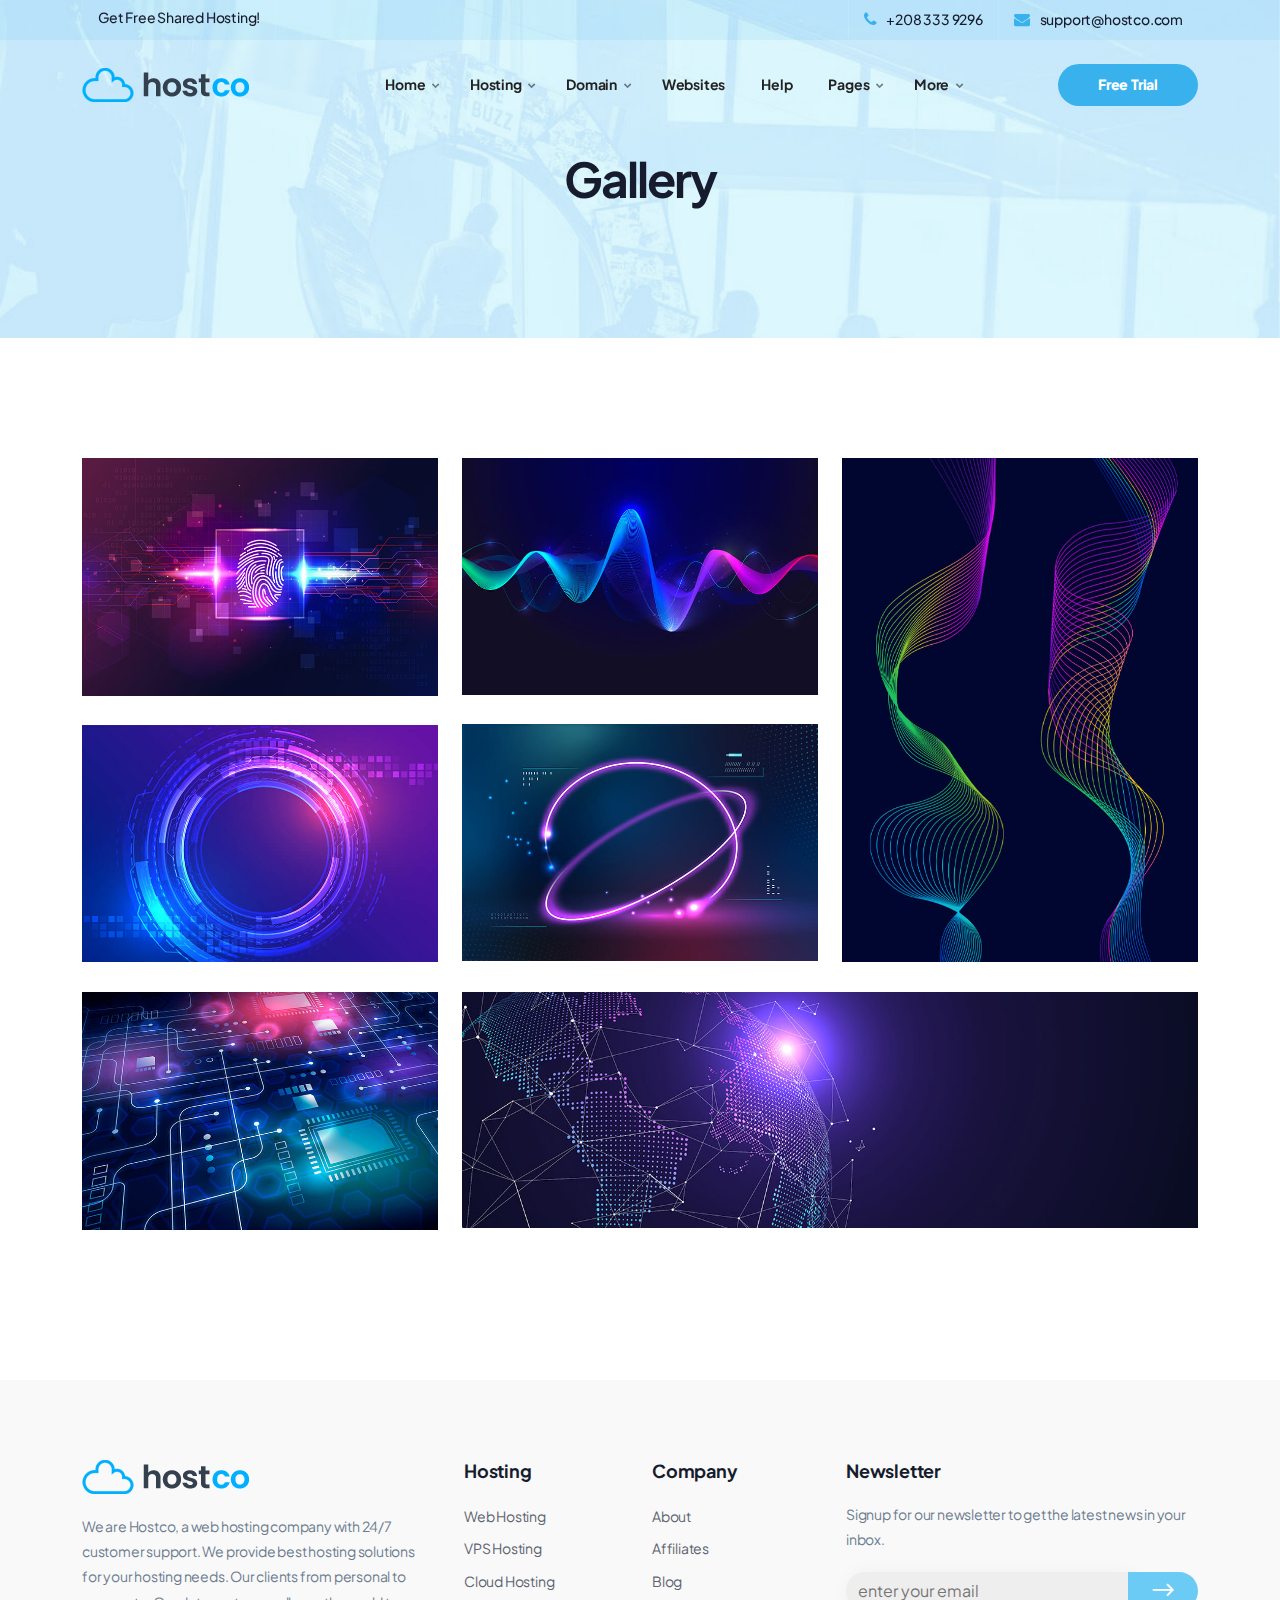
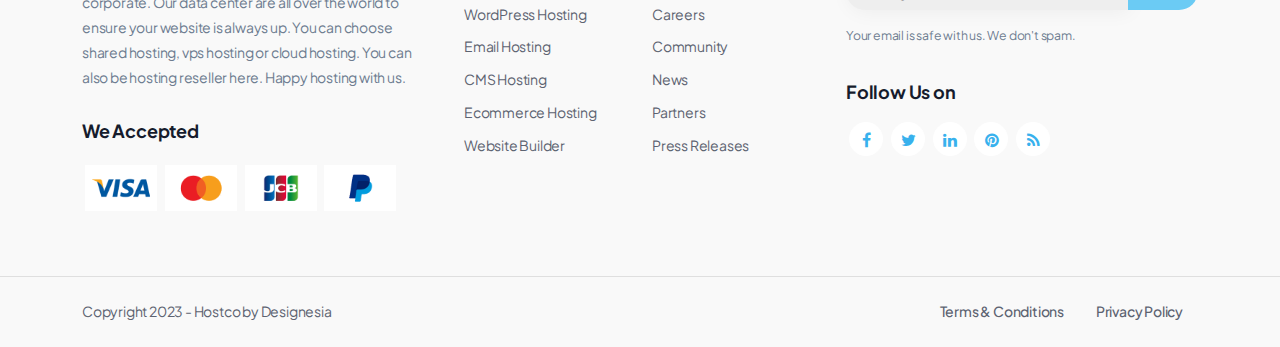
<file: gallery-popup.html>
<!DOCTYPE html>
<html lang="zxx">

<head>
    <title>Hostco - Modern Web Hosting & WHMCS Template</title>
    <link rel="icon" href="images/icon.png" type="image/gif" sizes="16x16">
    <meta content="text/html;charset=utf-8" http-equiv="Content-Type">
    <meta content="width=device-width, initial-scale=1.0" name="viewport" >
    <meta content="Hostco - Modern Web Hosting & WHMCS Template" name="description" >
    <meta content="" name="keywords" >
    <meta content="" name="author" >
    <!-- CSS Files
    ================================================== -->
    <link href="css/bootstrap.min.css" rel="stylesheet" type="text/css" id="bootstrap">
    <link href="css/mdb.min.css" rel="stylesheet" type="text/css" id="mdb" >
    <link href="css/plugins.css" rel="stylesheet" type="text/css" >
    <link href="css/style.css" rel="stylesheet" type="text/css" >
    <link href="css/coloring.css" rel="stylesheet" type="text/css" >
    <!-- color scheme -->
    <link id="colors" href="css/colors/scheme-01.css" rel="stylesheet" type="text/css" >
</head>

<body>
    <div id="wrapper">
        
        <!-- page preloader begin -->
        <div id="de-loader"></div>
        <!-- page preloader close -->

        <!-- header begin -->
        <header class="header-light transparent has-topbar">
            <div id="topbar">
                <div class="container">
                    <div class="topbar-left xs-hide">
                        <span class="topbar-widget">
                            <a href="#">Get Free Shared Hosting!</a>
                        </span>
                    </div>
                
                    <div class="topbar-right">
                        <div class="topbar-widget"><a href="#"><i class="fa fa-phone"></i>+208 333 9296</a></div>
                        <div class="topbar-widget"><a href="#"><i class="fa fa-envelope"></i>support@hostco.com</a></div>
                    </div>  
                    <div class="clearfix"></div>
                </div>
            </div>
            <div class="container">
                <div class="row">
                    <div class="col-md-12">
                        <div class="de-flex sm-pt10">
                            <div class="de-flex-col">
                                <div class="de-flex-col">
                                    <!-- logo begin -->
                                    <div id="logo">
                                        <a href="index.html">
                                            <img class="logo-main" src="images/logo.png" alt="" >
                                            <img class="logo-mobile" src="images/logo-mobile.png" alt="" >
                                        </a>
                                    </div>
                                    <!-- logo close -->
                                </div>
                            </div>
                            <div class="de-flex-col header-col-mid">
                                <ul id="mainmenu">
                                    <li><a class="menu-item" href="index.html">Home</a>
                                        <ul class="mega">
                                            <li>
                                                <div class="container">
                                                    <div class="sb-menu p-4">
                                                        <div class="row g-4">

                                                            <div class="col-lg-2">
                                                                <a class="img-hover-1" href="index-9.html">
                                                                    <img src="demo/preview/homepage-9.jpg" class="color img-fluid" alt="">
                                                                </a>
                                                            </div>

                                                            <div class="col-lg-2">
                                                                <a class="img-hover-1" href="index-10.html">
                                                                    <img src="demo/preview/homepage-10.jpg" class="color img-fluid" alt="">
                                                                </a>
                                                            </div>

                                                            <div class="col-lg-2">
                                                                <a class="img-hover-1" href="index-8.html">
                                                                    <img src="demo/preview/homepage-8.jpg" class="color img-fluid" alt="">
                                                                </a>
                                                            </div>

                                                            <div class="col-lg-2">
                                                                <a class="img-hover-1" href="index-dark-3.html">
                                                                    <img src="demo/preview/homepage-dark-3.jpg" class="color img-fluid" alt="">
                                                                </a>
                                                            </div>

                                                            <div class="col-lg-2">
                                                                <a class="img-hover-1" href="index-6.html">
                                                                    <img src="demo/preview/homepage-6.jpg" class="color img-fluid" alt="">
                                                                </a>
                                                            </div>

                                                            <div class="col-lg-2">
                                                                <a class="img-hover-1" href="index-dark-2.html">
                                                                    <img src="demo/preview/homepage-dark-2.jpg" class="color img-fluid" alt="">
                                                                </a>
                                                            </div>

                                                            <div class="col-lg-2">
                                                                <a class="img-hover-1" href="index-7.html">
                                                                    <img src="demo/preview/homepage-7.jpg" class="color img-fluid" alt="">
                                                                </a>
                                                            </div>

                                                            <div class="col-lg-2">
                                                                <a class="img-hover-1" href="index-dark-1.html">
                                                                    <img src="demo/preview/homepage-dark-1.jpg" class="color img-fluid" alt="">
                                                                </a>
                                                            </div>

                                                            <div class="col-lg-2">
                                                                <a class="img-hover-1" href="index.html">
                                                                    <img src="demo/preview/homepage-1.jpg" class="color img-fluid" alt="">
                                                                </a>
                                                            </div>

                                                            <div class="col-lg-2">
                                                                <a class="img-hover-1" href="index-2.html">
                                                                    <img src="demo/preview/homepage-2.jpg" class="color img-fluid" alt="">
                                                                </a>
                                                            </div>

                                                            <div class="col-lg-2">
                                                                <a class="img-hover-1" href="index-3.html">
                                                                    <img src="demo/preview/homepage-3.jpg" class="color img-fluid" alt="">
                                                                </a>
                                                            </div>
                                                            
                                                            <div class="col-lg-2">
                                                                <a class="img-hover-1" href="index-4.html">
                                                                    <img src="demo/preview/homepage-4.jpg" class="color img-fluid" alt="">
                                                                </a>
                                                            </div>

                                                            <div class="col-lg-2">
                                                                <a class="img-hover-1" href="index-5.html">
                                                                    <img src="demo/preview/homepage-5.jpg" class="color img-fluid" alt="">
                                                                </a>
                                                            </div>

                                                        </div>
                                                    </div>
                                                </div>                                                
                                            </li>
                                        </ul>
                                    </li>
                                    <li><a class="menu-item" href="hosting-shared.html">Hosting</a>
                                        <ul class="mega">
                                            <li>
                                                <div class="container">
                                                    <div class="sb-menu p-4 pb-0">
                                                        <div class="row g-custom-x">
                                                            <div class="col-lg-4 mb-sm-30">
                                                                <h4>Hosting Made Easy</h4>
                                                                <p>High performance secured hosting for your website. Don't lose anymore clients for the slowest speed of your hosting service. More than 100k websites hosted.</p>
                                                            </div>
                                                            <div class="col-lg-4">
                                                                <a class="box-icon mb20" href="hosting-shared.html">
                                                                    <img src="images/svg/server-svgrepo-com.svg" alt="">
                                                                    <div class="d-inner">
                                                                        <h4>Shared Hosting</h4>
                                                                        Simple and powerfull hosting for everyone.
                                                                    </div>
                                                                </a>
                                                                <a class="box-icon mb20" href="hosting-cloud.html">
                                                                    <img src="images/svg/cloud-svgrepo-com.svg" alt="">
                                                                    <div class="d-inner">
                                                                        <h4>Cloud Hosting</h4>
                                                                        For more speed & less downtime.
                                                                    </div>
                                                                </a>
                                                            </div>
                                                            <div class="col-lg-4">
                                                                <a class="box-icon mb20" href="hosting-vps.html">
                                                                    <img src="images/svg/server-2-svgrepo-com.svg" alt="">
                                                                    <div class="d-inner">
                                                                        <h4>VPS Hosting</h4>
                                                                        For power and flexibility you need.
                                                                    </div>
                                                                </a>
                                                                <a class="box-icon mb20" href="hosting-wordpress.html">
                                                                    <img src="images/svg/wordpress-svgrepo-com.svg" alt="">
                                                                    <div class="d-inner">
                                                                        <h4>WordPress Hosting</h4>
                                                                        Optimized hosting for WordPress sites.
                                                                    </div>
                                                                </a>
                                                            </div>
                                                        </div>
                                                    </div>
                                                </div>
                                            </li>
                                        </ul>
                                    </li>
                                    <li><a class="menu-item" href="domain.html">Domain</a>
                                        <ul class="mega">
                                            <li>
                                                <div class="container">
                                                    <div class="sb-menu p-4">
                                                        <div class="row">
                                                            <div class="col-lg-3">
                                                                <a class="box-icon mb20" href="domain.html">
                                                                    <img src="images/svg/domain-registration-svgrepo-com.svg" alt="">
                                                                    <div class="d-inner">
                                                                        <h4>Domain Registration</h4>
                                                                        Search for your perfect domain name.
                                                                    </div>
                                                                </a>
                                                            </div>
                                                            <div class="col-lg-3">
                                                                <a class="box-icon mb20" href="domain-transfer.html">
                                                                    <img src="images/svg/transfer-svgrepo-com.svg" alt="">
                                                                    <div class="d-inner">
                                                                        <h4>Domain Transfer</h4>
                                                                        Transfer your domain with easy steps.
                                                                    </div>
                                                                </a>
                                                            </div>
                                                            <div class="col-lg-3">
                                                                <a class="box-icon mb20" href="domain-pricing.html">
                                                                    <img src="images/svg/price-tag-svgrepo-com.svg" alt="">
                                                                    <div class="d-inner">
                                                                        <h4>Domain Pricing</h4>
                                                                        Complete list of domain pricing.
                                                                    </div>
                                                                </a>
                                                            </div>
                                                            <div class="col-lg-3">
                                                                <a class="box-icon mb20" href="domain-top-level.html">
                                                                    <img src="images/svg/www-svgrepo-com.svg" alt="">
                                                                    <div class="d-inner">
                                                                        <h4>Top Level Domain</h4>
                                                                        Best domain to start your business.
                                                                    </div>
                                                                </a>
                                                            </div>   

                                                            <div class="clearfix"></div>

                                                            <div class="col-md-2 col-sm-3 col-6 mb-sm-30">
                                                                <div class="box-url text-center">
                                                                    <span class="tld-domain">.com</span>
                                                                    <p class="tld-subtitle">Special offer</p>
                                                                    <p class="tld-price id-color">$6.95/yr</p>
                                                                </div>
                                                            </div>

                                                            <div class="col-md-2 col-sm-3 col-6 mb-sm-30">
                                                                <div class="box-url text-center">
                                                                    <span class="tld-domain">.net</span>
                                                                    <p class="tld-subtitle">Special offer</p>
                                                                    <p class="tld-price id-color">$6.95/yr</p>
                                                                </div>
                                                            </div>       

                                                            <div class="col-md-2 col-sm-3 col-6 mb-sm-30">
                                                                <div class="box-url text-center">
                                                                    <span class="tld-domain">.live</span>
                                                                    <p class="tld-subtitle">Special offer</p>
                                                                    <p class="tld-price id-color">$6.95/yr</p>
                                                                </div>
                                                            </div>    

                                                            <div class="col-md-2 col-sm-3 col-6 mb-sm-30">
                                                                <div class="box-url text-center">
                                                                    <span class="tld-domain">.club</span>
                                                                    <p class="tld-subtitle">Special offer</p>
                                                                    <p class="tld-price id-color">$6.95/yr</p>
                                                                </div>
                                                            </div>

                                                            <div class="col-md-2 col-sm-3 col-6 mb-sm-30">
                                                                <div class="box-url text-center">
                                                                    <span class="tld-domain">.store</span>
                                                                    <p class="tld-subtitle">Special offer</p>
                                                                    <p class="tld-price id-color">$6.95/yr</p>
                                                                </div>
                                                            </div>

                                                            <div class="col-md-2 col-sm-3 col-6 mb-sm-30">
                                                                <div class="box-url text-center">
                                                                    <span class="tld-domain">.xyz</span>
                                                                    <p class="tld-subtitle">Special offer</p>
                                                                    <p class="tld-price id-color">$6.95/yr</p>
                                                                </div>
                                                            </div>

                                                        </div>
                                                    </div>
                                                </div>
                                            </li>
                                        </ul>
                                    </li>
                                    <li><a class="menu-item" href="website-builder.html">Websites</a></li>
                                    <li><a class="menu-item" href="help-center.html">Help</a></li>
                                    <li><a class="menu-item" href="#">Pages</a>
                                        <ul>
                                            <li><a class="menu-item" href="news-standart-right-sidebar.html">News Standard</a>
                                                <ul>
                                                    <li><a class="menu-item" href="news-standart-right-sidebar.html">Right Sidebar</a></li>
                                                    <li><a class="menu-item" href="news-standart-left-sidebar.html">Left Sidebar</a></li>
                                                    <li><a class="menu-item" href="news-standart-no-sidebar.html">No Sidebar</a></li>
                                                </ul>
                                            </li>
                                            <li><a class="menu-item" href="news-grid-right-sidebar.html">News Grid</a>
                                                <ul>
                                                    <li><a class="menu-item" href="news-grid-right-sidebar.html">Right Sidebar</a></li>
                                                    <li><a class="menu-item" href="news-grid-left-sidebar.html">Left Sidebar</a></li>
                                                    <li><a class="menu-item" href="news-grid-no-sidebar.html">No Sidebar</a></li>
                                                </ul>
                                            </li>
                                            <li><a class="menu-item" href="contact.html">Contact</a></li>
                                            <li><a class="menu-item" href="login.html">Login</a></li>
                                            <li><a class="menu-item" href="register.html">Register</a></li>
                                            <li><a class="menu-item" href="#">404</a>
                                                <ul>
                                                    <li><a class="menu-item" href="404.html">404 Light</a></li>
                                                    <li><a class="menu-item" href="404-dark.html">404 Dark</a></li>
                                                </ul>
                                            </li>
                                        </ul>
                                    </li>
                                    <li><a class="menu-item" href="#">More</a>
                                        <ul>
                                            <li><a class="menu-item" href="pricing-table.html">Pricing Table</a></li>
                                            <li><a class="menu-item" href="badge.html">Badge</a></li>
                                            <li><a class="menu-item" href="cards.html">Cards</a></li>
                                            <li><a class="menu-item" href="counters.html">Counters</a></li>
                                            <li><a class="menu-item" href="gallery-popup.html">Gallery Popup</a></li>
                                            <li><a class="menu-item" href="icons-elegant.html">Icons Elegant</a></li>
                                            <li><a class="menu-item" href="icons-etline.html">Icons Etline</a></li>
                                            <li><a class="menu-item" href="icons-font-awesome.html">Icons Font Awesome</a></li>
                                            <li><a class="menu-item" href="map.html">Map</a></li>
                                            <li><a class="menu-item" href="modal.html">Modal</a></li>
                                            <li><a class="menu-item" href="popover.html">Popover</a></li>
                                            <li><a class="menu-item" href="tabs.html">Tabs</a></li>
                                            <li><a class="menu-item" href="tooltips.html">Tooltips</a></li>
                                        </ul>
                                    </li>
                                </ul>
                            </div>
                            <div class="de-flex-col">
                                <div class="menu_side_area">
                                    <a href="login.html" class="btn-main">Free Trial</a>
                                    <span id="menu-btn"></span>
                                </div>
                            </div>
                        </div>
                    </div>
                </div>
            </div>
        </header>
            <!-- header close -->
        <!-- content begin -->
        <div class="no-bottom no-top" id="content">
            <div id="top"></div>
            
            <!-- section begin -->
            <section id="subheader" class="jarallax">
                <img src="images/background/subheader.jpg" class="jarallax-img" alt="">
                    <div class="center-y relative text-center">
                        <div class="container">
                            <div class="row">
                                <div class="col-md-12 text-center">
									<h1>Gallery</h1>
                                </div>
                                <div class="clearfix"></div>
                            </div>
                        </div>
                    </div>
            </section>
            <!-- section close -->
            

            <section aria-label="section">
                <div class="container">
					<div id="gallery" class="row">

                        <div class="col-md-4 mb30 item">
							<div class="de-image-hover rounded">
								<a href="images/gallery/gallery-item-1.jpg" class="image-popup">								
									<span class="dih-title-wrap">
										<span class="dih-title">Gallery Title</span>
									</span>
									<span class="dih-overlay"></span>
									<img src="images/gallery/gallery-item-1.jpg" class="lazy img-fluid" alt="">
								</a>
							</div>
						</div>
						
						<div class="col-md-4 mb30 item">
							<div class="de-image-hover rounded">
								<a href="images/gallery/gallery-item-2.jpg" class="image-popup">								
									<span class="dih-title-wrap">
										<span class="dih-title">Gallery Title</span>
									</span>
									<span class="dih-overlay"></span>
									<img src="images/gallery/gallery-item-2.jpg" class="lazy img-fluid" alt="">
								</a>
							</div>
						</div>
						
						<div class="col-md-4 mb30 item">
							<div class="de-image-hover rounded">
								<a href="images/gallery/gallery-item-3.jpg" class="image-popup">								
									<span class="dih-title-wrap">
										<span class="dih-title">Gallery Title</span>
									</span>
									<span class="dih-overlay"></span>
									<img src="images/gallery/gallery-item-3.jpg" class="lazy img-fluid" alt="">
								</a>
							</div>
						</div>
						
						<div class="col-md-4 mb30 item">
							<div class="de-image-hover rounded">
								<a href="images/gallery/gallery-item-4.jpg" class="image-popup">								
									<span class="dih-title-wrap">
										<span class="dih-title">Gallery Title</span>
									</span>
									<span class="dih-overlay"></span>
									<img src="images/gallery/gallery-item-4.jpg" class="lazy img-fluid" alt="">
								</a>
							</div>
						</div>

                        <div class="col-md-4 mb30 item">
							<div class="de-image-hover rounded">
								<a href="images/gallery/gallery-item-5.jpg" class="image-popup">								
									<span class="dih-title-wrap">
										<span class="dih-title">Gallery Title</span>
									</span>
									<span class="dih-overlay"></span>
									<img src="images/gallery/gallery-item-5.jpg" class="lazy img-fluid" alt="">
								</a>
							</div>
						</div>
						
						<div class="col-md-8 mb30 item">
							<div class="de-image-hover rounded">
								<a href="images/gallery/gallery-item-6.jpg" class="image-popup">								
									<span class="dih-title-wrap">
										<span class="dih-title">Gallery Title</span>
									</span>
									<span class="dih-overlay"></span>
									<img src="images/gallery/gallery-item-6.jpg" class="lazy img-fluid" alt="">
								</a>
							</div>
						</div>

                        <div class="col-md-4 mb30 item">
                            <div class="de-image-hover rounded">
                                <a href="images/gallery/gallery-item-7.jpg" class="image-popup">                             
                                    <span class="dih-title-wrap">
                                        <span class="dih-title">Gallery Title</span>
                                    </span>
                                    <span class="dih-overlay"></span>
                                    <img src="images/gallery/gallery-item-7.jpg" class="lazy img-fluid" alt="">
                                </a>
                            </div>
                        </div>
						
                    </div>
					
				</div>
					
            </section>
			
			
        </div>
        <!-- content close -->

        <a href="#" id="back-to-top"></a>
        
        <!-- footer begin -->
        <footer class="footer-light">
            <div class="container">
                <div class="row g-custom-x">
                    <div class="col-lg-4">
                        <img src="images/logo.png" alt="">
                        <div class="spacer-20"></div>
                        <p>We are Hostco, a web hosting company with 24/7 customer support. We provide best hosting solutions for your hosting needs. Our clients from personal to corporate. Our data center are all over the world to ensure your website is always up. You can choose shared hosting, vps hosting or cloud hosting. You can also be hosting reseller here. Happy hosting with us.</p>
                        <div class="spacer-10"></div>
                        <div class="widget">
                            <h5>We Accepted</h5>
                            <img class="img-card-sm" src="images/payments-logo/visa.png" alt="">
                            <img class="img-card-sm" src="images/payments-logo/master-card.png" alt="">
                            <img class="img-card-sm" src="images/payments-logo/jcb.png" alt="">
                            <img class="img-card-sm" src="images/payments-logo/paypal.png" alt="">
                        </div>
                    </div>
                    <div class="col-lg-4">
                        <div class="row">
                            <div class="col-lg-6">
                        <div class="widget">
                            <h5>Hosting</h5>
                            <ul>
                                <li><a href="#">Web Hosting</a></li>
                                <li><a href="#">VPS Hosting</a></li>
                                <li><a href="#">Cloud Hosting</a></li>
                                <li><a href="#">WordPress Hosting</a></li>
                                <li><a href="#">Email Hosting</a></li>
                                <li><a href="#">CMS Hosting</a></li>
                                <li><a href="#">Ecommerce Hosting</a></li>
                                <li><a href="#">Website Builder</a></li>
                            </ul>
                        </div>
                    </div>
                    <div class="col-lg-6">
                        <div class="widget">
                            <h5>Company</h5>
                            <ul>
                                <li><a href="#">About</a></li>
                                <li><a href="#">Affiliates</a></li>
                                <li><a href="#">Blog</a></li>
                                <li><a href="#">Careers</a></li>
                                <li><a href="#">Community</a></li>
                                <li><a href="#">News</a></li>
                                <li><a href="#">Partners</a></li>
                                <li><a href="#">Press Releases</a></li>
                            </ul>
                        </div>
                    </div>
                        </div>
                    </div>
                    <div class="col-lg-4">
                        <div class="widget">
                            <h5>Newsletter</h5>
                            <p>Signup for our newsletter to get the latest news in your inbox.</p>
                            <form action="blank.php" class="row form-dark" id="form_subscribe" method="post" name="form_subscribe">
                                <div class="col text-center">
                                    <input class="form-control" id="txt_subscribe" name="txt_subscribe" placeholder="enter your email" type="text" > <a href="#" id="btn-subscribe"><i class="arrow_right bg-color-secondary"></i></a>
                                    <div class="clearfix"></div>
                                </div>
                            </form>
                            <div class="spacer-10"></div>
                            <small>Your email is safe with us. We don't spam.</small>
                            <div class="spacer-30"></div>
                            <div class="widget">
                                <h5>Follow Us on</h5>
                                <div class="social-icons">
                                    <a href="#"><i class="fa fa-facebook fa-lg"></i></a>
                                    <a href="#"><i class="fa fa-twitter fa-lg"></i></a>
                                    <a href="#"><i class="fa fa-linkedin fa-lg"></i></a>
                                    <a href="#"><i class="fa fa-pinterest fa-lg"></i></a>
                                    <a href="#"><i class="fa fa-rss fa-lg"></i></a>
                                </div>
                            </div>
                        </div>
                    </div>
                </div>
            </div>
            <div class="subfooter">
                <div class="container">
                    <div class="row">
                        <div class="col-md-12">
                            <div class="de-flex">
                                <div class="de-flex-col">
                                    <a href="index.html">
                                        Copyright 2023 - Hostco by Designesia
                                    </a>
                                </div>
                                <ul class="menu-simple">
                                    <li><a href="terms-conditions.html">Terms &amp; Conditions</a></li>
                                    <li><a href="privacy-policy.html">Privacy Policy</a></li>
                                </ul>
                            </div>
                        </div>
                    </div>
                </div>
            </div>
        </footer>
        <!-- footer close -->
        
    </div>


    <!-- Javascript Files
    ================================================== -->
    <script src="js/plugins.js"></script>
    <script src="js/designesia.js"></script>
</body>

</html>
</file>
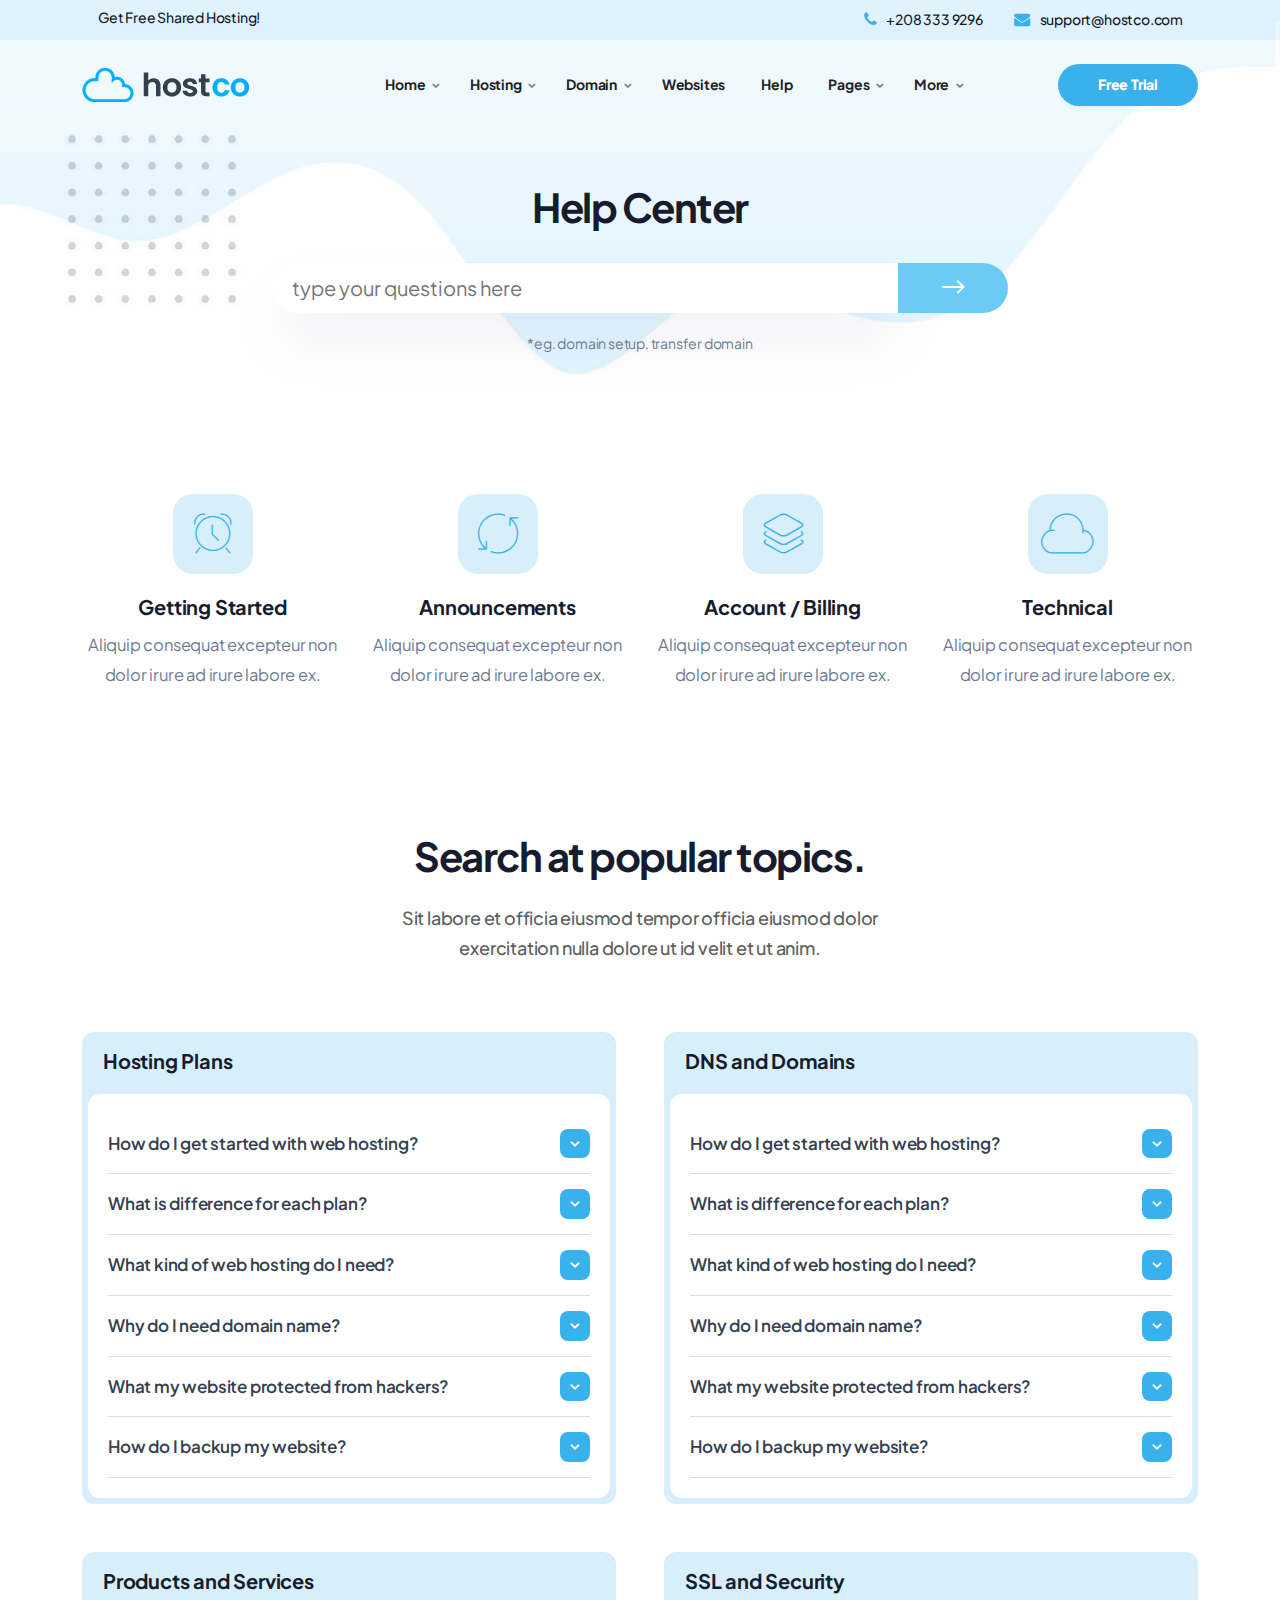
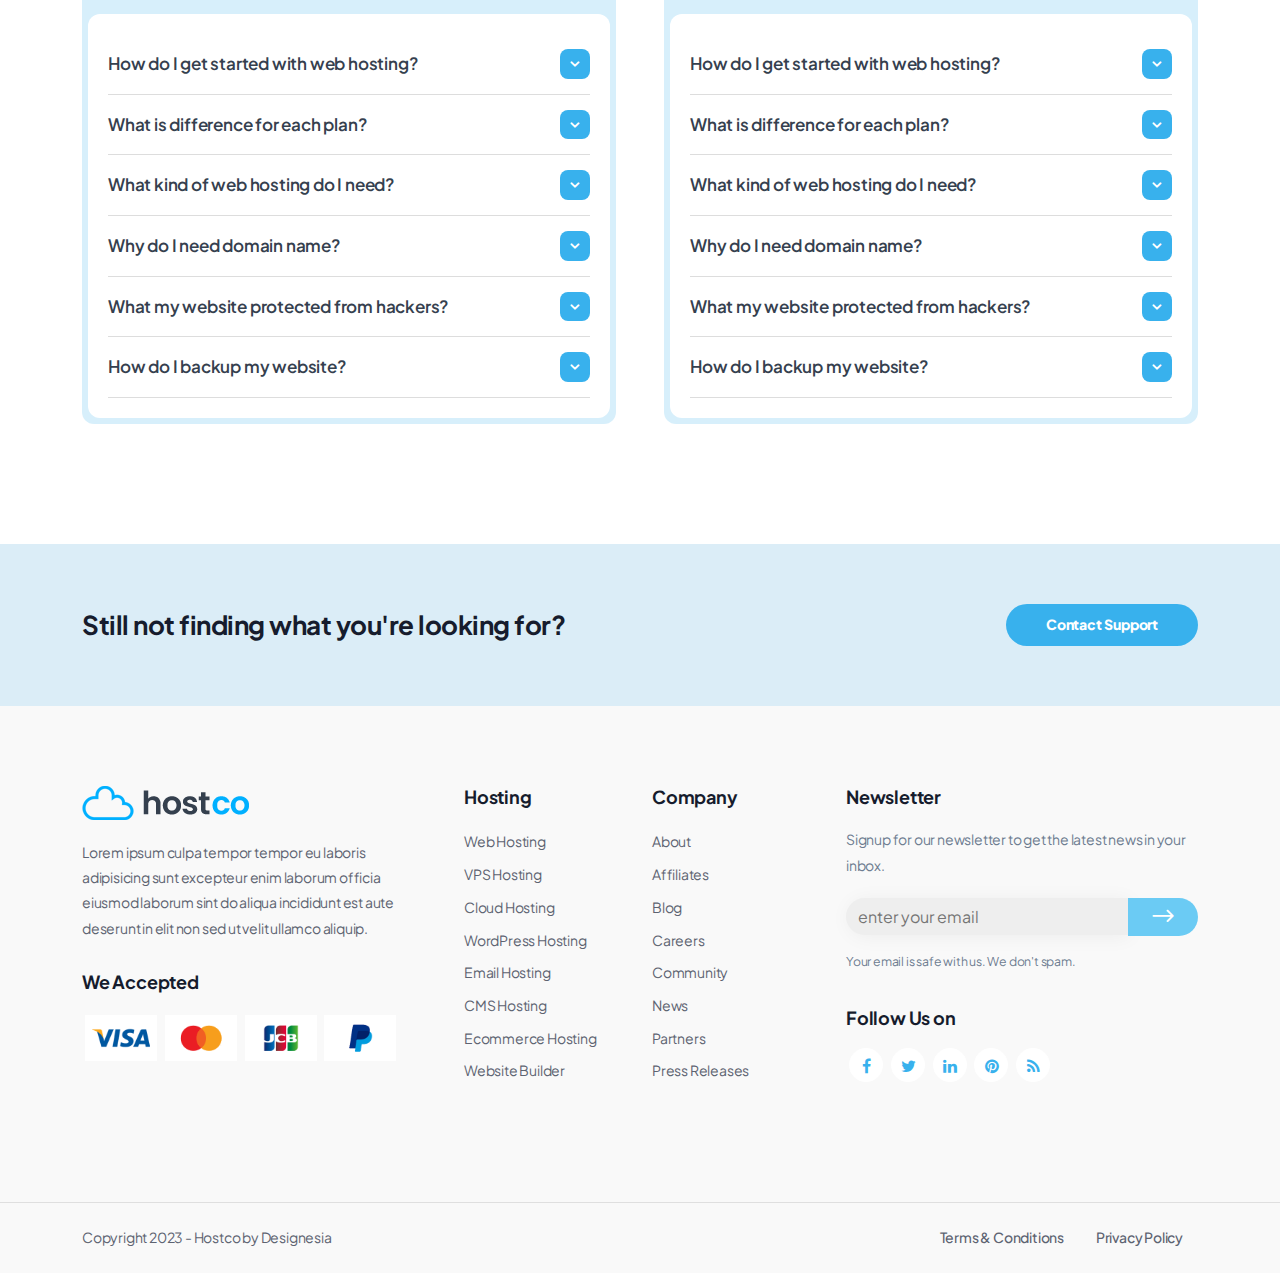
<file: help-center.html>
<!DOCTYPE html>
<html lang="zxx">

<head>
    <title>Hostco - Modern Web Hosting & WHMCS Template</title>
    <link rel="icon" href="images/icon.png" type="image/gif" sizes="16x16">
    <meta content="text/html;charset=utf-8" http-equiv="Content-Type">
    <meta content="width=device-width, initial-scale=1.0" name="viewport" >
    <meta content="Hostco - Modern Web Hosting & WHMCS Template" name="description" >
    <meta content="" name="keywords" >
    <meta content="" name="author" >
    <!-- CSS Files
    ================================================== -->
    <link href="css/bootstrap.min.css" rel="stylesheet" type="text/css" id="bootstrap">
    <link href="css/mdb.min.css" rel="stylesheet" type="text/css" id="mdb" >
    <link href="css/plugins.css" rel="stylesheet" type="text/css" >
    <link href="css/style.css" rel="stylesheet" type="text/css" >
    <link href="css/coloring.css" rel="stylesheet" type="text/css" >
    <!-- color scheme -->
    <link id="colors" href="css/colors/scheme-01.css" rel="stylesheet" type="text/css" >
</head>

<body>
    <div id="wrapper">
        
        <!-- page preloader begin -->
        <div id="de-loader"></div>
        <!-- page preloader close -->

        <!-- header begin -->
        <header class="header-light transparent has-topbar">
            <div id="topbar">
                <div class="container">
                    <div class="topbar-left xs-hide">
                        <span class="topbar-widget">
                            <a href="#">Get Free Shared Hosting!</a>
                        </span>
                    </div>
                
                    <div class="topbar-right">
                        <div class="topbar-widget"><a href="#"><i class="fa fa-phone"></i>+208 333 9296</a></div>
                        <div class="topbar-widget"><a href="#"><i class="fa fa-envelope"></i>support@hostco.com</a></div>
                    </div>  
                    <div class="clearfix"></div>
                </div>
            </div>
            <div class="container">
                <div class="row">
                    <div class="col-md-12">
                        <div class="de-flex sm-pt10">
                            <div class="de-flex-col">
                                <div class="de-flex-col">
                                    <!-- logo begin -->
                                    <div id="logo">
                                        <a href="index.html">
                                            <img class="logo-main" src="images/logo.png" alt="" >
                                            <img class="logo-mobile" src="images/logo-mobile.png" alt="" >
                                        </a>
                                    </div>
                                    <!-- logo close -->
                                </div>
                            </div>
                            <div class="de-flex-col header-col-mid">
                                <ul id="mainmenu">
                                    <li><a class="menu-item" href="index.html">Home</a>
                                        <ul class="mega">
                                            <li>
                                                <div class="container">
                                                    <div class="sb-menu p-4">
                                                        <div class="row g-4">

                                                            <div class="col-lg-2">
                                                                <a class="img-hover-1" href="index-9.html">
                                                                    <img src="demo/preview/homepage-9.jpg" class="color img-fluid" alt="">
                                                                </a>
                                                            </div>

                                                            <div class="col-lg-2">
                                                                <a class="img-hover-1" href="index-10.html">
                                                                    <img src="demo/preview/homepage-10.jpg" class="color img-fluid" alt="">
                                                                </a>
                                                            </div>

                                                            <div class="col-lg-2">
                                                                <a class="img-hover-1" href="index-8.html">
                                                                    <img src="demo/preview/homepage-8.jpg" class="color img-fluid" alt="">
                                                                </a>
                                                            </div>

                                                            <div class="col-lg-2">
                                                                <a class="img-hover-1" href="index-dark-3.html">
                                                                    <img src="demo/preview/homepage-dark-3.jpg" class="color img-fluid" alt="">
                                                                </a>
                                                            </div>

                                                            <div class="col-lg-2">
                                                                <a class="img-hover-1" href="index-6.html">
                                                                    <img src="demo/preview/homepage-6.jpg" class="color img-fluid" alt="">
                                                                </a>
                                                            </div>

                                                            <div class="col-lg-2">
                                                                <a class="img-hover-1" href="index-dark-2.html">
                                                                    <img src="demo/preview/homepage-dark-2.jpg" class="color img-fluid" alt="">
                                                                </a>
                                                            </div>

                                                            <div class="col-lg-2">
                                                                <a class="img-hover-1" href="index-7.html">
                                                                    <img src="demo/preview/homepage-7.jpg" class="color img-fluid" alt="">
                                                                </a>
                                                            </div>

                                                            <div class="col-lg-2">
                                                                <a class="img-hover-1" href="index-dark-1.html">
                                                                    <img src="demo/preview/homepage-dark-1.jpg" class="color img-fluid" alt="">
                                                                </a>
                                                            </div>

                                                            <div class="col-lg-2">
                                                                <a class="img-hover-1" href="index.html">
                                                                    <img src="demo/preview/homepage-1.jpg" class="color img-fluid" alt="">
                                                                </a>
                                                            </div>

                                                            <div class="col-lg-2">
                                                                <a class="img-hover-1" href="index-2.html">
                                                                    <img src="demo/preview/homepage-2.jpg" class="color img-fluid" alt="">
                                                                </a>
                                                            </div>

                                                            <div class="col-lg-2">
                                                                <a class="img-hover-1" href="index-3.html">
                                                                    <img src="demo/preview/homepage-3.jpg" class="color img-fluid" alt="">
                                                                </a>
                                                            </div>
                                                            
                                                            <div class="col-lg-2">
                                                                <a class="img-hover-1" href="index-4.html">
                                                                    <img src="demo/preview/homepage-4.jpg" class="color img-fluid" alt="">
                                                                </a>
                                                            </div>

                                                            <div class="col-lg-2">
                                                                <a class="img-hover-1" href="index-5.html">
                                                                    <img src="demo/preview/homepage-5.jpg" class="color img-fluid" alt="">
                                                                </a>
                                                            </div>

                                                        </div>
                                                    </div>
                                                </div>                                                
                                            </li>
                                        </ul>
                                    </li>
                                    <li><a class="menu-item" href="hosting-shared.html">Hosting</a>
                                        <ul class="mega">
                                            <li>
                                                <div class="container">
                                                    <div class="sb-menu p-4 pb-0">
                                                        <div class="row g-custom-x">
                                                            <div class="col-lg-4 mb-sm-30">
                                                                <h4>Hosting Made Easy</h4>
                                                                <p>High performance secured hosting for your website. Don't lose anymore clients for the slowest speed of your hosting service. More than 100k websites hosted.</p>
                                                            </div>
                                                            <div class="col-lg-4">
                                                                <a class="box-icon mb20" href="hosting-shared.html">
                                                                    <img src="images/svg/server-svgrepo-com.svg" alt="">
                                                                    <div class="d-inner">
                                                                        <h4>Shared Hosting</h4>
                                                                        Simple and powerfull hosting for everyone.
                                                                    </div>
                                                                </a>
                                                                <a class="box-icon mb20" href="hosting-cloud.html">
                                                                    <img src="images/svg/cloud-svgrepo-com.svg" alt="">
                                                                    <div class="d-inner">
                                                                        <h4>Cloud Hosting</h4>
                                                                        For more speed & less downtime.
                                                                    </div>
                                                                </a>
                                                            </div>
                                                            <div class="col-lg-4">
                                                                <a class="box-icon mb20" href="hosting-vps.html">
                                                                    <img src="images/svg/server-2-svgrepo-com.svg" alt="">
                                                                    <div class="d-inner">
                                                                        <h4>VPS Hosting</h4>
                                                                        For power and flexibility you need.
                                                                    </div>
                                                                </a>
                                                                <a class="box-icon mb20" href="hosting-wordpress.html">
                                                                    <img src="images/svg/wordpress-svgrepo-com.svg" alt="">
                                                                    <div class="d-inner">
                                                                        <h4>WordPress Hosting</h4>
                                                                        Optimized hosting for WordPress sites.
                                                                    </div>
                                                                </a>
                                                            </div>
                                                        </div>
                                                    </div>
                                                </div>
                                            </li>
                                        </ul>
                                    </li>
                                    <li><a class="menu-item" href="domain.html">Domain</a>
                                        <ul class="mega">
                                            <li>
                                                <div class="container">
                                                    <div class="sb-menu p-4">
                                                        <div class="row">
                                                            <div class="col-lg-3">
                                                                <a class="box-icon mb20" href="domain.html">
                                                                    <img src="images/svg/domain-registration-svgrepo-com.svg" alt="">
                                                                    <div class="d-inner">
                                                                        <h4>Domain Registration</h4>
                                                                        Search for your perfect domain name.
                                                                    </div>
                                                                </a>
                                                            </div>
                                                            <div class="col-lg-3">
                                                                <a class="box-icon mb20" href="domain-transfer.html">
                                                                    <img src="images/svg/transfer-svgrepo-com.svg" alt="">
                                                                    <div class="d-inner">
                                                                        <h4>Domain Transfer</h4>
                                                                        Transfer your domain with easy steps.
                                                                    </div>
                                                                </a>
                                                            </div>
                                                            <div class="col-lg-3">
                                                                <a class="box-icon mb20" href="domain-pricing.html">
                                                                    <img src="images/svg/price-tag-svgrepo-com.svg" alt="">
                                                                    <div class="d-inner">
                                                                        <h4>Domain Pricing</h4>
                                                                        Complete list of domain pricing.
                                                                    </div>
                                                                </a>
                                                            </div>
                                                            <div class="col-lg-3">
                                                                <a class="box-icon mb20" href="domain-top-level.html">
                                                                    <img src="images/svg/www-svgrepo-com.svg" alt="">
                                                                    <div class="d-inner">
                                                                        <h4>Top Level Domain</h4>
                                                                        Best domain to start your business.
                                                                    </div>
                                                                </a>
                                                            </div>   

                                                            <div class="clearfix"></div>

                                                            <div class="col-md-2 col-sm-3 col-6 mb-sm-30">
                                                                <div class="box-url text-center">
                                                                    <span class="tld-domain">.com</span>
                                                                    <p class="tld-subtitle">Special offer</p>
                                                                    <p class="tld-price id-color">$6.95/yr</p>
                                                                </div>
                                                            </div>

                                                            <div class="col-md-2 col-sm-3 col-6 mb-sm-30">
                                                                <div class="box-url text-center">
                                                                    <span class="tld-domain">.net</span>
                                                                    <p class="tld-subtitle">Special offer</p>
                                                                    <p class="tld-price id-color">$6.95/yr</p>
                                                                </div>
                                                            </div>       

                                                            <div class="col-md-2 col-sm-3 col-6 mb-sm-30">
                                                                <div class="box-url text-center">
                                                                    <span class="tld-domain">.live</span>
                                                                    <p class="tld-subtitle">Special offer</p>
                                                                    <p class="tld-price id-color">$6.95/yr</p>
                                                                </div>
                                                            </div>    

                                                            <div class="col-md-2 col-sm-3 col-6 mb-sm-30">
                                                                <div class="box-url text-center">
                                                                    <span class="tld-domain">.club</span>
                                                                    <p class="tld-subtitle">Special offer</p>
                                                                    <p class="tld-price id-color">$6.95/yr</p>
                                                                </div>
                                                            </div>

                                                            <div class="col-md-2 col-sm-3 col-6 mb-sm-30">
                                                                <div class="box-url text-center">
                                                                    <span class="tld-domain">.store</span>
                                                                    <p class="tld-subtitle">Special offer</p>
                                                                    <p class="tld-price id-color">$6.95/yr</p>
                                                                </div>
                                                            </div>

                                                            <div class="col-md-2 col-sm-3 col-6 mb-sm-30">
                                                                <div class="box-url text-center">
                                                                    <span class="tld-domain">.xyz</span>
                                                                    <p class="tld-subtitle">Special offer</p>
                                                                    <p class="tld-price id-color">$6.95/yr</p>
                                                                </div>
                                                            </div>

                                                        </div>
                                                    </div>
                                                </div>
                                            </li>
                                        </ul>
                                    </li>
                                    <li><a class="menu-item" href="website-builder.html">Websites</a></li>
                                    <li><a class="menu-item" href="help-center.html">Help</a></li>
                                    <li><a class="menu-item" href="#">Pages</a>
                                        <ul>
                                            <li><a class="menu-item" href="news-standart-right-sidebar.html">News Standard</a>
                                                <ul>
                                                    <li><a class="menu-item" href="news-standart-right-sidebar.html">Right Sidebar</a></li>
                                                    <li><a class="menu-item" href="news-standart-left-sidebar.html">Left Sidebar</a></li>
                                                    <li><a class="menu-item" href="news-standart-no-sidebar.html">No Sidebar</a></li>
                                                </ul>
                                            </li>
                                            <li><a class="menu-item" href="news-grid-right-sidebar.html">News Grid</a>
                                                <ul>
                                                    <li><a class="menu-item" href="news-grid-right-sidebar.html">Right Sidebar</a></li>
                                                    <li><a class="menu-item" href="news-grid-left-sidebar.html">Left Sidebar</a></li>
                                                    <li><a class="menu-item" href="news-grid-no-sidebar.html">No Sidebar</a></li>
                                                </ul>
                                            </li>
                                            <li><a class="menu-item" href="contact.html">Contact</a></li>
                                            <li><a class="menu-item" href="login.html">Login</a></li>
                                            <li><a class="menu-item" href="register.html">Register</a></li>
                                            <li><a class="menu-item" href="#">404</a>
                                                <ul>
                                                    <li><a class="menu-item" href="404.html">404 Light</a></li>
                                                    <li><a class="menu-item" href="404-dark.html">404 Dark</a></li>
                                                </ul>
                                            </li>
                                        </ul>
                                    </li>
                                    <li><a class="menu-item" href="#">More</a>
                                        <ul>
                                            <li><a class="menu-item" href="pricing-table.html">Pricing Table</a></li>
                                            <li><a class="menu-item" href="badge.html">Badge</a></li>
                                            <li><a class="menu-item" href="cards.html">Cards</a></li>
                                            <li><a class="menu-item" href="counters.html">Counters</a></li>
                                            <li><a class="menu-item" href="gallery-popup.html">Gallery Popup</a></li>
                                            <li><a class="menu-item" href="icons-elegant.html">Icons Elegant</a></li>
                                            <li><a class="menu-item" href="icons-etline.html">Icons Etline</a></li>
                                            <li><a class="menu-item" href="icons-font-awesome.html">Icons Font Awesome</a></li>
                                            <li><a class="menu-item" href="map.html">Map</a></li>
                                            <li><a class="menu-item" href="modal.html">Modal</a></li>
                                            <li><a class="menu-item" href="popover.html">Popover</a></li>
                                            <li><a class="menu-item" href="tabs.html">Tabs</a></li>
                                            <li><a class="menu-item" href="tooltips.html">Tooltips</a></li>
                                        </ul>
                                    </li>
                                </ul>
                            </div>
                            <div class="de-flex-col">
                                <div class="menu_side_area">
                                    <a href="login.html" class="btn-main">Free Trial</a>
                                    <span id="menu-btn"></span>
                                </div>
                            </div>
                        </div>
                    </div>
                </div>
            </div>
        </header>
        <!-- header close -->
        <!-- content begin -->
        <div class="no-bottom no-top" id="content">
            <div id="top"></div>
            <!-- section begin -->
        <section data-bgimage="url(images/background/3.jpg) bottom" class="no-bottom" data-stellar-background-ratio=".5">
            <div class="container">
                <div class="row align-items-center">
                    <div class="col-md-8 offset-md-2 text-center">
                        <div class="spacer-double sm-hide"></div>
                        <h2>Help Center</h2>
                        <form action='#' class="row" data-wow-delay="1.25s" id='form_sb' method="post" name="form_sb">
                            <div class="col">
                                <div class="spacer-10"></div>
                                <input class="form-control" id='domain_name' name='domain_name' placeholder="type your questions here" type='text'> <a id="btn-submit" href="javascript:;" onclick="document.getElementById('form_sb').submit();"><i class="arrow_right"></i></a>
                                <div class="clearfix"></div>
                            </div>
                        </form>
                        <div class="spacer-20"></div>
                        <p class="d-small">*eg. domain setup, transfer domain</p>
                    </div>
                </div>
                    </div>
        </section>

        <section id="section-steps" class="no-bottom">
            <div class="container">
                <div class="row">
                    <div class="clearfix"></div>
                    <div class="col-md-3 text-center">
                        <i class="icon-alarmclock de-icon mb20"></i>
                        <h4>Getting Started</h4>
                        <p>Aliquip consequat excepteur non dolor irure ad irure labore ex.</p>
                    </div>
                    <div class="col-md-3 text-center">
                        <i class="icon-refresh de-icon mb20"></i>
                        <h4>Announcements</h4>
                        <p>Aliquip consequat excepteur non dolor irure ad irure labore ex.</p>
                    </div>
                    <div class="col-md-3 text-center">
                        <i class="icon-layers de-icon mb20"></i>
                        <h4>Account / Billing</h4>
                        <p>Aliquip consequat excepteur non dolor irure ad irure labore ex.</p>
                    </div>
                    <div class="col-md-3 text-center">
                        <i class="icon-cloud de-icon mb20"></i>
                        <h4>Technical</h4>
                        <p>Aliquip consequat excepteur non dolor irure ad irure labore ex.</p>
                    </div>
                </div>
            </div>
        </section>

        <section id="section-features">
                <div class="container">
                    <div class="row g-5">
                        <div class="col-lg-6 offset-lg-3 text-center">
                            <h2>Search at popular topics.</h2>
                            <p class="lead">Sit labore et officia eiusmod tempor officia eiusmod dolor exercitation nulla dolore ut id velit et ut anim.</p>
                        </div>
                        <div class="col-md-6">
                            <div class="box-highlight">
                                        <div class="heading"><h4>Hosting Plans</h4></div>
                                        <div class="content">
                                            
                                            <div class="accordion">
                                <div class="accordion-section">
                                    <div class="accordion-section-title" data-tab="#accordion-1">
                                        How do I get started with web hosting?
                                    </div>
                                    <div class="accordion-section-content" id="accordion-1">
                                        <p>At vero eos et accusamus et iusto odio dignissimos ducimus qui blanditiis praesentium voluptatum deleniti atque corrupti quos dolores et quas molestias excepturi sint occaecati cupiditate non provident, similique sunt in culpa qui officia deserunt mollitia animi, id est laborum et dolorum fuga. Et harum quidem rerum facilis est et expedita distinctio.</p>
                                    </div>
                                    <div class="accordion-section-title" data-tab="#accordion-2">
                                        What is difference for each plan?
                                    </div>
                                    <div class="accordion-section-content" id="accordion-2">
                                        <p>At vero eos et accusamus et iusto odio dignissimos ducimus qui blanditiis praesentium voluptatum deleniti atque corrupti quos dolores et quas molestias excepturi sint occaecati cupiditate non provident, similique sunt in culpa qui officia deserunt mollitia animi, id est laborum et dolorum fuga. Et harum quidem rerum facilis est et expedita distinctio.</p>
                                    </div>
                                    <div class="accordion-section-title" data-tab="#accordion-3">
                                        What kind of web hosting do I need?
                                    </div>
                                    <div class="accordion-section-content" id="accordion-3">
                                        <p>At vero eos et accusamus et iusto odio dignissimos ducimus qui blanditiis praesentium voluptatum deleniti atque corrupti quos dolores et quas molestias excepturi sint occaecati cupiditate non provident, similique sunt in culpa qui officia deserunt mollitia animi, id est laborum et dolorum fuga. Et harum quidem rerum facilis est et expedita distinctio.</p>
                                    </div>
                                    <div class="accordion-section-title" data-tab="#accordion-4">
                                        Why do I need domain name?
                                    </div>
                                    <div class="accordion-section-content" id="accordion-4">
                                        <p>At vero eos et accusamus et iusto odio dignissimos ducimus qui blanditiis praesentium voluptatum deleniti atque corrupti quos dolores et quas molestias excepturi sint occaecati cupiditate non provident, similique sunt in culpa qui officia deserunt mollitia animi, id est laborum et dolorum fuga. Et harum quidem rerum facilis est et expedita distinctio.</p>
                                    </div>
                                    <div class="accordion-section-title" data-tab="#accordion-5">
                                        What my website protected from hackers?
                                    </div>
                                    <div class="accordion-section-content" id="accordion-5">
                                        <p>At vero eos et accusamus et iusto odio dignissimos ducimus qui blanditiis praesentium voluptatum deleniti atque corrupti quos dolores et quas molestias excepturi sint occaecati cupiditate non provident, similique sunt in culpa qui officia deserunt mollitia animi, id est laborum et dolorum fuga. Et harum quidem rerum facilis est et expedita distinctio.</p>
                                    </div>
                                    <div class="accordion-section-title" data-tab="#accordion-6">
                                        How do I backup my website?
                                    </div>
                                    <div class="accordion-section-content" id="accordion-6">
                                        <p>At vero eos et accusamus et iusto odio dignissimos ducimus qui blanditiis praesentium voluptatum deleniti atque corrupti quos dolores et quas molestias excepturi sint occaecati cupiditate non provident, similique sunt in culpa qui officia deserunt mollitia animi, id est laborum et dolorum fuga. Et harum quidem rerum facilis est et expedita distinctio.</p>
                                    </div>
                                </div>
                            </div>
                                            
                                        </div>
                                    </div>
                        </div>
                        
                        <div class="col-md-6">
                            <div class="box-highlight s2">
                                        <div class="heading"><h4>DNS and Domains</h4></div>
                                        <div class="content">
                                            
                                            <div class="accordion">
                                <div class="accordion-section">
                                    <div class="accordion-section-title" data-tab="#accordion-b-1">
                                        How do I get started with web hosting?
                                    </div>
                                    <div class="accordion-section-content" id="accordion-b-1">
                                        <p>At vero eos et accusamus et iusto odio dignissimos ducimus qui blanditiis praesentium voluptatum deleniti atque corrupti quos dolores et quas molestias excepturi sint occaecati cupiditate non provident, similique sunt in culpa qui officia deserunt mollitia animi, id est laborum et dolorum fuga. Et harum quidem rerum facilis est et expedita distinctio.</p>
                                    </div>
                                    <div class="accordion-section-title" data-tab="#accordion-b-2">
                                        What is difference for each plan?
                                    </div>
                                    <div class="accordion-section-content" id="accordion-b-2">
                                        <p>At vero eos et accusamus et iusto odio dignissimos ducimus qui blanditiis praesentium voluptatum deleniti atque corrupti quos dolores et quas molestias excepturi sint occaecati cupiditate non provident, similique sunt in culpa qui officia deserunt mollitia animi, id est laborum et dolorum fuga. Et harum quidem rerum facilis est et expedita distinctio.</p>
                                    </div>
                                    <div class="accordion-section-title" data-tab="#accordion-b-3">
                                        What kind of web hosting do I need?
                                    </div>
                                    <div class="accordion-section-content" id="accordion-b-3">
                                        <p>At vero eos et accusamus et iusto odio dignissimos ducimus qui blanditiis praesentium voluptatum deleniti atque corrupti quos dolores et quas molestias excepturi sint occaecati cupiditate non provident, similique sunt in culpa qui officia deserunt mollitia animi, id est laborum et dolorum fuga. Et harum quidem rerum facilis est et expedita distinctio.</p>
                                    </div>
                                    <div class="accordion-section-title" data-tab="#accordion-b-4">
                                        Why do I need domain name?
                                    </div>
                                    <div class="accordion-section-content" id="accordion-b-4">
                                        <p>At vero eos et accusamus et iusto odio dignissimos ducimus qui blanditiis praesentium voluptatum deleniti atque corrupti quos dolores et quas molestias excepturi sint occaecati cupiditate non provident, similique sunt in culpa qui officia deserunt mollitia animi, id est laborum et dolorum fuga. Et harum quidem rerum facilis est et expedita distinctio.</p>
                                    </div>
                                    <div class="accordion-section-title" data-tab="#accordion-b-5">
                                        What my website protected from hackers?
                                    </div>
                                    <div class="accordion-section-content" id="accordion-b-5">
                                        <p>At vero eos et accusamus et iusto odio dignissimos ducimus qui blanditiis praesentium voluptatum deleniti atque corrupti quos dolores et quas molestias excepturi sint occaecati cupiditate non provident, similique sunt in culpa qui officia deserunt mollitia animi, id est laborum et dolorum fuga. Et harum quidem rerum facilis est et expedita distinctio.</p>
                                    </div>
                                    <div class="accordion-section-title" data-tab="#accordion-b-6">
                                        How do I backup my website?
                                    </div>
                                    <div class="accordion-section-content" id="accordion-b-6">
                                        <p>At vero eos et accusamus et iusto odio dignissimos ducimus qui blanditiis praesentium voluptatum deleniti atque corrupti quos dolores et quas molestias excepturi sint occaecati cupiditate non provident, similique sunt in culpa qui officia deserunt mollitia animi, id est laborum et dolorum fuga. Et harum quidem rerum facilis est et expedita distinctio.</p>
                                    </div>
                                </div>
                            </div>
                                            
                                        </div>
                                    </div>
                        </div>

                        <div class="col-md-6">
                            <div class="box-highlight">
                                        <div class="heading"><h4>Products and Services</h4></div>
                                        <div class="content">
                                            
                                            <div class="accordion">
                                <div class="accordion-section">
                                    <div class="accordion-section-title" data-tab="#accordion-a1">
                                        How do I get started with web hosting?
                                    </div>
                                    <div class="accordion-section-content" id="accordion-a1">
                                        <p>At vero eos et accusamus et iusto odio dignissimos ducimus qui blanditiis praesentium voluptatum deleniti atque corrupti quos dolores et quas molestias excepturi sint occaecati cupiditate non provident, similique sunt in culpa qui officia deserunt mollitia animi, id est laborum et dolorum fuga. Et harum quidem rerum facilis est et expedita distinctio.</p>
                                    </div>
                                    <div class="accordion-section-title" data-tab="#accordion-a2">
                                        What is difference for each plan?
                                    </div>
                                    <div class="accordion-section-content" id="accordion-a2">
                                        <p>At vero eos et accusamus et iusto odio dignissimos ducimus qui blanditiis praesentium voluptatum deleniti atque corrupti quos dolores et quas molestias excepturi sint occaecati cupiditate non provident, similique sunt in culpa qui officia deserunt mollitia animi, id est laborum et dolorum fuga. Et harum quidem rerum facilis est et expedita distinctio.</p>
                                    </div>
                                    <div class="accordion-section-title" data-tab="#accordion-a3">
                                        What kind of web hosting do I need?
                                    </div>
                                    <div class="accordion-section-content" id="accordion-a3">
                                        <p>At vero eos et accusamus et iusto odio dignissimos ducimus qui blanditiis praesentium voluptatum deleniti atque corrupti quos dolores et quas molestias excepturi sint occaecati cupiditate non provident, similique sunt in culpa qui officia deserunt mollitia animi, id est laborum et dolorum fuga. Et harum quidem rerum facilis est et expedita distinctio.</p>
                                    </div>
                                    <div class="accordion-section-title" data-tab="#accordion-a4">
                                        Why do I need domain name?
                                    </div>
                                    <div class="accordion-section-content" id="accordion-a4">
                                        <p>At vero eos et accusamus et iusto odio dignissimos ducimus qui blanditiis praesentium voluptatum deleniti atque corrupti quos dolores et quas molestias excepturi sint occaecati cupiditate non provident, similique sunt in culpa qui officia deserunt mollitia animi, id est laborum et dolorum fuga. Et harum quidem rerum facilis est et expedita distinctio.</p>
                                    </div>
                                    <div class="accordion-section-title" data-tab="#accordion-a5">
                                        What my website protected from hackers?
                                    </div>
                                    <div class="accordion-section-content" id="accordion-a5">
                                        <p>At vero eos et accusamus et iusto odio dignissimos ducimus qui blanditiis praesentium voluptatum deleniti atque corrupti quos dolores et quas molestias excepturi sint occaecati cupiditate non provident, similique sunt in culpa qui officia deserunt mollitia animi, id est laborum et dolorum fuga. Et harum quidem rerum facilis est et expedita distinctio.</p>
                                    </div>
                                    <div class="accordion-section-title" data-tab="#accordion-a6">
                                        How do I backup my website?
                                    </div>
                                    <div class="accordion-section-content" id="accordion-a6">
                                        <p>At vero eos et accusamus et iusto odio dignissimos ducimus qui blanditiis praesentium voluptatum deleniti atque corrupti quos dolores et quas molestias excepturi sint occaecati cupiditate non provident, similique sunt in culpa qui officia deserunt mollitia animi, id est laborum et dolorum fuga. Et harum quidem rerum facilis est et expedita distinctio.</p>
                                    </div>
                                </div>
                            </div>
                                            
                                        </div>
                                    </div>
                        </div>

                        <div class="col-md-6">
                            <div class="box-highlight">
                                        <div class="heading"><h4>SSL and Security</h4></div>
                                        <div class="content">
                                            
                                            <div class="accordion">
                                <div class="accordion-section">
                                    <div class="accordion-section-title" data-tab="#accordion-b1">
                                        How do I get started with web hosting?
                                    </div>
                                    <div class="accordion-section-content" id="accordion-b1">
                                        <p>At vero eos et accusamus et iusto odio dignissimos ducimus qui blanditiis praesentium voluptatum deleniti atque corrupti quos dolores et quas molestias excepturi sint occaecati cupiditate non provident, similique sunt in culpa qui officia deserunt mollitia animi, id est laborum et dolorum fuga. Et harum quidem rerum facilis est et expedita distinctio.</p>
                                    </div>
                                    <div class="accordion-section-title" data-tab="#accordion-b2">
                                        What is difference for each plan?
                                    </div>
                                    <div class="accordion-section-content" id="accordion-b2">
                                        <p>At vero eos et accusamus et iusto odio dignissimos ducimus qui blanditiis praesentium voluptatum deleniti atque corrupti quos dolores et quas molestias excepturi sint occaecati cupiditate non provident, similique sunt in culpa qui officia deserunt mollitia animi, id est laborum et dolorum fuga. Et harum quidem rerum facilis est et expedita distinctio.</p>
                                    </div>
                                    <div class="accordion-section-title" data-tab="#accordion-b3">
                                        What kind of web hosting do I need?
                                    </div>
                                    <div class="accordion-section-content" id="accordion-b3">
                                        <p>At vero eos et accusamus et iusto odio dignissimos ducimus qui blanditiis praesentium voluptatum deleniti atque corrupti quos dolores et quas molestias excepturi sint occaecati cupiditate non provident, similique sunt in culpa qui officia deserunt mollitia animi, id est laborum et dolorum fuga. Et harum quidem rerum facilis est et expedita distinctio.</p>
                                    </div>
                                    <div class="accordion-section-title" data-tab="#accordion-b4">
                                        Why do I need domain name?
                                    </div>
                                    <div class="accordion-section-content" id="accordion-b4">
                                        <p>At vero eos et accusamus et iusto odio dignissimos ducimus qui blanditiis praesentium voluptatum deleniti atque corrupti quos dolores et quas molestias excepturi sint occaecati cupiditate non provident, similique sunt in culpa qui officia deserunt mollitia animi, id est laborum et dolorum fuga. Et harum quidem rerum facilis est et expedita distinctio.</p>
                                    </div>
                                    <div class="accordion-section-title" data-tab="#accordion-b5">
                                        What my website protected from hackers?
                                    </div>
                                    <div class="accordion-section-content" id="accordion-b5">
                                        <p>At vero eos et accusamus et iusto odio dignissimos ducimus qui blanditiis praesentium voluptatum deleniti atque corrupti quos dolores et quas molestias excepturi sint occaecati cupiditate non provident, similique sunt in culpa qui officia deserunt mollitia animi, id est laborum et dolorum fuga. Et harum quidem rerum facilis est et expedita distinctio.</p>
                                    </div>
                                    <div class="accordion-section-title" data-tab="#accordion-b6">
                                        How do I backup my website?
                                    </div>
                                    <div class="accordion-section-content" id="accordion-b6">
                                        <p>At vero eos et accusamus et iusto odio dignissimos ducimus qui blanditiis praesentium voluptatum deleniti atque corrupti quos dolores et quas molestias excepturi sint occaecati cupiditate non provident, similique sunt in culpa qui officia deserunt mollitia animi, id est laborum et dolorum fuga. Et harum quidem rerum facilis est et expedita distinctio.</p>
                                    </div>
                                </div>
                            </div>
                                            
                                        </div>
                                    </div>
                        </div>
                        
                    </div>
                </div>
            </section>

            <section id="section-banner" class="pt60 pb60" data-bgcolor="#DBEDF7">
                <div class="container">
                    <div class="row align-items-center g-custom-x">
                        <div class="col-lg-8">
                            <h3 class="mb0 mb-sm-30">Still not finding what you're looking for?</h3>
                        </div>

                        <div class="col-lg-4">
                            <a class="btn-main float-lg-end" href="#">Contact Support</a>
                        </div>
                    </div>
                </div>
            </section>
            
        </div>
        <!-- content close -->
        <a href="#" id="back-to-top"></a>
        <!-- footer begin -->
        <footer class="footer-light">
            <div class="container">
                <div class="row g-custom-x">
                    <div class="col-lg-4">
                        <a href="index.html">
                            <img src="images/logo.png" alt="" >
                            <div class="spacer-20"></div>
                            <p>Lorem ipsum culpa tempor tempor eu laboris adipisicing sunt excepteur enim laborum officia eiusmod laborum sint do aliqua incididunt est aute deserunt in elit non sed ut velit ullamco aliquip.</p>
                        </a>
                        <div class="spacer-10"></div>
                        <div class="widget">
                            <h5>We Accepted</h5>
                            <img class="img-card-sm" src="images/payments-logo/visa.png" alt="">
                            <img class="img-card-sm" src="images/payments-logo/master-card.png" alt="">
                            <img class="img-card-sm" src="images/payments-logo/jcb.png" alt="">
                            <img class="img-card-sm" src="images/payments-logo/paypal.png" alt="">
                        </div>
                    </div>
                    <div class="col-lg-4">
                        <div class="row">
                            <div class="col-lg-6">
                        <div class="widget">
                            <h5>Hosting</h5>
                            <ul>
                                <li><a href="#">Web Hosting</a></li>
                                <li><a href="#">VPS Hosting</a></li>
                                <li><a href="#">Cloud Hosting</a></li>
                                <li><a href="#">WordPress Hosting</a></li>
                                <li><a href="#">Email Hosting</a></li>
                                <li><a href="#">CMS Hosting</a></li>
                                <li><a href="#">Ecommerce Hosting</a></li>
                                <li><a href="#">Website Builder</a></li>
                            </ul>
                        </div>
                    </div>
                    <div class="col-lg-6">
                        <div class="widget">
                            <h5>Company</h5>
                            <ul>
                                <li><a href="#">About</a></li>
                                <li><a href="#">Affiliates</a></li>
                                <li><a href="#">Blog</a></li>
                                <li><a href="#">Careers</a></li>
                                <li><a href="#">Community</a></li>
                                <li><a href="#">News</a></li>
                                <li><a href="#">Partners</a></li>
                                <li><a href="#">Press Releases</a></li>
                            </ul>
                        </div>
                    </div>
                        </div>
                    </div>
                    <div class="col-lg-4">
                        <div class="widget">
                            <h5>Newsletter</h5>
                            <p>Signup for our newsletter to get the latest news in your inbox.</p>
                            <form action="blank.php" class="row form-dark" id="form_subscribe" method="post" name="form_subscribe">
                                <div class="col text-center">
                                    <input class="form-control" id="txt_subscribe" name="txt_subscribe" placeholder="enter your email" type="text" > <a href="#" id="btn-subscribe"><i class="arrow_right bg-color-secondary"></i></a>
                                    <div class="clearfix"></div>
                                </div>
                            </form>
                            <div class="spacer-10"></div>
                            <small>Your email is safe with us. We don't spam.</small>
                            <div class="spacer-30"></div>
                            <div class="widget">
                                <h5>Follow Us on</h5>
                                <div class="social-icons">
                                    <a href="#"><i class="fa fa-facebook fa-lg"></i></a>
                                    <a href="#"><i class="fa fa-twitter fa-lg"></i></a>
                                    <a href="#"><i class="fa fa-linkedin fa-lg"></i></a>
                                    <a href="#"><i class="fa fa-pinterest fa-lg"></i></a>
                                    <a href="#"><i class="fa fa-rss fa-lg"></i></a>
                                </div>
                            </div>
                        </div>
                    </div>
                </div>
            </div>
            <div class="subfooter">
                <div class="container">
                    <div class="row">
                        <div class="col-md-12">
                            <div class="de-flex">
                                <div class="de-flex-col">
                                    <a href="index.html">
                                        Copyright 2023 - Hostco by Designesia
                                    </a>
                                </div>
                                <ul class="menu-simple">
                                    <li><a href="terms-conditions.html">Terms &amp; Conditions</a></li>
                                    <li><a href="privacy-policy.html">Privacy Policy</a></li>
                                </ul>
                            </div>
                        </div>
                    </div>
                </div>
            </div>
        </footer>
        <!-- footer close -->
    </div>
    
    <!-- Javascript Files
    ================================================== -->
    <script src="js/plugins.js"></script>
    <script src="js/designesia.js"></script>
</body>

</html>
</file>
<file: fonts/et-line-font/style.css>
@font-face {
	font-family: 'et-line';
	src:url('fonts/et-line.eot');
	src:url('fonts/et-line.eot?#iefix') format('embedded-opentype'),
		url('fonts/et-line.woff') format('woff'),
		url('fonts/et-line.ttf') format('truetype'),
		url('fonts/et-line.svg#et-line') format('svg');
	font-weight: normal;
	font-style: normal;
}

/* Use the following CSS code if you want to use data attributes for inserting your icons */
[data-icon]:before {
	font-family: 'et-line';
	content: attr(data-icon);
	speak: none;
	font-weight: normal;
	font-variant: normal;
	text-transform: none;
	line-height: 1;
	-webkit-font-smoothing: antialiased;
	-moz-osx-font-smoothing: grayscale;
	display:inline-block;
}

/* Use the following CSS code if you want to have a class per icon */
/*
Instead of a list of all class selectors,
you can use the generic selector below, but it's slower:
[class*="icon-"] {
*/
.icon-mobile, .icon-laptop, .icon-desktop, .icon-tablet, .icon-phone, .icon-document, .icon-documents, .icon-search, .icon-clipboard, .icon-newspaper, .icon-notebook, .icon-book-open, .icon-browser, .icon-calendar, .icon-presentation, .icon-picture, .icon-pictures, .icon-video, .icon-camera, .icon-printer, .icon-toolbox, .icon-briefcase, .icon-wallet, .icon-gift, .icon-bargraph, .icon-grid, .icon-expand, .icon-focus, .icon-edit, .icon-adjustments, .icon-ribbon, .icon-hourglass, .icon-lock, .icon-megaphone, .icon-shield, .icon-trophy, .icon-flag, .icon-map, .icon-puzzle, .icon-basket, .icon-envelope, .icon-streetsign, .icon-telescope, .icon-gears, .icon-key, .icon-paperclip, .icon-attachment, .icon-pricetags, .icon-lightbulb, .icon-layers, .icon-pencil, .icon-tools, .icon-tools-2, .icon-scissors, .icon-paintbrush, .icon-magnifying-glass, .icon-circle-compass, .icon-linegraph, .icon-mic, .icon-strategy, .icon-beaker, .icon-caution, .icon-recycle, .icon-anchor, .icon-profile-male, .icon-profile-female, .icon-bike, .icon-wine, .icon-hotairballoon, .icon-globe, .icon-genius, .icon-map-pin, .icon-dial, .icon-chat, .icon-heart, .icon-cloud, .icon-upload, .icon-download, .icon-target, .icon-hazardous, .icon-piechart, .icon-speedometer, .icon-global, .icon-compass, .icon-lifesaver, .icon-clock, .icon-aperture, .icon-quote, .icon-scope, .icon-alarmclock, .icon-refresh, .icon-happy, .icon-sad, .icon-facebook, .icon-twitter, .icon-googleplus, .icon-rss, .icon-tumblr, .icon-linkedin, .icon-dribbble {
	font-family: 'et-line';
	speak: none;
	font-style: normal;
	font-weight: normal;
	font-variant: normal;
	text-transform: none;
	line-height: 1;
	-webkit-font-smoothing: antialiased;
	-moz-osx-font-smoothing: grayscale;
	display:inline-block;
}
.icon-mobile:before {
	content: "\e000";
}
.icon-laptop:before {
	content: "\e001";
}
.icon-desktop:before {
	content: "\e002";
}
.icon-tablet:before {
	content: "\e003";
}
.icon-phone:before {
	content: "\e004";
}
.icon-document:before {
	content: "\e005";
}
.icon-documents:before {
	content: "\e006";
}
.icon-search:before {
	content: "\e007";
}
.icon-clipboard:before {
	content: "\e008";
}
.icon-newspaper:before {
	content: "\e009";
}
.icon-notebook:before {
	content: "\e00a";
}
.icon-book-open:before {
	content: "\e00b";
}
.icon-browser:before {
	content: "\e00c";
}
.icon-calendar:before {
	content: "\e00d";
}
.icon-presentation:before {
	content: "\e00e";
}
.icon-picture:before {
	content: "\e00f";
}
.icon-pictures:before {
	content: "\e010";
}
.icon-video:before {
	content: "\e011";
}
.icon-camera:before {
	content: "\e012";
}
.icon-printer:before {
	content: "\e013";
}
.icon-toolbox:before {
	content: "\e014";
}
.icon-briefcase:before {
	content: "\e015";
}
.icon-wallet:before {
	content: "\e016";
}
.icon-gift:before {
	content: "\e017";
}
.icon-bargraph:before {
	content: "\e018";
}
.icon-grid:before {
	content: "\e019";
}
.icon-expand:before {
	content: "\e01a";
}
.icon-focus:before {
	content: "\e01b";
}
.icon-edit:before {
	content: "\e01c";
}
.icon-adjustments:before {
	content: "\e01d";
}
.icon-ribbon:before {
	content: "\e01e";
}
.icon-hourglass:before {
	content: "\e01f";
}
.icon-lock:before {
	content: "\e020";
}
.icon-megaphone:before {
	content: "\e021";
}
.icon-shield:before {
	content: "\e022";
}
.icon-trophy:before {
	content: "\e023";
}
.icon-flag:before {
	content: "\e024";
}
.icon-map:before {
	content: "\e025";
}
.icon-puzzle:before {
	content: "\e026";
}
.icon-basket:before {
	content: "\e027";
}
.icon-envelope:before {
	content: "\e028";
}
.icon-streetsign:before {
	content: "\e029";
}
.icon-telescope:before {
	content: "\e02a";
}
.icon-gears:before {
	content: "\e02b";
}
.icon-key:before {
	content: "\e02c";
}
.icon-paperclip:before {
	content: "\e02d";
}
.icon-attachment:before {
	content: "\e02e";
}
.icon-pricetags:before {
	content: "\e02f";
}
.icon-lightbulb:before {
	content: "\e030";
}
.icon-layers:before {
	content: "\e031";
}
.icon-pencil:before {
	content: "\e032";
}
.icon-tools:before {
	content: "\e033";
}
.icon-tools-2:before {
	content: "\e034";
}
.icon-scissors:before {
	content: "\e035";
}
.icon-paintbrush:before {
	content: "\e036";
}
.icon-magnifying-glass:before {
	content: "\e037";
}
.icon-circle-compass:before {
	content: "\e038";
}
.icon-linegraph:before {
	content: "\e039";
}
.icon-mic:before {
	content: "\e03a";
}
.icon-strategy:before {
	content: "\e03b";
}
.icon-beaker:before {
	content: "\e03c";
}
.icon-caution:before {
	content: "\e03d";
}
.icon-recycle:before {
	content: "\e03e";
}
.icon-anchor:before {
	content: "\e03f";
}
.icon-profile-male:before {
	content: "\e040";
}
.icon-profile-female:before {
	content: "\e041";
}
.icon-bike:before {
	content: "\e042";
}
.icon-wine:before {
	content: "\e043";
}
.icon-hotairballoon:before {
	content: "\e044";
}
.icon-globe:before {
	content: "\e045";
}
.icon-genius:before {
	content: "\e046";
}
.icon-map-pin:before {
	content: "\e047";
}
.icon-dial:before {
	content: "\e048";
}
.icon-chat:before {
	content: "\e049";
}
.icon-heart:before {
	content: "\e04a";
}
.icon-cloud:before {
	content: "\e04b";
}
.icon-upload:before {
	content: "\e04c";
}
.icon-download:before {
	content: "\e04d";
}
.icon-target:before {
	content: "\e04e";
}
.icon-hazardous:before {
	content: "\e04f";
}
.icon-piechart:before {
	content: "\e050";
}
.icon-speedometer:before {
	content: "\e051";
}
.icon-global:before {
	content: "\e052";
}
.icon-compass:before {
	content: "\e053";
}
.icon-lifesaver:before {
	content: "\e054";
}
.icon-clock:before {
	content: "\e055";
}
.icon-aperture:before {
	content: "\e056";
}
.icon-quote:before {
	content: "\e057";
}
.icon-scope:before {
	content: "\e058";
}
.icon-alarmclock:before {
	content: "\e059";
}
.icon-refresh:before {
	content: "\e05a";
}
.icon-happy:before {
	content: "\e05b";
}
.icon-sad:before {
	content: "\e05c";
}
.icon-facebook:before {
	content: "\e05d";
}
.icon-twitter:before {
	content: "\e05e";
}
.icon-googleplus:before {
	content: "\e05f";
}
.icon-rss:before {
	content: "\e060";
}
.icon-tumblr:before {
	content: "\e061";
}
.icon-linkedin:before {
	content: "\e062";
}
.icon-dribbble:before {
	content: "\e063";
}
</file>
<file: fonts/elegant_font/HTML_CSS/style.css>
@font-face {
	font-family: 'ElegantIcons';
	src:url('fonts/ElegantIcons.eot');
	src:url('fonts/ElegantIcons.eot?#iefix') format('embedded-opentype'),
		url('fonts/ElegantIcons.woff') format('woff'),
		url('fonts/ElegantIcons.ttf') format('truetype'),
		url('fonts/ElegantIcons.svg#ElegantIcons') format('svg');
	font-weight: normal;
	font-style: normal;
}

/* Use the following CSS code if you want to use data attributes for inserting your icons */
[data-icon]:before {
	font-family: 'ElegantIcons';
	content: attr(data-icon);
	speak: none;
	font-weight: normal;
	font-variant: normal;
	text-transform: none;
	line-height: 1;
	-webkit-font-smoothing: antialiased;
	-moz-osx-font-smoothing: grayscale;
}

/* Use the following CSS code if you want to have a class per icon */
/*
Instead of a list of all class selectors,
you can use the generic selector below, but it's slower:
[class*="your-class-prefix"] {
*/
.arrow_up, .arrow_down, .arrow_left, .arrow_right, .arrow_left-up, .arrow_right-up, .arrow_right-down, .arrow_left-down, .arrow-up-down, .arrow_up-down_alt, .arrow_left-right_alt, .arrow_left-right, .arrow_expand_alt2, .arrow_expand_alt, .arrow_condense, .arrow_expand, .arrow_move, .arrow_carrot-up, .arrow_carrot-down, .arrow_carrot-left, .arrow_carrot-right, .arrow_carrot-2up, .arrow_carrot-2down, .arrow_carrot-2left, .arrow_carrot-2right, .arrow_carrot-up_alt2, .arrow_carrot-down_alt2, .arrow_carrot-left_alt2, .arrow_carrot-right_alt2, .arrow_carrot-2up_alt2, .arrow_carrot-2down_alt2, .arrow_carrot-2left_alt2, .arrow_carrot-2right_alt2, .arrow_triangle-up, .arrow_triangle-down, .arrow_triangle-left, .arrow_triangle-right, .arrow_triangle-up_alt2, .arrow_triangle-down_alt2, .arrow_triangle-left_alt2, .arrow_triangle-right_alt2, .arrow_back, .icon_minus-06, .icon_plus, .icon_close, .icon_check, .icon_minus_alt2, .icon_plus_alt2, .icon_close_alt2, .icon_check_alt2, .icon_zoom-out_alt, .icon_zoom-in_alt, .icon_search, .icon_box-empty, .icon_box-selected, .icon_minus-box, .icon_plus-box, .icon_box-checked, .icon_circle-empty, .icon_circle-slelected, .icon_stop_alt2, .icon_stop, .icon_pause_alt2, .icon_pause, .icon_menu, .icon_menu-square_alt2, .icon_menu-circle_alt2, .icon_ul, .icon_ol, .icon_adjust-horiz, .icon_adjust-vert, .icon_document_alt, .icon_documents_alt, .icon_pencil, .icon_pencil-edit_alt, .icon_pencil-edit, .icon_folder-alt, .icon_folder-open_alt, .icon_folder-add_alt, .icon_info_alt, .icon_error-oct_alt, .icon_error-circle_alt, .icon_error-triangle_alt, .icon_question_alt2, .icon_question, .icon_comment_alt, .icon_chat_alt, .icon_vol-mute_alt, .icon_volume-low_alt, .icon_volume-high_alt, .icon_quotations, .icon_quotations_alt2, .icon_clock_alt, .icon_lock_alt, .icon_lock-open_alt, .icon_key_alt, .icon_cloud_alt, .icon_cloud-upload_alt, .icon_cloud-download_alt, .icon_image, .icon_images, .icon_lightbulb_alt, .icon_gift_alt, .icon_house_alt, .icon_genius, .icon_mobile, .icon_tablet, .icon_laptop, .icon_desktop, .icon_camera_alt, .icon_mail_alt, .icon_cone_alt, .icon_ribbon_alt, .icon_bag_alt, .icon_creditcard, .icon_cart_alt, .icon_paperclip, .icon_tag_alt, .icon_tags_alt, .icon_trash_alt, .icon_cursor_alt, .icon_mic_alt, .icon_compass_alt, .icon_pin_alt, .icon_pushpin_alt, .icon_map_alt, .icon_drawer_alt, .icon_toolbox_alt, .icon_book_alt, .icon_calendar, .icon_film, .icon_table, .icon_contacts_alt, .icon_headphones, .icon_lifesaver, .icon_piechart, .icon_refresh, .icon_link_alt, .icon_link, .icon_loading, .icon_blocked, .icon_archive_alt, .icon_heart_alt, .icon_star_alt, .icon_star-half_alt, .icon_star, .icon_star-half, .icon_tools, .icon_tool, .icon_cog, .icon_cogs, .arrow_up_alt, .arrow_down_alt, .arrow_left_alt, .arrow_right_alt, .arrow_left-up_alt, .arrow_right-up_alt, .arrow_right-down_alt, .arrow_left-down_alt, .arrow_condense_alt, .arrow_expand_alt3, .arrow_carrot_up_alt, .arrow_carrot-down_alt, .arrow_carrot-left_alt, .arrow_carrot-right_alt, .arrow_carrot-2up_alt, .arrow_carrot-2dwnn_alt, .arrow_carrot-2left_alt, .arrow_carrot-2right_alt, .arrow_triangle-up_alt, .arrow_triangle-down_alt, .arrow_triangle-left_alt, .arrow_triangle-right_alt, .icon_minus_alt, .icon_plus_alt, .icon_close_alt, .icon_check_alt, .icon_zoom-out, .icon_zoom-in, .icon_stop_alt, .icon_menu-square_alt, .icon_menu-circle_alt, .icon_document, .icon_documents, .icon_pencil_alt, .icon_folder, .icon_folder-open, .icon_folder-add, .icon_folder_upload, .icon_folder_download, .icon_info, .icon_error-circle, .icon_error-oct, .icon_error-triangle, .icon_question_alt, .icon_comment, .icon_chat, .icon_vol-mute, .icon_volume-low, .icon_volume-high, .icon_quotations_alt, .icon_clock, .icon_lock, .icon_lock-open, .icon_key, .icon_cloud, .icon_cloud-upload, .icon_cloud-download, .icon_lightbulb, .icon_gift, .icon_house, .icon_camera, .icon_mail, .icon_cone, .icon_ribbon, .icon_bag, .icon_cart, .icon_tag, .icon_tags, .icon_trash, .icon_cursor, .icon_mic, .icon_compass, .icon_pin, .icon_pushpin, .icon_map, .icon_drawer, .icon_toolbox, .icon_book, .icon_contacts, .icon_archive, .icon_heart, .icon_profile, .icon_group, .icon_grid-2x2, .icon_grid-3x3, .icon_music, .icon_pause_alt, .icon_phone, .icon_upload, .icon_download, .social_facebook, .social_twitter, .social_pinterest, .social_googleplus, .social_tumblr, .social_tumbleupon, .social_wordpress, .social_instagram, .social_dribbble, .social_vimeo, .social_linkedin, .social_rss, .social_deviantart, .social_share, .social_myspace, .social_skype, .social_youtube, .social_picassa, .social_googledrive, .social_flickr, .social_blogger, .social_spotify, .social_delicious, .social_facebook_circle, .social_twitter_circle, .social_pinterest_circle, .social_googleplus_circle, .social_tumblr_circle, .social_stumbleupon_circle, .social_wordpress_circle, .social_instagram_circle, .social_dribbble_circle, .social_vimeo_circle, .social_linkedin_circle, .social_rss_circle, .social_deviantart_circle, .social_share_circle, .social_myspace_circle, .social_skype_circle, .social_youtube_circle, .social_picassa_circle, .social_googledrive_alt2, .social_flickr_circle, .social_blogger_circle, .social_spotify_circle, .social_delicious_circle, .social_facebook_square, .social_twitter_square, .social_pinterest_square, .social_googleplus_square, .social_tumblr_square, .social_stumbleupon_square, .social_wordpress_square, .social_instagram_square, .social_dribbble_square, .social_vimeo_square, .social_linkedin_square, .social_rss_square, .social_deviantart_square, .social_share_square, .social_myspace_square, .social_skype_square, .social_youtube_square, .social_picassa_square, .social_googledrive_square, .social_flickr_square, .social_blogger_square, .social_spotify_square, .social_delicious_square, .icon_printer, .icon_calulator, .icon_building, .icon_floppy, .icon_drive, .icon_search-2, .icon_id, .icon_id-2, .icon_puzzle, .icon_like, .icon_dislike, .icon_mug, .icon_currency, .icon_wallet, .icon_pens, .icon_easel, .icon_flowchart, .icon_datareport, .icon_briefcase, .icon_shield, .icon_percent, .icon_globe, .icon_globe-2, .icon_target, .icon_hourglass, .icon_balance, .icon_rook, .icon_printer-alt, .icon_calculator_alt, .icon_building_alt, .icon_floppy_alt, .icon_drive_alt, .icon_search_alt, .icon_id_alt, .icon_id-2_alt, .icon_puzzle_alt, .icon_like_alt, .icon_dislike_alt, .icon_mug_alt, .icon_currency_alt, .icon_wallet_alt, .icon_pens_alt, .icon_easel_alt, .icon_flowchart_alt, .icon_datareport_alt, .icon_briefcase_alt, .icon_shield_alt, .icon_percent_alt, .icon_globe_alt, .icon_clipboard {
	font-family: 'ElegantIcons';
	speak: none;
	font-style: normal;
	font-weight: normal;
	font-variant: normal;
	text-transform: none;
	line-height: 1;
	-webkit-font-smoothing: antialiased;
}
.arrow_up:before {
	content: "\21";
}
.arrow_down:before {
	content: "\22";
}
.arrow_left:before {
	content: "\23";
}
.arrow_right:before {
	content: "\24";
}
.arrow_left-up:before {
	content: "\25";
}
.arrow_right-up:before {
	content: "\26";
}
.arrow_right-down:before {
	content: "\27";
}
.arrow_left-down:before {
	content: "\28";
}
.arrow-up-down:before {
	content: "\29";
}
.arrow_up-down_alt:before {
	content: "\2a";
}
.arrow_left-right_alt:before {
	content: "\2b";
}
.arrow_left-right:before {
	content: "\2c";
}
.arrow_expand_alt2:before {
	content: "\2d";
}
.arrow_expand_alt:before {
	content: "\2e";
}
.arrow_condense:before {
	content: "\2f";
}
.arrow_expand:before {
	content: "\30";
}
.arrow_move:before {
	content: "\31";
}
.arrow_carrot-up:before {
	content: "\32";
}
.arrow_carrot-down:before {
	content: "\33";
}
.arrow_carrot-left:before {
	content: "\34";
}
.arrow_carrot-right:before {
	content: "\35";
}
.arrow_carrot-2up:before {
	content: "\36";
}
.arrow_carrot-2down:before {
	content: "\37";
}
.arrow_carrot-2left:before {
	content: "\38";
}
.arrow_carrot-2right:before {
	content: "\39";
}
.arrow_carrot-up_alt2:before {
	content: "\3a";
}
.arrow_carrot-down_alt2:before {
	content: "\3b";
}
.arrow_carrot-left_alt2:before {
	content: "\3c";
}
.arrow_carrot-right_alt2:before {
	content: "\3d";
}
.arrow_carrot-2up_alt2:before {
	content: "\3e";
}
.arrow_carrot-2down_alt2:before {
	content: "\3f";
}
.arrow_carrot-2left_alt2:before {
	content: "\40";
}
.arrow_carrot-2right_alt2:before {
	content: "\41";
}
.arrow_triangle-up:before {
	content: "\42";
}
.arrow_triangle-down:before {
	content: "\43";
}
.arrow_triangle-left:before {
	content: "\44";
}
.arrow_triangle-right:before {
	content: "\45";
}
.arrow_triangle-up_alt2:before {
	content: "\46";
}
.arrow_triangle-down_alt2:before {
	content: "\47";
}
.arrow_triangle-left_alt2:before {
	content: "\48";
}
.arrow_triangle-right_alt2:before {
	content: "\49";
}
.arrow_back:before {
	content: "\4a";
}
.icon_minus-06:before {
	content: "\4b";
}
.icon_plus:before {
	content: "\4c";
}
.icon_close:before {
	content: "\4d";
}
.icon_check:before {
	content: "\4e";
}
.icon_minus_alt2:before {
	content: "\4f";
}
.icon_plus_alt2:before {
	content: "\50";
}
.icon_close_alt2:before {
	content: "\51";
}
.icon_check_alt2:before {
	content: "\52";
}
.icon_zoom-out_alt:before {
	content: "\53";
}
.icon_zoom-in_alt:before {
	content: "\54";
}
.icon_search:before {
	content: "\55";
}
.icon_box-empty:before {
	content: "\56";
}
.icon_box-selected:before {
	content: "\57";
}
.icon_minus-box:before {
	content: "\58";
}
.icon_plus-box:before {
	content: "\59";
}
.icon_box-checked:before {
	content: "\5a";
}
.icon_circle-empty:before {
	content: "\5b";
}
.icon_circle-slelected:before {
	content: "\5c";
}
.icon_stop_alt2:before {
	content: "\5d";
}
.icon_stop:before {
	content: "\5e";
}
.icon_pause_alt2:before {
	content: "\5f";
}
.icon_pause:before {
	content: "\60";
}
.icon_menu:before {
	content: "\61";
}
.icon_menu-square_alt2:before {
	content: "\62";
}
.icon_menu-circle_alt2:before {
	content: "\63";
}
.icon_ul:before {
	content: "\64";
}
.icon_ol:before {
	content: "\65";
}
.icon_adjust-horiz:before {
	content: "\66";
}
.icon_adjust-vert:before {
	content: "\67";
}
.icon_document_alt:before {
	content: "\68";
}
.icon_documents_alt:before {
	content: "\69";
}
.icon_pencil:before {
	content: "\6a";
}
.icon_pencil-edit_alt:before {
	content: "\6b";
}
.icon_pencil-edit:before {
	content: "\6c";
}
.icon_folder-alt:before {
	content: "\6d";
}
.icon_folder-open_alt:before {
	content: "\6e";
}
.icon_folder-add_alt:before {
	content: "\6f";
}
.icon_info_alt:before {
	content: "\70";
}
.icon_error-oct_alt:before {
	content: "\71";
}
.icon_error-circle_alt:before {
	content: "\72";
}
.icon_error-triangle_alt:before {
	content: "\73";
}
.icon_question_alt2:before {
	content: "\74";
}
.icon_question:before {
	content: "\75";
}
.icon_comment_alt:before {
	content: "\76";
}
.icon_chat_alt:before {
	content: "\77";
}
.icon_vol-mute_alt:before {
	content: "\78";
}
.icon_volume-low_alt:before {
	content: "\79";
}
.icon_volume-high_alt:before {
	content: "\7a";
}
.icon_quotations:before {
	content: "\7b";
}
.icon_quotations_alt2:before {
	content: "\7c";
}
.icon_clock_alt:before {
	content: "\7d";
}
.icon_lock_alt:before {
	content: "\7e";
}
.icon_lock-open_alt:before {
	content: "\e000";
}
.icon_key_alt:before {
	content: "\e001";
}
.icon_cloud_alt:before {
	content: "\e002";
}
.icon_cloud-upload_alt:before {
	content: "\e003";
}
.icon_cloud-download_alt:before {
	content: "\e004";
}
.icon_image:before {
	content: "\e005";
}
.icon_images:before {
	content: "\e006";
}
.icon_lightbulb_alt:before {
	content: "\e007";
}
.icon_gift_alt:before {
	content: "\e008";
}
.icon_house_alt:before {
	content: "\e009";
}
.icon_genius:before {
	content: "\e00a";
}
.icon_mobile:before {
	content: "\e00b";
}
.icon_tablet:before {
	content: "\e00c";
}
.icon_laptop:before {
	content: "\e00d";
}
.icon_desktop:before {
	content: "\e00e";
}
.icon_camera_alt:before {
	content: "\e00f";
}
.icon_mail_alt:before {
	content: "\e010";
}
.icon_cone_alt:before {
	content: "\e011";
}
.icon_ribbon_alt:before {
	content: "\e012";
}
.icon_bag_alt:before {
	content: "\e013";
}
.icon_creditcard:before {
	content: "\e014";
}
.icon_cart_alt:before {
	content: "\e015";
}
.icon_paperclip:before {
	content: "\e016";
}
.icon_tag_alt:before {
	content: "\e017";
}
.icon_tags_alt:before {
	content: "\e018";
}
.icon_trash_alt:before {
	content: "\e019";
}
.icon_cursor_alt:before {
	content: "\e01a";
}
.icon_mic_alt:before {
	content: "\e01b";
}
.icon_compass_alt:before {
	content: "\e01c";
}
.icon_pin_alt:before {
	content: "\e01d";
}
.icon_pushpin_alt:before {
	content: "\e01e";
}
.icon_map_alt:before {
	content: "\e01f";
}
.icon_drawer_alt:before {
	content: "\e020";
}
.icon_toolbox_alt:before {
	content: "\e021";
}
.icon_book_alt:before {
	content: "\e022";
}
.icon_calendar:before {
	content: "\e023";
}
.icon_film:before {
	content: "\e024";
}
.icon_table:before {
	content: "\e025";
}
.icon_contacts_alt:before {
	content: "\e026";
}
.icon_headphones:before {
	content: "\e027";
}
.icon_lifesaver:before {
	content: "\e028";
}
.icon_piechart:before {
	content: "\e029";
}
.icon_refresh:before {
	content: "\e02a";
}
.icon_link_alt:before {
	content: "\e02b";
}
.icon_link:before {
	content: "\e02c";
}
.icon_loading:before {
	content: "\e02d";
}
.icon_blocked:before {
	content: "\e02e";
}
.icon_archive_alt:before {
	content: "\e02f";
}
.icon_heart_alt:before {
	content: "\e030";
}
.icon_star_alt:before {
	content: "\e031";
}
.icon_star-half_alt:before {
	content: "\e032";
}
.icon_star:before {
	content: "\e033";
}
.icon_star-half:before {
	content: "\e034";
}
.icon_tools:before {
	content: "\e035";
}
.icon_tool:before {
	content: "\e036";
}
.icon_cog:before {
	content: "\e037";
}
.icon_cogs:before {
	content: "\e038";
}
.arrow_up_alt:before {
	content: "\e039";
}
.arrow_down_alt:before {
	content: "\e03a";
}
.arrow_left_alt:before {
	content: "\e03b";
}
.arrow_right_alt:before {
	content: "\e03c";
}
.arrow_left-up_alt:before {
	content: "\e03d";
}
.arrow_right-up_alt:before {
	content: "\e03e";
}
.arrow_right-down_alt:before {
	content: "\e03f";
}
.arrow_left-down_alt:before {
	content: "\e040";
}
.arrow_condense_alt:before {
	content: "\e041";
}
.arrow_expand_alt3:before {
	content: "\e042";
}
.arrow_carrot_up_alt:before {
	content: "\e043";
}
.arrow_carrot-down_alt:before {
	content: "\e044";
}
.arrow_carrot-left_alt:before {
	content: "\e045";
}
.arrow_carrot-right_alt:before {
	content: "\e046";
}
.arrow_carrot-2up_alt:before {
	content: "\e047";
}
.arrow_carrot-2dwnn_alt:before {
	content: "\e048";
}
.arrow_carrot-2left_alt:before {
	content: "\e049";
}
.arrow_carrot-2right_alt:before {
	content: "\e04a";
}
.arrow_triangle-up_alt:before {
	content: "\e04b";
}
.arrow_triangle-down_alt:before {
	content: "\e04c";
}
.arrow_triangle-left_alt:before {
	content: "\e04d";
}
.arrow_triangle-right_alt:before {
	content: "\e04e";
}
.icon_minus_alt:before {
	content: "\e04f";
}
.icon_plus_alt:before {
	content: "\e050";
}
.icon_close_alt:before {
	content: "\e051";
}
.icon_check_alt:before {
	content: "\e052";
}
.icon_zoom-out:before {
	content: "\e053";
}
.icon_zoom-in:before {
	content: "\e054";
}
.icon_stop_alt:before {
	content: "\e055";
}
.icon_menu-square_alt:before {
	content: "\e056";
}
.icon_menu-circle_alt:before {
	content: "\e057";
}
.icon_document:before {
	content: "\e058";
}
.icon_documents:before {
	content: "\e059";
}
.icon_pencil_alt:before {
	content: "\e05a";
}
.icon_folder:before {
	content: "\e05b";
}
.icon_folder-open:before {
	content: "\e05c";
}
.icon_folder-add:before {
	content: "\e05d";
}
.icon_folder_upload:before {
	content: "\e05e";
}
.icon_folder_download:before {
	content: "\e05f";
}
.icon_info:before {
	content: "\e060";
}
.icon_error-circle:before {
	content: "\e061";
}
.icon_error-oct:before {
	content: "\e062";
}
.icon_error-triangle:before {
	content: "\e063";
}
.icon_question_alt:before {
	content: "\e064";
}
.icon_comment:before {
	content: "\e065";
}
.icon_chat:before {
	content: "\e066";
}
.icon_vol-mute:before {
	content: "\e067";
}
.icon_volume-low:before {
	content: "\e068";
}
.icon_volume-high:before {
	content: "\e069";
}
.icon_quotations_alt:before {
	content: "\e06a";
}
.icon_clock:before {
	content: "\e06b";
}
.icon_lock:before {
	content: "\e06c";
}
.icon_lock-open:before {
	content: "\e06d";
}
.icon_key:before {
	content: "\e06e";
}
.icon_cloud:before {
	content: "\e06f";
}
.icon_cloud-upload:before {
	content: "\e070";
}
.icon_cloud-download:before {
	content: "\e071";
}
.icon_lightbulb:before {
	content: "\e072";
}
.icon_gift:before {
	content: "\e073";
}
.icon_house:before {
	content: "\e074";
}
.icon_camera:before {
	content: "\e075";
}
.icon_mail:before {
	content: "\e076";
}
.icon_cone:before {
	content: "\e077";
}
.icon_ribbon:before {
	content: "\e078";
}
.icon_bag:before {
	content: "\e079";
}
.icon_cart:before {
	content: "\e07a";
}
.icon_tag:before {
	content: "\e07b";
}
.icon_tags:before {
	content: "\e07c";
}
.icon_trash:before {
	content: "\e07d";
}
.icon_cursor:before {
	content: "\e07e";
}
.icon_mic:before {
	content: "\e07f";
}
.icon_compass:before {
	content: "\e080";
}
.icon_pin:before {
	content: "\e081";
}
.icon_pushpin:before {
	content: "\e082";
}
.icon_map:before {
	content: "\e083";
}
.icon_drawer:before {
	content: "\e084";
}
.icon_toolbox:before {
	content: "\e085";
}
.icon_book:before {
	content: "\e086";
}
.icon_contacts:before {
	content: "\e087";
}
.icon_archive:before {
	content: "\e088";
}
.icon_heart:before {
	content: "\e089";
}
.icon_profile:before {
	content: "\e08a";
}
.icon_group:before {
	content: "\e08b";
}
.icon_grid-2x2:before {
	content: "\e08c";
}
.icon_grid-3x3:before {
	content: "\e08d";
}
.icon_music:before {
	content: "\e08e";
}
.icon_pause_alt:before {
	content: "\e08f";
}
.icon_phone:before {
	content: "\e090";
}
.icon_upload:before {
	content: "\e091";
}
.icon_download:before {
	content: "\e092";
}
.social_facebook:before {
	content: "\e093";
}
.social_twitter:before {
	content: "\e094";
}
.social_pinterest:before {
	content: "\e095";
}
.social_googleplus:before {
	content: "\e096";
}
.social_tumblr:before {
	content: "\e097";
}
.social_tumbleupon:before {
	content: "\e098";
}
.social_wordpress:before {
	content: "\e099";
}
.social_instagram:before {
	content: "\e09a";
}
.social_dribbble:before {
	content: "\e09b";
}
.social_vimeo:before {
	content: "\e09c";
}
.social_linkedin:before {
	content: "\e09d";
}
.social_rss:before {
	content: "\e09e";
}
.social_deviantart:before {
	content: "\e09f";
}
.social_share:before {
	content: "\e0a0";
}
.social_myspace:before {
	content: "\e0a1";
}
.social_skype:before {
	content: "\e0a2";
}
.social_youtube:before {
	content: "\e0a3";
}
.social_picassa:before {
	content: "\e0a4";
}
.social_googledrive:before {
	content: "\e0a5";
}
.social_flickr:before {
	content: "\e0a6";
}
.social_blogger:before {
	content: "\e0a7";
}
.social_spotify:before {
	content: "\e0a8";
}
.social_delicious:before {
	content: "\e0a9";
}
.social_facebook_circle:before {
	content: "\e0aa";
}
.social_twitter_circle:before {
	content: "\e0ab";
}
.social_pinterest_circle:before {
	content: "\e0ac";
}
.social_googleplus_circle:before {
	content: "\e0ad";
}
.social_tumblr_circle:before {
	content: "\e0ae";
}
.social_stumbleupon_circle:before {
	content: "\e0af";
}
.social_wordpress_circle:before {
	content: "\e0b0";
}
.social_instagram_circle:before {
	content: "\e0b1";
}
.social_dribbble_circle:before {
	content: "\e0b2";
}
.social_vimeo_circle:before {
	content: "\e0b3";
}
.social_linkedin_circle:before {
	content: "\e0b4";
}
.social_rss_circle:before {
	content: "\e0b5";
}
.social_deviantart_circle:before {
	content: "\e0b6";
}
.social_share_circle:before {
	content: "\e0b7";
}
.social_myspace_circle:before {
	content: "\e0b8";
}
.social_skype_circle:before {
	content: "\e0b9";
}
.social_youtube_circle:before {
	content: "\e0ba";
}
.social_picassa_circle:before {
	content: "\e0bb";
}
.social_googledrive_alt2:before {
	content: "\e0bc";
}
.social_flickr_circle:before {
	content: "\e0bd";
}
.social_blogger_circle:before {
	content: "\e0be";
}
.social_spotify_circle:before {
	content: "\e0bf";
}
.social_delicious_circle:before {
	content: "\e0c0";
}
.social_facebook_square:before {
	content: "\e0c1";
}
.social_twitter_square:before {
	content: "\e0c2";
}
.social_pinterest_square:before {
	content: "\e0c3";
}
.social_googleplus_square:before {
	content: "\e0c4";
}
.social_tumblr_square:before {
	content: "\e0c5";
}
.social_stumbleupon_square:before {
	content: "\e0c6";
}
.social_wordpress_square:before {
	content: "\e0c7";
}
.social_instagram_square:before {
	content: "\e0c8";
}
.social_dribbble_square:before {
	content: "\e0c9";
}
.social_vimeo_square:before {
	content: "\e0ca";
}
.social_linkedin_square:before {
	content: "\e0cb";
}
.social_rss_square:before {
	content: "\e0cc";
}
.social_deviantart_square:before {
	content: "\e0cd";
}
.social_share_square:before {
	content: "\e0ce";
}
.social_myspace_square:before {
	content: "\e0cf";
}
.social_skype_square:before {
	content: "\e0d0";
}
.social_youtube_square:before {
	content: "\e0d1";
}
.social_picassa_square:before {
	content: "\e0d2";
}
.social_googledrive_square:before {
	content: "\e0d3";
}
.social_flickr_square:before {
	content: "\e0d4";
}
.social_blogger_square:before {
	content: "\e0d5";
}
.social_spotify_square:before {
	content: "\e0d6";
}
.social_delicious_square:before {
	content: "\e0d7";
}
.icon_printer:before {
	content: "\e103";
}
.icon_calulator:before {
	content: "\e0ee";
}
.icon_building:before {
	content: "\e0ef";
}
.icon_floppy:before {
	content: "\e0e8";
}
.icon_drive:before {
	content: "\e0ea";
}
.icon_search-2:before {
	content: "\e101";
}
.icon_id:before {
	content: "\e107";
}
.icon_id-2:before {
	content: "\e108";
}
.icon_puzzle:before {
	content: "\e102";
}
.icon_like:before {
	content: "\e106";
}
.icon_dislike:before {
	content: "\e0eb";
}
.icon_mug:before {
	content: "\e105";
}
.icon_currency:before {
	content: "\e0ed";
}
.icon_wallet:before {
	content: "\e100";
}
.icon_pens:before {
	content: "\e104";
}
.icon_easel:before {
	content: "\e0e9";
}
.icon_flowchart:before {
	content: "\e109";
}
.icon_datareport:before {
	content: "\e0ec";
}
.icon_briefcase:before {
	content: "\e0fe";
}
.icon_shield:before {
	content: "\e0f6";
}
.icon_percent:before {
	content: "\e0fb";
}
.icon_globe:before {
	content: "\e0e2";
}
.icon_globe-2:before {
	content: "\e0e3";
}
.icon_target:before {
	content: "\e0f5";
}
.icon_hourglass:before {
	content: "\e0e1";
}
.icon_balance:before {
	content: "\e0ff";
}
.icon_rook:before {
	content: "\e0f8";
}
.icon_printer-alt:before {
	content: "\e0fa";
}
.icon_calculator_alt:before {
	content: "\e0e7";
}
.icon_building_alt:before {
	content: "\e0fd";
}
.icon_floppy_alt:before {
	content: "\e0e4";
}
.icon_drive_alt:before {
	content: "\e0e5";
}
.icon_search_alt:before {
	content: "\e0f7";
}
.icon_id_alt:before {
	content: "\e0e0";
}
.icon_id-2_alt:before {
	content: "\e0fc";
}
.icon_puzzle_alt:before {
	content: "\e0f9";
}
.icon_like_alt:before {
	content: "\e0dd";
}
.icon_dislike_alt:before {
	content: "\e0f1";
}
.icon_mug_alt:before {
	content: "\e0dc";
}
.icon_currency_alt:before {
	content: "\e0f3";
}
.icon_wallet_alt:before {
	content: "\e0d8";
}
.icon_pens_alt:before {
	content: "\e0db";
}
.icon_easel_alt:before {
	content: "\e0f0";
}
.icon_flowchart_alt:before {
	content: "\e0df";
}
.icon_datareport_alt:before {
	content: "\e0f2";
}
.icon_briefcase_alt:before {
	content: "\e0f4";
}
.icon_shield_alt:before {
	content: "\e0d9";
}
.icon_percent_alt:before {
	content: "\e0da";
}
.icon_globe_alt:before {
	content: "\e0de";
}
.icon_clipboard:before {
	content: "\e0e6";
}


	.glyph {
		float: left;
		text-align: center;
		padding: .75em;
		margin: .4em 1.5em .75em 0;
		width: 6em;
text-shadow: none;
	}
        .glyph_big {
        font-size: 128px;
        color: #59c5dc;
        float: left;
        margin-right: 20px;
        }

        .glyph div { padding-bottom: 10px;}

	.glyph input {
		font-family: consolas, monospace;
		font-size: 12px;
		width: 100%;
		text-align: center;
		border: 0;
		box-shadow: 0 0 0 1px #ccc;
		padding: .2em;
                -moz-border-radius: 5px;
                -webkit-border-radius: 5px;
	}
	.centered {
		margin-left: auto;
		margin-right: auto;
	}
	.glyph .fs1 {
		font-size: 2em;
	}
</file>
<file: css/style.css>
/* ================================================== */


/* Hostco
/* created by designesia

@charset "utf-8";

/* ================================================== */

@import url('https://fonts.googleapis.com/css2?family=Plus+Jakarta+Sans:ital,wght@0,200;0,300;0,400;0,500;0,600;0,700;0,800;1,200;1,300;1,400;1,500;1,600;1,700;1,800&display=swap');

/* ================================================== */


/* import fonts icon */


/* ================================================== */

@import url("../fonts/font-awesome/css/font-awesome.css");
@import url("../fonts/elegant_font/HTML_CSS/style.css");
@import url("../fonts/et-line-font/style.css");
@import url("../fonts/icofont/icofont.min.css");

* {
    --title-font: "Plus Jakarta Sans", Helvetica, Arial, sans-serif;
    --body-font: "Plus Jakarta Sans", Helvetica, Arial, sans-serif;
    --border-default:  solid 1px rgba(30, 30, 30, 1);
    --bg-color-even: #E8E8E8;
    --bg-color-odd: #F4F4F4;
    --bg-color-dark: #161C2D;
    --body-font-color: #6D7C90;
    --dark-body-font-color: rgba(255, 255, 255, .5);

}

.g-custom{
    --bs-gutter-x: 30px;
    --bs-gutter-y: 30px;
}

.g-custom-x{
    --bs-gutter-x: 30px;
}

/* ================================================== */


/* body */


/* ================================================== */

html {
    overflow-x: hidden;
    padding: 0;
    margin: 0;
    background: #ffffff;
}

body {    
    font-family: var(--body-font);
    font-size: 16.5px;
    font-weight: 400;
    color: var(--body-font-color);
    padding: 0;
    line-height: 1.8em;
    word-spacing: 0px;
    letter-spacing: -0.2px;
}

.dark-scheme{
    color: var(--dark-body-font-color);
}

body.dark-scheme{
    background: var(--bg-color-even);
}

body.boxed {
    margin: 30px;
    overflow: hidden;
    border: solid 1px #eee;
}

body .owl-stage .owl-item {
    margin-bottom: 15px;
    
}

#wrapper {
    overflow: hidden;
}

.de-navbar-left #wrapper {
    overflow: visible;
}

a,
a:hover {
    text-decoration: none;
}

a.a-underline {
    display: inline-block;
    position: relative;
    overflow: hidden;
}

a.a-underline span {
    display: block;
    position: relative;
    left: 0;
    bottom: 0;
    border-bottom: solid 1px #333;
    width: 0;
}

a.a-underline:hover span {
    width: 100%;
}

/* ================================================== */


/*  header  */


/* ================================================== */

header {
    width: 100%;
    position: absolute;
    left: 0;
    z-index: 1001;
    background: #2b313f;
    margin: 0;
    border-bottom: solid 1px rgba(255, 255, 255, 0);
}

header.header-s1 {
    top: 0;
}

header .info {
    display: none;
    color: #fff;
    padding: 10px 0 10px 0;
    width: 100%;
    z-index: 100;
    background: #242424;
}

header .info .col {
    display: inline-block;
    font-size: 12px;
}

header .info .col {
    padding-right: 30px;
}

header .info .col:last-child {
    padding-right: 0px;
}

header .info i {
    font-size: 14px;
    margin-right: 15px;
}

header .info .social.col {
    border: none;
}

header .info .social i {
    color: #fff;
    font-size: 14px;
    display: inline-block;
    float: none;
    padding: 0 10px 0 10px;
    margin: 0;
}

header .info strong {
    font-size: 12px;
}

header.header-bg {
    background: rgba(0, 0, 0, 0.5);
}

header.transparent {
    background: none;
}

body:not(.side-layout) header:not(.smaller):not(.header-mobile).header-light.transparent {
    background: rgba(255, 255, 255, 0.0);
}

header.autoshow {
    top: -120px;
    height: 70px !important;
}

header.autoshow.scrollOn,
header.autoshow.scrollOff {
    -o-transition: .5s;
    -ms-transition: .5s;
    -moz-transition: .5s;
    -webkit-transition: .5s;
    transition: .5s;
    outline: none;
}

header.autoshow.scrollOn {
    top: 0;
}

header.autoshow.scrollOff {
    top: -120px;
}

header div#logo {
    font-family: "Oswald", sans-serif;
    color: white;
    -webkit-transition: all 0.3s;
    -moz-transition: all 0.3s;
    -ms-transition: all 0.3s;
    -o-transition: all 0.3s;
    transition: all 0.3s;
}

header .logo-2 {
    display: none;
}

header .logo-scroll {
    display: none;
}

header .logo,
header .logo-2 {
    font-family: var(--body-font);
    color: #fff;
    font-size: 40px;
    font-weight: 300;
}

header .logo-2 {
    color: #333;
}

header.header-full nav {
    float: left;
}

header nav a {
    -webkit-transition: all 0.3s;
    -moz-transition: all 0.3s;
    -ms-transition: all 0.3s;
    -o-transition: all 0.3s;
    transition: all 0.3s;
}

header nav a:hover {
    color: #555;
}

header.smaller #mainmenu ul ul {
    top: 0px;
}

header.smaller {
    position: fixed;
    top: 0px;
    background: #ffffff;
    /*
     background-color: rgba(255, 255, 255, 0.8);
    -webkit-backdrop-filter: blur(10px);
    -o-backdrop-filter: blur(10px);
    -moz-backdrop-filter: blur(10px);
    backdrop-filter: blur(10px);
    */
}

.dark-scheme header.smaller{
    background: #101224;
}

header.smaller .btn-rsvp {
    height: 100px;
    padding-top: 55px;
}

.boxed header.smaller {
    margin-top: 0px;
}

header.smaller div#logo,
header.s2 div#logo {}

header.smaller.scroll-light {
    background: #ffffff;
}

header.smaller .logo-init{
    display: none;
}

header.smaller #topbar.topbar-dark{
    background: rgba(34, 34, 34, .05);
}

header.smaller #topbar.topbar-dark a{
    color: #333333;
}

header .logo-mobile{
    display: none;
}

header.smaller.scroll-dark {
    background: var(--bg-color-even);
}

header.header-light .h-phone,
header.smaller.scroll-light .h-phone {
    color: #202020;
}

header:not(.header-light).smaller.scroll-light div#logo .logo {
    display: none;
}

header.smaller.scroll-light div#logo .logo-2 {
    display: inline-block;
}

header.smaller.scroll-light div#logo .logo-scroll {
    display: inline-block;
}

header.smaller.header-light div#logo .logo {
    display: none;
}

header.smaller.scroll-light .social-icons i {
    color: #333;
}

header.smaller.scroll-light #mainmenu li a,
header.smaller.scroll-light #mainmenu li.has-child:after {
    color: #333333;
}

header.smaller.scroll-light #mainmenu li li a:hover {
    color: #ffffff;
}

.logo-smaller div#logo {
    width: 150px;
    height: 30px;
    line-height: 65px;
    font-size: 30px;
}

.logo-smaller div#logo img {
    font-size: 30px;
}

header.smaller div#logo .logo-1 {
    display: none;
}

header.smaller div#logo .logo-2 {
    display: inline-block;
}

header.smaller .hide-on-scroll{
    display: none;
}

header.no-shadow{
    -webkit-box-shadow: none !important;
    -moz-box-shadow: none !important;
    box-shadow: none !important;
}

.logo-small {
    margin-bottom: 20px;
}

header.de_header_2 {
    height: 125px;
}

header.de_header_2.smaller {
    height: 70px;
}

header.de_header_2.smaller .info {
    position: absolute;
    opacity: 0;
    z-index: -1;
}

header.header-full {
    padding-left: 40px;
    padding-right: 40px;
}

header .header-row {
    text-align: center;
}

header .header-col {
    position: relative;
    height: 100%;
}

/* left col header */
header .header-col.left {
    float: left;
    padding: 0 30px 0 0;
    /* border-right:solid 1px rgba(255,255,255,.2); */
}

/* middle col header */
header .header-col.mid {
    float: right;
}

header .header-col.mid .social-icons {
    float: right;
    /* border-left:solid 1px rgba(255,255,255,.2); */
    padding: 0 30px 0 30px;
}


.header-col-right {
    text-align: right;
}


.de-navbar-left {
    background: #151618;
}

.de-navbar-left #logo {
    padding: 40px;
    text-align: center;
    width: 100%;
}

.de-navbar-left header {
    position: relative;
    display: block;
    width: 100%;
    height: 100%;
    left: 0;
    background: none;
    padding: 30px;
    padding-right: 20px;
}

.de-navbar-left header #mainmenu {
    float: none;
    margin: 0;
    padding: 0;
}

.de-navbar-left header #mainmenu>li {
    display: block;
    margin: 0;
    float: none;
    text-align: center;
    font-family: var(--body-font);
    letter-spacing: 5px;
    font-size: 14px;
    padding: 0;
    padding-top: 10px;
    padding-bottom: 10px;
    border-bottom: solid 1px rgba(255, 255, 255, .1);
}

.de_light.de-navbar-left header #mainmenu>li {
    border-bottom: solid 1px rgba(0, 0, 0, .05);
}

.de-navbar-left header #mainmenu>li>a {
    padding: 0;
    opacity: .5;
}

.de_light.de-navbar-left header #mainmenu>li>a {
    color: #222;
}

.de-navbar-left header #mainmenu>li a:hover {
    opacity: 1;
}

.de-navbar-left header #mainmenu>li>a:after {
    content: none;
}

.de-navbar-left header nav {
    float: none;
}

/* subheader */

#subheader {
    text-align: center;
    overflow: hidden;
    padding: 50px 0 120px 0;
    position: relative;
}

#subheader h1 {
    margin-top: 100px;
    margin-bottom: 10px;
    letter-spacing: -2px;
}

#subheader.dark {
    background-color: #1A1C26;
}

#subheader.dark h1 {
    color: #fff;
}

.de-navbar-left #subheader {
    padding-bottom: 120px;
}

#subheader .crumb {
    font-size: 14px;
    letter-spacing: 3px;
}

#subheader.text-light .crumb {
    color: #fff;
}

#subheader .small-border-deco {
    display: block;
    margin: 0 auto;
    margin-top: 20px;
    width: 100%;
    height: 1px;
    background: rgba(255, 255, 255, .1);
}

#subheader .small-border-deco span {
    display: block;
    margin: 0 auto;
    height: 2px;
    width: 100px;
}

#subheader.dark h2,
#subheader.dark h4 {
    color: #fff;
}

#subheader.dark h2 {
    font-size: 48px;
}

#subheader.s2 {
    text-align: left;
    padding: 120px 0 20px;
    border: solid 1px #ddd;
    border-left: none;
    border-right: none;
}

.rtl #subheader.s2{
    text-align: right;
}


#subheader.s2 h1,
#subheader.s2 .crumb {
    margin: 0;
    padding: 0;
}

#subheader.s2 .crumb {
    float: right;
    margin-top: 10px;
}

.rtl #subheader.s2 .crumb {
    float: left;
}

#subheader.sh-plain {
    padding: 100px 0 60px 0;
}

.de-navbar-left.de_light #subheader h1 {
    color: #222;
}

#profile_banner {
    min-height: 360px;
}

/* ================================================== */


/* navigation */


/* ================================================== */

#mainmenu {
    font-family: var(--title-font);
    font-weight: 500;
    font-size: 14px;
    margin: 0 auto;
    float: none;
}

#mainmenu ul {
    margin: 0px 0px;
    padding: 0px;
    height: 30px;
    border-radius: 0px;
    -moz-border-radius: 0px;
    -webkit-border-radius: 0px;
    background: #ffffff;
    color: var(--body-font-color);
}

#mainmenu ul:not(.mega) {
    border: solid 1px #dddddd;
}

.dark-scheme #mainmenu ul{
    background: #101224;
    border: solid 1px rgba(255, 255, 255, .1);
}

.dark-scheme #mainmenu ul.mega{
    background: #101224;
}

#mainmenu li {
    margin: 0px 0px;
    padding: 0px 0px;
    float: left;
    display: inline;
    list-style: none;
    position: relative;
}

#mainmenu > li.has-child:after {
    font-family: FontAwesome;
    content: "\f078";
    padding-left: 5px;
    font-size: 8px;
    position: relative;
    top: -2px;
}

.rtl #mainmenu li.has-child:after {
    padding-left: 15px;
}

.header-light #mainmenu li.has-child:after{
    color: rgba(0, 0, 0, .5);
}

#mainmenu li > a {
    padding-right: 6px;
    font-weight: bold;
}

#mainmenu li.has-child>a {
    padding-right: 0px;
}

#mainmenu a {
    position: relative;
    display: inline-block;
    padding: 30px;
    text-decoration: none;
    color: #ffffff;
    text-align: center;
    outline: none;
}

#mainmenu p{
    line-height: 1.8em;
    margin-bottom: 0;
}

header.header-light #mainmenu a{
    color: #35404e;
}

#mainmenu a span:not(.badge) {
    position: relative;
    width: 0%;
    color: #ffffff;
    display: block;
    font-size: 10px;
    text-transform: uppercase;
    line-height: 14px;
    border-bottom: solid 2px #ffffff;
}

#mainmenu li:hover a span:not(.badge) {
    width: 100%;
}

#mainmenu li li a span:not(.badge) {
    float: right;
    margin-top: 5px;
}

#mainmenu a.active span:not(.badge) {
    width: 100%;
    margin-left: 0%;
}

.header-light {
    border-bottom: solid 1px rgba(255, 255, 255, 0);
}

.header-light #mainmenu>li>a {
    color: #222;
}

#mainmenu li li {
    font-family: var(--body-font);
    font-size: 14px;
}

#mainmenu li li:last-child {
    border-bottom: none;
}

#mainmenu li li a {
    padding: 5px 15px;
    border-top: none;
    color: #606060;
    width: 100%;
    border-left: none;
    text-align: left;
    font-weight: normal;
    border-bottom: solid 1px rgba(255, 255, 255, .1);
}

#mainmenu li:last-child > a{
    border-bottom: none;
}

.dark-scheme #mainmenu li li a{
    color: #ffffff;
}

.rtl #mainmenu li li a {
    text-align: right;
}

#mainmenu li li a:hover {
    color: #111;
}

#mainmenu li li a:after {
    content: none;
}

#mainmenu li li a:hover,
#mainmenu ul li:hover>a {
    color: #fff;
}

#mainmenu li ul {
    width: 190px;
    height: auto;
    position: absolute;
    left: 0px;
    z-index: 10;
    visibility: hidden;
    opacity: 0;
    border-radius: 3px;
}

#mainmenu ul li b{
    background: #333;
    color: #ffffff;
    padding: 0 3px;
    padding-bottom: 3px;
    font-size: 10px;
    margin-right: 3px;
    border-radius: 2px;
    -moz-border-radius: 2px;
    -webkit-border-radius: 2px;
}

#mainmenu li li {
    font-size: 14px;
    display: block;
    float: none;
    text-transform: none;
}

#mainmenu li:hover>ul {
    visibility: visible;
    opacity: 1;
    margin-top: 0px;
}

/* before edited 
#mainmenu li ul ul {
    left: 100%;
    top: 0px;
}
*/

#mainmenu li ul ul {
    top: 0px;
    margin-left: 188px;
}

#mainmenu select {
    padding: 10px;
    height: 36px;
    font-size: 14px;
    border: none;
    background: #ff4200;
    color: #eceff3;
}

#mainmenu select option {
    padding: 10px;
}

#mainmenu .btn-type {
    padding: 0;
    margin: 0;
}

#mainmenu .btn-type a {
    background: #eee;
    padding: 0;
    margin: 0;
}

#mainmenu>li ul.mega {
    position: fixed;
    left: 0;
    height: 0%;
    width: 100%;
    visibility: hidden;
    opacity: 0;
    overflow: hidden;
    padding:0;
    -webkit-box-shadow: none;
    -moz-box-shadow: none;
    box-shadow: none;
    background: none;
}

#mainmenu>li ul.mega .sb-menu {
    background: #fff;
    border-radius: 6px;
    -moz-border-radius: 6px;
    -webkit-border-radius: 6px;
    border: solid 1px #dddddd;
}

.dark-scheme #mainmenu>li ul.mega .sb-menu{
    background: #101224;
    border-color: rgba(255, 255, 255, .1);
}

#mainmenu li:hover ul.mega {
    visibility: visible;
    opacity: 1;
}

#mainmenu li ul.mega>li,
#mainmenu li ul.mega>li a {
    width: 100%;
}

#mainmenu li ul.mega li.title {
    padding: 0px 10px 15px 10px;
    text-align: left;
    color: #fff;
    font-weight: bold;
}

#mainmenu li ul.mega>li ul {
    position: static;
    visibility: visible;
    opacity: 1;
    left: 0;
    float: none;
    width: 100%;
}

#mainmenu ul.mega>li ul li {
    margin: 0;
    padding: 0;
}

#mainmenu ul.mega>li ul li:last-child {
    border-bottom: none;
}

#mainmenu li ul.mega .menu-content {
    background: #171A21;
    padding: 30px;
}

#mainmenu li ul.mega li.title {
    font-family: var(--main-font);
    padding: 0px;
    text-align: left;
    font-weight: bold;
    color: #586383;
}
#mainmenu ul.mega > li ul {
    border: none;
}

#mainmenu li ul.mega ul li a{
    background: none;
    padding: 2px 0;
}
#mainmenu li ul.mega ul li a:hover{
    color: #35404e;
}

header.header-mobile #mainmenu>li ul.mega {
    visibility: visible;
    opacity: 1;
}

header:not(.header-mobile) #mainmenu>li:hover ul.mega {
    height: auto;
}

/* menu toggle for mobile */

#menu-btn {
    display: none;
    float: right;
    width: 32px;
    height: 32px;
    padding: 4px;
    text-align: center;
    cursor: poInter;
    color: #fff;
    margin-top: 5px;
    margin-left: 20px;
}

#menu-btn:before {
    font-family: FontAwesome;
    content: "\f0c9";
    font-size: 20px;
}

#menu-btn:hover {
    background: #fff;
}

#menu-btn:hover:before {
    color: #222;
}

.rtl #menu-btn {
    float: left;
}

header.header-mobile.header-light,
header.header-mobile.header-light #menu-btn,
header.header-mobile.header-light #menu-btn:hover {
    background: none;
}

header.header-mobile.header-light #menu-btn {
    color: #222;
}

/* ================================================== */


/* content */


/* ================================================== */

#content {
    width: 100%;
    background: #ffffff;
    padding: 90px 0 90px 0;
    z-index: 100;
}

.de_light #content {
    background: #ffffff;
}

#content {
    background: #ffffff;
}

.dark-scheme #content {
    background: var(--bg-color-even);
}

/* ================================================== */


/* section */


/* ================================================== */

section {
    padding: 120px 0 120px 0;
    position: relative;
}

#content.zebra section:nth-child(even){ 
    background: #fcfcfc;
}

section:not(.relative) {}

section.no-bg,
#content.no-bg {
    background: none !important;
}

.dark-scheme section{
    background: #101224;
}

.no-bg{
    background: none !important;
}

.bgcolor-variation {
    background: #f6f6f6;
}

.overlay-gradient {
    width: 100%;
    height: 100%;
    z-index: 100;
    top: 0;
    padding: 90px 0 90px 0;
}

.de-navbar-left .container-fluid .container {
    width: 100%;
}

.de-navbar-left section {
    padding: 70px;
}

.de_light section {
    background: #ffffff;
}

.section-fixed {
    position: fixed;
    width: 100%;
    min-height: 100%;
    height: auto;
}

.full-height {
    overflow: hidden;
}

#particles-js {
    width: 100%;
    height: 100%;
    position: absolute;
    z-index: 0;
}

.text_top{
    position: relative;
    z-index: 1000;
}

/* ================================================== */


/* footer */


/* ================================================== */

footer {
    /*background:url('../images/logo-big.png') -50% center no-repeat var(--primary-color) !important;*/
    padding: 80px 0 0 0;
    font-size: 14px;
}

footer{
    background: var(--bg-color-dark);
}

footer.footer-light {
    background: rgba(0, 0, 0, .025);
}

footer.footer-light a {
    color: #5d6371;
}

footer p{
    font-size: 14px;
    line-height: 1.8em;
}

.dark-scheme footer a{
    color: var(--dark-body-font-color);
}

footer.footer-black {
    background: #222222;
}

footer h5,
.de_light footer h5 {
    color: #fff;
    font-size: 18px;
    text-transform: none;
}

footer a {
    color: #ffffff;
    text-decoration: none !important;
}

.de-navbar-left footer {
    padding: 70px 70px 0 70px;
}

.subfooter {
    border-top: solid 1px rgba(255, 255, 255, .1);
    padding: 20px 0 20px 0;
}

.footer-light .subfooter {
    border-top: solid 1px rgba(0, 0, 0, .1);
}

.de-navbar-left .subfooter {
    background: none;
}

header.side-header {
    border-bottom: none;
    margin: 0;
}

header.side-header .social-icons-2 {
    margin: 0 auto;
    margin-top: 50px;
    float: none;
    text-align: center;
}

header.side-header .social-icons-2 a {
    display: inline-block;
    margin: 0 2px 0 2px;
    background: #555;
    width: 36px;
    height: 36px;
    padding-top: 5px;
    display: inline-block;
    text-align: center;
    border-radius: 20px;
    -moz-border-radius: 20px;
    -webkit-border-radius: 20px;
    opacity: .2;
}

.de_light header.side-header .social-icons-2 a {
    background: #fff;
    color: #333;
}

header.side-header .social-icons-2 a:hover {
    opacity: 1;
}

.de-navbar-left.de_light header,
.de-navbar-left.de_light {
    background: rgba(var(--secondary-color-rgb), .1);
}

header.header-light-transparent {
    background: rgba(255, 255, 255, .5);
}

header.header-solid.header-light #mainmenu>li>a {
    color: #555;
}

header.header-solid.header-light .info {
    background: #eee;
    color: #555;
}

header.header-solid.header-light .info .social i {
    color: #222;
}

header.header-solid {
    background: #fff;
}

header.header-light {
    background: #ffffff;
}

header.smaller.header-dark {
    background: #222222;
    border: none;
}

header.smaller.header-dark #mainmenu a {
    color: #fff;
}

header.s2 {
    background: #ffffff !important;
    border-bottom: solid 1px #eee;
    top: 0;
}

header.s2 #mainmenu>li>a {
    padding-top: 18px;
    padding-bottom: 18px;
}

.side-layout header.smaller.header-dark #mainmenu>li {
    border-bottom: solid 1px rgba(255, 255, 255, .1);
}

.side-layout header.smaller.header-dark #mainmenu>li:last-child {
    border-bottom: none;
}

header.header-mobile {
    position: fixed !important;
    background: #fff;
    top: 0;
    padding-bottom: 10px;
}

header.header-mobile.menu-open{
    background: #ddd;
}

header.header-mobile .container{
    max-width: 100% !important;
    padding-left: 20px;
    padding-right: 20px;
}

.dark-scheme header.header-mobile{
     background: #101224;
}

header.header-mobile.has-topbar .header-row,
header.header-mobile.has-topbar .header-col {
    margin-top: 10px;
}

header.header-mobile nav {
    float: none;
}

header.header-mobile .logo {
    display: none;
}

header.header-mobile .btn-rsvp {
    padding-top: 40px;
    height: 90px;
}

header.header-mobile .logo-2 {
    display: inline-block;
}

header.header-mobile.header-light {
    background: #fff;
}

header.header-mobile #mainmenu ul {
    padding: 0;
}

header.header-solid.header-light {
    background: #fff;
}

header.header-light .logo {
    display: none;
}

header.header-light .logo-2 {
    display: inline-block;
}

/* topbar start here */

#topbar {
    z-index: 1000;
    width: 100%;
    overflow: hidden;
    top: 0;
    background: rgba(0, 0, 0, .05);
}

#topbar.topbar-dark{
    background:rgba(34, 34, 34, .2);
}

#topbar a {
    color: #161C2D;
    font-weight: 500;
    text-decoration: none;
}

#topbar.text-light a {
    color: #ffffff;
}

.topbar-left,
.topbar-right {
    display: flex;
}

.topbar-right {
    float: right;
}

.topbar-solid {
    background: #ffffff;
}

.tb-light {
    background: #ffffff;
}

#topbar:not(.topbar-noborder) .topbar-right .topbar-widget {
    border-left: solid 1px rgba(255, 255, 255, .1);
}

#topbar:not(.topbar-noborder) .topbar-right span:last-child {
    border-right: solid 1px rgba(255, 255, 255, .1);
}

#topbar:not(.topbar-noborder) .topbar-light .topbar-right .topbar-widget {
    border-left: solid 1px #eee;
}

#topbar:not(.topbar-noborder) .topbar-light .topbar-right span:last-child {
    border-right: solid 1px #eee;
}

#topbar:not(.topbar-noborder) .tb-light .topbar-right .topbar-widget {
    border-left: solid 1px rgba(0, 0, 0, .1);
}

#topbar:not(.topbar-noborder) .tb-light .topbar-right span:last-child {
    border-right: solid 1px rgba(0, 0, 0, .1);
}

/* topbar left content */
.topbar-left {
    float: left;
}

#topbar:not(.topbar-noborder) .topbar-left .topbar-widget {
    border-right: solid 1px rgba(255, 255, 255, .1);
}

#topbar:not(.topbar-noborder) .topbar-light .topbar-left .topbar-widget {
    border-right: solid 1px #eee;
}

#topbar:not(.topbar-noborder) .topbar-left span:first-child {
    border-left: solid 1px rgba(255, 255, 255, .1);
}

#topbar:not(.topbar-noborder) .tb-light .topbar-left .topbar-widget {
    border-right: solid 1px rgba(0, 0, 0, .1);
}

#topbar:not(.topbar-noborder) .tb-light .topbar-left span:first-child {
    border-left: solid 1px rgba(0, 0, 0, .1);
}

.h-phone {
    position: relative;
    font-weight: bold;
    color: #000000;
    font-family: var(--title-font);
    padding-left: 40px;
    font-size: 20px;
    padding-top: 22px;
}

.h-phone span {
    display: inline-block;
    position: absolute;
    left: 40px;
    top: 0;
    font-size: 14px;
    font-weight: 500;
}

.h-phone i {
    display: inline-block;
    position: absolute;
    font-size: 40px;
    left: 0;
    top: 12px
}

/* topbar widget */
.topbar-widget {
    font-size: 14px;
    display: flex;
    padding: 3px 15px;
    font-weight: 400;
    height: 40px;
}

.topbar-widget.widget-text{
    padding-top: 6px;
}

.topbar-widget i {
    font-size: 16px;
    margin-top: 8px;
    margin-right: 10px;
}

.h-sub .topbar-widget {
    padding: 12px;
}

.topbar-widget:before {
    float: left;
    position: relative;
    font-family: "FontAwesome";
    font-size: 16px;
    margin-right: 10px;
}

.topbar-widget.tb-phone:before {
    content: "\f095";
}

.topbar-widget.tb-email:before {
    content: "\f003";
}

.topbar-widget.tb-opening-hours:before {
    content: "\f017";
}

.topbar-widget.tb-social {
    padding: 0;
}

.topbar-widget.tb-social a {
    font-size: 14px;
    display: flex;
    padding: 5px;
    padding-left: 15px;
    display: inline-block;
    text-align: center;
}

.topbar-widget a span{
    font-weight: bold;
    margin-right: 10px;
    border-radius: 30px;
    -moz-border-radius: 30px;
    -webkit-border-radius: 30px;
}

#topbar:not(.topbar-noborder) .topbar-light .topbar-widget.tb-social a,
#topbar:not(.topbar-noborder) .topbar-light .topbar-widget.tb-social a:first-child {
    border-left: solid 1px rgba(0, 0, 0, .1);
}

#topbar:not(.topbar-noborder) .topbar-widget.tb-social a {
    border-left: solid 1px rgba(255, 255, 255, .1);
}

.tb-light .topbar-widget.tb-social a {
    border-left: solid 1px rgba(0, 0, 0, .1);
}

.topbar-widget.tb-social a:first-child {
    border: none;
}

/* topbar end here */

#de-sidebar {
    padding: 0px;
}

/* ================================================== */


/* blog */


/* ================================================== */

.blog-list {
    margin: 0;
    padding: 0;
}

/* blog list */

.blog-list>div {
    list-style: none;
    line-height: 1.7em;
    margin-top: 0px;
    border-bottom: solid 1px rgba(255, 255, 255, .1);
    margin-bottom: 20px;
}

.blog-list img {
    margin-bottom: 20px;
}

.de_light .blog-list li {
    border-bottom: solid 1px #ddd;
}

.blog-list h4 {
    margin-top: 20px;
}

.blog-list h4 a {
    color: #fff;
}

.de_light .blog-list h4 a {
    color: #222222;
}

.de_light .text-light .blog-list h4 a {
    color: #fff;
}

.blog-list .btn-more {
    padding: 3px 25px 3px 25px;
    color: #111;
    text-transform: uppercase;
    text-decoration: none;
    font-weight: 700;
    float: right;
}

.blog-list .btn-more:hover {
    background: #fff;
}

.de_light .blog-list .btn-more:hover {
    background: #222;
    color: #fff;
}

.blog-list .post-text {
    padding-left: 80px;
}

.bloglist .post-text a.btn-main{
    display: inline-block;
    margin-top: 0px;
    padding: 5px 25px;
}

.blog-list .blog-slider {
    margin-bottom: -60px;
}

.blog-list .date-box {
    position: absolute;
    text-align: center;
    text-shadow: none;
}

.blog-list .date-box .day,
.blog-list .date-box .month {
    display: block;
    color: #fff;
    text-align: center;
    width: 40px;
    z-index: 100;
}

.de_light .blog-list .date-box .month {
    color: #222222;
}

.blog-list .date-box {
    text-align: center;
    background: #f6f6f6;
    padding: 10px;
}

.blog-list .date-box .month {
    font-size: 14px;
}

.blog-list .date-box .day {
    font-family: var(--body-font);
    color: #222222;
    font-weight: bold;
    font-size: 28px;
}

.blog-list .date-box .month {
    font-family: var(--body-font);
    color: #fff;
    font-size: 13px;
    letter-spacing: 3px;
}

.de_light .blog-list .date-box .month {
    border-bottom-color: #ddd;
}

.de_light .text-light .blog-list .date-box .month {
    color: #fff;
}

/* de-bloglist-type-1 */
.de-bloglist-type-1 .d-content{
    display: block;
    border-bottom: solid 1px rgba(0, 0, 0, .1);
    padding-bottom: 15px;
    margin-bottom: 10px;
}
.de-bloglist-type-1 .d-image{
    position: absolute;
    overflow: hidden;
    width: 80px;
    border-radius: 3px;
    -moz-border-radius: 3px;
    -webkit-border-radius: 3px;
}
.de-bloglist-type-1 .d-image img{
    width: 100%;
}
.de-bloglist-type-1 .d-content{
    padding-left: 100px;
}
.de-bloglist-type-1 .d-content h4{
    font-size: 16px;
    margin-bottom: 2px;
}
.de-bloglist-type-1 .d-date{
    position: relative;
    font-size: 12px;
    font-weight: 500;
    padding-left: 18px;
}
.de-bloglist-type-1 .d-date:before{
    font-family: "FontAwesome";
    font-weight: 300;
    color: var(--primary-color);
    content: "\f073";
    left: 0;
    position: absolute;
}


/* de-post-type-1 */
.de-post-type-1{
    margin-bottom: 40px;
}
.de-post-type-1 .d-image{
    position: relative;
    overflow: hidden;
    border-radius: 8px;
    -moz-border-radius: 8px;
    -webkit-border-radius: 8px;
    margin-bottom: 20px;
}
.de-post-type-1 .d-image img{
    width: 100%;
}
.de-post-type-1 .d-meta{
    font-size: 12px;
    margin-bottom: 10px;
}
.de-post-type-1 .d-meta span{
    display: inline-block;
    font-weight: 600;
    margin-right: 30px;
    padding-left: 30px;
    position: relative;
}
.de-post-type-1 h4{
    margin-bottom: 10px;
}
.de-post-type-1 h4 a{
    font-size: 20px;
    color: #333333;
    margin-bottom: 0px;
}
.de-post-type-1 .d-meta span:before{
    font-family: "FontAwesome";
    font-size: 20px;
    font-weight: 300;
    color: var(--primary-color);
    content: "";
    left: 0;
    position: absolute;
}
.de-post-type-1 .d-meta span.d-by:before{
    content: "\f007";
}
.de-post-type-1 .d-meta span.d-date:before{
    content: "\f073";
}
.de-post-type-1 .d-meta span.d-tags:before{
    content: "\f02c";
}
.blog-snippet li {
    border-bottom: none;
    margin-bottom: 0;
}

#blog-carousel .item.item {
    width: 100%;
}

/* blog comment */

#blog-comment {
    margin-top: 40px;
}

#blog-comment h5 {
    margin-bottom: 10px;
}

#blog-comment ul,
#blog-comment li {
    list-style: none;
    margin-left: -40px;
    padding-left: 0;
}

.rtl #blog-comment li {
    margin-right: -30px;
}

.rtl #blog-comment li li{
    margin-right: 40px;
}

#blog-comment li {
    min-height: 70px;
    margin-bottom: 20px;
    padding-bottom: 20px;
    border-bottom: solid 1px #eee;
}

.dark-scheme #blog-comment li{
    border-bottom-color: rgba(255, 255, 255, .1);
}

#blog-comment li .avatar {
    position: absolute;
    margin-top: 5px;
}

#blog-comment .comment {
    margin-left: 85px;
}

.rtl #blog-comment .comment {
    margin-left: 0;
    margin-right: 85px;
}

#blog-comment li {
    min-height: 70px;
    font-size: 14px;
    line-height: 1.6em;
}

#blog-comment li li {
    margin-left: 55px;
    padding-bottom: 0px;
    margin-top: 20px;
    padding-top: 10px;
    border-top: solid 1px #eee;
    border-bottom: none;
}

.dark-scheme #blog-comment li li {
    border-top-color: rgba(255, 255, 255, .1);
}

#blog-comment li li .avatar {
    position: absolute;
}

#blog-comment li li .comment {}

.comment-info {
    margin-left: 85px;
    margin-bottom: 5px;
}

.rtl .comment-info {
    margin-left: 0;
    margin-right: 85px;
}

.comment-info span {}

.comment-info .c_name {
    display: block;
    font-weight: 700;
    color: #555555;
}

.dark-scheme .comment-info .c_name{
    color: #ffffff;
}

.comment-info .c_reply {
    padding-left: 20px;
    margin-left: 20px;
    border-left: solid 1px #ddd;
    font-size: 12px;
}

.dark-scheme .comment-info .c_reply{
    border-left-color: rgba(255, 255, 255, .2);
}

.comment-info .c_date {
    font-size: 12px;
}

.blog-list h4 {
    color: #333;
}

.blog-list .post-wrapper {}

.blog-read h4 {
    color: #333;
    letter-spacing: normal;
    font-size: 24px;
    text-transform: none;
}

.blog-carousel ul,
.blog-carousel li {
    margin: 0;
    list-style: none;
}

.blog-carousel h4 {
    margin-bottom: 0px;
}

.blog-carousel p {
    margin-bottom: 10px;
}

.blog-carousel .post-date {
    text-transform: uppercase;
    letter-spacing: 3px;
    font-size: 11px;
    color: #888;
}

.post-content {
    position: relative;
    border-radius: 5px;
    -moz-border-radius: 5px;
    -webkit-border-radius: 5px;
    overflow: hidden;
    margin-bottom: 20px;
}

.post-content p {
    margin-bottom: 20px;
    font-size: 15px;
}

.post-text h4 {
    margin-top: 10px;
    margin-bottom: 10px;
}

.post-text h4 a {
    color: #1A1C26;
    text-decoration: none;
    line-height: 1.5em;
}

.dark-scheme .post-text h4 a{
    color: #ffffff;
}

.post-text .tags {
    font-size: 10px;
    text-transform: uppercase;
}

.p-tagline {
    position: absolute;
    z-index: 1;
    top: 20px;
    left: 20px;
}

.p-tagline {
    left: auto;
    right: 20px;
}

.p-tagline,
.p-title {
    font-family: var(--body-font);
    background: rgba(var(--primary-color-rgb), .2);
    border-radius: 3px;
    display: inline-block;
    font-size: 10px;
    font-weight: bold;
    letter-spacing: 2px;
    line-height: 10px;
    padding: 7px 10px 6px 10px;
    text-transform: uppercase;
    margin-bottom: 5px;
}

.p-tagline,
.p-title.invert {
    background: var(--secondary-color);
}

.p-title {
    font-size: 12px;
    margin-bottom: 20px;
}

.post-text .p-date {
    text-transform: uppercase;
    letter-spacing: 2px;
    font-size: 10px;
    font-weight: 500;
    color: #888888;
    padding: 5px 10px;
    background: rgba(0, 0, 0, .05);
    border-radius: 5px;
    -moz-border-radius: 5px;
    -webkit-border-radius: 5px;
}

.post-info {
    border-top: solid 1px rgba(0, 0, 0, .1);
    padding-top: 15px;
}

.blog-read img {
    margin-bottom: 20px;
}

.blog-read .post-text {
    padding: 0;
}

.post-date,
.post-comment,
.post-like,
.post-by,
.post-author {
    margin-right: 20px;
    font-size: 13px;
    color: #999;
    font-family: var(--body-font);
}

.dark-scheme .post-date,
.dark-scheme .post-comment,
.dark-scheme .post-like,
.dark-scheme .post-by,
.dark-scheme .post-author {
    color: #ffffff;
}

.post-author {
    color: #777;
}

.post-date:before,
.post-comment:before,
.post-like:before,
.post-by:before {
    font-family: FontAwesome;
    padding-right: 10px;
    font-size: 11px;
}

/*.post-date:before{
    content: "\f133";
}*/
.post-comment:before {
    content: "\f0e5";
}

.post-like:before {
    content: "\f08a";
}

.post-author:before {
    content: "By: ";
}

/* blog comment form */

#commentform label {
    display: block;
}

#commentform input {
    width: 290px;
}

#commentform input:focus {
    border: solid 1px #999;
    background: #fff;
}

#commentform textarea {
    width: 97%;
    padding: 5px;
    height: 150px;
    color: #333;
}

#commentform textarea:focus {
    border: solid 1px #999;
    background: #fff;
}

#commentform input.btn {
    width: auto;
}


.post-meta {
    margin: 0px 0 10px 0px;
    border: solid 1px #eee;
    border-left: none;
    border-right: none;
    border-left: none;
    font-size: 11px;
    display: table;
    width: 100%;
    table-layout: fixed;
}

.post-meta a {
    color: #888;
}

.post-meta span {
    display: table-cell;
    padding: 10px 0 10px 0;
    text-align: center;
}

.post-meta span i {
    float: none;
}

.post-image img {
    width: 100%;
    margin-bottom: 0px;
}

.blog-slide {
    padding: 0;
    margin: 0;
}

.blog-item {
    margin-bottom: 60px;
}

.blog-item img.preview {
    width: 100%;
    margin-bottom: 30px;
}

.post-image {
    position: relative;
}

.post-image .post-info {
    position: absolute;
    bottom: 0;
    padding: 0;
    border: none;
    width: 100%;
}

.post-image .post-info .inner {
    margin: 0 30px 0 30px;
    padding: 3px 20px;
    border-radius: 0px 10px 0 0;
}

.post-image .post-date,
.post-image .post-author {
    color: #ffffff;
}

/* ================================================== */

/* products */


/* ================================================== */

.products {
    padding: 0;
    list-style: none;
    text-align: center;
}

.products li {
    margin-bottom: 40px;
}

.product .price {
    margin-bottom: 10px;
    font-size: 20px;
    color: #222;
}

.de_light .product h4 {
    font-size: 16px;
    margin: 0;
    margin-top: 20px;
}

.product img {
    padding: 2px;
    background: #333;
    border: solid 1px #fff;
}

.de_light .product img {
    padding: 0;
    border: solid 1px #eee;
}

.ratings {
    color: #F86E4E;
}

.de-card .de-rating{
    margin-bottom: 0;
}

.de-card .p-rating i{
    color: rgba(0, 0, 0, .2);
}

.p-rating i{
    color: #cccccc;
}
.p-rating i.checked{
    color: #FFD337;
}

.d-rating i{
    font-size: 12px;
    color: #F86E4E;
}

.product .ratings {
    margin: 5px 0 5px 0;
}

/* ================================================== */


/* contact form */


/* ================================================== */

.error {
    display: none;
    margin-top: 30px;
    color: #e7505a;
    clear: both;
    padding-top: 20px;
    padding: 20px;
    background: rgba(231, 80, 90, .1);
    border: solid 1px #e7505a;
}

.success {
    display: none;
    color: #96c346;
    margin-top: 30px;
    clear: both;
    padding-top: 20px;
    padding: 20px;
    background: rgba(150, 195, 70, .1);
    border: solid 1px #96c346;
}

.error img {
    vertical-align: top;
}

.full {
    width: 98%;
}

#contact_form textarea {
    height: 177px;
}

#contact_form.s2 textarea {
    height: 180px;
}

input[type="checkbox"] {
    -webkit-appearance: none;
    -moz-appearance: none;
    appearance: none;
    border: none;
    outline: none;
}

.form-underline input[type=text],
.form-underline textarea,
.form-underline input[type=email],
.form-underline select {
    padding: 10px 0 10px 0;
    margin-bottom: 20px;
    border: none;
    border-bottom: solid 2px #bbbbbb;
    background: none;
    border-radius: 0;
    height: auto;
    box-shadow: none;
    -moz-box-shadow: none;
    -webkit-box-shadow: none;
}

.form-underline select {
    -webkit-appearance: none;
    -webkit-border-radius: 0px;
    -moz-appearance: none;
    appearance: none;
    background: url('../images/ui/arrow-down-form.png') no-repeat 98% 60%;
}

.form-underline select:focus {
    background: url('../images/ui/arrow-down-form-hover.png') no-repeat 98% 60%;
}

.form-underline input[type=text],
.form-underline textarea,
.form-underline input[type=email],
.form-underline select {
    color: #333;
    border-bottom: solid 1px #bbb;
}

.form-default input[type=text],
.form-default textarea,
.form-default input[type=email],
.form-default select {
    padding: 10px;
    margin-bottom: 20px;
    background: rgba(255, 255, 255, .5);
    border-radius: 0px;
    -moz-border-radius: 0px;
    -webkit-border-radius: 0px;
    height: auto;
    box-shadow: none;
    -moz-box-shadow: none;
    -webkit-box-shadow: none;
    font-weight: 400;
    font-size: 18px;
}

.form-border select{
    background: url("data:image/svg+xml;utf8,<svg fill='black' height='24' viewBox='0 0 24 24' width='24' xmlns='http://www.w3.org/2000/svg'><path d='M7 10l5 5 5-5z'><path d='M0 0h24v24H0z' fill='none'></svg>")   right 5px center no-repeat !important;
}

.rtl .form-border select{
    background: none !important;
    padding-left: 20px;
}

#contact_form.form-default textarea {
    padding: 10px;
    height: 170px;
    border-radius: 0px;
    -moz-border-radius: 0px;
    -webkit-border-radius: 0px;
}

#form_subscribe input[type=text] {
    padding: 7px 12px 7px 12px;
    width: 80%;
    float: left;
    display: table-cell;
    border-radius: 30px 0 0 30px;
    -moz-border-radius: 30px 0 0 30px;
    -webkit-border-radius: 30px 0 0 30px;
    border: none;
    border-right: none;
    background: rgba(255, 255, 255, .7);
    -webkit-box-shadow: 2px 2px 20px 0px rgba(20, 20, 20, 0.05);
    -moz-box-shadow: 2px 2px 20px 0px rgba(20, 20, 20, 0.05);
    box-shadow: 2px 2px 20px 0px rgba(20, 20, 20, 0.05);
}

.d-create-file{
    padding: 50px;
    border-radius: 0px;
    border: dashed 3px #dddddd;
    text-align: center;
}

.dark-scheme .d-create-file{
    border-color: rgba(255, 255, 255, .2);
}

.dark-scheme .d-create-file p{
    color: #ffffff;
}

#form_sb input[type=text]{
    font-size: 20px;
    padding:25px 20px 25px 20px;
    width:85%;
    height: 30px;
    float:left;
    display:table-cell;
    border-radius:30px 0 0 30px;
    -moz-border-radius:30px 0 0 30px;
    -webkit-border-radius:30px 0 0 30px;
    border:none;
    background:#ffffff;
    border: none;
}
.dark-scheme #form_sb input[type=text]{
    color: #ffffff;
    background: rgba(255, 255, 255, .1);
}

#form_sb #btn-submit i{
    text-align:center;
    font-size:30px;
    float:left;
    width:15%;
    background:#171A21;
    color:#ffffff;
    display:table-cell;
    padding:10px 0 10px 0;
    border-radius:0 30px 30px 0 ;
    -moz-border-radius:0 30px 30px 0 ;
    -webkit-border-radius:0 30px 30px 0 ;
}

footer:not(.footer-light) #form_subscribe input[type=text]::-moz-input-placeholder {
    color: #ffffff;
}

footer:not(.footer-light) #form_subscribe input[type=text]::-webkit-input-placeholder {
    color: #ffffff;
}


footer:not(.footer-light) #form_subscribe.form-dark input[type=text] {
    color: #ffffff;
    background: rgba(255, 255, 255, .1);
}

.footer-light #form_subscribe input[type=text] {
    border: none;
    border-right: none;
    padding: 6px 12px;
    background: #eeeeee;
}

#form_subscribe input[type=text]:focus {
    background: rgba(255, 255, 255, .2);
}

#form_subscribe #btn-subscribe i {
    text-align: center;
    font-size: 28px;
    float: left;
    width: 20%;
    background: #171A21;
    color: #ffffff;
    display: table-cell;
    padding: 5px 0 5px 0;
    border-radius: 0 30px 30px 0;
    -moz-border-radius: 0 30px 30px 0;
    -webkit-border-radius: 0 30px 30px 0;
}

#form_quick_search {
    font-family: var(--body-font);
    display: inline-block;
    margin-right: 0px;
    margin-bottom: -16px;
}

#form_quick_search input[type=text] {
    padding: 8px 12px;
    width: 200px;
    float: left;
    display: table-cell;
    border-radius: 0px 0 0 5px;
    -moz-border-radius: 0px 0 0 5px;
    -webkit-border-radius: 0px 0 0 5px;
    border: solid 1px #ddd;
    border-right: none;
    background: rgba(255, 255, 255, .7);
    -webkit-box-shadow: 2px 2px 20px 0px rgba(20, 20, 20, 0.05);
    -moz-box-shadow: 2px 2px 20px 0px rgba(20, 20, 20, 0.05);
    box-shadow: 2px 2px 20px 0px rgba(20, 20, 20, 0.05);
    font-size: 16px;
}

.dark-scheme #form_quick_search input[type=text]{
    color: #ffffff;
    background: none;
    border-color: rgba(255, 255, 255, .2);
}

#form_quick_search #btn-submit i {
    text-align: center;
    font-size: 16px;
    float: left;
    width: 60px;
    background: #171A21;
    color: #ffffff;
    display: table-cell;
    padding: 13px 0;
    border-radius: 0 5px 5px 0;
    -moz-border-radius: 0 5px 5px 0;
    -webkit-border-radius: 0 5px 5px 0;
}

#quick_form{
    border: solid 1px #d2d2d2;
    padding: 35px;
    padding-bottom: 25px;
}

.text-light #form_quick_search input[type=text] {
    color: #ffffff;
    background: none;
    border: solid 1px rgba(255, 255, 255, .1);
}

.text-light #form_quick_search input[type=text] {
    color: #ffffff;
}

.text-light #form_quick_search input[type=text]::-moz-input-placeholder {
    color: #ffffff;
}

.text-light #form_quick_search input[type=text]::-webkit-input-placeholder {
    color: #ffffff;
}

.form-default input[type=text]:focus,
.form-default textarea:focus,
.form-default input[type=email]:focus,
.form-default select:focus {
    background: #f6f6f6;
}

.error_input {
    border-bottom: solid 1px #ff0000 !important;
}


/* ================================================== */


/* coming soon page */


/* ================================================== */

.coming-soon .logo {
    margin: 0;
    padding: 0;
}

.coming-soon h2 {
    margin-top: 0;
    color: rgba(255, 255, 255, .8);
    font-weight: 400;
}

.coming-soon .social-icons i {
    font-size: 20px;
    margin-left: 10px;
    margin-right: 10px;
}

.coming-soon .social-icons i:hover {
    background: none;
    color: rgba(255, 255, 255, .2);
}

.arrow-up,
.arrow-down {
    width: 0;
    height: 0;
    border-left: 40px solid transparent;
    border-right: 40px solid transparent;
    border-bottom: 40px solid #fff;
    position: fixed;
    margin-left: auto;
    margin-right: auto;
    left: 0;
    right: 0;
    bottom: 0;
    cursor: poInter;
    z-index: 101;
}

.arrow-down {
    border-top: 40px solid #fff;
    border-bottom: none;
    position: fixed;
    z-index: 102;
    top: -40px;
}

.arrow-up:before {
    font-family: "FontAwesome";
    font-size: 20px;
    content: "\f067";
    color: #222;
    position: relative;
    top: 12px;
    margin: 0 0 0 -8px;
}

.arrow-down:before {
    font-family: "FontAwesome";
    font-size: 20px;
    content: "\f068";
    color: #222;
    position: relative;
    top: -35px;
    margin: 0 0 0 -8px;
}

/* ================================================== */


/* elements */


/* ================================================== */


/* address */


/* ------------------------------ */


address span {
    display: block;
    font-size: 18px;
    padding: 5px;
    background: #ffffff;
    border-radius: 5px;
}

.dark-scheme address span{
    background:none;
}

address span i {
    margin-top: 5px;
    margin-left: 5px;
    margin-right: 15px;
}

.rtl address span i {
    margin-left: 15px;
    margin-right: 5px;
}

.text-light address span a {
    color: #ffffff;
}

.text-white address span a,
.text-white address span a:hover {
    color: #fff;
}


address.s1 span {
    background: none;
    margin: 0;
    padding: 0;
    font-size: 15px;
    line-height: 1.7em;
    margin-bottom: 5px;
}

address.s1 span i {
    font-size: 15px;
}

address span strong {
    display: inline-block;
}

.de_light #sidebar .widget address span {
    border-bottom: solid 1px #ddd;
}

.de_light #sidebar .widget address a {
    color: #333;
}

/* border */


/* ------------------------------ */

.small-border {
    width: 50px;
    height: 2px;
    background: rgba(0, 0, 0, .5);
    border-left: none;
    border-right: none;
    display: block;
    margin: 0 auto;
    margin-bottom: 30px;
}


.small-border.sm-left {
    margin-left: 0;
}

.rtl .small-border.sm-left {
    margin-right: 0;
}

.tiny-border {
    height: 1px;
    background: #333;
    width: 40px;
    margin: 20px 0 20px 0;
    display: block;
}

.tiny-border.center {
    margin-left: auto;
    margin-right: auto;
}

.small-border.white {
    border-top: solid 2px #ffffff;
}

/* breadcrumb */


/* ------------------------------ */

.crumb {
    color: #777;
    margin: 0;
    padding: 0;
    font-weight: 500;
}

.de-navbar-left.de_light #subheader .crumb {
    color: #333;
}

.crumb a{
    color: #35404e;
}

.crumb li {
    display: inline;
    text-decoration: none;
    letter-spacing: 0;
}

.crumb li:after {
    font-family: "FontAwesome";
    content: "\f054";
    font-size: 10px;
    margin: 0 10px 0 10px;
    opacity: .5;
}

.crumb li:last-child:after {
    display: none;
}

.crumb a {
    text-decoration: none;
}

.crumb li .active {
    font-weight: bold;
}

.de_light .crumb a:hover {
    color: #fff;
}

/* box icon */

.icon_box .icon_wrapper {
    margin-bottom: 20px;
}

.icon_box .icon_wrapper i {
    font-size: 60px;
}

.icon_box.icon_left .icon_wrapper {
    position: absolute;
    width: 80px;
}

.icon_box.icon_left .desc_wrapper {
    margin-left: 80px;
}

.icon_box.icon_right .icon_wrapper {
    position: absolute;
    right: 0;
    width: 80px;
}

.icon_box.icon_right .desc_wrapper {
    margin-right: 80px;
    text-align: right;
}

.icon-big {
    border-radius: 100%;
    text-align: center;
    font-size: 56px;
    display: inline-block;
    padding: 16px 0;
    width: 96px;
    height: 96px;
    -webkit-box-shadow: 5px 5px 30px 0px rgba(var(--primary-color-rgb), .3);
    -moz-box-shadow: 5px 5px 30px 0px rgba(var(--primary-color-rgb), .3);
    box-shadow: 5px 5px 30px 0px rgba(var(--primary-color-rgb), .3);
}

.icon-box {
    display: block;
    text-align: center;
    border: solid 1px #d2d2d2;
    padding: 20px 0 20px 0;
}

.icon-box.s2 {
    margin: 1%;
}

.icon-box.style-2 {
    border: none;
    background: rgba(var(--secondary-color-rgb), .1);
}

.text-light .icon-box {
    border: solid 2px rgba(255, 255, 255, .1);
}

.icon-box i {
    display: block;
    font-size: 40px;
    margin-bottom: 10px;
}

.icon-box span {
    display: block;
    color: #606060;
    font-weight: bold;
    font-size: 14px;
    margin-top: 5px;
    line-height: 1.4em;
}

.dark-scheme .icon-box span{
    color: #ffffff;
}

.text-light .icon-box span {
    color: #ffffff;
}

.icon-box:hover {
    color: #ffffff;
    -webkit-box-shadow: 5px 5px 30px 0px rgba(var(--primary-color-rgb), .3);
    -moz-box-shadow: 5px 5px 30px 0px rgba(var(--primary-color-rgb), .3);
    box-shadow: 5px 5px 30px 0px rgba(var(--primary-color-rgb), .3);
}

.icon-box:hover i,
.icon-box:hover span {
    color: #ffffff;
}

/* button and link */


/* ------------------------------ */

a {
    text-decoration: none;
}

.de_light a {
    color: #888;
}

.de_light a:hover {
    color: #555;
}

a.btn-text {
    text-decoration: none;
    display: inline-block;
    color: #111;
    font-weight: 600;
    padding: 0;
}

a.btn-text:after {
    font-family: FontAwesome;
    content: "\f054";
    padding-left: 10px;
}

a.btn-text {
    color: #fff;
}

a.btn-big {
    font-size: 14px;
    color: #eceff3;
    letter-spacing: 1px;
    line-height: normal;
    font-weight: bold;
    text-transform: uppercase;
    border: solid 1px #fff;
    padding: 10px 30px 10px 30px;
}

a.btn-big:after {
    font-family: FontAwesome;
    content: "\f054";
    margin-left: 20px;
}

a.btn,
.btn {
    position: relative;
    z-index: 1;
    overflow: hidden;
}

a.btn:before {
    content: "";
    background: rgba(0, 0, 0, 0);
    width: 0;
    height: 100%;
    position: absolute;
    z-index: -1;
}

a.btn-fx:after {
    font-family: FontAwesome;
    content: "\f178";
    margin-left: 15px;
    position: absolute;
    right: -20px;
    margin-top: 0px;
}

a.btn-fx {
    font-size: 14px;
    color: #eceff3;
    letter-spacing: 1px;
    line-height: normal;
    font-weight: bold;
    text-transform: uppercase;
    border: solid 1px #fff;
    padding: 10px 30px 10px 30px;
}

a.btn-fx:hover {
    padding-left: 20px;
    padding-right: 40px;
}

a.btn-fx:before {
    width: 0;
    height: 100%;
    left: 0;
    top: 0;
    position: absolute;
}

a.btn-fx:hover:after {
    right: 15px;
}

a.btn-fx:hover:before {
    width: 100%;
    background: rgba(0, 0, 0, 1);
}

a.btn-fx.light:hover:before {
    width: 100%;
    background: rgba(255, 255, 255, 1);
}

.btn-fullwidth {
    display: block;
    width: 100%;
}

a.btn-slider {
    font-size: 14px;
    font-weight: bold;
    color: #fff;
    line-height: normal;
    text-decoration: none;
    text-transform: uppercase;
    border: solid 2px #fff;
    padding: 10px 30px 10px 30px;
    border-radius: 60px;
}

a.btn-slider:hover {
    color: #222;
    background: #fff;
    border-color: #000;
    border: solid 2px #fff;
}

a.btn-main:hover,
.btn-main:hover {
    color: #fff;
    -webkit-box-shadow: 2px 2px 20px 0px rgba(var(--primary-color-rgb), 0.5);
    -moz-box-shadow: 2px 2px 20px 0px rgba(var(--primary-color-rgb), 0.5);
    box-shadow: 2px 2px 20px 0px rgba(var(--primary-color-rgb), 0.5);
}

a.btn-slider:hover:after {
    color: #222;
}

a.btn-id,
a.btn-id:hover {
    border: none;
}

a.btn-light.btn-id {
    color: #222;
}

a.btn-dark.btn-id {
    color: #fff;
}

.btn-main.btn-small {
    padding: 5px 20px 5px 20px;
    font-weight: bold;
    text-transform: uppercase;
}

.btn-fx.btn-main {
    text-transform: normal;
}

a.btn-bg-dark {
    background: #222;
}

a.btn-text-light {
    color: #fff;
}

.btn-icon-left i {
    margin-right: 12px;
    color: #fff;
}

.btn-add_to_cart,
a.btn-add_to_cart {
    border: solid 1px #bbb;
    font-size: 12px;
    border-radius: 0;
    -moz-border-radius: 0;
    -webkit-border-radius: 0;
    padding: 3px;
    padding-left: 40px;
    padding-right: 20px;
    display: inline-block;
    text-align: center;
    text-decoration: none;
    color: #555;
}

.btn-add_to_cart:before,
a.btn-add_to_cart:before {
    font-family: "FontAwesome";
    content: "\f07a";
    position: absolute;
    left: 20px;
}

a.btn-main,
a.btn-main:active,
a.btn-main:focus,
a.btn-main:visited,
.btn-main,
input[type=button].btn-main,
a.btn-line,
#mainmenu li ul.mega a.btn-main{
    display: inline-block;
    font-family: var(--title-font);
    text-align: center;
    color: #fff;
    border-radius: 30px;
    -moz-border-radius: 30px;
    -webkit-border-radius: 30px;
    outline: 0;
    font-weight: 800;
    text-decoration: none;
    padding: 6px 40px 6px 40px;
    font-size: 14px;
    border: none;
}

a.btn-sc{
    display: inline-block;
    font-family: var(--title-font);
    font-weight: bold;
    padding: 6px 0;
    font-size: 14px;
    color: #222;
    border-radius: 5px;
    -moz-border-radius: 5px;
    -webkit-border-radius: 5px;
    background: #f2f2f2;
}

a.btn-sc img{
    width: 20px;
    margin-top: -4px;
    margin-right: 8px;
}

a.btn-line,
a.btn-line:hover{
    background: none;
    color: #35404e;
    border: solid 2px rgba(0, 0, 0, .1);
}

a.btn-line:hover{
    color: #ffffff;
    border-color: rgba(0, 0, 0, 0) !important;
}

header:not(.header-light) a.btn-line,
.dark-scheme a.btn-line,
.dark-schem a.btn-line:hover{
    color: #ffffff;
    border-color: rgba(255, 255, 255, .1);
}

a.btn-main.btn-white {
    background: #ffffff;
}

header a.btn-main i{
    display: none;
}

.col-right a.btn-main {
    font-size: 14px;
    text-transform: none;
}

a.btn-border {
    border: solid 2px rgba(255, 255, 255, .3);
    border-radius: 0px;
    -moz-border-radius: 0px;
    -webkit-border-radius: 0px;
    min-width: 120px;
    outline: 0;
    font-weight: bold;
    text-decoration: none;
    padding: 10px 30px;
    min-width: 120px;
    text-transform: uppercase;
    font-size: 12px;
    letter-spacing: 2px;
}

a.btn-border:hover {
    color: #ffffff;
    border-color: rgba(255, 255, 255, 0);
    margin-top: -2px;
    margin-bottom: 2px;
    box-sizing: border-box
}

a.btn-border.light {
    border: solid 1px #ffffff;
    color: #ffffff;
}

a.btn-border.light:hover {
    background: #ffffff;
}

a.btn-border:hover a {
    color: #ffffff !important;
}

.d-btn-close {
    color: #ffffff;
    cursor: poInter;
    text-align: center;
    display: block;
    text-align: center;
    width: 60px;
    height: 60px;
    background: #333;
    font-size: 32px;
    font-weight: bold;
    text-decoration: none;
    margin: 0 auto;
    padding-top: 12px;
    position: absolute;
    left: 0;
    right: 0;
}

a.btn-link {
    display: block;
    text-decoration: none;
    margin-top: 10px;
}

.cover a.btn-link:hover {
    color: #fff;
}

/*
    a.btn-rsvp:before{
    font-size:32px;
    font-family:"FontAwesome";
    content:"\f073";
    margin-right:15px;
    display:block;
    margin:0 auto;
    margin-bottom:10px;
    }
    */

.play-button {
    border-radius: 60px;
    -moz-border-radius: 60px;
    -webkit-border-radius: 60px;
    color: #fff;
    text-decoration: none;
    border: solid 5px rgba(255, 255, 255, .3);
    display: inline-block;
    text-align: center;
    width: 80px;
    height: 80px;
    padding-top: 22px;
    padding-left: 5px;
}

.play-button:before {
    font-family: "FontAwesome";
    font-size: 20px;
    content: "\f04b";
    position: relative;
    color: #fff;
}

.play-button:hover {
    border: solid 5px rgba(255, 255, 255, 1);
}

.play-button.dark {
    color: #222;
    border: solid 5px rgba(0, 0, 0, .1);
}

.play-button.dark:before {
    color: #222;
}

.play-button.dark:hover {
    border: solid 5px rgba(0, 0, 0, .5);
}

.text-light .play-button {
    border-radius: 60px;
    -moz-border-radius: 60px;
    -webkit-border-radius: 60px;
    color: #fff;
    text-decoration: none;
    border: solid 5px rgba(255, 255, 255, .3);
    display: inline-block;
    text-align: center;
    width: 80px;
    height: 80px;
    padding-top: 22px;
    padding-left: 5px;
}

.text-light .play-button:before {
    font-family: "FontAwesome";
    font-size: 20px;
    content: "\f04b";
    position: relative;
    color: #fff;
}

.text-light .play-button.dark {
    color: #fff;
    border: solid 5px rgba(255, 255, 255, .3);
}

.text-light .play-button.dark:before {
    color: #fff;
}

.text-light .play-button.dark:hover {
    border: solid 5px rgba(255, 255, 255, 1);
}

/* columns */


/* ------------------------------ */


/* counter */


/* ------------------------------ */

.de_count {
    padding: 0px 0 10px 0;
    background: none;
}

.de_count h3 {
    font-size: 40px;
    letter-spacing: .1px;
    margin: 0;
    padding: 0;
    margin-bottom: 10px;
    line-height: 1em;
}

.de_count h5 {
    font-size: 14px;
    font-weight: 500;
}

.de_count p.d-small{
    margin-top: 5px;
    opacity: .5;
}

.rtl .de_count h3,
.rtl .de_count h5{
    text-align: right;
}

.de_count h3 span {
    font-size: 36px;
}

.de_count.big h3 {
    font-size: 120px;
}

.de_count span {
    font-size: 12px;
    text-transform: uppercase;
}

.de_count i {
    display: block;
    font-size: 30px;
    margin: 0 auto;
    margin-bottom: 0px;
    width: 100%;
    font-weight: lighter;
}

.de_count.small h4 {
    font-size: 28px;
    margin-bottom: 0;
}

.de_count{
    font-size: 16px;
    background: #ffffff;
    padding: 30px 20px 20px 30px;
    color: #35404e;
    font-weight: 500;
}



/* divider */


/* ------------------------------ */

.spacer-single {
    width: 100%;
    height: 30px;
    display: block;
    clear: both;
}

.spacer-double {
    width: 100%;
    height: 60px;
    display: block;
    clear: both;
}

.spacer-triple {
    width: 100%;
    height: 90px;
    display: block;
    clear: both;
}

.spacer-half {
    width: 100%;
    height: 15px;
    display: block;
    clear: both;
}


.spacer-5 {
    width: 100%;
    height: 5px;
    display: block;
    clear: both;
}

.spacer-10 {
    width: 100%;
    height: 10px;
    display: block;
    clear: both;
}

.spacer-20 {
    width: 100%;
    height: 20px;
    display: block;
    clear: both;
}

.spacer-30 {
    width: 100%;
    height: 30px;
    display: block;
    clear: both;
}

.spacer-40 {
    width: 100%;
    height: 40px;
    display: block;
    clear: both;
}

.spacer-50 {
    width: 100%;
    height: 50px;
    display: block;
    clear: both;
}

.spacer-60 {
    width: 100%;
    height: 60px;
    display: block;
    clear: both;
}

hr {
    display: block;
    clear: both;
    border-top: solid 1px #ddd;
    margin: 40px 0 40px 0;
}

/* dropcap */


/* ------------------------------ */

.dropcap {
    display: inline-block;
    font-size: 48px;
    float: left;
    margin: 10px 15px 15px 0;
    color: #eceff3;
    padding: 20px 10px 20px 10px;
}

/* form */


/* ------------------------------ */

.form-transparent input[type=text],
.form-transparent textarea,
.form-transparent input[type=email] {
    padding: 10px;
    margin-bottom: 20px;
    color: #fff;
    border: solid 1px rgba(0, 0, 0, .3);
    background: rgba(0, 0, 0, .2);
    border-radius: 0;
    height: auto;
}

.form-border input[type=text],
.form-border textarea,
.form-underline input[type=email],
.form-border input[type=password],
.form-border input[type=date],
.form-border select {
    padding: 8px;
    margin-bottom: 10px;
    border: none;
    border: solid 2px #eeeeee;
    background: rgba(0, 0, 0, .025);
    border-radius: 2px;
    -moz-border-radius: 2px;
    -webkit-border-radius: 2px;
    height: auto;
    box-shadow: none;
    -moz-box-shadow: none;
    -webkit-box-shadow: none;
    color: #333;
}

.dark-scheme .form-border input[type=text],
.dark-scheme .form-border textarea,
.dark-scheme .form-underline input[type=email],
.dark-scheme .form-border input[type=password],
.dark-scheme .form-border input[type=date],
.dark-scheme .form-border select {
    color: #ffffff;
    border: solid 1px rgba(255, 255, 255, .2);
}

.dark-scheme ::-webkit-calendar-picker-indicator {
    filter: invert(1);
}

.dark-scheme .form-border input::-moz-input-placeholder,
.dark-scheme .form-border textarea::-moz-input-placeholder {
    color: rgba(255, 255, 255, .5);
}

.dark-scheme .form-border input::-webkit-input-placeholder,
.dark-scheme .form-border textarea::-webkit-input-placeholder {
    color: rgba(255, 255, 255, .5);
}

.form-border input[type=text]:focus,
.form-border textarea:focus,
.form-underline input[type=email]:focus,
.form-border input[type=date]:focus,
.form-border select:focus {
    background: rgba(var(--secondary-color-rgb), .1);
}

.form-subscribe {
    display: table;
    margin: 0 auto;
}

.form-subscribe input[type=text] {
    display: table-cell;
    border: solid 1px rgba(255, 255, 255, .3);
    border-right: none;
    background: rgba(255, 255, 255, .1);
    padding: 6px 20px 6px 20px;
    border-radius: 60px 0 0 60px;
    height: 40px;
    vertical-align: middle;
}

.form-subscribe .btn-main {
    display: table-cell;
    border-radius: 0 60px 60px 0;
    height: 40px;
    vertical-align: middle;
}

.form-subscribe input[type=text]:hover {
    background: rgba(255, 255, 255, .3);
}

.field-set label {
    color: #606060;
    font-weight: 500;
}

.dark-scheme .field-set label{
    color: #ffffff;
}

#upload_file{
    display: none;
}

#form-create-item textarea {
    height: 45px;
}

.de_form input[type="radio"], 
.de_form input[type="checkbox"] {
/* hide the inputs */
display:none;
}

.de_form input[type="radio"] + label:before{
content:"\f111";
font-family:"FontAwesome";
margin-right:10px;
border: solid 1px #d2d2d2;
}

.de_form input[type="checkbox"] + label:before{
position: absolute;
content: '';
display: inline-block;
font-family:"FontAwesome";
margin-right:10px;
border: solid 2px rgba(0,0,0,.2);
width: 16px;
height:16px;
margin-top: 5px;
left: 0;
font-size: 11px;
padding: 1px 3px 0 3px;
line-height: 15px;
border-radius: 4px;
}

.dark-scheme .de_form input[type="checkbox"] + label:before{
border: solid 2px rgba(255,255,255,.2); 
}

.de_checkbox{
    position: relative;
    display: block;
    padding-left: 25px;
}

.de_form input[type="radio"] + label, 
.de_form input[type="checkbox"] + label {
    cursor: pointer;
    border: none;
    border-radius: 3px;
}

.no-bg input[type="radio"] + label, 
.de_form.no-bg input[type="checkbox"] + label {
    padding: 4px 0px;
    border: none;
    background:none;
}

.de_form input[type="radio"]:checked + label,
.de_form input[type="checkbox"]:checked + label{
    /* style for the checked/selected state */
    border: none;
}

.de_form input[type="checkbox"]:checked + label:before{
    content:"\f00c";
    color: #ffffff;
    border: rgba(0,0,0,0);
}

.item_filter_group{
    border: solid 1px rgba(0,0,0,.15);
    margin-bottom: 25px;
    padding: 30px;
    border-radius: 12px;
    -moz-border-radius: 12px;
    -webkit-border-radius: 12px;
}

.dark-scheme .item_filter_group{
    border: solid 1px rgba(255,255,255,.075);
}

.item_filter_group h4{
    font-size: 18px;
}

.de-filter-group{
}

/* heading */


/* ------------------------------ */

h1,
h2,
h4,
h3,
h5,
h6,
.h1_big,
.h1,
.h2,
.h3,
.h4,
.h5,
.h6,
footer.footer-light h5 {
    margin-top: 0;
    font-family: var(--title-font);
    font-weight: bold;
    color: #161C2D;
}

.dark-scheme h1,
.dark-scheme h2,
.dark-scheme h4,
.dark-scheme h3,
.dark-scheme h5,
.dark-scheme h6,
.dark-scheme .h1_big,
.dark-scheme .h1,
.dark-scheme .h2,
.dark-scheme .h3,
.dark-scheme .h4,
.dark-scheme .h5,
.dark-scheme .h6{
    color: #ffffff;
}

footer h1,
footer h2,
footer h4,
footer h4,
footer h5,
footer h6 {
    color: #fff;
}

h2.text-light,
footer h4,
footer h4,
footer h5,
footer h6 {
    color: #fff;
}

h1,
.h1 {
    font-size: 48px;
    letter-spacing: -1.8px;
    margin-bottom: 20px;
    line-height: 58.08px;
}

h1 .label {
    display: inline-block;
    font-size: 36px;
    padding: 0 6px;
    margin-left: 10px;
    border-radius: 3px;
    -moz-border-radius: 3px;
    -webkit-border-radius: 3px;
}

h1.s1 {
    letter-spacing: 30px;
    font-size: 26px;
}

h1.s2{
    display: inline-block;
}
h1.s2 > span{
    line-height: 1em;
    letter-spacing: 0;
    display: block;
}
h1.s2 .c1{
    font-size: 240px;
    letter-spacing: -20px;
    line-height: .85em;
    position: relative;
}
h1.s2 .c1 span{
    position: absolute;
    top: 0;
    right: 0;
    color: #ffffff;
    display: block;
    font-size: 40px;
    line-height: 1em;
    background: #fff;
    width: 60px;
    height: 60px;
    border-radius: 100%;
    -moz-border-radius: 100%;
    -webkit-border-radius: 100%;
    padding: 10px 20px 10px 0;
}
h1.s2 .c2{
    color: rgba(255, 255, 255, 0);
    -webkit-text-stroke: 1px rgba(255, 255, 255, .5); /* width and color */
    font-size: 140px;
    padding-bottom: 10px;
    margin-top: 10px;
    text-transform: uppercase;
    font-weight: bold;
}
h1.s2 .c3{
    font-size: 20px;
    font-weight: 500;
}

h1 .small-border {
    margin-top: 30px;
}

h1.big,
.h1_big {
    font-size: 64px;
    margin: 0;
    line-height: 70px;
}

h1.very-big {
    font-size: 88px;
    line-height: 88px;
    letter-spacing: -4px;
}

h1.ultra-big {
    font-size: 140px;
    line-height: 120px;
    letter-spacing: -6px;
    font-weight: 700;
    margin-bottom: 0;
}

h1.ultra-big span {
    display: inline-block;
}

h1.ultra-big span.underline span {
    display: block;
    border-bottom: solid 12px #fff;
    position: relative;
    margin-top: -5px;
}

h1.very-big-2 {
    font-size: 90px;
    letter-spacing: 25px;
    text-transform: uppercase;
    font-weight: bold;
}

.h2_title {
    font-size: 28px;
    display: block;
    margin-top: 0;
    line-height: 1.2em;
}

h2 .small-border {
    margin-left: 0;
    margin-bottom: 15px;
    width: 40px;
}

h2 {
    margin-top: 0;
    margin-bottom: 20px;
    font-size: 40px;
    letter-spacing: -1.5px;
    margin-bottom: 20px;
    line-height: 53.08px;
}

h2.style-2 {
    font-size: 30px;
    margin-bottom: 20px;
}

h2.big {
    font-size: 48px;
    line-height: 1.3em;
    margin-bottom: 0;
}

h2 .uptitle {
    font-family: var(--body-font);
    display: block;
    font-size: 20px;
    line-height: 28px;
    letter-spacing: 1px;
}

h2.s1,
.h2_s1 {
    font-size: 24px;
}

h2.deco-text span {
    font-family: "Parisienne";
    display: block;
    line-height: .85em;
    font-weight: lighter;
    -webkit-transform: rotate(-5deg);
    -moz-transform: rotate(-5deg);
    -o-transform: rotate(-5deg);
    transform: rotate(-5deg);
}

h2.deco-text .md {
    font-size: 80px;
}

h2.deco-text .lg {
    font-size: 120px;
}

h2.deco-text .xl {
    font-size: 150px;
}

h3 {
    font-size: 26px;
    margin-bottom: 20px;
    letter-spacing: -.5px;
}

h4 {
    font-size: 20px;
    margin-top: 0;
    margin-bottom: 10px;
    line-height: 26px;
}

h4.teaser {
    font-weight: 300;
    font-size: 22px;
}

.subtitle.s2 {
    font-size: 20px;
    font-weight: 500;
    line-height: 32px;
}

.subtitle.s2 span {
    margin-right: 20px;
    padding-left: 20px;
}

.subtitle.s2 i {
    margin-right: 10px;
}

.subtitle.s2 span:first-child {
    padding-left: 0;
}

h4.s1 {
    letter-spacing: 10px;
    font-weight: 400;
    font-size: 16px;
}

h4.s2 {
    font-family: "Inter", Arial, Helvetica, sans-serif;
    font-weight: 200;
    line-height: 1.8em;
}

h4.s3 {
    font-family: "Parisienne";
    font-size: 60px;
    font-weight: lighter;
}

h4.s3 {
    font-family: var(--body-font);
    font-weight: 400;
    font-size: 12px;
    letter-spacing: 15px;
}

.call-to-action h4 {
    text-transform: none;
    font-size: 20px;
}

h1.slogan_big {
    font-weight: 400;
    font-size: 64px;
    line-height: 64px;
    letter-spacing: -2px;
    padding: 0;
    margin: 0px 0 30px 0;
}

h1.title {
    font-size: 64px;
    letter-spacing: 10px;
}

h1.title strong {
    text-transform: none;
    letter-spacing: 0;
    font-weight: normal;
}

h1.hs1 {
    font-family: "Parisienne";
    font-size: 96px;
    display: inline-block;
    -webkit-transform: rotate(-5deg);
    -moz-transform: rotate(-5deg);
    -o-transform: rotate(-5deg);
    transform: rotate(-5deg);
}

h1.hs2 {
    font-family: "Parisienne";
    font-size: 72px;
    display: inline-block;
    font-weight: lighter;
}

h2.subtitle {
    margin-top: 0;
}

h2.name {
    font-family: var(--body-font);
    color: #fff;
    font-size: 84px;
    line-height: 50px;
}

h2.name span {
    display: block;
    font-size: 32px;
}

h2.name-s1 {
    font-family: var(--body-font);
    color: #fff;
    font-size: 84px;
    font-weight: 700;
    line-height: 50px;
}

h2.name-s1 span {
    display: block;
    font-size: 32px;
}

h2.hw {
    display: block;
    font-family: "Parisienne";
    font-size: 48px;
    text-transform: none;
    font-weight: lighter;
}

h2.deco {
    font-family: var(--body-font);
    text-align: center;
    font-weight: 600;
    font-size: 20px;
}

h2.deco span {
    display: inline-block;
    position: relative;
}

h2.deco span:before,
h2.deco span:after {
    content: "";
    position: absolute;
    border-top: 1px solid #bbb;
    top: 10px;
    width: 100px;
}

h2.deco span:before {
    right: 100%;
    margin-right: 15px;
}

h2.deco span:after {
    left: 100%;
    margin-left: 15px;
}

h2.hs1 {
    font-family: var(--body-font);
    font-size: 40px;
}

h2.hs1 i {
    font-size: 48px;
    position: relative;
    top: 10px;
    color: #ff0042;
    margin: 0 10px 0 10px;
}

h2.hs1 span {
    font-size: 48px;
    position: relative;
    top: 10px;
    font-family: "Miama";
    margin: 0 15px 0 10px;
    font-weight: normal;
}

h2 .de_light .text-light h2 {
    color: #fff;
}

.text-light h2.deco span:before,
.text-light h2.deco span:after {
    border-top: 1px solid rgba(255, 255, 255, .5);
}

h2.s2 {
    font-family: var(--body-font);
    font-weight: 400;
}

h2.s3 {
    font-size: 36px;
    margin-bottom: 20px;
}

h4.title {
    border-bottom: solid 1px #ddd;
    margin-bottom: 20px;
}

h4.style-2 {
    font-size: 18px;
}

h4.title {
    border-bottom: solid 1px #ddd;
    padding-bottom: 10px;
    margin-bottom: 20px;
}

h5.s2 {
    display: inline-block;
    letter-spacing: 1px;
    font-size: 12px;
    text-transform: uppercase;
    padding: 6px 12px;
    border-radius: 30px;
    -moz-border-radius: 30px;
    -webkit-border-radius: 30px;
    font-weight: 500;
}

h5 {
    font-size: 16px;
}


h5 span.label{
    display: inline-block;
    margin-right: 10px;
    background: #222222;
    color: #ffffff;
    padding: 0 5px;
    border-radius: 3px;
    -moz-border-radius: 3px;
    -webkit-border-radius: 3px;
}

h6{
    font-size: 14px;
}

h4.s1 {
    font-size: 12px;
    letter-spacing: 20px;
    text-transform: uppercase;
    font-weight: 500;
}

span.teaser {
    font-family: "Georgia";
    font-style: italic;
    font-size: 18px;
}

.wm {
    color: #ffffff;
    font-size: 200px;
    opacity: .2;
    position: absolute;
    left: 0;
    z-index: 0;
    width: 100%;
    text-align: center;
    font-family: var(--title-font);
    line-height: 70px;
    letter-spacing: -5px;
}


.text-light {
    color: #ffffff;
}

.text-dark {
    color: #223044;
}

.pricing-s2.bg.text-light .top p {
    color: #fff;
}

.text-white,
.de_light .text-white {
    color: #fff;
}

.text-light h1,
.text-light h2,
.text-light h3,
.text-light h4,
.text-light h5,
.text-light h6 {
    color: #fff;
}

.de_light .text-light h1,
.de_light .text-light h2,
.de_light .text-light h4,
.de_light .text-light h4,
.de_light .text-light h5,
.de_light .text-light h6 {
    color: #fff;
}

.text-white h1,
.text-white h2,
.text-white h4,
.text-white h4,
.text-white h5,
.text-white h6 {
    color: #fff;
}

.de_light .text-white h1,
.de_light .text-white h2,
.de_light .text-white h4,
.de_light .text-white h4,
.de_light .text-white h5,
.de_light .text-white h6 {
    color: #fff;
}

.de_light h1,
.de_light h2,
.de_light h4,
.de_light h4,
.de_light h5,
.de_light h6 {
    color: #202020;
}

/* feature box style 1 */


.feature-box .inner {
    position: relative;
    overflow: hidden;
    padding: 40px;
    border-radius: 3px;
    -moz-border-radius: 3px;
    -webkit-border-radius: 3px;
}

.feature-box.s1 .inner {
    background: #ffffff;
}


.feature-box.s1:hover .inner i {
    background: none;
    color: #303030;
}


.text-light .feature-box .inner {
    color: #fff;
}

.feature-box i {
    font-size: 40px;
    margin-bottom: 20px;
}

.feature-box.left i {
    position: absolute;
}

.feature-box.left .text {
    padding-left: 70px;
}

.feature-box.center {
    text-align: center;
}

.feature-box i.circle,
.feature-box i.square {
    display: inline-block;
    padding: 20px;
    font-size: 40px;
    font-weight: 500;
    color: #fff;
    width: 80px;
    height: 80px;
    border-radius: 60px;
    -moz-border-radius: 60px;
    -webkit-border-radius: 60px;
    position: relative;
    z-index: 2;
}

.feature-box i.square {
    border-radius: 0px;
    -moz-border-radius: 0px;
    -webkit-border-radius: 0px;
}

.feature-box i.circle {
    display: inline-block;
    padding: 20px;
    font-size: 40px;
    font-weight: 500;
    color: #fff;
    width: 80px;
    height: 80px;
    border-radius: 60px;
    -moz-border-radius: 60px;
    -webkit-border-radius: 60px;
    position: relative;
    z-index: 2;
}

i.font60 {
    font-size: 60px;
}


.feature-box i.wm {
    font-size: 800px;
    position: absolute;
    top: 0%;
    width: 100%;
    left: 50%;
}

.feature-box:hover .inner i.wm {
    transform: scale(1.2);
    color: rgba(0, 0, 0, .05);
    z-index: 0;
}

.feature-box:hover .inner i.circle {
    -webkit-box-shadow: 5px 5px 40px 0px rgba(0, 0, 0, 0.3);
    -moz-box-shadow: 5px 5px 40px 0px rgba(0, 0, 0, 0.3);
    box-shadow: 5px 5px 40px 0px rgba(0, 0, 0, 0.3);
}

.feature-box.style-3 {
    position: relative;
    overflow: hidden !important;  
}

.feature-box.style-3 i {
    text-align: center;
    font-size: 28px;
    color: #ffffff;
    padding: 14px 0;
    width: 56px;
    height: 56px;
    border-radius: 3px;
    -moz-border-radius: 3px;
    -webkit-border-radius: 3px;

    /*-webkit-box-shadow: 8px 8px 18px 0px rgba(0,0,0,0.2);
    -moz-box-shadow: 8px 8px 18px 0px rgba(0,0,0,0.2);
    box-shadow: 8px 8px 18px 0px rgba(0,0,0,0.2);*/
}

.feature-box.style-3 i.wm {
    position: absolute;
    font-size: 240px;
    background: none;
    width: auto;
    height: auto;
    color: rgba(var(--primary-color-rgb), .5);
    right: 0;
    top: 30%;
}

.feature-box.style-3:hover i.wm {
    -webkit-transform: rotate(-25deg);
    -moz-transform: rotate(-25deg);
    -o-transform: rotate(-25deg);
    transform: rotate(-25deg);
}

.feature-box.style-4 i {
    position: relative;
    z-index: 2;
    padding: 10px;
    min-width: 60px;
}

.feature-box.style-4 .wm {
    display: block;
    position: absolute;
    font-size: 160px;
    background: none;
    width: 100%;
    height: auto;
    right: 0;
    top: 120px;
    z-index: 2;
    font-weight: bold;
}

.feature-box.style-4 .text {
    margin-top: -50px;
    position: relative;
    z-index: 1;
    background: #ffffff;
    padding: 30px;
    padding-top: 50px;
}

.feature-box.f-boxed {
    overflow: none;
    padding: 50px;
    background: rgba(var(--primary-color-rgb), .1);
    border-radius: 0px;
    -moz-border-radius: 0px;
    -webkit-border-radius: 0px;
}

.text-light .feature-box.f-boxed {
    background: rgba(0, 0, 0, .1);
}

.feature-box.f-boxed:hover {
    color: #ffffff;
    -webkit-box-shadow: 2px 2px 20px 0px rgba(0, 0, 0, 0.05);
    -moz-box-shadow: 2px 2px 20px 0px rgba(0, 0, 0, 0.05);
    box-shadow: 2px 2px 20px 0px rgba(0, 0, 0, 0.05);
}

.feature-box.f-boxed:hover h4 {
    color: #ffffff;
}

.feature-box i.i-circle {
    border-radius: 60px;
}

.feature-box i.i-boxed {
    border-radius: 0px;
}

.feature-box-small-icon.center {
    text-align: center;
}

.dark .feature-box-small-icon .inner:hover>i {
    color: #fff;
}

.feature-box-small-icon .text {
    padding-left: 80px;
}

.feature-box-small-icon.center .text {
    padding-left: 0;
    display: block;
}

.feature-box-small-icon i {
    text-shadow: none;
    font-size: 40px;
    width: 68px;
    height: 68px;
    text-align: center;
    position: absolute;
    text-align: center;
}

.feature-box-small-icon i.hover {
    color: #333;
}

.feature-box-small-icon .border {
    height: 2px;
    width: 30px;
    background: #ccc;
    display: block;
    margin-top: 20px;
    margin-left: 85px;
}

.feature-box-small-icon .btn {
    margin-top: 10px;
}

.feature-box-small-icon.center i {
    position: inherit;
    float: none;
    display: inline-block;
    margin-bottom: 20px;
    border: none;
    font-size: 60px;
    background: none;
    padding: 0px;
}

.feature-box-small-icon.center .fs1 {
    position: inherit;
    float: none;
    display: inline-block;
    margin-bottom: 20px;
    border: none;
    font-size: 60px;
    background: none;
    padding: 0px;
}

.feature-box-small-icon i.dark {
    background-color: #1A1C26;
}

.feature-box-small-icon h4 {
    line-height: normal;
    margin-bottom: 5px;
}

.feature-box-small-icon.no-bg h2 {
    padding-top: 12px;
}

.feature-box-small-icon .number {
    font-size: 40px;
    text-align: center;
    position: absolute;
    width: 70px;
    margin-top: -5px;
}

.feature-box-small-icon .number.circle {
    border-bottom: solid 2px rgba(255, 255, 255, .3);
    padding: 20px;
    width: 70px;
    height: 70px;
}

.feature-box-small-icon.style-2 .number {
    font-size: 32px;
    color: #fff;
    padding-top: 22px;
    background: #253545;
    width: 70px;
    height: 70px;
}

.feature-box-small-icon.no-bg .inner,
.feature-box-small-icon.no-bg .inner:hover {
    padding: 0;
    background: none;
}

.f-hover {
    -o-transition: .5s;
    -ms-transition: .5s;
    -moz-transition: .5s;
    -webkit-transition: .5s;
    transition: .5s;
    outline: none;
}

/* feature-box style 2 */

.feature-box-small-icon-2 {
    margin-bottom: 30px;
}

.feature-box-small-icon-2 .text {
    padding-left: 48px;
}

.feature-box-small-icon-2 i {
    text-shadow: none;
    color: #eceff3;
    font-size: 24px;
    text-align: center;
    position: absolute;
}

.feature-box-small-icon-2 i.dark {
    background-color: #1A1C26;
}

.feature-box-small-icon-2 h4 {
    line-height: normal;
    margin-bottom: 5px;
}

.feature-box-small-icon-2.no-bg h2 {
    padding-top: 12px;
}

.feature-box-small-icon-2.no-bg .inner,
.feature-box-small-icon-2.no-bg .inner:hover {
    padding: 0;
    background: none;
}

/* feature-box image style 3 */

.feature-box-image-2 {
    margin-bottom: 30px;
}

.feature-box-image-2 .text {
    padding-left: 100px;
}

.feature-box-image-2 img {
    position: absolute;
}

.feature-box-image-2 i {
    background-color: #1A1C26;
}

.feature-box-image-2 h4 {
    line-height: normal;
    margin-bottom: 5px;
}

.feature-box-image-2.no-bg h2 {
    padding-top: 12px;
}

.feature-box-image-2.no-bg {}

.feature-box-image-2.no-bg .inner,
.feature-box-image-2.no-bg .inner:hover {
    padding: 0;
    background: none;
}

/* with image */

.feature-box-image img {
    width: 100%;
    margin-bottom: 10px;
    height: auto;
}

.feature-box-image h4 {
    line-height: normal;
    margin-bottom: 5px;
    font-size: 20px;
    font-weight: bold;
}

/* feature-box image style 4 */

.feature-box-big-icon {
    text-align: center;
}

.feature-box-big-icon .text {}

.feature-box-big-icon i {
    float: none;
    display: inline-block;
    text-shadow: none;
    color: #eceff3;
    font-size: 40px;
    padding: 40px;
    width: 120x;
    height: 120x;
    text-align: center;
    border: none;
    border-radius: 0px;
    -moz-border-radius: 0px;
    -web-kit-border-radius: 0px;
    background: #333;
    margin-bottom: 40px;
    cursor: default;
}

.feature-box-big-icon i:after {
    content: "";
    position: absolute;
    margin: 75px 0 0 -40px;
    border-width: 20px 20px 0 20px;
    /*size of the triangle*/
    border-style: solid;
}

.feature-box-big-icon:hover i,
.feature-box-big-icon:hover i:after {
    -o-transition: .5s;
    -ms-transition: .5s;
    -moz-transition: .5s;
    -webkit-transition: .5s;
    transition: .5s;
}

.feature-box-big-icon:hover i {
    background: #333;
}

.feature-box-big-icon:hover i:after {
    border-color: #333 transparent;
}

.d-card {
    position: relative;
    overflow: hidden;
    background: #ffffff;
    border-radius: 8px;
    -moz-border-radius: 8px;
    -webkit-border-radius: 8px;
    border: solid 1px #dddddd;
}

.d-card.s2 {
    border: solid 1px rgba(0, 0, 0, .1);
    -webkit-box-shadow: 2px 2px 10px 0px rgba(0, 0, 0, 0.05);
    -moz-box-shadow: 2px 2px 10px 0px rgba(0, 0, 0, 0.05);
    box-shadow: 2px 2px 10px 0px rgba(0, 0, 0, 0.05);
}

.d-card i {
    text-align: center;
    position: absolute;
    width: 64px;
    height: 100%;
    font-size: 36px;
    color: #ffffff;
    padding: 12px;
    border-radius: 0px;
    -moz-border-radius: 0px;
    -webkit-border-radius: 0px;
}

.d-card.s2 i,
.d-card.s2:hover i {
    background: rgba(var(--secondary-color-rgb), .1);
    color: #111111;
}

.d-card .text {
    font-size: 15px;
    padding: 25px;
    padding-left: 90px;
}

.d-card h4{
    font-size: 18px;
    margin-bottom: 10px;
}

.feature-box-type-2 {
    padding: 40px;
    padding-bottom: 30px;
    border-radius: 3px;
    background: #ffffff;
    position: relative;
    overflow: hidden;
}

.dark-scheme .feature-box-type-2{
    background: var(--bg-color-dark);
}

.feature-box-type-2 i {
    color: #ffffff;
    font-size: 48px;
    margin-bottom: 20px;
    width: 70px;
    height: 70px;
    padding-top: 10px;
    text-align: center;
    border-radius: 8px;
    -moz-border-radius: 8px;
    -webkit-border-radius: 8px;
}

.feature-box-type-2:hover i {
    text-shadow: 0px 0px 0px #ffffff;
}

.feature-box-type-2 .wm {
    color: rgba(255,255,255,.3);
    font-size: 400px;
    bottom: 11.5%;
    left: 12.5%;
    position: absolute;
    text-align: center;
    font-weight: bold;
}


.feature-box-type-2 i {
    /*text-shadow: 5px 5px 5px rgba(var(--primary-color-rgb), 0.3);*/
}

.f-box i {
    color: #ffffff;
    font-size: 36px;
}

.f-box.f-icon-rounded i {
    display: block;
    text-align: center;
    padding: 22px;
    width: 80px;
    height: 80px;
    border-radius: 3px;
}

.f-box.f-border i {
    border: solid 10px rgba(255, 255, 255, .1);
    padding: 12px;
}

.f-box.f-icon-rounded:hover i {
    border-radius: 3px;
    -webkit-box-shadow: 5px 5px 30px 0px rgba(20, 20, 20, 0.2);
    -moz-box-shadow: 5px 5px 30px 0px rgba(20, 20, 20, 0.2);
    box-shadow: 5px 5px 30px 0px rgba(20, 20, 20, 0.2);
}


.f-box.f-icon-shadow i {
    -webkit-box-shadow: 5px 5px 10px 0px rgba(var(--primary-color-rgb), .3);
    -moz-box-shadow: 5px 5px 10px 0px rgba(var(--primary-color-rgb), .3);
    box-shadow: 5px 5px 10px 0px rgba(var(--primary-color-rgb), .3);
}

.f-box.f-icon-circle i {
    display: block;
    text-align: center;
    padding: 22px 0;
    padding-top: 20px;
    min-width: 80px;
    height: 80px;
    border-radius: 60px;
    -moz-border-radius: 60px;
    -webkit-border-radius: 60px;
}

.f-box.f-icon-left {
    display: flex;
}

.f-box.f-icon-left i {
    margin-right: 30px;
}

.f-box.f-box-s1 {
    padding: 40px;
    padding-left: 0;
    margin-left: 20px;
    background: rgba(var(--primary-color-rgb), .1);
}

.f-box.f-box-s2 {
    background: rgba(255, 255, 255, .1);
}

.f-box.f-box-s1 i {
    margin-left: -20px;
}

.f-box.f-box-s1 p {
    margin: 0;
}

.rtl .f-box.f-icon-left i {
    margin-right: -60px;
    margin-left: 30px;
}

.sm-icon i{
    position: absolute;
    font-size: 21px;
    min-width: 44px;
    min-height: 44px;
    color:#fff;
    text-align: center;
    padding-top:12px;
    border-radius: 3px;
}

.sm-icon h5{
    margin-bottom: 2px;
}

.sm-icon .si-inner{
    padding-left: 60px;
}

.rtl .sm-icon .si-inner{
    padding-left: 0px;
    padding-right: 60px;
}
.d-gallery-item {
    overflow: hidden;
    position: relative;
    color: #ffffff;
}

.d-gallery-item img {
    width: 100%;
    height: 100%;
}

.d-gallery-item .dgi-1 {
    position: absolute;
    z-index: 1;
    width: 100%;
    height: 100%;
    opacity: 0;
}

.d-gallery-item .dgi-2 {
    display: table;
    width: 100%;
    height: 100%;
    position: absolute;
}

.d-gallery-item .dgi-3 {
    display: table-cell;
    vertical-align: middle;
    text-align: center;
    color: #fff;
    font-size: 18px;
    font-weight: bold;
}

.d-gallery-item:hover .dgi-1 {
    opacity: .8;
}

.d-gallery-item:hover img {
    transform: scale(1.2);
}


.exp-box {
    border-bottom: solid 1px rgba(255, 255, 255, .1);
    margin-bottom: 30px;
    padding-bottom: 10px;
}

.exp-box h5 {
    border: solid 2px rgba(255, 255, 255, .5);
    display: inline-block;
    padding: 6px 10px 5px 10px;
    margin-bottom: 20px;
    border-radius: 3px;
    -moz-border-radius: 3px;
    -webkit-border-radius: 3px;
}

.box-fx .inner {
    position: relative;
    overflow: hidden;
    border-bottom: solid 2px;
}

.box-fx .inner {
    border-bottom: solid 2px;
}

.box-fx .front {
    padding: 60px 0 60px 0;
}

.box-fx .front span {
    font-size: 14px;
}

.box-fx .info {
    position: absolute;
    padding: 60px 30px 60px 30px;
    background: #fff;
    color: #fff;
}

.box-fx i {
    font-size: 72px;
    margin-bottom: 20px;
}

.box-fx .btn-line,
.box-fx .btn-line a.btn-line {
    border: solid 1px rgba(255, 255, 255, 0.5);
    color: #fff;
}

.box-fx .btn-line:hover,
.box-fx a.btn-line:hover {
    background: #fff;
    color: #111;
    border-color: #fff;
}

.box-fx .btn-line:after,
.box-fx a.btn-line:after {
    color: #fff;
}

.box-fx .btn-line:hover:after,
.box-fx a.btn-line:hover:after,
.box-fx a.btn-line.hover:after {
    color: #111;
}

.box-fx .bg-icon {
    left: 50%;
    bottom: 50px;
    color: #f6f6f6;
    position: absolute;
    font-size: 190px;
    z-index: -1;
}

.box-icon-simple i {
    color: #222;
}

.box-icon-simple.right {
    margin-right: 70px;
    text-align: right;
}

.box-icon-simple.right i {
    font-size: 42px;
    right: 0;
    position: absolute;
}

.box-icon-simple .num {
    display: block;
    font-size: 20px;
    color: #ffffff;
    background: #333333;
    width: 48px;
    height: 48px;
    padding: 12px 12px;
    position: absolute;
    text-align: center;
    font-weight: bold;
    border-radius: 30px;
}

.box-icon-simple.right .num {
    right: 10px;
}

.box-icon-simple.left .text {
    margin-left: 70px;
}

.box-icon-simple.left i {
    font-size: 42px;
    position: absolute;
}

.box-number .number {
    display: block;
    font-size: 48px;
    color: #222;
    width: 80px;
    height: 80px;
    text-align: center;
    padding: 25px;
    border-radius: 60px;
    position: absolute;
}

.box-number .text {
    margin-left: 100px;
}

.box-border {
    border: solid 2px #333;
}

/* list */

.activity-list,
.activity-list li{
    list-style: none;
    padding: 0;
    margin: 0;
}

.activity-list li{
    padding: 20px;
    border-radius: 0px;
    margin-bottom: 20px;
    position: relative;
    padding-right: 100px;
}

.activity-list li:after{
    font-family: "FontAwesome";   
    margin-right: 15px;
    float: right;
    position: absolute;
    right: 20px;
    top: 30%;
    font-size: 26px;
    background: #fff;
    height: 48px;
    width: 48px;
    padding: 12px 0;
    text-align: center;
    border-radius: 100%;
    -moz-border-radius: 100%;
    -webkit-border-radius: 100%;
    -webkit-box-shadow: 2px 2px 20px 0px rgba(0, 0, 0, 0.1);
    -moz-box-shadow: 2px 2px 20px 0px rgba(0, 0, 0, 0.1);
    box-shadow: 2px 2px 20px 0px rgba(0, 0, 0, 0.1);
}

.activity-list li.act_follow:after{
     content: "\f00c";
}

.activity-list li.act_like:after{
     content: "\f004";
}

.activity-list li.act_sale:after{
     content: "\f291";
}

.activity-list li.act_offer:after{
     content: "\f0e3";
}

.activity-filter,.activity-filter li{
    margin: 0;
    padding: 0;
    list-style: none;
}

.activity-filter li{
    display: inline-block;
    padding: 8px 10px;
    border: solid 1px #d2d2d2;
    border-radius: 0px;
    -moz-border-radius: 0px;
    -webkit-border-radius: 0px;
    margin-right: 5px;
    margin-bottom: 10px;
    width: 48%;
    font-weight: bold;
    cursor: pointer;
    font-family: var(--title-font);;
}

.dark-scheme .activity-filter li{
    border-color: rgba(255, 255, 255, .2);
}

.activity-filter li:nth-child(2){
    margin-right: 0;
}

.activity-filter i{
    height: 32px;
    width: 32px;
    padding: 9px 0;
    text-align: center;
    border-radius: 100%;
    -moz-border-radius: 100%;
    -webkit-border-radius: 100%;
    background: #eee;
    margin-right: 10px;
}

.activity-filter li.active{
    color: #fff;
}

.activity-filter li.active i{
    background: #ffffff;
}

.activity-list img{
    width: 80px;
    position: absolute;
    border-radius: 100%;
    -moz-border-radius: 100%;
    -webkit-border-radius: 100%;
}

.activity-list .act_like img,
.activity-list .act_sale img,
.activity-list .act_offer img{
    border-radius: 0px;
    -moz-border-radius: 0px;
    -webkit-border-radius: 0px;
}

.act_list_text{
    padding-left: 100px;
}

.dark-scheme .act_list_text a{
    color: #ffffff;
}

.act_list_text h4{
    margin-bottom: 5px;
    font-size: 16px;
}

.act_list_date{
    display: block;
}

.ul-style-2 {
    padding: 0;
    list-style: none;
}

.ul-style-2 li {
    margin: 5px 0 5px 0;
}

.ul-style-2 li:before {
    font-family: "FontAwesome";
    content: "\f00c";
    margin-right: 15px;
}


.ul-style-4 {
    padding: 0;
    list-style: none;
    font-size: 14px;
}

.ul-style-4 li {
    margin: 2px 0 2px 0;
    display: ;
    font-weight: 500;
}

.ul-style-4 li:before {
    color: #ffffff;
    font-family: "FontAwesome";
    content: "\f00c";
    margin-right: 15px;
    padding: 3px;
    font-size: 12px;
    border-radius: 5px;
    -moz-border-radius: 5px;
    -webkit-border-radius: 5px;
}

.ol-style-1{
    font-size: 16px;
    font-weight: bold;
}

.ol-style-1 h4{
    font-size: 16px;
}

.ol-style-1 p{
    font-weight: normal;
}

.ol-style-1 {
  list-style-type: none;
  counter-reset: item;
  margin: 0;
  padding: 0;
}

.ol-style-1 li {
  display: table;
  counter-increment: item;
  margin-bottom: 0.6em;
}

.ol-style-1 li:before {
    content: counters(item, ".") ". ";
    display: table-cell;
    padding-right: 0.6em;    
}

.ol-style-1 li li {
    margin: 0;
}

.ol-style-1 li li:before {
    content: counters(item, ".") " ";
}


/* pagination */


/* ======================================== */

.pagination {
    margin: 0 auto;
    font-weight: 500;
    border-radius: 3px;
    -moz-border-radius: 3px;
    -webkit-border-radius: 3px;
}

.pagination li a {
    font-size: 14px;
    color: #888;
    border: solid 1px #d2d2d2;
    border-right: none;
    background: none;
    padding: 15px 20px 15px 20px;
    border-radius: 0;
    -moz-border-radius: 0;
    -webkit-border-radius: 0;

    background: #ffffff;
}

.dark-scheme .pagination li:not(.active) a{
    border-color: rgba(255, 255, 255, .1);
    background: none;
    color: #ffffff;
}

.pagination li:last-child a {
    border-right: solid 1px #d2d2d2;
}

.dark-scheme .pagination li:last-child a {
    border-right-color: rgba(255, 255, 255, .1);
}

.pagination>.active>a {
    color: #ffffff;
}

/* pricing table */


/* ================================================== */

.pricing-box {
    color: #888;
}

.pricing-2-col {
    border-right: solid 1px #eee;
}

.pricing-2-col .pricing-box {
    width: 49%;
}

.pricing-3-col {}

.pricing-3-col .pricing-box {
    width: 32.33%;
}

.pricing-4-col {}

.pricing-4-col .pricing-box {
    width: 24%;
}

.pricing-5-col {}

.pricing-5-col .pricing-box {
    width: 19%;
}

.pricing-2-col,
.pricing-3-col,
.pricing-4-col,
.pricing-5-col {}

.pricing-box {
    float: left;
    text-align: center;
    margin: 5px;
    padding: 0;
    opacity: .8;
}

.pricing-box ul {
    margin: 0;
    padding: 0;
}

.pricing-box li {
    list-style: none;
    margin: 0;
    padding: 15px 0 15px 0;
    background: #eee;
}

.pricing-box li h4 {
    font-size: 22px;
    margin: 0;
    padding: 0;
    font-weight: 400;
    color: #888;
}

.pricing-box li h1 {
    font-size: 48px;
    margin: 0;
    margin-bottom: 5px;
    letter-spacing: 0px;
}

.pricing-box li.title-row {
    padding: 15px 0 15px 0;
}

.pricing-box li.title-row h4 {}

.pricing-box li.price-row {
    padding: 15px 0 15px 0;
    background: rgba(var(--secondary-color-rgb), .1);
}

.pricing-box li.deco {
    background: #f6f6f6;
}

.pricing-box a.btn {
    color: #eceff3;
}

.pricing-box li.price-row span {
    display: block;
    font-weight: 600;
}

.pricing-box li.btn-row {
    background: #ddd;
}

.pricing.pricing-box {}

.pricing.pricing-box ul {
    margin: 0;
    padding: 0;
}

.pricing.pricing-box li {
    background: #3b3b3b;
    color: #bbb;
    list-style: none;
    margin: 0;
    padding: 15px 0 15px 0;
}

.pricing.pricing-box li.deco {
    background: #333;
}

.pricing.pricing-box li h4 {
    font-size: 22px;
    margin: 0;
    padding: 0;
    font-weight: 400;
    color: #eceff3;
}

.pricing.pricing-box li h1 {
    font-size: 48px;
    margin: 0;
    margin-bottom: 5px;
    font-weight: 600;
    color: #eceff3;
}

.pricing.pricing-box li.title-row {
    background: #323232;
    padding: 15px 0 15px 0;
}

.pricing.pricing-box li.price-row {
    background: #2b2b2b;
    padding: 15px 0 15px 0;
}

.pricing.pricing-box li.price-row h1 {
    font-weight: 400;
}

.pricing.pricing-box li.price-row h1 span {
    display: inline-block;
    font-weight: 600;
}

.pricing.pricing-box li.price-row span {
    display: block;
    font-weight: 600;
}

.pricing.pricing-box li.btn-row {
    background: #202220;
}

.pricing-featured {
    position: relative;
}

.pricing-featured li {
    padding-top: 17px;
    padding-bottom: 17px;
}

.pricing-table {
    overflow: hidden;
    position: relative;
    background: #ffffff;
}

.pricing-table.table-featured{
    position: relative;
    z-index: 1; 
    /*transform: scale(1.05);*/
}

header.smaller{
    box-shadow: 0px 0px 80px 0px rgba(0,0,0,0.15);
    -webkit-box-shadow: 0px 0px 80px 0px rgba(0,0,0,0.15);
    -moz-box-shadow: 0px 0px 80px 0px rgba(0,0,0,0.15);
}

.dark-scheme .pricing-table{
    background: var(--bg-color-dark);
}

.text-light .pricing-table {
    background: rgba(0, 0, 0, .1);
}

.pricing-table .top {
    padding: 40px;
}

.pricing-table .top h2 {
    font-size: 32px;
    line-height: 1.2em;
    margin-bottom: 0;
}

.dark-scheme .pricing-table .top h2{
    color: #ffffff;
}

.pricing-table .top p.plan-tagline {
    font-size: 16px;
    margin: 0;
    padding: 0;
}

.top .num {
    color: #35404e;
    font-family:var(--title-font);
    font-size: 40px;
    font-weight: 500;
}

.pricing-table .top>* {
    margin: 0px;
}

.pricing-table .top .price {
    margin-top: 40px;
    margin-bottom: 30px;
}

.pricing-table .top .price .currency {
    font-size: 24px;
    vertical-align: top;
    display: inline-block;
}

.pricing-table .top .price b {
    color: #fff;
    font-family: var(--body-font);
    font-weight: 500;
}

.pricing-table .mid .price .period {
    color: #fff;
    font-size: 14px;

}

.pricing-table .top .price .txt {
    display: block;
    margin-bottom: 10px;
    font-size: 13px;
    color: rgba(255, 255, 255, .5);
}

.pricing-table .m,
.pricing-table .y {
    font-weight: 500;
    font-family: var(--title-font);
    font-size: 48px;
    letter-spacing: -2px;
}

.pricing-table .top .y {
    display: none;
}

.pricing-table .mid {
    padding: 40px;
    padding-bottom: 1px;
    border-left: none;
    border-right: none;
    background: var(--primary-color);
    color: #ffffff;
}

.pricing-table .bottom {
    border-top: 0px;
    text-align: center;
    /*background: rgba(0,0,0,.02);*/
}

.pricing-table .bottom ul {
    display: block;
    list-style: none;
    list-style-type: none;
    margin: 0;
    padding: 20px 0 0 0;
    text-align: left;
    overflow: hidden;
    margin: 0 15px;
}

.pricing-table .bottom ul li:nth-child(odd){
    /*background: #f4f4f4;*/
}

.rtl .pricing-table .bottom ul {
    text-align: right;
}

.pricing-table .bottom ul li {
    padding: 6px;
    font-size: 15px;
    color: #161C2D;
    opacity: .75;
    border-bottom: solid 1px rgba(255, 255, 255, .2);
    margin: 0 30px;
}

.dark-scheme .pricing-table .bottom ul li{
    color: #ffffff;
}

.text-light .pricing-table .bottom ul li {
    color: #ffffff;
}

.pricing-table .bottom ul li>span {
    color: #16A085;
    font-size: 20px;
    margin-right: 20px;
}

.pricing-table.zebra .bottom ul li:nth-child(odd) {
    background: #ffffff;
}

.pricing-table.zebra .bottom ul li:nth-child(even) {
    background: rgba(var(--secondary-color-rgb), .1);
}

.pricing-table .bottom>a {
    margin: 40px;
    width: auto;
}

.pricing-table .bottom i {
    margin-right: 15px;
    font-size: 12px;
    padding:5px;
    border-radius: 6px;
    -moz-border-radius: 6px;
    -webkit-border-radius: 6px;
}

.rtl .pricing-table .bottom i {
    margin-right: 0px;
    margin-left: 10px;
}

.pricing-table .ribbon {
    width: 200px;
    position: absolute;
    top: 25px;
    left: -55px;
    text-align: center;
    line-height: 40px;
    letter-spacing: 1px;
    color: #ffffff;
    font-weight: bold;
    transform: rotate(-45deg);
    -webkit-transform: rotate(-45deg);
    -moz-transform: rotate(-45deg);
}

.pricing-table.light {
    color: #222;
}

.pricing-table.light .top {
    background: rgba(var(--secondary-color-rgb), .1);
    color: #222;
}

.pricing-table.light .top h2 {
    color: #222;
}

.pricing-table.light .top .price b,
.pricing-table.light .top .price .txt {
    color: #222;
}

.pricing-table.light .top .price .txt {
    color: #555;
}

.pricing-table.light .top .price .month {
    color: #555;
}

.pricing-table.light .top .price .currency {
    color: #555;
}

.pricing-table.light .bottom {
    background: #eee;
}

.pricing-table.light .bottom ul li>span {
    color: #16A085;
}

.pricing-table.light .bottom ul li:nth-child(odd) {
    background: #ffffff;
}

.pricing-table.light .bottom ul li:nth-child(even) {
    background: rgba(var(--secondary-color-rgb), .1);
}

.pricing-table .ribbon {
    color: #fff;
}

.pricing-table.rec {
    -webkit-box-shadow: 8px 8px 40px 0px rgba(0, 0, 0, 0.2);
    -moz-box-shadow: 8px 8px 40px 0px rgba(0, 0, 0, 0.2);
    box-shadow: 0px 0px 60px 0px rgba(0, 0, 0, 0.2);
}

.pricing-table .action {
    padding: 40px;
}

.pricing-table .action .btn-main{
    display: block;
    width: 100%;
}

.text-light .pricing-table .action {
    border-top: none;
}

.pricing-s2 {
    color: var(--dark-body-font-color);
    overflow: hidden;
    position: relative;
    border-radius: 10px;
    -moz-border-radius: 10px;
    -webkit-border-radius: 10px;
    background: rgba(255, 255, 255, .05);
}

.pricing-s2 .top {
    padding: 30px;
    padding-bottom: 20px;
    text-align: center;
}

.pricing-s2 .top h2 {
    font-size: 22px;
    margin-bottom: 5px;
    letter-spacing: normal;
}

.pricing-s2 .top p {
    margin-bottom: 30px;
}

.pricing-s2 .top>* {
    margin: 0px;
}

.pricing-s2 .top .price {
    margin-bottom: 30px;
}

.pricing-s2.text-light .top .price,
.pricing-s2.text-white .top .price, {
    color: #ffffff;
}

.pricing-s2 .top .price .currency {
    font-size: 24px;
    vertical-align: top;
    display: inline-block;
}

.pricing-s2 .top .price b {
    font-size: 40px;
    font-family: var(--body-font);
    font-weight: 500;
}

.pricing-s2 .top .price .month {
    color: #333;
    font-size: 14px;
}

.pricing-s2 .top .price .txt {
    color: #35404e;
    display: block;
    margin-bottom: 10px;
    font-size: 13px;
}

.pricing-s2 .top a.btn-main {
    display: block;
    width: 100%;
    padding: 6px 10px;
}

.pricing-s2 .bottom {
    border-top: 0px;
    text-align: center;
}


.pricing-s2 a.btn-main {
    border-top: 0px;
    text-align: center !important;
    font-weight: bold;
}


.pricing-s2 .bottom ul {
    display: block;
    list-style: none;
    list-style-type: none;
    margin: 0;
    padding: 0px;
    text-align: left;
    overflow: hidden;
}

.pricing-s2 .bottom ul li {
    padding: 15px 30px;
    color: #505050;
}

.pricing-s2 .bottom ul li>span {
    color: #16A085;
    font-size: 20px;
    margin-right: 20px;
}

.pricing-s2 .bottom ul li:nth-child(odd) {
    background: #ffffff;
}

.pricing-s2 .bottom ul li:nth-child(even) {
    background: rgba(var(--secondary-color-rgb), .1);
}

.pricing-s2 .bottom>a {
    margin: 40px;
    width: auto;
}

.pricing-s2 .bottom i {
    margin-right: 10px;
}

.pricing-s2 .ribbon {
    width: 200px;
    position: absolute;
    top: 25px;
    left: -55px;
    text-align: center;
    line-height: 40px;
    letter-spacing: 1px;
    color: #ffffff;
    font-weight: bold;
    transform: rotate(-45deg);
    -webkit-transform: rotate(-45deg);
    -moz-transform: rotate(-45deg);
}

.pricing-s2 .inner {
    padding-bottom: 10px;
}

.pricing-s2.bg .inner {
    background: rgba(var(--primary-color-rgb), .8);
}

.pricing-s2.bg-2 .inner {
    background: rgba(255, 88, 55, .8);
}

.pricing-s2.bg .top p {
    color: #cccccc;
}

.pricing-s2.bg .top h2,
.pricing-s2.bg .top .price,
.pricing-s2.bg .top .price .currency,
.pricing-s2.bg .top .month,

.pricing-s2.bg-2 .top h2,
.pricing-s2.bg-2 .top .price,
.pricing-s2.bg-2 .top .price .currency,
.pricing-s2.bg-2 .top .month {
    color: #ffffff;
}

/* de_pricing-table begin */
.de_pricing-table{
    position: relative;
    height: 100%;
    padding: 40px;
    padding-bottom: 10px;
}
.de_pricing-table .d-head,
.de_pricing-table .d-group,
.de_pricing-table .d-action{
    margin-bottom: 30px;
}
.de_pricing-table .d-head h3,
.de_pricing-table .d-head p{
    margin-bottom: 0px;
}
.de_pricing-table .d-head h3{
    font-size: 20px;
    margin-bottom: 10px;
}
.de_pricing-table .d-head p{
    line-height: 1.4em;
    min-height: 50px;
}
.de_pricing-table .d-price h4{
    font-size: 40px;
    margin-bottom: 5px;
    letter-spacing: -1px;
}
.de_pricing-table .d-price h4 span{
    font-size: 20px;
}
.de_pricing-table .d-group h4{
    font-size: 16px;
    margin-bottom: 5px;
}
.de_pricing-table .d-action p{
    font-size: 12px;
}
.de_pricing-table .d-list{
    margin: 0;
    padding: 0;
    list-style: none;
    position: relative;
    font-size: 15px;
}
.de_pricing-table .d-list li{
    padding-left: 25px;
}
.de_pricing-table .d-list li:before{
    position: absolute;
    left: 0;
    font-family: "FontAwesome";
    content: "\f00c";
    color: #ffffff;
    margin-right: 12px;
    margin-top: 7px;
    width: 16px;
    height: 16px;
    line-height: 1.2em;
    padding: 2px 0;
    font-size: 10px;
    display: inline-block;
    text-align: center;
    border-radius: 100%;
    -moz-border-radius: 100%;
    -webkit-border-radius: 100%;
}

.de_pricing-table .d-recommend{
    position: absolute;
    top: 0;
    width: 100%;
    background: #333;
    left: 0;
    text-align: center;
    color: #fff;
    font-weight: bold;
}

.de_pricing-tables{
    border: solid 1px #dddddd;
    border-bottom: none;
}

.de_pricing-table.type-2{
    background: #ffffff;
    border-right: solid 1px #dddddd;
    border-bottom: solid 1px #dddddd;
}

.dark-scheme .de_pricing-tables{
    border: solid 1px rgba(255, 255, 255, .05);
    border-bottom: none;
}

.dark-scheme .de_pricing-table.type-2{
    background: #16172D;
    border-right: solid 1px rgba(255, 255, 255, .05);
    border-bottom: solid 1px rgba(255, 255, 255, .05);
}

.de_pricing-tables div:last-child .de_pricing-table.type-2{
    border-right: none;
}
/* de_pricing-table end */

.de-price{
    background: rgba(255, 255, 255, .1);
    display: inline-block;
    padding: 4px 12px;
    font-weight: 600;
    font-size: 18px;
}

.spinner {
    display: table-cell;
    vertical-align: middle;
    margin: 100px auto 0;
    width: 70px;
    text-align: center;
}

.spinner>div {
    width: 18px;
    height: 18px;
    background-color: #fff;

    border-radius: 100%;
    display: inline-block;
    -webkit-animation: sk-bouncedelay 1.4s infinite ease-in-out both;
    animation: sk-bouncedelay 1.4s infinite ease-in-out both;
}

.spinner .bounce1 {
    -webkit-animation-delay: -0.32s;
    animation-delay: -0.32s;
}

.spinner .bounce2 {
    -webkit-animation-delay: -0.16s;
    animation-delay: -0.16s;
}

@-webkit-keyframes sk-bouncedelay {

    0%,
    80%,
    100% {
        -webkit-transform: scale(0)
    }

    40% {
        -webkit-transform: scale(1.0)
    }
}

@keyframes sk-bouncedelay {

    0%,
    80%,
    100% {
        -webkit-transform: scale(0);
        transform: scale(0);
    }

    40% {
        -webkit-transform: scale(1.0);
        transform: scale(1.0);
    }
}

/* preloader */


/* ================================================== */

/* ================================================== */

#de-loader {
    position: fixed;
    z-index: 20000;
    top: 0;
    left: 0;
    width: 100%;
    height: 100%;
    background: #ffffff;
    text-align: center;
    display: flex;
    justify-content: center;
    align-items: center;
}

.lds-roller {
  display: inline-block;
  position: relative;
  width: 80px;
  height: 80px;
}
.lds-roller div {
  animation: lds-roller 1.2s cubic-bezier(0.5, 0, 0.5, 1) infinite;
  transform-origin: 40px 40px;
}
.lds-roller div:after {
  content: " ";
  display: block;
  position: absolute;
  width: 7px;
  height: 7px;
  border-radius: 50%;
  background: #333;
  margin: -4px 0 0 -4px;
}
.lds-roller div:nth-child(1) {
  animation-delay: -0.036s;
}
.lds-roller div:nth-child(1):after {
  top: 63px;
  left: 63px;
}
.lds-roller div:nth-child(2) {
  animation-delay: -0.072s;
}
.lds-roller div:nth-child(2):after {
  top: 68px;
  left: 56px;
}
.lds-roller div:nth-child(3) {
  animation-delay: -0.108s;
}
.lds-roller div:nth-child(3):after {
  top: 71px;
  left: 48px;
}
.lds-roller div:nth-child(4) {
  animation-delay: -0.144s;
}
.lds-roller div:nth-child(4):after {
  top: 72px;
  left: 40px;
}
.lds-roller div:nth-child(5) {
  animation-delay: -0.18s;
}
.lds-roller div:nth-child(5):after {
  top: 71px;
  left: 32px;
}
.lds-roller div:nth-child(6) {
  animation-delay: -0.216s;
}
.lds-roller div:nth-child(6):after {
  top: 68px;
  left: 24px;
}
.lds-roller div:nth-child(7) {
  animation-delay: -0.252s;
}
.lds-roller div:nth-child(7):after {
  top: 63px;
  left: 17px;
}
.lds-roller div:nth-child(8) {
  animation-delay: -0.288s;
}
.lds-roller div:nth-child(8):after {
  top: 56px;
  left: 12px;
}
@keyframes lds-roller {
  0% {
    transform: rotate(0deg);
  }
  100% {
    transform: rotate(360deg);
  }
}

/* progress bar */


/* ================================================== */

.de-progress {
    width: 100%;
    height: 8px;
    background: #ddd;
    margin-top: 20px;
    margin-bottom: 20px;
    border-radius: 8px;
    -moz-border-radius: 8px;
    -webkit-border-radius: 8px;
    overflow: hidden;
}

.de-progress .progress-bar {
    background: #333;
    height: 8px;
    box-shadow: none;
}

.de-progress {
    background: #ffffff;
}

.skill-bar {
    margin-bottom: 40px;
}

.skill-bar.style-2 .de-progress {
    background: rgba(0, 0, 0, .1);
}

.skill-bar .value {
    color: #ccc;
    font-size: 12px;
    font-weight: bold;
    float: right;
    margin-top: -40px;
}

.rtl .skill-bar .value {
    float: left;
}

.skill-bar h4 {
    font-size: 16px;
}


/* social-icons */


/* ================================================== */

.social-icons {
    display: inline-block;
}

.social-icons i {
    text-shadow: none;
    color: #fff;
    padding: 12px 10px 8px 10px;
    width: 34px;
    height: 34px;
    text-align: center;
    font-size: 16px;
    border-radius: 100%;
    -moz-border-radius: 100%;
    -webkit-border-radius: 100%;
    margin: 0 3px 0 3px;
    background: #ffffff;
}

.dark-scheme .social-icons i{
    background: rgba(255, 255, 255, .1);
}

.social-icons i.fa-google-plus {
    padding: 12px 14px 10px 6px;
}

.social-icons i:hover {
    background: #fff;
    border-color: #eceff3;
    color: #333;
}

.social-icons.big i {
    font-size: 26px;
    width: auto;
    height: auto;
    margin: 0 15px 0 15px;
}

.social-icons.big i:hover {
    background: none;
}

.de-color-icons i{
    text-shadow: none;
    color: #fff;
    padding: 12px 10px 8px 10px;
    width: 34px;
    height: 34px;
    text-align: center;
    font-size: 16px;
    border-radius: 6px;
    -moz-border-radius: 6px;
    -webkit-border-radius: 6px;
    margin: 0 1px 10px 1px;
}


.de-color-icons .fa-twitter{background: #3ea1ec;}
.de-color-icons .fa-facebook{background: #344e86;}
.de-color-icons .fa-google-plus{background: #d73925;}
.de-color-icons .fa-reddit{background: #c23321;}
.de-color-icons .fa-linkedin{background: #0976b4;}
.de-color-icons .fa-pinterest{background: #cc2127;}
.de-color-icons .fa-stumbleupon{background: #eb4924;}
.de-color-icons .fa-delicious{background: #198cff;}

.de-color-icons span{
    cursor: poInter;
    display: inline-block;
}

.de-color-icons span:hover{
    transform: scale(1.1);
}

/*
.social-icons .fa-facebook{background:#3e5a9b;}
.social-icons .fa-twitter{background:#55aded;}
.social-icons .fa-google-plus{background:#df4f37;}
.social-icons .fa-linkedin{background:#0075ad;}
.social-icons .fa-rss{background:#fb6506;}
.social-icons .fa-skype{background:#28A8EA;}
*/

.social-icons.big i {
    margin: 0 15px 0 15px;
}

.social-icons.big i:hover {
    background: none;
}

.social-icons.s1 i {
    border: none;
    font-size: 16px;
    margin: 3px;
}

.social-icons.s1:hover i {
    background: none;
}

.social-icons.s1 {
    line-height: 0.5;
    text-align: center;
}

.social-icons.s1 .inner {
    display: inline-block;
    position: relative;
}

.social-icons.s1 .inner:before,
.social-icons.s1 .inner:after {
    content: "";
    position: absolute;
    height: 5px;
    border-bottom: 1px solid rgba(255, 255, 255, .2);
    top: 0;
    width: 100%;
}

.social-icons.s1 .inner:before {
    right: 100%;
    margin-right: 15px;
    margin-top: 20px;
}

.social-icons.s1 .inner:after {
    left: 100%;
    margin-left: 15px;
    margin-top: 20px;
}

.col-right {
    display: inline-block;
    float: right;
    margin-top: 22px;
}

/*
    .social-icons .fa-facebook{ background:#305fb3; }
    .social-icons .fa-twitter{  background:#00d7d5; }
    .social-icons .fa-rss{ background:#fca600;  }
    .social-icons .fa-google-plus{ background:#d7482a;  }
    .social-icons .fa-skype{ background:#12c7ef;    }
    .social-icons .fa-dribbble{ background:#f06eaa; }
    */


/* tabs */


/* ================================================== */

/* accordion
------------------------------ */


.accordion-section-title {
    color: #35404e;
    width: 100%;
    padding: 15px 0;
    cursor: poInter;
    font-family: var(--body-font);
    width: 100%;
    display: inline-block;
    font-size: 17px;
    transition: all linear 0.5s;
    text-decoration: none;
    font-weight: 600;
    overflow: none;
    border-bottom: solid 1px #dddddd;
}

.accordion-section-title:before {
    font-family: "FontAwesome";
    content: "\f107";
    float: right;
    color: #fff;
    text-align: center;
    padding: 0 8px 0 8px;
    font-size: 15px;
    border-radius: 8px;
    -moz-border-radius: 8px;
    -webkit-border-radius: 8px;
    width: 30px;
}


.rtl .accordion-section-title:before{
    float: left;
}

.accordion-section-title.active:before {
    content: "\f106";
}

.accordion-section-title.active {
    margin-bottom: 0px;
    text-decoration: none;
}

.accordion-section-title:hover {
    text-decoration: none;
}

.accordion-section-content {
    padding-top: 15px;
    padding-bottom: 5px;
    display: none;
    margin-bottom: 10px;
}


/* bs */

.accordion-item h2{
    line-height: 24px;
    display: block;
}

.expand-custom {
    background: #ffffff;
    padding: 30px;
    margin-bottom: 30px;
    border-radius: 3px;
    border: solid 1px #dddddd;
}

.dark-scheme .expand-custom{
    background: var(--bg-color-odd);
    border: var(--border-default);
}

.expand-custom h4 {
    margin: 0;
    margin-bottom: 5px;
}

.expand-custom p {
    margin: 0;
}

.expand-custom .table {
    display: table;
}

.expand-custom .toggle {
    display: block;
    margin-top: 10px;
    float: right;
    cursor: poInter;
}

.rtl .expand-custom .toggle {
    float: left;
}

.expand-custom .toggle:before {
    font-family: "FontAwesome";
    content: "\f107";
    font-size: 32px;
}

.expand-custom .toggle.clicked:before {
    content: "\f106";
}

.expand-custom .c1,
.expand-custom .c2,
.expand-custom .c3 {
    display: table-cell;
    vertical-align: middle;
}

.expand-custom .c1,
.expand-custom .c2 {
    padding-right: 30px;
}

.rtl .expand-custom .c1,
.rtl .expand-custom .c2 {
    padding-right: 0;
    padding-left: 30px;
}

.expand-custom .c1 img {
    width: 80px;
}

.expand-custom .c1 {
    width: 10%;
}

.expand-custom .c2 {
    width: 80%;
}

.expand-custom .c3 {
    width: 10%;
}

.expand-custom .details {
    display: none;
    margin-top: 30px;
}

.expand-custom .box-custom {
    border-radius: 3px;
    -moz-border-radius: 3px;
    -webkit-border-radius: 3px;
}

.de_tab .de_nav {
    overflow: hidden;
    padding-left: 0;
    margin: 0;
    padding: 0;
    font-weight: bold;
}

.de_tab .de_nav li {
    float: left;
    list-style: none;
    margin-right: 10px;
    border-radius: 0px;
    -moz-border-radius: 0px;
    -webkit-border-radius: 0px;
}

.rtl .de_tab .de_nav li {
    float: right;
    margin-right: 0;
    margin-left: 0;
}

.d_coll .de_tab .de_nav{
    text-align: center;
}

.d_coll .de_tab .de_nav li{
    float: none;
    display: inline-block;
    margin-right: 5px;
}

.de_tab .de_nav li span {
    border: solid 1px rgba(0, 0, 0, .2);
    display: block;
    text-decoration: none;
    color: #646464;
    font-size: 15px;
    cursor: poInter;
}

.dark-scheme .de_tab .de_nav li span{
    color: rgba(255, 255, 255, .3);
    background: #292F45;
}

.de_tab.tab_methods .de_nav li span{
    border: solid 2px rgba(0, 0, 0, .1); 
}

.de_tab.tab_methods .de_nav li {
    background: none;
    display: inline-block;
    float: none;
    margin: 0 10px 0 0;
}

.de_tab.tab_methods .de_nav li span {
    padding: 35px 10px;
    color: rgba(0,0,0,.6);
    font-family: var(--body-font);
    font-size: 14px;
    line-height: 20px;
    text-align: center;
    display: table-cell;
    vertical-align: middle;
    border-radius: 12px;
    min-width: 140px;
}

.dark-scheme .de_tab.tab_methods .de_nav li span{
    color: rgba(255, 255, 255, .6);
}

.dark-scheme .de_tab.tab_methods .de_nav li.active span{
    color: #ffffff;
}


.de_tab.tab_methods .de_nav li span i{
    display: block;
    font-size: 30px;
    margin-bottom: 10px;
}

.de_tab.tab_methods.style-2 .de_nav li span {
    background: none;
    border-radius: 0px;
    border: solid 1px rgba(255, 255, 255, .5);
    font-size: 16px;
    color: #fff;
}

.de_tab.tab_methods.style-2.light .de_nav li span {
    background: #eee;
    color: #707070;
}

.de_tab.tab_methods.style-2 .de_nav li.active span {
    border: solid 2px rgba(255, 255, 255, .8);
    color: #222;
}

.de_tab.tab_methods .de_nav li .v-border {
    height: 60px;
    border-left: solid 1px rgba(255, 255, 255, .3);
    display: inline-block;
    margin-bottom: -5px;
}

.de_tab.tab_methods.dark .de_nav li .v-border {
    border-left: solid 1px rgba(0, 0, 0, .3);
}

.de_tab .de_nav li span {
    border-radius: 3px;
    -moz-border-radius: 3px;
    -webkit-border-radius: 3px;
}

.de_tab .de_tab_content {
    padding-top: 30px;
}

.de_tab.tab_methods .de_tab_content {
    background: 0;
    padding: 0;
    border: none;
    padding-top: 30px;
}

.de_tab.tab_methods.dark .de_tab_content {
    border-top: solid 1px rgba(0, 0, 0, .4);
}

.de_tab .de_nav li.active span {
    background: #FFF;
    color: #222;
}

.de_tab .de_nav li.active span .v-border {
    display: none;
}

.de_tab .de_nav li.active span {
    background: #27282b;
}

.de_tab.tab_methods .de_nav li.active span {
    background: none;
}

.de_tab.tab_methods.dark .de_nav li.active span {
    background: none;
    color: #333;
    border: solid 1px rgba(0, 0, 0, .8);
}

/* new added */

.de_tab.tab_methods.tab_6 .de_nav li span {
    padding: 20px 0 20px 0;
    font-size: 14px;
    line-height: 70px;
    width: 120px;
    height: 120px;
}

.de_tab.tab_methods.style-2 .de_nav li .arrow {
    width: 0;
    height: 0;
    border-left: 0px solid transparent;
    border-right: 0px solid transparent;
    border-top: 0px solid transparent;
    margin: 0 auto;
    margin-bottom: 20px;
}

.de_tab.tab_methods.style-2 .de_nav li.active .arrow {
    width: 0;
    height: 0;
    border-left: 20px solid transparent;
    border-right: 20px solid transparent;
    border-top: 20px solid;
    margin: 0 auto;
}

.de_tab.tab_methods.style-2 .de_nav li {
    margin: 5px;
    display: inline-block;
}

.de_tab.tab_methods.style-2 .de_nav li span {
    font-family: var(--body-font);
    background: rgba(255, 255, 255, .1);
    border-radius: 0px;
    font-size: 16px;
    font-weight: lighter;
    color: #fff;
    opacity: .8;
    width: 120px;
    height: 100px;
    border: none;
    padding: 20px;
    border-radius: 300px;
    -moz-border-radius: 300px;
    -webkit-border-radius: 300px;
    -webkit-border-radius: 300px;
}

.de_tab.tab_methods.style-2 .de_nav li i {
    display: block;
    font-size: 36px;
    margin-bottom: 10px;
}

.de_tab.tab_methods.style-2.sub-style-2 .de_nav li span {
    background: rgba(0, 0, 0, .1);
    color: #000;
    opacity: .8;
}

.de_tab.tab_methods.style-2 .de_nav li.active span {
    color: #222;
    opacity: 1;
    border: none;
}

.de_tab.tab_methods.style-2 .de_nav li span:hover {
    border: none;
}

.de_tab.tab_methods.style-2 .de_tab_content {
    border: none;
}

.de_tab.tab_simple .de_nav li{
    min-width: 80px;
    text-align: center;
}

.de_tab.tab_simple .de_nav li span{
    font-size: 16px;
    font-weight: 600;
    padding: 2px 0px;
    margin-right: 30px;
    border: none;
    border-radius: 0;
    background: none;
    border-bottom: solid 2px rgba(255, 255, 255, 0);
    color: rgba(0, 0, 0, .5);
}

.dark-scheme .de_tab.tab_simple .de_nav li span{
    color: rgba(255, 255, 255, .5);
}

.rtl .de_tab.tab_simple .de_nav li span{
    margin-right: 0px;
    margin-left: 30px;
}

.de_tab.tab_simple .de_nav li.active span{
    color: rgba(0, 0, 0, 1);
}

.dark-scheme .de_tab.tab_simple .de_nav li.active span{
    color: rgba(255, 255, 255, 1);
}



/* tab de_light */

.de_light .de_tab.tab_style_2 .de_tab_content {
    border: none;
    background: none;
    padding: 40px 0 0 0;
    border-top: solid 1px #ddd;
}

.text-light .de_tab.tab_style_2 .de_tab_content {
    border-top: solid 1px rgba(255, 255, 255, .1);
}

.de_light .de_tab.tab_style_2 .de_nav {}

.de_light .de_tab.tab_style_2 .de_nav li {
    float: none;
    list-style: none;
    background: none;
    margin: 0 5px 0 5px;
    text-align: center;
    display: inline-block;
}

.de_light .de_tab.tab_style_2 .de_nav li img {
    width: auto;
    -webkit-filter: grayscale(100%);
    -moz-filter: grayscale(100%);
    -o-filter: grayscale(100%);
    -ms-filter: grayscale(100%);
    filter: grayscale(100%);
    opacity: .7;
}

.de_light .de_tab.tab_style_2 .de_nav li.active img {
    width: auto;
    -webkit-filter: grayscale(0%);
    -moz-filter: grayscale(0%);
    -o-filter: grayscale(0%);
    -ms-filter: grayscale(0%);
    filter: grayscale(0%);
    opacity: 1;
}

.de_light .de_tab.tab_style_2 .de_nav li span {
    background: none;
    display: block;
    text-decoration: none;
    font-size: 14px;
    cursor: poInter;
    border: none;
}

.de_light .de_tab.tab_style_2 .de_nav li.active span {
    border-bottom: solid 6px;
    color: #333;
    background: none;
}

.text-light .de_tab.tab_style_2 .de_nav li.active span {
    color: #fff;
}

/* tab de_light */

.de_light .de_tab.tab_style_3 .de_tab_content {
    border: none;
    background: none;
    padding: 40px 0 0 0;
    border-top: solid 1px #ddd;
}

.text-light .de_tab.tab_style_3 .de_tab_content {
    border-top: solid 1px rgba(255, 255, 255, .1);
}

.de_light .de_tab.tab_style_3 .de_nav {
    text-align: center;
    background: #eee;
    display: inline-block;
    border-radius: 60px;
    margin-bottom: 30px;
    padding: 0;
}

.de_light .de_tab.tab_style_3 .de_nav li {
    float: none;
    list-style: none;
    background: none;
    text-align: center;
    display: inline-block;
    margin: 0;
    padding: 0;
}

.de_light .de_tab.tab_style_3 .de_nav li img {
    width: auto;
    -webkit-filter: grayscale(100%);
    -moz-filter: grayscale(100%);
    -o-filter: grayscale(100%);
    -ms-filter: grayscale(100%);
    filter: grayscale(100%);
    opacity: .7;
}

.de_light .de_tab.tab_style_3 .de_nav li.active img {
    width: auto;
    -webkit-filter: grayscale(0%);
    -moz-filter: grayscale(0%);
    -o-filter: grayscale(0%);
    -ms-filter: grayscale(0%);
    filter: grayscale(0%);
    opacity: 1;
}

.de_light .de_tab.tab_style_3 .de_nav li span {
    background: none;
    display: block;
    text-decoration: none;
    font-size: 14px;
    cursor: poInter;
    border: none;
    padding: 5px 30px 5px 30px;
    min-width: 150px;
}

.de_light .de_tab.tab_style_3 .de_nav li:last-child span {
    border-radius: 0 60px 60px 0;
}

.de_light .de_tab.tab_style_3 .de_nav li:first-child span {
    border-radius: 60px 0 0 60px;
}

.de_light .de_tab.tab_style_3 .de_nav li span:hover {
    background: #ddd;
}

.de_light .de_tab.tab_style_3 .de_nav li.active span {
    background: #eee;
    color: #fff;
}

.text-light .de_tab.tab_style_3 .de_nav li.active span {
    color: #fff;
}

/* tab de_light */

.de_tab.tab_style_4 .de_tab_content {
    border: none;
    background: none;
    padding: 0;
    border-top: none;
}

.text-light .de_tab.tab_style_4 .de_tab_content {
    border-top: none;
}

.de_tab.tab_style_4 .de_nav {
    text-align: center;
    background: #eee;
    display: inline-block;
    border-radius: 60px;
    margin-bottom: 30px;
    padding: 0;
    border: solid 2px #333;
}

.de_tab.tab_style_4 .de_nav li img {
    width: auto;
    -webkit-filter: grayscale(100%);
    -moz-filter: grayscale(100%);
    -o-filter: grayscale(100%);
    -ms-filter: grayscale(100%);
    filter: grayscale(100%);
    opacity: .7;
}

.de_tab.tab_style_4 .de_nav li.active img {
    width: auto;
    -webkit-filter: grayscale(0%);
    -moz-filter: grayscale(0%);
    -o-filter: grayscale(0%);
    -ms-filter: grayscale(0%);
    filter: grayscale(0%);
    opacity: 1;
}

.de_tab.tab_style_4 .de_nav li {
    display: inline-block;
    text-decoration: none;
    font-size: 14px;
    cursor: poInter;
    border: none;
    padding: 15px 30px 15px 30px;
    min-width: 150px;
    margin: 0;
    border-right: solid 2px #333;
}

.de_tab.tab_style_4 .de_nav li span {
    margin: 0;
    padding: 0;
    background: none;
    border: none;
    width: auto;
    display: inline-block;
}

.de_tab.tab_style_4 .de_nav li:last-child {
    border-radius: 0 60px 60px 0;
    border-right: none;
}

.de_tab.tab_style_4 .de_nav li:first-child {
    border-radius: 60px 0 0 60px;
}

.de_tab.tab_style_4 .de_nav li:hover {
    background: #ddd;
}

.de_tab.tab_style_4 .de_nav li.active,
.de_tab.tab_style_4 .de_nav li.active span {
    background: #333;
    color: #fff;
}

.text-light .de_tab.tab_style_4 .de_nav li.active {
    color: #fff;
}

.de_tab.tab_style_4 .de_nav li.active h4,
.de_tab.tab_style_4 .de_nav li.active h4,
.de_tab.tab_style_4 .de_nav li.active h4 span {
    color: #fff;
}

.tab_style_4 h4,
.de_tab.tab_style_4 .de_nav li span {
    margin: 0;
    font-size: 22px;
    font-weight: 600;
}

.tab_style_4 h4 {
    margin: 0;
    font-size: 12px;
}

.de_tab .de_tab_content.tc_style-1 {
    background: none;
    padding: 0;
    padding-top: 30px;
}

.tab-small-post ul {
    list-style: none;
    margin: 0;
    padding: 0;
}

.tab-small-post ul li {
    min-height: 60px;
    margin-bottom: 15px;
    padding-bottom: 10px;
    border-bottom: solid 1px rgba(0, 0, 0, .1);
}

.tab-small-post ul li {
    border-bottom: solid 1px #202220;
}

.tab-small-post ul li:last-child {
    border-bottom: none;
    margin-bottom: 0;
    padding-bottom: 0;
}

.tab-small-post ul li img {
    position: absolute;
}

.tab-small-post ul li span {
    display: block;
    padding-left: 64px;
}

.tab-small-post ul li span.post-date {
    font-size: 11px;
}

.de_tab.timeline.nav_4 li {
    display: inline-block;
    text-align: center;
    background: none;
    width: 24%;
}

.de_tab.timeline.nav_4 li span {
    background: none;
    border: none;
    margin-top: 20px;
    font-family: var(--body-font);
    font-size: 14px;
    text-transform: uppercase;
    letter-spacing: 2px;
}

.de_tab.timeline.nav_4 .dot {
    display: block;
    width: 8px;
    height: 8px;
    background: #fff;
    opacity: 1;
    margin: 0 auto;
    border-radius: 8px;
    margin-top: 1px;
}

.de_tab.timeline.nav_4 .dot:before,
.de_tab.timeline.nav_4 .dot:after {
    content: "";
    position: absolute;
    height: 5px;
    border-bottom: 1px solid rgba(255, 255, 255, .1);
    top: 0;
    width: 24%;
}

.de_tab.timeline.nav_4 li:last-child .dot:before,
.de_tab.timeline.nav_4 li:last-child .dot:after {
    border-bottom: none;
}

.de_tab.timeline li .num {
    font-size: 20px;
}

.de_tab.timeline .de_tab_content {
    background: none;
    border: none;
    padding-top: 30px;
}

.de_tab .navigation_arrow {
    text-align: center;
}

.btn-left,
.btn-right {
    background: none;
    border: solid 1px rgba(255, 255, 255, .2);
    padding: 10px 20px 10px 20px;
    margin: 5px;
    font-family: var(--body-font);
    text-transform: uppercase;
    letter-spacing: 5px;
}

.btn-right:after {
    font-family: FontAwesome;
    content: "\f054";
    padding-left: 10px;
}

.btn-left:before {
    font-family: FontAwesome;
    content: "\f053";
    padding-right: 10px;
}

a.btn-left,
a.btn-right {
    text-decoration: none;
}

/* team
    /* ================================================== */

.team {
    margin-bottom: 30px;
    text-align: center;
}

.team h5 {
    margin-bottom: 0;
}

.team_photo {
    margin-bottom: 10px;
}

.team img.team-pic {
    width: 100%;
    height: auto;
}

.pic-team img {
    width: 100%;
    height: auto;
    width: 150px;
    height: 150px;
    position: absolute;
}

.pic-team img.pic-hover {
    z-index: 100;
    display: none;
}

.team .team_desc {
    font-style: italic;
    margin-bottom: 10px;
}

.team .sb-icons {
    padding: 10px 0 0 0;
}

.team .sb-icons img {
    margin-right: 5px;
}

.team .columns {
    margin-bottom: 30px;
}

.team-list {
    min-height: 180px;
    margin-bottom: 40px;
}

.team-list .team-pic {
    width: 150px;
    height: 150px;
    position: absolute;
}

.team-list h5 {
    margin-top: 0;
    margin-bottom: 10px;
    font-size: 14px;
}

.team-list.team_desc {
    font-style: italic;
    margin-bottom: 10px;
}

.team-list .small-border {
    float: none;
    margin: 15px 0 15px 0;
    background: #ddd;
    width: 50px;
}

.team-list .social {
    width: 150px;
    margin-top: 170px;
    text-align: center;
    position: absolute;
}

.team-list .social a {
    display: inline-block;
}

.team-list .info {
    padding-left: 170px;
}

.de-team-list {
    overflow: hidden;
}

.de-team-list .team-desc {
    padding: 20px;
    padding-bottom: 0;
    position: absolute;
    z-index: 100;
    top: 0;
    background: #111;
    color: #ccc;
}

.de-team-list .team-desc h4 {
    color: #fff;
}

.de-team-list .social {}

.de-team-list .social a {
    display: inline-block;
    padding: 0 5px 0 5px;
}

.de-team-list p.lead {
    font-size: 14px;
}

.de-team-list .small-border {
    float: none;
    margin: 15px 0 15px 0;
    background: #ddd;
    width: 50px;
}

.de-team-list .social a:hover {
    color: #fff;
}

/* testimonial
    /* ================================================== */

.de_testi {
    display: block;
    margin-bottom: 10px;
}

.de_testi blockquote {
    margin: 0;
    border: none;
    padding: 20px 30px 30px 80px;
    background: rgba(var(--secondary-color-rgb), .1);
    font-style: normal;
    line-height: 1.6em;
    font-weight: 500;
}

.de_testi blockquote p {
    margin-top: 10px;
}

.de_testi blockquote:before {
    font-family: FontAwesome;
    content: "\f10d";
    padding-bottom: 10px;
    font-size: 20px;
    display: inline-block;
    padding: 10px 20px 10px 20px;
    font-style: normal;
    background: #000;
    position: absolute;
    left: 15px;
    font-weight: normal;
}

.de_testi blockquote {
    color: #eceff3;
}

.de_testi blockquote,
.de_testi blockquote p {
    font-size: 20px;
    line-height: 1.7em;
    font-weight: normal;
}

.de_testi_by {
    font-style: normal;
    font-size: 12px;
    display: flex;
    margin-top: -20px;
}

.de_testi_by span {
    display: flex;
    justify-content: center;
    align-items: center;
    font-weight: bold;
}

.de_testi_by img {
    width: 50px !important;
    height: 50px !important;
    margin-right: 10px;
    margin-top: 20px;
    border-radius: 40px;
    -moz-border-radius: 40px;
    -webkit-border-radius: 40px;
}

.de_testi_pic {
    float: left;
    padding-right: 15px;
}

.de_testi_company {
    padding-top: 20px;
}

.de_testi.type-2 blockquote {
    display: block;
    font-family: var(--body-font);
    border: none;
    color: #5d6371;
    font-weight: 300;
    padding: 70px 40px 30px 40px;
    background: rgba(var(--secondary-color-rgb), .1);
    border-radius: 3px;
    -moz-border-radius: 3px;
    -webkit-border-radius: 3px;
}

.dark-scheme .de_testi.type-2 blockquote{
    color: rgba(255, 255, 255, .75);
    background: rgba(255, 255, 255, .1);
}

.de_testi.type-2.no-bg blockquote {
    background: none;
}

.de_testi.type-2 blockquote:before {
    font-family: "FontAwesome";
    content: "\f10d";
    display: block;
    color: rgba(0, 0, 0, .1);
    z-index: 100;
    font-size: 20px;
    background: none;
    left: 20px;
}

.de_testi.type-2 i {
    font-size: 36px;
}

.de_testi.type-2.review blockquote {
    padding: 50px;
}

.de_testi.type-2.review blockquote:before {
    display: none;
}

.de_testi.type-2.review .p-rating {
    font-size: 14px;
}

.de_testi.type-2.review p {
    padding-top: 0;
}

.de_testi.type-2.review h3 {
    margin-top: 10px;
    margin-bottom: 10px;
    font-size: 18px;
}

.text-light .de_testi.type-2 blockquote {
    color: #fff;
    background:var(--bg-color-odd);
    border: var(--border-default);
}

.de_testi.type-2 blockquote p {
    font-family: var(--body-font);
    font-size: 14px;
    font-weight: 400;
    line-height: 1.7em;
    letter-spacing: -.1px;
}

.de_testi.type-2 .de_testi_by {
    font-size: 14px;
    font-weight: normal;
}

.de_testi.opt-3 blockquote {
    background: none;
    color: #555;
    padding-top: 0;
    font-weight: 400;
}

.de_testi.opt-3 blockquote p {
    font-size: 14px;
}

.de_testi.opt-3 blockquote:before {
    color: #fff;
}

.de_testi.opt-3 .de_testi_by {
    font-size: 14px;
    color: #000;
}

.de_testi.de-border blockquote {
    border: solid 5px rgba(0, 0, 0, .05);
}

#testimonial-masonry .item {
    margin-bottom: 30px;
}

.testimonial-list p {
    font-style: italic;
}

.testimonial-list,
.testimonial-list li {
    list-style: none;
    padding: 0px;
    font-size: 16px;
    line-height: 1.7em;
    padding-left: 30px;
}

.testimonial-list span {
    font-weight: bold;
    display: block;
    margin-top: 20px;
    font-size: 14px;
}

.testimonial-list.big-font li {
    font-size: 28px;
}

.testimonial-list:before {
    font-family: FontAwesome;
    content: "\f10d";
    font-size: 40px;
    color: rgba(0, 0, 0, .1);
    position: absolute;
    margin-left: -30px;
}

.testimonial-list.style-2,
.testimonial-list.style-2 li {
    padding-left: 0px;
}

.testimonial-list.style-2 {
    text-align: center;
}

.testimonial-list.style-2:before {
    margin: 0;
    position: static;
}

.testimonial-list.style-2 span {
    margin-top: 10px;
    font-weight: 600;
    font-size: 14px;
}


/* timeline */

/* timeline */

.timeline {
    position: relative;
    padding: 10px
}

.timeline:before {
    content: '';
    position: absolute;
    top: 0;
    left: 127px;
    height: 100%;
    width: 1px;
    background: #eee;
}

.text-light .timeline:before {
    background: rgba(255, 255, 255, .1);
}

.timeline .tl-block {
    position: relative;
    margin-top: 10px;
}

.timeline .tl-block:after {
    content: ' ';
    clear: both;
    display: block;
}

.timeline .tl-block .tl-time {
    float: left;
    padding: 10px 20px 0px 20px;
    margin-top: -15px;
    border: solid 1px #ddd;
}

.timeline .tl-block .tl-time:after {
    width: 50px;
    height: 1px;
    background: #ddd;
}

.timeline .tl-block .tl-bar {
    float: left;
    width: 5%;
    position: absolute;
    margin-left: 114px;
}

.timeline .tl-block .tl-line {
    background: #333;
    margin-left: 10px;
    border-radius: 0px;
    width: 8px;
    height: 8px;
    font-size: 10px;
    text-align: center;
    line-height: 15px;
}

.timeline .tl-message {
    border-radius: 3px;
    float: left;
    margin-left: 150px;
    top: 0;
    margin-top: -50px;
    margin-bottom: 30px;
}

.timeline .tl-block .tl-message:after {
    display: block;
    content: ' ';
    clear: both;
}

.timeline .tl-block .tl-message .tl-main {
    float: left;
}

.timeline .tl-block .tl-message .tl-main .tl-title {}

.timeline .tl-block .tl-message .tl-main .tl-content {}

.timeline .tl-block .tl-message .tl-main .tl-content label {
    font-weight: bold;
    display: inline-block;
    width: 80px;
}

.timeline .tl-block .tl-message .tl-main .tl-content span {}

.timeline .tl-block .tl-message h4 {
    text-transform: none;
}

.timeline .tl-block .tl-time h4 {
    margin: 0 0 10px 0;
}

.timeline .tl-block .tl-main h4 {
    margin-top: -24px;
}

.timeline.exp:before {
    left: 214px;
}

.timeline.exp .tl-message {
    margin-left: 250px;
}

.timeline.exp .tl-block .tl-bar {
    margin-left: 200px;
}

/* timeline */

.timeline {
    list-style: none;
    padding: 20px 0 20px;
    position: relative;
}

.timeline:before {
    top: 0;
    bottom: 0;
    position: absolute;
    content: " ";
    width: 1px;
    background-color: #ddd;
    left: 50%;
}

.timeline>li {
    position: relative;
    margin-top: -50px;
}

.timeline>li:first-child {
    position: relative;
    margin-top: 0px;
}

.timeline>li:before,
.timeline>li:after {
    content: " ";
    display: table;
}

.timeline>li:after {
    clear: both;
}

.timeline>li:before,
.timeline>li:after {
    content: " ";
    display: table;
}

.timeline>li:after {
    clear: both;
}

.timeline>li>.timeline-panel {
    width: 46%;
    float: left;
    /* border: 1px solid #d4d4d4; */
    border-radius: 2px;
    position: relative;
    background: rgba(var(--secondary-color-rgb), .1);
    overflow: hidden;
    border-radius: 3px;
    -moz-border-radius: 3px;
    -webkit-border-radius: 3px;

}

.timeline>li>.timeline-panel:before {
    position: absolute;
    top: 26px;
    right: -14px;
    display: inline-block;
    border-top: 15px solid transparent;
    /* border-left: 15px solid #ccc;
  border-right: 0 solid #ccc; */
    border-bottom: 15px solid transparent;
    content: " ";
}

.timeline>li>.timeline-panel:after {
    position: absolute;
    top: 43%;
    right: -14px;
    display: inline-block;
    border-top: 14px solid transparent;
    border-left: 14px solid #ffffff;
    border-right: 0 solid #ffffff;
    border-bottom: 14px solid transparent;
    content: " ";
}

.timeline>li>.timeline-badge {
    color: #fff;
    width: 16px;
    height: 16px;
    line-height: 40px;
    font-size: 1.4em;
    text-align: center;
    position: absolute;
    top: 45%;
    left: 50%;
    margin-left: -7px;
    background-color: #fff;
    z-index: 100;
    border-top-right-radius: 50%;
    border-top-left-radius: 50%;
    border-bottom-right-radius: 50%;
    border-bottom-left-radius: 50%;
}

.timeline>li.timeline-inverted>.timeline-panel {
    float: right;
}

.timeline>li.timeline-inverted>.timeline-panel:before {
    border-left-width: 0;
    border-right-width: 15px;
    left: -15px;
    right: auto;
}

.timeline>li.timeline-inverted>.timeline-panel:after {
    border-left-width: 0;
    border-right-width: 15px;
    left: -14px;
    right: auto;
}

.timeline-badge.primary {
    background-color: #2e6da4 !important;
}

.timeline-badge.success {
    background-color: #3f903f !important;
}

.timeline-badge.warning {
    background-color: #f0ad4e !important;
}

.timeline-badge.danger {
    background-color: #d9534f !important;
}

.timeline-badge.info {
    background-color: #5bc0de !important;
}

.timeline-title {
    margin-top: 0;
    color: inherit;
}

.timeline-body>p,
.timeline-body>ul {
    margin-bottom: 0;
}

.timeline-body>p+p {
    margin-top: 5px;
}

.timeline-heading img {
    float: right;
    position: absolute;
    top: 30px;
    right: 30px;
}

.timeline .timeline-story {
    position: relative;
    padding: 40px;
}

.timeline-inverted .timeline-story {
    position: relative;
    padding: 40px;
    padding-left: 50px;
}

.timeline .wm {
    font-size: 200px;
    position: absolute;
    bottom: 20px;
    color: rgba(0, 0, 0, .3);
    font-weight: bold;
    width: 100%;
    text-align: center;
}

.timeline h5 {
    background: #bbb;
    color: #ffffff;
    padding: 5px 20px 3px 20px;
    display: inline-block;
    border-radius: 30px;
    -moz-border-radius: 30px;
    -webkit-border-radius: 30px;
    margin-bottom: 15px;
    float: right;
}

.timeline-inverted h5 {
    float: left;
}

/* Timeline */
.container-timeline {
    position: relative;
}

.container-timeline ul {
    margin: 0;
    padding: 0;
    padding-left: 20px;
    display: inline-block;
    counter-reset: wa-process-counter;
}

.container-timeline ul li {
    list-style: none;
    margin: 0;
    border-left: 1px solid green;
    padding: 0 0 30px 40px;
    position: relative;
    counter-increment: wa-process-counter;
}

.container-timeline ul li:last-child {
    border: 0;
}

.container-timeline ul li::before {
    position: absolute;
    left: -21px;
    top: 0;
    content: counter(wa-process-counter);
    border: 1px solid green;
    border-radius: 0px;
    background: white;
    height: 45px;
    width: 45px;
    text-align: center;
    line-height: 41px;
    color: #ffffff;
    border-radius: 8px;
    -moz-border-radius: 8px;
    -webkit-border-radius: 8px;
    display: block;
    font-weight: bold;
}

.container-timeline ul li:hover::before{
    background: var(--primary-color);
    border-color: var(--primary-color);
}

.container-timeline p{
    font-size: 15px;
    line-height: 1.8em;
}

.timelines h2 {
    text-align: center;
    color: #fff;
    font-weight: 600;
    margin-bottom: 40px;
    font-size: 32px;
}

.d-flex-2,
.v-center {
    display: flex;
    align-items: center;
}

.timeline-area {
    padding: 80px 0;
}

.all-timelines {
    position: relative;
}

.timelines h2 {
    text-align: center;
    color: #fff;
    font-weight: 600;
    margin-bottom: 40px;
}

.all-timelines::before {
    content: "";
    position: absolute;
    left: 0;
    right: 0;
    margin: auto;
    height: 100%;
    width: 2px;
    background: #efa22f;
    top: 20px;
}

.single-timeline {
    margin-bottom: 22px;
}

.timeline-blank {
    width: 50%;
}

.timeline-text {
    width: 50%;
    padding-left: 30px;
    -webkit-box-sizing: border-box;
    box-sizing: border-box;
    position: relative;
}

.timeline-text h6 {
    color: #f0f1f2;
    font-weight: 900;
    display: inline-block;
    font-size: 1rem;
}

.timeline-text span {
    color: #f0f1f2;
    display: block;
    width: 100%;
}

.single-timeline:nth-child(even) .timeline-text span {
    text-align: right;
}

.t-circle {
    content: "";
    position: absolute;
    width: 12px;
    height: 12px;
    left: -6px;
    background: #efa22f;
    border-radius: 100%;
    -moz-border-radius: 100%;
    -webkit-border-radius: 100%;
}

.single-timeline:nth-child(even) {
    -webkit-box-orient: horizontal;
    -webkit-box-direction: reverse;
    -ms-flex-direction: row-reverse;
    flex-direction: row-reverse;
}

.single-timeline:nth-child(even) .t-circle {
    right: -6px;
    left: unset;
}

.single-timeline:nth-child(even) .timeline-text {
    padding-left: 0;
    padding-right: 30px;
    text-align: right;
}

@media all and (max-width: 768px) {
    .all-timelines::before {
        right: unset;
        top: 0;
    }

    .single-timeline:nth-child(2n) .timeline-text {
        padding-left: 30px;
        padding-right: 0;
        text-align: left;
    }

    .single-timeline:nth-child(2n) .t-circle {
        left: -6px;
        right: unset;
    }

    .timeline-blank {
        display: none;
    }

    .timeline-text {
        width: 100%;
    }

    .single-timeline:nth-child(even) .timeline-text span {
        text-align: left !important;
    }
}

@media all and (max-width: 360px) {
    .all-timelines::before {
        top: 32px;
    }
}



/* css attributes */


/* margin top */

.mt0 {
    margin-top: 0;
}

.mt10 {
    margin-top: 10px;
}

.mt20 {
    margin-top: 20px;
}

.mt30 {
    margin-top: 30px;
}

.mt40 {
    margin-top: 40px;
}

.mt50 {
    margin-top: 50px;
}

.mt60 {
    margin-top: 60px;
}

.mt70 {
    margin-top: 70px;
}

.mt80 {
    margin-top: 80px;
}

.mt90 {
    margin-top: 90px;
}

.mt100 {
    margin-top: 100px;
}

/* margin bottom */

.mb0 {
    margin-bottom: 0;
}

.mb10 {
    margin-bottom: 10px;
}

.mb20 {
    margin-bottom: 20px;
}

.mb25 {
    margin-bottom: 25px;
}

.mb30 {
    margin-bottom: 30px;
}

.mb40 {
    margin-bottom: 40px;
}

.mb50 {
    margin-bottom: 50px;
}

.mb60 {
    margin-bottom: 60px;
}

.mb70 {
    margin-bottom: 70px;
}

.mb80 {
    margin-bottom: 80px;
}

.mb90 {
    margin-bottom: 90px;
}

.mb100 {
    margin-bottom: 100px;
}

.mb0 {
    margin-bottom: 0;
}

.mb10 {
    margin-bottom: 10px;
}

.mb20 {
    margin-bottom: 20px;
}

.mb30 {
    margin-bottom: 30px;
}

.mb40 {
    margin-bottom: 40px;
}

.mb50 {
    margin-bottom: 50px;
}

.mb60 {
    margin-bottom: 60px;
}

.mb70 {
    margin-bottom: 70px;
}

.mb80 {
    margin-bottom: 80px;
}

.mb90 {
    margin-bottom: 90px;
}

.mb100 {
    margin-bottom: 100px;
}

.ml0 {
    margin-left: 0;
}

.ml10 {
    margin-left: 10px;
}

.ml20 {
    margin-left: 20px;
}

.ml30 {
    margin-left: 30px;
}

.ml40 {
    margin-left: 40px;
}

.ml50 {
    margin-left: 50px;
}

.ml60 {
    margin-left: 60px;
}

.ml70 {
    margin-left: 70px;
}

.ml80 {
    margin-left: 80px;
}

.ml90 {
    margin-left: 90px;
}

.ml100 {
    margin-left: 100px;
}

.mr0 {
    margin-right: 0;
}

.mr10 {
    margin-right: 10px;
}

.mr20 {
    margin-right: 20px;
}

.mr30 {
    margin-right: 30px;
}

.mr40 {
    margin-right: 40px;
}

.mr50 {
    margin-right: 50px;
}

.mr60 {
    margin-right: 60px;
}

.mr70 {
    margin-right: 70px;
}

.mr80 {
    margin-right: 80px;
}

.mr90 {
    margin-right: 90px;
}

.mr100 {
    margin-right: 100px;
}

.mb-100 {
    margin-bottom: -100px;
}

.padding10 {
    padding: 10px;
}

.padding20 {
    padding: 20px;
}

.padding30 {
    padding: 30px;
}

.padding40 {
    padding: 40px;
}

.padding50 {
    padding: 50px;
}

.padding60 {
    padding: 60px;
}

.padding70 {
    padding: 70px;
}

.padding80 {
    padding: 80px;
}

.padding100 {
    padding: 100px;
}

.pt0 {
    padding-top: 0;
}

.pt10 {
    padding-top: 10px;
}

.pt20 {
    padding-top: 20px;
}

.pt30 {
    padding-top: 30px;
}

.pt40 {
    padding-top: 40px;
}

.pt50 {
    padding-top: 50px;
}

.pt60 {
    padding-top: 60px;
}

.pt70 {
    padding-top: 70px;
}

.pt80 {
    padding-top: 80px;
}

.pb0 {
    padding-bottom: 0;
}

.pb10 {
    padding-bottom: 10px;
}

.pb20 {
    padding-bottom: 20px;
}

.pb30 {
    padding-bottom: 30px;
}

.pb40 {
    padding-bottom: 40px;
}

.pb50 {
    padding-bottom: 50px;
}

.pb60 {
    padding-bottom: 60px;
}

.pb80 {
    padding-bottom: 80px;
}

.pl130 {
    padding-left: 130px;
}

.pl30{
    padding-left: 30px;
}

.pr20 {
    padding-right: 20px;
}

.pr30 {
    padding-right: 30px;
}

/* margin top */

.mt-10 {
    margin-top: -10px;
}

.mt-20 {
    margin-top: -20px;
}

.mt-30 {
    margin-top: -30px;
}

.mt-40 {
    margin-top: -40px;
}

.mt-50 {
    margin-top: -50px;
}

.mt-60 {
    margin-top: -60px;
}

.mt-70 {
    margin-top: -70px;
}

.mt-80 {
    margin-top: -80px;
}

.mt-90 {
    margin-top: -90px;
}

.mt-100 {
    margin-top: -100px;
}

.absolute {
    position: absolute;
    z-index: 1;
}

.relative {
    position: relative;
    z-index: 1;
}

.z1000 {
    z-index: 1000;
}

.overflow-hidden {
    overflow: hidden;
}

.width100 {
    width: 100%;
}

.border1 {
    border-width: 1px;
}

.bordertop {
    border-top: solid 1px #eee;
}

.borderbottom {
    border-bottom: solid 1px #eee;
}

.pos-top {
    position: relative;
    z-index: 1000;
}

/* ================================================== */


/* anim */


/* ================================================== */

header,
de_tab .de_nav li span,
.feature-box-small-icon i,
a.btn-line:after,
.de_count,
.social-icons a i,
.de_tab.tab_methods .de_nav li span,
.de_tab.tab_methods .de_nav li span:hover,
.de-gallery .overlay .icon i,
.de-gallery .overlay .icon i:hover,
.product img,
.product img:hover,
.mfp-close,
.mfp-close:hover,
.pic-hover .bg-overlay,
.pic-hover:hover>.bg-overlay,
i.btn-action-hide,
.pic-hover.hover-scale img,
.text-rotate-wrap,
.text-rotate-wrap .text-item,
.overlay-v,
.carousel-item .pf_text .title,
.carousel-item:hover .pf_text .title,
.carousel-item .pf_text .title .type,
.carousel-item:hover .pf_text .title .type,
.owl-slider-nav .next,
.owl-slider-nav .prev,
#back-to-top.show,
#back-to-top.hide,
.social-icons-sm i,
.social-icons-sm i:hover,
.overlay-v i,
.overlay-v i:hover,
.de_tab .de_nav li span,
#popup-box.popup-show,
#popup-box.popup-hide,
.form-underline input[type=text],
.form-underline textarea,
.form-underline input[type=email],
.form-underline select,
.btn-rsvp,
.d-btn-close,
.btn-main,
.overlay-v span,
.de_tab.tab_style_4 .de_nav li,
.form-subscribe input[type=text],
#mainmenu a span,
#mainmenu a.active span,
.feature-box .inner,
.feature-box:hover .inner,
.feature-box .inner i,
.feature-box:hover .inner i,
.error_input,
.de_tab.tab_methods.style-2 .de_nav li.active .arrow,
.owl-item.active.center div blockquote,
.mask *,
.mask .cover,
.mask:hover .cover,
.mask img,
.mask:hover img,
.accordion .content,
a.btn-border,
.f_box span,
.f_box img,
.f_box.s2:hover img,
.mask .cover p,
.d-card:hover i,
.feature-box-type-2 i,
#contact_form input,
#form_subscribe input[type=text],
.table-pricing tbody tr,
#selector .dark-mode,
#selector .dark-mode:hover,
.feature-box.f-boxed,
.feature-box.f-boxed:hover,
.fp-wrap,
.fp-wrap div,
.fp-wrap img,
.feature-box-type-2,
.feature-box.style-3 i,
.feature-box.style-3 h4,
.logo-carousel img,
.f-box,
.f-box *,
.fp-wrap *,
.d-gallery-item *,
.de-box-image *,
.de-image-hover *,
#selector *,
a.a-underline *,
.activity-filter *,
.dropdown *,
.icon-box.style-2 *,
#quick_search,
.form-border *,
.d-carousel *,
.de-card *,
.de-image-text *,
.image-container *,
.de-country,
.de-country *,
#slider-carousel *,
.de-event-item *,
.de-color-icons *,
.container-timeline *,
.d_demo_img *,
#purchase-now *,
.img-hover-1,
.img-hover-1 *{
    -o-transition: .5s;
    -ms-transition: .5s;
    -moz-transition: .5s;
    -webkit-transition: .5s;
    transition: .5s;
    outline: none;
}

a.btn-fx:after,
a.btn-fx:hover:after,
a.btn-fx:before,
a.btn-fx:hover:before,
#mainmenu li,
#mainmenu li ul,
.widget-post li .post-date,
.author_list_pp img,
.items_filter *,
.owl-prev,.owl-next {
    -o-transition: .2s ease;
    -ms-transition: .2s ease;
    -moz-transition: .2s ease;
    -webkit-transition: .2s ease;
    transition: .2s ease;
    outline: none;
}

.feature-box:hover i.wm {
    -o-transition: 2s ease;
    -ms-transition: 2s ease;
    -moz-transition: 2s ease;
    -webkit-transition: 2s ease;
    transition: 2s ease;
    outline: none;
}

header.header-mobile #mainmenu>li>span {
    -o-transition: none;
    -ms-transition: none;
    -moz-transition: none;
    -webkit-transition: none;
    transition: none;
    outline: none;
}

@-webkit-keyframes scaleIn {
    from {
        opacity: 1;
        -webkit-transform: scale3d(1.5, 1.5, 1.5);
        transform: scale3d(1.5, 1.5, 1.5);
    }

    100% {
        opacity: 1;
        -webkit-transform: scale3d(var(--primary-color-rgb));
        transform: scale3d(var(--primary-color-rgb));
    }
}

@keyframes scaleIn {
    from {
        opacity: 1;
        -webkit-transform: scale3d(1.5, 1.5, 1.5);
        transform: scale3d(1.5, 1.5, 1.5);
    }

    100% {
        opacity: 1;
        -webkit-transform: scale3d(var(--primary-color-rgb));
        transform: scale3d(var(--primary-color-rgb));
    }
}

.scaleIn {
    -webkit-animation-name: scaleIn;
    animation-name: scaleIn;
}

@-webkit-keyframes scaleInFade {
    from {
        opacity: 0;
        -webkit-transform: scale3d(1.5, 1.5, 1.5);
        transform: scale3d(1.5, 1.5, 1.5);
    }

    100% {
        opacity: 1;
        -webkit-transform: scale3d(var(--primary-color-rgb));
        transform: scale3d(var(--primary-color-rgb));
    }
}

@keyframes scaleInFade {
    from {
        opacity: 0;
        -webkit-transform: scale3d(1.5, 1.5, 1.5);
        transform: scale3d(1.5, 1.5, 1.5);
    }

    100% {
        opacity: 1;
        -webkit-transform: scale3d(var(--primary-color-rgb));
        transform: scale3d(var(--primary-color-rgb));
    }
}

.scaleInFade {
    -webkit-animation-name: scaleInFade;
    animation-name: scaleInFade;
}

@-webkit-keyframes scaleOutFade {
    from {
        opacity: 0;
        -webkit-transform: scale3d(.75, .75, .75);
        transform: scale3d(.75, .75, .75);
    }

    100% {
        opacity: 1;
        -webkit-transform: scale3d(var(--primary-color-rgb));
        transform: scale3d(var(--primary-color-rgb));
    }
}

@keyframes scaleOutFade {
    from {
        opacity: 0;
        -webkit-transform: scale3d(.75, .75, .75);
        transform: scale3d(.75, .75, .75);
    }

    100% {
        opacity: 1;
        -webkit-transform: scale3d(var(--primary-color-rgb));
        transform: scale3d(var(--primary-color-rgb));
    }
}

.scaleOutFade {
    -webkit-animation-name: scaleOutFade;
    animation-name: scaleOutFade;
}

@-webkit-keyframes widthInFade {
    from {
        opacity: 0;
        width: 1px;
    }

    100% {
        opacity: 1;
        width: 100px;
    }
}

@keyframes widthInFade {
    from {
        opacity: 0;
        width: 1px;
    }

    100% {
        opacity: 1;
        width: 100px;
    }
}

.widthInFade {
    -webkit-animation-name: widthInFade;
    animation-name: widthInFade;
}

/* ================================================== */


/* video */


/* ================================================== */

video,
object {
    display: inline-block;
    vertical-align: baseline;
    min-width: 100%;
    min-height: 100%;
}

.de-video-container {
    top: 0%;
    left: 0%;
    height: 500px;
    width: 100%;
    overflow: hidden;
}

.de-video-content {
    width: 100%;
    position: absolute;
    z-index: 10;
}

.de-video-overlay {
    position: absolute;
    width: 100%;
    min-height: 100%;
    background: rgba(20, 20, 20, .5);
}

.de-video-overlay.dotted {
    background: url(../images_02/dotted.png);
}

.video-fixed {
    width: 100%;
    position: fixed;
    top: 0;
}

/* youtube, vimeo */

.video-container {
    position: relative;
    padding-bottom: 56.25%;
    padding-top: 30px;
    height: 0;
    overflow: hidden;
}

.video-container iframe,
.video-container object,
.video-container embed {
    position: absolute;
    top: 0;
    left: 0;
    width: 100%;
    height: 100%;
}

.de-video-container .btn-line:hover:after,
.de-video-container a.btn-line:hover:after,
.de-video-container a.btn-line.hover:after {
    color: #eceff3;
}

/* ================================================== */


/* map */


/* ================================================== */


/* --------------- map --------------- */

#map {
    width: 100%;
    height: 500px;
}

.map iframe {
    width: 100%;
    border: solid 1px #ccc;
    padding: 2px;
    background: #fff;
}

.map-container {
    width: 100%;
    height: 380px;
    overflow: hidden;
}

.map-container iframe {
    width: 100%;
}

.de-map-hotspot{
    position: relative;
}

.de-map-hotspot img{
    width: 100%;
}

.de-spot{
    padding: 0;
    margin: 0;
    position: absolute;
    vertical-align: center;
    text-align: center;
}


.de-spot span{
    position: absolute;
    display:inline-block;
    background:#ffffff;
    padding:0 10px;
    font-size: 12px;
    font-weight: bold;
    left: 30px;
    line-height: 1.8em;
    color: #35404e;
    border-radius: 30px;
    -moz-border-radius: 30px;
    -webkit-border-radius: 30px;
}

/*
.de-spot span:before{
    content: "";
    position: absolute;
    width: 0;
    height: 0;
    left: 35%;
    bottom: -15px;
  border: 10px solid transparent;
  border-top: 8px solid #333; /* IE8 Fallback 
  border-top: 8px solid #333;
  z-index: 2;
} */

.de-circle-1 {
    width: 15px;
    height: 15px;
    background-color: #62bd19;
    border-radius: 50%;
    position: absolute;
    margin:5px 0 0 5px;
    left:31%;
}

.de-circle-2 {
    border: 4px solid #62bd19;
    -webkit-border-radius: 30px;
    height: 25px;
    width: 25px;
    position: absolute;
    -webkit-animation: pulsate 1s ease-out;
    -webkit-animation-iteration-count: infinite; 
    opacity: 0.0;
    left:31%;
}
@-webkit-keyframes pulsate {
    0% {-webkit-transform: scale(0.1, 0.1); opacity: 0.0;}
    50% {opacity: 1.0;}
    100% {-webkit-transform: scale(1.2, 1.2); opacity: 0.0;}
}

/* ================================================== */


/* 1A1C26 to action */


/* ================================================== */

.call-to-action-box {
    background: #f6f6f6;
    border: solid 1px #ddd;
    background: rgb(255, 255, 255);
    background: -moz-linear-gradient(top, rgba(255, 255, 255, 1) 0%, rgba(242, 242, 242, 1) 100%);
    background: -webkit-gradient(linear, left top, left bottom, color-stop(0%, rgba(255, 255, 255, 1)), color-stop(100%, rgba(242, 242, 242, 1)));
    background: -webkit-linear-gradient(top, rgba(255, 255, 255, 1) 0%, rgba(242, 242, 242, 1) 100%);
    background: -o-linear-gradient(top, rgba(255, 255, 255, 1) 0%, rgba(242, 242, 242, 1) 100%);
    background: -ms-linear-gradient(top, rgba(255, 255, 255, 1) 0%, rgba(242, 242, 242, 1) 100%);
    background: linear-gradient(to bottom, rgba(255, 255, 255, 1) 0%, rgba(242, 242, 242, 1) 100%);
    filter: progid: DXImageTransform.Microsoft.gradient(startColorstr='#ffffff', endColorstr='#f2f2f2', GradientType=0);
}

.call-to-action-box {
    background: #27282B;
    border: solid 1px #202220;
}

.call-to-action-box .inner {
    padding: 20px 20px 20px 20px;
}

.call-to-action-box .text {
    margin-right: 20px;
    float: left;
}

.call-to-action-box .act {
    float: right;
}

.call-to-action-box h4 {
    margin: 0;
    margin-top: 10px;
}

.call-to-action-box .btn {
    color: #eceff3;
}

.call-to-action-box {
    background: #202220;
    color: #eceff3;
}

.call-to-action-boxh4 {
    color: #eceff3;
}

/* ================================================== */


/* overide bootstrap */


/* ================================================== */

.dark-scheme .modal-header,
.nav-tabs{
    border-bottom-color: rgba(255, 255, 255, .2);
}

.dark-scheme .modal-content{
    background: var(--bg-color-dark);
}

.dark-scheme .modal-footer{
    border-top-color: rgba(255, 255, 255, .2);
}

.dark-scheme .accordion-body{
    background: var(--bg-color-dark);
    border-color: #292F45;
}

.nav-tabs .nav-link {
    font-weight: 600;
}

.tab-default .tab-content {
    margin-top: 20px;
}

.container-fluid {
    padding: 0px;
    margin: 0px;
}

.btn-primary {
    text-shadow: none;
    border: none;
}

.btn.btn-primary:hover {
    background: #555;
}

.img-responsive {
    display: inline-block;
}

.img-shadow {
    -webkit-box-shadow: 8px 8px 40px 0px rgba(0, 0, 0, 0.1);
    -moz-box-shadow: 8px 8px 40px 0px rgba(0, 0, 0, 0.1);
    box-shadow: 8px 8px 40px 0px rgba(0, 0, 0, 0.1);
}

#mainmenu li li a.img-hover-1{
    margin: 0;
    padding: 0;  
}

#mainmenu li li a.img-hover-1 img{
    border-radius:10px;
    -moz-border-radius:10px;
    -webkit-border-radius:10px;
    overflow: hidden;
    box-shadow: 5px 0px 10px 5px rgba(0,0,0,.03);
    -webkit-box-shadow: 5px 0px 10px 5px rgba(0,0,0,.03);
    -moz-box-shadow: 5px 0px 10px 5px rgba(0,0,0,.03);
    border: solid 1px #eeeeee;
}

.dark-scheme #mainmenu li li a.img-hover-1 img{
    border: solid 1px rgba(255, 255, 255, .2);
}

#mainmenu li li a.img-hover-1:hover img{
    transform: scale(1.1);
    box-shadow: 5px 10px 20px 5px rgba(0,0,0,0.1);
    -webkit-box-shadow: 5px 10px 20px 5px rgba(0,0,0,0.1);
    -moz-box-shadow: 5px 10px 20px 5px rgba(0,0,0,0.1);
}


img.img-auto {
    width: auto;
    height: auto;
}

img.img-rounded {
    border-radius: 3px;
    -moz-border-radius: 3px;
    -webkit-border-radius: 3px;
}

.images-group-s1 img{
    width:31.5%;
    margin-right:2.5%;
    float: left;
    padding: 5px;
}
.images-group-s1 img:nth-child(2){
    padding-top: 25%;
}
.images-group-s1 img:nth-child(3){
    padding-top: 12.5%;
    margin-right: 0;
}
.box-rounded {
    border-radius: 3px;
    -moz-border-radius: 3px;
    -webkit-border-radius: 3px;
}

.img-profile {
    border: solid 3px #fff;
}

.img-card-sm{
    width: 72px;
    background: #ffffff;
    margin: 3px;
    padding: 5px 0;
}

.label {
    font-family: "Inter", Arial, Helvetica, sans-serif;
}

table thead {
    font-weight: bold;
}

p.lead {
    font-size: 18px;
    line-height: 1.7em;
    margin-top: 0;
    font-weight: 500;
    color: #606060;
    letter-spacing: -0.2px;
}

.dark-scheme p.lead {
    color: rgba(255, 255, 255,.6);
}

p.lead.big {
    font-size: 18px;
}

p.sub {
    font-size: 14px;
}

p.p-info{
    font-size: 14px;
    margin: 0;
    padding: 0 0 10px 0;
}

p.d-small{
    font-size: 14px;
    line-height: 1.5em;
}

p.d-smaller{
    font-size: 12px;
    line-height: 1.5em;
}

.panel-group {
    opacity: .8;
}

.panel-heading,
.panel-body {
    background: #27282B;
    border: solid 1px #202220;
    border-radius: 0;
}

.panel-body {
    border-top: none;
}

.progress {
    background: #27282B;
}

.panel-heading h4 a {
    display: block;
}

.panel-heading h4 a:hover {
    color: #eceff3;
}

.panel-default,
.panel-collapse,
.panel-collapse,
.panel-group .panel {
    border: none;
    border-radius: 0;
}

.panel-heading {
    background: #222;
}

.table-bordered,
.table-bordered td {
    border: solid 1px #202220;
}

blockquote {
    font-family: var(--body-font);
    font-size: 24px;
    font-style: normal;
    font-weight: 500;
    line-height: 1.4em;
    border: none;
    border-left: solid 3px #333333;
    padding-left: 30px;
    color: #606060;
}

.rtl blockquote {
    border-left: none;
    border-right: solid 3px #333333;
    padding-left: 0px;
    padding-right: 30px;
}

.dark-scheme blockquote{
    color: #ffffff;
}

blockquote span {
    font-family: var(--body-font);
    display: block;
    font-size: 14px;
    font-style: normal;
    font-weight: normal;
    margin-top: 20px;
    color: #161C2D;
    opacity: .8;
}

.dark-scheme blockquote span{
    color: #ffffff;
}

blockquote.s2 {
    border: none;
    text-align: left;
    background: #f2f2f2;
    padding: 30px 30px 30px 60px;
    margin-top: 20px;
    border-radius: 0px;
    -moz-border-radius: 0px;
    -webkit-border-radius: 0px;
}

blockquote.s2:before {
    font-family: "FontAwesome";
    content: "\f10e";
    font-style: normal;
    position: absolute;
    margin-left: -30px;
}

blockquote.s1 {
    padding: 0px;
}

blockquote.s1:before {
    font-family: "FontAwesome";
    content: "\f10d";
    display: block;
    color: rgba(0, 0, 0, .1);
    z-index: -1;
    font-size: 40px;
    top: 0;
    left: 0;
}


.collapsible-link::before {
    content: '';
    width: 14px;
    height: 2px;
    background: #333;
    position: absolute;
    top: calc(50% - 1px);
    right: 1rem;
    display: block;
    transition: all 0.3s;
}

/* Vertical line */
.collapsible-link::after {
    content: '';
    width: 2px;
    height: 14px;
    background: #333;
    position: absolute;
    top: calc(50% - 7px);
    right: calc(1rem + 6px);
    display: block;
    transition: all 0.3s;
}

.text-light .collapsible-link:before,
.text-light .collapsible-link:after {
    background: #ffffff;
}



.rtl .collapsible-link::before {
    right: auto;
    left: 0px;
}

.rtl .collapsible-link::after {
    right: auto;
    left: 6px;
}

.rtl .rtl-show {
    display: block
}

.rtl .rtl-hide {
    display: none;
}

.collapsible-link[aria-expanded='true']::after {
    transform: rotate(90deg) translateX(-1px);
}

.collapsible-link[aria-expanded='true']::before {
    transform: rotate(180deg);
}

.collapsible-link.text-white {
    color: #ffffff;
}

.collapsible-link.text-white::after,
.collapsible-link.text-white::before {
    background: #ffffff;
}

.card h6 {
    font-weight: 500;
}

.card-header.text-light h6 {
    color: #ffffff;
}

.de-card{
    display: block;
    position: relative;
    overflow: hidden;
    background: #ffffff;
}
.de-card .de-image{
    position: relative;
    overflow: hidden;
}
.de-card img{
    position: relative;
}
.de-card:hover img{
    transform: scale(1.05);
}
.de-card .text{    
    border: solid 1px #d2d2d2;
    padding: 35px;
    padding-bottom: 25px;
    position: relative;
}
.de-card .de-price span{
    display: inline-block;
    font-weight: bold;
    color: #ffffff;
    padding: 0 10px;
    position: absolute;
    top: 32px;
    right: 35px;
}

.domain-card{
    text-align: center;
    padding: 30px;
    border: solid 1px #eeeeee;
    position: relative;
    height: 100%;
    border-radius: 8px;
    -moz-border-radius: 8px;
    -webkit-border-radius: 8px;
}

.domain-card p{
    min-height: 60px;
    margin-bottom: 10px;
    font-size: 14px;
    line-height: 1.5em;
}

.domain-card .d-price-before{
    text-decoration-line: line-through;
    margin-bottom: 10px;
}

.domain-card .d-price{
    font-weight: bold;
    font-size: 48px;
    margin-bottom: 30px;
    color: #161C2D;
    letter-spacing: -3px;
}

.domain-card .d-price .d-atr-1,
.domain-card .d-price .d-atr-2{
    font-size: 16px;
    letter-spacing: 0;
}

.domain-card img{
    width: 120px;
}

.box-icon{
    padding: 0;
    border-radius: 10px;
    -moz-border-radius: 10px;
    -webkit-border-radius: 10px;
    line-height: 1.6em;
}

a.box-icon:hover{
    color: var(--body-font-color) !important;
}

.box-icon .d-inner{
    padding-left: 56px;
}

.rtl .box-icon .d-inner{
    padding-left: 0;
    padding-right: 56px;
}


.box-icon h4{
    font-size: 16px;
    margin-bottom: 3px;
}

.box-icon img{
    width: 42px;
    position: absolute;
}

.dark-scheme .box-icon.s2{
    color: var(--dark-body-font-color);
}

.rtl .de-card .de-price span{
    right: auto;
    left: 35px;
}


a.de-card,
a.de-card:hover {
    color: #404040;
}

.de-card.s2 .d-price span{
    font-weight: bold;
    font-size: 20px;
}

.de-card.s2 h4{
    margin-bottom: 20px;
}


.de-image-text{
    border-radius: 5px;
    -moz-border-radius: 5px;
    -webkit-border-radius: 5px;
    position: relative;
    overflow: hidden;
}
.de-image-text img{
    width: 100%;
    position: relative;
}
.de-image-text:hover img{
    transform: scale(1.05);
}
.de-image-text .d-text{
    color: #ffffff;
    position: absolute;
    z-index: 1;
    width: 100%;
    height: 100%;
    padding: 40px;
    background: linear-gradient(0deg, rgba(30,30,30,0) 30%, rgba(30,30,30,1) 100%);
}
.de-image-text .d-text h4{
    color: #ffffff;
}


.de-image-text .d-text blockquote{
    border: none;
    font-size: 14px;
    color: rgba(255, 255, 255, .7);
    padding: 0;
    line-height: 1.6em;
}

.de-image-text .d-text blockquote .by{
    color: #ffffff;
    font-weight: 600;
    margin-top: 10px;
    padding-left: 30px;
}

.de-image-text .d-text blockquote .by:before{
    content: "";
    display: block;
    position: absolute;
    left: 40px;
    margin-top: 10px;
    width: 20px;
    height: 1px;
    background: #ffffff;
}


.accordion-style-1 {
    overflow: visible;
}

.accordion-style-1 .card {
    margin-bottom: 20px;
    border: none;
    -webkit-box-shadow: 8px 8px 50px 0px rgba(0, 0, 0, 0.1);
    -moz-box-shadow: 8px 8px 50px 0px rgba(0, 0, 0, 0.1);
    box-shadow: 8px 8px 50px 0px rgba(0, 0, 0, 0.1);
    border-radius: 3px;
    -moz-border-radius: 3px;
    -webkit-border-radius: 3px;
    overflow: hidden;
}

.phone-num-big i {
    font-size: 48px;
    display: block;
}

.pnb-text {
    display: block;
    font-size: 12px;
    font-weight: bold;
    text-transform: uppercase;
    letter-spacing: 5px;
}

.pnb-num {
    display: block;
    font-size: 36px;
    font-weight: bold;
    margin: 10px 0 20px 0;
}

/* ======================================== */


/* toggle */


/* ======================================== */

.toggle-list {
    list-style: none;
    margin: 0;
    padding: 0;
}

.toggle-list li {
    margin-bottom: 10px;
    background: #fff;
    border: solid 1px #ddd;
    border-bottom: solid 3px #ddd;
}

.toggle-list li h2 {
    -moz-user-select: none;
    -html-user-select: none;
    user-select: none;
    color: #555;
    font-size: 16px;
    line-height: 20px;
    font-family: "Inter", Arial, Helvetica, sans-serifr;
    padding: 10px 20px 0px 60px;
    font-weight: 700;
    display: block;
    letter-spacing: normal;
}

.toggle-list li .acc_active:hover {
    color: #777;
    background: url(../images_02/icon-slide-plus.png) 20px center no-repeat;
    padding-left: 80px;
    -o-transition: .5s;
    -ms-transition: .5s;
    -moz-transition: .5s;
    -webkit-transition: .5s;
    transition: .5s;
}

.toggle-list li .acc_noactive:hover {
    color: #777;
    background: url(../images_02/icon-slide-min.png) 20px center no-repeat;
    -o-transition: .5s;
    -ms-transition: .5s;
    -moz-transition: .5s;
    -webkit-transition: .5s;
    transition: .5s;
}

.toggle-list .ac-content {
    display: none;
    padding: 20px;
    border-top: solid 1px #e5e5e5;
}

.acc_active {
    background: url(../images_02/icon-slide-plus.png) 20px center no-repeat;
    -o-transition: .5s;
    -ms-transition: .5s;
    -moz-transition: .5s;
    -webkit-transition: .5s;
    transition: .5s;
    height: 32px;
}

.acc_noactive {
    background: url(../images_02/icon-slide-min.png) 20px center no-repeat;
}

/* ================================================== */


/* image position */


/* ================================================== */

.img-left {
    float: left;
    margin: 5px 15px 15px 0;
}

.img-right {
    float: right;
    margin: 5px 0 15px 15px;
}

/* ================================================== */


/* flickr */


/* ================================================== */

#flickr-photo-stream img {
    width: 48px;
    height: auto;
    margin: 0 12px 12px 0;
    float: left;
}

#flickr-photo-stream a img {
    border: solid 2px #fff;
}

#flickr-photo-stream a:hover img {
    border: solid 2px #777777;
}

hr {
    border-top: solid 1px #555;
}

hr.blank {
    border: none;
    margin: 20px 0 20px 0;
}

/* ================================================== */


/* font awesome icons */


/* ================================================== */

i {
    display: inline-block;
}

i.large {
    font-size: 72px;
    text-align: center;
    display: inline-block;
    float: none;
}

i.medium {
    font-size: 20px;
    padding: 10px;
    text-align: center;
    display: inline-block;
    float: none;
}

i.small {
    font-size: 12px;
    padding: 4px;
    text-align: center;
    display: inline-block;
    float: none;
}

i.circle-icon {
    border-radius: 75px;
    -moz-border-radius: 75px;
    -webkit-border-radius: 75px;
}

.fa-android {
    color: #469159;
}

.fa-apple {
    color: #0EC3F7;
}

/* extra ^ */

.de_center p {
    width: 100%;
}

.de_center .de_icon {
    float: none;
    margin: 0 auto;
}

/* ================================================== */


/* transition */


/* ================================================== */

a,
a:hover,
.test-column,
.test-column:hover {
    -o-transition: .3s;
    -ms-transition: .3s;
    -moz-transition: .3s;
    -webkit-transition: .3s;
    transition: .3s;
}

.de_contact_info {
    font-size: 40px;
    font-weight: bold;
}

.de_contact_info i {
    float: none;
    margin-right: 20px;
}

.center-div {
    margin: 0 auto;
}

/* ================================================== */


/* gallery */


/* ================================================== */

#gallery-carousel .item {
    text-align: center;
    font-size: 12px;
    width: 100%;
    cursor: e-resize;
}

.de_carousel .item {
    width: 100%;
    display: block;
}

#gallery-carousel .item img {
    width: 100%;
    height: auto;
}

#gallery-carousel .item h4 {
    margin-bottom: 0;
    font-size: 14px;
}

.carousel-item {
    width: 100%;
}

.carousel-item img {
    width: 100%;
    height: auto;
}

.overlay-v {
    text-align: center;
    width: 100px;
    position: absolute;
    width: 100%;
    height: 100%;
    overflow: hidden;
}

.overlay-v i {
    background: #333;
    padding: 10px;
    width: 48px;
    height: 48px;
    font-weight: normal;
    font-size: 32px;
    border-radius: 60px;
    -moz-border-radius: 60px;
    -webkit-border-radius: 60px;
    margin-top: 100%;
    color: #222;
    opacity: 0;
}

.overlay-v:hover i {
    margin-top: 25%;
    opacity: 1;
}

.overlay-v span {
    background: #1A1C26;
    padding: 40px;
    width: 100%;
    height: 100%;
    font-weight: normal;
    margin-top: 100%;
    color: #222;
    opacity: 0;
    position: absolute;
    left: 0;
}

.overlay-v:hover span {
    margin-top: 0px;
    opacity: .9;
}

.carousel-item .pf_text .title {
    display: block;
    position: absolute;
    width: 100%;
    top: 80%;
    font-size: 20px;
    font-weight: 700;
    height: 0;
    color: rgba(255, 255, 255, 0);
    letter-spacing: 0;
}

.overlay-v:hover {
    background: rgba(30, 30, 30, .5);
}

.carousel-item:hover .pf_text .title {
    color: rgba(255, 255, 255, 1);
    top: 75%;
}

.carousel-item .pf_text .title .type {
    display: block;
    color: rgba(255, 255, 255, 0);
    font-size: 12px;
    font-weight: 400;
}

.carousel-item:hover .pf_text .title .type {
    color: rgba(255, 255, 255, 1);
}

.pf_text {
    color: #eceff3;
    letter-spacing: 5px;
}

.pf_text h4 {
    color: #eceff3;
    margin-bottom: 0;
    font-size: 14px;
}

.project-info {
    color: #ccc;
    margin-left: 20px;
}

.de_light .project-info {
    color: #606060;
}

.project-info h2 {
    margin-top: 0;
    font-size: 18px;
    letter-spacing: 3px;
    text-transform: uppercase;
}

.project-info h4 {
    font-weight: bold;
}

.project-info .details {
    padding: 20px;
    border: solid 1px rgba(255, 255, 255, .2);
    background: rgba(0, 0, 0, .5);
    margin-bottom: 30px;
}

.de_light .project-info .details {
    background: #eee;
    border-color: #ddd;
}

.project-infoproject-info span {
    display: block;
}

.project-info span.title {
    display: inline-block;
    min-width: 80px;
}

.project-info span.val {
    margin-bottom: 15px;
    font-weight: bold;
}

.project-view {
    padding: 120px 0 80px 0;
}

.project-images img {
    width: 100%;
}

.picframe {
    position: relative;
    overflow: hidden;
}

.picframe img {
    width: 100%;
}



#d-btn-close-x {
    width: 100px;
    height: 100px;
    display: block;
    background: url(../images_02/close.png) center no-repeat;
    margin: 0 auto;
    margin-bottom: 80px;
    cursor: poInter;
    padding: 20px;
}

#d-btn-close-x {
    background: url(../images_02/close-2.png) center no-repeat;
}

.project-name {
    font-size: 12px;
    font-weight: bold;
    display: block;
}

.info-details .info-text {
    margin-bottom: 20px;
}

.info-details .title {
    display: block;
    font-weight: bold;
}

span.overlay {
    font-family: var(--body-font);
    text-align: center;
    display: block;
    width: 100px;
    background: rgba(var(--primary-color-rgb), .8);
    position: absolute;
    opacity: .75;
    z-index: 500;
}

span.icon {
    cursor: poInter;
}

.f_box {
    display: block;
    position: relative;
    float: left;
    font-size: 16px;
    overflow: hidden;
    z-index: 1;
}

.f_box:hover .f_bg {
    opacity: .3;
}

.grid-item .f_box img {
    -webkit-filter: grayscale(100%);
    -moz-filter: grayscale(100%);
    -o-filter: grayscale(100%);
    -ms-filter: grayscale(100%);
    filter: grayscale(100%);
    opacity: .8;
}

.f_box:hover img {
    -webkit-filter: grayscale(0%);
    -moz-filter: grayscale(0%);
    -o-filter: grayscale(0%);
    -ms-filter: grayscale(0%);
    filter: grayscale(0%);
    transform: scale(1.2);
    opacity: 1;
}

.f_box .f_bg {
    background: #111111;
    display: block;
    position: absolute;
    z-index: 1;
    width: 100%;
    height: 100%;
    opacity: .5;
}

.f_box .f_bg.s1 {
    opacity: 0;
}

.f_box:hover .f_bg.s1 {
    opacity: .2;
}

.f_box .f_cap_wrap {
    display: table;
    width: 100%;
    height: 100%;
    position: absolute;
    color: #fff;
    z-index: 2;
    text-align: center;
    font-weight: bold;
}

.f_box .f_cap_wrap .f_cap {
    vertical-align: middle;
    display: table-cell;
}

.f_box:hover .f_cap {
    transform: scale(1.05);
}


.f_box .f_text {
    height: 0;
    overflow: hidden;
    font-family: Helvetica, Arial;
    font-weight: normal;
    display: inline-block;
    width: 70%;
    font-size: 14px;
}

.f_box:hover .f_text {
    height: auto;
}

.f_box img {
    width: 100%;
}

.f_box.s2:hover .f_bg {
    opacity: .4;
}

.f_box.s2 .f_bg {
    opacity: 0;
}

.f_box.s2:hover img {
    transform: scale(1.2);
}

.f_box.s2 {
    position: static;
}

.f_box.s2 .f_cap_wrap {
    opacity: 0;
}

.f_box.s2:hover .f_cap_wrap {
    opacity: 1;
    margin-top: 0;
}

.f_box .f_cap h1,
.f_box .f_cap h4 {
    color: #ffffff;
}

.f_box.s2 .f_cap {
    font-size: 20px;
    transform: scale(1.2);
}

.f_box.s2:hover .f_cap {
    transform: scale(1);
}

.f_box:hover h2 span.underline {
    width: 100%;
}

.overlay .info-area {
    display: block;
    margin-top: 10%;
}

.overlay .sb-icons {
    display: block;
    margin-top: 200px;
}

.de-gallery .overlay {
    text-align: center;
}

.de-gallery .overlay .pf_text {
    display: inline-block;
    opacity: 0;
}

.de-gallery .project-name {
    font-size: 16px;
    letter-spacing: 0;
}

.de-gallery .overlay .icon {
    display: inline-block;
    margin-top: 200px;
    text-align: center;
}

.de-gallery .overlay .icon i {
    text-shadow: none;
    color: #fff;
    border: solid 1px rgba(255, 255, 255, .1);
    font-size: 22px;
    padding: 20px;
    width: 60px;
    height: 60px;
    text-align: center;
    margin-left: 10px;
}

.de-gallery .overlay .icon i.icon-info {
    margin-left: 0px;
}

.de-gallery .overlay .icon i:hover {
    color: #222;
    background: #fff;
}

.grid_gallery .item {
    margin-bottom: 30px;
}

a.img-icon-url,
a.img-icon-zoom {
    display: inline-block;
    width: 36px;
    height: 36px;
    background: url(../images_02/icon-url.png) center no-repeat;
    margin: 0 auto;
    margin: 0 2px 0 2px;
}

a.img-icon-zoom {
    background: url(../images_02/icon-zoom.png) center no-repeat;
}

.pf_full_width {
    width: 100%;
}

.pf_full_width .item {
    float: left;
    width: 24.99%;
}

.pf_4_cols {
    width: 101%;
}

.pf_full_width.pf_3_cols .item {
    width: 33.3%;
}

.pf_full_width.pf_2_cols .item {
    width: 49.9%;
}

.gallery_border {}

.pf_full_width.gallery_border .item,
.pf_full_width.gallery_border.pf_2_cols .item,
.pf_full_width.gallery_border.pf_3_cols .item {
    float: left;
    width: 23.9%;
    margin-right: 1%;
    margin-bottom: 1%;
}

.pf_full_width.gallery_border.pf_3_cols .item {
    width: 32.3%;
}

.pf_full_width.gallery_border.pf_2_cols .item {
    width: 48.9%;
}

.pf_full_width img {
    float: left;
    width: 100%;
}

.pf_full_width.grid {
    padding: .75%;
    padding-bottom: 0;
}

.pf_full_width.grid .item {
    margin: 0 .75% .75% 0;
    width: 32%;
}

.pf_full_width.grid.pf_4_cols .item {
    margin: 0 .75% .75% 0;
    width: 23.9%;
}

.pf_full_width.grid.pf_2_cols .item {
    margin: 0 .75% .75% 0;
    width: 48.5%;
}

.gallery-cols .item {
    margin-bottom: 30px;
}

.pic-grey {
    -webkit-filter: grayscale(100%);
    -moz-filter: grayscale(100%);
    -o-filter: grayscale(100%);
    -ms-filter: grayscale(100%);
    filter: grayscale(100%);
}

/* ---- grid ---- */

.grid {
    width: 100%;
}

margin:5px;
}

/* clear fix */
.grid:after {
    content: '';
    display: block;
    clear: both;
}

/* ---- .element-item ---- */

/* 5 columns, percentage width */

.grid-sizer {
    width: 5%;
}

.grid-item {
    position: relative;
    float: left;
    border: none;
    overflow: hidden;
    margin: 0;
    padding: 0;
}

/* ================================================== */


/* widget */


/* ================================================== */

#sidebar {
    padding-left: 30px;
    position: relative;
}
.rtl #sidebar {
    padding-left: 0px;
    padding-right: 30px;
}

#sidebar.fixed {
    position: fixed;
    top: 0;
}

#sidebar.post-left {
    padding-left: 0px;
    padding-right: 30px;
}

.widget {
    margin-bottom: 30px;
    padding-bottom: 30px;
}

.widget h4 {
    font-size: 20px;
    margin-top: 0;
    letter-spacing: normal;
}

.widget ul {
    list-style: none;
    margin: 0;
    padding: 0;
}

.widget ul li {
    margin: 3px 0;
}

.widget .small-border {
    height: 2px;
    width: 30px;
    background: #fff;
    margin: 0px 0 20px 0;
    display: block;
}

.widget_category li {
    padding: 8px 20px 8px 20px;
    margin-bottom: 8px;
    background: #111;
}

.widget_category li:before {
    font-family: "FontAwesome";
    content: "\f07b";
    margin-right: 10px;
}

.de_light .widget_category li {
    background: none;
    border: solid 1px #eee;
}

.widget_category li a {
    color: #606060;
}

.widget_recent_post li {
    padding-left: 20px;
    background: url(../images_02/list-arrow.png) left 2px no-repeat;
    border-bottom: solid 1px #222;
    padding-bottom: 7px;
    margin-bottom: 5px;
}

.widget_recent_post li a {
    color: #555;
}

.widget-post li {
    padding-bottom: 8px;
    margin-bottom: 8px;
}

.widget-post li a {
    font-weight: 600;
    display: block;
    text-decoration: none;
    color: #606060;
}


.dark-scheme .widget-post li a{
    color: #ffffff;
}

.widget-post .post-date {
    position: absolute;
    color: #222;
    margin-right: 10px;
    text-align: center;
    width: 50px;
    font-size: 10px;
    text-transform: uppercase;
}

.widget-post li:hover>.post-date {
    background: #222;
    color: #fff;
}

.widget-post .date {
    margin-top: 5px;
    margin-right: 10px;
    float: left;
    background: #333;
    color: #fff;
    display: inline-block;
    padding: 2px 3px 2px 3px;
    line-height: 1.4em;
    font-size: 12px;
    width: 60px;
    font-weight: bold;
    text-align: center;
    border-radius: 10px;
    -moz-border-radius: 10px;
    -webkit-border-radius: 10px;
}

.rtl .widget-post .date {
    float: right;
}

.widget .comments li {
    padding-left: 20px;
    background: url(../images_02/list-arrow.png) left 2px no-repeat;
    border-bottom: solid 1px #eee;
    padding-bottom: 7px;
    margin-bottom: 5px;
}

.widget .tiny-border {
    width: 100%;
    background: rgba(255, 255, 255, .1);
}

.footer-light .widget .tiny-border {
    background: rgba(0, 0, 0, .1);
}

.widget_tags li {
    text-shadow: none;
    display: inline-block;
    margin-right: 3px;
    margin-bottom: 16px;
}

.widget_tags li a {
    font-size: 12px;
    text-decoration: none;
    border-radius: 3px;
    -moz-border-radius: 3px;
    -webkit-border-radius: 3px;
    color: #fff !important;
    padding: 5px 10px 7px 10px;
    margin: 0 2px;
}

.de_light .widget_tags li a {
    color: #606060;
    border: solid 1px rgba(0, 0, 0, .2);
}

.widget_tags li a:hover {
    color: #555;
    border-color: #555;
}

.de_light .widget_tags li a:hover {
    color: #111;
    border-color: #111;
}

.widget_top_rated_product ul {
    padding: 0;
}

.widget_top_rated_product li {
    min-height: 80px;
}

.widget_top_rated_product li .text {
    padding-top: 5px;
    padding-left: 75px;
}

.widget_top_rated_product li img {
    position: absolute;
    width: 60px;
    height: 60px;
}

.widget_tags li a {
    border-color: #555;
}

.widget_tags li a:hover border-color: #eceff3;
}

footer .widget {
    border: none;
    margin-bottom: 0;
}

.widget_tags ul {
    margin-top: 30px;
}

footer .widget.widget_tags li a {
    border-color: #222;
}

footer .widget_recent_post li {
    padding: 0 0 10px 0;
    margin: 0;
    margin-bottom: 10px;
    background: none;
    border-bottom-color: rgba(255, 255, 255, .1);
}

footer .widget_recent_post li a {
    color: #ccc;
}

footer .widget h5 {
    margin-bottom: 20px;
}

footer .widget_list li {
    padding: 0 0 10px 0;
    margin: 0;
    margin-bottom: 10px;
    background: none;
    border-bottom-color: rgba(255, 255, 255, .1);
}

footer .widget_list li a {
    color: #ccc;
}

footer .tiny-border span {
    background: #ffffff;
    display: block;
    height: 1px;
    width: 30px;
}


.side-layout header {
    width: 20%;
    height: 100%;
    background: #222;
    position: fixed;
    padding: 30px;
    top: 0;
}

.side-layout header.header-light {
    background: #fff;
    border-right: solid 1px #eee;
}

.side-layout #content {
    width: 80%;
    float: right;
}

.side-layout footer {
    width: 80%;
    float: right;
}

.side-layout .container {
    width: 90%;
}

.side-layout section {
    width: 100%;
    float: right;
}


.side-layout header .info {
    display: none;
}

.side-layout #mainmenu {
    padding: 0;
    margin-top: 40px;
}

.side-layout #mainmenu>li {
    display: block;
    width: 100%;
    border-bottom: solid 1px rgba(255, 255, 255, .1);
    margin-bottom: 5px;
    padding-bottom: 5px;
}

.side-layout header.smaller #mainmenu>li {
    border-bottom: solid 1px rgba(0, 0, 0, .1);
}

.side-layout header.smaller {
    border-right: solid 1px #f6f6f6;
}

.side-layout header.header-dark.smaller {
    border-right: none;
}

.side-layout #mainmenu>li:last-child {
    border-bottom: none;
}

.side-layout #mainmenu>li>a {
    padding: 0;
    margin: 0;
}

.side-layout #mainmenu>li>a span {
    display: none;
}

.side-layout #mainmenu>li>ul {
    top: 0;
    margin-left: 120%;
}

.side-layout #mainmenu li ul {
    border: solid 1px #888;
}

.side-layout header div#logo {
    display: block;
    float: none;
    text-align: center;
}

.side-layout header div#logo img {
    width: 100%;
}

.side-layout #subheader {
    width: 80%;
    float: right;
    text-align: left;
}

.side-layout #subheader h1 {
    margin-top: 0;
    font-size: 24px;
}

.side-layout #subheader .small-border-deco span {
    margin: 0;
}

.side-layout.side-custom-bg header {
    background: url(../images/background/bg-header.jpg) top left;
    background-size: cover;
}

.bg-color-secondary h1,
.bg-color-secondary h2,
.bg-color-secondary h3,
.bg-color-secondary h4,
.bg-color-secondary h5,
.bg-color-secondary h6,
.p-title.invert,
.p-tagline,
i.bg-color-secondary {
    color: #ffffff;
}


.d_wrap{
    position: relative;
}
.d_wrap img{
    position: relative;
}
.d_wrap_sm-box{
    font-size: 15px;
    font-family: var(--title-font);
    font-weight: bold;
    display: inline-block;
    position: absolute;
    background: #ffffff;
    padding: 10px 15px;
    color: #2f394b;
    box-shadow: 5px 25px 20px 5px rgba(0,0,0,0.1);
    -webkit-box-shadow: 5px 25px 20px 5px rgba(0,0,0,0.1);
    -moz-box-shadow: 5px 25px 20px 5px rgba(0,0,0,0.1);
    border-radius: 8px;
    -moz-border-radius: 8px;
    -webkit-border-radius: 8px;
}

.d_wrap_sm-box i{
    margin-right: 10px;
    background: #ddd;
    padding: 5px;
    width: 25px;
    height: 25px;
    border-radius: 30px;
    text-align: center;
    color: #fff;
}

.d_wrap_sm-box h3{
    font-size: 24px;
    margin-bottom: 5px;
}

.d_wrap_sm-box h6{
    font-weight: 500;
    font-size: 12px;
}

.d_wrap_sm-box.b1{
    left: 0;
    top: 20%;
}

.d_wrap_sm-box.b2{
    right: 0;
    top: 25%;
}

.d_wrap_sm-box.b3{
    right: 50%;
    top: 65%;
}

#cookit {
  position: fixed;
  width: 100%;
  bottom: 0;
  padding: 1rem 2rem;
  display: flex;
  z-index: 1022;
  background: rgba(20,20,20, 1) !important;
}
.dark-scheme #cookit{
    border-top: solid 1px rgba(255, 255, 255, .15);
}
#cookit.hidden { display: none; }

#cookit #cookit-container {
  margin: auto;
  width: 1300px;
  display: flex;
  align-items: center;
  flex-wrap: wrap;
}

#cookit #cookit-container > * { margin: .4rem; }
#cookit #cookit-container p { line-height: 1.4rem; }

#cookit #cookit-container a { text-decoration: none; }
#cookit #cookit-container a:hover { opacity: .9; }

#cookit #cookit-container #cookit-button {
    color: #ffffff !important;
    font-size: 14px;
    font-weight: bold;
    padding: .25rem 2rem;
    margin-left: auto;
    border-radius: 30px;
    -moz-border-radius: 30px;
    -webkit-border-radius: 30px;
}

/* marquee */


.d-flex {
  display: flex;
  white-space: nowrap;
}

.de-marquee-list {
  display: flex;
  align-items: top;
  -webkit-animation: loop 40s infinite linear;
  animation: loop 40s infinite linear;
}

.de-marquee-list .d-item-txt{
  font-size: 120px;
  line-height: 120px;
  letter-spacing: -5px;
  font-style: normal;
  font-weight: 600;
  font-family: var(--title-font);
  color: #222733;

    background: -moz-linear-gradient(180deg, rgba(var(--primary-color-rgb),.5) 0%, rgba(var(--secondary-color-rgb),.5) 100%);
    background: -webkit-linear-gradient(180deg, rgba(var(--primary-color-rgb),.5) 0%, rgba(var(--secondary-color-rgb),.5) 100%);
    background: linear-gradient(180deg, rgba(var(--primary-color-rgb),.5) 0%, rgba(var(--secondary-color-rgb),.5) 100%);
    -webkit-background-clip: text;
    -webkit-text-fill-color: transparent;

  user-select: none; /* supported by Chrome and Opera */
   -webkit-user-select: none; /* Safari */
   -khtml-user-select: none; /* Konqueror HTML */
   -moz-user-select: none; /* Firefox */
   -ms-user-select: none; /* Internet Explorer/Edge */
}

.de-marquee-list  .d-item-display{
  display: inline;
}

.de-marquee-list .d-item-dot{
  max-width: 10px;
  max-height: 10px;
  margin: 0 50px;
  padding: 7px;
  border-radius: 50%;
  display: inline-block;
  transform: translateY(-30px);
  background:rgba(0, 0, 0, .3);
}

.text-light .de-marquee-list .d-item-dot{
    background: rgba(255, 255, 255, .3);
}

.de-marquee-list.style-2 .d-item-txt{
    font-size: 160px;
    background: rgba(255, 255, 255, .2);
    -webkit-background-clip: text;
    -webkit-text-fill-color: transparent;
}

.de-marquee-list.style-2 .d-item-dot{
    transform: translateY(-40px);
    background: rgba(255, 255, 255, .2);
}

@keyframes loop {
  100% {
    -webkit-transform: translateX(-100%);
    transform: translateX(-100%);
  }
}

/* marquee */

/* ================================================== */


/* misc */


/* ================================================== */



body::-webkit-scrollbar,#de_modal::-webkit-scrollbar {
  width: 6px;
}
body::-webkit-scrollbar-track,#de_modal::-webkit-scrollbar-track {
  background:#dddddd;
}
body::-webkit-scrollbar-thumb,#de_modal::-webkit-scrollbar-thumb {
  background-color: #ffffff;
  border-radius: 5px;
  -moz-border-radius: 5px;
  -webkit-border-radius: 5px;
}

body.dark-scheme::-webkit-scrollbar-track,#de_modal::-webkit-scrollbar-track {
  background:#101224;
}


.title-line {
  display: flex;
  align-items: center;
  margin: 20px 0;
  font-size: 14px;
}

.title-line:before,
.title-line:after {
  content: "";
  width: 100%;
  height: 1px;
  background: rgba(0, 0, 0, .2);
}

.title-line:before{
  margin: 0 20px 0 0;
}

.title-line:after{
  margin: 0 0 0 20px;
}

.dark-scheme .title-line:before,
.dark-scheme .title-line:after {
    background: rgba(255, 255, 255, .2);
}


.de-gradient-edge-top{
    z-index: 1;
    position: absolute;
    top: 0;
    width: 100%;
    height: 30%;
    background: linear-gradient(180deg, rgba(255,255,255,1) 0%, rgba(255,255,255,0) 100%);
}

.de-gradient-edge-bottom{
    z-index: 1;
    position: absolute;
    bottom: 0;
    width: 100%;
    height: 30%;
    background: linear-gradient(0deg, rgba(255,255,255,1) 0%, rgba(255,255,255,0) 100%);
}

.dark-scheme .de-gradient-edge-bottom{
    background: linear-gradient(0deg, rgba(23,26,29,1) 0%, rgba(23,26,29,0) 100%);
}


.d_demo_img{
    position: relative;
    overflow: hidden;
    display: block;
    margin: 5px;
    margin-bottom: 20px;
    -webkit-box-shadow: 10px 10px 40px 0px rgba(0, 0, 0, .1);
    -moz-box-shadow: 10px 10px 40px 0px rgba(0, 0, 0, .1);
    box-shadow: 10px 10px 40px 0px rgba(0, 0, 0, .1);
    border-radius: 8px;
    -moz-border-radius: 8px;
    -webkit-border-radius: 8px;
}

.d_demo_img .d-overlay{
    opacity: 0;
    position: absolute;
    z-index: 1;
    width: 100%;
    height: 100%;
    background: rgba(0, 0, 0, .5);
    display: flex;
    justify-content: center;
    align-items: center;
}

.d_demo_img .d-overlay span{
    color: #ffffff;
    background: var(--primary-color);
    padding: 5px 15px;
    border-radius: 3px;
    -moz-border-radius: 3px;
    -webkit-border-radius: 3px;
    font-weight: bold;
    transform: scale(1.5);
    opacity: 0;
}

.d_demo_img:hover img{
    transform: scale(1.1);
}

.d_demo_img:hover .d-overlay{
    opacity: 1;
}

.d_demo_img:hover .d-overlay span{
    transform: scale(1.0);
    opacity: 1;
}

/* box-url */

.box-url{
    position: relative;
    padding: 10px;
    background: #ffffff;
    display: block;
    border-radius: 8px;
    -moz-border-radius: 8px;
    -webkit-border-radius: 8px;
}
.dark-scheme .box-url{
    background: rgba(255, 255, 255, .05);
}
.box-url img{
    margin-bottom: 10px;
    width: 100%;
}
.box-url p{
    font-size: 14px;
    margin-bottom: 0;
    padding: 0;
}
.dark-scheme .box-url p{
    color: var(--dark-body-font-color);
    margin-bottom: 0;
}
.box-url:hover{
    background: rgba(0,0,0,0.05);
}
.box-url-label{
    font-weight: bold;
    position: absolute;
    right: 30px;
    color: #35404e;
    padding: 2px 10px;
    background: rgba(0,0,0,0.1);
    border-radius: 8px;
    -moz-border-radius: 8px;
    -webkit-border-radius: 8px;
}

.menu-simple{
    display: inline;
    list-style: none;
    margin: 0;
    padding: 0;
    font-weight: 500;
}

.menu-simple li{
    display: inline;
    margin: 0 15px;
}

.de-icon{
    width: 80px;
    text-align: center;
    font-size: 40px;
    background: rgba(85, 85, 85, .2);
    padding: 20px 0;
    border-radius: 20px;
    -moz-border-radius: 20px;
    -webkit-border-radius: 20px;
}

.dark-scheme .box-url-label{
    color: #ffffff;
    background: rgba(255,255,255,0.1);
}
.box-url.style-2{
    text-align: center;
}
.box-url.style-2 h4{
    font-size: 16px;
    margin-bottom: 0;
}
.box-url h3{
    font-size: 26px;
}
.box-url .tld-domain{
    color: #161C2D;
    margin-bottom: 20px;
    font-size: 20px;
    font-weight: bold;
}
.dark-scheme .box-url .tld-domain{
    color: #ffffff;
}
.box-url p.tld-subtitle{
    font-weight: 500;
    text-transform: uppercase;
    line-height: 1em;
    font-size: 10px;
}
.box-url p.tld-price{
    font-size: 14px;
    font-weight: bold;
}
.soft-shadow{
    box-shadow: 0 0.25rem 0.5rem rgb(0 0 0 / 5%), 0 1.5rem 2.2rem rgb(0 0 0 / 10%);
}

.rtl .owl-carousel,
.rtl .bx-wrapper{ direction: ltr; }
.rtl .owl-carousel .owl-item { direction: rtl; }

#item-carousel-big{
    padding: 0 25px;
}

.de-flex {
    display: flex;
    justify-content: space-between;
}

.de-flex>.de-flex-col {
    display: flex;
    justify-content: center;
    align-items: center;
}

#loadmore{
    display: inline-block;
    margin-top:10px;
}

.d-item{
    display: none;
}

.v-center {
    min-height: 100%;
    min-height: 100vh;
    display: flex;
    align-items: center;
}

.force-text-center *{
    text-align: center !important;
}

.f-logo {
    margin-right: 30px;
}

.rtl .f-logo {
    margin-right: 0px;
    margin-left: 30px;
}

.text-light .card {
    color: #ffffff !important;
    background: rgba(255, 255, 255, .05);
}


.filter__l,.filter__r{
    font-family: var(--title-font);
}
.filter__l{
    font-weight: bold;
}
.filter__r{
    float: right;
    cursor: pointer;
}

/*Cookie Consent Begin*/
#cookieConsent {
    background-color: rgba(255, 255, 255, 0.8);
    min-height: 26px;
    font-size: 14px;
    line-height: 26px;
    font-weight: 500;
    padding: 10px 30px 10px 30px;
    position: fixed;
    bottom: 0;
    left: 0;
    right: 0;
    display: none;
    z-index: 9999;
}

#cookieConsent a {
    text-decoration: none;
}

#closeCookieConsent {
    float: right;
    display: inline-block;
    cursor: poInter;
    height: 20px;
    width: 20px;
    margin: -15px 0 0 0;
    font-weight: bold;
}

#closeCookieConsent:hover {
    color: #FFF;
}

#cookieConsent a.cookieConsentOK {
    color: #fff;
    display: inline-block;
    border-radius: 3px;
    -moz-border-radius: 3px;
    -webkit-border-radius: 3px;
    padding: 0 20px;
    cursor: poInter;
}

#cookieConsent a.cookieConsentOK:hover {
    opacity: .8;
}

/*Cookie Consent End*/

.vertical-center {
    min-height: 100%;
    /* Fallback for browsers do NOT support vh unit */
    min-height: 100vh;
    /* These two lines are counted as one :-)       */

    display: flex;
    align-items: center;
}

#purchase-now {
    position: fixed;
    bottom: 90px;
    left: 30px;
    z-index: 10000;
}

#purchase-now a {
    color: #ffffff;
    z-index: 1;
    position: absolute;
    border-radius: 60px;
    -moz-border-radius: 60px;
    -webkit-border-radius: 60px;
    background: #78A938;
    display: block;
    font-size: 24px;
    font-weight: bold;
    width: 60px;
    height: 60px;
    padding: 17px;
    padding-left: 19px;    
    line-height: 1em;
    text-decoration: none;
    animation: shadow-pulse 1s infinite;
    /* remove */
    font-size: 24px;
    padding-left:20px;
}

@keyframes shadow-pulse {
    0% {
        box-shadow: 0 0 0 0px rgba(120, 169, 56, 0.5);
    }

    100% {
        box-shadow: 0 0 0 20px rgba(120, 169, 56, 0);
    }
}

#purchase-now a span {
    font-size: 14px;
    font-weight: 500;
    left: 8px;
    position: absolute;
    top: 18px;
    width: 100px;
}

#purchase-now .pn-hover {
    position: absolute;
    font-weight: bold;
    font-size: 16px;
    background: #ffffff;
    color: #78A938;
    width: 120px;
    padding: 10px;
    padding-left: 20px;
    text-align: center;
    top: 8px;
    border-radius: 0px;
    left: 30px;
    opacity: 0;
    -webkit-box-shadow: 0 30px 60px rgb(0 19 87 / 25%);
    -moz-box-shadow: 0 30px 60px rgb(0 19 87 / 25%);
    box-shadow: 0 30px 60px rgb(0 19 87 / 25%);
    border-radius:10px;
    -moz-border-radius:10px;
    -webkit-border-radius:10px;
}

#purchase-now:hover .pn-hover {
    opacity: 1;
    left: 40px;
}

.de-images {
    position: relative;
    width: 100%;
}

.de-images img {
    border-radius: 3px;
    -webkit-box-shadow: 2px 20px 30px 0px rgba(20, 20, 20, 0.3);
    -moz-box-shadow: 2px 20px 30px 0px rgba(20, 20, 20, 0.3);
    box-shadow: 2px 20px 30px 0px rgba(20, 20, 20, 0.3);
}

.di-small {
    position: absolute;
    width: 40%;
    z-index: 1;


}

.di-small-2 {
    position: absolute;
    width: 40%;
    right: -0;
    bottom: -15%;
    z-index: 1;
}

.di-big {
    width: 80%;
    height: 80%;
    margin-top: 15%;
    margin-left: 10%;
}

div.round, .rounded {
    border-radius: 0px !important;
    -moz-border-radius: 0px !important;
    -webkit-border-radius: 0px !important;
}

.opt-1 {
    display: inline-block;
}

.opt-2 {
    display: none;
}

.size96 {
    width: 96px;
    height: auto;
}

.domain-ext {
    margin-top: 15px;
}

.ext {
    font-weight: 600;
    display: inline-block;
    font-size: 12px;
    border-radius: 3px;
    margin: 0 5px 10px 5px;
    padding: 10px;
    padding-bottom: 3px;
    color: #161C2D;
}

.dark-scheme .ext{
    color: rgba(255, 255, 255, .75);
}

.domain-ext.pos-left .ext{
    margin: 0 10px 0 0;
}


.ext h4 {
    font-size: 18px;
    line-height: 10px;
    margin-bottom: 0;
}

.border {
    border-color: #EFEFEF !important;
}

.tparrows {
    background: none !important;
}


.fc-header-toolbar {
    font-size: 14px;
}

.fc-content {
    color: #ffffff;
    padding: 3px;
}

.fc-widget-header {}

.fc-view {
    background: #ffffff;
}

.fc-day-number {
    padding: 4px 8px !important;
}

.f-profile {
    margin-bottom: 0px;
}

.f-profile h4 {
    margin-top: 20px;
    margin-bottom: 0px;
}

.fp-wrap {
    position: relative;
    border-radius: 3px;
    -moz-border-radius: 3px;
    -webkit-border-radius: 3px;
    overflow: hidden;
}

.fpw-overlay {
    position: absolute;
    z-index: 2;
    width: 100%;
    height: 100%;
}

.fpw-overlay-btm {
    position: absolute;
    z-index: 1;
    width: 100%;
    height: 100%;
    opacity: .6;
}

.f-invert .fpw-overlay-btm {
    opacity: 0;
}

.fpwo-wrap {
    width: 100%;
    position: absolute;
    bottom: 30px;
    text-align: center;
}

.fpwow-icons {
    display: inline-block;
    background: #ffffff;
    padding: 5px 10px 7px 10px;
    border-radius: 3px;
    -moz-border-radius: 3px;
    -webkit-border-radius: 3px;
}

.fpwow-icons a {
    color: #ffffff;
    padding: 0 5px;
}

.fpwow-icons i {
    font-size: 15px;
}

.fp-icon {
    margin-top: 20%;
    z-index: 2;
    opacity: 0;
    height: 100%;
    width: 100%;
    text-align: center;
    position: absolute;
    display: table;
    text-align: center;
}

.fp-icon i {
    display: none;
    vertical-align: middle;
    display: table-cell;
    color: #fff;
    font-size: 36px;
    color: #ffffff;
    padding: 13px 0;
    background: rgba(var(--primary-color-rgb), .8);
    border-radius: 3px;
    -moz-border-radius: 3px;
    -webkit-border-radius: 3px;
}

.gray img {
    -webkit-filter: grayscale(100%);
    -moz-filter: grayscale(100%);
    -o-filter: grayscale(100%);
    -ms-filter: grayscale(100%);
    filter: grayscale(100%);
}

.demo-icon-wrap {
    margin-bottom: 30px;
}

.demo-icon-wrap i {
    text-align: center;
    font-size: 20px;
    margin-right: 20px;
    position: relative;
    background: rgba(var(--secondary-color-rgb), .1);
    width: 48px;
    height: 48px;
    border-radius: 0px;
    padding: 15px 0;
}

.rtl .demo-icon-wrap i {
    margin-right: 0;
    margin-left: 20px;
}

.demo-icon-wrap-s2 {
    margin-bottom: 30px;
}

.demo-icon-wrap-s2 span {
    display: inline-block;
    text-align: center;
    font-size: 20px;
    margin-right: 20px;
    position: relative;
    background: rgba(var(--secondary-color-rgb), .1);
    width: 48px;
    height: 48px;
    border-radius: 0px;
    padding: 15px 0;
}

.rtl .demo-icon-wrap-s2 span {
    margin-right: 0px;
    margin-left: 20px;
}

.demo-icon-wrap .text-grey {
    display: none;
}

.fp-wrap:hover {
    -webkit-box-shadow: 0 40px 40px 0 rgba(10, 10, 10, 0.1);
    -moz-box-shadow: 0 40px 40px 0 rgba(10, 10, 10, 0.1);
    box-shadow: 0 40px 40px 0 rgba(10, 10, 10, 0.1);
}

.fp-wrap:hover img {
    -webkit-filter: grayscale(0%);
    -moz-filter: grayscale(0%);
    -o-filter: grayscale(0%);
    -ms-filter: grayscale(0%);
    filter: grayscale(0%);

    transform: scale(1.05);
}

.fp-wrap:hover .fpw-overlay-btm {
    opacity: 0;
}

.fp-wrap:hover .fpwow-icons a i {
    color: #fff;
}

.fp-wrap:hover .fp-icon {
    opacity: 1;
    margin-top: 0;
    margin-right: 0;
}

.fp-wrap:hover .fp-icon i {
    transform: scale(1.5);
}

i.big {
    display: inline-block;
    font-size: 48px;
}

.text-light .border {
    border-color: rgba(255, 255, 255, .1) !important;
}

.container-full {
    display: table;
    width: 100%;
    table-layout: fixed;
    border-collapse: collapse;
    padding: 0 !important;
    margin: 0 !important;
    overflow: hidden;
}

.one-fourth {
    width: 24.9%;
    display: table-cell;
    vertical-align: middle;
}

.one-third {
    width: 33.3%;
    float: left;
}

.three-fourth {
    position: relative;
    width: 74.9%;
    height: 100%;
    display: table-cell;
}

.owl-carousel {
    position: relative;
    margin-top: -5px;
    bottom: -5px;
    margin-bottom: -15px;
}

.owl-stage-outer .feature-box-type-2 {
    overflow: none;
    margin: 30px 0 30px 0;
}


.owl-item.active.center .feature-box-type-2,
.owl-item.active.center .feature-box-type-2 h4,
.owl-item.active.center .feature-box-type-2 i {
    color: #ffffff;
}

.owl-thumbs img{
    padding:3px;
}

#slider-carousel .owl-thumbs{
    padding:3px;
    margin-bottom:30px;
    width: auto;
}

#slider-carousel .owl-thumbs  button{
    opacity:1;
    border: none !important;
    padding: 0;
    margin-right: 15px;
    margin-bottom: 20px;
    opacity: 1;
    overflow: hidden;
    opacity: .5;
}
#slider-carousel .owl-thumb-item.active{
    opacity:1;
}
#slider-carousel button.owl-thumb-item.active{
    -webkit-box-shadow: 5px 5px 20px 0px rgba(0,0,0,0.5);
    -moz-box-shadow: 5px 5px 20px 0px rgba(0,0,0,0.5);
    box-shadow: 5px 5px 20px 0px rgba(0,0,0,0.5);
}
#slider-carousel .owl-thumb-item img{   
    background:#fff;
    padding:0;
    width:120px;
}

.schedule-item {
    padding: 40px 0 30px 0;
    border-bottom: solid 1px #ddd;
}

.schedule-listing:nth-child(even) {
    background: -moz-linear-gradient(left, rgba(255, 255, 255, 0) 0%, rgba(229, 229, 229, 1) 50%, rgba(255, 255, 255, 0) 100%);
    background: -webkit-linear-gradient(left, rgba(255, 255, 255, 0) 0%, rgba(229, 229, 229, 1) 50%, rgba(255, 255, 255, 0) 100%);
    background: linear-gradient(to right, rgba(255, 255, 255, 0) 0%, rgba(229, 229, 229, 1) 50%, rgba(255, 255, 255, 0) 100%);
    filter: progid: DXImageTransform.Microsoft.gradient(startColorstr='#00ffffff', endColorstr='#00ffffff', GradientType=1);
}

.schedule-item>div {
    float: left;
}

.schedule-item .sc-time {
    width: 160px;
    padding-top: 25px;
    color: #333;
}

.schedule-item .sc-pic {
    width: 120px;
}

.schedule-item .sc-pic img {
    width: 80px;
    height: auto;
}

.schedule-item .sc-name {
    font-weight: normal;
    font-size: 14px;
    width: 160px;
    padding-top: 15px;
}

.schedule-item .sc-name h4 {
    font-size: 14px;
    font-weight: bold;
    margin: 0;
    line-height: 1.6em;
}

.schedule-item .sc-name span {
    font-weight: normal;
    font-size: 12px;
}

.schedule-item .sc-info {
    float: none;
    display: inline-block;
    width: 60%;
}

.schedule-item .sc-info h4 {
    margin-bottom: 10px;
}

.de_tab.tab_style_4 .de_nav {
    -webkit-touch-1A1C26out: none;
    /* iOS Safari */
    -webkit-user-select: none;
    /* Safari */
    -khtml-user-select: none;
    /* Konqueror HTML */
    -moz-user-select: none;
    /* Firefox */
    -ms-user-select: none;
    /* Internet Explorer/Edge */
    user-select: none;
    /* Non-prefixed version, currently
                                  supported by Chrome and Opera */
}

strong {
    font-weight: bold;
}

.text-light strong {
    color: #fff;
}

.bg-white {
    background: #ffffff;
}

.bg-white-10 {
    background: rgba(255, 255, 255, .1);
}

.wh80 {
    width: 80%;
    height: 80%;
}

.border-top {
    border-top: solid 1px #e5e5e5;
}

.border-bottom {
    border-bottom: solid 1px #e5e5e5;
}

.dark-scheme header.border-bottom{
    border-bottom: solid 1px rgba(255, 255, 255, .1) !important;
}

.color-overlay {
    background: rgba(157, 130, 235, .3);
}

section .color-overlay {
    padding: 60px 0 60px 0;
}

.color-overlay-2 {
    background: rgba(26, 37, 48, .85);
}

.fontsize24 {
    font-size: 24px;
}

.fontsize32 {
    font-size: 32px;
}

.fontsize36 {
    font-size: 36px;
}

.fontsize40 {
    font-size: 40px;
}

.fontsize48 {
    font-size: 48px;
}

.overlay50 {
    background: rgba(0, 0, 0, .5)
}

.overlay60 {
    background: rgba(0, 0, 0, .6)
}

.overlay70 {
    background: rgba(0, 0, 0, .7)
}

.overlay80 {
    background: rgba(0, 0, 0, .8)
}

.hidden-xy {
    overflow: hidden;
}

.border-box {
    border: solid 1px #d2d2d2;
}

.display-table {
    display: table;
}

.display-table [class*="col-"] {
    float: none;
    display: table-cell;
    vertical-align: top;
    margin: 0;
    padding: 0;
}

#popup-box {
    position: fixed;
    background: #fff;
    width: 100%;
    height: 100%;
    z-index: 10000;
    top: -100%;
    overflow-y: auto;
}

#popup-box.popup-show {
    top: 0;
}

#popup-box.popup-hide {
    top: -100%;
}

.overlay-s1 {
    background: rgba(217, 42, 224, .5);
}

.overlay-s2 {
    background: rgba(255, 135, 140, .5);
}

.overlay-s3 {
    background: rgba(91, 35, 108, .5);
}

.circle-x {
    background: #333;
    display: inline-block;
    padding: 20px;
    font-size: 40px;
    color: #fff;
    margin-top: 140px;
    width: 70px;
    height: 70px;
    border-radius: 60px;
    -moz-border-radius: 60px;
    -webkit-border-radius: 60px;
    -webkit-box-shadow: 8px 8px 40px 0px rgba(0, 0, 0, 0.6);
    -moz-box-shadow: 8px 8px 40px 0px rgba(0, 0, 0, 0.6);
    box-shadow: 8px 8px 40px 0px rgba(0, 0, 0, 0.6);
}

#services-list {
    padding: 0;
    margin: 0;
}

#services-list li a {
    color: #fff;
}

#services-list li.active a:after {
    font-family: "FontAwesome";
    content: "\f054";
    float: right;
}

.de_light #services-list li a {
    color: #999;
}

#services-list li {
    font-weight: bold;
    list-style: none;
    margin: 0;
    background: rgba(0, 0, 0, .3);
    margin-bottom: 2px;
}

.de_light #services-list li {
    background: #eee;
}

#services-list li a {
    display: block;
    padding: 15px 20px 15px 20px;
    text-decoration: none;
}

#services-list li a:hover {
    color: #111;
}

.pic-services img {
    margin-bottom: 30px;
}

#services-list li.active a,
#services-list li.active a:hover {
    color: #fff;
    background: #333;
}

.project-images img {
    margin-bottom: 60px;
}

.teaser-text {
    font-family: var(--body-font);
    font-size: 18px;
    color: rgba(255, 255, 255, .5);
    line-height: normal;
    font-weight: 400;
}

.teaser-text h2 {}

#navigation {
    position: fixed;
    width: 100%;
    height: 60px;
    top: 0;
    right: 20px;
    text-align: center;
    margin-bottom: 60px;
    z-index: 1000;
}

.nav-prev:before,
.nav-next:before,
.nav-exit:before {
    font-family: "FontAwesome";
    content: '\f177';
    color: #fff;
    padding: 20px;
    font-size: 24px;
    cursor: poInter;
}

.nav-exit:before {
    width: 100%;
    display: block;
}

.nav-next:before {
    content: '\f178';
    width: 100%;
    background: #555;
}

.nav-exit:before {
    content: '\f00d';
}

.de_light .nav-exit:before {
    color: #222;
}

.container-4 .de-team-list {
    width: 24.9%;
    float: left;
    position: relative;
}

.container-3 .de-team-list {
    width: 33.3%;
    float: left;
    position: relative;
}

.no-bottom {
    margin-bottom: 0;
    padding-bottom: 0;
}

p {
    margin-bottom: 20px;
}

p.intro {
    color: #555;
    font-size: 16px;
    line-height: 1.5em;
}

.bg-grey {
    background: #f6f6f6;
}

.no-bottom .col-md-12 {}

.no-bottom {
    padding-bottom: 0 !important;
}

.no-top {
    padding-top: 0 !important;
}

.no-margin {
    margin: 0 !important;
}

.nopadding {
    padding: 0;
    margin: 0;
}

#filters i {
    margin-right: 10px;
}

.bg-side {
    position: relative;
    overflow: hidden;
}

.image-container {
    position: absolute;
    padding: 0;
    margin: 0;
    background-size: cover;
}

.image-container.pos-right {
    right: 0;
}

.image-container:hover .background-image{
    transform: scale(1.05);
}

.rtl .image-container.pos-right {
    right: auto;
    left: 0;
}

.image-slider {
    cursor: move;
}

.inner-padding {
    padding: 90px;
}

.inner-padding.pos-left {
    padding: 90px;
    padding-left: 0;
}

.rtl .inner-padding.pos-left {
    padding-left: 90px;
    padding-right: 0;
}

.no-padding,
section.no-padding {
    padding: 0;
}

.float-left {
    float: left;
}

#loader-area {
    display: none;
    background: #fff;
}

#loader-area {
    display: none;
    background: #111;
}

.loader {
    position: fixed;
    left: 0px;
    top: 0px;
    width: 100%;
    height: 100%;
    z-index: 99999;
}

.page-overlay {
    display: none;
    width: 120px;
    height: 120px;
    border-radius: 0px;
    position: fixed;
    top: 0;
    bottom: 0;
    left: 0;
    right: 0;
    z-index: 10000;
    margin: auto;
}

.teaser {
    font-size: 16px;
    line-height: 1.8em;
    font-weight: 400;
}

.teaser.style-2 {
    letter-spacing: 20px;
    text-transform: uppercase;
}

.teaser.style-3 {
    font-size: 14px;
}

.teaser.style-4 {
    letter-spacing: 5px;
    text-transform: uppercase;
    font-size: 14px;
}

.form-control:focus {
    box-shadow: none;
    -moz-box-shadow: none;
    -webkit-box-shadow: none;
}

.d-carousel{
    position: relative;
    display: flex;
    align-items: center;
}

.d-custom-nav{
    position: absolute;
    display: flex;
    width: 100%;
    height: 100px;
    z-index: 100;
}

.d-arrow-left, .d-arrow-right{
    display: none;
    cursor: pointer;
    position: absolute;
    margin-top: -10px;
    z-index: 100;
    width: 30px;
    height: 60px;
    background-color: rgba(255, 255, 255, 1.0);
}

.d-arrow-left{
    left: 25px;  
    border-top-right-radius: 110px;
    border-bottom-right-radius: 110px;
}

.d-arrow-right{
    right: 25px;
    border-top-left-radius: 110px;
    border-bottom-left-radius: 110px;
}

.d-arrow-left i, .d-arrow-right i{
    position: absolute;
    top: 20px;
    color: #111111;
    font-size: 20px;
    font-weight: bold;
}
.d-arrow-left i{
    left: 8px;
}

.d-arrow-right i{
    right: 8px;
}

#d-coll-carousel{
    position: relative;
    display: flex;
    align-items: center;
}

.owl-nav{
    display: flex;
}

.owl-prev,.owl-next,
.d-nav-left, .d-nav-right{
    cursor: pointer;
    position: absolute;
    top: 27.5%;
    z-index: 100;
    width: 40px;
    height: 40px;
    background-color: rgba(255, 255, 255, 1.0);
    border: solid 1px #ccc;
}

.dark-scheme .owl-prev, .dark-scheme .owl-next{
background: var(--bg-color-even);
color: #ffffff;
border-color: rgba(255, 255, 255, .1);
}

.owl-prev:hover,.owl-next:hover{
    transform: scale(1.1);
    -webkit-box-shadow: 5px 5px 30px 0px rgba(0, 0, 0, 0.2);
    -moz-box-shadow: 5px 5px 30px 0px rgba(0, 0, 0, 0.2);
    box-shadow: 5px 5px 30px 0px rgba(0, 0, 0, 0.2);
}

.owl-prev,
.d-nav-left{
    left: -12px;
    border-radius: 60px;
    padding-left: 4px;
}

.owl-next,
.d-nav-right{
    right: -12px;
    border-radius: 60px;
    padding-right: 4px;
}

.d-nav-left i, .d-nav-right i{
    position: absolute;
    top: 20px;
    color: #111111;
    font-size: 20px;
    font-weight: bold;
}
.owl-next i,
.d-nav-left i{
    top: 12px;
    left: 16px;
}

.d-nav-right i{
    top: 12px;
    right: 16px;
}

.owl-arrow {
    z-index: 100;
    background: #fff;
    margin-top: 48%;
    display: none;
    cursor: poInter;
}

.owl-arrow span {
    display: block;
    background: #555;
    position: absolute;
}

.owl-arrow .prev {
    left: 0;
}

.owl-arrow .next {
    right: 0;
}

.owl-arrow .prev:before,
.owl-arrow .next:before {
    font-family: "FontAwesome";
    content: '\f177';
    color: #222222;
    padding: 20px;
    font-size: 32px;
    display: block;
}

.owl-arrow .next:before {
    content: '\f178';
}

.owl-pagination {
    margin-top: 0px;
    height: 40px;
}

.owl-theme .owl-controls .owl-page span {
    display: block;
    margin-top: 20px;
    margin-left: 10px;
    margin-right: 10px;
    width: 6px;
    height: 6px;
    background-color: #555;
    opacity: 1;
}

.owl-theme .owl-controls .owl-page.active span {
    background: none;
}

.owl-theme .owl-controls .owl-page.active span:before {
    content: '';
    display: inline-block;
    width: 12px;
    height: 12px;
    -moz-border-radius: 15px;
    -webkit-border-radius: 15px;
    border-radius: 15px;
    position: relative;
    border: solid 2px #555;
    top: -2px;
    left: -2px;
}

/* new owl */

.owl-theme .owl-nav.disabled+.owl-dots {
    margin-top: 0px;
}

.owl-dots button {
    border: none;
    outline: none;
    padding: 0;
    width: 8px;
    height: 8px;
    margin: 0 5px;
    border-radius: 30px;
}

.owl-theme .owl-dots .owl-dot span {
    display: none;
}

/* new owl close */

.text-light .owl-theme .owl-controls .owl-page span {
    background-color: #fff;
}

.text-light .owl-theme .owl-controls .owl-page.active span {
    background: none;
}

.text-light .owl-theme .owl-controls .owl-page.active span:before {
    border: solid 2px #fff;
}

.text-slider {
    color: #fff;
    display: inline-block;
}

.text-slider.med-text {
    font-size: 72px;
    line-height: 84px;
    font-weight: bold;
}

.text-slider.big-text {
    font-size: 120px;
    line-height: 120px;
    font-weight: bold;
}

.border-deco .text-item {
    display: inline-block;
}

.text-slider.dark {
    color: #222;
}

.text-item i {
    font-size: 60px;
    margin-top: 5px;
}

.text-slider.big-text i {
    font-size: 90px;
    margin-top: 15px;
}

.text-slider h1 {
    font-size: 60px;
}

.text-rotate-wrap {
    display: inline-block;
}

.text-rotate-wrap .text-item {
    display: none;
}

.red {
    color: #ff0000;
}

.teal {
    color: #009999;
}

.purple {
    color: #663366;
}

.green {
    color: #009900;
}

.bg-overlay {
    position: absolute;
    width: 100%;
    height: 100%;
    z-index: 1;
}

.center-y {
    position: relative;
}

.overlay-bg {
    padding: 120px 0;
    width: 100%;
    height: 100%;
    z-index: 100;
    background: rgba(var(--primary-color-rgb), .9);
}

.overlay-bg.p60 {
    padding-top: 60px;
    padding-bottom: 60px;
}

.overlay-gradient {
    width: 100%;
    height: 100%;
    z-index: 100;
    top: 0;
}

.overlay-solid {
    width: 100%;
    height: 100%;
    z-index: 100;
    top: 0;
}

.overlay-bg.t0 {
    background: rgba(var(--primary-color-rgb), 0);
}

.overlay-bg.t20 {
    background: rgba(var(--primary-color-rgb), .2);
}

.overlay-bg.t30 {
    background: rgba(var(--primary-color-rgb), .3);
}

.overlay-bg.t40 {
    background: rgba(var(--primary-color-rgb), .4);
}

.overlay-bg.t50 {
    background: rgba(var(--primary-color-rgb), .5);
}

.overlay-bg.t60 {
    background: rgba(var(--primary-color-rgb), .6);
}

.overlay-bg.t70 {
    background: rgba(var(--primary-color-rgb), .7);
}

.overlay-bg.t80 {
    background: rgba(var(--primary-color-rgb), .8);
}

.overlay-bg.t90 {
    background: rgba(var(--primary-color-rgb), .9);
}


.overlay-bg.light-5{background: rgba(255,255,255,.5);}
.overlay-bg.light-6{background: rgba(255,255,255,.6);}
.overlay-bg.light-7{background: rgba(255,255,255,.7);}
.overlay-bg.light-8{background: rgba(255,255,255,.8);}

.overlay-bg.c1 {
    background: rgba(var(--primary-color-rgb), .8);
}

.overlay-bg.dark {
    background: rgba(20, 20, 20, .8);
}

.overlay-bg.gradient-blue-aqua {
    background: -moz-linear-gradient(45deg, rgba(2, 68, 129, 0.9) 0%, rgba(52, 176, 188, 1) 100%);
    background: -webkit-linear-gradient(45deg, rgba(2, 68, 129, 0.9) 0%, rgba(52, 176, 188, 1) 100%);
    background: linear-gradient(45deg, rgba(2, 68, 129, 0.9) 0%, rgba(52, 176, 188, 1) 100%);
    filter: progid:DXImageTransform.Microsoft.gradient(startColorstr='#cc024481', endColorstr='#cc34b0bc', GradientType=1);
}

.full-height .overlay-bg {
    display: table;
}

.full-height .overlay-gradient {
    display: table;
}

.full-height .center-y {
    display: table-cell;
    vertical-align: middle;
}

.pic-hover {
    width: 100%;
    position: relative;
    overflow: hidden;
}

i.btn-action-hide {
    opacity: 0;
}

.pic-hover:hover .bg-overlay {
    background: rgba(0, 0, 0, .5);
}

.pic-hover:hover i.btn-action-hide {
    opacity: 1;
}

.pic-hover.hover-scale:hover img {
    -moz-transform: scale(1.1);
    -webkit-transform: scale(1.1);
    transform: scale(1.1);
}

.center-xy {
    position: absolute;
    z-index: 5;
}

.center-xy i.btn-action {
    font-size: 24px;
    border: solid 2px rgba(255, 255, 255, .3);
    padding: 16px;
    width: 60px;
    height: 60px;
    border-radius: 60px;
    text-align: center;
    color: #fff;
}

.center-xy i.btn-action:hover {
    border-color: rgba(255, 255, 255, 0);
    background: rgba(255, 255, 255, .3);
}

.center-xy i.btn-action.btn-play {
    padding-left: 20px;
}

.bg-grey,
section.bg-grey {
    background: rgba(var(--secondary-color-rgb), .1);
}

.wow {
    visibility: hidden;
}

#back-to-top {
    background: #ffffff;
    position: fixed;
    bottom: -40px;
    right: 10px;
    z-index: 1020;
    width: 40px;
    height: 40px;
    text-align: center;
    line-height: 30px;
    cursor: poInter;
    padding-top: 3px;
    border: 0;
    border-radius: 100%;
    -moz-border-radius: 100%;
    -webkit-border-radius: 100%;
    text-decoration: none;
    transition: opacity 0.2s ease-out;
    outline: none;
    opacity: 0;
}

#back-to-top:hover {
    transform: scale(1.1);
}

#back-to-top.show {
    bottom: 20px;
    opacity: 1;
}

#back-to-top.hide {
    bottom: -40px;
}

#back-to-top:before {
    font-family: "FontAwesome";
    font-size: 18px;
    content: "\f106";
    color: #fff !important;
    position: relative;
}

/* mouse scroll icon begin */

.mouse {
    position: absolute;
    width: 22px;
    height: 42px;
    bottom: 40px;
    left: 50%;
    margin-left: -12px;
    border-radius: 15px;
    border: 2px solid #fff;
    -webkit-animation: intro 1s;
    animation: intro 1s;
}

.scroll {
    display: block;
    width: 3px;
    height: 3px;
    margin: 6px auto;
    border-radius: 4px;
    background: #fff;
    -webkit-animation: finger 1s infinite;
    animation: finger 1s infinite;
}

@-webkit-keyframes intro {
    0% {
        opacity: 0;
        -webkit-transform: translateY(40px);
        transform: translateY(40px);
    }

    100% {
        opacity: 1;
        -webkit-transform: translateY(0);
        transform: translateY(0);
    }
}

@keyframes intro {
    0% {
        opacity: 0;
        -webkit-transform: translateY(40px);
        transform: translateY(40px);
    }

    100% {
        opacity: 1;
        -webkit-transform: translateY(0);
        transform: translateY(0);
    }
}

@-webkit-keyframes finger {
    0% {
        opacity: 1;
    }

    100% {
        opacity: 0;
        -webkit-transform: translateY(20px);
        transform: translateY(20px);
    }
}

@keyframes finger {
    0% {
        opacity: 1;
    }

    100% {
        opacity: 0;
        -webkit-transform: translateY(20px);
        transform: translateY(20px);
    }
}

/* mouse scroll icon close */

@-moz-keyframes bounce {

    0%,
    20%,
    50%,
    80%,
    100% {
        -moz-transform: translateY(0);
        transform: translateY(0);
    }

    40% {
        -moz-transform: translateY(-30px);
        transform: translateY(-30px);
    }

    60% {
        -moz-transform: translateY(-15px);
        transform: translateY(-15px);
    }
}

@-webkit-keyframes bounce {

    0%,
    20%,
    50%,
    80%,
    100% {
        -webkit-transform: translateY(0);
        transform: translateY(0);
    }

    40% {
        -webkit-transform: translateY(-30px);
        transform: translateY(-30px);
    }

    60% {
        -webkit-transform: translateY(-15px);
        transform: translateY(-15px);
    }
}

@keyframes bounce {

    0%,
    20%,
    50%,
    80%,
    100% {
        -moz-transform: translateY(0);
        -ms-transform: translateY(0);
        -webkit-transform: translateY(0);
        transform: translateY(0);
    }

    40% {
        -moz-transform: translateY(-30px);
        -ms-transform: translateY(-30px);
        -webkit-transform: translateY(-30px);
        transform: translateY(-30px);
    }

    60% {
        -moz-transform: translateY(-15px);
        -ms-transform: translateY(-15px);
        -webkit-transform: translateY(-15px);
        transform: translateY(-15px);
    }
}

.arrow-anim {
    position: absolute;
    bottom: 0;
    left: 50%;
    margin-left: -20px;
    width: 40px;
    height: 40px;
    background-size: contain;
}

.arrow-anim:before {
    content: "\f107";
    font-family: "FontAwesome";
    font-size: 32px;
}

.bounce {
    -moz-animation: bounce 2s infinite;
    -webkit-animation: bounce 2s infinite;
    animation: bounce 2s infinite;
}

a.read_more {
    display: inline-block;
    font-weight: bold;
    color: #222222;
    text-decoration: none;
}

a.read_more:hover {
    color: #707070;
}

a.read_more i {
    margin-left: 8px;
}

.text-light a.read_more {
    color: #fff;
}

.text-black {
    color: #222;
}


#de-arrow-nav-set {
    text-align: center;
}

#de-arrow-nav-set i {
    color: #222;
    font-size: 32px;
}

#de-arrow-nav-set i.icon_menu {
    display: inline-block;
}

.profile_pic h4 {
    margin-bottom: 0px;
}

.profile_pic .subtitle {
    font-size: 13px;
    display: block;
    margin-bottom: 10px;
    color: #999;
}

.profile_pic .tiny-border {
    margin-bottom: 20px;
}

.profile_pic span {
    color: #fff;
}

.owl-custom-nav {
    position: absolute;
    z-index: 100;
    right: 4px;
    margin-top: 80px;
    width: 100%;
}

.owl-custom-nav .btn-next,
.owl-custom-nav .btn-prev {
    opacity: 0;
}

.owl-custom-nav .btn-next {
    right: -50px;
    position: absolute;
}

.owl-custom-nav .btn-prev {
    left: -50px;
    position: absolute;
}

.pf-hover:hover .btn-next {
    right: 30px;
    opacity: 1;
}

.pf-hover:hover .btn-prev {
    left: 30px;
    opacity: 1;
}

.owl-custom-nav .btn-next:before,
.owl-custom-nav .btn-prev:before {
    font-size: 18px;
}

.owl-custom-nav .btn-next:before {
    font-family: "FontAwesome";
    content: "\f178";
    color: #fff;
    padding: 12px;
}

.owl-custom-nav .btn-prev:before {
    font-family: "FontAwesome";
    content: "\f177";
    color: #fff;
    padding: 12px;
}

.owl-custom-nav a {
    text-decoration: none;
}

.owl-custom-nav .btn-prev:hover:before,
.owl-custom-nav .btn-next:hover:before {
    cursor: poInter;
}

#custom-owl-slider {
    display: block;
    overflow: hidden;
    width: 100%;
    height: 100%;
    position: absolute;
    top: 0;
    z-index: -1;
    background: #fff;
}

#custom-owl-slider .items {
    width: 100%;
    height: 100%;
    overflow: hidden;
    z-index: 20;
    visibility: inherit;
    opacity: 1;
}

#custom-owl-slider .item img {
    display: block;
    width: 100%;
    height: 100%;
}

.owl-slider-nav {
    position: absolute;
    width: 100%;
}

.owl-slider-nav,
.owl-slider-nav div {
    position: absolute;
    z-index: 10;
    cursor: poInter;
}

.owl-slider-nav .next {
    right: -50px;
    width: 0;
    height: 0;
    border-top: 50px solid transparent;
    border-bottom: 50px solid transparent;
    border-right: 50px solid transparent;
}

.owl-slider-nav .prev {
    left: -50px;
    width: 0;
    height: 0;
    border-top: 50px solid transparent;
    border-bottom: 50px solid transparent;
    border-left: 50px solid transparent;
}

.owl-slider-nav .next:before {
    font-family: "FontAwesome";
    font-size: 24px;
    content: "\f0da";
    color: #fff;
    position: absolute;
    right: -40px;
    top: -13px;
}

.owl-slider-nav .prev:before {
    font-family: "FontAwesome";
    font-size: 24px;
    content: "\f0d9";
    color: #fff;
    position: absolute;
    left: -40px;
    top: -13px;
}

.owl-dots {
    text-align: center;
}

.owl-dot {
    background: #ccc;
    border: none;
    margin: 5px;
    width: 6px;
    height: 6px;
    padding: 0;
    border-radius: 60px;
    -moz-border-radius: 60px;
    -webkit-border-radius: 60px;
}

.dark-scheme .owl-dot{
    background: rgba(255, 255, 255, .3);
}

.owl-item.active div blockquote {
    background: #F0F9FE;
    position: relative;
    overflow: hidden;
    border-radius: 6px;
    -moz-border-radius: 6px;
    -webkit-border-radius: 6px;
}

.owl-item.active div blockquote,
.owl-item.active div blockquote .de_testi_by {
    opacity: 1;
}

.owl-item.active div blockquote:before {
    position: absolute;
    top: 0;
    left: 0;
    color: #fff;
    border-radius: 0 0 15px 0;
}

.owl-stage {
    overflow: none;
}

/* close new table */

.table {
    display: table;
    margin-bottom: 0;
}

.table [class*="col-"] {
    float: none;
    display: table-cell;
    vertical-align: top;
    padding: 0;
    height: 100%;
}

.table-custom-1 {
    position: absolute;
    height: 100%;
}

.table .table {
    background: none;
}

.table-pricing {
    font-size: 16px;
    border-radius: 8px;
    -moz-border-radius: 8px;
    -webkit-border-radius: 8px;
    border-right: none;
    overflow: hidden;
    padding: 5px;
    background: #ddd;
}

.table-pricing thead {
    color: #ffffff;
    font-size: 18px;
}

.table-pricing thead tr th {
    font-weight: bold;
    padding: 20px 0 20px 0;
}

.table-pricing tbody tr {
    width: 100%;
    background: #ffffff;
}

.table-pricing tbody tr:nth-child(even) {
    width: 100%;
    background: #f5f5f5;
}

.table-pricing.dark tbody tr{
    background: #222222;
}

.table-pricing.dark tbody tr:nth-child(even) {
    width: 100%;
    background: #111111;
}

.table-pricing tbody tr th{
    font-weight: bold;
}

.table-pricing tbody tr td,
.table-pricing tbody tr th {
    border: none;
    padding: 20px 0 20px 0;
}

.table-pricing tbody tr th .lbl,
.table-pricing tbody tr td .lbl {
    display: none;
}

.table-pricing .num{
    font-weight: bold;
}

.table-pricing .btn-main,
.table-pricing .btn-line{
    display: inline-block;
    line-height: 1.1em;
}

.table-pricing>:not(caption)>*>*{
    border: none;
}

.typed-strings p {
    position: absolute;
}

.typed-cursor {
    opacity: 1;
    -webkit-animation: blink 0.5s infinite;
    -moz-animation: blink 0.5s infinite;
    animation: blink 0.5s infinite;
}

@keyframes blink {
    0% {
        opacity: 1;
    }

    50% {
        opacity: 0;
    }

    100% {
        opacity: 1;
    }
}

@-webkit-keyframes blink {
    0% {
        opacity: 1;
    }

    50% {
        opacity: 0;
    }

    100% {
        opacity: 1;
    }
}

@-moz-keyframes blink {
    0% {
        opacity: 1;
    }

    50% {
        opacity: 0;
    }

    100% {
        opacity: 1;
    }
}

.mask {
    width: 100%;
    position: relative;
    overflow: hidden !important;
    display: inline-block;
}

.mask img {
    width: 100%;
    height: 100%;
}

.mask .cover {
    display: table;
    position: absolute;
    z-index: 100;
    width: 100%;
    height: 70px;
    padding: 25px;
    background: #35404e;
    bottom: 0px;
    top: 100%;
    margin-top: -70px;
}

.mask .cover .c-inner {
    display: table-cell;
    vertical-align: middle;
}

.mask.light .cover {
    background: #ffffff;
}

.mask .cover h3 {
    font-size: 18px;
    color: #fff;
    line-height: 1em;
    padding-left: 30px;
}

.mask.light .cover h3 {
    color: #35404e;
}

.mask .cover p {
    color: #ffffff;
    padding-top: 15px;
    padding-right: 25px;
}

.rtl .mask .cover p {
    padding-right: 0;
}

.mask.light .cover p {
    color: #777777;
}

.mask:hover .cover {
    height: 100%;
    top: 0;
    margin-top: -0px;
    background: rgba(35, 37, 42, .8);
}

.mask:hover .cover p {
    opacity: 1;
}

.mask:hover .cover p {
    padding-top: 0px;
}

.mask .cover h3 span {
    margin-left: 20px;
}

.rtl .mask .cover h3 span {
    margin-right: 50px;
}

.mask .cover h3 i {
    font-size: 32px;
    position: absolute;
    left: 30px;
    margin-top: -8px;
}

.rtl .mask .cover h3 i {
    left: auto;
    right: 30px;
}

.mask.s1 .cover {
    top: 0;
    padding: 30px;
    text-align: center;
    background: rgba(0, 0, 0, .0);
}

.mask.s1 .cover .desc {
    opacity: 0;
}

.mask.s1:hover .cover {
    background: rgba(0, 0, 0, .8);
}

.mask.s1:hover .cover .desc {
    opacity: 1;
}

.mask.s1 h3 {
    font-size: 24px;
}

.mask .cover a.btn-main {
    display: block;
    padding: 5px 10px;
    width: 100%;
    text-align: center;
}

.mask .s-gradient img {
    -webkit-filter: grayscale(100%);
    -moz-filter: grayscale(100%);
    -o-filter: grayscale(100%);
    -ms-filter: grayscale(100%);
    filter: grayscale(100%);
}

.mask .s-gradient {
    position: relative;
}

.mask .s-gradient .gradient-fx {
    position: absolute;
    background: #333;
    width: 100%;
    height: 100%;
    z-index: 1;
    background: -moz-linear-gradient(left, rgba(var(--primary-color-rgb), .75) 0%, rgba(var(--primary-color-rgb), .2) 100%);
    background: -webkit-linear-gradient(left, rgba(var(--primary-color-rgb), .75) 0%, rgba(var(--primary-color-rgb), .2) 100%);
    background: linear-gradient(to right, rgba(var(--primary-color-rgb), .75) 0%, rgba(var(--primary-color-rgb), .2) 100%);
}

.style-2 .date-box {
    text-align: center;
    position: absolute;
    right: 0;
    padding: 15px 5px 5px 5px;
    color: #fff;
}

.style-2 .date-box .d {
    font-weight: 600;
    font-size: 38px;
    margin-bottom: 5px;
}

.style-2 .date-box .m {
    font-family: var(--body-font);
    font-size: 13px;
    text-transform: uppercase;
    letter-spacing: 8px;
    margin-left: 8px;
}

.sitemap {
    margin: 0;
    padding: 0;
}

.sitemap.s1 li {
    list-style: none;
}

.sitemap.s1 li:before {
    font-family: FontAwesome;
    content: "\f016";
    margin-right: 10px;
}

.list {
    margin: 0;
    padding: 0;
}

.list li {
    list-style: none;
}

.rtl .list.s1 li:after,
.list.s1 li:before {
    font-family: FontAwesome;
    content: "\f00c";
    margin-right: 10px;
}

.rtl .list.s1 li:after {
    margin-right: 0;
    margin-left: 10px;
}

.rtl .list.s1 li:before {
    display: none;
}

.list.s2 li:before {
    font-family: FontAwesome;
    content: "\f055";
    margin-right: 10px;
}

.list.s3 {
    display: inline;
    margin: 0;
    padding: 0;
}

.list.s3 li {
    display: inline;
    margin-right: 20px;
}

.list.s3 a {
    font-weight: bold;
}

#owl-logo img:hover {
    opacity: 1;
}

.switch-set {
    font-weight: 500;
    direction: ltr !important;
}

.dark-scheme .switch{
    background: rgba(255,255,255,.1);
}

.switch-set div {
    display: inline-block;
    padding: 0 5px;
    direction: ltr !important;
}

.switch {
    margin-bottom: -5px;
    -webkit-appearance: none;
    height: 22px;
    width: 42px;
    background-color: #F4F4F4;
    border-radius: 60px;
    position: relative;
    cursor: poInter;
    border: none;
}

.switch::after {
    content: "";
    width: 18px;
    height: 18px;
    background-color: #ffffff;
    position: absolute;
    border-radius: 100%;
    transition: .5s;
    margin: 2px 0 0 2px;
}

.de-switch {
  display: block;
}
.de-switch h3 {
  font-weight: 400;
  padding-bottom: 6px;
}
.de-switch input[type=checkbox] {
  display: none;
}
.de-switch input[type=checkbox]:checked + label {
  background-color: #2f7df9;
}
.de-switch input[type=checkbox]:checked + label:after {
  left: 23px;
}
.de-switch label {
  transition: all 200ms ease-in-out;
  display: inline-block;
  position: relative;
  height: 20px;
  width: 40px;
  border-radius: 40px;
  cursor: pointer;
  background-color: rgba(0, 0, 0, .3);
  color: transparent;
}
.dark-scheme .de-switch label{
  background-color: rgba(255, 255, 255, .1);
}
.de-switch label:after {
  transition: all 200ms ease-in-out;
  content: " ";
  position: absolute;
  height: 14px;
  width: 14px;
  border-radius: 50%;
  background-color: white;
  top: 3px;
  left: 3px;
  right: auto;
}
.de-switch.colored input[type=checkbox]:checked + label {
  background-color: #55c946;
}
.de-switch.colored label {
  background-color: #ff4949;
}

.switch-with-title h5{
    float: left;
}

.switch-with-title .de-switch{
    float: right;
}

/*
 .switch:checked {
     background-color: blue;
}
*/
.switch:checked::after {
    transform: translateX(20px);
}

.switch:focus {
    outline-color: transparent;
}

.box-highlight,
.box-highlight .content {
    border-radius: 12px;
    -moz-border-radius: 12px;
    -webkit-border-radius: 12px;
    padding: 1px;
}

.box-highlight .heading {
    padding:15px 20px;
}

.box-highlight h4{
    margin-bottom: 0;
}

.box-highlight .content {
    margin: 5px;
    padding: 20px;
    background: #ffffff;
}

.box-highlight .content,
.box-highlight .content strong {
    color: #111111;
}

.box-highlight .content.v1 p {
    font-size: 20px;
}

.box-cc {
    color: #1a1b1e;
    border: solid 1px rgba(0, 0, 0, .15);
    padding: 20px;
    border-radius: 0px;
    -moz-border-radius: 0px;
    -webkit-border-radius: 0px;
    font-weight: 500;
    position: relative;
    background: #ffffff;
    -webkit-box-shadow: 0 30px 30px 0 rgba(10, 10, 10, 0.1);
    -moz-box-shadow: 0 30px 30px 0 rgba(10, 10, 10, 0.1);
    box-shadow: 0 30px 30px 0 rgba(10, 10, 10, 0.1);
}

.box-cc .bc-price span {
    display: inline-block;
    margin-left: 10px;
}

.box-cc img {
    margin-bottom: 10px;
    width: auto !important;
    height: auto !important;
}

.bc-btn {
    display: block;
    position: absolute;
    right: 20px;
    background: rgba(0, 0, 0, .05);
    padding: 0 8px;
    border-radius: 3px;
    -moz-border-radius: 3px;
    -webkit-border-radius: 3px;
}

#selector{
    width:500px;
    position:fixed;
    right:0;
    top:45%;
    padding:5px;
    z-index:1000;
}

#selector .opt{
    margin-top: 10px;
    margin-right: 5px;
    width:16px;
    height:16px;
    display:block;
    float: left;
    background:#ffffff;
    border-radius:3px;
    -moz-border-radius:3px;
    -webkit-border-radius:3px;
    cursor:pointer;
    border:solid 1px rgba(255,255,255,.5);
}

#selector .opt:hover{
    border-color:#ffffff;
}

#selector .opt.tc1{background:#00927c;}
#selector .opt.tc2{background:#436fb6;}
#selector .opt.tc3{background:#71c055;}
#selector .opt.tc4{background:#fba51a;}
#selector .opt.tc5{background:#d1499b;}
#selector .opt.tc6{background:#8750a1;}
#selector .opt.tc7{background:#40b8ea;}


#selector #dark-mode,
#selector #related-items{
    font-weight:bold;
    -webkit-user-select: none;
    -moz-user-select: none;
    -ms-user-select: none;
    user-select: none;
    margin-top:50px;
    right:15px;
    width:40px;
    height:39px;
    position:absolute;  
    background:#222222; 
    padding:8px;
    padding-top:0px;
    cursor:pointer;
    overflow:hidden;
    border-radius:60px;
    -moz-border-radius:60px;
    -webkit-border-radius:60px;
    color:#FDD32A;
    font-size:16px;
}
#selector #related-items{
    margin-top:100px;
    background:#82b440;
    color:#ffffff;
}
#selector #dark-mode:hover,
#selector #related-items:hover{
    width:190px;
}
#selector #dark-mode:before,
#selector #related-items:before{
    font-weight:normal;
    display:inline-block;
    content:'\f186';
    font-family:"FontAwesome";
    font-size:20px;
    padding:3px;
    padding-top:6px;
    margin-right:10px;
}
#selector #related-items:before{
    content:'\f05a';
}
#selector #dark-mode.active{
    background:#FDD32A;
    color:#222222;
}

.disable-dark #selector .dark-mode{
    display:none;
}

#selector .sc-opt {
    cursor: pointer;
    background:#ffffff;
    color:#35404e;
    font-size: 14px;
    height: 38px;
    overflow: hidden;
    position: absolute;
    text-align: center;
    max-width:45px;
    padding-right: 20px;
    border-radius: 2px;
    -moz-border-radius: 2px;
    -webkit-border-radius: 2px;
    right:0px;
    border: solid 1px rgba(0, 0, 0, .2);
    border-right: none;
    font-weight: 500;
}

#selector .sc-opt:hover{
    max-width: 100%;
}

#selector .sc-opt .sc-icon{
    width:45px;
    height:38px;
    color:#000000;
    display: inline-block;
    font-size: 14px;
    font-weight: bold;
    line-height: 14px;
    padding:12px 10px;
    position: relative;
    float:left;
}

#selector .sc-mt{
    margin-top: 45px;
}

#selector .sc-val{
    display: inline-block;
    margin-top: 5px;
}

.de-box-image {
    padding: 10px;
    text-align: center;
}

.de-box-image img {
    margin-bottom: 20px;
    border-radius: 3px;
    -moz-border-radius: 3px;
    -webkit-border-radius: 3px;
    border: solid 1px rgba(0, 0, 0, .1);
    -webkit-box-shadow: 0 0 40px 0 rgba(10, 10, 10, 0.05);
    -moz-box-shadow: 0 0 40px 0 rgba(10, 10, 10, 0.05);
    box-shadow: 0 0 40px 0 rgba(10, 10, 10, 0.05);
}

.de-box-image:hover img {
    margin-top: -20px;
    -webkit-box-shadow: 0 40px 40px 0 rgba(10, 10, 10, 0.3);
    -moz-box-shadow: 0 40px 40px 0 rgba(10, 10, 10, 0.3);
    box-shadow: 0 40px 40px 0 rgba(10, 10, 10, 0.3);
}

.de-box-image:hover h4 {
    margin-top: 20px;
}


.de-image-hover {
    position: relative;
    overflow: hidden;
}

.dih-overlay {
    z-index: 1;
    position: absolute;
    width: 100%;
    height: 100%;
    background: #eee;
    opacity: 0;
}

.dih-title-wrap {
    z-index: 2;
    display: table;
    position: absolute;
    width: 100%;
    height: 100%;
}

.dih-title {
    opacity: 0;
    font-size: 16px;
    z-index: 2;
    text-align: center;
    display: table-cell;
    vertical-align: middle;
    color: #fff;
}

.de-image-hover:hover .dih-overlay {
    opacity: .8;
}

.de-image-hover:hover .dih-title {
    opacity: 1;
    transform: scale(1.2);
}

.de-image-hover:hover img {
    transform: scale(1.1);
}

.de-image-hover:hover {
    -webkit-box-shadow: 5px 25px 15px 0px rgba(0, 0, 0, 0.1);
    -moz-box-shadow: 5px 25px 15px 0px rgba(0, 0, 0, 0.1);
    box-shadow: 5px 25px 15px 0px rgba(0, 0, 0, 0.1);
}

.img-fullwidth {
    width: 100%;
    height: auto;
}

.author_list {
    -moz-column-count: 4;
    -moz-column-gap: 20px;
    -webkit-column-count: 4;
    -webkit-column-gap: 20px;
    column-count: 4;
    column-gap: 20px;
}

.author_list li {
    position: relative;
    margin-bottom: 30px;
}

.author_list_pp {
    margin-top: 2px;
    position: absolute;
    display: inline-block;
    width: 50px;
    height: auto;
    margin-left: 10px;
    z-index: 10;
}

.author_list_pp img {
    width: 100%;
    border-radius: 100% !important;
    -moz-border-radius: 100% !important;
    -webkit-border-radius: 100% !important;
    position: relative;
    z-index: 1;
    
}

.author_list_pp:hover img{
    padding: 3px;
}

.author_list_pp i {
    color: #ffffff;
    font-size: 10px;
    padding: 3px;
    position: absolute;
    right: 0;
    bottom: 0;
    border-radius: 100%;
    -moz-border-radius: 100%;
    -webkit-border-radius: 100%;
    z-index: 2;
}

.author_list_info {
    font-weight: bold;
    padding-left: 70px;
}

.author_list_info span {
    display: block;
    font-size: 14px;
    font-weight: 400;
    line-height: 1.2em;
}

.author_list_info a {
    color: #1a1b1e;
}

.coll_list_pp {
    position: absolute;
    display: inline-block;
    width: 50px;
    height: auto;
    margin-left: 10px;
    margin-top: -12px;
    z-index: 10;
    left: 0;
}

.coll_list_pp img {
    width: 100%;
    border-radius: 100% !important;
    -moz-border-radius: 100% !important;
    -webkit-border-radius: 100% !important;
    position: relative;
    z-index: 1;
    
}

.coll_list_pp i {
    color: #ffffff;
    font-size: 10px;
    padding: 3px;
    position: absolute;
    right: 0;
    bottom: 0;
    border-radius: 100%;
    -moz-border-radius: 100%;
    -webkit-border-radius: 100%;
    z-index: 2;
}

.de-table.table-rank th,
.de-table.table-rank tr{
    border-bottom: solid 1px rgba(0,0,0,.05) !important;
}
.dark-scheme .de-table.table-rank th,
.dark-scheme .de-table.table-rank tr{
    border-bottom: solid 1px rgba(255,255,255,.1) !important;
}
.de-table.table-rank th,
.de-table.table-rank td{
    padding: 30px 0;
}
.de-table.table-rank .d-plus{
    color: #34c77b;
}
.de-table.table-rank .d-min{
    color: #eb5757;
}
.de-table.table-rank tbody th{
    position: relative;
    padding-left: 75px;
}

.dark-scheme .de-table.table-rank{
    color: #ffffff;
}

.dark-scheme .author_list_info a{
    color: #ffffff;
}

.text-light .author_list_info a {
    color: #ffffff;
}

.p_list {
    margin-bottom: 30px;
}

.p_list_pp {
    position: absolute;
    display: inline-block;
    width: 50px;
    height: auto;
    margin-left: 0px;
    margin-top: -3px;
    z-index: 10;
}

.p_list_pp img {
    width: 100%;
    border-radius: 100% !important;
    -moz-border-radius: 100% !important;
    -webkit-border-radius: 100% !important;
}

.p_list_pp i {
    color: #ffffff;
    font-size: 10px;
    padding: 3px;
    position: absolute;
    right: 0;
    bottom: 0;
    border-radius: 100%;
    -moz-border-radius: 100%;
    -webkit-border-radius: 100%;
}

.p_list_info {
    font-weight: 400;
    padding-left: 70px;
}

.dark-scheme .p_list_info b{
    color: #ffffff;
}

.p_list_info span {
    display: block;
    font-size: 14px;
    font-weight: 400;
    line-height: 1.2em;
}

.p_list_info a {
    color: #1a1b1e;
}

.text-light .p_list_info a {
    color: #ffffff;
}

.menu_side_area {
    margin-left: 20px;
}

.rtl .menu_side_area {
    margin-left: 0;
}

.de_countdown {
    text-align: right;
    background: #ffffff;
    border-radius: 30px;
    -moz-border-radius: 30px;
    -webkit-border-radius: 30px;
    z-index: 100;
    padding: 0 0 10px 0;
}

.dark-scheme .de_countdown{
    color: #fff;
    background:none;
}

.countdown-section {
    font-size: 28px;
    margin-left: 8px;
    font-weight: bold;
}

.d_profile {
    margin-bottom: 40px;
}

.profile_avatar {
    display: flex;
}

.d_coll .profile_avatar{
    display: block;
    text-align: center;   
}

.profile_avatar img,
.profile_name {
    display: flex;
    align-items: center;
}

.d_coll .profile_avatar img,
.d_coll .profile_name{
    display: block;
    margin: 0 auto;
    text-align: center;
}

.profile_avatar img {
    border-radius: 100%;
    -moz-border-radius: 100%;
    -webkit-border-radius: 100%;
    width: 150px;
    height: auto;
}

.d_coll .profile_avatar img{
    display: inline-block;
    margin-top: -100px;
    margin-bottom: 30px;
}

.profile_avatar i {
    color: #ffffff;
    margin: 110px 0 0 110px;
    display: block;
    position: absolute;
    padding: 10px;
    border-radius: 100%;
    -moz-border-radius: 100%;
    -webkit-border-radius: 100%;
}

.profile_name {
    margin-left: 20px;
}

.profile_name h4 {
    font-size: 24px;
    line-height: 1.3em;
}

.profile_follower {
    margin-right: 20px;
    font-weight: 600;
}

.dark-scheme .profile_follower{
    color: #ffffff;
}

.profile_username,
.profile_wallet {
    font-size: 16px;
    font-weight: 500;
}

.profile_username {

    display: block;
}

.profile_wallet {
    display: block;
    white-space: nowrap;
    overflow: hidden;
    text-overflow: ellipsis;
    max-width: 200px;
    overflow: hidden;
    float: left;
    color: #404040;
}

.dark-scheme .profile_wallet{
    color: var(--dark-body-font-color);
}

.d_coll .profile_wallet{
    display: inline-block;
    float: none;
}

#btn_copy {
    position: absolute;
    font-size: 12px;
    padding: 4px 10px;
    line-height: 1em;
    border: solid 1px #d2d2d2;
    display: inline-block;
    border-radius: 3px;
    -moz-border-radius: 3px;
    -webkit-border-radius: 3px;
    outline: none;
}

.dark-scheme #btn_copy{
    color: #ffffff;
    background: rgba(255, 255, 255, .3);
    border: none;
    padding: 6px 12px;
}

#btn_copy.clicked {
    color: #ffffff;
}

.d_coll .d_profile_img{
    position: relative;
    margin: 0 auto;
}

.d_coll .d_profile_img i{
   color: #ffffff;
    margin:10px 0 0 -40px;
    float: none;
    display: inline-block;
   
}

.tabs_wrapper {
    margin-top: 40px;
}

.hide-content{
    display: none;
}

.display-none{
    display: none;
}

.ul-style-2 {
    padding: 0;
    list-style: none;
}

.ul-style-2 li {
    position: relative;
    display: block;
    margin: 10px 0;
    margin-top: 0;
    padding: 0px;
    padding-left: 40px;
    border-radius: 0px;
    -moz-border-radius: 0px;
    -webkit-border-radius: 0px;
    margin-bottom: 15px;
    font-size: 15px;
    line-height: 1.6em;
}
.ul-style-2 li h4{
    font-size: 18px;
    font-weight: 500;
}

.ul-style-2.s2 li h4{
    font-weight: 600;
}

.ul-style-2.s2 li{
    margin-bottom: 30px;
}

.ul-style-2.s3 li{
    margin-bottom: 5px
}

.ul-style-2 .d-label{
    background: #fdda76;
    font-weight: bold;
    padding: 0 5px;
    border-radius: 5px;
    -moz-border-radius: 5px;
    -webkit-border-radius: 5px;
}

/*
.ul-style-2 li:before {
    font-family: "FontAwesome";
    content: "\f00c";
    margin-right: 12px;
    width: 20px;
    line-height: 1;
    padding: 4px 0;
    font-size: 12px;
    display: inline-block;
    text-align: center;
    border-radius: 0px;
    -moz-border-radius: 0px;
    -webkit-border-radius: 0px;
    background: #35404e;
    color: #ffffff;
}*/


.ul-style-2 li:before {
    position: absolute;
    left: 0;
    font-family: "FontAwesome";
    content: "\f00c";
    margin-right: 12px;
    width: 20px;
    line-height: 1;
    padding: 4px 0;
    font-size: 15px;
    display: inline-block;
    text-align: center;
    border-radius: 0px;
    -moz-border-radius: 0px;
    -webkit-border-radius: 0px;
}

.rtl .ul-style-2 li:before{
    margin-right: 0;
    margin-left: 12px;
}

.ul-style-3 {
    margin-top: 15px;
    padding: 0;
    list-style: none;
}

.ul-style-3 li {
    display: inline-block;
    margin: 0;
    padding: 0px;
}

.ul-style-3 li:after {
    content: "•";
    margin: 0 5px 0 10px;
}

.ul-style-3 li:last-child:after {
    content: "";
}

.de-review-list{
    list-style: none;
    margin:  0;
    padding: 0;
}

.de-review-list li{
    padding: 30px;
    margin-bottom: 20px;
    border: solid 1px #ddd;
    position: relative;
    overflow: hidden;
}

.de-review-list p{
    margin-bottom: 0px;
}

.de-review-list .d-user{
    font-weight: 500;
}

.de-review-list h5:after{
    font-family: FontAwesome;
    content: "\f10e";
    font-size: 24px;
    position: absolute;
    top: 30px;
    right: 30px;
    color: rgba(0, 0, 0, .5);
    line-height: 1;
}

.rtl .de-review-list h5:after{
    right: auto;
    left: 30px;
}

#carouselExampleIndicators .carousel-indicators{
    margin: 0;
}

.de-country{
    border: solid 1px #dddddd;
    margin-bottom: 25px;
    overflow: hidden;
}

.dark-scheme .de-country{
    border: var(--border-default);
}

.de-country .d-title{
    padding: 20px;
    padding-bottom: 15px;
    cursor: pointer;
}

.de-country .d-title:after{
    font-family: FontAwesome;
    content: "\f078";
    margin-top: 3px;
    float: right;
}

.rtl .de-country .d-title:after{
    float: left;
}

.de-country.expand .d-title:after{
    content: "\f077";
}

.de-country .d-title h4{
    display: inline-block;
    margin-top: 5px;
    margin-left: 10px;
    font-size: 18px;
}

.de-country img{
    width: 32px;
    height:  auto;
    float: left;
}

.rtl .de-country img{
    float: right;
    margin-left: 10px;
}

.de-country .d-content{
    padding: 0px 20px;
    padding-top: 0;
    max-height: 0;
}

.de-country .d-content ul{
    list-style: none;
    padding: 0;
}

.de-country .d-content a{
    color:#202020;
}

.dark-scheme .de-country .d-content a{
    color:#ffffff;
}

.de-country.expand .d-content{
    padding: 20px;
    padding-top: 0;
    max-height: 1000px;
}

.de-country .d-content h5{
    font-size: 16px;
}

.de-country:hover{
    position: relative;
    margin-top: -5px;
    margin-bottom: 30px;
    -webkit-box-shadow: 0 4px 6px 0 rgba(10,10,10, .2);
    -moz-box-shadow: 0 4px 6px 0 rgba(10,10,10, .2);
    box-shadow: 0 4px 6px 0 rgba(10,10,10, .2);
}

/* shadow */

.shadow-soft,
header.smaller,
.de-country,
.de-card,
.de-image-text,
#quick_form,
.de-event-item,
.de-event-item .d-date,
.de-map-wrapper iframe,
.de-box,
.de-review-list li,
.expand-custom,
.sc-opt,
.feature-box-type-2,
.pricing-table:not(.pricing-s1),
.de_count,
#form_sb input,
.container-timeline ul li::before,
.box-url,
.table-pricing,
.pricing-s1,
.pricing-s2
{
    -webkit-box-shadow: 0 30px 60px rgb(0 19 87 / 6%);
    -moz-box-shadow: 0 30px 60px rgb(0 19 87 / 6%);
    box-shadow: 0 30px 60px rgb(0 19 87 / 6%);
}

.no-shadow{
    -webkit-box-shadow: none;
    -moz-box-shadow: none;
    box-shadow: none;
}

.rounded-5{
    border-radius: 10px;
    -moz-border-radius: 10px;
    -webkit-border-radius: 10px;
    position: relative;
    overflow: hidden;
}

/* border radius */
.pricing-table,
.de_count{
    border-radius: 12px;
    -moz-border-radius: 12px;
    -webkit-border-radius: 12px;
}

.de-country:hover,
.de-card:hover,
.de-image-text:hover,
.dropdown ul{
    -webkit-box-shadow: 0 4px 6px 0 rgba(10,10,10, .2);
    -moz-box-shadow: 0 4px 6px 0 rgba(10,10,10, .2);
    box-shadow: 0 4px 6px 0 rgba(10,10,10, .2);
}

.rtl .carousel-control-next{
    right: 0;
}

.rtl .carousel-control-prev{
    left: 0;
    right: auto;
}

.carousel-control-next-icon:after, 
.carousel-control-prev-icon:after{
    font-family: FontAwesome;
    content: "\f104";
    font-size: 32px;
}

.carousel-control-next-icon:after{
    content: "\f105";
}

.de-event-item{
    position: relative;
    margin-bottom: 20px;
}
.de-event-item .d-image{
    position: relative;
}
.de-event-item .d-image-wrap{
    position: relative;
    overflow: hidden;
    display: block;
    z-index: 2;
}
.de-event-item .d-image img{
    width: 100%;
    position: relative;
}
.de-event-item .d-date{
    position: absolute;
    z-index: 10;
    top: -10px;
    left: 20px;
    color: #ffffff;
    font-weight: bold;
    padding: 15px;
}

.rtl .de-event-item .d-date{
    left: auto;
    right: 20px;
}

.de-event-item .d-date span{
    display: block;
    text-transform: uppercase;
    text-align: center;
    font-size: 20px;
}
.de-event-item .d-date .d-mm{
    margin-bottom: 2px;
}
.de-event-item .d-date .d-dd{
    font-size: 40px;
    margin-bottom: 4px;
}
.de-event-item .d-shadow{
    position: absolute;
    width: 0;
    height: 0;
    border-style: solid;
    border-width: 20px 0 0 20px;
    border-color: transparent transparent transparent #007bff;
    left: 98px;
    top: -10px;
}

.rtl .de-event-item .d-shadow{
    left: auto;
    right: 2px;
}

.de-event-item .d-text{
    padding: 30px;
    border: solid 1px #d2d2d2;
}

.de-event-item:hover .d-date{
    top: -20px;
    left:  10px;
}
.de-event-item:hover .d-shadow{
     top: -20px;
     left: 88px;
}

.rtl .de-event-item:hover .d-date{
    top: -20px;
    left:  auto;
    right:  20px;
}
.rtl .de-event-item:hover .d-shadow{
     top: -20px;
     left: auto;
     right: 0;
}
.de-event-item:hover img{
    transform: scale(1.1);
}
.de-event-item .d-location{
    position: absolute;
    bottom: 20px;
    left: 20px;
    z-index: 3;
    background: #ffffff;
    padding: 0 10px;
    font-weight: bold;
    border-radius: 30px;
}

.rtl .de-event-item .d-location{
    left: auto;
    right: 20px;
}

.de-map-wrapper iframe{
    width: 100%;
    height: 450px;
    border: solid 1px #cccccc;
}

.de-location-address{
    font-weight: 400;
}

.de-box{
    padding: 30px;
    border: solid 1px #d2d2d2;
}


/* image effect */


img.anim-up-down {
    -webkit-animation: move-up-down 1s infinite  alternate;
    animation: move-up-down 1s infinite  alternate;
}
img.anim-up-down {
    -webkit-animation: move-up-down 1s infinite  alternate;
    animation: move-up-down 1s infinite  alternate;
}
@-webkit-keyframes move-up-down {
    0% { transform: translateY(0); }
    100% { transform: translateY(-10px); }
}
@keyframes move-up-down {
    0% { transform: translateY(0); }
    100% { transform: translateY(-10px); }
}

.slider-text-wrap{
    background:rgba(255, 255, 255, .75);
    padding: 30px;
    padding-top: 20px;
    overflow: hidden;
    border-radius: 8px;
    -moz-border-radius: 8px;
    -webkit-border-radius: 8px;
}

/* ================================================== */


/* quick-search */


/* ================================================== */

#quick_search {
    margin-left: 30px;
    padding: 4px 11px;
    border: none;
    border-radius: 0px;
    font-size: 15px;
    background: rgba(255, 255, 255, .1);
    width: 120%;
    font-family: var(--title-font);
    outline: none;
}

#quick_search.style-2{
    background: rgba(0, 0, 0, .05) !important;
}

.dark-scheme #quick_search.style-2{
    background: rgba(255, 255, 255, .05) !important;
}

header:not(.header-light) #quick_search {
    color: #ffffff;
}

header:not(.header-light) #quick_search::-moz-input-placeholder {
    color: #ffffff;
}

header:not(.header-light) #quick_search::-webkit-input-placeholder {
    color: #ffffff;
}

.header-light #quick_search {
    background: rgba(var(--secondary-color-rgb), .1);
}

.quick-search {
    display: inline-block;
    float: right;
    margin-left: 10px;
    padding: 10px 0 0 0;
}

.quick-search input {
    width: 120px;
    border-radius: 40px;
}

.side-bg {
    position: relative;
}

.image-container {
    height: 100%;
    overflow: hidden;
    padding: 0;
    position: absolute;
    top: 0;

}

.side-bg .background-image {
    background-position: 50% 50%;
    background-size: cover;
    width: 100%;
    height: 100%;
    left: 0;
    position: absolute;
    z-index: 0;
    display: flex;
    justify-content: center;
    align-items: center;
}

.side-bg .background-image i{
    font-size: 84px;
    background: rgba(0, 0, 0, .3);
    width: 135px;
    padding: 25px 0;
    text-align: center;
    border-radius: 100%;
}

.side-bg.right .image-container {
    right: 0;
}

#search {
    float: left;
    width: 70%;
    margin-bottom: 0;
}

#btn-search {
    border: none;
    padding: 7px;
    background: #222;
    float: left;
    width: 30%;
    height: 42px;
}

#btn-search:before {
    font-family: FontAwesome;
    content: "\f002";
    font-size: 24px;
    color: #111;
}

#btn-search:hover {
    background: #fff;
}

/* dropdown */
/* ------------------------------ */
.dropdown {
    position: relative;
    z-index: 500;
    font-weight: 600;
    display: inline-block;
    border-radius: 0px;
    -moz-border-radius: 0px;
    -webkit-border-radius: 0px;
    text-align: left;
}

.dropdown a,
.dropdown a:hover {
    text-decoration: none;
    outline: none;
    display: inline-block;
}

.dropdown a,
.header-light .dropdown a:hover {
    color: #333;
}

.dark-scheme .dropdown a,
.dark-scheme .header-light .dropdown a:hover {
    color: #ffffff;
}

.dropdown>a {
    display: inline-block;
    padding: 7px 12px 7px 12px;
    min-width: 140px;
    border: solid 1px rgba(0, 0, 0, .2);
    border-radius: 0px;
    -moz-border-radius: 0px;
    -webkit-border-radius: 0px;
    font-weight: bold;
}

.dark-scheme .dropdown>a{
    border: solid 1px rgba(255, 255, 255, .2);
}

.dropdown>a:after {
    font-family: "FontAwesome";
    font-size: 16px;
    content: "\f107";
    position: relative;
    float: right;
    margin-left: 10px;
}

.rtl .dropdown>a:after{
    margin-left: 0;
    float: left;
}

.dropdown ul,
.dropdown li {
    list-style: none;
    display: block;
    padding: 0;
    margin: 0;
}

.dropdown ul {
    background: #ffffff;
    padding: 10px;
    position: absolute;
    min-width: 140px;
    display: none;
    cursor: pointer;
    border: solid 1px rgba(0, 0, 0, .1);
}

.dropdown li span {
    background: #ffffff;
    display: block;
    padding: 5px 10px 5px 10px;
    border-top: none;
    width: 100%;
    font-weight: 400;
    font-size: 14px;
}

.dark-scheme .dropdown li span{
    background:var(--bg-color-dark);
    border: solid 1px rgba(255, 255, 255, .1);
}

.dark-scheme .dropdown li span:hover{
    background: var(--bg-color-even);
    color: #fff;
}

.dropdown li span:hover {
    color: #ffffff;
    background: #eeeeee;
}

.dropdown li.active {
    display: none;
}

.dropdown ul.d-col-3{
    width: 600px !important;
}

.dropdown ul.d-col-3 li{
    width: 33.3%;
    float: left;
}

.dropdown ul.d-col-3 li span{
}

.text-light .dropdown {
    background: none;
    border: solid 1px rgba(255, 255, 255, .1);
}

.text-light .dropdown a {
    color: #ffffff;
}

.items_filter {
    font-size: 14px;
    margin-bottom: 30px;
}

.items_filter .dropdown {
    margin-right: 10px;
}

.dropdown.fullwidth,
.dropdown.fullwidth a,
.dropdown.fullwidth ul,
.dropdown.fullwidth li {
    width: 100%;
}

.dropdown.style-2,
.dropdown.style-2 a,
.dropdown.style-2 ul,
.dropdown.style-2 li {
    width: 100%;
}

.rtl .dropdown.style-2{
    text-align: right;
}

.dropdown.style-2 h4{
    font-size: 15px;
    font-weight: 500;
}
.dropdown.style-2 a{
    font-size: 20px;
    color: #ffffff;
    padding: 5px 0;
    border:  none;
    border-top: solid 1px rgba(255, 255, 255, .3);
}

a.btn-search-big{
    text-align: center;
    display: inline-block;
    width: 100%;
    padding: 20px;
    font-weight: bold;
    color: #ffffff;
    font-size: 20px;
     border: solid 1px #ffffff;
}

a.btn-search-big:hover{
    background: #ffffff;
    color: #35404e;
}

/* ================================================== */


/* review */


/* ================================================== */

.de_review {
    text-align: center;
    min-height: 260px;
}

.de_review .de_nav {
    overflow: hidden;
    padding-left: 0;
    margin: 0;
    padding: 0;
    font-weight: bold;
    text-align: center;
}

.de_review .de_nav li {
    list-style: none;
    background: #EEE;
    margin: 0 10px 0 10px;
    margin-bottom: 20px;
}

.de_review .de_nav li {
    display: inline-block;
}

.de_review .de_nav li img {
    width: 100px;
    height: auto;
}

.de_review .de_nav li span {
    padding: 8px 16px 8px 16px;
    border-top: 1px solid #ddd;
    border-bottom: 1px solid #ddd;
    border-left: 1px solid #ddd;
    border-right: 1px solid #ddd;
    display: block;
    background: #f6f6f6;
    text-decoration: none;
    color: #646464;
    font-size: 13px;
    cursor: poInter;
}

.de_review blockquote {
    border: none;
    font-family: "Inter", Georgia, "Times New Roman", Times, serif;
}

.de_review .de_nav li span {
    border: 1px solid #202220;
    background: #222;
}

.de_review .de_nav li:first-child span {
    border-left: 1px solid #ddd;
}

.de_review .de_nav li:first-child span {
    border-left: 1px solid #202220;
}

.de_review .de_review_content {
    border: 1px solid #ddd;
    padding: 15px 20px 20px 20px;
    margin-top: -1px;
    background: #fff;
}

.de_review .de_review_content {
    border: 1px solid #202220;
    background: #27282b;
}

.de_review .de_nav li.active span {
    background: #FFF;
    border-bottom: 1px solid #fff;
    color: #222;
    margin-bottom: -3px;
}

.separator {
    line-height: 0.5;
    text-align: center;
    margin: 30px 0 30px 0;
}

.separator span {
    display: inline-block;
    position: relative;
}

.separator span:before,
.separator span:after {
    content: "";
    position: absolute;
    border-bottom: 1px solid rgba(255, 255, 255, .1);
    top: 5px;
    width: 50px;
}

.separator span:before {
    right: 100%;
    margin-right: 15px;
}

.separator span:after {
    left: 100%;
    margin-left: 15px;
}

.separator span i {
    font-size: 12px;
    padding: 0;
    margin: 0;
    float: none;
}

.de_light .separator span:before,
.de_light .separator span:after {
    border-bottom: 1px solid rgba(0, 0, 0, .2);
}

.text-light .separator span:before,
.text-light .separator span:after {
    border-bottom: 1px solid rgba(255, 255, 255, .1);
}

/* --------------------------------------------------
     * plugin
     * --------------------------------------------------*/


/* --------------------------------------------------
* revolution slider setting
* --------------------------------------------------*/

#revolution-slider {
    background: #222;
}

.tp-caption {
    color: #fff;
    font-weight: 400;
}

.tp-caption.teaser {
    letter-spacing: 5px;
}

.tp-caption br {
    margin-bottom: 5px;
}

.tparrows {
    top: 50%;
}

.med {
    font-size: 24px;
    letter-spacing: -.5px;
}

.med-white {
    color: #fff;
    font-size: 24px;
    letter-spacing: -.5px;
}

.med-green {
    color: #1a8b49;
    font-size: 24px;
    letter-spacing: -.5px;
}

.small-white {
    color: #fff;
    line-height: 1.7em;
}

.big-black {
    font-size: 52px;
    letter-spacing: -3px;
    color: #222;
}

.big-white {
    font-size: 16px;
    color: #fff;
    line-height: normal;
    font-weight: 400;
    text-transform: uppercase;
    letter-spacing: 6px;
}

.very-big-white {
    font-family: var(--body-font);
    font-size: 64px;
    color: #fff;
    margin: 0;
    font-weight: 500;
}

.ultra-big-white {
    font-size: 120px;
    font-weight: bold;
    color: #fff;
    margin: 0;
}

.ultra-big-black {
    font-size: 96px;
    font-weight: 400;
    color: #222;
    margin: 0;
    line-height: 72px;
}

a.btn-slider:hover {
    color: #222;
}

.tp-caption.separator {
    width: 100px;
    border-bottom: solid 1px rgba(255, 255, 255, .3);
}

/* ================================================== */


/* isotope */


/* ================================================== */

.isotope,
.isotope .isotope-item {
    /* change duration value to whatever you like */
    -webkit-transition-duration: 1s;
    -moz-transition-duration: 1s;
    -ms-transition-duration: 1s;
    -o-transition-duration: 1s;
    transition-duration: 1s;
}

.isotope {
    -webkit-transition-property: height, width;
    -moz-transition-property: height, width;
    -ms-transition-property: height, width;
    -o-transition-property: height, width;
    transition-property: height, width;
}

.isotope .isotope-item {
    -webkit-transition-property: -webkit-transform, opacity;
    -moz-transition-property: -moz-transform, opacity;
    -ms-transition-property: -ms-transform, opacity;
    -o-transition-property: -o-transform, opacity;
    transition-property: transform, opacity;
}

/**** disabling Isotope CSS3 transitions ****/

.isotope.no-transition,
.isotope.no-transition .isotope-item,
.isotope .isotope-item.no-transition {
    -webkit-transition-duration: 0s;
    -moz-transition-duration: 0s;
    -ms-transition-duration: 0s;
    -o-transition-duration: 0s;
    transition-duration: 0s;
}

#filters {
    font-family: var(--body-font);
    padding: 0;
    margin: 0;
    margin-bottom: 20px;
    font-weight: 400;
}

#filters li {
    display: inline-block;
    margin-right: 5px;
    margin-bottom: 10px;
    font-size: 11px;
    text-transform: uppercase;
}

#filters a {
    background: none;
    outline: none;
    color: #888;
    text-decoration: none;
    color: #888;
    padding: 5px 20px 5px 20px;
    border-radius: 3px;
    -moz-border-radius: 300px;
    -webkit-border-radius: 300px;
}

.text-light #filters a {
    color: rgba(255, 255, 255, .5);
}

#filters a:hover {
    color: #111;
}

#filters a.selected {
    color: #fff;
}

.text-light #filters a:hover {
    color: #fff;
}

.text-light #filters a.selected {
    color: #fff;
}

.text-light #filters a.selected {
    color: #fff;
}

.isotope-item {
    z-index: 2;
}

.isotope-hidden.isotope-item {
    poInter-events: none;
    z-index: 1;
}

/* -------------------------------------------------- */


/* flex slider */


/* -------------------------------------------------- */

.flexslider {
    width: 100%;
    background: none;
    border: none;
    box-shadow: none;
    margin: 0px;
}

.control-slider {
    float: right;
    display: inline-block;
    margin-right: -10px;
}

.prev-slider,
.next-slider {
    float: left;
    display: block;
    text-align: center;
    margin-top: 10px;
    cursor: poInter;
}

.prev-slider i,
.next-slider i {
    border: solid 1px #ccc;
    padding: 5px 10px 5px 10px;
}

.prev-slider i:hover,
.next-slider i:hover {
    color: #fff;
    border: solid 1px #333;
    background: #333;
}

.prev-slider {
    margin-right: -5px;
}

.project-carousel ul.slides,
.project-carousel-3-col ul.slides {
    margin-top: 10px;
    margin-bottom: 20px;
}

.logo-carousel .flex-direction-nav,
.project-carousel .flex-control-nav,
.project-carousel .flex-direction-nav,
.project-carousel-3-col .flex-control-nav,
.project-carousel-3-col .flex-direction-nav {
    display: none;
}

.logo-carousel.owl-carousel .owl-item img {
    width: auto;
    opacity: .5;
}

.logo-carousel.no-control .flex-control-nav {
    display: none;
}

.logo-carousel.no-alpha.owl-carousel .owl-item img{
    opacity: 1;
}



/* mdb carousel */

/* Carousel styling */
      #de-carousel,
      #de-carousel .carousel-inner,
      #de-carousel .carousel-item,
      #de-carousel .carousel-item.active {
        height: 100vh;
      }

      #de-carousel .carousel-item:nth-child(1) {
        background-image: url('https://mdbootstrap.com/img/Photos/Others/images/76.jpg');
        background-repeat: no-repeat;
        background-size: cover;
        background-position: center center;
      }

      #de-carousel .carousel-item:nth-child(2) {
        background-image: url('https://mdbootstrap.com/img/Photos/Others/images/77.jpg');
        background-repeat: no-repeat;
        background-size: cover;
        background-position: center center;
      }

      #de-carousel .carousel-item:nth-child(3) {
        background-image: url('https://mdbootstrap.com/img/Photos/Others/images/78.jpg');
        background-repeat: no-repeat;
        background-size: cover;
        background-position: center center;
      }

      #de-carousel .carousel-control-prev-icon:after{
        content: '\f104';
        font-family: "FontAwesome";
      }
      #de-carousel .carousel-control-next-icon:after{
        content: '\f105';
        font-family: "FontAwesome";
      }

      #de-carousel .carousel-indicators [data-mdb-target]{
        width: 8px;
        height: 8px;
        margin: 0 6px;
      }

      #de-carousel .mask{
        background: rgba(30, 30, 30, 0);
      }

      #de-carousel .carousel-control-next, #de-carousel .carousel-control-prev{
        width: 100px;
      }

/* mdb carousel */


/* flex slider - testi slider */

#testimonial-full {
    text-align: center;
    padding: 10px 0 10px 0;
    text-shadow: none;
}

#testimonial-full blockquote {
    color: #fff;
    border: none;
    margin: 0;
    font-size: 18px;
    font-weight: 400;
    font-style: normal;
    line-height: 1.5em;
    text-transform: uppercase;
    letter-spacing: 3px;
}

#testimonial-full span {
    letter-spacing: 0;
    margin-top: 20px;
    text-transform: none;
}

.testi-slider .flex-control-nav {
    position: absolute;
    margin-top: -50px;
}

.testi-slider .flex-direction-nav {
    display: none;
}

/* Control Nav */

.testi-slider .flex-control-nav {
    width: 100%;
    position: absolute;
    bottom: -40px;
    text-align: center;
}

.testi-slider .flex-control-nav li {
    margin: 0 6px;
    display: inline-block;
    zoom: 1;
    *display: inline;
}

.testi-slider .flex-control-paging li a {
    background: none;
    width: 8px;
    height: 8px;
    display: block;
    border: solid 1px #fff;
    cursor: poInter;
    text-indent: -9999px;
    -webkit-border-radius: 20px;
    -moz-border-radius: 20px;
    -o-border-radius: 20px;
    border-radius: 20px;
    -webkit-box-shadow: none;
    -moz-box-shadow: none;
    -o-box-shadow: none;
    box-shadow: none;
}

.testi-slider .flex-control-paging li a:hover {
    border: solid 1px #fff;
    background: #fff;
}

.testi-slider .flex-control-paging li a.flex-active {
    border: solid 1px #fff;
    cursor: default;
    background: #fff;
}

.size10 {
    font-size: 10px;
}

.size20 {
    font-size: 20px;
}

.size30 {
    font-size: 30px;
}

.size40 {
    font-size: 40px;
}

.size50 {
    font-size: 50px;
}

.size60 {
    font-size: 60px;
}

.size70 {
    font-size: 70px;
}

.typed-strings p {
    position: absolute;
}

.deco-big {
    display: block;
    font-size: 120px;
    font-family: "Miama";
    margin-top: 48px;
    margin-left: -20px;
}

.deco-md {
    display: block;
    font-size: 120px;
    font-family: "Miama";
    margin-top: 32px;
    margin-left: -20px;
}

.social-icons-sm i {
    color: #fff;
    margin: 0 5px 0 5px;
    border: solid 1px #555;
    width: 32px;
    height: 32px;
    padding: 8px;
    text-align: center;
    border-radius: 30px;
}

.social-icons-sm i:hover {
    color: #ffffff;
}

.arrowup {
    width: 0;
    height: 0;
    border-left: 30px solid transparent;
    border-right: 30px solid transparent;
    border-bottom: 30px solid #fff;
    margin: 0 auto;
    left: 0;
    right: 0;
    position: absolute;
    margin-top: -30px;
}

.arrowdown {
    width: 0;
    height: 0;
    border-left: 30px solid transparent;
    border-right: 30px solid transparent;
    border-top: 30px solid #ffffff;
    margin: 0 auto;
    left: 0;
    right: 0;
    position: absolute;
}

.arrowright {
    width: 0;
    height: 0;
    border-top: 60px solid transparent;
    border-bottom: 60px solid transparent;
    border-left: 60px solid green;
}

.arrowleft {
    width: 0;
    height: 0;
    border-top: 10px solid transparent;
    border-bottom: 10px solid transparent;
    border-right: 10px solid blue;
}

blockquote.very-big {
    border: none;
    font-family: var(--body-font);
    text-align: center;
    border: none;
    font-size: 32px;
    font-weight: 400;
    background: none;
    font-style: normal;
}

blockquote.very-big span {
    font-family: var(--body-font);
}

a,
img {
    outline: 0;
}

.z1 {
    z-index: 1;
}

.z10 {
    z-index: 10;
}

.rtl-content {
    text-align: right;
}


/* overwrite bootstrap */

.nav-pills .nav-link {
    font-weight: 500;
}

.de-preloader {
    width: 100%;
    height: 100%;
    top: 0;
    position: fixed;
    background: #ffffff;
    z-index: 5000;
}

.dark-scheme .de-preloader{
    background: var(--bg-color-even);
}

.dot-loader {
    width: 80px;
    height: 16.6666666667px;
    position: absolute;
    top: 50%;
    left: 50%;
    transform: translateX(-50%) translateY(-50%);
}

.dot-loader-dot {
    will-change: transform;
    height: 16.6666666667px;
    width: 16.6666666667px;
    border-radius: 50%;
    background-color: #ffffff;
    position: absolute;
    -webkit-animation: grow 0.5s ease-in-out infinite alternate;
    animation: grow 0.5s ease-in-out infinite alternate;
}

.dot-loader-dot.dot1 {
    left: 0;
    transform-origin: 100% 50%;
}

.dot-loader-dot.dot2 {
    left: 50%;
    transform: translateX(-50%) scale(1);
    -webkit-animation-delay: 0.15s;
    animation-delay: 0.15s;
}

.dot-loader-dot.dot3 {
    right: 0;
    -webkit-animation-delay: 0.3s;
    animation-delay: 0.3s;
}

@-webkit-keyframes grow {
    to {
        transform: translateX(-50%) scale(0);
    }
}

@keyframes grow {
    to {
        transform: translateX(-50%) scale(0);
    }
}


/* -------------------------Line Preloader--------------------- */

.line-preloader {
    width: 100px;
    height: 100px;
    display: flex;
    justify-content: center;
    align-items: center;
    position: relative;
    width: 80px;
    height: 16.6666666667px;
    position: absolute;
    top: 50%;
    left: 50%;
    transform: translateX(-50%) translateY(-50%);

}

.line-preloader .p-line {
    position: absolute;
    width: 50px;
    height: 50px;
    border-radius: 50%;
    border: 2px solid rgba(0, 0, 0, 0);
}

.line-preloader .p-line:nth-child(1) {
    position: absolute;
    width: 25px;
    height: 25px;
    border-right: 2px solid gold;
    border-bottom: 2px solid gold;
    animation: anim4 600ms linear infinite;
}

.line-preloader .p-line:nth-child(2) {
    border-left: 2px solid gold;
    border-top: 2px solid gold;
    animation: anim4 1200ms linear infinite;
}

.line-preloader .p-line:nth-child(3) {
    position: absolute;
    width: 75px;
    height: 75px;
    border-right: 2px solid gold;
    border-top: 2px solid gold;
    animation: anim4 900ms linear infinite;
}

@keyframes anim4 {
    to {
        transform: rotate(360deg);
    }
}

/* ================================================== */


/* R E S P O N S I V E */


/* ================================================== */

@media (min-width: 1400px){
    .container, .container-lg, .container-md, .container-sm, .container-xl {
        max-width: 1300px;
    }
}


@media(min-width:980px) and (max-width: 1199px) {
    #mainmenu li a:after {
        margin-left: 15px;
    }

    .pf_full_width.gallery_border .item,
    .pf_full_width.gallery_border.pf_2_cols .item,
    .pf_full_width.gallery_border.pf_3_cols .item {
        float: left;
        width: 23.95%;
    }

    .container,
    .container-lg,
    .container-md,
    .container-sm {
        min-width: 95%;
    }
}

/* -------------------------------------------------- 
    design for 768px
    /* ================================================== */

@media (min-width: 768px) and (max-width: 979px) {    
    .slider_text {
        padding-top: 0px;
    }
}

@media only screen and (max-width: 1090px) {
    #quick_search{
        width:200px;
    }
    #quick_search{
        position: absolute;
        top: 30px;
    }
}

@media only screen and (max-width: 992px) {

    header .logo-main{
        display: none;
    }

    header .logo-init{
        display: none;
    }

    header .logo-mobile{
        display: block;
    }

    .de_table .tr .td:nth-child(4),
    .de_table .tr .td:nth-child(5),
    .de_table .tr .td:nth-child(6),
    .de_table .tr .td:nth-child(7) {
        display: none;
    }

    .col-right {
        position: absolute;
        top: -82px;
        right: 60px;
        width: 140px;
    }

    .mb-sm-30 {
        margin-bottom: 30px;
    }

    .sm-mt-0 {
        margin-top: 0;
    }

    .p-sm-30 {
        padding: 40px;
    }

    .pb-sm-0 {
        padding-bottom: 0;
    }

    .mb-sm-0 {
        margin-bottom: 0;
    }

    header .header-col {
        position: absolute;
        top: 0;
    }

    header .header-col.mid {
        position: absolute;
        top: 70px;
        width: 100%;
        padding: 0 0 0 0;
    }

    .text-center-sm {
        text-align: center;
    }

    .sm-pt10 {
        padding-top: 10px;
    }

    #menu-btn {
        display: block;
        float: right;
        z-index: 1000;
        top: 0;
        right: 0;
        background: #333;
    }

    .inner-padding {
        padding: 40px;
    }

    .header-col-left,
    .header-col-right {
        padding-top: 16px;
    }

    .header-col-mid #mainmenu {
        position: absolute;
        top: 90px;
        width: 100%;
        padding: 0 0 0 0;
        left: 20px;
    }

    header {
        display: none;
    }

    header .info {
        display: none;
    }

    header.header-bg {
        background: rgba(0, 0, 0, 1);
    }

    header,
    header.fixed {
        display: block;
        position: inherit;
        margin: 0;
        padding: 0;
        margin-top: 0;
        height: auto;
        background: #111111;
    }

    #de-sidebar {
        position: absolute;
        width: 100%;
        right: 1px;
    }

    header.side-header,
    .de_light header.side-header {
        position: absolute;
        display: block;
        height: 60px;
        top: 0;
        background: #000;
    }

    header.side-header #mainmenu {
        position: absolute;
        background: #000;
        margin: 0;
        top: 60px;
        left: 0;
        width: 100%;
    }

    header.side-header #logo .logo {
        display: none;
    }

    header.side-header #logo .logo-2 {
        display: inline-block;
        position: absolute;
        height: 30px;
        top: 15px;
        left: 40px;
    }

    header.side-header #menu-btn {
        position: absolute;
        top: 8px;
        right: 30px;
        height: 0;
        z-index: 2000;
        height: 35px;
    }

    header.side-header #mainmenu li {
        display: block;
    }

    header.side-header #mainmenu a,
    .de_light.de-navbar-left header #mainmenu>li>a {
        display: block;
        text-align: center;
        color: #fff;
    }

    .de_light.de-navbar-left header #mainmenu>li {
        border-bottom: solid 1px rgba(255, 255, 255, .1);
    }

    header.side-header #mainmenu a:hover {
        background: none;
    }

    header.side-header #mainmenu a:hover {
        background: none;
    }

    header.side-header .social-icons-2 {
        display: none;
    }

    header.autoshow {
        height: auto;
        top: 0;
    }

    header.autoshow #mainmenu li a {
        background: none;
    }

    header.header-mobile-sticky {
        position: fixed;
    }

    #subheader.s2{
        padding: 40px 0 30px 0;
    }

    .de-navbar-left #subheader {
        padding: 0;
        margin: 0;
    }

    #subheader h1 {
        margin-top: 0;
    }

    #subheader span {
        display: none;
    }

    #subheader .crumb {
        display: none;
    }

    #content section:first-of-type{
        padding-top: 160px;
    }

    #sidebar{
        padding-left: 10px;
    }

    .de-navbar-left #subheader {
        padding-top: 70px;
    }

    .slider_text h1 {
        font-size: 32px;
    }

    .slider_text .description {
        display: none;
    }

    #logo,
    #logo .inner {
        vertical-align: middle;
        height: auto;
    }

    #domain-check .text,
    #domain-check .button {
        width: 100%;
    }

    .container-4 .de-team-list {
        width: 49.9%;
        float: left;
        position: relative;
    }

    #testimonial-full blockquote {
        padding: 20px;
    }

    nav {
        height: 0;
    }

    #mainmenu {
        position: fixed;
        height: 100%;
        z-index: 200;
        width: 200px;
        margin: 0;
        margin-top: 10px;
        padding: 0;
        padding-top: 20px;
        padding-bottom: 100px !important;
        overflow-y: auto;
        top: 100px;
    }

    #mainmenu ul {
        -webkit-box-shadow: none;
        -moz-box-shadow: none;
        box-shadow: none;
    }

    #mainmenu a.menu-item {
        text-align: left;
        padding-left: 0;
        padding-top: 10px;
        padding-bottom: 10px;
    }

    #mainmenu li.has-child:after{
        display: none;
    }

    #mainmenu li li a.menu-item,
    #mainmenu li li li a.menu-item {
        padding-left: 0;
    }

    #mainmenu a.menu-item:hover {
        background: #111;
    }

    #mainmenu a.menu-item:hover {
        background: #111;
    }

    #mainmenu li ul {
        display: block;
        position: inherit;
        margin: 0;
        width: 100%;
    }

    #mainmenu li {
        border-bottom: solid 1px #eee;
        margin: 0;
        width: 100%;
        display: block;
    }

    #mainmenu li a.menu-item:after {
        display: none;
    }

    #mainmenu li:last-child {
        margin-bottom: 30px;
    }

    #mainmenu li ul {
        border-top: solid 1px #eee;
        top: auto;
        width: auto;
        height: auto;
        position: inherit;
        visibility: visible;
        opacity: 1;
    }

    #mainmenu>li.menu-item-has-children>a.menu-item {
        position: relative;
        padding-right: 15px;
    }

    #mainmenu>li.menu-item-has-children>a.menu-item:after {
        content: "\f107";
        font-family: "FontAwesome";
        display: inline-block;
        position: absolute;
        top: 0;
        right: 0;
    }

    #mainmenu li ul a.menu-item {
        width: 100%;
        background: none;
        border: none;
    }

    #mainmenu li ul li {
        border: none;
        padding-left: 40px;
    }

    #mainmenu li ul li a.menu-item {
        display: block;
    }

    #mainmenu li ul li:last-child {
        border-bottom: none;
        margin: 0;
    }

    #mainmenu li ul li:last-child a.menu-item {
        border-bottom: none;
    }

    #mainmenu li a {
        color: #eceff3;
    }

    #mainmenu li li a.menu-item:hover {
        color: #fff;
    }

    #mainmenu ul:not(.mega){
        border: none;
    }

    #mainmenu>li ul.mega .sb-menu{
        border: none;
    }

    #back-to-top{
        display: none;
    }

    header.header-mobile {
        overflow: hidden;
        position: relative;
    }

    header.header-mobile #mainmenu {
        width: 100%;
        padding-right: 30px;
    }

    header.header-mobile #mainmenu ul{
        background: none;
    }

    header.header-mobile #mainmenu a.menu-item {
        text-align: left;
        padding-top: 10px;
        padding-bottom: 10px;
    }

    header.header-mobile #mainmenu a.menu-item:hover {
        background: none;
    }

    header.header-mobile #mainmenu li ul {
        display: block;
        position: inherit;
        margin: 0;
        width: 100%;
    }

    header.header-mobile #mainmenu li {
        border-bottom: solid 1px #eee;
        margin: 0;
        width: 100%;
        display: block;
    }

    .dark-scheme header.header-mobile #mainmenu li{
        border-bottom-color: rgba(255, 255, 255, .1);
    }

    header.header-mobile #mainmenu li ul.mega ul {
        height: auto;
    }

    header.header-mobile #mainmenu li ul.mega .menu-content {
        background: #fff;
    }

    header.header-light.header-mobile #mainmenu li,
    header.header-light.header-mobile #mainmenu li ul li a.menu-item {
        border-color: #eee;
    }

    header.header-dark.header-mobile {
        background: #222;
    }

    header.header-dark.header-mobile #mainmenu li {
        border-color: #333;
    }

    header.header-dark.header-mobile #mainmenu li a.menu-item {
        color: #fff;
    }

    header.header-mobile #mainmenu li a.menu-item:after {
        display: none;
    }

    header.header-mobile #mainmenu li:last-child {
        margin-bottom: 30px;
    }

    header.header-mobile #mainmenu li ul {
        border-top: none;
        top: auto;
    }

    header.header-mobile #mainmenu li ul a.menu-item {
        width: 100%;
        background: none;
        border: none;
    }

    header.header-mobile #mainmenu li ul li {
        border: none;
        padding-left: 40px;
    }

    header.header-mobile #mainmenu li ul.mega li {
        border: none;
        padding-left: 0;
    }

    header #mainmenu li ul li:first-child {
        border-top: solid 1px #eee;
    }

    .dark-scheme header #mainmenu li ul li:first-child {
        border-top-color: rgba(255,255,255,.1);
    }

    header.header-mobile #mainmenu li ul li a.menu-item {
        display: block;
        border-bottom: solid 1px #eee;
    }

    header.header-mobile #mainmenu li ul li:last-child {
        border-bottom: none;
        margin: 0;
    }

    header.header-mobile #mainmenu li ul li:last-child a.menu-item {
        border-bottom: none;
    }

    header.header-mobile #mainmenu li a.menu-item {
        color: #888;
    }

    .dark-scheme header.header-mobile #mainmenu li a.menu-item {
        color: #ffffff;
    }

    header.header-mobile #mainmenu li a.menu-item:hover {
        color: #333;
    }

    .dark-scheme header.header-mobile #mainmenu li a.menu-item:hover {
        color: #fff;
    }

    header.header-mobile #mainmenu li li a.menu-item:hover {
        color: #888;
    }

    header.header-mobile #mainmenu li ul {
        height: 0;
        overflow: hidden;
        position: relative;
        left: 0;
    }

    header.header-mobile #mainmenu li ul li ul {
        margin-bottom: 10px;
    }

    header.header-mobile #mainmenu>li>span {
        width: 36px;
        height: 36px;
        background: url(../images/ui/arrow-down.png) center no-repeat;
        position: absolute;
        right: 0;
        margin-top: 10px;
        z-index: 1000;
        cursor: poInter;
    }

    .dark-scheme header.header-mobile #mainmenu>li>span {
        background: url(../images/ui/arrow-down-light.png) center no-repeat;
    }

    header.header-mobile #mainmenu li span.active {
        background: url(../images/ui/arrow-up.png) center no-repeat;
    }

    .dark-scheme header.header-mobile #mainmenu li span.active {
        background: url(../images/ui/arrow-up-light.png) center no-repeat;
    }

    header.header-mobile #mainmenu li>ul>li>span {
        width: 36px;
        height: 36px;
        background: url(../images/ui/arrow-down.png) center no-repeat;
        position: absolute;
        right: 0;
        margin-top: -45px;
        z-index: 1000;
        cursor: poInter;
    }

    header.header-mobile #mainmenu>li>ul>li>span.active {
        background: url(../images/ui/arrow-up.png) center no-repeat;
    }

    header.header-mobile #mainmenu li ul li a.menu-item {
        border-bottom: solid 1px #eee;
    }

    .dark-scheme header.header-mobile #mainmenu li ul li a.menu-item {
        border-bottom-color: rgba(255, 255, 255, .1);
    }    

    header.header-mobile #mainmenu li ul li:last-child>a.menu-item {
        border-bottom: none;
    }

    header.header-mobile .h-phone {
        color: #202020;
    }

    header.header-light.header-mobile #mainmenu>li>span,
    header.header-light.header-mobile #mainmenu li>ul>li>span {
        background: url(../images/ui/arrow-down.png) center no-repeat;
    }

    header.header-light.header-mobile #mainmenu>li>span.active,
    header.header-light.header-mobile #mainmenu li>ul>li>span.active {
        background: url(../images/ui/arrow-up.png) center no-repeat;
    }

    #mainmenu li ul.mega {
        position: fixed;
        left: 0;
        width: 100%;
        margin-top: 30px;
        display: block;
    }

    #mainmenu li ul.mega>li {
        width: 100%;
    }

    #mainmenu li ul.mega>li ul {
        position: static;
        visibility: visible;
        opacity: 1;
        left: 0;
        float: none;
        width: 100%;
    }

    #mainmenu ul.mega>li ul li {
        margin: 0;
        padding: 0;
    }

    #mainmenu li ul.mega .menu-content {
        background: #202020;
        padding: 30px;
    }

    /* header light */
    .header-light #mainmenu ul li a.menu-item,
    .header-light #mainmenu ul li a.menu-item:hover {
        color: #333;
    }

    .de_tab.tab_methods .de_nav {
        text-align: center;
    }

    .de_tab.tab_methods .de_nav li {
        margin: 5px;
        padding: 0;
    }

    .de_tab.tab_methods .de_nav li span {
        margin: 0;
        display: inline-block;
    }

    .de_tab.tab_methods .de_nav li .v-border {
        border: none;
    }

    .hidden-phone {
        display: none;
    }

    .grid_gallery .item {
        width: 100%;
    }

    .table [class*="col-"] {
        float: none;
        display: block;
        vertical-align: top;
    }

    .table-pricing thead tr,
    .table-pricing tbody tr {
        display: block;
        width: 100%;
    }

    .table-pricing thead tr {
        display: none;
    }

    .table-pricing tbody tr th,
    .table-pricing tbody tr td {
        text-align: left;
        display: block;
        width: 100%;

    }

    .table-pricing tbody tr td {
        padding: 10px 30px;
    }

    .table-pricing tbody tr td:nth-child(2) {
        padding-top: 30px;
    }

    .table-pricing tbody tr td:last-child {
        padding-bottom: 40px;
        text-align: center;
    }

    .table-pricing tbody tr th span,
    .table-pricing tbody tr td span {
        min-width: 50%;
    }

    .table-pricing tbody tr th .lbl,
    .table-pricing tbody tr td .lbl {
        display: inline-block;
        min-width: 50%;
    }

    .table-pricing tbody tr th {
        color: #ffffff;
        padding: 20px 30px;
    }

    .sm-hide {
        display: none;
    }

    .btn-rsvp {
        position: absolute;
    }

    .d-btn-close {
        position: relative;
    }

    .schedule-item .sc-info {
        padding-top: 20px;
    }

    .de_tab.tab_style_4 .de_nav li {
        min-width: 100px;
    }

    #mainmenu a.menu-item span {
        display: none;
    }

    .pf_full_width.grid {
        margin-left: 1.5%;
    }

    .de_tab.tab_methods.style-2 .de_nav li.active .arrow {
        margin-top: -40px;
        margin-bottom: 40px;

    }

    .table-custom-1 {
        position: relative;
        height: auto;
    }

    h1.very-big {
        font-size: 9vw;
        line-height: 9vw;
        letter-spacing: 0;
    }

    .timeline>li>.timeline-panel {
        width: 100%;
    }

    .timeline-badge {
        display: none;
    }

    .timeline:before {
        background: none;
    }

    .tp-caption {
        padding-left: 40px;
        padding-right: 40px;
    }

    .author_list {
        -moz-column-count: 3;
        -moz-column-gap: 20px;
        -webkit-column-count: 3;
        -webkit-column-gap: 20px;
        column-count: 3;
        column-gap: 20px;
    }

    .subfooter .de-flex,
    .subfooter .de-flex-col {
        display: block;
    }

    .subfooter .social-icons {
        margin-top: 20px;
    }

    .subfooter span.copy {
        margin-top: 20px;
        display: block;
    }

    .activity-filter li{
        width: 100%;
    }

    .dropdown{
        display: inline-block;
        margin-bottom: 10px;
    }

    .side-bg .image-container{ 
        position:relative; 
        width:100%; 
        height:400px !important; 
        top:0;
        margin-bottom:60px;
    }

    .side-bg-text{
        margin-bottom: 80px;
    }

}

/* -------------------------------------------------- 
    custom for 320px & 480px 
    /* -------------------------------------------------- */

@media only screen and (max-width: 767px) {
    .de-table.table-rank thead th:nth-child(5),
    .de-table.table-rank thead th:nth-child(6),
    .de-table.table-rank thead th:nth-child(7),
    .de-table.table-rank tbody td:nth-child(4),
    .de-table.table-rank tbody td:nth-child(5),
    .de-table.table-rank tbody td:nth-child(6) {
        display: none;
    }

    .d_profile {
        display: block;
    }

    .d_profile .de-flex-col {
        display: block;
    }

    .profile_avatar {
        display: block;
    }

    .profile_avatar i {
        margin-top: -40px;
    }

    .profile_name {
        margin-left: 0;
        margin-top: 20px;
        display: block;
        width: 100%;
    }

    .profile_follow {
        margin-top: 40px;
        width: 100%;
    }

    .menu_side_area {
        margin-left: 20px;
        width: 100%;
        position: relative;
        right: 0;
        text-align: right;
        z-index: 0;
        display: block;
    }

    header .container {
        min-width: 100%;
    }

    .pricing-2-col .pricing-box,
    .pricing-3-col .pricing-box,
    .pricing-4-col .pricing-box,
    .pricing-5-col .pricing-box {
        width: 100%;
    }

    .container-4 .de-team-list {
        width: 100%;
        float: left;
        position: relative;
    }

    .container {
        padding-left: 30px;
        padding-right: 30px;
    }

    .feature-box-image,
    .pricing-box {
        margin-bottom: 30px;
    }

    #filters li.pull-right {
        float: none;
    }

    .pf_full_width .item {
        float: left;
        width: 49.9%;
    }

    .text-item {
        font-size: 48px;
        line-height: 48px;
    }

    .text-item i {
        font-size: 36px;
    }

    #de-sidebar {
        width: 100%;
        display: block;
        position: relative;
    }

    .gallery_border {
        margin-left: 0px;
    }

    .pf_full_width.gallery_border .item {
        width: 48.9%;
    }

    body.boxed {
        margin: 0px;
    }

    .schedule-item .sc-time {
        width: 100%;
        padding-bottom: 20px;
        float: none;
    }

    .schedule-item .sc-pic {
        width: 80px;
    }

    .schedule-item .sc-pic img {
        width: 60px;
    }

    .schedule-item .sc-name {
        padding-top: 5px;
    }

    .schedule-item .sc-info {
        float: none;
        display: block;
        width: 100%;
        clear: both;
        padding-top: 30px;
    }

    .schedule-item .sc-info h4 {
        margin-bottom: 10px;
    }

    .de_tab.tab_style_4 .de_nav {
        border-radius: 0;
        -moz-border-radius: 0;
        -webkit-border-radius: 0;
    }

    .de_tab.tab_style_4 .de_nav li {
        min-width: 33.3%;
        width: 33.3%;
        border: none;
    }

    .de_tab.tab_style_4 .de_nav li:first-child,
    .de_tab.tab_style_4 .de_nav li:last-child {
        border-radius: 0;
        -moz-border-radius: 0;
        -webkit-border-radius: 0;
    }

    .pf_full_width.grid {
        margin-left: .2%;
    }

    .pf_full_width.grid .item {
        width: 48.5%;
    }

    .display-table [class*="col-"] {
        display: table;
    }

    h1.big,
    h1_big {
        font-size: 8vw;
        line-height: 10vw;
    }

    .xs-hide {
        display: none;
    }

    .author_list {
        -moz-column-count: 2;
        -moz-column-gap: 20px;
        -webkit-column-count: 2;
        -webkit-column-gap: 20px;
        column-count: 2;
        column-gap: 20px;
    }

}

/* -------------------------------------------------- 
    design for 480px
    /* -------------------------------------------------- */

@media only screen and (min-width: 480px) and (max-width: 767px) {
    .container {
        padding-left: 30px;
        padding-right: 30px;
    }

    .feature-box-image,
    .pricing-box {
        margin-bottom: 30px;
    }

    .timeline-panel {
        margin-bottom: 30px;
    }

    .timeline-pic {
        height: 300px;
    }
}

/* -------------------------------------------------- 
    design for 320px
    /* -------------------------------------------------- */

@media only screen and (max-width: 480px) {

    .pf_full_width .item {
        float: left;
        width: 100%;
    }

    .text-item {
        font-size: 32px;
        line-height: 32px;
    }

    .text-item i {
        font-size: 24px;
    }

    .pf_full_width.gallery_border .item {
        width: 100%;
    }

    h4.s2 span {
        display: block;
        margin: 0;
        padding: 0;
    }

    .h-phone {
        display: none;
    }

    .author_list {
        -moz-column-count: 1;
        -moz-column-gap: 20px;
        -webkit-column-count: 1;
        -webkit-column-gap: 20px;
        column-count: 1;
        column-gap: 20px;
    }

    header a.btn-main i{
    display: inline-block;
    }

    #form_quick_search{
        margin-bottom: 0px;
    }

}

@media only screen and (max-width: 360px) {
    #topbar {
        display: none;
    }
}

/* section control */
@media only screen and (min-device-width: 768) and (max-device-width: 1024) and (orientation: portrait) {
    section {
        -webkit-background-size: auto 100%;
        -moz-background-size: auto 100%;
        -o-background-size: auto 100%;
        background-size: auto 100%;
        background-attachment: scroll;
    }
}

@media only screen and (max-width: 992px) {
    #subheader {
        -webkit-background-size: cover;
        -moz-background-size: cover;
        -o-background-size: cover;
        background-size: cover;
        background-attachment: scroll;
    }

    section {
        -webkit-background-size: auto 100%;
        -moz-background-size: auto 100%;
        -o-background-size: auto 100%;
        background-size: auto 100%;
        background-attachment: scroll;
    }
}


@media (min-width: 1200px) {
    .container-timeline ul {
        display: flex;
        padding-left: 0;
        padding-top: 20px;
    }

    .container-timeline ul li {
        flex: 1 1 0;
        border-left: 0;
        border-top: 1px solid green;
        padding: 50px 4em 0 0;
    }

    .container-timeline ul li::before {
        left: 0;
        top: -21px;
    }
}
</file>
<file: css/coloring.css>
/* default color: #fa6a2e  */
.bg-color,
header,
section.bg-color,
section.call-to-action,
a.btn-main,
.btn-main,
#mainmenu li li a.menu-item:hover,
#mainmenu ul li:hover>a.menu-item,
.price-row,
.slider-info .text1,
.btn-primary,
.bg-id-color,
.dropcap,
.fullwidthbanner-container a.btn,
.feature-box-big-icon i,
#testimonial-full,
.icon-deco i,
.feature-box-small-icon .border,
.date-post,
.team-list .small-border,
.de-team-list .small-border,
.owl-arrow span,
.de-progress .progress-bar,
#btn-close-x:hover,
.box-fx .info,
.btn-more,
.widget .small-border,
.product img:hover,
#btn-search,
.de_tab.timeline li.active .dot,
.btn-id,
.tiny-border,
#subheader .small-border-deco span,
#services-list li a:hover,
.timeline .tl-block .tl-line,
.de_tab.tab_style_2 .de_nav li.active span,
.de_tab.tab_methods.style-2 .de_nav li.active span,
.feature-box-small-icon.style-2 .number.bg-color,
.owl-custom-nav .btn-next:before,
.owl-custom-nav .btn-prev:before,
.timeline>li>.timeline-badge,
.de_light .de_tab.tab_style_3 .de_nav li.active span,
.de_tab.tab_style_4 .de_nav li.active span,
.circle,
.social-icons-sm i:hover,
.btn-rsvp,
.pricing-table .ribbon,
.de_tab.tab_style_4 .de_nav li.active,
#preloader .s1 span,
#filters a.selected,
.custom-show:after,
.custom-close:after,
.widget-post .date,
.style-2 .date-box,
.d-card i,
.owl-item.active>div blockquote:before,
.accordion-section-title:before,
#form_subscribe #btn-submit i,
.bg-gradient-to-right-2,
.d-card.hover i,
.d-card:hover i,
.ribbon,
.box-icon-simple .num,
.feature-box.f-boxed:hover,
.fpw-overlay-btm,
.fp-wrap .fpwow-icons,
.owl-item.active.center .feature-box-type-2,
.testimonial-color .item:nth-child(1n) blockquote:before,
.spinner>div,
.d-gallery-item .dgi-1,
a.btn-border:hover,
.dih-overlay,
.widget_tags li a,
.nav-pills .nav-link.active,
.nav-pills .show>.nav-link,
#cookieConsent a.cookieConsentOK,
.mask .cover,
.icon-box:hover,
.feature-box.f-boxed.invert,
.text-light .container-timeline ul li::before,
.text-light .de_countdown,
.text-light .dropdown li span,
#selector #dark-mode,
#selector #related-items,
.dropdown li span:hover,
.de-event-item .d-date,
.switch,
h5 span.label,
.lds-roller div:after,
body::-webkit-scrollbar-thumb,#de_modal::-webkit-scrollbar-thumb,
.de_pricing-table .d-list li:before,
.ul-style-4 li:before,
#mainmenu ul li b,
h1.s2 .c1 span
 {
    background: var(--primary-color);
}


.id-color,
.date-box .day,
.slider_text h1,
h1.id-color,
h2.id-color,
h3.id-color,
h4.id-color,
.pricing-box li h1,
.title span,
i.large:hover,
.feature-box-small-icon-2 i,
.pricing-dark .pricing-box li.price-row,
.ratings i,
header.smaller #mainmenu a.menu-item.active,
.pricing-dark .pricing-box li.price-row,
.dark .feature-box-small-icon i,
a.btn-slider:after,
a.btn-line:after,
.team-list .social a,
.de_contact_info i,
.dark .btn-line:hover:after,
.dark a.btn-line:hover:after,
.dark a.btn-line.hover:after,
a.btn-text:after,
.separator span i,
address span strong,
.widget_tags li a,
.dark .btn-line:after,
.dark a.btn-line:after,
.crumb li .active,
.btn-right:after,
.btn-left:before,
#mainmenu li a.menu-item:after,
header .info .social i:hover,
#back-to-top:hover:before,
#services-list li.active,
#services-list li.active a:after,
.testimonial-list:before,
span.deco-big,
h2.hs1 span,
.wm,
.wm2,
.blog-list .date-box .day,
.social-icons-sm i,
.de_tab.tab_style_4 .de_nav li span,
.schedule-item .sc-name,
.de_testi.opt-2 blockquote:before,
.profile_pic .subtitle,
.countdown-s3 .countdown-period,
.countdown-s4 .countdown-period,
.social-icons i:hover,
a.btn-link,
blockquote.s1:before,
.accordion a:before,
.expand-custom .toggle:before,
.sitemap.s1 li:before,
.list li:before,
.post-meta span:before,
.mask .cover .date:before,
.pricing-s2 .bottom i,
.post-text h3 a:hover,
.demo-icon-wrap i,
.demo-icon-wrap-s2 span,
a.btn-border.light:hover,
.de_testi.opt-2.review .p-rating,
.p-title,
.h-phone i,
a.btn-main.btn-white,
a.bc-btn,
.de_tab .de_nav li span,
.nav-link, .nav-link:focus, .nav-link:hover,
.pricing-table .bottom i,
h5.s2,
#topbar i,
.topbar-widget a span,
.de-icon,
.social-icons i,
a#cookit-link {
    color: var(--primary-color);
}


a,
a:hover,
footer .widget a:hover,
.id-color-2,
.id-color-secondary,
span.id-color-2,
.icon-box i,
.h-phone i.id-color-secondary,
.mask:hover .cover h3 i,
address.s1 span i,
.de_table .tr .td:nth-child(2) span,
.activity-filter i,
.dark-scheme .demo-icon-wrap i,
.dark-scheme .demo-icon-wrap-s2 span,
.de_tab .de_nav li span,
.dark-scheme .small-border,
.profile_username,
.de_tab.tab_methods .de_nav li.active span img,
.ul-style-3 li:after,
.accordion-button:not(.collapsed),
.ul-style-2 li:before,
.pricing-table.table-featured .bottom i
{
    color: var(--secondary-color);
}


.bg-color-2,
.bg-color-secondary,
section.bg-color-2,
section.bg-color-secondary,
.timeline h5,
.testimonial-color .item:nth-child(2n) blockquote:before,
a.btn-main.bg-color-2,
a.btn-main.invert,
#mainmenu li li a.menu-item:hover,
#mainmenu ul li:hover>a.menu-item,
.icon-box.invert:hover,
#form_subscribe #btn-subscribe i.bg-color-secondary,
#jpreBar,
.t-circle,
#back-to-top,
.author_list_pp i,
.pagination>.active>a,
.pagination>.active>span,
.pagination>.active>a:hover,
.pagination>.active>span:hover,
.pagination>.active>a:focus,
.pagination>.active>span:focus,
.profile_avatar i,
#btn_copy.clicked,
#form_quick_search #btn-submit i,
.owl-dot.active,
.p_list_pp i,
.author_list_pp img,
.activity-filter li.active,
.dark-scheme .de_countdown.bg-color-secondary,
.btn-line:hover,
a.btn-line:hover,
.btn-line.hover,
a.btn-line.hover,
.de_form input[type="checkbox"]:checked + label:before,
.coll_list_pp i,
#form_sb #btn-submit i,
.de-switch input[type=checkbox]:checked + label,
.de-card .de-price span,
.de-circle-1,
.de-color-icons i,
.p-tagline,
.container-timeline ul li::before,
.pricing-table.table-featured .mid,
.pricing-table.table-featured a.btn-main,
.page-item.active .page-link,
.de_pricing-table .d-recommend{
    background: var(--secondary-color);
}

section.dark {
    background: rgba(var(--primary-color-rgb), .98);
}

.feature-box-group .d-card i,
.accordion-section-title.active,
.accordion.secondary .accordion-section-title:before
.d-card i {
    background: var(--secondary-color);
}

.bg-gradient-to-right,
.post-image .post-info .inner,
.de_table.table-style-2:not(.no-heading) .tr:first-child,
h1 .label,
#menu-btn,
a.btn-main.secondary,
header.header-gradient,
.ribbon.s2 {
    background: var(--primary-color);
}

.table-pricing thead,
.bg-gradient-to-top-right{
    background: linear-gradient(to right, var(--primary-color), var(--secondary-color));
}

/*.pricing-table .top,
.pricing-s2,*/
#subheader {
    background: -moz-linear-gradient(180deg, rgba(var(--primary-color-rgb), 0.125) 0%, rgba(var(--primary-color-rgb), 0) 100%);
    background: -webkit-linear-gradient(180deg, rgba(var(--primary-color-rgb), 0.125) 0%, rgba(var(--primary-color-rgb), 0) 100%);
    background: linear-gradient(180deg, rgba(var(--primary-color-rgb), 0.125) 0%, rgba(var(--primary-color-rgb), 0) 100%);
}

.d-card i,.d-card:hover i{
    background: -moz-linear-gradient(180deg, rgba(var(--primary-color-rgb), 1) 20%, rgba(var(--primary-color-rgb), 0) 100%);
    background: -webkit-linear-gradient(180deg, rgba(var(--primary-color-rgb), 1) 20%, rgba(var(--primary-color-rgb), 0) 100%);
    background: linear-gradient(180deg, rgba(var(--primary-color-rgb), 1) 20%, rgba(var(--primary-color-rgb), 0) 100%);
}

#preloader {
    background-image: linear-gradient(to top right, var(--primary-color), var(--secondary-color));
}

.overlay-gradient {
    background: -moz-linear-gradient(45deg, rgba(var(--primary-color-rgb), 0.9) 0%, rgba(var(--primary-color-2-rgb), 0.9) 100%);
    background: -webkit-linear-gradient(45deg, rgba(var(--primary-color-rgb), 0.9) 0%, rgba(var(--primary-color-2-rgb), 0.9) 100%);
    background: linear-gradient(45deg, rgba(var(--primary-color-rgb), 0.9) 0%, rgba(var(--primary-color-2-rgb), 0.9) 100%);
}

.overlay-gradient.t80 {
    background: -moz-linear-gradient(45deg, rgba(var(--primary-color-rgb), 0.8) 0%, rgba(var(--primary-color-2-rgb), 0.8) 100%);
    background: -webkit-linear-gradient(45deg, rgba(var(--primary-color-rgb), 0.8) 0%, rgba(var(--primary-color-2-rgb), 0.8) 100%);
    background: linear-gradient(45deg, rgba(var(--primary-color-rgb), 0.8) 0%, rgba(var(--primary-color-2-rgb), 0.8) 100%);
}

.overlay-gradient.t70 {
    background: -moz-linear-gradient(45deg, rgba(var(--primary-color-rgb), 0.7) 0%, rgba(var(--primary-color-2-rgb), 0.7) 100%);
    background: -webkit-linear-gradient(45deg, rgba(var(--primary-color-rgb), 0.7) 0%, rgba(var(--primary-color-2-rgb), 0.7) 100%);
    background: linear-gradient(45deg, rgba(var(--primary-color-rgb), 0.7) 0%, rgba(var(--primary-color-2-rgb), 0.7) 100%);
}

.overlay-gradient.t60 {
    background: -moz-linear-gradient(45deg, rgba(var(--primary-color-rgb), 0.6) 0%, rgba(var(--primary-color-2-rgb), 0.6) 100%);
    background: -webkit-linear-gradient(45deg, rgba(var(--primary-color-rgb), 0.6) 0%, rgba(var(--primary-color-2-rgb), 0.6) 100%);
    background: linear-gradient(45deg, rgba(var(--primary-color-rgb), 0.6) 0%, rgba(var(--primary-color-2-rgb), 0.6) 100%);
}

.overlay-gradient.t50 {
    background: -moz-linear-gradient(45deg, rgba(var(--primary-color-rgb), 0.5) 0%, rgba(var(--primary-color-2-rgb), 0.5) 100%);
    background: -webkit-linear-gradient(45deg, rgba(var(--primary-color-rgb), 0.5) 0%, rgba(var(--primary-color-2-rgb), 0.5) 100%);
    background: linear-gradient(45deg, rgba(var(--primary-color-rgb), 0.5) 0%, rgba(var(--primary-color-2-rgb), 0.5) 100%);
}

.all-timelines::before {
    background: rgba(var(--secondary-color-rgb), .3);
}

.pricing-table .bottom i{
    background: rgba(var(--secondary-color-rgb), .2);
}

#topbar {
    background: rgba(var(--primary-color-rgb), .1);
}

.activity-list li:after{
    color: rgba(var(--secondary-color-rgb), 1);
}

.item_info_counts>div,
.de_table .tr .td:nth-child(2) span,
.activity-filter i,
.accordion-button:not(.collapsed) {
    background: rgba(var(--secondary-color-rgb), .1);
}

.activity-list li{
    background: rgba(var(--secondary-color-rgb), .07);
}


a.btn-border.btn-invert,
.small-border,
.icon-box,
#slider-carousel .owl-thumb-item.active img {
    border-color: var(--primary-color);
}

.de_countdown,
.container-timeline ul li::before,
.de_tab.tab_methods .de_nav li.active span,
.dark-scheme .pagination li.active a,
.de-circle-2 {
    border-color: var(--secondary-color);
}

.author_list_pp:hover img{
    -webkit-box-shadow: 0px 0px 0px 2px rgba(var(--secondary-color-rgb), 1);
    -moz-box-shadow: 0px 0px 0px 2px rgba(var(--secondary-color-rgb), 1);
    box-shadow: 0px 0px 0px 2px rgba(var(--secondary-color-rgb), 1);
}

.form-border input[type=text]:focus,
.form-border textarea:focus,
.form-underline input[type=email]:focus,
.form-border input[type=date]:focus,
.form-border select:focus,
#quick_search:hover,
.items_filter .dropdown:hover{
    webkit-box-shadow: 0px 0px 0px 4px rgba(var(--primary-color-rgb), .3);
    -moz-box-shadow: 0px 0px 0px 4px rgba(var(--primary-color-rgb), .3);
    box-shadow: 0px 0px 0px 4px rgba(var(--primary-color-rgb), .3);
}

.container-timeline ul lifblockquote {
    border-left-color: var(--primary-color);
}

.de_tab.tab_simple .de_nav li.active span{
    border-bottom-color: var(--primary-color);
}

header #mainmenu a.menu-item span,
header.transparent #mainmenu a.menu-item span,
.de-grey #subheader h1 {
    border-bottom-color: var(--secondary-color);
}

.header-light #quick_search {
    background: rgba(var(--primary-color-rgb), .1);
}

h5.s2,
.de-icon,
.box-highlight {
    background: rgba(var(--primary-color-rgb), .2);
}

.container-timeline ul li {
    border-top-color: var(--secondary-color);
}

.line-preloader .p-line:nth-child(1) {
    border-right-color: var(--secondary-color);
    border-bottom-color: var(--secondary-color);
}

.line-preloader .p-line:nth-child(2) {
    border-left-color: var(--secondary-color);
    border-top-color: var(--secondary-color);
}

.line-preloader .p-line:nth-child(3) {
    border-right-color: var(--secondary-color);
    border-top-color: var(--secondary-color);
}

.de-event-item .d-shadow{
    border-color: transparent transparent transparent var(--secondary-color);;
}

.preloader1 {
    width: 60px;
    border-top-color: rgba(var(--primary-color-rgb), 0.65);
    border-bottom-color: rgba(var(--primary-color-rgb), 0.1);
    border-left-color: rgba(var(--primary-color-rgb), 0.1);
    border-right-color: rgba(var(--primary-color-rgb), 0.1);
}

.color-gradient,
.de_count h3{
    background: -webkit-linear-gradient(to right,var(--primary-color) 0%, var(--secondary-color) 100%);
    background: -moz-linear-gradient(to right,var(--primary-color) 0%, var(--secondary-color) 100%);
    background: linear-gradient(to right,var(--primary-color) 0%, var(--secondary-color) 100%);
    -webkit-background-clip: text;
    -webkit-text-fill-color: transparent;
}

@media only screen and (max-width: 992px) {
    .table-pricing tbody tr th {
        background: var(--primary-color);
    }

}
</file>
<file: css/colors/scheme-07.css>
:root {
  --primary-color: #0076ff;
  --primary-color-rgb: 0, 118, 255;

  --secondary-color: #4362f8;
  --secondary-color-rgb: 67, 98, 248;
}
</file>
<file: css/colors/scheme-01.css>
:root {
  --primary-color: #38b1ed;
  --primary-color-rgb: 56, 177, 237;

  --secondary-color: #6bcbf4;
  --secondary-color-rgb: 107, 203, 244;
}
</file>
